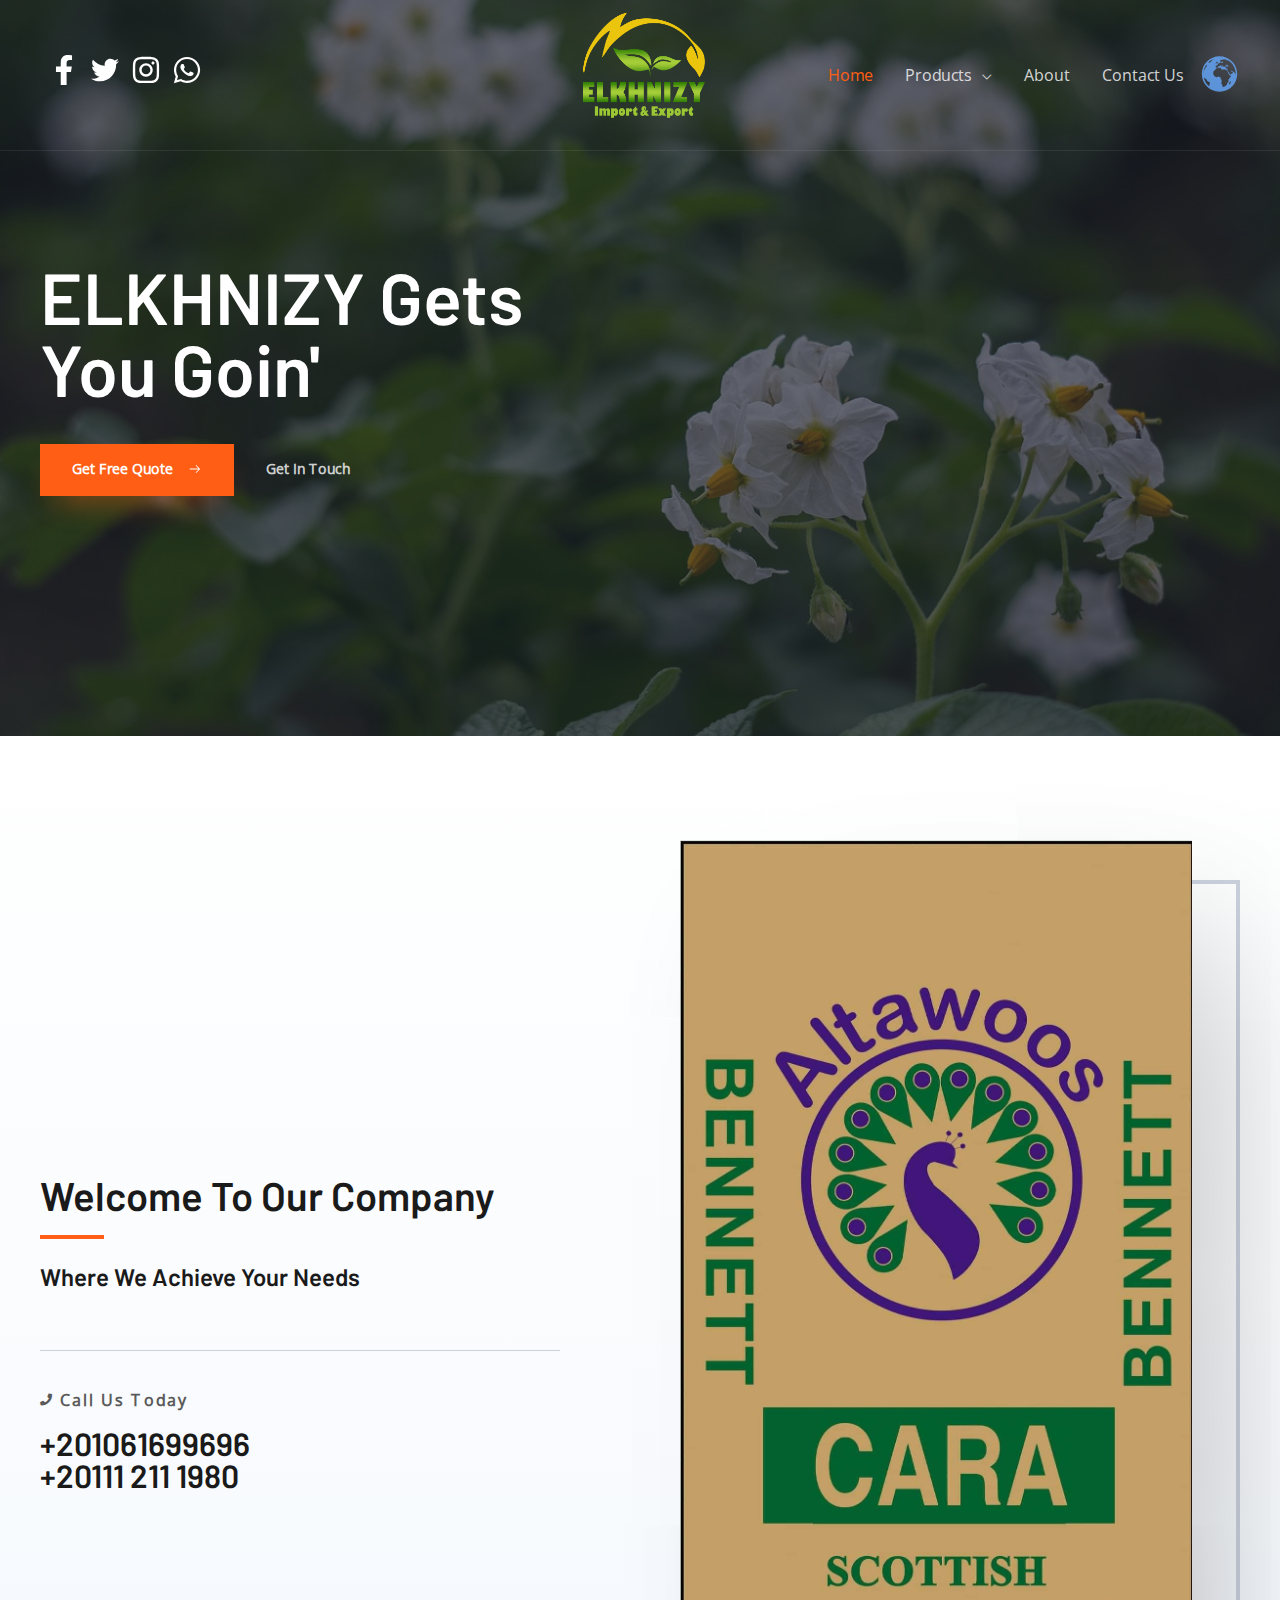
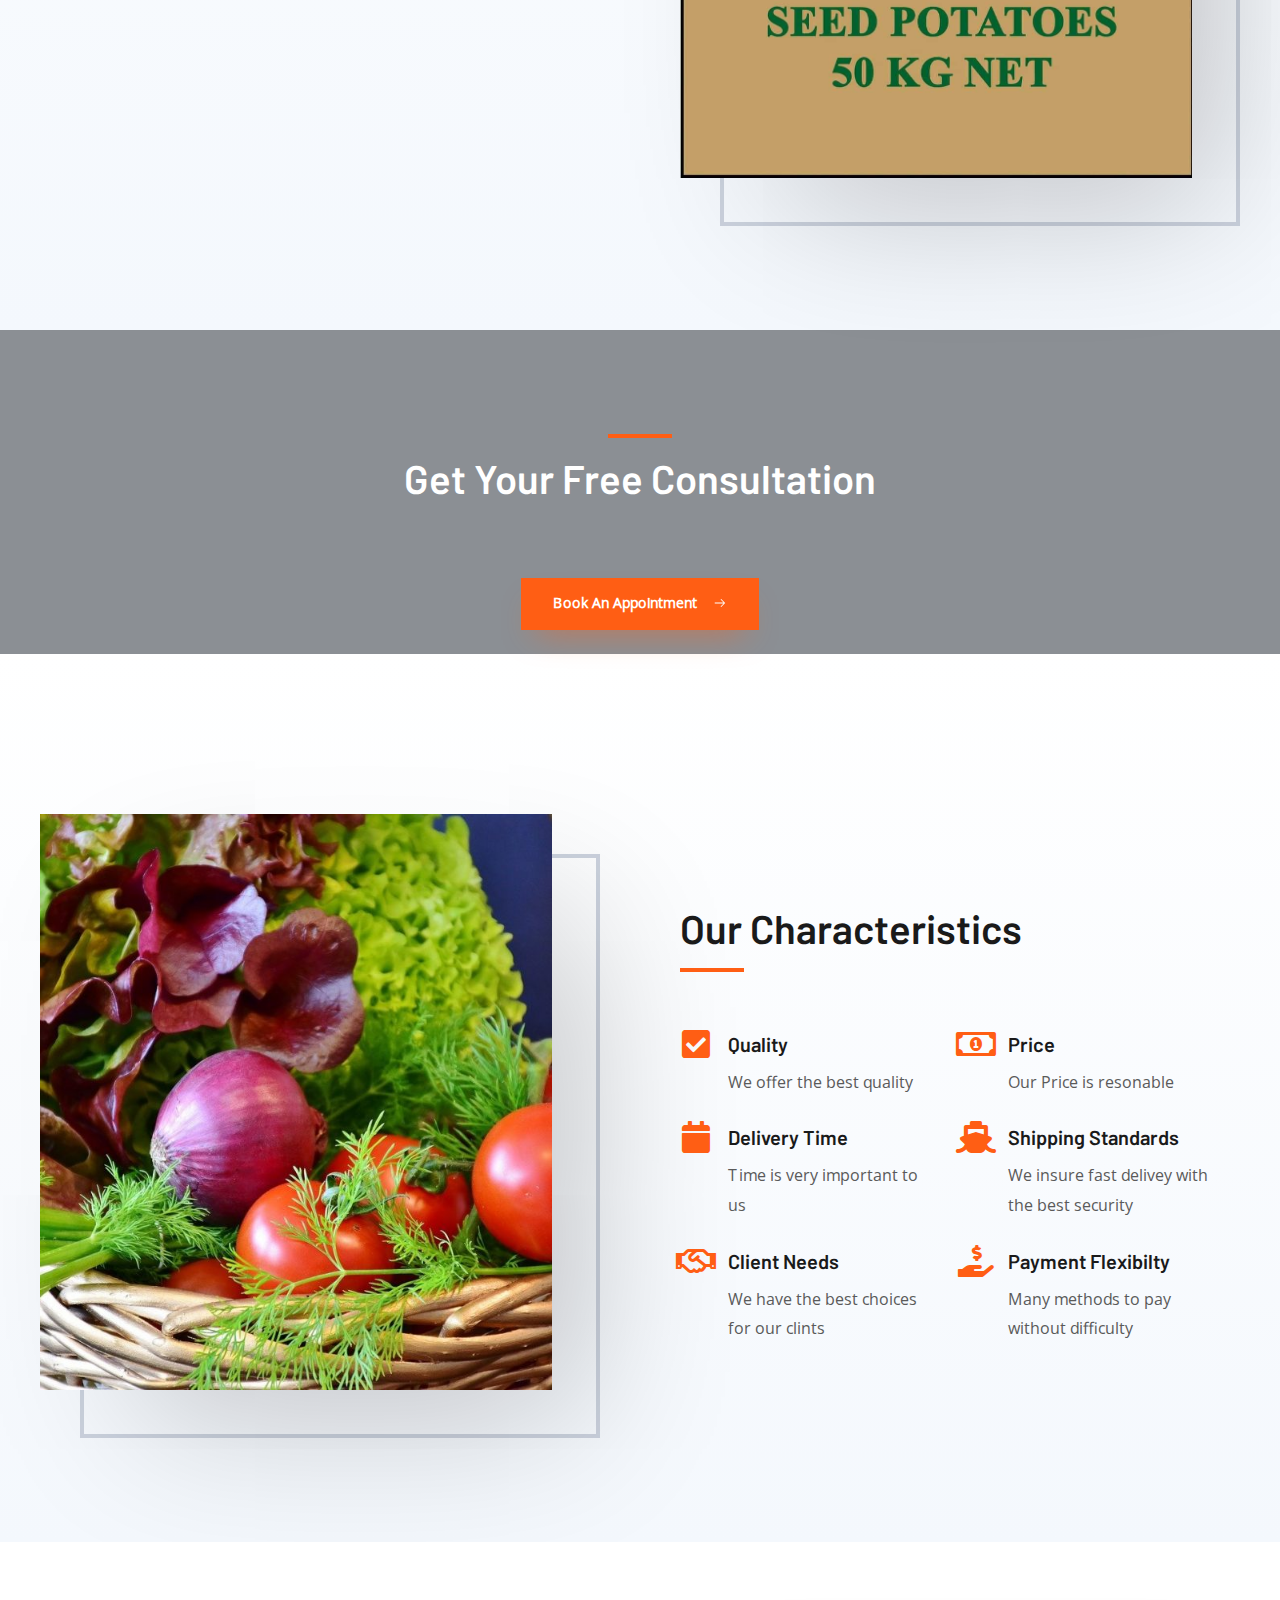
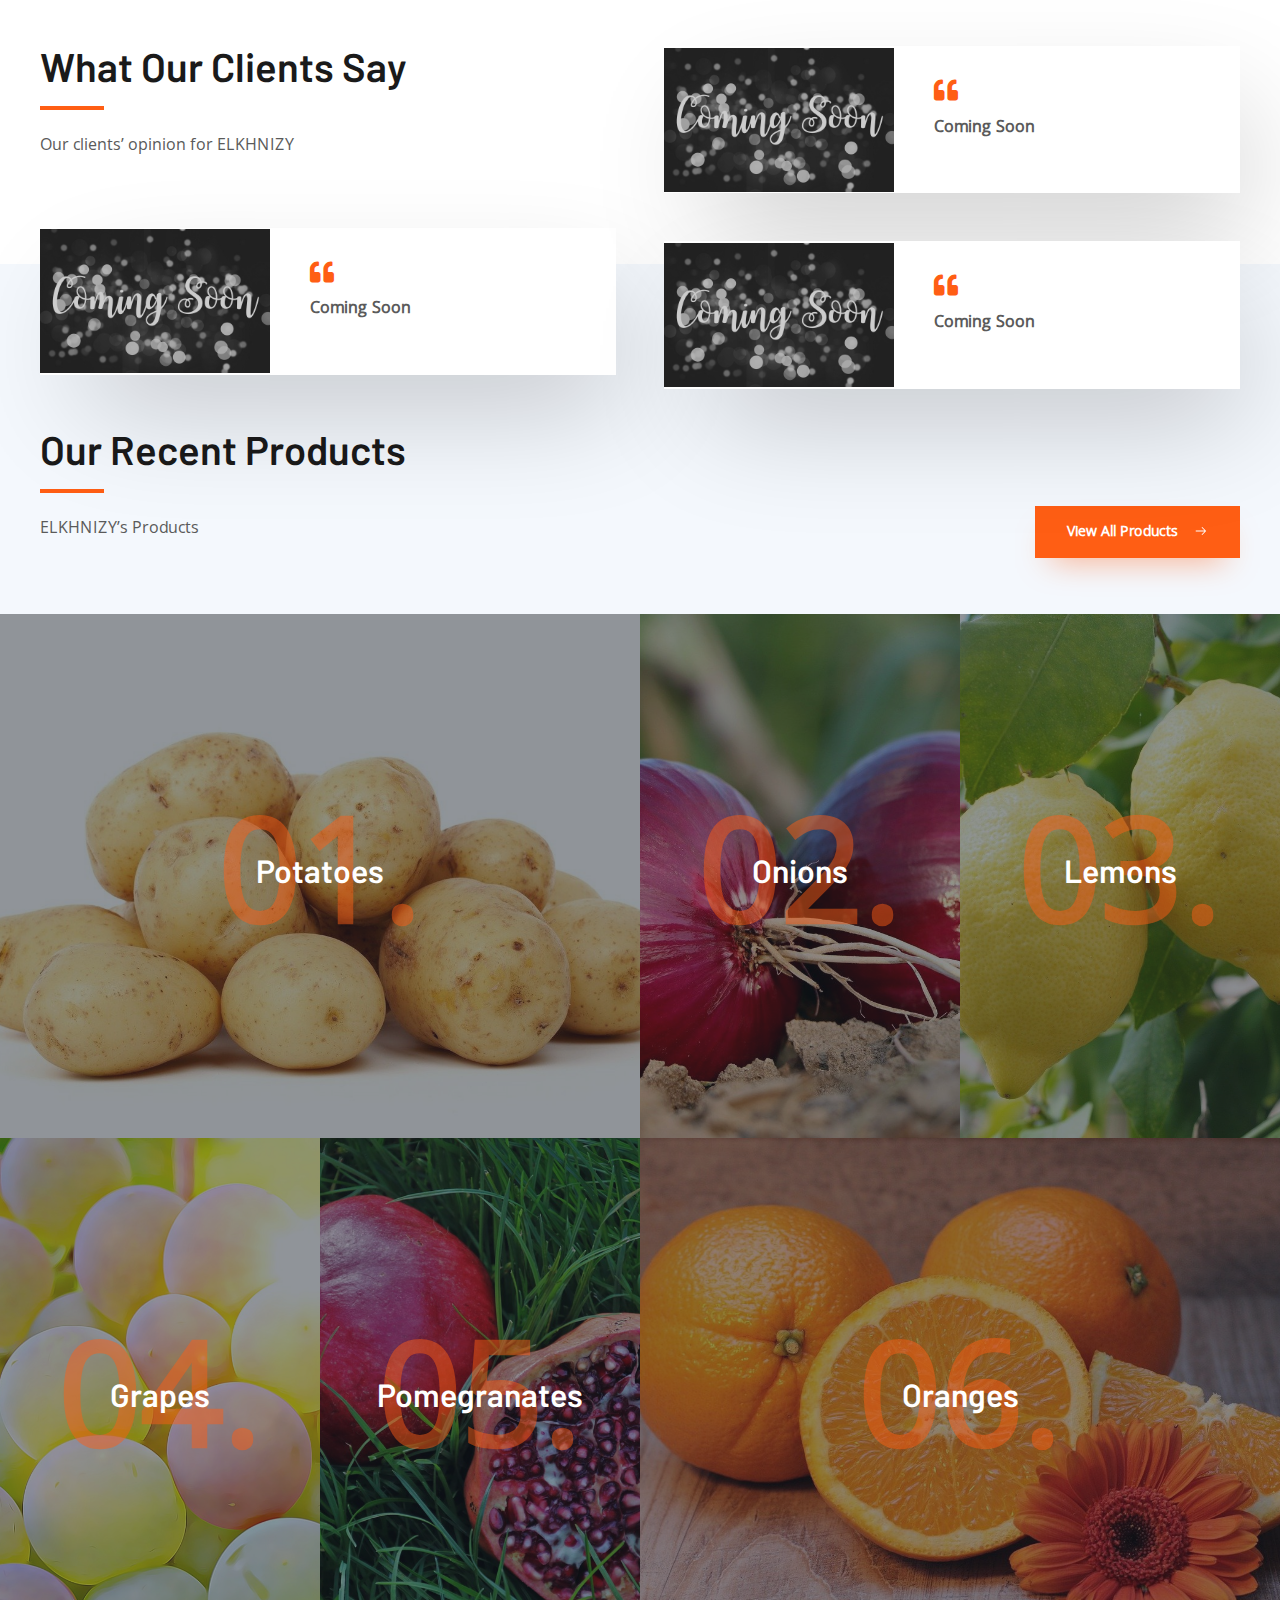
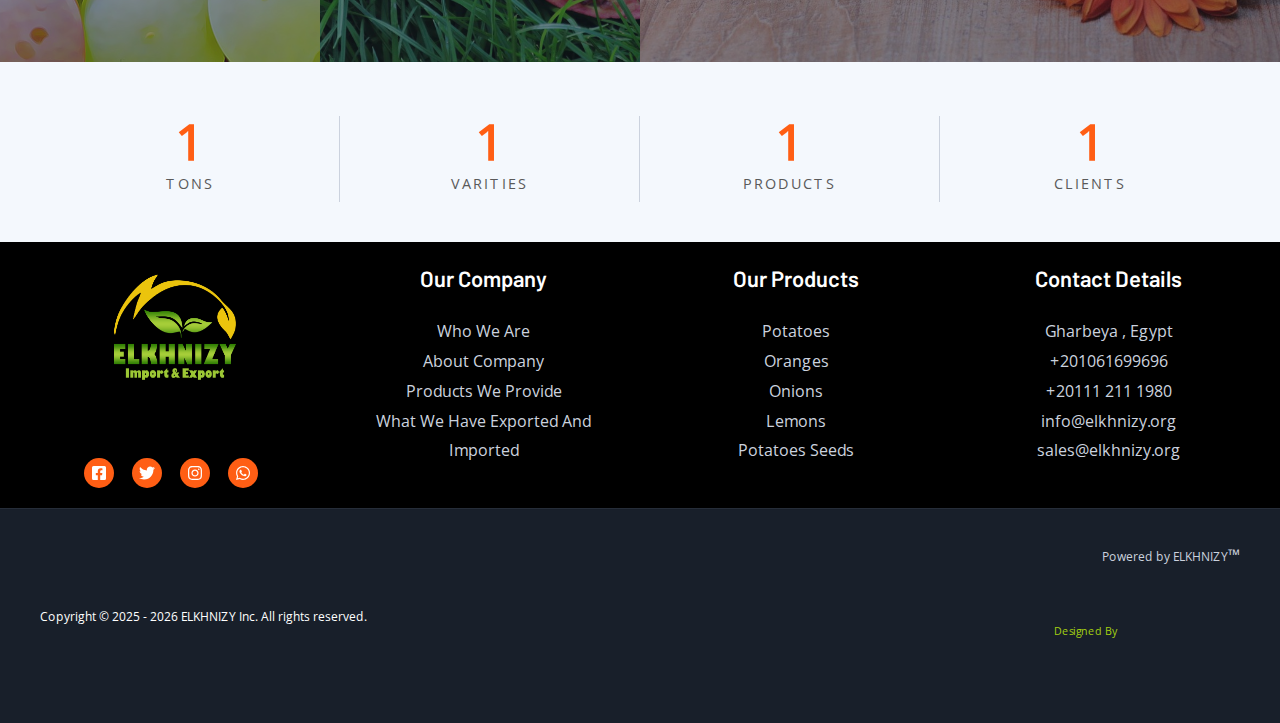
<file: index.htm>
﻿<!DOCTYPE html>
<html dir="ltr" lang="en" prefix="og: https://ogp.me/ns#">
  <head>
    <meta charset="UTF-8" />
    <meta name="viewport" content="width=device-width, initial-scale=1" />
    <link rel="profile" href="https://gmpg.org/xfn/11" />

    <title>ELKHNIZY | Potatoes, Oranges, Onions, Seeds, etc. |</title>

    <!-- All in One SEO 4.2.5.1 - aioseo.com -->
    <meta
      name="description"
      content="ELKHNIZY - Export Egyptian Fresh Fruits And Vegetables | Potatoes, Oranges, Onion, etc. | - Import Potatoes Seeds | Spunta, Cara, etc. |"
    />
    <meta name="robots" content="max-image-preview:large" />
    <meta name="google-site-verification" content="elkhnizy.org" />
    <link rel="canonical" href="index.htm" />
    <meta name="generator" content="All in One SEO (AIOSEO) 4.2.5.1 " />
    <meta property="og:locale" content="en_US" />
    <meta
      property="og:site_name"
      content="ELKHNIZY - For Import And Export | Egyptian Fresh Fruits And Vegetables - Potatoes Seeds |"
    />
    <meta property="og:type" content="article" />
    <meta
      property="og:title"
      content="ELKHNIZY | Potatoes, Oranges, Onions, Seeds, etc. |"
    />
    <meta
      property="og:description"
      content="ELKHNIZY - Export Egyptian Fresh Fruits And Vegetables | Potatoes, Oranges, Onion, etc. | - Import Potatoes Seeds | Spunta, Cara, etc. |"
    />
    <meta property="og:url" content="https://www.elkhnizy.org/" />
    <meta
      property="og:image"
      content="https://www.elkhnizy.org/wp-content/uploads/2021/07/elkhnizy-Logo_No-background_1.png"
    />
    <meta
      property="og:image:secure_url"
      content="https://www.elkhnizy.org/wp-content/uploads/2021/07/elkhnizy-Logo_No-background_1.png"
    />
    <meta
      property="article:published_time"
      content="2017-07-11T08:54:31+00:00"
    />
    <meta
      property="article:modified_time"
      content="2021-09-17T14:20:42+00:00"
    />
    <meta
      property="article:publisher"
      content="https://www.facebook.com/Elkhnizy-For-Import-And-Export-102176812685101/"
    />
    <meta name="twitter:card" content="summary" />
    <meta name="twitter:site" content="@elkhnizyy" />
    <meta
      name="twitter:title"
      content="ELKHNIZY | Potatoes, Oranges, Onions, Seeds, etc. |"
    />
    <meta
      name="twitter:description"
      content="ELKHNIZY - Export Egyptian Fresh Fruits And Vegetables | Potatoes, Oranges, Onion, etc. | - Import Potatoes Seeds | Spunta, Cara, etc. |"
    />
    <meta name="twitter:creator" content="@elkhnizyy" />
    <meta
      name="twitter:image"
      content="https://www.elkhnizy.org/wp-content/uploads/2021/07/elkhnizy-Logo_No-background_1.png"
    />
    <meta name="google" content="nositelinkssearchbox" />
    <script type="application/ld+json" class="aioseo-schema">
      {
        "@context": "https:\/\/schema.org",
        "@graph": [
          {
            "@type": "BreadcrumbList",
            "@id": "https:\/\/www.elkhnizy.org\/#breadcrumblist",
            "itemListElement": [
              {
                "@type": "ListItem",
                "@id": "https:\/\/www.elkhnizy.org\/#listItem",
                "position": 1,
                "item": {
                  "@type": "WebPage",
                  "@id": "https:\/\/www.elkhnizy.org\/",
                  "name": "Home",
                  "description": "ELKHNIZY - Export Egyptian Fresh Fruits And Vegetables | Potatoes, Oranges, Onion, etc. | - Import Potatoes Seeds | Spunta, Cara, etc. |",
                  "url": "https:\/\/www.elkhnizy.org\/"
                },
                "nextItem": "https:\/\/www.elkhnizy.org\/#listItem"
              },
              {
                "@type": "ListItem",
                "@id": "https:\/\/www.elkhnizy.org\/#listItem",
                "position": 2,
                "item": {
                  "@type": "WebPage",
                  "@id": "https:\/\/www.elkhnizy.org\/",
                  "name": "Home",
                  "description": "ELKHNIZY - Export Egyptian Fresh Fruits And Vegetables | Potatoes, Oranges, Onion, etc. | - Import Potatoes Seeds | Spunta, Cara, etc. |",
                  "url": "https:\/\/www.elkhnizy.org\/"
                },
                "previousItem": "https:\/\/www.elkhnizy.org\/#listItem"
              }
            ]
          },
          {
            "@type": "Organization",
            "@id": "https:\/\/www.elkhnizy.org\/#organization",
            "name": "ELKHNIZY",
            "url": "https:\/\/www.elkhnizy.org\/",
            "logo": {
              "@type": "ImageObject",
              "url": "https:\/\/www.elkhnizy.org\/wp-content\/uploads\/2021\/07\/elkhnizy-Logo_No-background_1.png",
              "@id": "https:\/\/www.elkhnizy.org\/#organizationLogo",
              "caption": "ELKHNIZY Logo White Slogan"
            },
            "image": {
              "@id": "https:\/\/www.elkhnizy.org\/#organizationLogo"
            },
            "sameAs": [
              "https:\/\/facebook.com\/elkhnizyy",
              "https:\/\/twitter.com\/elkhnizyy",
              "https:\/\/instagram.com\/elkhnizyy"
            ],
            "contactPoint": {
              "@type": "ContactPoint",
              "telephone": "+201061699696",
              "contactType": "Sales"
            }
          },
          {
            "@type": "WebSite",
            "@id": "https:\/\/www.elkhnizy.org\/#website",
            "url": "https:\/\/www.elkhnizy.org\/",
            "name": "ELKHNIZY",
            "description": "For Import And Export | Egyptian Fresh Fruits And Vegetables - Potatoes Seeds |",
            "inLanguage": "en",
            "publisher": {
              "@id": "https:\/\/www.elkhnizy.org\/#organization"
            }
          },
          {
            "@type": "WebPage",
            "@id": "https:\/\/www.elkhnizy.org\/#webpage",
            "url": "https:\/\/www.elkhnizy.org\/",
            "name": "ELKHNIZY | Potatoes, Oranges, Onions, Seeds, etc. |",
            "description": "ELKHNIZY - Export Egyptian Fresh Fruits And Vegetables | Potatoes, Oranges, Onion, etc. | - Import Potatoes Seeds | Spunta, Cara, etc. |",
            "inLanguage": "en",
            "isPartOf": { "@id": "https:\/\/www.elkhnizy.org\/#website" },
            "breadcrumb": {
              "@id": "https:\/\/www.elkhnizy.org\/#breadcrumblist"
            },
            "datePublished": "2017-07-11T08:54:31+00:00",
            "dateModified": "2021-09-17T14:20:42+00:00"
          }
        ]
      }
    </script>
    <!-- All in One SEO -->

    <link rel="dns-prefetch" href="//fonts.googleapis.com" />
    <link rel="dns-prefetch" href="//s.w.org" />
    <link
      rel="alternate"
      type="application/rss+xml"
      title="ELKHNIZY &raquo; Feed"
      href="feed/index.htm"
    />
    <link
      rel="alternate"
      type="application/rss+xml"
      title="ELKHNIZY &raquo; Comments Feed"
      href="comments/feed/index.htm"
    />
    <link
      rel="alternate"
      type="application/rss+xml"
      title="ELKHNIZY &raquo; Home Comments Feed"
      href="home/feed/index.htm"
    />
    <!-- This site uses the Google Analytics by MonsterInsights plugin v8.9.0 - Using Analytics tracking - https://www.monsterinsights.com/ -->
    <script
      src="gtag/js?id=UA-204704110-1"
      data-cfasync="false"
      data-wpfc-render="false"
      async=""
    ></script>
    <script data-cfasync="false" data-wpfc-render="false">
      var mi_version = "8.9.0";
      var mi_track_user = true;
      var mi_no_track_reason = "";

      var disableStrs = ["ga-disable-UA-204704110-1"];

      /* Function to detect opted out users */
      function __gtagTrackerIsOptedOut() {
        for (var index = 0; index < disableStrs.length; index++) {
          if (document.cookie.indexOf(disableStrs[index] + "=true") > -1) {
            return true;
          }
        }

        return false;
      }

      /* Disable tracking if the opt-out cookie exists. */
      if (__gtagTrackerIsOptedOut()) {
        for (var index = 0; index < disableStrs.length; index++) {
          window[disableStrs[index]] = true;
        }
      }

      /* Opt-out function */
      function __gtagTrackerOptout() {
        for (var index = 0; index < disableStrs.length; index++) {
          document.cookie =
            disableStrs[index] +
            "=true; expires=Thu, 31 Dec 2099 23:59:59 UTC; path=/";
          window[disableStrs[index]] = true;
        }
      }

      if ("undefined" === typeof gaOptout) {
        function gaOptout() {
          __gtagTrackerOptout();
        }
      }
      window.dataLayer = window.dataLayer || [];

      window.MonsterInsightsDualTracker = {
        helpers: {},
        trackers: {},
      };
      if (mi_track_user) {
        function __gtagDataLayer() {
          dataLayer.push(arguments);
        }

        function __gtagTracker(type, name, parameters) {
          if (!parameters) {
            parameters = {};
          }

          if (parameters.send_to) {
            __gtagDataLayer.apply(null, arguments);
            return;
          }

          if (type === "event") {
            parameters.send_to = monsterinsights_frontend.ua;
            __gtagDataLayer(type, name, parameters);
          } else {
            __gtagDataLayer.apply(null, arguments);
          }
        }

        __gtagTracker("js", new Date());
        __gtagTracker("set", {
          "developer_id.dZGIzZG": true,
        });
        __gtagTracker("config", "UA-204704110-1", {
          forceSSL: "true",
          link_attribution: "true",
        });
        window.gtag = __gtagTracker;
        (function () {
          /* https://developers.google.com/analytics/devguides/collection/analyticsjs/ */
          /* ga and __gaTracker compatibility shim. */
          var noopfn = function () {
            return null;
          };
          var newtracker = function () {
            return new Tracker();
          };
          var Tracker = function () {
            return null;
          };
          var p = Tracker.prototype;
          p.get = noopfn;
          p.set = noopfn;
          p.send = function () {
            var args = Array.prototype.slice.call(arguments);
            args.unshift("send");
            __gaTracker.apply(null, args);
          };
          var __gaTracker = function () {
            var len = arguments.length;
            if (len === 0) {
              return;
            }
            var f = arguments[len - 1];
            if (
              typeof f !== "object" ||
              f === null ||
              typeof f.hitCallback !== "function"
            ) {
              if ("send" === arguments[0]) {
                var hitConverted,
                  hitObject = false,
                  action;
                if ("event" === arguments[1]) {
                  if ("undefined" !== typeof arguments[3]) {
                    hitObject = {
                      eventAction: arguments[3],
                      eventCategory: arguments[2],
                      eventLabel: arguments[4],
                      value: arguments[5] ? arguments[5] : 1,
                    };
                  }
                }
                if ("pageview" === arguments[1]) {
                  if ("undefined" !== typeof arguments[2]) {
                    hitObject = {
                      eventAction: "page_view",
                      page_path: arguments[2],
                    };
                  }
                }
                if (typeof arguments[2] === "object") {
                  hitObject = arguments[2];
                }
                if (typeof arguments[5] === "object") {
                  Object.assign(hitObject, arguments[5]);
                }
                if ("undefined" !== typeof arguments[1].hitType) {
                  hitObject = arguments[1];
                  if ("pageview" === hitObject.hitType) {
                    hitObject.eventAction = "page_view";
                  }
                }
                if (hitObject) {
                  action =
                    "timing" === arguments[1].hitType
                      ? "timing_complete"
                      : hitObject.eventAction;
                  hitConverted = mapArgs(hitObject);
                  __gtagTracker("event", action, hitConverted);
                }
              }
              return;
            }

            function mapArgs(args) {
              var arg,
                hit = {};
              var gaMap = {
                eventCategory: "event_category",
                eventAction: "event_action",
                eventLabel: "event_label",
                eventValue: "event_value",
                nonInteraction: "non_interaction",
                timingCategory: "event_category",
                timingVar: "name",
                timingValue: "value",
                timingLabel: "event_label",
                page: "page_path",
                location: "page_location",
                title: "page_title",
              };
              for (arg in args) {
                if (
                  !(!args.hasOwnProperty(arg) || !gaMap.hasOwnProperty(arg))
                ) {
                  hit[gaMap[arg]] = args[arg];
                } else {
                  hit[arg] = args[arg];
                }
              }
              return hit;
            }

            try {
              f.hitCallback();
            } catch (ex) {}
          };
          __gaTracker.create = newtracker;
          __gaTracker.getByName = newtracker;
          __gaTracker.getAll = function () {
            return [];
          };
          __gaTracker.remove = noopfn;
          __gaTracker.loaded = true;
          window["__gaTracker"] = __gaTracker;
        })();
      } else {
        console.log("");
        (function () {
          function __gtagTracker() {
            return null;
          }

          window["__gtagTracker"] = __gtagTracker;
          window["gtag"] = __gtagTracker;
        })();
      }
    </script>
    <!-- / Google Analytics by MonsterInsights -->
    <style type="text/css" media="all">
      @font-face {
        font-family: "Barlow";
        font-display: block;
        font-style: normal;
        font-weight: 600;
        font-display: swap;
        src: url(s/barlow/v12/7cHqv4kjgoGqM7E30-8s6Fostz0rdom9.woff2)
          format("woff2");
        unicode-range: U+0102-0103, U+0110-0111, U+0128-0129, U+0168-0169,
          U+01A0-01A1, U+01AF-01B0, U+1EA0-1EF9, U+20AB;
      }
      @font-face {
        font-family: "Barlow";
        font-display: block;
        font-style: normal;
        font-weight: 600;
        font-display: swap;
        src: url(s/barlow/v12/7cHqv4kjgoGqM7E30-8s6Vostz0rdom9.woff2)
          format("woff2");
        unicode-range: U+0100-024F, U+0259, U+1E00-1EFF, U+2020, U+20A0-20AB,
          U+20AD-20CF, U+2113, U+2C60-2C7F, U+A720-A7FF;
      }
      @font-face {
        font-family: "Barlow";
        font-display: block;
        font-style: normal;
        font-weight: 600;
        font-display: swap;
        src: url(s/barlow/v12/7cHqv4kjgoGqM7E30-8s51ostz0rdg.woff2)
          format("woff2");
        unicode-range: U+0000-00FF, U+0131, U+0152-0153, U+02BB-02BC, U+02C6,
          U+02DA, U+02DC, U+2000-206F, U+2074, U+20AC, U+2122, U+2191, U+2193,
          U+2212, U+2215, U+FEFF, U+FFFD;
      }
      @font-face {
        font-family: "Open Sans";
        font-display: block;
        font-style: normal;
        font-weight: 400;
        font-stretch: 100%;
        font-display: swap;
        src: url(s/opensans/v34/memSYaGs126MiZpBA-UvWbX2vVnXBbObj2OVZyOOSr4dVJWUgsjZ0B4taVQUwaEQbjB_mQ.woff)
          format("woff");
        unicode-range: U+0460-052F, U+1C80-1C88, U+20B4, U+2DE0-2DFF,
          U+A640-A69F, U+FE2E-FE2F;
      }
      @font-face {
        font-family: "Open Sans";
        font-display: block;
        font-style: normal;
        font-weight: 400;
        font-stretch: 100%;
        font-display: swap;
        src: url(s/opensans/v34/memSYaGs126MiZpBA-UvWbX2vVnXBbObj2OVZyOOSr4dVJWUgsjZ0B4kaVQUwaEQbjB_mQ.woff)
          format("woff");
        unicode-range: U+0301, U+0400-045F, U+0490-0491, U+04B0-04B1, U+2116;
      }
      @font-face {
        font-family: "Open Sans";
        font-display: block;
        font-style: normal;
        font-weight: 400;
        font-stretch: 100%;
        font-display: swap;
        src: url(s/opensans/v34/memSYaGs126MiZpBA-UvWbX2vVnXBbObj2OVZyOOSr4dVJWUgsjZ0B4saVQUwaEQbjB_mQ.woff)
          format("woff");
        unicode-range: U+1F00-1FFF;
      }
      @font-face {
        font-family: "Open Sans";
        font-display: block;
        font-style: normal;
        font-weight: 400;
        font-stretch: 100%;
        font-display: swap;
        src: url(s/opensans/v34/memSYaGs126MiZpBA-UvWbX2vVnXBbObj2OVZyOOSr4dVJWUgsjZ0B4jaVQUwaEQbjB_mQ.woff)
          format("woff");
        unicode-range: U+0370-03FF;
      }
      @font-face {
        font-family: "Open Sans";
        font-display: block;
        font-style: normal;
        font-weight: 400;
        font-stretch: 100%;
        font-display: swap;
        src: url(s/opensans/v34/memSYaGs126MiZpBA-UvWbX2vVnXBbObj2OVZyOOSr4dVJWUgsjZ0B4iaVQUwaEQbjB_mQ.woff)
          format("woff");
        unicode-range: U+0590-05FF, U+200C-2010, U+20AA, U+25CC, U+FB1D-FB4F;
      }
      @font-face {
        font-family: "Open Sans";
        font-display: block;
        font-style: normal;
        font-weight: 400;
        font-stretch: 100%;
        font-display: swap;
        src: url(s/opensans/v34/memSYaGs126MiZpBA-UvWbX2vVnXBbObj2OVZyOOSr4dVJWUgsjZ0B4vaVQUwaEQbjB_mQ.woff)
          format("woff");
        unicode-range: U+0102-0103, U+0110-0111, U+0128-0129, U+0168-0169,
          U+01A0-01A1, U+01AF-01B0, U+1EA0-1EF9, U+20AB;
      }
      @font-face {
        font-family: "Open Sans";
        font-display: block;
        font-style: normal;
        font-weight: 400;
        font-stretch: 100%;
        font-display: swap;
        src: url(s/opensans/v34/memSYaGs126MiZpBA-UvWbX2vVnXBbObj2OVZyOOSr4dVJWUgsjZ0B4uaVQUwaEQbjB_mQ.woff)
          format("woff");
        unicode-range: U+0100-024F, U+0259, U+1E00-1EFF, U+2020, U+20A0-20AB,
          U+20AD-20CF, U+2113, U+2C60-2C7F, U+A720-A7FF;
      }
      @font-face {
        font-family: "Open Sans";
        font-display: block;
        font-style: normal;
        font-weight: 400;
        font-stretch: 100%;
        font-display: swap;
        src: url(s/opensans/v34/memSYaGs126MiZpBA-UvWbX2vVnXBbObj2OVZyOOSr4dVJWUgsjZ0B4gaVQUwaEQbjA.woff)
          format("woff");
        unicode-range: U+0000-00FF, U+0131, U+0152-0153, U+02BB-02BC, U+02C6,
          U+02DA, U+02DC, U+2000-206F, U+2074, U+20AC, U+2122, U+2191, U+2193,
          U+2212, U+2215, U+FEFF, U+FFFD;
      }
      @font-face {
        font-family: "Roboto";
        font-style: italic;
        font-weight: 100;
        font-display: swap;
        src: url(s/roboto/v30/KFOiCnqEu92Fr1Mu51QrEz0dL-vwnYh2eg.woff2)
          format("woff2");
        unicode-range: U+0460-052F, U+1C80-1C88, U+20B4, U+2DE0-2DFF,
          U+A640-A69F, U+FE2E-FE2F;
      }
      @font-face {
        font-family: "Roboto";
        font-style: italic;
        font-weight: 100;
        font-display: swap;
        src: url(s/roboto/v30/KFOiCnqEu92Fr1Mu51QrEzQdL-vwnYh2eg.woff2)
          format("woff2");
        unicode-range: U+0301, U+0400-045F, U+0490-0491, U+04B0-04B1, U+2116;
      }
      @font-face {
        font-family: "Roboto";
        font-style: italic;
        font-weight: 100;
        font-display: swap;
        src: url(s/roboto/v30/KFOiCnqEu92Fr1Mu51QrEzwdL-vwnYh2eg.woff2)
          format("woff2");
        unicode-range: U+1F00-1FFF;
      }
      @font-face {
        font-family: "Roboto";
        font-style: italic;
        font-weight: 100;
        font-display: swap;
        src: url(s/roboto/v30/KFOiCnqEu92Fr1Mu51QrEzMdL-vwnYh2eg.woff2)
          format("woff2");
        unicode-range: U+0370-03FF;
      }
      @font-face {
        font-family: "Roboto";
        font-style: italic;
        font-weight: 100;
        font-display: swap;
        src: url(s/roboto/v30/KFOiCnqEu92Fr1Mu51QrEz8dL-vwnYh2eg.woff2)
          format("woff2");
        unicode-range: U+0102-0103, U+0110-0111, U+0128-0129, U+0168-0169,
          U+01A0-01A1, U+01AF-01B0, U+1EA0-1EF9, U+20AB;
      }
      @font-face {
        font-family: "Roboto";
        font-style: italic;
        font-weight: 100;
        font-display: swap;
        src: url(s/roboto/v30/KFOiCnqEu92Fr1Mu51QrEz4dL-vwnYh2eg.woff2)
          format("woff2");
        unicode-range: U+0100-024F, U+0259, U+1E00-1EFF, U+2020, U+20A0-20AB,
          U+20AD-20CF, U+2113, U+2C60-2C7F, U+A720-A7FF;
      }
      @font-face {
        font-family: "Roboto";
        font-style: italic;
        font-weight: 100;
        font-display: swap;
        src: url(s/roboto/v30/KFOiCnqEu92Fr1Mu51QrEzAdL-vwnYg.woff2)
          format("woff2");
        unicode-range: U+0000-00FF, U+0131, U+0152-0153, U+02BB-02BC, U+02C6,
          U+02DA, U+02DC, U+2000-206F, U+2074, U+20AC, U+2122, U+2191, U+2193,
          U+2212, U+2215, U+FEFF, U+FFFD;
      }
      @font-face {
        font-family: "Roboto";
        font-style: italic;
        font-weight: 300;
        font-display: swap;
        src: url(s/roboto/v30/KFOjCnqEu92Fr1Mu51TjASc3CsTYl4BOQ3o.woff2)
          format("woff2");
        unicode-range: U+0460-052F, U+1C80-1C88, U+20B4, U+2DE0-2DFF,
          U+A640-A69F, U+FE2E-FE2F;
      }
      @font-face {
        font-family: "Roboto";
        font-style: italic;
        font-weight: 300;
        font-display: swap;
        src: url(s/roboto/v30/KFOjCnqEu92Fr1Mu51TjASc-CsTYl4BOQ3o.woff2)
          format("woff2");
        unicode-range: U+0301, U+0400-045F, U+0490-0491, U+04B0-04B1, U+2116;
      }
      @font-face {
        font-family: "Roboto";
        font-style: italic;
        font-weight: 300;
        font-display: swap;
        src: url(s/roboto/v30/KFOjCnqEu92Fr1Mu51TjASc2CsTYl4BOQ3o.woff2)
          format("woff2");
        unicode-range: U+1F00-1FFF;
      }
      @font-face {
        font-family: "Roboto";
        font-style: italic;
        font-weight: 300;
        font-display: swap;
        src: url(s/roboto/v30/KFOjCnqEu92Fr1Mu51TjASc5CsTYl4BOQ3o.woff2)
          format("woff2");
        unicode-range: U+0370-03FF;
      }
      @font-face {
        font-family: "Roboto";
        font-style: italic;
        font-weight: 300;
        font-display: swap;
        src: url(s/roboto/v30/KFOjCnqEu92Fr1Mu51TjASc1CsTYl4BOQ3o.woff2)
          format("woff2");
        unicode-range: U+0102-0103, U+0110-0111, U+0128-0129, U+0168-0169,
          U+01A0-01A1, U+01AF-01B0, U+1EA0-1EF9, U+20AB;
      }
      @font-face {
        font-family: "Roboto";
        font-style: italic;
        font-weight: 300;
        font-display: swap;
        src: url(s/roboto/v30/KFOjCnqEu92Fr1Mu51TjASc0CsTYl4BOQ3o.woff2)
          format("woff2");
        unicode-range: U+0100-024F, U+0259, U+1E00-1EFF, U+2020, U+20A0-20AB,
          U+20AD-20CF, U+2113, U+2C60-2C7F, U+A720-A7FF;
      }
      @font-face {
        font-family: "Roboto";
        font-style: italic;
        font-weight: 300;
        font-display: swap;
        src: url(s/roboto/v30/KFOjCnqEu92Fr1Mu51TjASc6CsTYl4BO.woff2)
          format("woff2");
        unicode-range: U+0000-00FF, U+0131, U+0152-0153, U+02BB-02BC, U+02C6,
          U+02DA, U+02DC, U+2000-206F, U+2074, U+20AC, U+2122, U+2191, U+2193,
          U+2212, U+2215, U+FEFF, U+FFFD;
      }
      @font-face {
        font-family: "Roboto";
        font-style: italic;
        font-weight: 400;
        font-display: swap;
        src: url(s/roboto/v30/KFOkCnqEu92Fr1Mu51xFIzIXKMnyrYk.woff2)
          format("woff2");
        unicode-range: U+0460-052F, U+1C80-1C88, U+20B4, U+2DE0-2DFF,
          U+A640-A69F, U+FE2E-FE2F;
      }
      @font-face {
        font-family: "Roboto";
        font-style: italic;
        font-weight: 400;
        font-display: swap;
        src: url(s/roboto/v30/KFOkCnqEu92Fr1Mu51xMIzIXKMnyrYk.woff2)
          format("woff2");
        unicode-range: U+0301, U+0400-045F, U+0490-0491, U+04B0-04B1, U+2116;
      }
      @font-face {
        font-family: "Roboto";
        font-style: italic;
        font-weight: 400;
        font-display: swap;
        src: url(s/roboto/v30/KFOkCnqEu92Fr1Mu51xEIzIXKMnyrYk.woff2)
          format("woff2");
        unicode-range: U+1F00-1FFF;
      }
      @font-face {
        font-family: "Roboto";
        font-style: italic;
        font-weight: 400;
        font-display: swap;
        src: url(s/roboto/v30/KFOkCnqEu92Fr1Mu51xLIzIXKMnyrYk.woff2)
          format("woff2");
        unicode-range: U+0370-03FF;
      }
      @font-face {
        font-family: "Roboto";
        font-style: italic;
        font-weight: 400;
        font-display: swap;
        src: url(s/roboto/v30/KFOkCnqEu92Fr1Mu51xHIzIXKMnyrYk.woff2)
          format("woff2");
        unicode-range: U+0102-0103, U+0110-0111, U+0128-0129, U+0168-0169,
          U+01A0-01A1, U+01AF-01B0, U+1EA0-1EF9, U+20AB;
      }
      @font-face {
        font-family: "Roboto";
        font-style: italic;
        font-weight: 400;
        font-display: swap;
        src: url(s/roboto/v30/KFOkCnqEu92Fr1Mu51xGIzIXKMnyrYk.woff2)
          format("woff2");
        unicode-range: U+0100-024F, U+0259, U+1E00-1EFF, U+2020, U+20A0-20AB,
          U+20AD-20CF, U+2113, U+2C60-2C7F, U+A720-A7FF;
      }
      @font-face {
        font-family: "Roboto";
        font-style: italic;
        font-weight: 400;
        font-display: swap;
        src: url(s/roboto/v30/KFOkCnqEu92Fr1Mu51xIIzIXKMny.woff2)
          format("woff2");
        unicode-range: U+0000-00FF, U+0131, U+0152-0153, U+02BB-02BC, U+02C6,
          U+02DA, U+02DC, U+2000-206F, U+2074, U+20AC, U+2122, U+2191, U+2193,
          U+2212, U+2215, U+FEFF, U+FFFD;
      }
      @font-face {
        font-family: "Roboto";
        font-style: italic;
        font-weight: 500;
        font-display: swap;
        src: url(s/roboto/v30/KFOjCnqEu92Fr1Mu51S7ACc3CsTYl4BOQ3o.woff2)
          format("woff2");
        unicode-range: U+0460-052F, U+1C80-1C88, U+20B4, U+2DE0-2DFF,
          U+A640-A69F, U+FE2E-FE2F;
      }
      @font-face {
        font-family: "Roboto";
        font-style: italic;
        font-weight: 500;
        font-display: swap;
        src: url(s/roboto/v30/KFOjCnqEu92Fr1Mu51S7ACc-CsTYl4BOQ3o.woff2)
          format("woff2");
        unicode-range: U+0301, U+0400-045F, U+0490-0491, U+04B0-04B1, U+2116;
      }
      @font-face {
        font-family: "Roboto";
        font-style: italic;
        font-weight: 500;
        font-display: swap;
        src: url(s/roboto/v30/KFOjCnqEu92Fr1Mu51S7ACc2CsTYl4BOQ3o.woff2)
          format("woff2");
        unicode-range: U+1F00-1FFF;
      }
      @font-face {
        font-family: "Roboto";
        font-style: italic;
        font-weight: 500;
        font-display: swap;
        src: url(s/roboto/v30/KFOjCnqEu92Fr1Mu51S7ACc5CsTYl4BOQ3o.woff2)
          format("woff2");
        unicode-range: U+0370-03FF;
      }
      @font-face {
        font-family: "Roboto";
        font-style: italic;
        font-weight: 500;
        font-display: swap;
        src: url(s/roboto/v30/KFOjCnqEu92Fr1Mu51S7ACc1CsTYl4BOQ3o.woff2)
          format("woff2");
        unicode-range: U+0102-0103, U+0110-0111, U+0128-0129, U+0168-0169,
          U+01A0-01A1, U+01AF-01B0, U+1EA0-1EF9, U+20AB;
      }
      @font-face {
        font-family: "Roboto";
        font-style: italic;
        font-weight: 500;
        font-display: swap;
        src: url(s/roboto/v30/KFOjCnqEu92Fr1Mu51S7ACc0CsTYl4BOQ3o.woff2)
          format("woff2");
        unicode-range: U+0100-024F, U+0259, U+1E00-1EFF, U+2020, U+20A0-20AB,
          U+20AD-20CF, U+2113, U+2C60-2C7F, U+A720-A7FF;
      }
      @font-face {
        font-family: "Roboto";
        font-style: italic;
        font-weight: 500;
        font-display: swap;
        src: url(s/roboto/v30/KFOjCnqEu92Fr1Mu51S7ACc6CsTYl4BO.woff2)
          format("woff2");
        unicode-range: U+0000-00FF, U+0131, U+0152-0153, U+02BB-02BC, U+02C6,
          U+02DA, U+02DC, U+2000-206F, U+2074, U+20AC, U+2122, U+2191, U+2193,
          U+2212, U+2215, U+FEFF, U+FFFD;
      }
      @font-face {
        font-family: "Roboto";
        font-style: italic;
        font-weight: 700;
        font-display: swap;
        src: url(s/roboto/v30/KFOjCnqEu92Fr1Mu51TzBic3CsTYl4BOQ3o.woff2)
          format("woff2");
        unicode-range: U+0460-052F, U+1C80-1C88, U+20B4, U+2DE0-2DFF,
          U+A640-A69F, U+FE2E-FE2F;
      }
      @font-face {
        font-family: "Roboto";
        font-style: italic;
        font-weight: 700;
        font-display: swap;
        src: url(s/roboto/v30/KFOjCnqEu92Fr1Mu51TzBic-CsTYl4BOQ3o.woff2)
          format("woff2");
        unicode-range: U+0301, U+0400-045F, U+0490-0491, U+04B0-04B1, U+2116;
      }
      @font-face {
        font-family: "Roboto";
        font-style: italic;
        font-weight: 700;
        font-display: swap;
        src: url(s/roboto/v30/KFOjCnqEu92Fr1Mu51TzBic2CsTYl4BOQ3o.woff2)
          format("woff2");
        unicode-range: U+1F00-1FFF;
      }
      @font-face {
        font-family: "Roboto";
        font-style: italic;
        font-weight: 700;
        font-display: swap;
        src: url(s/roboto/v30/KFOjCnqEu92Fr1Mu51TzBic5CsTYl4BOQ3o.woff2)
          format("woff2");
        unicode-range: U+0370-03FF;
      }
      @font-face {
        font-family: "Roboto";
        font-style: italic;
        font-weight: 700;
        font-display: swap;
        src: url(s/roboto/v30/KFOjCnqEu92Fr1Mu51TzBic1CsTYl4BOQ3o.woff2)
          format("woff2");
        unicode-range: U+0102-0103, U+0110-0111, U+0128-0129, U+0168-0169,
          U+01A0-01A1, U+01AF-01B0, U+1EA0-1EF9, U+20AB;
      }
      @font-face {
        font-family: "Roboto";
        font-style: italic;
        font-weight: 700;
        font-display: swap;
        src: url(s/roboto/v30/KFOjCnqEu92Fr1Mu51TzBic0CsTYl4BOQ3o.woff2)
          format("woff2");
        unicode-range: U+0100-024F, U+0259, U+1E00-1EFF, U+2020, U+20A0-20AB,
          U+20AD-20CF, U+2113, U+2C60-2C7F, U+A720-A7FF;
      }
      @font-face {
        font-family: "Roboto";
        font-style: italic;
        font-weight: 700;
        font-display: swap;
        src: url(s/roboto/v30/KFOjCnqEu92Fr1Mu51TzBic6CsTYl4BO.woff2)
          format("woff2");
        unicode-range: U+0000-00FF, U+0131, U+0152-0153, U+02BB-02BC, U+02C6,
          U+02DA, U+02DC, U+2000-206F, U+2074, U+20AC, U+2122, U+2191, U+2193,
          U+2212, U+2215, U+FEFF, U+FFFD;
      }
      @font-face {
        font-family: "Roboto";
        font-style: italic;
        font-weight: 900;
        font-display: swap;
        src: url(s/roboto/v30/KFOjCnqEu92Fr1Mu51TLBCc3CsTYl4BOQ3o.woff2)
          format("woff2");
        unicode-range: U+0460-052F, U+1C80-1C88, U+20B4, U+2DE0-2DFF,
          U+A640-A69F, U+FE2E-FE2F;
      }
      @font-face {
        font-family: "Roboto";
        font-style: italic;
        font-weight: 900;
        font-display: swap;
        src: url(s/roboto/v30/KFOjCnqEu92Fr1Mu51TLBCc-CsTYl4BOQ3o.woff2)
          format("woff2");
        unicode-range: U+0301, U+0400-045F, U+0490-0491, U+04B0-04B1, U+2116;
      }
      @font-face {
        font-family: "Roboto";
        font-style: italic;
        font-weight: 900;
        font-display: swap;
        src: url(s/roboto/v30/KFOjCnqEu92Fr1Mu51TLBCc2CsTYl4BOQ3o.woff2)
          format("woff2");
        unicode-range: U+1F00-1FFF;
      }
      @font-face {
        font-family: "Roboto";
        font-style: italic;
        font-weight: 900;
        font-display: swap;
        src: url(s/roboto/v30/KFOjCnqEu92Fr1Mu51TLBCc5CsTYl4BOQ3o.woff2)
          format("woff2");
        unicode-range: U+0370-03FF;
      }
      @font-face {
        font-family: "Roboto";
        font-style: italic;
        font-weight: 900;
        font-display: swap;
        src: url(s/roboto/v30/KFOjCnqEu92Fr1Mu51TLBCc1CsTYl4BOQ3o.woff2)
          format("woff2");
        unicode-range: U+0102-0103, U+0110-0111, U+0128-0129, U+0168-0169,
          U+01A0-01A1, U+01AF-01B0, U+1EA0-1EF9, U+20AB;
      }
      @font-face {
        font-family: "Roboto";
        font-style: italic;
        font-weight: 900;
        font-display: swap;
        src: url(s/roboto/v30/KFOjCnqEu92Fr1Mu51TLBCc0CsTYl4BOQ3o.woff2)
          format("woff2");
        unicode-range: U+0100-024F, U+0259, U+1E00-1EFF, U+2020, U+20A0-20AB,
          U+20AD-20CF, U+2113, U+2C60-2C7F, U+A720-A7FF;
      }
      @font-face {
        font-family: "Roboto";
        font-style: italic;
        font-weight: 900;
        font-display: swap;
        src: url(s/roboto/v30/KFOjCnqEu92Fr1Mu51TLBCc6CsTYl4BO.woff2)
          format("woff2");
        unicode-range: U+0000-00FF, U+0131, U+0152-0153, U+02BB-02BC, U+02C6,
          U+02DA, U+02DC, U+2000-206F, U+2074, U+20AC, U+2122, U+2191, U+2193,
          U+2212, U+2215, U+FEFF, U+FFFD;
      }
      @font-face {
        font-family: "Roboto";
        font-display: block;
        font-style: normal;
        font-weight: 100;
        font-display: swap;
        src: url(s/roboto/v30/KFOkCnqEu92Fr1MmgVxFIzIXKMnyrYk.woff2)
          format("woff2");
        unicode-range: U+0460-052F, U+1C80-1C88, U+20B4, U+2DE0-2DFF,
          U+A640-A69F, U+FE2E-FE2F;
      }
      @font-face {
        font-family: "Roboto";
        font-display: block;
        font-style: normal;
        font-weight: 100;
        font-display: swap;
        src: url(s/roboto/v30/KFOkCnqEu92Fr1MmgVxMIzIXKMnyrYk.woff2)
          format("woff2");
        unicode-range: U+0301, U+0400-045F, U+0490-0491, U+04B0-04B1, U+2116;
      }
      @font-face {
        font-family: "Roboto";
        font-display: block;
        font-style: normal;
        font-weight: 100;
        font-display: swap;
        src: url(s/roboto/v30/KFOkCnqEu92Fr1MmgVxEIzIXKMnyrYk.woff2)
          format("woff2");
        unicode-range: U+1F00-1FFF;
      }
      @font-face {
        font-family: "Roboto";
        font-display: block;
        font-style: normal;
        font-weight: 100;
        font-display: swap;
        src: url(s/roboto/v30/KFOkCnqEu92Fr1MmgVxLIzIXKMnyrYk.woff2)
          format("woff2");
        unicode-range: U+0370-03FF;
      }
      @font-face {
        font-family: "Roboto";
        font-display: block;
        font-style: normal;
        font-weight: 100;
        font-display: swap;
        src: url(s/roboto/v30/KFOkCnqEu92Fr1MmgVxHIzIXKMnyrYk.woff2)
          format("woff2");
        unicode-range: U+0102-0103, U+0110-0111, U+0128-0129, U+0168-0169,
          U+01A0-01A1, U+01AF-01B0, U+1EA0-1EF9, U+20AB;
      }
      @font-face {
        font-family: "Roboto";
        font-display: block;
        font-style: normal;
        font-weight: 100;
        font-display: swap;
        src: url(s/roboto/v30/KFOkCnqEu92Fr1MmgVxGIzIXKMnyrYk.woff2)
          format("woff2");
        unicode-range: U+0100-024F, U+0259, U+1E00-1EFF, U+2020, U+20A0-20AB,
          U+20AD-20CF, U+2113, U+2C60-2C7F, U+A720-A7FF;
      }
      @font-face {
        font-family: "Roboto";
        font-display: block;
        font-style: normal;
        font-weight: 100;
        font-display: swap;
        src: url(s/roboto/v30/KFOkCnqEu92Fr1MmgVxIIzIXKMny.woff2)
          format("woff2");
        unicode-range: U+0000-00FF, U+0131, U+0152-0153, U+02BB-02BC, U+02C6,
          U+02DA, U+02DC, U+2000-206F, U+2074, U+20AC, U+2122, U+2191, U+2193,
          U+2212, U+2215, U+FEFF, U+FFFD;
      }
      @font-face {
        font-family: "Roboto";
        font-display: block;
        font-style: normal;
        font-weight: 300;
        font-display: swap;
        src: url(s/roboto/v30/KFOlCnqEu92Fr1MmSU5fCRc4AMP6lbBP.woff2)
          format("woff2");
        unicode-range: U+0460-052F, U+1C80-1C88, U+20B4, U+2DE0-2DFF,
          U+A640-A69F, U+FE2E-FE2F;
      }
      @font-face {
        font-family: "Roboto";
        font-display: block;
        font-style: normal;
        font-weight: 300;
        font-display: swap;
        src: url(s/roboto/v30/KFOlCnqEu92Fr1MmSU5fABc4AMP6lbBP.woff2)
          format("woff2");
        unicode-range: U+0301, U+0400-045F, U+0490-0491, U+04B0-04B1, U+2116;
      }
      @font-face {
        font-family: "Roboto";
        font-display: block;
        font-style: normal;
        font-weight: 300;
        font-display: swap;
        src: url(s/roboto/v30/KFOlCnqEu92Fr1MmSU5fCBc4AMP6lbBP.woff2)
          format("woff2");
        unicode-range: U+1F00-1FFF;
      }
      @font-face {
        font-family: "Roboto";
        font-display: block;
        font-style: normal;
        font-weight: 300;
        font-display: swap;
        src: url(s/roboto/v30/KFOlCnqEu92Fr1MmSU5fBxc4AMP6lbBP.woff2)
          format("woff2");
        unicode-range: U+0370-03FF;
      }
      @font-face {
        font-family: "Roboto";
        font-display: block;
        font-style: normal;
        font-weight: 300;
        font-display: swap;
        src: url(s/roboto/v30/KFOlCnqEu92Fr1MmSU5fCxc4AMP6lbBP.woff2)
          format("woff2");
        unicode-range: U+0102-0103, U+0110-0111, U+0128-0129, U+0168-0169,
          U+01A0-01A1, U+01AF-01B0, U+1EA0-1EF9, U+20AB;
      }
      @font-face {
        font-family: "Roboto";
        font-display: block;
        font-style: normal;
        font-weight: 300;
        font-display: swap;
        src: url(s/roboto/v30/KFOlCnqEu92Fr1MmSU5fChc4AMP6lbBP.woff2)
          format("woff2");
        unicode-range: U+0100-024F, U+0259, U+1E00-1EFF, U+2020, U+20A0-20AB,
          U+20AD-20CF, U+2113, U+2C60-2C7F, U+A720-A7FF;
      }
      @font-face {
        font-family: "Roboto";
        font-display: block;
        font-style: normal;
        font-weight: 300;
        font-display: swap;
        src: url(s/roboto/v30/KFOlCnqEu92Fr1MmSU5fBBc4AMP6lQ.woff2)
          format("woff2");
        unicode-range: U+0000-00FF, U+0131, U+0152-0153, U+02BB-02BC, U+02C6,
          U+02DA, U+02DC, U+2000-206F, U+2074, U+20AC, U+2122, U+2191, U+2193,
          U+2212, U+2215, U+FEFF, U+FFFD;
      }
      @font-face {
        font-family: "Roboto";
        font-display: block;
        font-style: normal;
        font-weight: 400;
        font-display: swap;
        src: url(s/roboto/v30/KFOmCnqEu92Fr1Mu72xKKTU1Kvnz.woff2)
          format("woff2");
        unicode-range: U+0460-052F, U+1C80-1C88, U+20B4, U+2DE0-2DFF,
          U+A640-A69F, U+FE2E-FE2F;
      }
      @font-face {
        font-family: "Roboto";
        font-display: block;
        font-style: normal;
        font-weight: 400;
        font-display: swap;
        src: url(s/roboto/v30/KFOmCnqEu92Fr1Mu5mxKKTU1Kvnz.woff2)
          format("woff2");
        unicode-range: U+0301, U+0400-045F, U+0490-0491, U+04B0-04B1, U+2116;
      }
      @font-face {
        font-family: "Roboto";
        font-display: block;
        font-style: normal;
        font-weight: 400;
        font-display: swap;
        src: url(s/roboto/v30/KFOmCnqEu92Fr1Mu7mxKKTU1Kvnz.woff2)
          format("woff2");
        unicode-range: U+1F00-1FFF;
      }
      @font-face {
        font-family: "Roboto";
        font-display: block;
        font-style: normal;
        font-weight: 400;
        font-display: swap;
        src: url(s/roboto/v30/KFOmCnqEu92Fr1Mu4WxKKTU1Kvnz.woff2)
          format("woff2");
        unicode-range: U+0370-03FF;
      }
      @font-face {
        font-family: "Roboto";
        font-display: block;
        font-style: normal;
        font-weight: 400;
        font-display: swap;
        src: url(s/roboto/v30/KFOmCnqEu92Fr1Mu7WxKKTU1Kvnz.woff2)
          format("woff2");
        unicode-range: U+0102-0103, U+0110-0111, U+0128-0129, U+0168-0169,
          U+01A0-01A1, U+01AF-01B0, U+1EA0-1EF9, U+20AB;
      }
      @font-face {
        font-family: "Roboto";
        font-display: block;
        font-style: normal;
        font-weight: 400;
        font-display: swap;
        src: url(s/roboto/v30/KFOmCnqEu92Fr1Mu7GxKKTU1Kvnz.woff2)
          format("woff2");
        unicode-range: U+0100-024F, U+0259, U+1E00-1EFF, U+2020, U+20A0-20AB,
          U+20AD-20CF, U+2113, U+2C60-2C7F, U+A720-A7FF;
      }
      @font-face {
        font-family: "Roboto";
        font-display: block;
        font-style: normal;
        font-weight: 400;
        font-display: swap;
        src: url(s/roboto/v30/KFOmCnqEu92Fr1Mu4mxKKTU1Kg.woff2) format("woff2");
        unicode-range: U+0000-00FF, U+0131, U+0152-0153, U+02BB-02BC, U+02C6,
          U+02DA, U+02DC, U+2000-206F, U+2074, U+20AC, U+2122, U+2191, U+2193,
          U+2212, U+2215, U+FEFF, U+FFFD;
      }
      @font-face {
        font-family: "Roboto";
        font-display: block;
        font-style: normal;
        font-weight: 500;
        font-display: swap;
        src: url(s/roboto/v30/KFOlCnqEu92Fr1MmEU9fCRc4AMP6lbBP.woff2)
          format("woff2");
        unicode-range: U+0460-052F, U+1C80-1C88, U+20B4, U+2DE0-2DFF,
          U+A640-A69F, U+FE2E-FE2F;
      }
      @font-face {
        font-family: "Roboto";
        font-display: block;
        font-style: normal;
        font-weight: 500;
        font-display: swap;
        src: url(s/roboto/v30/KFOlCnqEu92Fr1MmEU9fABc4AMP6lbBP.woff2)
          format("woff2");
        unicode-range: U+0301, U+0400-045F, U+0490-0491, U+04B0-04B1, U+2116;
      }
      @font-face {
        font-family: "Roboto";
        font-display: block;
        font-style: normal;
        font-weight: 500;
        font-display: swap;
        src: url(s/roboto/v30/KFOlCnqEu92Fr1MmEU9fCBc4AMP6lbBP.woff2)
          format("woff2");
        unicode-range: U+1F00-1FFF;
      }
      @font-face {
        font-family: "Roboto";
        font-display: block;
        font-style: normal;
        font-weight: 500;
        font-display: swap;
        src: url(s/roboto/v30/KFOlCnqEu92Fr1MmEU9fBxc4AMP6lbBP.woff2)
          format("woff2");
        unicode-range: U+0370-03FF;
      }
      @font-face {
        font-family: "Roboto";
        font-display: block;
        font-style: normal;
        font-weight: 500;
        font-display: swap;
        src: url(s/roboto/v30/KFOlCnqEu92Fr1MmEU9fCxc4AMP6lbBP.woff2)
          format("woff2");
        unicode-range: U+0102-0103, U+0110-0111, U+0128-0129, U+0168-0169,
          U+01A0-01A1, U+01AF-01B0, U+1EA0-1EF9, U+20AB;
      }
      @font-face {
        font-family: "Roboto";
        font-display: block;
        font-style: normal;
        font-weight: 500;
        font-display: swap;
        src: url(s/roboto/v30/KFOlCnqEu92Fr1MmEU9fChc4AMP6lbBP.woff2)
          format("woff2");
        unicode-range: U+0100-024F, U+0259, U+1E00-1EFF, U+2020, U+20A0-20AB,
          U+20AD-20CF, U+2113, U+2C60-2C7F, U+A720-A7FF;
      }
      @font-face {
        font-family: "Roboto";
        font-display: block;
        font-style: normal;
        font-weight: 500;
        font-display: swap;
        src: url(s/roboto/v30/KFOlCnqEu92Fr1MmEU9fBBc4AMP6lQ.woff2)
          format("woff2");
        unicode-range: U+0000-00FF, U+0131, U+0152-0153, U+02BB-02BC, U+02C6,
          U+02DA, U+02DC, U+2000-206F, U+2074, U+20AC, U+2122, U+2191, U+2193,
          U+2212, U+2215, U+FEFF, U+FFFD;
      }
      @font-face {
        font-family: "Roboto";
        font-display: block;
        font-style: normal;
        font-weight: 700;
        font-display: swap;
        src: url(s/roboto/v30/KFOlCnqEu92Fr1MmWUlfCRc4AMP6lbBP.woff2)
          format("woff2");
        unicode-range: U+0460-052F, U+1C80-1C88, U+20B4, U+2DE0-2DFF,
          U+A640-A69F, U+FE2E-FE2F;
      }
      @font-face {
        font-family: "Roboto";
        font-display: block;
        font-style: normal;
        font-weight: 700;
        font-display: swap;
        src: url(s/roboto/v30/KFOlCnqEu92Fr1MmWUlfABc4AMP6lbBP.woff2)
          format("woff2");
        unicode-range: U+0301, U+0400-045F, U+0490-0491, U+04B0-04B1, U+2116;
      }
      @font-face {
        font-family: "Roboto";
        font-display: block;
        font-style: normal;
        font-weight: 700;
        font-display: swap;
        src: url(s/roboto/v30/KFOlCnqEu92Fr1MmWUlfCBc4AMP6lbBP.woff2)
          format("woff2");
        unicode-range: U+1F00-1FFF;
      }
      @font-face {
        font-family: "Roboto";
        font-display: block;
        font-style: normal;
        font-weight: 700;
        font-display: swap;
        src: url(s/roboto/v30/KFOlCnqEu92Fr1MmWUlfBxc4AMP6lbBP.woff2)
          format("woff2");
        unicode-range: U+0370-03FF;
      }
      @font-face {
        font-family: "Roboto";
        font-display: block;
        font-style: normal;
        font-weight: 700;
        font-display: swap;
        src: url(s/roboto/v30/KFOlCnqEu92Fr1MmWUlfCxc4AMP6lbBP.woff2)
          format("woff2");
        unicode-range: U+0102-0103, U+0110-0111, U+0128-0129, U+0168-0169,
          U+01A0-01A1, U+01AF-01B0, U+1EA0-1EF9, U+20AB;
      }
      @font-face {
        font-family: "Roboto";
        font-display: block;
        font-style: normal;
        font-weight: 700;
        font-display: swap;
        src: url(s/roboto/v30/KFOlCnqEu92Fr1MmWUlfChc4AMP6lbBP.woff2)
          format("woff2");
        unicode-range: U+0100-024F, U+0259, U+1E00-1EFF, U+2020, U+20A0-20AB,
          U+20AD-20CF, U+2113, U+2C60-2C7F, U+A720-A7FF;
      }
      @font-face {
        font-family: "Roboto";
        font-display: block;
        font-style: normal;
        font-weight: 700;
        font-display: swap;
        src: url(s/roboto/v30/KFOlCnqEu92Fr1MmWUlfBBc4AMP6lQ.woff2)
          format("woff2");
        unicode-range: U+0000-00FF, U+0131, U+0152-0153, U+02BB-02BC, U+02C6,
          U+02DA, U+02DC, U+2000-206F, U+2074, U+20AC, U+2122, U+2191, U+2193,
          U+2212, U+2215, U+FEFF, U+FFFD;
      }
      @font-face {
        font-family: "Roboto";
        font-display: block;
        font-style: normal;
        font-weight: 900;
        font-display: swap;
        src: url(s/roboto/v30/KFOlCnqEu92Fr1MmYUtfCRc4AMP6lbBP.woff2)
          format("woff2");
        unicode-range: U+0460-052F, U+1C80-1C88, U+20B4, U+2DE0-2DFF,
          U+A640-A69F, U+FE2E-FE2F;
      }
      @font-face {
        font-family: "Roboto";
        font-display: block;
        font-style: normal;
        font-weight: 900;
        font-display: swap;
        src: url(s/roboto/v30/KFOlCnqEu92Fr1MmYUtfABc4AMP6lbBP.woff2)
          format("woff2");
        unicode-range: U+0301, U+0400-045F, U+0490-0491, U+04B0-04B1, U+2116;
      }
      @font-face {
        font-family: "Roboto";
        font-display: block;
        font-style: normal;
        font-weight: 900;
        font-display: swap;
        src: url(s/roboto/v30/KFOlCnqEu92Fr1MmYUtfCBc4AMP6lbBP.woff2)
          format("woff2");
        unicode-range: U+1F00-1FFF;
      }
      @font-face {
        font-family: "Roboto";
        font-display: block;
        font-style: normal;
        font-weight: 900;
        font-display: swap;
        src: url(s/roboto/v30/KFOlCnqEu92Fr1MmYUtfBxc4AMP6lbBP.woff2)
          format("woff2");
        unicode-range: U+0370-03FF;
      }
      @font-face {
        font-family: "Roboto";
        font-display: block;
        font-style: normal;
        font-weight: 900;
        font-display: swap;
        src: url(s/roboto/v30/KFOlCnqEu92Fr1MmYUtfCxc4AMP6lbBP.woff2)
          format("woff2");
        unicode-range: U+0102-0103, U+0110-0111, U+0128-0129, U+0168-0169,
          U+01A0-01A1, U+01AF-01B0, U+1EA0-1EF9, U+20AB;
      }
      @font-face {
        font-family: "Roboto";
        font-display: block;
        font-style: normal;
        font-weight: 900;
        font-display: swap;
        src: url(s/roboto/v30/KFOlCnqEu92Fr1MmYUtfChc4AMP6lbBP.woff2)
          format("woff2");
        unicode-range: U+0100-024F, U+0259, U+1E00-1EFF, U+2020, U+20A0-20AB,
          U+20AD-20CF, U+2113, U+2C60-2C7F, U+A720-A7FF;
      }
      @font-face {
        font-family: "Roboto";
        font-display: block;
        font-style: normal;
        font-weight: 900;
        font-display: swap;
        src: url(s/roboto/v30/KFOlCnqEu92Fr1MmYUtfBBc4AMP6lQ.woff2)
          format("woff2");
        unicode-range: U+0000-00FF, U+0131, U+0152-0153, U+02BB-02BC, U+02C6,
          U+02DA, U+02DC, U+2000-206F, U+2074, U+20AC, U+2122, U+2191, U+2193,
          U+2212, U+2215, U+FEFF, U+FFFD;
      }
      @font-face {
        font-family: "Roboto Slab";
        font-display: block;
        font-style: normal;
        font-weight: 100;
        font-display: swap;
        src: url(s/robotoslab/v24/BngMUXZYTXPIvIBgJJSb6ufA5qWr4xCCQ_k.woff2)
          format("woff2");
        unicode-range: U+0460-052F, U+1C80-1C88, U+20B4, U+2DE0-2DFF,
          U+A640-A69F, U+FE2E-FE2F;
      }
      @font-face {
        font-family: "Roboto Slab";
        font-display: block;
        font-style: normal;
        font-weight: 100;
        font-display: swap;
        src: url(s/robotoslab/v24/BngMUXZYTXPIvIBgJJSb6ufJ5qWr4xCCQ_k.woff2)
          format("woff2");
        unicode-range: U+0301, U+0400-045F, U+0490-0491, U+04B0-04B1, U+2116;
      }
      @font-face {
        font-family: "Roboto Slab";
        font-display: block;
        font-style: normal;
        font-weight: 100;
        font-display: swap;
        src: url(s/robotoslab/v24/BngMUXZYTXPIvIBgJJSb6ufB5qWr4xCCQ_k.woff2)
          format("woff2");
        unicode-range: U+1F00-1FFF;
      }
      @font-face {
        font-family: "Roboto Slab";
        font-display: block;
        font-style: normal;
        font-weight: 100;
        font-display: swap;
        src: url(s/robotoslab/v24/BngMUXZYTXPIvIBgJJSb6ufO5qWr4xCCQ_k.woff2)
          format("woff2");
        unicode-range: U+0370-03FF;
      }
      @font-face {
        font-family: "Roboto Slab";
        font-display: block;
        font-style: normal;
        font-weight: 100;
        font-display: swap;
        src: url(s/robotoslab/v24/BngMUXZYTXPIvIBgJJSb6ufC5qWr4xCCQ_k.woff2)
          format("woff2");
        unicode-range: U+0102-0103, U+0110-0111, U+0128-0129, U+0168-0169,
          U+01A0-01A1, U+01AF-01B0, U+1EA0-1EF9, U+20AB;
      }
      @font-face {
        font-family: "Roboto Slab";
        font-display: block;
        font-style: normal;
        font-weight: 100;
        font-display: swap;
        src: url(s/robotoslab/v24/BngMUXZYTXPIvIBgJJSb6ufD5qWr4xCCQ_k.woff2)
          format("woff2");
        unicode-range: U+0100-024F, U+0259, U+1E00-1EFF, U+2020, U+20A0-20AB,
          U+20AD-20CF, U+2113, U+2C60-2C7F, U+A720-A7FF;
      }
      @font-face {
        font-family: "Roboto Slab";
        font-display: block;
        font-style: normal;
        font-weight: 100;
        font-display: swap;
        src: url(s/robotoslab/v24/BngMUXZYTXPIvIBgJJSb6ufN5qWr4xCC.woff2)
          format("woff2");
        unicode-range: U+0000-00FF, U+0131, U+0152-0153, U+02BB-02BC, U+02C6,
          U+02DA, U+02DC, U+2000-206F, U+2074, U+20AC, U+2122, U+2191, U+2193,
          U+2212, U+2215, U+FEFF, U+FFFD;
      }
      @font-face {
        font-family: "Roboto Slab";
        font-display: block;
        font-style: normal;
        font-weight: 200;
        font-display: swap;
        src: url(s/robotoslab/v24/BngMUXZYTXPIvIBgJJSb6ufA5qWr4xCCQ_k.woff2)
          format("woff2");
        unicode-range: U+0460-052F, U+1C80-1C88, U+20B4, U+2DE0-2DFF,
          U+A640-A69F, U+FE2E-FE2F;
      }
      @font-face {
        font-family: "Roboto Slab";
        font-display: block;
        font-style: normal;
        font-weight: 200;
        font-display: swap;
        src: url(s/robotoslab/v24/BngMUXZYTXPIvIBgJJSb6ufJ5qWr4xCCQ_k.woff2)
          format("woff2");
        unicode-range: U+0301, U+0400-045F, U+0490-0491, U+04B0-04B1, U+2116;
      }
      @font-face {
        font-family: "Roboto Slab";
        font-display: block;
        font-style: normal;
        font-weight: 200;
        font-display: swap;
        src: url(s/robotoslab/v24/BngMUXZYTXPIvIBgJJSb6ufB5qWr4xCCQ_k.woff2)
          format("woff2");
        unicode-range: U+1F00-1FFF;
      }
      @font-face {
        font-family: "Roboto Slab";
        font-display: block;
        font-style: normal;
        font-weight: 200;
        font-display: swap;
        src: url(s/robotoslab/v24/BngMUXZYTXPIvIBgJJSb6ufO5qWr4xCCQ_k.woff2)
          format("woff2");
        unicode-range: U+0370-03FF;
      }
      @font-face {
        font-family: "Roboto Slab";
        font-display: block;
        font-style: normal;
        font-weight: 200;
        font-display: swap;
        src: url(s/robotoslab/v24/BngMUXZYTXPIvIBgJJSb6ufC5qWr4xCCQ_k.woff2)
          format("woff2");
        unicode-range: U+0102-0103, U+0110-0111, U+0128-0129, U+0168-0169,
          U+01A0-01A1, U+01AF-01B0, U+1EA0-1EF9, U+20AB;
      }
      @font-face {
        font-family: "Roboto Slab";
        font-display: block;
        font-style: normal;
        font-weight: 200;
        font-display: swap;
        src: url(s/robotoslab/v24/BngMUXZYTXPIvIBgJJSb6ufD5qWr4xCCQ_k.woff2)
          format("woff2");
        unicode-range: U+0100-024F, U+0259, U+1E00-1EFF, U+2020, U+20A0-20AB,
          U+20AD-20CF, U+2113, U+2C60-2C7F, U+A720-A7FF;
      }
      @font-face {
        font-family: "Roboto Slab";
        font-display: block;
        font-style: normal;
        font-weight: 200;
        font-display: swap;
        src: url(s/robotoslab/v24/BngMUXZYTXPIvIBgJJSb6ufN5qWr4xCC.woff2)
          format("woff2");
        unicode-range: U+0000-00FF, U+0131, U+0152-0153, U+02BB-02BC, U+02C6,
          U+02DA, U+02DC, U+2000-206F, U+2074, U+20AC, U+2122, U+2191, U+2193,
          U+2212, U+2215, U+FEFF, U+FFFD;
      }
      @font-face {
        font-family: "Roboto Slab";
        font-display: block;
        font-style: normal;
        font-weight: 300;
        font-display: swap;
        src: url(s/robotoslab/v24/BngMUXZYTXPIvIBgJJSb6ufA5qWr4xCCQ_k.woff2)
          format("woff2");
        unicode-range: U+0460-052F, U+1C80-1C88, U+20B4, U+2DE0-2DFF,
          U+A640-A69F, U+FE2E-FE2F;
      }
      @font-face {
        font-family: "Roboto Slab";
        font-display: block;
        font-style: normal;
        font-weight: 300;
        font-display: swap;
        src: url(s/robotoslab/v24/BngMUXZYTXPIvIBgJJSb6ufJ5qWr4xCCQ_k.woff2)
          format("woff2");
        unicode-range: U+0301, U+0400-045F, U+0490-0491, U+04B0-04B1, U+2116;
      }
      @font-face {
        font-family: "Roboto Slab";
        font-display: block;
        font-style: normal;
        font-weight: 300;
        font-display: swap;
        src: url(s/robotoslab/v24/BngMUXZYTXPIvIBgJJSb6ufB5qWr4xCCQ_k.woff2)
          format("woff2");
        unicode-range: U+1F00-1FFF;
      }
      @font-face {
        font-family: "Roboto Slab";
        font-display: block;
        font-style: normal;
        font-weight: 300;
        font-display: swap;
        src: url(s/robotoslab/v24/BngMUXZYTXPIvIBgJJSb6ufO5qWr4xCCQ_k.woff2)
          format("woff2");
        unicode-range: U+0370-03FF;
      }
      @font-face {
        font-family: "Roboto Slab";
        font-display: block;
        font-style: normal;
        font-weight: 300;
        font-display: swap;
        src: url(s/robotoslab/v24/BngMUXZYTXPIvIBgJJSb6ufC5qWr4xCCQ_k.woff2)
          format("woff2");
        unicode-range: U+0102-0103, U+0110-0111, U+0128-0129, U+0168-0169,
          U+01A0-01A1, U+01AF-01B0, U+1EA0-1EF9, U+20AB;
      }
      @font-face {
        font-family: "Roboto Slab";
        font-display: block;
        font-style: normal;
        font-weight: 300;
        font-display: swap;
        src: url(s/robotoslab/v24/BngMUXZYTXPIvIBgJJSb6ufD5qWr4xCCQ_k.woff2)
          format("woff2");
        unicode-range: U+0100-024F, U+0259, U+1E00-1EFF, U+2020, U+20A0-20AB,
          U+20AD-20CF, U+2113, U+2C60-2C7F, U+A720-A7FF;
      }
      @font-face {
        font-family: "Roboto Slab";
        font-display: block;
        font-style: normal;
        font-weight: 300;
        font-display: swap;
        src: url(s/robotoslab/v24/BngMUXZYTXPIvIBgJJSb6ufN5qWr4xCC.woff2)
          format("woff2");
        unicode-range: U+0000-00FF, U+0131, U+0152-0153, U+02BB-02BC, U+02C6,
          U+02DA, U+02DC, U+2000-206F, U+2074, U+20AC, U+2122, U+2191, U+2193,
          U+2212, U+2215, U+FEFF, U+FFFD;
      }
      @font-face {
        font-family: "Roboto Slab";
        font-display: block;
        font-style: normal;
        font-weight: 400;
        font-display: swap;
        src: url(s/robotoslab/v24/BngMUXZYTXPIvIBgJJSb6ufA5qWr4xCCQ_k.woff2)
          format("woff2");
        unicode-range: U+0460-052F, U+1C80-1C88, U+20B4, U+2DE0-2DFF,
          U+A640-A69F, U+FE2E-FE2F;
      }
      @font-face {
        font-family: "Roboto Slab";
        font-display: block;
        font-style: normal;
        font-weight: 400;
        font-display: swap;
        src: url(s/robotoslab/v24/BngMUXZYTXPIvIBgJJSb6ufJ5qWr4xCCQ_k.woff2)
          format("woff2");
        unicode-range: U+0301, U+0400-045F, U+0490-0491, U+04B0-04B1, U+2116;
      }
      @font-face {
        font-family: "Roboto Slab";
        font-display: block;
        font-style: normal;
        font-weight: 400;
        font-display: swap;
        src: url(s/robotoslab/v24/BngMUXZYTXPIvIBgJJSb6ufB5qWr4xCCQ_k.woff2)
          format("woff2");
        unicode-range: U+1F00-1FFF;
      }
      @font-face {
        font-family: "Roboto Slab";
        font-display: block;
        font-style: normal;
        font-weight: 400;
        font-display: swap;
        src: url(s/robotoslab/v24/BngMUXZYTXPIvIBgJJSb6ufO5qWr4xCCQ_k.woff2)
          format("woff2");
        unicode-range: U+0370-03FF;
      }
      @font-face {
        font-family: "Roboto Slab";
        font-display: block;
        font-style: normal;
        font-weight: 400;
        font-display: swap;
        src: url(s/robotoslab/v24/BngMUXZYTXPIvIBgJJSb6ufC5qWr4xCCQ_k.woff2)
          format("woff2");
        unicode-range: U+0102-0103, U+0110-0111, U+0128-0129, U+0168-0169,
          U+01A0-01A1, U+01AF-01B0, U+1EA0-1EF9, U+20AB;
      }
      @font-face {
        font-family: "Roboto Slab";
        font-display: block;
        font-style: normal;
        font-weight: 400;
        font-display: swap;
        src: url(s/robotoslab/v24/BngMUXZYTXPIvIBgJJSb6ufD5qWr4xCCQ_k.woff2)
          format("woff2");
        unicode-range: U+0100-024F, U+0259, U+1E00-1EFF, U+2020, U+20A0-20AB,
          U+20AD-20CF, U+2113, U+2C60-2C7F, U+A720-A7FF;
      }
      @font-face {
        font-family: "Roboto Slab";
        font-display: block;
        font-style: normal;
        font-weight: 400;
        font-display: swap;
        src: url(s/robotoslab/v24/BngMUXZYTXPIvIBgJJSb6ufN5qWr4xCC.woff2)
          format("woff2");
        unicode-range: U+0000-00FF, U+0131, U+0152-0153, U+02BB-02BC, U+02C6,
          U+02DA, U+02DC, U+2000-206F, U+2074, U+20AC, U+2122, U+2191, U+2193,
          U+2212, U+2215, U+FEFF, U+FFFD;
      }
      @font-face {
        font-family: "Roboto Slab";
        font-display: block;
        font-style: normal;
        font-weight: 500;
        font-display: swap;
        src: url(s/robotoslab/v24/BngMUXZYTXPIvIBgJJSb6ufA5qWr4xCCQ_k.woff2)
          format("woff2");
        unicode-range: U+0460-052F, U+1C80-1C88, U+20B4, U+2DE0-2DFF,
          U+A640-A69F, U+FE2E-FE2F;
      }
      @font-face {
        font-family: "Roboto Slab";
        font-display: block;
        font-style: normal;
        font-weight: 500;
        font-display: swap;
        src: url(s/robotoslab/v24/BngMUXZYTXPIvIBgJJSb6ufJ5qWr4xCCQ_k.woff2)
          format("woff2");
        unicode-range: U+0301, U+0400-045F, U+0490-0491, U+04B0-04B1, U+2116;
      }
      @font-face {
        font-family: "Roboto Slab";
        font-display: block;
        font-style: normal;
        font-weight: 500;
        font-display: swap;
        src: url(s/robotoslab/v24/BngMUXZYTXPIvIBgJJSb6ufB5qWr4xCCQ_k.woff2)
          format("woff2");
        unicode-range: U+1F00-1FFF;
      }
      @font-face {
        font-family: "Roboto Slab";
        font-display: block;
        font-style: normal;
        font-weight: 500;
        font-display: swap;
        src: url(s/robotoslab/v24/BngMUXZYTXPIvIBgJJSb6ufO5qWr4xCCQ_k.woff2)
          format("woff2");
        unicode-range: U+0370-03FF;
      }
      @font-face {
        font-family: "Roboto Slab";
        font-display: block;
        font-style: normal;
        font-weight: 500;
        font-display: swap;
        src: url(s/robotoslab/v24/BngMUXZYTXPIvIBgJJSb6ufC5qWr4xCCQ_k.woff2)
          format("woff2");
        unicode-range: U+0102-0103, U+0110-0111, U+0128-0129, U+0168-0169,
          U+01A0-01A1, U+01AF-01B0, U+1EA0-1EF9, U+20AB;
      }
      @font-face {
        font-family: "Roboto Slab";
        font-display: block;
        font-style: normal;
        font-weight: 500;
        font-display: swap;
        src: url(s/robotoslab/v24/BngMUXZYTXPIvIBgJJSb6ufD5qWr4xCCQ_k.woff2)
          format("woff2");
        unicode-range: U+0100-024F, U+0259, U+1E00-1EFF, U+2020, U+20A0-20AB,
          U+20AD-20CF, U+2113, U+2C60-2C7F, U+A720-A7FF;
      }
      @font-face {
        font-family: "Roboto Slab";
        font-display: block;
        font-style: normal;
        font-weight: 500;
        font-display: swap;
        src: url(s/robotoslab/v24/BngMUXZYTXPIvIBgJJSb6ufN5qWr4xCC.woff2)
          format("woff2");
        unicode-range: U+0000-00FF, U+0131, U+0152-0153, U+02BB-02BC, U+02C6,
          U+02DA, U+02DC, U+2000-206F, U+2074, U+20AC, U+2122, U+2191, U+2193,
          U+2212, U+2215, U+FEFF, U+FFFD;
      }
      @font-face {
        font-family: "Roboto Slab";
        font-display: block;
        font-style: normal;
        font-weight: 600;
        font-display: swap;
        src: url(s/robotoslab/v24/BngMUXZYTXPIvIBgJJSb6ufA5qWr4xCCQ_k.woff2)
          format("woff2");
        unicode-range: U+0460-052F, U+1C80-1C88, U+20B4, U+2DE0-2DFF,
          U+A640-A69F, U+FE2E-FE2F;
      }
      @font-face {
        font-family: "Roboto Slab";
        font-display: block;
        font-style: normal;
        font-weight: 600;
        font-display: swap;
        src: url(s/robotoslab/v24/BngMUXZYTXPIvIBgJJSb6ufJ5qWr4xCCQ_k.woff2)
          format("woff2");
        unicode-range: U+0301, U+0400-045F, U+0490-0491, U+04B0-04B1, U+2116;
      }
      @font-face {
        font-family: "Roboto Slab";
        font-display: block;
        font-style: normal;
        font-weight: 600;
        font-display: swap;
        src: url(s/robotoslab/v24/BngMUXZYTXPIvIBgJJSb6ufB5qWr4xCCQ_k.woff2)
          format("woff2");
        unicode-range: U+1F00-1FFF;
      }
      @font-face {
        font-family: "Roboto Slab";
        font-display: block;
        font-style: normal;
        font-weight: 600;
        font-display: swap;
        src: url(s/robotoslab/v24/BngMUXZYTXPIvIBgJJSb6ufO5qWr4xCCQ_k.woff2)
          format("woff2");
        unicode-range: U+0370-03FF;
      }
      @font-face {
        font-family: "Roboto Slab";
        font-display: block;
        font-style: normal;
        font-weight: 600;
        font-display: swap;
        src: url(s/robotoslab/v24/BngMUXZYTXPIvIBgJJSb6ufC5qWr4xCCQ_k.woff2)
          format("woff2");
        unicode-range: U+0102-0103, U+0110-0111, U+0128-0129, U+0168-0169,
          U+01A0-01A1, U+01AF-01B0, U+1EA0-1EF9, U+20AB;
      }
      @font-face {
        font-family: "Roboto Slab";
        font-display: block;
        font-style: normal;
        font-weight: 600;
        font-display: swap;
        src: url(s/robotoslab/v24/BngMUXZYTXPIvIBgJJSb6ufD5qWr4xCCQ_k.woff2)
          format("woff2");
        unicode-range: U+0100-024F, U+0259, U+1E00-1EFF, U+2020, U+20A0-20AB,
          U+20AD-20CF, U+2113, U+2C60-2C7F, U+A720-A7FF;
      }
      @font-face {
        font-family: "Roboto Slab";
        font-display: block;
        font-style: normal;
        font-weight: 600;
        font-display: swap;
        src: url(s/robotoslab/v24/BngMUXZYTXPIvIBgJJSb6ufN5qWr4xCC.woff2)
          format("woff2");
        unicode-range: U+0000-00FF, U+0131, U+0152-0153, U+02BB-02BC, U+02C6,
          U+02DA, U+02DC, U+2000-206F, U+2074, U+20AC, U+2122, U+2191, U+2193,
          U+2212, U+2215, U+FEFF, U+FFFD;
      }
      @font-face {
        font-family: "Roboto Slab";
        font-display: block;
        font-style: normal;
        font-weight: 700;
        font-display: swap;
        src: url(s/robotoslab/v24/BngMUXZYTXPIvIBgJJSb6ufA5qWr4xCCQ_k.woff2)
          format("woff2");
        unicode-range: U+0460-052F, U+1C80-1C88, U+20B4, U+2DE0-2DFF,
          U+A640-A69F, U+FE2E-FE2F;
      }
      @font-face {
        font-family: "Roboto Slab";
        font-display: block;
        font-style: normal;
        font-weight: 700;
        font-display: swap;
        src: url(s/robotoslab/v24/BngMUXZYTXPIvIBgJJSb6ufJ5qWr4xCCQ_k.woff2)
          format("woff2");
        unicode-range: U+0301, U+0400-045F, U+0490-0491, U+04B0-04B1, U+2116;
      }
      @font-face {
        font-family: "Roboto Slab";
        font-display: block;
        font-style: normal;
        font-weight: 700;
        font-display: swap;
        src: url(s/robotoslab/v24/BngMUXZYTXPIvIBgJJSb6ufB5qWr4xCCQ_k.woff2)
          format("woff2");
        unicode-range: U+1F00-1FFF;
      }
      @font-face {
        font-family: "Roboto Slab";
        font-display: block;
        font-style: normal;
        font-weight: 700;
        font-display: swap;
        src: url(s/robotoslab/v24/BngMUXZYTXPIvIBgJJSb6ufO5qWr4xCCQ_k.woff2)
          format("woff2");
        unicode-range: U+0370-03FF;
      }
      @font-face {
        font-family: "Roboto Slab";
        font-display: block;
        font-style: normal;
        font-weight: 700;
        font-display: swap;
        src: url(s/robotoslab/v24/BngMUXZYTXPIvIBgJJSb6ufC5qWr4xCCQ_k.woff2)
          format("woff2");
        unicode-range: U+0102-0103, U+0110-0111, U+0128-0129, U+0168-0169,
          U+01A0-01A1, U+01AF-01B0, U+1EA0-1EF9, U+20AB;
      }
      @font-face {
        font-family: "Roboto Slab";
        font-display: block;
        font-style: normal;
        font-weight: 700;
        font-display: swap;
        src: url(s/robotoslab/v24/BngMUXZYTXPIvIBgJJSb6ufD5qWr4xCCQ_k.woff2)
          format("woff2");
        unicode-range: U+0100-024F, U+0259, U+1E00-1EFF, U+2020, U+20A0-20AB,
          U+20AD-20CF, U+2113, U+2C60-2C7F, U+A720-A7FF;
      }
      @font-face {
        font-family: "Roboto Slab";
        font-display: block;
        font-style: normal;
        font-weight: 700;
        font-display: swap;
        src: url(s/robotoslab/v24/BngMUXZYTXPIvIBgJJSb6ufN5qWr4xCC.woff2)
          format("woff2");
        unicode-range: U+0000-00FF, U+0131, U+0152-0153, U+02BB-02BC, U+02C6,
          U+02DA, U+02DC, U+2000-206F, U+2074, U+20AC, U+2122, U+2191, U+2193,
          U+2212, U+2215, U+FEFF, U+FFFD;
      }
      @font-face {
        font-family: "Roboto Slab";
        font-display: block;
        font-style: normal;
        font-weight: 800;
        font-display: swap;
        src: url(s/robotoslab/v24/BngMUXZYTXPIvIBgJJSb6ufA5qWr4xCCQ_k.woff2)
          format("woff2");
        unicode-range: U+0460-052F, U+1C80-1C88, U+20B4, U+2DE0-2DFF,
          U+A640-A69F, U+FE2E-FE2F;
      }
      @font-face {
        font-family: "Roboto Slab";
        font-display: block;
        font-style: normal;
        font-weight: 800;
        font-display: swap;
        src: url(s/robotoslab/v24/BngMUXZYTXPIvIBgJJSb6ufJ5qWr4xCCQ_k.woff2)
          format("woff2");
        unicode-range: U+0301, U+0400-045F, U+0490-0491, U+04B0-04B1, U+2116;
      }
      @font-face {
        font-family: "Roboto Slab";
        font-display: block;
        font-style: normal;
        font-weight: 800;
        font-display: swap;
        src: url(s/robotoslab/v24/BngMUXZYTXPIvIBgJJSb6ufB5qWr4xCCQ_k.woff2)
          format("woff2");
        unicode-range: U+1F00-1FFF;
      }
      @font-face {
        font-family: "Roboto Slab";
        font-display: block;
        font-style: normal;
        font-weight: 800;
        font-display: swap;
        src: url(s/robotoslab/v24/BngMUXZYTXPIvIBgJJSb6ufO5qWr4xCCQ_k.woff2)
          format("woff2");
        unicode-range: U+0370-03FF;
      }
      @font-face {
        font-family: "Roboto Slab";
        font-display: block;
        font-style: normal;
        font-weight: 800;
        font-display: swap;
        src: url(s/robotoslab/v24/BngMUXZYTXPIvIBgJJSb6ufC5qWr4xCCQ_k.woff2)
          format("woff2");
        unicode-range: U+0102-0103, U+0110-0111, U+0128-0129, U+0168-0169,
          U+01A0-01A1, U+01AF-01B0, U+1EA0-1EF9, U+20AB;
      }
      @font-face {
        font-family: "Roboto Slab";
        font-display: block;
        font-style: normal;
        font-weight: 800;
        font-display: swap;
        src: url(s/robotoslab/v24/BngMUXZYTXPIvIBgJJSb6ufD5qWr4xCCQ_k.woff2)
          format("woff2");
        unicode-range: U+0100-024F, U+0259, U+1E00-1EFF, U+2020, U+20A0-20AB,
          U+20AD-20CF, U+2113, U+2C60-2C7F, U+A720-A7FF;
      }
      @font-face {
        font-family: "Roboto Slab";
        font-display: block;
        font-style: normal;
        font-weight: 800;
        font-display: swap;
        src: url(s/robotoslab/v24/BngMUXZYTXPIvIBgJJSb6ufN5qWr4xCC.woff2)
          format("woff2");
        unicode-range: U+0000-00FF, U+0131, U+0152-0153, U+02BB-02BC, U+02C6,
          U+02DA, U+02DC, U+2000-206F, U+2074, U+20AC, U+2122, U+2191, U+2193,
          U+2212, U+2215, U+FEFF, U+FFFD;
      }
      @font-face {
        font-family: "Roboto Slab";
        font-display: block;
        font-style: normal;
        font-weight: 900;
        font-display: swap;
        src: url(s/robotoslab/v24/BngMUXZYTXPIvIBgJJSb6ufA5qWr4xCCQ_k.woff2)
          format("woff2");
        unicode-range: U+0460-052F, U+1C80-1C88, U+20B4, U+2DE0-2DFF,
          U+A640-A69F, U+FE2E-FE2F;
      }
      @font-face {
        font-family: "Roboto Slab";
        font-display: block;
        font-style: normal;
        font-weight: 900;
        font-display: swap;
        src: url(s/robotoslab/v24/BngMUXZYTXPIvIBgJJSb6ufJ5qWr4xCCQ_k.woff2)
          format("woff2");
        unicode-range: U+0301, U+0400-045F, U+0490-0491, U+04B0-04B1, U+2116;
      }
      @font-face {
        font-family: "Roboto Slab";
        font-display: block;
        font-style: normal;
        font-weight: 900;
        font-display: swap;
        src: url(s/robotoslab/v24/BngMUXZYTXPIvIBgJJSb6ufB5qWr4xCCQ_k.woff2)
          format("woff2");
        unicode-range: U+1F00-1FFF;
      }
      @font-face {
        font-family: "Roboto Slab";
        font-display: block;
        font-style: normal;
        font-weight: 900;
        font-display: swap;
        src: url(s/robotoslab/v24/BngMUXZYTXPIvIBgJJSb6ufO5qWr4xCCQ_k.woff2)
          format("woff2");
        unicode-range: U+0370-03FF;
      }
      @font-face {
        font-family: "Roboto Slab";
        font-display: block;
        font-style: normal;
        font-weight: 900;
        font-display: swap;
        src: url(s/robotoslab/v24/BngMUXZYTXPIvIBgJJSb6ufC5qWr4xCCQ_k.woff2)
          format("woff2");
        unicode-range: U+0102-0103, U+0110-0111, U+0128-0129, U+0168-0169,
          U+01A0-01A1, U+01AF-01B0, U+1EA0-1EF9, U+20AB;
      }
      @font-face {
        font-family: "Roboto Slab";
        font-display: block;
        font-style: normal;
        font-weight: 900;
        font-display: swap;
        src: url(s/robotoslab/v24/BngMUXZYTXPIvIBgJJSb6ufD5qWr4xCCQ_k.woff2)
          format("woff2");
        unicode-range: U+0100-024F, U+0259, U+1E00-1EFF, U+2020, U+20A0-20AB,
          U+20AD-20CF, U+2113, U+2C60-2C7F, U+A720-A7FF;
      }
      @font-face {
        font-family: "Roboto Slab";
        font-display: block;
        font-style: normal;
        font-weight: 900;
        font-display: swap;
        src: url(s/robotoslab/v24/BngMUXZYTXPIvIBgJJSb6ufN5qWr4xCC.woff2)
          format("woff2");
        unicode-range: U+0000-00FF, U+0131, U+0152-0153, U+02BB-02BC, U+02C6,
          U+02DA, U+02DC, U+2000-206F, U+2074, U+20AC, U+2122, U+2191, U+2193,
          U+2212, U+2215, U+FEFF, U+FFFD;
      }
    </style>
    <style id="global-styles-inline-css">
      body {
        --wp--preset--color--black: #000000;
        --wp--preset--color--cyan-bluish-gray: #abb8c3;
        --wp--preset--color--white: #ffffff;
        --wp--preset--color--pale-pink: #f78da7;
        --wp--preset--color--vivid-red: #cf2e2e;
        --wp--preset--color--luminous-vivid-orange: #ff6900;
        --wp--preset--color--luminous-vivid-amber: #fcb900;
        --wp--preset--color--light-green-cyan: #7bdcb5;
        --wp--preset--color--vivid-green-cyan: #00d084;
        --wp--preset--color--pale-cyan-blue: #8ed1fc;
        --wp--preset--color--vivid-cyan-blue: #0693e3;
        --wp--preset--color--vivid-purple: #9b51e0;
        --wp--preset--color--ast-global-color-0: var(--ast-global-color-0);
        --wp--preset--color--ast-global-color-1: var(--ast-global-color-1);
        --wp--preset--color--ast-global-color-2: var(--ast-global-color-2);
        --wp--preset--color--ast-global-color-3: var(--ast-global-color-3);
        --wp--preset--color--ast-global-color-4: var(--ast-global-color-4);
        --wp--preset--color--ast-global-color-5: var(--ast-global-color-5);
        --wp--preset--color--ast-global-color-6: var(--ast-global-color-6);
        --wp--preset--color--ast-global-color-7: var(--ast-global-color-7);
        --wp--preset--color--ast-global-color-8: var(--ast-global-color-8);
        --wp--preset--gradient--vivid-cyan-blue-to-vivid-purple: linear-gradient(
          135deg,
          rgba(6, 147, 227, 1) 0%,
          rgb(155, 81, 224) 100%
        );
        --wp--preset--gradient--light-green-cyan-to-vivid-green-cyan: linear-gradient(
          135deg,
          rgb(122, 220, 180) 0%,
          rgb(0, 208, 130) 100%
        );
        --wp--preset--gradient--luminous-vivid-amber-to-luminous-vivid-orange: linear-gradient(
          135deg,
          rgba(252, 185, 0, 1) 0%,
          rgba(255, 105, 0, 1) 100%
        );
        --wp--preset--gradient--luminous-vivid-orange-to-vivid-red: linear-gradient(
          135deg,
          rgba(255, 105, 0, 1) 0%,
          rgb(207, 46, 46) 100%
        );
        --wp--preset--gradient--very-light-gray-to-cyan-bluish-gray: linear-gradient(
          135deg,
          rgb(238, 238, 238) 0%,
          rgb(169, 184, 195) 100%
        );
        --wp--preset--gradient--cool-to-warm-spectrum: linear-gradient(
          135deg,
          rgb(74, 234, 220) 0%,
          rgb(151, 120, 209) 20%,
          rgb(207, 42, 186) 40%,
          rgb(238, 44, 130) 60%,
          rgb(251, 105, 98) 80%,
          rgb(254, 248, 76) 100%
        );
        --wp--preset--gradient--blush-light-purple: linear-gradient(
          135deg,
          rgb(255, 206, 236) 0%,
          rgb(152, 150, 240) 100%
        );
        --wp--preset--gradient--blush-bordeaux: linear-gradient(
          135deg,
          rgb(254, 205, 165) 0%,
          rgb(254, 45, 45) 50%,
          rgb(107, 0, 62) 100%
        );
        --wp--preset--gradient--luminous-dusk: linear-gradient(
          135deg,
          rgb(255, 203, 112) 0%,
          rgb(199, 81, 192) 50%,
          rgb(65, 88, 208) 100%
        );
        --wp--preset--gradient--pale-ocean: linear-gradient(
          135deg,
          rgb(255, 245, 203) 0%,
          rgb(182, 227, 212) 50%,
          rgb(51, 167, 181) 100%
        );
        --wp--preset--gradient--electric-grass: linear-gradient(
          135deg,
          rgb(202, 248, 128) 0%,
          rgb(113, 206, 126) 100%
        );
        --wp--preset--gradient--midnight: linear-gradient(
          135deg,
          rgb(2, 3, 129) 0%,
          rgb(40, 116, 252) 100%
        );
        --wp--preset--duotone--dark-grayscale: url("#wp-duotone-dark-grayscale");
        --wp--preset--duotone--grayscale: url("#wp-duotone-grayscale");
        --wp--preset--duotone--purple-yellow: url("#wp-duotone-purple-yellow");
        --wp--preset--duotone--blue-red: url("#wp-duotone-blue-red");
        --wp--preset--duotone--midnight: url("#wp-duotone-midnight");
        --wp--preset--duotone--magenta-yellow: url("#wp-duotone-magenta-yellow");
        --wp--preset--duotone--purple-green: url("#wp-duotone-purple-green");
        --wp--preset--duotone--blue-orange: url("#wp-duotone-blue-orange");
        --wp--preset--font-size--small: 13px;
        --wp--preset--font-size--medium: 20px;
        --wp--preset--font-size--large: 36px;
        --wp--preset--font-size--x-large: 42px;
      }
      body {
        margin: 0;
      }
      body {
        --wp--style--block-gap: 24px;
      }
      .wp-site-blocks > .alignleft {
        float: left;
        margin-right: 2em;
      }
      .wp-site-blocks > .alignright {
        float: right;
        margin-left: 2em;
      }
      .wp-site-blocks > .aligncenter {
        justify-content: center;
        margin-left: auto;
        margin-right: auto;
      }
      .wp-site-blocks > * {
        margin-block-start: 0;
        margin-block-end: 0;
      }
      .wp-site-blocks > * + * {
        margin-block-start: var(--wp--style--block-gap);
      }
      .has-black-color {
        color: var(--wp--preset--color--black) !important;
      }
      .has-cyan-bluish-gray-color {
        color: var(--wp--preset--color--cyan-bluish-gray) !important;
      }
      .has-white-color {
        color: var(--wp--preset--color--white) !important;
      }
      .has-pale-pink-color {
        color: var(--wp--preset--color--pale-pink) !important;
      }
      .has-vivid-red-color {
        color: var(--wp--preset--color--vivid-red) !important;
      }
      .has-luminous-vivid-orange-color {
        color: var(--wp--preset--color--luminous-vivid-orange) !important;
      }
      .has-luminous-vivid-amber-color {
        color: var(--wp--preset--color--luminous-vivid-amber) !important;
      }
      .has-light-green-cyan-color {
        color: var(--wp--preset--color--light-green-cyan) !important;
      }
      .has-vivid-green-cyan-color {
        color: var(--wp--preset--color--vivid-green-cyan) !important;
      }
      .has-pale-cyan-blue-color {
        color: var(--wp--preset--color--pale-cyan-blue) !important;
      }
      .has-vivid-cyan-blue-color {
        color: var(--wp--preset--color--vivid-cyan-blue) !important;
      }
      .has-vivid-purple-color {
        color: var(--wp--preset--color--vivid-purple) !important;
      }
      .has-ast-global-color-0-color {
        color: var(--wp--preset--color--ast-global-color-0) !important;
      }
      .has-ast-global-color-1-color {
        color: var(--wp--preset--color--ast-global-color-1) !important;
      }
      .has-ast-global-color-2-color {
        color: var(--wp--preset--color--ast-global-color-2) !important;
      }
      .has-ast-global-color-3-color {
        color: var(--wp--preset--color--ast-global-color-3) !important;
      }
      .has-ast-global-color-4-color {
        color: var(--wp--preset--color--ast-global-color-4) !important;
      }
      .has-ast-global-color-5-color {
        color: var(--wp--preset--color--ast-global-color-5) !important;
      }
      .has-ast-global-color-6-color {
        color: var(--wp--preset--color--ast-global-color-6) !important;
      }
      .has-ast-global-color-7-color {
        color: var(--wp--preset--color--ast-global-color-7) !important;
      }
      .has-ast-global-color-8-color {
        color: var(--wp--preset--color--ast-global-color-8) !important;
      }
      .has-black-background-color {
        background-color: var(--wp--preset--color--black) !important;
      }
      .has-cyan-bluish-gray-background-color {
        background-color: var(--wp--preset--color--cyan-bluish-gray) !important;
      }
      .has-white-background-color {
        background-color: var(--wp--preset--color--white) !important;
      }
      .has-pale-pink-background-color {
        background-color: var(--wp--preset--color--pale-pink) !important;
      }
      .has-vivid-red-background-color {
        background-color: var(--wp--preset--color--vivid-red) !important;
      }
      .has-luminous-vivid-orange-background-color {
        background-color: var(
          --wp--preset--color--luminous-vivid-orange
        ) !important;
      }
      .has-luminous-vivid-amber-background-color {
        background-color: var(
          --wp--preset--color--luminous-vivid-amber
        ) !important;
      }
      .has-light-green-cyan-background-color {
        background-color: var(--wp--preset--color--light-green-cyan) !important;
      }
      .has-vivid-green-cyan-background-color {
        background-color: var(--wp--preset--color--vivid-green-cyan) !important;
      }
      .has-pale-cyan-blue-background-color {
        background-color: var(--wp--preset--color--pale-cyan-blue) !important;
      }
      .has-vivid-cyan-blue-background-color {
        background-color: var(--wp--preset--color--vivid-cyan-blue) !important;
      }
      .has-vivid-purple-background-color {
        background-color: var(--wp--preset--color--vivid-purple) !important;
      }
      .has-ast-global-color-0-background-color {
        background-color: var(
          --wp--preset--color--ast-global-color-0
        ) !important;
      }
      .has-ast-global-color-1-background-color {
        background-color: var(
          --wp--preset--color--ast-global-color-1
        ) !important;
      }
      .has-ast-global-color-2-background-color {
        background-color: var(
          --wp--preset--color--ast-global-color-2
        ) !important;
      }
      .has-ast-global-color-3-background-color {
        background-color: var(
          --wp--preset--color--ast-global-color-3
        ) !important;
      }
      .has-ast-global-color-4-background-color {
        background-color: var(
          --wp--preset--color--ast-global-color-4
        ) !important;
      }
      .has-ast-global-color-5-background-color {
        background-color: var(
          --wp--preset--color--ast-global-color-5
        ) !important;
      }
      .has-ast-global-color-6-background-color {
        background-color: var(
          --wp--preset--color--ast-global-color-6
        ) !important;
      }
      .has-ast-global-color-7-background-color {
        background-color: var(
          --wp--preset--color--ast-global-color-7
        ) !important;
      }
      .has-ast-global-color-8-background-color {
        background-color: var(
          --wp--preset--color--ast-global-color-8
        ) !important;
      }
      .has-black-border-color {
        border-color: var(--wp--preset--color--black) !important;
      }
      .has-cyan-bluish-gray-border-color {
        border-color: var(--wp--preset--color--cyan-bluish-gray) !important;
      }
      .has-white-border-color {
        border-color: var(--wp--preset--color--white) !important;
      }
      .has-pale-pink-border-color {
        border-color: var(--wp--preset--color--pale-pink) !important;
      }
      .has-vivid-red-border-color {
        border-color: var(--wp--preset--color--vivid-red) !important;
      }
      .has-luminous-vivid-orange-border-color {
        border-color: var(
          --wp--preset--color--luminous-vivid-orange
        ) !important;
      }
      .has-luminous-vivid-amber-border-color {
        border-color: var(--wp--preset--color--luminous-vivid-amber) !important;
      }
      .has-light-green-cyan-border-color {
        border-color: var(--wp--preset--color--light-green-cyan) !important;
      }
      .has-vivid-green-cyan-border-color {
        border-color: var(--wp--preset--color--vivid-green-cyan) !important;
      }
      .has-pale-cyan-blue-border-color {
        border-color: var(--wp--preset--color--pale-cyan-blue) !important;
      }
      .has-vivid-cyan-blue-border-color {
        border-color: var(--wp--preset--color--vivid-cyan-blue) !important;
      }
      .has-vivid-purple-border-color {
        border-color: var(--wp--preset--color--vivid-purple) !important;
      }
      .has-ast-global-color-0-border-color {
        border-color: var(--wp--preset--color--ast-global-color-0) !important;
      }
      .has-ast-global-color-1-border-color {
        border-color: var(--wp--preset--color--ast-global-color-1) !important;
      }
      .has-ast-global-color-2-border-color {
        border-color: var(--wp--preset--color--ast-global-color-2) !important;
      }
      .has-ast-global-color-3-border-color {
        border-color: var(--wp--preset--color--ast-global-color-3) !important;
      }
      .has-ast-global-color-4-border-color {
        border-color: var(--wp--preset--color--ast-global-color-4) !important;
      }
      .has-ast-global-color-5-border-color {
        border-color: var(--wp--preset--color--ast-global-color-5) !important;
      }
      .has-ast-global-color-6-border-color {
        border-color: var(--wp--preset--color--ast-global-color-6) !important;
      }
      .has-ast-global-color-7-border-color {
        border-color: var(--wp--preset--color--ast-global-color-7) !important;
      }
      .has-ast-global-color-8-border-color {
        border-color: var(--wp--preset--color--ast-global-color-8) !important;
      }
      .has-vivid-cyan-blue-to-vivid-purple-gradient-background {
        background: var(
          --wp--preset--gradient--vivid-cyan-blue-to-vivid-purple
        ) !important;
      }
      .has-light-green-cyan-to-vivid-green-cyan-gradient-background {
        background: var(
          --wp--preset--gradient--light-green-cyan-to-vivid-green-cyan
        ) !important;
      }
      .has-luminous-vivid-amber-to-luminous-vivid-orange-gradient-background {
        background: var(
          --wp--preset--gradient--luminous-vivid-amber-to-luminous-vivid-orange
        ) !important;
      }
      .has-luminous-vivid-orange-to-vivid-red-gradient-background {
        background: var(
          --wp--preset--gradient--luminous-vivid-orange-to-vivid-red
        ) !important;
      }
      .has-very-light-gray-to-cyan-bluish-gray-gradient-background {
        background: var(
          --wp--preset--gradient--very-light-gray-to-cyan-bluish-gray
        ) !important;
      }
      .has-cool-to-warm-spectrum-gradient-background {
        background: var(
          --wp--preset--gradient--cool-to-warm-spectrum
        ) !important;
      }
      .has-blush-light-purple-gradient-background {
        background: var(--wp--preset--gradient--blush-light-purple) !important;
      }
      .has-blush-bordeaux-gradient-background {
        background: var(--wp--preset--gradient--blush-bordeaux) !important;
      }
      .has-luminous-dusk-gradient-background {
        background: var(--wp--preset--gradient--luminous-dusk) !important;
      }
      .has-pale-ocean-gradient-background {
        background: var(--wp--preset--gradient--pale-ocean) !important;
      }
      .has-electric-grass-gradient-background {
        background: var(--wp--preset--gradient--electric-grass) !important;
      }
      .has-midnight-gradient-background {
        background: var(--wp--preset--gradient--midnight) !important;
      }
      .has-small-font-size {
        font-size: var(--wp--preset--font-size--small) !important;
      }
      .has-medium-font-size {
        font-size: var(--wp--preset--font-size--medium) !important;
      }
      .has-large-font-size {
        font-size: var(--wp--preset--font-size--large) !important;
      }
      .has-x-large-font-size {
        font-size: var(--wp--preset--font-size--x-large) !important;
      }
    </style>
    <link
      rel="stylesheet"
      id="wpo_min-header-0-css"
      href="wp-content/cache/wpo-minify/1664791103/assets/wpo-minify-header-57a175e4.min.css"
      media="all"
    />
    <script
      src="wp-content/cache/wpo-minify/1664791103/assets/wpo-minify-header-f5340c16.min.js"
      id="wpo_min-header-0-js"
    ></script>
    <!--[if IE]>
      <script
        src="https://www.elkhnizy.org/wp-content/themes/astra/assets/js/minified/flexibility.min.js"
        id="astra-flexibility-js"
      ></script>
      <script id="astra-flexibility-js-after">
        flexibility(document.documentElement);
      </script>
    <![endif]-->
    <script
      src="wp-content/cache/wpo-minify/1664791103/assets/wpo-minify-header-dae215d0.min.js"
      id="wpo_min-header-2-js"
    ></script>
    <link rel="https://api.w.org/" href="wp-json/index.htm" />
    <link
      rel="alternate"
      type="application/json"
      href="wp-json/wp/v2/pages/1895"
    />
    <link
      rel="EditURI"
      type="application/rsd+xml"
      title="RSD"
      href="xmlrpc.php?rsd"
    />
    <link
      rel="wlwmanifest"
      type="application/wlwmanifest+xml"
      href="wp-includes/wlwmanifest.xml"
    />
    <meta name="generator" content="WordPress 6.0.2" />
    <link rel="shortlink" href="index.htm" />
    <link
      rel="alternate"
      type="application/json+oembed"
      href="wp-json/oembed/1.0/embed?url=https%3A%2F%2Fwww.elkhnizy.org%2F"
    />
    <link
      rel="alternate"
      type="text/xml+oembed"
      href="wp-json/oembed/1.0/embed-1?url=https%3A%2F%2Fwww.elkhnizy.org%2F&#038;format=xml"
    />
    <link rel="pingback" href="https://www.elkhnizy.org/xmlrpc.php" />
    <style>
      .recentcomments a {
        display: inline !important;
        padding: 0 !important;
        margin: 0 !important;
      }
    </style>
    <link
      rel="icon"
      href="wp-content/uploads/2021/07/cropped-elkhnizy-Logo_No-background-32x32.png"
      sizes="32x32"
    />
    <link
      rel="icon"
      href="wp-content/uploads/2021/07/cropped-elkhnizy-Logo_No-background-192x192.png"
      sizes="192x192"
    />
    <link
      rel="apple-touch-icon"
      href="wp-content/uploads/2021/07/cropped-elkhnizy-Logo_No-background-180x180.png"
    />
    <meta
      name="msapplication-TileImage"
      content="https://www.elkhnizy.org/wp-content/uploads/2021/07/cropped-elkhnizy-Logo_No-background-270x270.png"
    />
    <style id="wp-custom-css">
      /*
You can add your own CSS here.

Click the help icon above to learn more.
*/
      .main-navigation .sub-menu {
        background-color: rgb(255, 255, 255, 0.1);
      }
      .main-navigation .sub-menu {
        text-align: center;
      }
      .main-navigation .sub-menu {
        width: 118px;
      }
    </style>

    <div align="center">
      <noscript>
        <div
          style="
            position: fixed;
            top: 0px;
            left: 0px;
            z-index: 3000;
            height: 100%;
            width: 100%;
            background-color: #ffffff;
          "
        >
          <br /><br />
          <div
            style="
              font-family: Tahoma;
              font-size: 14px;
              background-color: #ffffcc;
              border: 1pt solid Black;
              padding: 10pt;
            "
          >
            Sorry, you have Javascript Disabled! To see this page as it is meant
            to appear, please enable your Javascript!
          </div>
        </div>
      </noscript>
    </div>
  </head>

  <body
    data-rsssl="1"
    itemtype="https://schema.org/WebPage"
    itemscope="itemscope"
    class="home page-template-default page page-id-1895 wp-custom-logo ast-single-post ast-replace-site-logo-transparent ast-inherit-site-logo-transparent ast-theme-transparent-header ast-hfb-header ast-desktop ast-page-builder-template ast-no-sidebar astra-3.9.2 elementor-default elementor-kit-1182 elementor-page elementor-page-1895"
  >
    <svg
      xmlns="http://www.w3.org/2000/svg"
      viewbox="0 0 0 0"
      width="0"
      height="0"
      focusable="false"
      role="none"
      style="
        visibility: hidden;
        position: absolute;
        left: -9999px;
        overflow: hidden;
      "
    >
      <defs>
        <filter id="wp-duotone-dark-grayscale">
          <fecolormatrix
            color-interpolation-filters="sRGB"
            type="matrix"
            values=" .299 .587 .114 0 0 .299 .587 .114 0 0 .299 .587 .114 0 0 .299 .587 .114 0 0 "
          ></fecolormatrix>
          <fecomponenttransfer color-interpolation-filters="sRGB">
            <fefuncr type="table" tablevalues="0 0.49803921568627"></fefuncr>
            <fefuncg type="table" tablevalues="0 0.49803921568627"></fefuncg>
            <fefuncb type="table" tablevalues="0 0.49803921568627"></fefuncb>
            <fefunca type="table" tablevalues="1 1"></fefunca>
          </fecomponenttransfer>
          <fecomposite in2="SourceGraphic" operator="in"></fecomposite>
        </filter>
      </defs></svg
    ><svg
      xmlns="http://www.w3.org/2000/svg"
      viewbox="0 0 0 0"
      width="0"
      height="0"
      focusable="false"
      role="none"
      style="
        visibility: hidden;
        position: absolute;
        left: -9999px;
        overflow: hidden;
      "
    >
      <defs>
        <filter id="wp-duotone-grayscale">
          <fecolormatrix
            color-interpolation-filters="sRGB"
            type="matrix"
            values=" .299 .587 .114 0 0 .299 .587 .114 0 0 .299 .587 .114 0 0 .299 .587 .114 0 0 "
          ></fecolormatrix>
          <fecomponenttransfer color-interpolation-filters="sRGB">
            <fefuncr type="table" tablevalues="0 1"></fefuncr>
            <fefuncg type="table" tablevalues="0 1"></fefuncg>
            <fefuncb type="table" tablevalues="0 1"></fefuncb>
            <fefunca type="table" tablevalues="1 1"></fefunca>
          </fecomponenttransfer>
          <fecomposite in2="SourceGraphic" operator="in"></fecomposite>
        </filter>
      </defs></svg
    ><svg
      xmlns="http://www.w3.org/2000/svg"
      viewbox="0 0 0 0"
      width="0"
      height="0"
      focusable="false"
      role="none"
      style="
        visibility: hidden;
        position: absolute;
        left: -9999px;
        overflow: hidden;
      "
    >
      <defs>
        <filter id="wp-duotone-purple-yellow">
          <fecolormatrix
            color-interpolation-filters="sRGB"
            type="matrix"
            values=" .299 .587 .114 0 0 .299 .587 .114 0 0 .299 .587 .114 0 0 .299 .587 .114 0 0 "
          ></fecolormatrix>
          <fecomponenttransfer color-interpolation-filters="sRGB">
            <fefuncr
              type="table"
              tablevalues="0.54901960784314 0.98823529411765"
            ></fefuncr>
            <fefuncg type="table" tablevalues="0 1"></fefuncg>
            <fefuncb
              type="table"
              tablevalues="0.71764705882353 0.25490196078431"
            ></fefuncb>
            <fefunca type="table" tablevalues="1 1"></fefunca>
          </fecomponenttransfer>
          <fecomposite in2="SourceGraphic" operator="in"></fecomposite>
        </filter>
      </defs></svg
    ><svg
      xmlns="http://www.w3.org/2000/svg"
      viewbox="0 0 0 0"
      width="0"
      height="0"
      focusable="false"
      role="none"
      style="
        visibility: hidden;
        position: absolute;
        left: -9999px;
        overflow: hidden;
      "
    >
      <defs>
        <filter id="wp-duotone-blue-red">
          <fecolormatrix
            color-interpolation-filters="sRGB"
            type="matrix"
            values=" .299 .587 .114 0 0 .299 .587 .114 0 0 .299 .587 .114 0 0 .299 .587 .114 0 0 "
          ></fecolormatrix>
          <fecomponenttransfer color-interpolation-filters="sRGB">
            <fefuncr type="table" tablevalues="0 1"></fefuncr>
            <fefuncg type="table" tablevalues="0 0.27843137254902"></fefuncg>
            <fefuncb
              type="table"
              tablevalues="0.5921568627451 0.27843137254902"
            ></fefuncb>
            <fefunca type="table" tablevalues="1 1"></fefunca>
          </fecomponenttransfer>
          <fecomposite in2="SourceGraphic" operator="in"></fecomposite>
        </filter>
      </defs></svg
    ><svg
      xmlns="http://www.w3.org/2000/svg"
      viewbox="0 0 0 0"
      width="0"
      height="0"
      focusable="false"
      role="none"
      style="
        visibility: hidden;
        position: absolute;
        left: -9999px;
        overflow: hidden;
      "
    >
      <defs>
        <filter id="wp-duotone-midnight">
          <fecolormatrix
            color-interpolation-filters="sRGB"
            type="matrix"
            values=" .299 .587 .114 0 0 .299 .587 .114 0 0 .299 .587 .114 0 0 .299 .587 .114 0 0 "
          ></fecolormatrix>
          <fecomponenttransfer color-interpolation-filters="sRGB">
            <fefuncr type="table" tablevalues="0 0"></fefuncr>
            <fefuncg type="table" tablevalues="0 0.64705882352941"></fefuncg>
            <fefuncb type="table" tablevalues="0 1"></fefuncb>
            <fefunca type="table" tablevalues="1 1"></fefunca>
          </fecomponenttransfer>
          <fecomposite in2="SourceGraphic" operator="in"></fecomposite>
        </filter>
      </defs></svg
    ><svg
      xmlns="http://www.w3.org/2000/svg"
      viewbox="0 0 0 0"
      width="0"
      height="0"
      focusable="false"
      role="none"
      style="
        visibility: hidden;
        position: absolute;
        left: -9999px;
        overflow: hidden;
      "
    >
      <defs>
        <filter id="wp-duotone-magenta-yellow">
          <fecolormatrix
            color-interpolation-filters="sRGB"
            type="matrix"
            values=" .299 .587 .114 0 0 .299 .587 .114 0 0 .299 .587 .114 0 0 .299 .587 .114 0 0 "
          ></fecolormatrix>
          <fecomponenttransfer color-interpolation-filters="sRGB">
            <fefuncr type="table" tablevalues="0.78039215686275 1"></fefuncr>
            <fefuncg type="table" tablevalues="0 0.94901960784314"></fefuncg>
            <fefuncb
              type="table"
              tablevalues="0.35294117647059 0.47058823529412"
            ></fefuncb>
            <fefunca type="table" tablevalues="1 1"></fefunca>
          </fecomponenttransfer>
          <fecomposite in2="SourceGraphic" operator="in"></fecomposite>
        </filter>
      </defs></svg
    ><svg
      xmlns="http://www.w3.org/2000/svg"
      viewbox="0 0 0 0"
      width="0"
      height="0"
      focusable="false"
      role="none"
      style="
        visibility: hidden;
        position: absolute;
        left: -9999px;
        overflow: hidden;
      "
    >
      <defs>
        <filter id="wp-duotone-purple-green">
          <fecolormatrix
            color-interpolation-filters="sRGB"
            type="matrix"
            values=" .299 .587 .114 0 0 .299 .587 .114 0 0 .299 .587 .114 0 0 .299 .587 .114 0 0 "
          ></fecolormatrix>
          <fecomponenttransfer color-interpolation-filters="sRGB">
            <fefuncr
              type="table"
              tablevalues="0.65098039215686 0.40392156862745"
            ></fefuncr>
            <fefuncg type="table" tablevalues="0 1"></fefuncg>
            <fefuncb type="table" tablevalues="0.44705882352941 0.4"></fefuncb>
            <fefunca type="table" tablevalues="1 1"></fefunca>
          </fecomponenttransfer>
          <fecomposite in2="SourceGraphic" operator="in"></fecomposite>
        </filter>
      </defs></svg
    ><svg
      xmlns="http://www.w3.org/2000/svg"
      viewbox="0 0 0 0"
      width="0"
      height="0"
      focusable="false"
      role="none"
      style="
        visibility: hidden;
        position: absolute;
        left: -9999px;
        overflow: hidden;
      "
    >
      <defs>
        <filter id="wp-duotone-blue-orange">
          <fecolormatrix
            color-interpolation-filters="sRGB"
            type="matrix"
            values=" .299 .587 .114 0 0 .299 .587 .114 0 0 .299 .587 .114 0 0 .299 .587 .114 0 0 "
          ></fecolormatrix>
          <fecomponenttransfer color-interpolation-filters="sRGB">
            <fefuncr type="table" tablevalues="0.098039215686275 1"></fefuncr>
            <fefuncg type="table" tablevalues="0 0.66274509803922"></fefuncg>
            <fefuncb
              type="table"
              tablevalues="0.84705882352941 0.41960784313725"
            ></fefuncb>
            <fefunca type="table" tablevalues="1 1"></fefunca>
          </fecomponenttransfer>
          <fecomposite in2="SourceGraphic" operator="in"></fecomposite>
        </filter>
      </defs>
    </svg>
    <a
      class="skip-link screen-reader-text"
      href="#content"
      role="link"
      title="Skip to content"
    >
      Skip to content</a
    >

    <div class="hfeed site" id="page">
      <header
        class="site-header header-main-layout-1 ast-primary-menu-enabled ast-hide-custom-menu-mobile ast-builder-menu-toggle-icon ast-mobile-header-inline"
        id="masthead"
        itemtype="https://schema.org/WPHeader"
        itemscope="itemscope"
        itemid="#masthead"
      >
        <div id="ast-desktop-header" data-toggle-type="dropdown">
          <div class="ast-above-header-wrap">
            <div
              class="ast-above-header-bar ast-above-header site-header-focus-item"
              data-section="section-above-header-builder"
            >
              <div
                class="site-above-header-wrap ast-builder-grid-row-container site-header-focus-item ast-container"
                data-section="section-above-header-builder"
              >
                <div
                  class="ast-builder-grid-row ast-builder-grid-row-has-sides ast-grid-center-col-layout"
                >
                  <div
                    class="site-header-above-section-left site-header-section ast-flex site-header-section-left"
                  >
                    <aside
                      class="header-widget-area widget-area site-header-focus-item"
                      data-section="sidebar-widgets-header-widget-1"
                      aria-label="Header Widget 1"
                    >
                      <div class="header-widget-area-inner site-info-inner">
                        <section
                          id="astra-widget-social-profiles-2"
                          class="widget astra-widget-social-profiles"
                        >
                          <div
                            class="astra-widget-social-profiles-inner clearfix inline circle icon-custom-color"
                          >
                            <ul>
                              <li>
                                <a
                                  href="https://www.facebook.com/Elkhnizy-For-Import-And-Export-102176812685101/"
                                  target="_blank"
                                  rel="noopener nofollow"
                                  aria-label="facebook-f"
                                >
                                  <span class="ast-widget-icon facebook-f">
                                    <svg
                                      xmlns="http://www.w3.org/2000/svg"
                                      viewbox="0 0 320 512"
                                      width="30"
                                      height="30"
                                    >
                                      <path
                                        d="M279.14 288l14.22-92.66h-88.91v-60.13c0-25.35 12.42-50.06 52.24-50.06h40.42V6.26S260.43 0 225.36 0c-73.22 0-121.08 44.38-121.08 124.72v70.62H22.89V288h81.39v224h100.17V288z"
                                      ></path>
                                    </svg>
                                  </span>
                                </a>
                              </li>
                              <li>
                                <a
                                  href="https://twitter.com/elkhnizyy"
                                  target="_blank"
                                  rel="noopener nofollow"
                                  aria-label="twitter"
                                >
                                  <span class="ast-widget-icon twitter">
                                    <svg
                                      xmlns="http://www.w3.org/2000/svg"
                                      viewbox="0 0 512 512"
                                      width="30"
                                      height="30"
                                    >
                                      <path
                                        d="M459.37 151.716c.325 4.548.325 9.097.325 13.645 0 138.72-105.583 298.558-298.558 298.558-59.452 0-114.68-17.219-161.137-47.106 8.447.974 16.568 1.299 25.34 1.299 49.055 0 94.213-16.568 130.274-44.832-46.132-.975-84.792-31.188-98.112-72.772 6.498.974 12.995 1.624 19.818 1.624 9.421 0 18.843-1.3 27.614-3.573-48.081-9.747-84.143-51.98-84.143-102.985v-1.299c13.969 7.797 30.214 12.67 47.431 13.319-28.264-18.843-46.781-51.005-46.781-87.391 0-19.492 5.197-37.36 14.294-52.954 51.655 63.675 129.3 105.258 216.365 109.807-1.624-7.797-2.599-15.918-2.599-24.04 0-57.828 46.782-104.934 104.934-104.934 30.213 0 57.502 12.67 76.67 33.137 23.715-4.548 46.456-13.32 66.599-25.34-7.798 24.366-24.366 44.833-46.132 57.827 21.117-2.273 41.584-8.122 60.426-16.243-14.292 20.791-32.161 39.308-52.628 54.253z"
                                      ></path>
                                    </svg>
                                  </span>
                                </a>
                              </li>
                              <li>
                                <a
                                  href="https://www.instagram.com/elkhnizyy"
                                  target="_blank"
                                  rel="noopener nofollow"
                                  aria-label="instagram"
                                >
                                  <span class="ast-widget-icon instagram">
                                    <svg
                                      xmlns="http://www.w3.org/2000/svg"
                                      viewbox="0 0 448 512"
                                      width="30"
                                      height="30"
                                    >
                                      <path
                                        d="M224.1 141c-63.6 0-114.9 51.3-114.9 114.9s51.3 114.9 114.9 114.9S339 319.5 339 255.9 287.7 141 224.1 141zm0 189.6c-41.1 0-74.7-33.5-74.7-74.7s33.5-74.7 74.7-74.7 74.7 33.5 74.7 74.7-33.6 74.7-74.7 74.7zm146.4-194.3c0 14.9-12 26.8-26.8 26.8-14.9 0-26.8-12-26.8-26.8s12-26.8 26.8-26.8 26.8 12 26.8 26.8zm76.1 27.2c-1.7-35.9-9.9-67.7-36.2-93.9-26.2-26.2-58-34.4-93.9-36.2-37-2.1-147.9-2.1-184.9 0-35.8 1.7-67.6 9.9-93.9 36.1s-34.4 58-36.2 93.9c-2.1 37-2.1 147.9 0 184.9 1.7 35.9 9.9 67.7 36.2 93.9s58 34.4 93.9 36.2c37 2.1 147.9 2.1 184.9 0 35.9-1.7 67.7-9.9 93.9-36.2 26.2-26.2 34.4-58 36.2-93.9 2.1-37 2.1-147.8 0-184.8zM398.8 388c-7.8 19.6-22.9 34.7-42.6 42.6-29.5 11.7-99.5 9-132.1 9s-102.7 2.6-132.1-9c-19.6-7.8-34.7-22.9-42.6-42.6-11.7-29.5-9-99.5-9-132.1s-2.6-102.7 9-132.1c7.8-19.6 22.9-34.7 42.6-42.6 29.5-11.7 99.5-9 132.1-9s102.7-2.6 132.1 9c19.6 7.8 34.7 22.9 42.6 42.6 11.7 29.5 9 99.5 9 132.1s2.7 102.7-9 132.1z"
                                      ></path>
                                    </svg>
                                  </span>
                                </a>
                              </li>
                              <li>
                                <a
                                  href="https://api.whatsapp.com/send?phone=201112111980&text=Welcome%20ELKHNIZY%20at%20your%20service%20Can%20I%20help%20you%20%3F"
                                  target="_blank"
                                  rel="noopener nofollow"
                                  aria-label="whatsapp"
                                >
                                  <span class="ast-widget-icon whatsapp">
                                    <svg
                                      xmlns="http://www.w3.org/2000/svg"
                                      viewbox="0 0 448 512"
                                      width="30"
                                      height="30"
                                    >
                                      <path
                                        d="M380.9 97.1C339 55.1 283.2 32 223.9 32c-122.4 0-222 99.6-222 222 0 39.1 10.2 77.3 29.6 111L0 480l117.7-30.9c32.4 17.7 68.9 27 106.1 27h.1c122.3 0 224.1-99.6 224.1-222 0-59.3-25.2-115-67.1-157zm-157 341.6c-33.2 0-65.7-8.9-94-25.7l-6.7-4-69.8 18.3L72 359.2l-4.4-7c-18.5-29.4-28.2-63.3-28.2-98.2 0-101.7 82.8-184.5 184.6-184.5 49.3 0 95.6 19.2 130.4 54.1 34.8 34.9 56.2 81.2 56.1 130.5 0 101.8-84.9 184.6-186.6 184.6zm101.2-138.2c-5.5-2.8-32.8-16.2-37.9-18-5.1-1.9-8.8-2.8-12.5 2.8-3.7 5.6-14.3 18-17.6 21.8-3.2 3.7-6.5 4.2-12 1.4-32.6-16.3-54-29.1-75.5-66-5.7-9.8 5.7-9.1 16.3-30.3 1.8-3.7.9-6.9-.5-9.7-1.4-2.8-12.5-30.1-17.1-41.2-4.5-10.8-9.1-9.3-12.5-9.5-3.2-.2-6.9-.2-10.6-.2-3.7 0-9.7 1.4-14.8 6.9-5.1 5.6-19.4 19-19.4 46.3 0 27.3 19.9 53.7 22.6 57.4 2.8 3.7 39.1 59.7 94.8 83.8 35.2 15.2 49 16.5 66.6 13.9 10.7-1.6 32.8-13.4 37.4-26.4 4.6-13 4.6-24.1 3.2-26.4-1.3-2.5-5-3.9-10.5-6.6z"
                                      ></path>
                                    </svg>
                                  </span>
                                </a>
                              </li>
                            </ul>
                          </div>
                        </section>
                      </div>
                    </aside>
                    <div
                      class="site-header-above-section-left-center site-header-section ast-flex ast-grid-left-center-section"
                    ></div>
                  </div>
                  <div
                    class="site-header-above-section-center site-header-section ast-flex ast-grid-section-center"
                  >
                    <div
                      class="ast-builder-layout-element ast-flex site-header-focus-item"
                      data-section="title_tagline"
                    >
                      <div
                        class="site-branding ast-site-identity"
                        itemtype="https://schema.org/Organization"
                        itemscope="itemscope"
                      >
                        <span class="site-logo-img"
                          ><a
                            href="index.htm"
                            class=""
                            style="height: 150px; width: 150px"
                            rel="home"
                            itemprop="url"
                            aria-label="ELKHNIZY"
                            ><img
                              src="wp-content/uploads/2021/07/elkhnizy-Logo_No-background_1.png"
                              class=""
                              style="height: 150px; width: 150px"
                              alt="ELKHNIZY Logo White Slogan"
                              loading="lazy" /></a
                        ></span>
                      </div>
                      <!-- .site-branding -->
                    </div>
                  </div>
                  <div
                    class="site-header-above-section-right site-header-section ast-flex ast-grid-right-section"
                  >
                    <div
                      class="site-header-above-section-right-center site-header-section ast-flex ast-grid-right-center-section"
                    ></div>
                    <div
                      class="ast-builder-menu-1 ast-builder-menu ast-flex ast-builder-menu-1-focus-item ast-builder-layout-element site-header-focus-item"
                      data-section="section-hb-menu-1"
                    >
                      <div class="ast-main-header-bar-alignment">
                        <div class="main-header-bar-navigation">
                          <nav
                            class="site-navigation ast-flex-grow-1 navigation-accessibility site-header-focus-item"
                            id="primary-site-navigation"
                            aria-label="Site Navigation"
                            itemtype="https://schema.org/SiteNavigationElement"
                            itemscope="itemscope"
                          >
                            <div class="main-navigation ast-inline-flex">
                              <ul
                                id="ast-hf-menu-1"
                                class="main-header-menu ast-menu-shadow ast-nav-menu ast-flex submenu-with-border astra-menu-animation-slide-down ast-menu-hover-style-underline stack-on-mobile"
                              >
                                <li
                                  id="menu-item-75"
                                  class="menu-item menu-item-type-post_type menu-item-object-page menu-item-home current-menu-item page_item page-item-1895 current_page_item menu-item-75"
                                >
                                  <a
                                    href="index.htm"
                                    aria-current="page"
                                    class="menu-link"
                                    >Home</a
                                  >
                                </li>
                                <li
                                  id="menu-item-83"
                                  class="menu-item menu-item-type-post_type menu-item-object-page menu-item-has-children menu-item-83"
                                >
                                  <a href="products/index.htm" class="menu-link"
                                    >Products</a
                                  ><button
                                    class="ast-menu-toggle"
                                    aria-expanded="false"
                                  >
                                    <span class="screen-reader-text"
                                      >Menu Toggle</span
                                    ><span class="ast-icon icon-arrow"></span>
                                  </button>
                                  <ul class="sub-menu">
                                    <li
                                      id="menu-item-2020"
                                      class="menu-item menu-item-type-post_type menu-item-object-page menu-item-2020"
                                    >
                                      <a
                                        href="products/potatoes/index.htm"
                                        class="menu-link"
                                        >Potatoes</a
                                      >
                                    </li>
                                    <li
                                      id="menu-item-2031"
                                      class="menu-item menu-item-type-post_type menu-item-object-page menu-item-2031"
                                    >
                                      <a
                                        href="products/oranges/index.htm"
                                        class="menu-link"
                                        >Oranges</a
                                      >
                                    </li>
                                    <li
                                      id="menu-item-2032"
                                      class="menu-item menu-item-type-post_type menu-item-object-page menu-item-2032"
                                    >
                                      <a
                                        href="products/onions/index.htm"
                                        class="menu-link"
                                        >Onions</a
                                      >
                                    </li>
                                  </ul>
                                </li>
                                <li
                                  id="menu-item-80"
                                  class="menu-item menu-item-type-post_type menu-item-object-page menu-item-80"
                                >
                                  <a href="about/index.htm" class="menu-link"
                                    >About</a
                                  >
                                </li>
                                <li
                                  id="menu-item-82"
                                  class="menu-item menu-item-type-post_type menu-item-object-page menu-item-82"
                                >
                                  <a
                                    href="contact-us/index.htm"
                                    class="menu-link"
                                    >Contact Us</a
                                  >
                                </li>
                                <li
                                  style="position: relative"
                                  class="menu-item menu-item-gtranslate"
                                >
                                  <!-- GTranslate: https://gtranslate.io/ -->
                                  <span class="gsatelites"></span
                                  ><span class="gglobe"></span
                                  ><style>
                                    .gglobe {
                                      background-image: url(wp-content/plugins/gtranslate/gtglobe.svg);
                                      opacity: 0.8;
                                      border-radius: 50%;
                                      height: 40px;
                                      width: 40px;
                                      cursor: pointer;
                                      display: block;
                                      -moz-transition: all 0.3s;
                                      -webkit-transition: all 0.3s;
                                      transition: all 0.3s;
                                    }
                                    .gglobe:hover {
                                      opacity: 1;
                                      -moz-transform: scale(1.2);
                                      -webkit-transform: scale(1.2);
                                      transform: scale(1.2);
                                    }
                                    .gsatelite {
                                      background-color: #777777;
                                      opacity: 0.95;
                                      border-radius: 50%;
                                      height: 24px;
                                      width: 24px;
                                      cursor: pointer;
                                      position: absolute;
                                      z-index: 100000;
                                      display: none;
                                      -moz-transition: all 0.3s;
                                      -webkit-transition: all 0.3s;
                                      transition: all 0.3s;
                                    }
                                    .gsatelite:hover {
                                      opacity: 1;
                                      -moz-transform: scale(1.3);
                                      -webkit-transform: scale(1.3);
                                      transform: scale(1.3);
                                    }
                                  </style>

                                  <script>
                                    function renderGSatelites($, e) {
                                      $(".gsatelite").remove();
                                      var centerPosition =
                                        $(".gglobe").position();
                                      centerPosition.left +=
                                        Math.floor($(".gglobe").width() / 2) -
                                        10;
                                      centerPosition.top +=
                                        Math.floor($(".gglobe").height() / 2) -
                                        10;
                                      var language_codes2 = [
                                        "ar",
                                        "en",
                                        "ru",
                                        "uk",
                                      ];
                                      var languages = [
                                        "Arabic",
                                        "English",
                                        "Russian",
                                        "Ukrainian",
                                      ];
                                      var us_flag = false;
                                      var ca_flag = false;
                                      var br_flag = false;
                                      var mx_flag = false;
                                      var qc_flag = false;
                                      var count = language_codes2.length,
                                        r0 = 55,
                                        r = r0,
                                        d = 34,
                                        cntpc = 12,
                                        nc = 0,
                                        m = 1.75;
                                      cntpc = (2 * Math.PI * r0) / 34;
                                      for (
                                        var i = 0, j = 0;
                                        i < count;
                                        i++, j++
                                      ) {
                                        var x, y, angle;
                                        do {
                                          if (
                                            j + 1 >
                                            (Math.round(
                                              (2 * r0 * Math.PI) / d
                                            ) *
                                              (nc + 1) *
                                              (nc + 2)) /
                                              2
                                          ) {
                                            nc++;
                                            r = r + r0;
                                            cntpc = Math.floor(
                                              (2 * Math.PI * r) / d
                                            );
                                          }
                                          angle =
                                            (j * 2 * Math.PI) / cntpc +
                                            Math.PI / 4;
                                          x =
                                            centerPosition.left +
                                            Math.cos(angle) * r;
                                          y =
                                            centerPosition.top +
                                            Math.sin(angle) * r;
                                          var positionGSatelites =
                                              $(".gsatelites")
                                                .parent()
                                                .css("position") == "fixed"
                                                ? $(".gsatelites")
                                                    .parent()
                                                    .position()
                                                : $(".gsatelites").offset(),
                                            vpHeight = $(window).height(),
                                            vpWidth = $(window).width(),
                                            tpViz =
                                              positionGSatelites.top + y >= 0 &&
                                              positionGSatelites.top + y <
                                                vpHeight,
                                            btViz =
                                              positionGSatelites.top + y + 24 >
                                                0 &&
                                              positionGSatelites.top + y + 24 <=
                                                vpHeight,
                                            ltViz =
                                              positionGSatelites.left + x >=
                                                0 &&
                                              positionGSatelites.left + x <
                                                vpWidth,
                                            rtViz =
                                              positionGSatelites.left + x + 24 >
                                                0 &&
                                              positionGSatelites.left +
                                                x +
                                                24 <=
                                                vpWidth,
                                            vVisible = tpViz && btViz,
                                            hVisible = ltViz && rtViz;
                                          if (vVisible && hVisible) {
                                            break;
                                          } else {
                                            j++;
                                          }
                                        } while (j - i < 10 * count);
                                        $(".gsatelites").append(
                                          '<span class="gsatelite gs' +
                                            (i + 1) +
                                            " glang_" +
                                            language_codes2[i] +
                                            '" onclick="doGTranslate(\'en|' +
                                            language_codes2[i] +
                                            '\')" title="' +
                                            languages[i] +
                                            '" style="background-image:url(//www.elkhnizy.org/wp-content/plugins/gtranslate/24/' +
                                            (function (l) {
                                              if (l == "en" && us_flag)
                                                return "en-us";
                                              if (l == "pt" && br_flag)
                                                return "pt-br";
                                              if (l == "es" && mx_flag)
                                                return "es-mx";
                                              return l;
                                            })(language_codes2[i]) +
                                            ".png);left:" +
                                            x +
                                            "px;top:" +
                                            y +
                                            'px;"></span>'
                                        );
                                        $(".gs" + (i + 1))
                                          .delay((i + 1) * 10)
                                          .fadeIn("fast");
                                      }
                                    }
                                    function hideGSatelites($) {
                                      $(".gsatelite").each(function (i) {
                                        $(this)
                                          .delay(
                                            ($(".gsatelite").length - i - 1) *
                                              10
                                          )
                                          .fadeOut("fast");
                                      });
                                    }
                                    (function ($) {
                                      $("body").click(function () {
                                        hideGSatelites($);
                                      });
                                      $(".gglobe").click(function (e) {
                                        e.stopPropagation();
                                        renderGSatelites($, e);
                                      });
                                    })(jQuery);
                                  </script>
                                  <style>
                                    #goog-gt-tt {
                                      display: none !important;
                                    }
                                    .goog-te-banner-frame {
                                      display: none !important;
                                    }
                                    .goog-te-menu-value:hover {
                                      text-decoration: none !important;
                                    }
                                    .goog-text-highlight {
                                      background-color: transparent !important;
                                      box-shadow: none !important;
                                    }
                                    body {
                                      top: 0 !important;
                                    }
                                    #google_translate_element2 {
                                      display: none !important;
                                    }
                                  </style>
                                  <div id="google_translate_element2"></div>
                                  <script>
                                    function googleTranslateElementInit2() {
                                      new google.translate.TranslateElement(
                                        {
                                          pageLanguage: "en",
                                          autoDisplay: false,
                                        },
                                        "google_translate_element2"
                                      );
                                    }
                                    if (!window.gt_translate_script) {
                                      window.gt_translate_script =
                                        document.createElement("script");
                                      gt_translate_script.src =
                                        "https://translate.google.com/translate_a/element.js?cb=googleTranslateElementInit2";
                                      document.body.appendChild(
                                        gt_translate_script
                                      );
                                    }
                                  </script>

                                  <script>
                                    function GTranslateGetCurrentLang() {
                                      var keyValue = document["cookie"].match(
                                        "(^|;) ?googtrans=([^;]*)(;|$)"
                                      );
                                      return keyValue
                                        ? keyValue[2].split("/")[2]
                                        : null;
                                    }
                                    function GTranslateFireEvent(
                                      element,
                                      event
                                    ) {
                                      try {
                                        if (document.createEventObject) {
                                          var evt =
                                            document.createEventObject();
                                          element.fireEvent("on" + event, evt);
                                        } else {
                                          var evt =
                                            document.createEvent("HTMLEvents");
                                          evt.initEvent(event, true, true);
                                          element.dispatchEvent(evt);
                                        }
                                      } catch (e) {}
                                    }
                                    function doGTranslate(lang_pair) {
                                      if (lang_pair.value)
                                        lang_pair = lang_pair.value;
                                      if (lang_pair == "") return;
                                      var lang = lang_pair.split("|")[1];
                                      if (
                                        GTranslateGetCurrentLang() == null &&
                                        lang == lang_pair.split("|")[0]
                                      )
                                        return;
                                      if (typeof ga == "function") {
                                        ga(
                                          "send",
                                          "event",
                                          "GTranslate",
                                          lang,
                                          location.hostname +
                                            location.pathname +
                                            location.search
                                        );
                                      }
                                      var teCombo;
                                      var sel =
                                        document.getElementsByTagName("select");
                                      for (var i = 0; i < sel.length; i++)
                                        if (
                                          sel[i].className.indexOf(
                                            "goog-te-combo"
                                          ) != -1
                                        ) {
                                          teCombo = sel[i];
                                          break;
                                        }
                                      if (
                                        document.getElementById(
                                          "google_translate_element2"
                                        ) == null ||
                                        document.getElementById(
                                          "google_translate_element2"
                                        ).innerHTML.length == 0 ||
                                        teCombo.length == 0 ||
                                        teCombo.innerHTML.length == 0
                                      ) {
                                        setTimeout(function () {
                                          doGTranslate(lang_pair);
                                        }, 500);
                                      } else {
                                        teCombo.value = lang;
                                        GTranslateFireEvent(teCombo, "change");
                                        GTranslateFireEvent(teCombo, "change");
                                      }
                                    }
                                  </script>
                                  <script>
                                    (function gt_jquery_ready() {
                                      if (!window.jQuery || !jQuery.fn.click)
                                        return setTimeout(gt_jquery_ready, 20);
                                      jQuery(document).ready(function () {
                                        var allowed_languages = [
                                          "ar",
                                          "en",
                                          "ru",
                                          "uk",
                                        ];
                                        var accept_language =
                                          navigator.language.toLowerCase() ||
                                          navigator.userLanguage.toLowerCase();
                                        switch (accept_language) {
                                          case "zh-cn":
                                            var preferred_language = "zh-CN";
                                            break;
                                          case "zh":
                                            var preferred_language = "zh-CN";
                                            break;
                                          case "zh-tw":
                                            var preferred_language = "zh-TW";
                                            break;
                                          case "zh-hk":
                                            var preferred_language = "zh-TW";
                                            break;
                                          case "he":
                                            var preferred_language = "iw";
                                            break;
                                          default:
                                            var preferred_language =
                                              accept_language.substr(0, 2);
                                            break;
                                        }
                                        if (
                                          preferred_language != "en" &&
                                          GTranslateGetCurrentLang() == null &&
                                          document.cookie.match(
                                            "gt_auto_switch"
                                          ) == null &&
                                          allowed_languages.indexOf(
                                            preferred_language
                                          ) >= 0
                                        ) {
                                          doGTranslate(
                                            "en|" + preferred_language
                                          );
                                          document.cookie =
                                            "gt_auto_switch=1; expires=Thu, 05 Dec 2030 08:08:08 UTC; path=/;";
                                        }
                                      });
                                    })();
                                  </script>
                                </li>
                              </ul>
                            </div>
                          </nav>
                        </div>
                      </div>
                    </div>
                  </div>
                </div>
              </div>
            </div>
          </div>
          <div
            class="ast-desktop-header-content content-align-flex-start"
          ></div>
        </div>
        <!-- Main Header Bar Wrap -->
        <div
          id="ast-mobile-header"
          class="ast-mobile-header-wrap"
          data-type="dropdown"
        >
          <div class="ast-above-header-wrap">
            <div
              class="ast-above-header-bar ast-above-header site-above-header-wrap site-header-focus-item ast-builder-grid-row-layout-default ast-builder-grid-row-tablet-layout-default ast-builder-grid-row-mobile-layout-default"
              data-section="section-above-header-builder"
            >
              <div
                class="ast-builder-grid-row ast-builder-grid-row-has-sides ast-builder-grid-row-no-center"
              >
                <div
                  class="site-header-above-section-left site-header-section ast-flex site-header-section-left"
                >
                  <div
                    class="ast-builder-layout-element ast-flex site-header-focus-item"
                    data-section="title_tagline"
                  >
                    <div
                      class="site-branding ast-site-identity"
                      itemtype="https://schema.org/Organization"
                      itemscope="itemscope"
                    >
                      <span class="site-logo-img"
                        ><a
                          href="index.htm"
                          style="height: 150px; width: 150px"
                          class=""
                          rel="home"
                          itemprop="url"
                          aria-label="ELKHNIZY"
                          ><img
                            src="wp-content/uploads/2021/07/elkhnizy-Logo_No-background_1.png"
                            class=""
                            style="height: 150px; width: 150px"
                            alt="ELKHNIZY Logo White Slogan"
                            loading="lazy" /></a
                      ></span>
                    </div>
                    <!-- .site-branding -->
                  </div>
                </div>
                <div
                  class="site-header-above-section-right site-header-section ast-flex ast-grid-right-section"
                >
                  <div
                    class="ast-builder-layout-element ast-flex site-header-focus-item"
                    data-section="section-header-mobile-trigger"
                  >
                    <div class="ast-button-wrap">
                      <button
                        type="button"
                        class="menu-toggle main-header-menu-toggle ast-mobile-menu-trigger-minimal"
                        aria-expanded="false"
                      >
                        <span class="screen-reader-text">Main Menu</span>
                        <span class="mobile-menu-toggle-icon">
                          <span
                            class="ahfb-svg-iconset ast-inline-flex svg-baseline"
                            ><svg
                              class="ast-mobile-svg ast-menu3-svg"
                              fill="currentColor"
                              version="1.1"
                              xmlns="http://www.w3.org/2000/svg"
                              width="16"
                              height="16"
                              viewbox="0 0 16 16"
                            >
                              <path
                                d="M6 3c0-1.105 0.895-2 2-2s2 0.895 2 2c0 1.105-0.895 2-2 2s-2-0.895-2-2zM6 8c0-1.105 0.895-2 2-2s2 0.895 2 2c0 1.105-0.895 2-2 2s-2-0.895-2-2zM6 13c0-1.105 0.895-2 2-2s2 0.895 2 2c0 1.105-0.895 2-2 2s-2-0.895-2-2z"
                              ></path></svg></span
                          ><span
                            class="ahfb-svg-iconset ast-inline-flex svg-baseline"
                            ><svg
                              class="ast-mobile-svg ast-close-svg"
                              fill="currentColor"
                              version="1.1"
                              xmlns="http://www.w3.org/2000/svg"
                              width="24"
                              height="24"
                              viewbox="0 0 24 24"
                            >
                              <path
                                d="M5.293 6.707l5.293 5.293-5.293 5.293c-0.391 0.391-0.391 1.024 0 1.414s1.024 0.391 1.414 0l5.293-5.293 5.293 5.293c0.391 0.391 1.024 0.391 1.414 0s0.391-1.024 0-1.414l-5.293-5.293 5.293-5.293c0.391-0.391 0.391-1.024 0-1.414s-1.024-0.391-1.414 0l-5.293 5.293-5.293-5.293c-0.391-0.391-1.024-0.391-1.414 0s-0.391 1.024 0 1.414z"
                              ></path></svg
                          ></span>
                        </span>
                      </button>
                    </div>
                  </div>
                </div>
              </div>
            </div>
          </div>
          <div class="ast-mobile-header-content content-align-flex-start">
            <div
              class="ast-builder-menu-1 ast-builder-menu ast-flex ast-builder-menu-1-focus-item ast-builder-layout-element site-header-focus-item"
              data-section="section-hb-menu-1"
            >
              <div class="ast-main-header-bar-alignment">
                <div class="main-header-bar-navigation">
                  <nav
                    class="site-navigation ast-flex-grow-1 navigation-accessibility site-header-focus-item"
                    id="primary-site-navigation"
                    aria-label="Site Navigation"
                    itemtype="https://schema.org/SiteNavigationElement"
                    itemscope="itemscope"
                  >
                    <div class="main-navigation ast-inline-flex">
                      <ul
                        id="ast-hf-menu-1"
                        class="main-header-menu ast-menu-shadow ast-nav-menu ast-flex submenu-with-border astra-menu-animation-slide-down ast-menu-hover-style-underline stack-on-mobile"
                      >
                        <li
                          class="menu-item menu-item-type-post_type menu-item-object-page menu-item-home current-menu-item page_item page-item-1895 current_page_item menu-item-75"
                        >
                          <a
                            href="index.htm"
                            aria-current="page"
                            class="menu-link"
                            >Home</a
                          >
                        </li>
                        <li
                          class="menu-item menu-item-type-post_type menu-item-object-page menu-item-has-children menu-item-83"
                        >
                          <a href="products/index.htm" class="menu-link"
                            >Products</a
                          ><button
                            class="ast-menu-toggle"
                            aria-expanded="false"
                          >
                            <span class="screen-reader-text">Menu Toggle</span
                            ><span class="ast-icon icon-arrow"></span>
                          </button>
                          <ul class="sub-menu">
                            <li
                              class="menu-item menu-item-type-post_type menu-item-object-page menu-item-2020"
                            >
                              <a
                                href="products/potatoes/index.htm"
                                class="menu-link"
                                >Potatoes</a
                              >
                            </li>
                            <li
                              class="menu-item menu-item-type-post_type menu-item-object-page menu-item-2031"
                            >
                              <a
                                href="products/oranges/index.htm"
                                class="menu-link"
                                >Oranges</a
                              >
                            </li>
                            <li
                              class="menu-item menu-item-type-post_type menu-item-object-page menu-item-2032"
                            >
                              <a
                                href="products/onions/index.htm"
                                class="menu-link"
                                >Onions</a
                              >
                            </li>
                          </ul>
                        </li>
                        <li
                          class="menu-item menu-item-type-post_type menu-item-object-page menu-item-80"
                        >
                          <a href="about/index.htm" class="menu-link">About</a>
                        </li>
                        <li
                          class="menu-item menu-item-type-post_type menu-item-object-page menu-item-82"
                        >
                          <a href="contact-us/index.htm" class="menu-link"
                            >Contact Us</a
                          >
                        </li>
                        <li
                          style="position: relative"
                          class="menu-item menu-item-gtranslate"
                        >
                          <!-- GTranslate: https://gtranslate.io/ -->
                          <span class="gsatelites"></span
                          ><span class="gglobe"></span
                          ><style>
                            .gglobe {
                              background-image: url(wp-content/plugins/gtranslate/gtglobe.svg);
                              opacity: 0.8;
                              border-radius: 50%;
                              height: 40px;
                              width: 40px;
                              cursor: pointer;
                              display: block;
                              -moz-transition: all 0.3s;
                              -webkit-transition: all 0.3s;
                              transition: all 0.3s;
                            }
                            .gglobe:hover {
                              opacity: 1;
                              -moz-transform: scale(1.2);
                              -webkit-transform: scale(1.2);
                              transform: scale(1.2);
                            }
                            .gsatelite {
                              background-color: #777777;
                              opacity: 0.95;
                              border-radius: 50%;
                              height: 24px;
                              width: 24px;
                              cursor: pointer;
                              position: absolute;
                              z-index: 100000;
                              display: none;
                              -moz-transition: all 0.3s;
                              -webkit-transition: all 0.3s;
                              transition: all 0.3s;
                            }
                            .gsatelite:hover {
                              opacity: 1;
                              -moz-transform: scale(1.3);
                              -webkit-transform: scale(1.3);
                              transform: scale(1.3);
                            }
                          </style>

                          <script>
                            function renderGSatelites($, e) {
                              $(".gsatelite").remove();
                              var centerPosition = $(".gglobe").position();
                              centerPosition.left +=
                                Math.floor($(".gglobe").width() / 2) - 10;
                              centerPosition.top +=
                                Math.floor($(".gglobe").height() / 2) - 10;
                              var language_codes2 = ["ar", "en", "ru", "uk"];
                              var languages = [
                                "Arabic",
                                "English",
                                "Russian",
                                "Ukrainian",
                              ];
                              var us_flag = false;
                              var ca_flag = false;
                              var br_flag = false;
                              var mx_flag = false;
                              var qc_flag = false;
                              var count = language_codes2.length,
                                r0 = 55,
                                r = r0,
                                d = 34,
                                cntpc = 12,
                                nc = 0,
                                m = 1.75;
                              cntpc = (2 * Math.PI * r0) / 34;
                              for (var i = 0, j = 0; i < count; i++, j++) {
                                var x, y, angle;
                                do {
                                  if (
                                    j + 1 >
                                    (Math.round((2 * r0 * Math.PI) / d) *
                                      (nc + 1) *
                                      (nc + 2)) /
                                      2
                                  ) {
                                    nc++;
                                    r = r + r0;
                                    cntpc = Math.floor((2 * Math.PI * r) / d);
                                  }
                                  angle =
                                    (j * 2 * Math.PI) / cntpc + Math.PI / 4;
                                  x = centerPosition.left + Math.cos(angle) * r;
                                  y = centerPosition.top + Math.sin(angle) * r;
                                  var positionGSatelites =
                                      $(".gsatelites")
                                        .parent()
                                        .css("position") == "fixed"
                                        ? $(".gsatelites").parent().position()
                                        : $(".gsatelites").offset(),
                                    vpHeight = $(window).height(),
                                    vpWidth = $(window).width(),
                                    tpViz =
                                      positionGSatelites.top + y >= 0 &&
                                      positionGSatelites.top + y < vpHeight,
                                    btViz =
                                      positionGSatelites.top + y + 24 > 0 &&
                                      positionGSatelites.top + y + 24 <=
                                        vpHeight,
                                    ltViz =
                                      positionGSatelites.left + x >= 0 &&
                                      positionGSatelites.left + x < vpWidth,
                                    rtViz =
                                      positionGSatelites.left + x + 24 > 0 &&
                                      positionGSatelites.left + x + 24 <=
                                        vpWidth,
                                    vVisible = tpViz && btViz,
                                    hVisible = ltViz && rtViz;
                                  if (vVisible && hVisible) {
                                    break;
                                  } else {
                                    j++;
                                  }
                                } while (j - i < 10 * count);
                                $(".gsatelites").append(
                                  '<span class="gsatelite gs' +
                                    (i + 1) +
                                    " glang_" +
                                    language_codes2[i] +
                                    '" onclick="doGTranslate(\'en|' +
                                    language_codes2[i] +
                                    '\')" title="' +
                                    languages[i] +
                                    '" style="background-image:url(//www.elkhnizy.org/wp-content/plugins/gtranslate/24/' +
                                    (function (l) {
                                      if (l == "en" && us_flag) return "en-us";
                                      if (l == "pt" && br_flag) return "pt-br";
                                      if (l == "es" && mx_flag) return "es-mx";
                                      return l;
                                    })(language_codes2[i]) +
                                    ".png);left:" +
                                    x +
                                    "px;top:" +
                                    y +
                                    'px;"></span>'
                                );
                                $(".gs" + (i + 1))
                                  .delay((i + 1) * 10)
                                  .fadeIn("fast");
                              }
                            }
                            function hideGSatelites($) {
                              $(".gsatelite").each(function (i) {
                                $(this)
                                  .delay(($(".gsatelite").length - i - 1) * 10)
                                  .fadeOut("fast");
                              });
                            }
                            (function ($) {
                              $("body").click(function () {
                                hideGSatelites($);
                              });
                              $(".gglobe").click(function (e) {
                                e.stopPropagation();
                                renderGSatelites($, e);
                              });
                            })(jQuery);
                          </script>
                          <style>
                            #goog-gt-tt {
                              display: none !important;
                            }
                            .goog-te-banner-frame {
                              display: none !important;
                            }
                            .goog-te-menu-value:hover {
                              text-decoration: none !important;
                            }
                            .goog-text-highlight {
                              background-color: transparent !important;
                              box-shadow: none !important;
                            }
                            body {
                              top: 0 !important;
                            }
                            #google_translate_element2 {
                              display: none !important;
                            }
                          </style>
                          <div id="google_translate_element2"></div>
                          <script>
                            function googleTranslateElementInit2() {
                              new google.translate.TranslateElement(
                                { pageLanguage: "en", autoDisplay: false },
                                "google_translate_element2"
                              );
                            }
                            if (!window.gt_translate_script) {
                              window.gt_translate_script =
                                document.createElement("script");
                              gt_translate_script.src =
                                "https://translate.google.com/translate_a/element.js?cb=googleTranslateElementInit2";
                              document.body.appendChild(gt_translate_script);
                            }
                          </script>

                          <script>
                            function GTranslateGetCurrentLang() {
                              var keyValue = document["cookie"].match(
                                "(^|;) ?googtrans=([^;]*)(;|$)"
                              );
                              return keyValue
                                ? keyValue[2].split("/")[2]
                                : null;
                            }
                            function GTranslateFireEvent(element, event) {
                              try {
                                if (document.createEventObject) {
                                  var evt = document.createEventObject();
                                  element.fireEvent("on" + event, evt);
                                } else {
                                  var evt = document.createEvent("HTMLEvents");
                                  evt.initEvent(event, true, true);
                                  element.dispatchEvent(evt);
                                }
                              } catch (e) {}
                            }
                            function doGTranslate(lang_pair) {
                              if (lang_pair.value) lang_pair = lang_pair.value;
                              if (lang_pair == "") return;
                              var lang = lang_pair.split("|")[1];
                              if (
                                GTranslateGetCurrentLang() == null &&
                                lang == lang_pair.split("|")[0]
                              )
                                return;
                              if (typeof ga == "function") {
                                ga(
                                  "send",
                                  "event",
                                  "GTranslate",
                                  lang,
                                  location.hostname +
                                    location.pathname +
                                    location.search
                                );
                              }
                              var teCombo;
                              var sel = document.getElementsByTagName("select");
                              for (var i = 0; i < sel.length; i++)
                                if (
                                  sel[i].className.indexOf("goog-te-combo") !=
                                  -1
                                ) {
                                  teCombo = sel[i];
                                  break;
                                }
                              if (
                                document.getElementById(
                                  "google_translate_element2"
                                ) == null ||
                                document.getElementById(
                                  "google_translate_element2"
                                ).innerHTML.length == 0 ||
                                teCombo.length == 0 ||
                                teCombo.innerHTML.length == 0
                              ) {
                                setTimeout(function () {
                                  doGTranslate(lang_pair);
                                }, 500);
                              } else {
                                teCombo.value = lang;
                                GTranslateFireEvent(teCombo, "change");
                                GTranslateFireEvent(teCombo, "change");
                              }
                            }
                          </script>
                          <script>
                            (function gt_jquery_ready() {
                              if (!window.jQuery || !jQuery.fn.click)
                                return setTimeout(gt_jquery_ready, 20);
                              jQuery(document).ready(function () {
                                var allowed_languages = [
                                  "ar",
                                  "en",
                                  "ru",
                                  "uk",
                                ];
                                var accept_language =
                                  navigator.language.toLowerCase() ||
                                  navigator.userLanguage.toLowerCase();
                                switch (accept_language) {
                                  case "zh-cn":
                                    var preferred_language = "zh-CN";
                                    break;
                                  case "zh":
                                    var preferred_language = "zh-CN";
                                    break;
                                  case "zh-tw":
                                    var preferred_language = "zh-TW";
                                    break;
                                  case "zh-hk":
                                    var preferred_language = "zh-TW";
                                    break;
                                  case "he":
                                    var preferred_language = "iw";
                                    break;
                                  default:
                                    var preferred_language =
                                      accept_language.substr(0, 2);
                                    break;
                                }
                                if (
                                  preferred_language != "en" &&
                                  GTranslateGetCurrentLang() == null &&
                                  document.cookie.match("gt_auto_switch") ==
                                    null &&
                                  allowed_languages.indexOf(
                                    preferred_language
                                  ) >= 0
                                ) {
                                  doGTranslate("en|" + preferred_language);
                                  document.cookie =
                                    "gt_auto_switch=1; expires=Thu, 05 Dec 2030 08:08:08 UTC; path=/;";
                                }
                              });
                            })();
                          </script>
                        </li>
                      </ul>
                    </div>
                  </nav>
                </div>
              </div>
            </div>
          </div>
        </div>
      </header>
      <!-- #masthead -->
      <div id="content" class="site-content">
        <div class="ast-container">
          <div id="primary" class="content-area primary">
            <main id="main" class="site-main">
              <article
                class="post-1895 page type-page status-publish ast-article-single"
                id="post-1895"
                itemtype="https://schema.org/CreativeWork"
                itemscope="itemscope"
              >
                <header class="entry-header ast-header-without-markup"></header>
                <!-- .entry-header -->

                <div class="entry-content clear" itemprop="text">
                  <div
                    data-elementor-type="wp-post"
                    data-elementor-id="1895"
                    class="elementor elementor-1895"
                  >
                    <section
                      class="elementor-section elementor-top-section elementor-element elementor-element-7c257d3e elementor-section-boxed elementor-section-height-default elementor-section-height-default"
                      data-id="7c257d3e"
                      data-element_type="section"
                      data-settings='{"background_background":"classic"}'
                    >
                      <div class="elementor-background-overlay"></div>
                      <div class="elementor-container elementor-column-gap-no">
                        <div
                          class="elementor-column elementor-col-100 elementor-top-column elementor-element elementor-element-2480a569"
                          data-id="2480a569"
                          data-element_type="column"
                        >
                          <div
                            class="elementor-widget-wrap elementor-element-populated"
                          >
                            <div
                              class="elementor-element elementor-element-2eac14d3 elementor-widget elementor-widget-heading"
                              data-id="2eac14d3"
                              data-element_type="widget"
                              data-widget_type="heading.default"
                            >
                              <div class="elementor-widget-container">
                                <style>
                                  /*! elementor - v3.7.8 - 02-10-2022 */
                                  .elementor-heading-title {
                                    padding: 0;
                                    margin: 0;
                                    line-height: 1;
                                  }
                                  .elementor-widget-heading
                                    .elementor-heading-title[class*="elementor-size-"]
                                    > a {
                                    color: inherit;
                                    font-size: inherit;
                                    line-height: inherit;
                                  }
                                  .elementor-widget-heading
                                    .elementor-heading-title.elementor-size-small {
                                    font-size: 15px;
                                  }
                                  .elementor-widget-heading
                                    .elementor-heading-title.elementor-size-medium {
                                    font-size: 19px;
                                  }
                                  .elementor-widget-heading
                                    .elementor-heading-title.elementor-size-large {
                                    font-size: 29px;
                                  }
                                  .elementor-widget-heading
                                    .elementor-heading-title.elementor-size-xl {
                                    font-size: 39px;
                                  }
                                  .elementor-widget-heading
                                    .elementor-heading-title.elementor-size-xxl {
                                    font-size: 59px;
                                  }
                                </style>
                                <h1
                                  class="elementor-heading-title elementor-size-default"
                                >
                                  ELKHNIZY Gets You Goin'
                                </h1>
                              </div>
                            </div>
                            <div
                              class="elementor-element elementor-element-89031bb elementor-widget elementor-widget-text-editor"
                              data-id="89031bb"
                              data-element_type="widget"
                              data-widget_type="text-editor.default"
                            >
                              <div class="elementor-widget-container">
                                <style>
                                  /*! elementor - v3.7.8 - 02-10-2022 */
                                  .elementor-widget-text-editor.elementor-drop-cap-view-stacked
                                    .elementor-drop-cap {
                                    background-color: #818a91;
                                    color: #fff;
                                  }
                                  .elementor-widget-text-editor.elementor-drop-cap-view-framed
                                    .elementor-drop-cap {
                                    color: #818a91;
                                    border: 3px solid;
                                    background-color: transparent;
                                  }
                                  .elementor-widget-text-editor:not(.elementor-drop-cap-view-default)
                                    .elementor-drop-cap {
                                    margin-top: 8px;
                                  }
                                  .elementor-widget-text-editor:not(.elementor-drop-cap-view-default)
                                    .elementor-drop-cap-letter {
                                    width: 1em;
                                    height: 1em;
                                  }
                                  .elementor-widget-text-editor
                                    .elementor-drop-cap {
                                    float: left;
                                    text-align: center;
                                    line-height: 1;
                                    font-size: 50px;
                                  }
                                  .elementor-widget-text-editor
                                    .elementor-drop-cap-letter {
                                    display: inline-block;
                                  }
                                </style>
                              </div>
                            </div>
                            <div
                              class="elementor-element elementor-element-364b0db0 elementor-mobile-align-center elementor-widget__width-auto elementor-align-left elementor-widget elementor-widget-button"
                              data-id="364b0db0"
                              data-element_type="widget"
                              data-widget_type="button.default"
                            >
                              <div class="elementor-widget-container">
                                <div class="elementor-button-wrapper">
                                  <a
                                    href="mailto:sales@elkhnizy.org"
                                    class="elementor-button-link elementor-button elementor-size-md"
                                    role="button"
                                  >
                                    <span
                                      class="elementor-button-content-wrapper"
                                    >
                                      <span
                                        class="elementor-button-icon elementor-align-icon-right"
                                      >
                                        <svg
                                          xmlns="http://www.w3.org/2000/svg"
                                          viewbox="0 0 32 32"
                                        >
                                          <path
                                            d="M 18.71875 6.78125 L 17.28125 8.21875 L 24.0625 15 L 4 15 L 4 17 L 24.0625 17 L 17.28125 23.78125 L 18.71875 25.21875 L 27.21875 16.71875 L 27.90625 16 L 27.21875 15.28125 Z"
                                          ></path>
                                        </svg>
                                      </span>
                                      <span class="elementor-button-text"
                                        >Get Free Quote</span
                                      >
                                    </span>
                                  </a>
                                </div>
                              </div>
                            </div>
                            <div
                              class="elementor-element elementor-element-4d829cf1 elementor-mobile-align-center elementor-widget__width-auto elementor-widget elementor-widget-button"
                              data-id="4d829cf1"
                              data-element_type="widget"
                              data-widget_type="button.default"
                            >
                              <div class="elementor-widget-container">
                                <div class="elementor-button-wrapper">
                                  <a
                                    href="mailto:info@elkhnizy.org"
                                    class="elementor-button-link elementor-button elementor-size-md"
                                    role="button"
                                  >
                                    <span
                                      class="elementor-button-content-wrapper"
                                    >
                                      <span class="elementor-button-text"
                                        >Get In Touch</span
                                      >
                                    </span>
                                  </a>
                                </div>
                              </div>
                            </div>
                          </div>
                        </div>
                      </div>
                    </section>
                    <section
                      class="elementor-section elementor-top-section elementor-element elementor-element-6fb8f397 elementor-section-content-middle elementor-section-boxed elementor-section-height-default elementor-section-height-default"
                      data-id="6fb8f397"
                      data-element_type="section"
                      data-settings='{"background_background":"gradient"}'
                    >
                      <div class="elementor-container elementor-column-gap-no">
                        <div
                          class="elementor-column elementor-col-50 elementor-top-column elementor-element elementor-element-159c63fb"
                          data-id="159c63fb"
                          data-element_type="column"
                        >
                          <div
                            class="elementor-widget-wrap elementor-element-populated"
                          >
                            <div
                              class="elementor-element elementor-element-1432ce0 elementor-widget elementor-widget-heading"
                              data-id="1432ce0"
                              data-element_type="widget"
                              data-widget_type="heading.default"
                            >
                              <div class="elementor-widget-container">
                                <h2
                                  class="elementor-heading-title elementor-size-default"
                                >
                                  Welcome to Our Company
                                </h2>
                              </div>
                            </div>
                            <div
                              class="elementor-element elementor-element-180587c elementor-widget-divider--view-line elementor-widget elementor-widget-divider"
                              data-id="180587c"
                              data-element_type="widget"
                              data-widget_type="divider.default"
                            >
                              <div class="elementor-widget-container">
                                <style>
                                  /*! elementor - v3.7.8 - 02-10-2022 */
                                  .elementor-widget-divider {
                                    --divider-border-style: none;
                                    --divider-border-width: 1px;
                                    --divider-color: #2c2c2c;
                                    --divider-icon-size: 20px;
                                    --divider-element-spacing: 10px;
                                    --divider-pattern-height: 24px;
                                    --divider-pattern-size: 20px;
                                    --divider-pattern-url: none;
                                    --divider-pattern-repeat: repeat-x;
                                  }
                                  .elementor-widget-divider .elementor-divider {
                                    display: -webkit-box;
                                    display: -ms-flexbox;
                                    display: flex;
                                  }
                                  .elementor-widget-divider
                                    .elementor-divider__text {
                                    font-size: 15px;
                                    line-height: 1;
                                    max-width: 95%;
                                  }
                                  .elementor-widget-divider
                                    .elementor-divider__element {
                                    margin: 0 var(--divider-element-spacing);
                                    -ms-flex-negative: 0;
                                    flex-shrink: 0;
                                  }
                                  .elementor-widget-divider .elementor-icon {
                                    font-size: var(--divider-icon-size);
                                  }
                                  .elementor-widget-divider
                                    .elementor-divider-separator {
                                    display: -webkit-box;
                                    display: -ms-flexbox;
                                    display: flex;
                                    margin: 0;
                                    direction: ltr;
                                  }
                                  .elementor-widget-divider--view-line_icon
                                    .elementor-divider-separator,
                                  .elementor-widget-divider--view-line_text
                                    .elementor-divider-separator {
                                    -webkit-box-align: center;
                                    -ms-flex-align: center;
                                    align-items: center;
                                  }
                                  .elementor-widget-divider--view-line_icon
                                    .elementor-divider-separator:after,
                                  .elementor-widget-divider--view-line_icon
                                    .elementor-divider-separator:before,
                                  .elementor-widget-divider--view-line_text
                                    .elementor-divider-separator:after,
                                  .elementor-widget-divider--view-line_text
                                    .elementor-divider-separator:before {
                                    display: block;
                                    content: "";
                                    border-bottom: 0;
                                    -webkit-box-flex: 1;
                                    -ms-flex-positive: 1;
                                    flex-grow: 1;
                                    border-top: var(--divider-border-width)
                                      var(--divider-border-style)
                                      var(--divider-color);
                                  }
                                  .elementor-widget-divider--element-align-left
                                    .elementor-divider
                                    .elementor-divider-separator
                                    > .elementor-divider__svg:first-of-type {
                                    -webkit-box-flex: 0;
                                    -ms-flex-positive: 0;
                                    flex-grow: 0;
                                    -ms-flex-negative: 100;
                                    flex-shrink: 100;
                                  }
                                  .elementor-widget-divider--element-align-left
                                    .elementor-divider-separator:before {
                                    content: none;
                                  }
                                  .elementor-widget-divider--element-align-left
                                    .elementor-divider__element {
                                    margin-left: 0;
                                  }
                                  .elementor-widget-divider--element-align-right
                                    .elementor-divider
                                    .elementor-divider-separator
                                    > .elementor-divider__svg:last-of-type {
                                    -webkit-box-flex: 0;
                                    -ms-flex-positive: 0;
                                    flex-grow: 0;
                                    -ms-flex-negative: 100;
                                    flex-shrink: 100;
                                  }
                                  .elementor-widget-divider--element-align-right
                                    .elementor-divider-separator:after {
                                    content: none;
                                  }
                                  .elementor-widget-divider--element-align-right
                                    .elementor-divider__element {
                                    margin-right: 0;
                                  }
                                  .elementor-widget-divider:not(.elementor-widget-divider--view-line_text):not(.elementor-widget-divider--view-line_icon)
                                    .elementor-divider-separator {
                                    border-top: var(--divider-border-width)
                                      var(--divider-border-style)
                                      var(--divider-color);
                                  }
                                  .elementor-widget-divider--separator-type-pattern {
                                    --divider-border-style: none;
                                  }
                                  .elementor-widget-divider--separator-type-pattern.elementor-widget-divider--view-line
                                    .elementor-divider-separator,
                                  .elementor-widget-divider--separator-type-pattern:not(.elementor-widget-divider--view-line)
                                    .elementor-divider-separator:after,
                                  .elementor-widget-divider--separator-type-pattern:not(.elementor-widget-divider--view-line)
                                    .elementor-divider-separator:before,
                                  .elementor-widget-divider--separator-type-pattern:not([class*="elementor-widget-divider--view"])
                                    .elementor-divider-separator {
                                    width: 100%;
                                    min-height: var(--divider-pattern-height);
                                    -webkit-mask-size: var(
                                        --divider-pattern-size
                                      )
                                      100%;
                                    mask-size: var(--divider-pattern-size) 100%;
                                    -webkit-mask-repeat: var(
                                      --divider-pattern-repeat
                                    );
                                    mask-repeat: var(--divider-pattern-repeat);
                                    background-color: var(--divider-color);
                                    -webkit-mask-image: var(
                                      --divider-pattern-url
                                    );
                                    mask-image: var(--divider-pattern-url);
                                  }
                                  .elementor-widget-divider--no-spacing {
                                    --divider-pattern-size: auto;
                                  }
                                  .elementor-widget-divider--bg-round {
                                    --divider-pattern-repeat: round;
                                  }
                                  .rtl
                                    .elementor-widget-divider
                                    .elementor-divider__text {
                                    direction: rtl;
                                  }
                                  .e-container > .elementor-widget-divider {
                                    width: var(--container-widget-width, 100%);
                                    --flex-grow: var(
                                      --container-widget-flex-grow,
                                      0
                                    );
                                  }
                                </style>
                                <div class="elementor-divider">
                                  <span class="elementor-divider-separator">
                                  </span>
                                </div>
                              </div>
                            </div>
                            <div
                              class="elementor-element elementor-element-67b63bf elementor-widget elementor-widget-heading"
                              data-id="67b63bf"
                              data-element_type="widget"
                              data-widget_type="heading.default"
                            >
                              <div class="elementor-widget-container">
                                <h4
                                  class="elementor-heading-title elementor-size-default"
                                >
                                  Where We Achieve Your Needs
                                </h4>
                              </div>
                            </div>
                            <div
                              class="elementor-element elementor-element-552d4bba elementor-widget elementor-widget-text-editor"
                              data-id="552d4bba"
                              data-element_type="widget"
                              data-widget_type="text-editor.default"
                            >
                              <div class="elementor-widget-container"></div>
                            </div>
                            <div
                              class="elementor-element elementor-element-4028df50 elementor-widget-divider--view-line elementor-widget elementor-widget-divider"
                              data-id="4028df50"
                              data-element_type="widget"
                              data-widget_type="divider.default"
                            >
                              <div class="elementor-widget-container">
                                <div class="elementor-divider">
                                  <span class="elementor-divider-separator">
                                  </span>
                                </div>
                              </div>
                            </div>
                            <div
                              class="elementor-element elementor-element-130a11ce elementor-icon-list--layout-traditional elementor-list-item-link-full_width elementor-widget elementor-widget-icon-list"
                              data-id="130a11ce"
                              data-element_type="widget"
                              data-widget_type="icon-list.default"
                            >
                              <div class="elementor-widget-container">
                                <link
                                  rel="stylesheet"
                                  href="wp-content/plugins/elementor/assets/css/widget-icon-list.min.css"
                                />
                                <ul class="elementor-icon-list-items">
                                  <li class="elementor-icon-list-item">
                                    <span class="elementor-icon-list-icon">
                                      <i
                                        aria-hidden="true"
                                        class="fas fa-phone"
                                      ></i>
                                    </span>
                                    <span class="elementor-icon-list-text"
                                      >Call Us Today</span
                                    >
                                  </li>
                                </ul>
                              </div>
                            </div>
                            <div
                              class="elementor-element elementor-element-26c4b675 elementor-widget elementor-widget-heading"
                              data-id="26c4b675"
                              data-element_type="widget"
                              data-widget_type="heading.default"
                            >
                              <div class="elementor-widget-container">
                                <h3
                                  class="elementor-heading-title elementor-size-default"
                                >
                                  +201061699696
                                </h3>
                                <h3
                                  class="elementor-heading-title elementor-size-default"
                                >
                                  +20111 211 1980
                                </h3>
                              </div>
                            </div>
                          </div>
                        </div>
                        <div
                          class="elementor-column elementor-col-50 elementor-top-column elementor-element elementor-element-3c9eeef9"
                          data-id="3c9eeef9"
                          data-element_type="column"
                        >
                          <div
                            class="elementor-widget-wrap elementor-element-populated"
                          >
                            <div
                              class="elementor-element elementor-element-16d310e elementor-widget elementor-widget-image"
                              data-id="16d310e"
                              data-element_type="widget"
                              data-widget_type="image.default"
                            >
                              <div class="elementor-widget-container">
                                <style>
                                  /*! elementor - v3.7.8 - 02-10-2022 */
                                  .elementor-widget-image {
                                    text-align: center;
                                  }
                                  .elementor-widget-image a {
                                    display: inline-block;
                                  }
                                  .elementor-widget-image a img[src$=".svg"] {
                                    width: 48px;
                                  }
                                  .elementor-widget-image img {
                                    vertical-align: middle;
                                    display: inline-block;
                                  }
                                </style>
                                <img
                                  src="wp-content/uploads/2021/09/cara-1.jpeg"
                                  title="tangerines-tree-satsuma-1208301"
                                  alt="tangerines, tree, satsuma-1208301.jpg"
                                />
                              </div>
                            </div>
                          </div>
                        </div>
                      </div>
                    </section>
                    <section
                      class="elementor-section elementor-top-section elementor-element elementor-element-1d9c4382 elementor-section-boxed elementor-section-height-default elementor-section-height-default"
                      data-id="1d9c4382"
                      data-element_type="section"
                      data-settings='{"background_background":"classic"}'
                    >
                      <div class="elementor-background-overlay"></div>
                      <div class="elementor-container elementor-column-gap-no">
                        <div
                          class="elementor-column elementor-col-100 elementor-top-column elementor-element elementor-element-1b7778b5"
                          data-id="1b7778b5"
                          data-element_type="column"
                        >
                          <div
                            class="elementor-widget-wrap elementor-element-populated"
                          >
                            <div
                              class="elementor-element elementor-element-5ff09916 elementor-widget-divider--view-line elementor-widget elementor-widget-divider"
                              data-id="5ff09916"
                              data-element_type="widget"
                              data-widget_type="divider.default"
                            >
                              <div class="elementor-widget-container">
                                <div class="elementor-divider">
                                  <span class="elementor-divider-separator">
                                  </span>
                                </div>
                              </div>
                            </div>
                            <div
                              class="elementor-element elementor-element-2c2c426b elementor-widget elementor-widget-heading"
                              data-id="2c2c426b"
                              data-element_type="widget"
                              data-widget_type="heading.default"
                            >
                              <div class="elementor-widget-container">
                                <h2
                                  class="elementor-heading-title elementor-size-default"
                                >
                                  Get Your Free Consultation
                                </h2>
                              </div>
                            </div>
                            <div
                              class="elementor-element elementor-element-3d367f40 elementor-widget elementor-widget-text-editor"
                              data-id="3d367f40"
                              data-element_type="widget"
                              data-widget_type="text-editor.default"
                            >
                              <div class="elementor-widget-container"></div>
                            </div>
                            <div
                              class="elementor-element elementor-element-18212e86 elementor-align-center elementor-widget elementor-widget-button"
                              data-id="18212e86"
                              data-element_type="widget"
                              data-widget_type="button.default"
                            >
                              <div class="elementor-widget-container">
                                <div class="elementor-button-wrapper">
                                  <a
                                    href="mailto:info@elkhnizy.org"
                                    class="elementor-button-link elementor-button elementor-size-sm"
                                    role="button"
                                  >
                                    <span
                                      class="elementor-button-content-wrapper"
                                    >
                                      <span
                                        class="elementor-button-icon elementor-align-icon-right"
                                      >
                                        <svg
                                          xmlns="http://www.w3.org/2000/svg"
                                          viewbox="0 0 32 32"
                                        >
                                          <path
                                            d="M 18.71875 6.78125 L 17.28125 8.21875 L 24.0625 15 L 4 15 L 4 17 L 24.0625 17 L 17.28125 23.78125 L 18.71875 25.21875 L 27.21875 16.71875 L 27.90625 16 L 27.21875 15.28125 Z"
                                          ></path>
                                        </svg>
                                      </span>
                                      <span class="elementor-button-text"
                                        >Book an Appointment</span
                                      >
                                    </span>
                                  </a>
                                </div>
                              </div>
                            </div>
                          </div>
                        </div>
                      </div>
                    </section>
                    <section
                      class="elementor-section elementor-top-section elementor-element elementor-element-6ec45657 elementor-section-content-middle elementor-section-boxed elementor-section-height-default elementor-section-height-default"
                      data-id="6ec45657"
                      data-element_type="section"
                      data-settings='{"background_background":"gradient"}'
                    >
                      <div class="elementor-container elementor-column-gap-no">
                        <div
                          class="elementor-column elementor-col-50 elementor-top-column elementor-element elementor-element-3cf86d3"
                          data-id="3cf86d3"
                          data-element_type="column"
                        >
                          <div
                            class="elementor-widget-wrap elementor-element-populated"
                          >
                            <div
                              class="elementor-element elementor-element-564b7b16 elementor-widget elementor-widget-image"
                              data-id="564b7b16"
                              data-element_type="widget"
                              data-widget_type="image.default"
                            >
                              <div class="elementor-widget-container">
                                <img
                                  src="wp-content/uploads/elementor/thumbs/salad-tomatoes-onion-2834091-paqpo98u02aje5idqbg2o84n9oxm94pk5qovpco7j4.jpg"
                                  title="salad-tomatoes-onion-2834091"
                                  alt="salad, tomatoes, onion-2834091.jpg"
                                />
                              </div>
                            </div>
                          </div>
                        </div>
                        <div
                          class="elementor-column elementor-col-50 elementor-top-column elementor-element elementor-element-67166e8f"
                          data-id="67166e8f"
                          data-element_type="column"
                        >
                          <div
                            class="elementor-widget-wrap elementor-element-populated"
                          >
                            <div
                              class="elementor-element elementor-element-3e203069 elementor-widget elementor-widget-heading"
                              data-id="3e203069"
                              data-element_type="widget"
                              data-widget_type="heading.default"
                            >
                              <div class="elementor-widget-container">
                                <h2
                                  class="elementor-heading-title elementor-size-default"
                                >
                                  Our Characteristics
                                </h2>
                              </div>
                            </div>
                            <div
                              class="elementor-element elementor-element-7f70fa3f elementor-widget-divider--view-line elementor-widget elementor-widget-divider"
                              data-id="7f70fa3f"
                              data-element_type="widget"
                              data-widget_type="divider.default"
                            >
                              <div class="elementor-widget-container">
                                <div class="elementor-divider">
                                  <span class="elementor-divider-separator">
                                  </span>
                                </div>
                              </div>
                            </div>
                            <div
                              class="elementor-element elementor-element-6fe8110d elementor-widget elementor-widget-text-editor"
                              data-id="6fe8110d"
                              data-element_type="widget"
                              data-widget_type="text-editor.default"
                            >
                              <div class="elementor-widget-container"></div>
                            </div>
                            <section
                              class="elementor-section elementor-inner-section elementor-element elementor-element-443ee9f2 elementor-section-boxed elementor-section-height-default elementor-section-height-default"
                              data-id="443ee9f2"
                              data-element_type="section"
                            >
                              <div
                                class="elementor-container elementor-column-gap-no"
                              >
                                <div
                                  class="elementor-column elementor-col-50 elementor-inner-column elementor-element elementor-element-ae4de90"
                                  data-id="ae4de90"
                                  data-element_type="column"
                                >
                                  <div
                                    class="elementor-widget-wrap elementor-element-populated"
                                  >
                                    <div
                                      class="elementor-element elementor-element-105937bf elementor-view-stacked elementor-position-left elementor-shape-circle elementor-mobile-position-top elementor-vertical-align-top elementor-widget elementor-widget-icon-box"
                                      data-id="105937bf"
                                      data-element_type="widget"
                                      data-widget_type="icon-box.default"
                                    >
                                      <div class="elementor-widget-container">
                                        <link
                                          rel="stylesheet"
                                          href="wp-content/plugins/elementor/assets/css/widget-icon-box.min.css"
                                        />
                                        <div class="elementor-icon-box-wrapper">
                                          <div class="elementor-icon-box-icon">
                                            <span
                                              class="elementor-icon elementor-animation-"
                                            >
                                              <i
                                                aria-hidden="true"
                                                class="fas fa-check-square"
                                              ></i>
                                            </span>
                                          </div>
                                          <div
                                            class="elementor-icon-box-content"
                                          >
                                            <h5
                                              class="elementor-icon-box-title"
                                            >
                                              <span> Quality </span>
                                            </h5>
                                            <p
                                              class="elementor-icon-box-description"
                                            >
                                              We offer the best quality
                                            </p>
                                          </div>
                                        </div>
                                      </div>
                                    </div>
                                    <div
                                      class="elementor-element elementor-element-2ad608bf elementor-view-stacked elementor-position-left elementor-shape-circle elementor-mobile-position-top elementor-vertical-align-top elementor-widget elementor-widget-icon-box"
                                      data-id="2ad608bf"
                                      data-element_type="widget"
                                      data-widget_type="icon-box.default"
                                    >
                                      <div class="elementor-widget-container">
                                        <div class="elementor-icon-box-wrapper">
                                          <div class="elementor-icon-box-icon">
                                            <span
                                              class="elementor-icon elementor-animation-"
                                            >
                                              <i
                                                aria-hidden="true"
                                                class="fas fa-calendar"
                                              ></i>
                                            </span>
                                          </div>
                                          <div
                                            class="elementor-icon-box-content"
                                          >
                                            <h5
                                              class="elementor-icon-box-title"
                                            >
                                              <span> Delivery Time </span>
                                            </h5>
                                            <p
                                              class="elementor-icon-box-description"
                                            >
                                              Time is very important to us
                                            </p>
                                          </div>
                                        </div>
                                      </div>
                                    </div>
                                    <div
                                      class="elementor-element elementor-element-66c3a97d elementor-view-stacked elementor-position-left elementor-shape-circle elementor-mobile-position-top elementor-vertical-align-top elementor-widget elementor-widget-icon-box"
                                      data-id="66c3a97d"
                                      data-element_type="widget"
                                      data-widget_type="icon-box.default"
                                    >
                                      <div class="elementor-widget-container">
                                        <div class="elementor-icon-box-wrapper">
                                          <div class="elementor-icon-box-icon">
                                            <span
                                              class="elementor-icon elementor-animation-"
                                            >
                                              <i
                                                aria-hidden="true"
                                                class="far fa-handshake"
                                              ></i>
                                            </span>
                                          </div>
                                          <div
                                            class="elementor-icon-box-content"
                                          >
                                            <h5
                                              class="elementor-icon-box-title"
                                            >
                                              <span> Client Needs </span>
                                            </h5>
                                            <p
                                              class="elementor-icon-box-description"
                                            >
                                              We have the best choices for our
                                              clints
                                            </p>
                                          </div>
                                        </div>
                                      </div>
                                    </div>
                                  </div>
                                </div>
                                <div
                                  class="elementor-column elementor-col-50 elementor-inner-column elementor-element elementor-element-537d3092"
                                  data-id="537d3092"
                                  data-element_type="column"
                                >
                                  <div
                                    class="elementor-widget-wrap elementor-element-populated"
                                  >
                                    <div
                                      class="elementor-element elementor-element-352f611d elementor-view-stacked elementor-position-left elementor-shape-circle elementor-mobile-position-top elementor-vertical-align-top elementor-widget elementor-widget-icon-box"
                                      data-id="352f611d"
                                      data-element_type="widget"
                                      data-widget_type="icon-box.default"
                                    >
                                      <div class="elementor-widget-container">
                                        <div class="elementor-icon-box-wrapper">
                                          <div class="elementor-icon-box-icon">
                                            <span
                                              class="elementor-icon elementor-animation-"
                                            >
                                              <i
                                                aria-hidden="true"
                                                class="far fa-money-bill-alt"
                                              ></i>
                                            </span>
                                          </div>
                                          <div
                                            class="elementor-icon-box-content"
                                          >
                                            <h5
                                              class="elementor-icon-box-title"
                                            >
                                              <span> Price </span>
                                            </h5>
                                            <p
                                              class="elementor-icon-box-description"
                                            >
                                              Our Price is resonable
                                            </p>
                                          </div>
                                        </div>
                                      </div>
                                    </div>
                                    <div
                                      class="elementor-element elementor-element-7310f5d7 elementor-view-stacked elementor-position-left elementor-shape-circle elementor-mobile-position-top elementor-vertical-align-top elementor-widget elementor-widget-icon-box"
                                      data-id="7310f5d7"
                                      data-element_type="widget"
                                      data-widget_type="icon-box.default"
                                    >
                                      <div class="elementor-widget-container">
                                        <div class="elementor-icon-box-wrapper">
                                          <div class="elementor-icon-box-icon">
                                            <span
                                              class="elementor-icon elementor-animation-"
                                            >
                                              <i
                                                aria-hidden="true"
                                                class="fas fa-ship"
                                              ></i>
                                            </span>
                                          </div>
                                          <div
                                            class="elementor-icon-box-content"
                                          >
                                            <h5
                                              class="elementor-icon-box-title"
                                            >
                                              <span> Shipping Standards </span>
                                            </h5>
                                            <p
                                              class="elementor-icon-box-description"
                                            >
                                              We insure fast delivey with the
                                              best security
                                            </p>
                                          </div>
                                        </div>
                                      </div>
                                    </div>
                                    <div
                                      class="elementor-element elementor-element-d4f01af elementor-view-stacked elementor-position-left elementor-shape-circle elementor-mobile-position-top elementor-vertical-align-top elementor-widget elementor-widget-icon-box"
                                      data-id="d4f01af"
                                      data-element_type="widget"
                                      data-widget_type="icon-box.default"
                                    >
                                      <div class="elementor-widget-container">
                                        <div class="elementor-icon-box-wrapper">
                                          <div class="elementor-icon-box-icon">
                                            <span
                                              class="elementor-icon elementor-animation-"
                                            >
                                              <i
                                                aria-hidden="true"
                                                class="fas fa-hand-holding-usd"
                                              ></i>
                                            </span>
                                          </div>
                                          <div
                                            class="elementor-icon-box-content"
                                          >
                                            <h5
                                              class="elementor-icon-box-title"
                                            >
                                              <span> Payment Flexibilty </span>
                                            </h5>
                                            <p
                                              class="elementor-icon-box-description"
                                            >
                                              Many methods to pay without
                                              difficulty
                                            </p>
                                          </div>
                                        </div>
                                      </div>
                                    </div>
                                  </div>
                                </div>
                              </div>
                            </section>
                          </div>
                        </div>
                      </div>
                    </section>
                    <section
                      class="elementor-section elementor-top-section elementor-element elementor-element-255e2417 elementor-section-boxed elementor-section-height-default elementor-section-height-default"
                      data-id="255e2417"
                      data-element_type="section"
                      data-settings='{"background_background":"gradient"}'
                    >
                      <div class="elementor-container elementor-column-gap-no">
                        <div
                          class="elementor-column elementor-col-50 elementor-top-column elementor-element elementor-element-b3f444"
                          data-id="b3f444"
                          data-element_type="column"
                        >
                          <div
                            class="elementor-widget-wrap elementor-element-populated"
                          >
                            <div
                              class="elementor-element elementor-element-5c99db3d elementor-widget elementor-widget-heading"
                              data-id="5c99db3d"
                              data-element_type="widget"
                              data-widget_type="heading.default"
                            >
                              <div class="elementor-widget-container">
                                <h2
                                  class="elementor-heading-title elementor-size-default"
                                >
                                  What Our Clients Say
                                </h2>
                              </div>
                            </div>
                            <div
                              class="elementor-element elementor-element-784c8ea4 elementor-widget-divider--view-line elementor-widget elementor-widget-divider"
                              data-id="784c8ea4"
                              data-element_type="widget"
                              data-widget_type="divider.default"
                            >
                              <div class="elementor-widget-container">
                                <div class="elementor-divider">
                                  <span class="elementor-divider-separator">
                                  </span>
                                </div>
                              </div>
                            </div>
                            <div
                              class="elementor-element elementor-element-37bbceae elementor-widget elementor-widget-text-editor"
                              data-id="37bbceae"
                              data-element_type="widget"
                              data-widget_type="text-editor.default"
                            >
                              <div class="elementor-widget-container">
                                <p>Our clients&#8217; opinion for ELKHNIZY</p>
                              </div>
                            </div>
                            <section
                              class="elementor-section elementor-inner-section elementor-element elementor-element-15afaf83 elementor-section-content-middle elementor-section-boxed elementor-section-height-default elementor-section-height-default"
                              data-id="15afaf83"
                              data-element_type="section"
                              data-settings='{"background_background":"classic"}'
                            >
                              <div
                                class="elementor-container elementor-column-gap-no"
                              >
                                <div
                                  class="elementor-column elementor-col-33 elementor-inner-column elementor-element elementor-element-1abee60"
                                  data-id="1abee60"
                                  data-element_type="column"
                                >
                                  <div
                                    class="elementor-widget-wrap elementor-element-populated"
                                  >
                                    <div
                                      class="elementor-element elementor-element-18bab995 elementor-widget elementor-widget-image"
                                      data-id="18bab995"
                                      data-element_type="widget"
                                      data-widget_type="image.default"
                                    >
                                      <div class="elementor-widget-container">
                                        <img
                                          width="1280"
                                          height="800"
                                          src="wp-content/uploads/2021/08/coming-soon-coming-soon-1898936.jpg"
                                          class="attachment-full size-full"
                                          alt="coming soon, coming, soon-1898936.jpg"
                                          loading="lazy"
                                          srcset="
                                            wp-content/uploads/2021/08/coming-soon-coming-soon-1898936.jpg         1280w,
                                            wp-content/uploads/2021/08/coming-soon-coming-soon-1898936-768x480.jpg  768w
                                          "
                                          sizes="(max-width: 1280px) 100vw, 1280px"
                                        />
                                      </div>
                                    </div>
                                  </div>
                                </div>
                                <div
                                  class="elementor-column elementor-col-66 elementor-inner-column elementor-element elementor-element-137b3c0f"
                                  data-id="137b3c0f"
                                  data-element_type="column"
                                >
                                  <div
                                    class="elementor-widget-wrap elementor-element-populated"
                                  >
                                    <div
                                      class="elementor-element elementor-element-7cb3cdcf elementor-view-default elementor-widget elementor-widget-icon"
                                      data-id="7cb3cdcf"
                                      data-element_type="widget"
                                      data-widget_type="icon.default"
                                    >
                                      <div class="elementor-widget-container">
                                        <div class="elementor-icon-wrapper">
                                          <div class="elementor-icon">
                                            <i
                                              aria-hidden="true"
                                              class="fas fa-quote-left"
                                            ></i>
                                          </div>
                                        </div>
                                      </div>
                                    </div>
                                    <div
                                      class="elementor-element elementor-element-2dab1956 elementor-widget elementor-widget-testimonial"
                                      data-id="2dab1956"
                                      data-element_type="widget"
                                      data-widget_type="testimonial.default"
                                    >
                                      <div class="elementor-widget-container">
                                        <style>
                                          /*! elementor - v3.7.8 - 02-10-2022 */
                                          .elementor-testimonial-wrapper {
                                            overflow: hidden;
                                            text-align: center;
                                          }
                                          .elementor-testimonial-wrapper
                                            .elementor-testimonial-content {
                                            font-size: 1.3em;
                                            margin-bottom: 20px;
                                          }
                                          .elementor-testimonial-wrapper
                                            .elementor-testimonial-name {
                                            line-height: 1.5;
                                            display: block;
                                          }
                                          .elementor-testimonial-wrapper
                                            .elementor-testimonial-job {
                                            font-size: 0.85em;
                                            display: block;
                                          }
                                          .elementor-testimonial-wrapper
                                            .elementor-testimonial-meta {
                                            width: 100%;
                                            line-height: 1;
                                          }
                                          .elementor-testimonial-wrapper
                                            .elementor-testimonial-meta-inner {
                                            display: inline-block;
                                          }
                                          .elementor-testimonial-wrapper
                                            .elementor-testimonial-meta
                                            .elementor-testimonial-details,
                                          .elementor-testimonial-wrapper
                                            .elementor-testimonial-meta
                                            .elementor-testimonial-image {
                                            display: table-cell;
                                            vertical-align: middle;
                                          }
                                          .elementor-testimonial-wrapper
                                            .elementor-testimonial-meta
                                            .elementor-testimonial-image
                                            img {
                                            width: 60px;
                                            height: 60px;
                                            border-radius: 50%;
                                            -o-object-fit: cover;
                                            object-fit: cover;
                                            max-width: none;
                                          }
                                          .elementor-testimonial-wrapper
                                            .elementor-testimonial-meta.elementor-testimonial-image-position-aside
                                            .elementor-testimonial-image {
                                            padding-right: 15px;
                                          }
                                          .elementor-testimonial-wrapper
                                            .elementor-testimonial-meta.elementor-testimonial-image-position-aside
                                            .elementor-testimonial-details {
                                            text-align: left;
                                          }
                                          .elementor-testimonial-wrapper
                                            .elementor-testimonial-meta.elementor-testimonial-image-position-top
                                            .elementor-testimonial-details,
                                          .elementor-testimonial-wrapper
                                            .elementor-testimonial-meta.elementor-testimonial-image-position-top
                                            .elementor-testimonial-image {
                                            display: block;
                                          }
                                          .elementor-testimonial-wrapper
                                            .elementor-testimonial-meta.elementor-testimonial-image-position-top
                                            .elementor-testimonial-image {
                                            margin-bottom: 20px;
                                          }
                                        </style>
                                        <div
                                          class="elementor-testimonial-wrapper"
                                        >
                                          <div
                                            class="elementor-testimonial-content"
                                          >
                                            Coming Soon
                                          </div>
                                        </div>
                                      </div>
                                    </div>
                                  </div>
                                </div>
                              </div>
                            </section>
                          </div>
                        </div>
                        <div
                          class="elementor-column elementor-col-50 elementor-top-column elementor-element elementor-element-660d9acf"
                          data-id="660d9acf"
                          data-element_type="column"
                        >
                          <div
                            class="elementor-widget-wrap elementor-element-populated"
                          >
                            <section
                              class="elementor-section elementor-inner-section elementor-element elementor-element-185bec49 elementor-section-content-middle elementor-section-boxed elementor-section-height-default elementor-section-height-default"
                              data-id="185bec49"
                              data-element_type="section"
                              data-settings='{"background_background":"classic"}'
                            >
                              <div
                                class="elementor-container elementor-column-gap-no"
                              >
                                <div
                                  class="elementor-column elementor-col-33 elementor-inner-column elementor-element elementor-element-373bfcbb"
                                  data-id="373bfcbb"
                                  data-element_type="column"
                                >
                                  <div
                                    class="elementor-widget-wrap elementor-element-populated"
                                  >
                                    <div
                                      class="elementor-element elementor-element-49114720 elementor-widget elementor-widget-image"
                                      data-id="49114720"
                                      data-element_type="widget"
                                      data-widget_type="image.default"
                                    >
                                      <div class="elementor-widget-container">
                                        <img
                                          width="1280"
                                          height="800"
                                          src="wp-content/uploads/2021/08/coming-soon-coming-soon-1898936.jpg"
                                          class="attachment-full size-full"
                                          alt="coming soon, coming, soon-1898936.jpg"
                                          loading="lazy"
                                          srcset="
                                            wp-content/uploads/2021/08/coming-soon-coming-soon-1898936.jpg         1280w,
                                            wp-content/uploads/2021/08/coming-soon-coming-soon-1898936-768x480.jpg  768w
                                          "
                                          sizes="(max-width: 1280px) 100vw, 1280px"
                                        />
                                      </div>
                                    </div>
                                  </div>
                                </div>
                                <div
                                  class="elementor-column elementor-col-66 elementor-inner-column elementor-element elementor-element-2a0a6454"
                                  data-id="2a0a6454"
                                  data-element_type="column"
                                >
                                  <div
                                    class="elementor-widget-wrap elementor-element-populated"
                                  >
                                    <div
                                      class="elementor-element elementor-element-637c7130 elementor-view-default elementor-widget elementor-widget-icon"
                                      data-id="637c7130"
                                      data-element_type="widget"
                                      data-widget_type="icon.default"
                                    >
                                      <div class="elementor-widget-container">
                                        <div class="elementor-icon-wrapper">
                                          <div class="elementor-icon">
                                            <i
                                              aria-hidden="true"
                                              class="fas fa-quote-left"
                                            ></i>
                                          </div>
                                        </div>
                                      </div>
                                    </div>
                                    <div
                                      class="elementor-element elementor-element-30e8e7db elementor-widget elementor-widget-testimonial"
                                      data-id="30e8e7db"
                                      data-element_type="widget"
                                      data-widget_type="testimonial.default"
                                    >
                                      <div class="elementor-widget-container">
                                        <div
                                          class="elementor-testimonial-wrapper"
                                        >
                                          <div
                                            class="elementor-testimonial-content"
                                          >
                                            Coming Soon
                                          </div>
                                        </div>
                                      </div>
                                    </div>
                                  </div>
                                </div>
                              </div>
                            </section>
                            <section
                              class="elementor-section elementor-inner-section elementor-element elementor-element-3695d775 elementor-section-content-middle elementor-section-boxed elementor-section-height-default elementor-section-height-default"
                              data-id="3695d775"
                              data-element_type="section"
                              data-settings='{"background_background":"classic"}'
                            >
                              <div
                                class="elementor-container elementor-column-gap-no"
                              >
                                <div
                                  class="elementor-column elementor-col-33 elementor-inner-column elementor-element elementor-element-15bff80e"
                                  data-id="15bff80e"
                                  data-element_type="column"
                                >
                                  <div
                                    class="elementor-widget-wrap elementor-element-populated"
                                  >
                                    <div
                                      class="elementor-element elementor-element-3f952914 elementor-widget elementor-widget-image"
                                      data-id="3f952914"
                                      data-element_type="widget"
                                      data-widget_type="image.default"
                                    >
                                      <div class="elementor-widget-container">
                                        <img
                                          width="1280"
                                          height="800"
                                          src="wp-content/uploads/2021/08/coming-soon-coming-soon-1898936.jpg"
                                          class="attachment-full size-full"
                                          alt="coming soon, coming, soon-1898936.jpg"
                                          loading="lazy"
                                          srcset="
                                            wp-content/uploads/2021/08/coming-soon-coming-soon-1898936.jpg         1280w,
                                            wp-content/uploads/2021/08/coming-soon-coming-soon-1898936-768x480.jpg  768w
                                          "
                                          sizes="(max-width: 1280px) 100vw, 1280px"
                                        />
                                      </div>
                                    </div>
                                  </div>
                                </div>
                                <div
                                  class="elementor-column elementor-col-66 elementor-inner-column elementor-element elementor-element-28cd5f56"
                                  data-id="28cd5f56"
                                  data-element_type="column"
                                >
                                  <div
                                    class="elementor-widget-wrap elementor-element-populated"
                                  >
                                    <div
                                      class="elementor-element elementor-element-7c4ea109 elementor-view-default elementor-widget elementor-widget-icon"
                                      data-id="7c4ea109"
                                      data-element_type="widget"
                                      data-widget_type="icon.default"
                                    >
                                      <div class="elementor-widget-container">
                                        <div class="elementor-icon-wrapper">
                                          <div class="elementor-icon">
                                            <i
                                              aria-hidden="true"
                                              class="fas fa-quote-left"
                                            ></i>
                                          </div>
                                        </div>
                                      </div>
                                    </div>
                                    <div
                                      class="elementor-element elementor-element-63f5003c elementor-widget elementor-widget-testimonial"
                                      data-id="63f5003c"
                                      data-element_type="widget"
                                      data-widget_type="testimonial.default"
                                    >
                                      <div class="elementor-widget-container">
                                        <div
                                          class="elementor-testimonial-wrapper"
                                        >
                                          <div
                                            class="elementor-testimonial-content"
                                          >
                                            Coming Soon
                                          </div>
                                        </div>
                                      </div>
                                    </div>
                                  </div>
                                </div>
                              </div>
                            </section>
                          </div>
                        </div>
                      </div>
                    </section>
                    <section
                      class="elementor-section elementor-top-section elementor-element elementor-element-25cd48d7 elementor-section-boxed elementor-section-height-default elementor-section-height-default"
                      data-id="25cd48d7"
                      data-element_type="section"
                      data-settings='{"background_background":"classic"}'
                    >
                      <div class="elementor-container elementor-column-gap-no">
                        <div
                          class="elementor-column elementor-col-50 elementor-top-column elementor-element elementor-element-586c75e"
                          data-id="586c75e"
                          data-element_type="column"
                        >
                          <div
                            class="elementor-widget-wrap elementor-element-populated"
                          >
                            <div
                              class="elementor-element elementor-element-411e1efc elementor-widget elementor-widget-heading"
                              data-id="411e1efc"
                              data-element_type="widget"
                              data-widget_type="heading.default"
                            >
                              <div class="elementor-widget-container">
                                <h2
                                  class="elementor-heading-title elementor-size-default"
                                >
                                  Our Recent Products
                                </h2>
                              </div>
                            </div>
                            <div
                              class="elementor-element elementor-element-6e457f69 elementor-widget-divider--view-line elementor-widget elementor-widget-divider"
                              data-id="6e457f69"
                              data-element_type="widget"
                              data-widget_type="divider.default"
                            >
                              <div class="elementor-widget-container">
                                <div class="elementor-divider">
                                  <span class="elementor-divider-separator">
                                  </span>
                                </div>
                              </div>
                            </div>
                            <div
                              class="elementor-element elementor-element-28209b81 elementor-widget elementor-widget-text-editor"
                              data-id="28209b81"
                              data-element_type="widget"
                              data-widget_type="text-editor.default"
                            >
                              <div class="elementor-widget-container">
                                <p>ELKHNIZY&#8217;s Products<br /></p>
                              </div>
                            </div>
                          </div>
                        </div>
                        <div
                          class="elementor-column elementor-col-50 elementor-top-column elementor-element elementor-element-5ac4e242"
                          data-id="5ac4e242"
                          data-element_type="column"
                        >
                          <div
                            class="elementor-widget-wrap elementor-element-populated"
                          >
                            <div
                              class="elementor-element elementor-element-451355a4 elementor-align-right elementor-mobile-align-left elementor-widget elementor-widget-button"
                              data-id="451355a4"
                              data-element_type="widget"
                              data-widget_type="button.default"
                            >
                              <div class="elementor-widget-container">
                                <div class="elementor-button-wrapper">
                                  <a
                                    href="products/index.htm"
                                    class="elementor-button-link elementor-button elementor-size-sm"
                                    role="button"
                                  >
                                    <span
                                      class="elementor-button-content-wrapper"
                                    >
                                      <span
                                        class="elementor-button-icon elementor-align-icon-right"
                                      >
                                        <svg
                                          xmlns="http://www.w3.org/2000/svg"
                                          viewbox="0 0 32 32"
                                        >
                                          <path
                                            d="M 18.71875 6.78125 L 17.28125 8.21875 L 24.0625 15 L 4 15 L 4 17 L 24.0625 17 L 17.28125 23.78125 L 18.71875 25.21875 L 27.21875 16.71875 L 27.90625 16 L 27.21875 15.28125 Z"
                                          ></path>
                                        </svg>
                                      </span>
                                      <span class="elementor-button-text"
                                        >View All Products</span
                                      >
                                    </span>
                                  </a>
                                </div>
                              </div>
                            </div>
                          </div>
                        </div>
                      </div>
                    </section>
                    <section
                      class="elementor-section elementor-top-section elementor-element elementor-element-612bd9b8 elementor-section-full_width elementor-section-height-default elementor-section-height-default"
                      data-id="612bd9b8"
                      data-element_type="section"
                    >
                      <div class="elementor-container elementor-column-gap-no">
                        <div
                          class="elementor-column elementor-col-50 elementor-top-column elementor-element elementor-element-3d4d0492"
                          data-id="3d4d0492"
                          data-element_type="column"
                          data-settings='{"background_background":"classic"}'
                        >
                          <div
                            class="elementor-widget-wrap elementor-element-populated"
                          >
                            <div class="elementor-background-overlay"></div>
                            <div
                              class="elementor-element elementor-element-3ef3a8df elementor-widget elementor-widget-heading"
                              data-id="3ef3a8df"
                              data-element_type="widget"
                              data-widget_type="heading.default"
                            >
                              <div class="elementor-widget-container">
                                <h3
                                  class="elementor-heading-title elementor-size-default"
                                >
                                  Potatoes
                                </h3>
                              </div>
                            </div>
                            <div
                              class="elementor-element elementor-element-7ef52304 elementor-widget elementor-widget-heading"
                              data-id="7ef52304"
                              data-element_type="widget"
                              data-widget_type="heading.default"
                            >
                              <div class="elementor-widget-container">
                                <span
                                  class="elementor-heading-title elementor-size-default"
                                  >01.</span
                                >
                              </div>
                            </div>
                          </div>
                        </div>
                        <div
                          class="elementor-column elementor-col-25 elementor-top-column elementor-element elementor-element-1813ff73"
                          data-id="1813ff73"
                          data-element_type="column"
                          data-settings='{"background_background":"classic"}'
                        >
                          <div
                            class="elementor-widget-wrap elementor-element-populated"
                          >
                            <div class="elementor-background-overlay"></div>
                            <div
                              class="elementor-element elementor-element-664322fb elementor-widget elementor-widget-heading"
                              data-id="664322fb"
                              data-element_type="widget"
                              data-widget_type="heading.default"
                            >
                              <div class="elementor-widget-container">
                                <h3
                                  class="elementor-heading-title elementor-size-default"
                                >
                                  Onions
                                </h3>
                              </div>
                            </div>
                            <div
                              class="elementor-element elementor-element-2b3ae069 elementor-widget elementor-widget-heading"
                              data-id="2b3ae069"
                              data-element_type="widget"
                              data-widget_type="heading.default"
                            >
                              <div class="elementor-widget-container">
                                <span
                                  class="elementor-heading-title elementor-size-default"
                                  >02.</span
                                >
                              </div>
                            </div>
                          </div>
                        </div>
                        <div
                          class="elementor-column elementor-col-25 elementor-top-column elementor-element elementor-element-3be84628"
                          data-id="3be84628"
                          data-element_type="column"
                          data-settings='{"background_background":"classic"}'
                        >
                          <div
                            class="elementor-widget-wrap elementor-element-populated"
                          >
                            <div class="elementor-background-overlay"></div>
                            <div
                              class="elementor-element elementor-element-12c86b78 elementor-widget elementor-widget-heading"
                              data-id="12c86b78"
                              data-element_type="widget"
                              data-widget_type="heading.default"
                            >
                              <div class="elementor-widget-container">
                                <h3
                                  class="elementor-heading-title elementor-size-default"
                                >
                                  Lemons
                                </h3>
                              </div>
                            </div>
                            <div
                              class="elementor-element elementor-element-4af16a53 elementor-widget elementor-widget-heading"
                              data-id="4af16a53"
                              data-element_type="widget"
                              data-widget_type="heading.default"
                            >
                              <div class="elementor-widget-container">
                                <span
                                  class="elementor-heading-title elementor-size-default"
                                  >03.</span
                                >
                              </div>
                            </div>
                          </div>
                        </div>
                      </div>
                    </section>
                    <section
                      class="elementor-section elementor-top-section elementor-element elementor-element-1e4e53fc elementor-section-full_width elementor-section-height-default elementor-section-height-default"
                      data-id="1e4e53fc"
                      data-element_type="section"
                    >
                      <div class="elementor-container elementor-column-gap-no">
                        <div
                          class="elementor-column elementor-col-25 elementor-top-column elementor-element elementor-element-bece985"
                          data-id="bece985"
                          data-element_type="column"
                          data-settings='{"background_background":"classic"}'
                        >
                          <div
                            class="elementor-widget-wrap elementor-element-populated"
                          >
                            <div class="elementor-background-overlay"></div>
                            <div
                              class="elementor-element elementor-element-4293af18 elementor-widget elementor-widget-heading"
                              data-id="4293af18"
                              data-element_type="widget"
                              data-widget_type="heading.default"
                            >
                              <div class="elementor-widget-container">
                                <h3
                                  class="elementor-heading-title elementor-size-default"
                                >
                                  Grapes
                                </h3>
                              </div>
                            </div>
                            <div
                              class="elementor-element elementor-element-149d5b7 elementor-widget elementor-widget-heading"
                              data-id="149d5b7"
                              data-element_type="widget"
                              data-widget_type="heading.default"
                            >
                              <div class="elementor-widget-container">
                                <span
                                  class="elementor-heading-title elementor-size-default"
                                  >04.</span
                                >
                              </div>
                            </div>
                          </div>
                        </div>
                        <div
                          class="elementor-column elementor-col-25 elementor-top-column elementor-element elementor-element-15324e71"
                          data-id="15324e71"
                          data-element_type="column"
                          data-settings='{"background_background":"classic"}'
                        >
                          <div
                            class="elementor-widget-wrap elementor-element-populated"
                          >
                            <div class="elementor-background-overlay"></div>
                            <div
                              class="elementor-element elementor-element-53111e46 elementor-widget elementor-widget-heading"
                              data-id="53111e46"
                              data-element_type="widget"
                              data-widget_type="heading.default"
                            >
                              <div class="elementor-widget-container">
                                <h3
                                  class="elementor-heading-title elementor-size-default"
                                >
                                  <b>Pomegranates</b>
                                </h3>
                              </div>
                            </div>
                            <div
                              class="elementor-element elementor-element-2cc48d5d elementor-widget elementor-widget-heading"
                              data-id="2cc48d5d"
                              data-element_type="widget"
                              data-widget_type="heading.default"
                            >
                              <div class="elementor-widget-container">
                                <span
                                  class="elementor-heading-title elementor-size-default"
                                  >05.</span
                                >
                              </div>
                            </div>
                          </div>
                        </div>
                        <div
                          class="elementor-column elementor-col-50 elementor-top-column elementor-element elementor-element-266e0d5d"
                          data-id="266e0d5d"
                          data-element_type="column"
                          data-settings='{"background_background":"classic"}'
                        >
                          <div
                            class="elementor-widget-wrap elementor-element-populated"
                          >
                            <div class="elementor-background-overlay"></div>
                            <div
                              class="elementor-element elementor-element-6fbf5201 elementor-widget elementor-widget-heading"
                              data-id="6fbf5201"
                              data-element_type="widget"
                              data-widget_type="heading.default"
                            >
                              <div class="elementor-widget-container">
                                <h3
                                  class="elementor-heading-title elementor-size-default"
                                >
                                  Oranges
                                </h3>
                              </div>
                            </div>
                            <div
                              class="elementor-element elementor-element-7b88bcaf elementor-widget elementor-widget-heading"
                              data-id="7b88bcaf"
                              data-element_type="widget"
                              data-widget_type="heading.default"
                            >
                              <div class="elementor-widget-container">
                                <span
                                  class="elementor-heading-title elementor-size-default"
                                  >06.</span
                                >
                              </div>
                            </div>
                          </div>
                        </div>
                      </div>
                    </section>
                    <section
                      class="elementor-section elementor-top-section elementor-element elementor-element-56bf19c9 elementor-section-boxed elementor-section-height-default elementor-section-height-default"
                      data-id="56bf19c9"
                      data-element_type="section"
                      data-settings='{"background_background":"classic"}'
                    >
                      <div class="elementor-background-overlay"></div>
                      <div class="elementor-container elementor-column-gap-no">
                        <div
                          class="elementor-column elementor-col-25 elementor-top-column elementor-element elementor-element-4c331e14"
                          data-id="4c331e14"
                          data-element_type="column"
                        >
                          <div
                            class="elementor-widget-wrap elementor-element-populated"
                          >
                            <div
                              class="elementor-element elementor-element-176675e1 elementor-widget elementor-widget-counter"
                              data-id="176675e1"
                              data-element_type="widget"
                              data-widget_type="counter.default"
                            >
                              <div class="elementor-widget-container">
                                <style>
                                  /*! elementor - v3.7.8 - 02-10-2022 */
                                  .elementor-counter
                                    .elementor-counter-number-wrapper {
                                    display: -webkit-box;
                                    display: -ms-flexbox;
                                    display: flex;
                                    font-size: 69px;
                                    font-weight: 600;
                                    line-height: 1;
                                  }
                                  .elementor-counter
                                    .elementor-counter-number-prefix,
                                  .elementor-counter
                                    .elementor-counter-number-suffix {
                                    -webkit-box-flex: 1;
                                    -ms-flex-positive: 1;
                                    flex-grow: 1;
                                    white-space: pre-wrap;
                                  }
                                  .elementor-counter
                                    .elementor-counter-number-prefix {
                                    text-align: right;
                                  }
                                  .elementor-counter
                                    .elementor-counter-number-suffix {
                                    text-align: left;
                                  }
                                  .elementor-counter .elementor-counter-title {
                                    text-align: center;
                                    font-size: 19px;
                                    font-weight: 400;
                                    line-height: 2.5;
                                  }
                                </style>
                                <div class="elementor-counter">
                                  <div class="elementor-counter-number-wrapper">
                                    <span
                                      class="elementor-counter-number-prefix"
                                    ></span>
                                    <span
                                      class="elementor-counter-number"
                                      data-duration="4000"
                                      data-to-value="1000"
                                      data-from-value="1"
                                      data-delimiter=","
                                      >1</span
                                    >
                                    <span
                                      class="elementor-counter-number-suffix"
                                    ></span>
                                  </div>
                                  <div class="elementor-counter-title">
                                    Tons
                                  </div>
                                </div>
                              </div>
                            </div>
                          </div>
                        </div>
                        <div
                          class="elementor-column elementor-col-25 elementor-top-column elementor-element elementor-element-414d50b7"
                          data-id="414d50b7"
                          data-element_type="column"
                        >
                          <div
                            class="elementor-widget-wrap elementor-element-populated"
                          >
                            <div
                              class="elementor-element elementor-element-1dd82feb elementor-widget elementor-widget-counter"
                              data-id="1dd82feb"
                              data-element_type="widget"
                              data-widget_type="counter.default"
                            >
                              <div class="elementor-widget-container">
                                <div class="elementor-counter">
                                  <div class="elementor-counter-number-wrapper">
                                    <span
                                      class="elementor-counter-number-prefix"
                                    ></span>
                                    <span
                                      class="elementor-counter-number"
                                      data-duration="4000"
                                      data-to-value="100"
                                      data-from-value="1"
                                      data-delimiter=","
                                      >1</span
                                    >
                                    <span
                                      class="elementor-counter-number-suffix"
                                    ></span>
                                  </div>
                                  <div class="elementor-counter-title">
                                    Varities
                                  </div>
                                </div>
                              </div>
                            </div>
                          </div>
                        </div>
                        <div
                          class="elementor-column elementor-col-25 elementor-top-column elementor-element elementor-element-10e095d2"
                          data-id="10e095d2"
                          data-element_type="column"
                        >
                          <div
                            class="elementor-widget-wrap elementor-element-populated"
                          >
                            <div
                              class="elementor-element elementor-element-6918a483 elementor-widget elementor-widget-counter"
                              data-id="6918a483"
                              data-element_type="widget"
                              data-widget_type="counter.default"
                            >
                              <div class="elementor-widget-container">
                                <div class="elementor-counter">
                                  <div class="elementor-counter-number-wrapper">
                                    <span
                                      class="elementor-counter-number-prefix"
                                    ></span>
                                    <span
                                      class="elementor-counter-number"
                                      data-duration="4000"
                                      data-to-value="20"
                                      data-from-value="1"
                                      data-delimiter=","
                                      >1</span
                                    >
                                    <span
                                      class="elementor-counter-number-suffix"
                                    ></span>
                                  </div>
                                  <div class="elementor-counter-title">
                                    Products
                                  </div>
                                </div>
                              </div>
                            </div>
                          </div>
                        </div>
                        <div
                          class="elementor-column elementor-col-25 elementor-top-column elementor-element elementor-element-2a7a8b9b"
                          data-id="2a7a8b9b"
                          data-element_type="column"
                        >
                          <div
                            class="elementor-widget-wrap elementor-element-populated"
                          >
                            <div
                              class="elementor-element elementor-element-77cffaea elementor-widget elementor-widget-counter"
                              data-id="77cffaea"
                              data-element_type="widget"
                              data-widget_type="counter.default"
                            >
                              <div class="elementor-widget-container">
                                <div class="elementor-counter">
                                  <div class="elementor-counter-number-wrapper">
                                    <span
                                      class="elementor-counter-number-prefix"
                                    ></span>
                                    <span
                                      class="elementor-counter-number"
                                      data-duration="4000"
                                      data-to-value="50"
                                      data-from-value="1"
                                      data-delimiter=","
                                      >1</span
                                    >
                                    <span
                                      class="elementor-counter-number-suffix"
                                    ></span>
                                  </div>
                                  <div class="elementor-counter-title">
                                    Clients
                                  </div>
                                </div>
                              </div>
                            </div>
                          </div>
                        </div>
                      </div>
                    </section>
                  </div>
                </div>
                <!-- .entry-content .clear -->
              </article>
              <!-- #post-## -->
            </main>
            <!-- #main -->
          </div>
          <!-- #primary -->
        </div>
        <!-- ast-container -->
      </div>
      <!-- #content -->
      <footer
        class="site-footer"
        id="colophon"
        itemtype="https://schema.org/WPFooter"
        itemscope="itemscope"
        itemid="#colophon"
      >
        <div
          class="site-above-footer-wrap ast-builder-grid-row-container site-footer-focus-item ast-builder-grid-row-4-equal ast-builder-grid-row-tablet-4-equal ast-builder-grid-row-mobile-full ast-footer-row-stack ast-footer-row-tablet-stack ast-footer-row-mobile-stack"
          data-section="section-above-footer-builder"
        >
          <div class="ast-builder-grid-row-container-inner">
            <div
              class="ast-builder-footer-grid-columns site-above-footer-inner-wrap ast-builder-grid-row"
            >
              <div
                class="site-footer-above-section-1 site-footer-section site-footer-section-1"
              >
                <aside
                  class="footer-widget-area widget-area site-footer-focus-item"
                  data-section="sidebar-widgets-footer-widget-1"
                  aria-label="Footer Widget 1"
                >
                  <div class="footer-widget-area-inner site-info-inner">
                    <section id="block-8" class="widget widget_block">
                      <div class="wp-container-2 wp-block-columns">
                        <div
                          class="wp-container-1 wp-block-column"
                          style="flex-basis: 100%"
                        >
                          <div class="widget widget_media_image">
                            <img
                              src="wp-content/uploads/2021/07/elkhnizy-Logo_No-background_1.png"
                              style="height: 150px; width: 150px"
                              alt="ELKHNIZY Logo White Slogan"
                              loading="lazy"
                              style="max-width: 100%; height: auto"
                            />
                          </div>
                        </div>
                      </div>
                    </section>
                    <section id="text-1" class="widget widget_text">
                      <div class="textwidget"></div>
                    </section>
                  </div>
                </aside>
                <div
                  class="ast-builder-layout-element ast-flex site-footer-focus-item"
                  data-section="section-fb-social-icons-1"
                >
                  <div class="ast-footer-social-1-wrap ast-footer-social-wrap">
                    <div
                      class="footer-social-inner-wrap element-social-inner-wrap social-show-label-false ast-social-color-type-custom ast-social-stack-none ast-social-element-style-filled"
                    >
                      <a
                        href="https://www.facebook.com/Elkhnizy-For-Import-And-Export-102176812685101/"
                        aria-label="Facebook"
                        target="_blank"
                        rel="noopener noreferrer"
                        style="
                          --color: #557dbc;
                          --background-color: transparent;
                        "
                        class="ast-builder-social-element ast-inline-flex ast-facebook footer-social-item"
                        ><span
                          class="ahfb-svg-iconset ast-inline-flex svg-baseline"
                          ><svg
                            xmlns="http://www.w3.org/2000/svg"
                            viewbox="0 0 448 512"
                          >
                            <path
                              d="M400 32H48A48 48 0 0 0 0 80v352a48 48 0 0 0 48 48h137.25V327.69h-63V256h63v-54.64c0-62.15 37-96.48 93.67-96.48 27.14 0 55.52 4.84 55.52 4.84v61h-31.27c-30.81 0-40.42 19.12-40.42 38.73V256h68.78l-11 71.69h-57.78V480H400a48 48 0 0 0 48-48V80a48 48 0 0 0-48-48z"
                            ></path></svg></span></a
                      ><a
                        href="https://twitter.com/elkhnizyy"
                        aria-label="Twitter"
                        target="_blank"
                        rel="noopener noreferrer"
                        style="
                          --color: #7acdee;
                          --background-color: transparent;
                        "
                        class="ast-builder-social-element ast-inline-flex ast-twitter footer-social-item"
                        ><span
                          class="ahfb-svg-iconset ast-inline-flex svg-baseline"
                          ><svg
                            xmlns="http://www.w3.org/2000/svg"
                            viewbox="0 0 512 512"
                          >
                            <path
                              d="M459.37 151.716c.325 4.548.325 9.097.325 13.645 0 138.72-105.583 298.558-298.558 298.558-59.452 0-114.68-17.219-161.137-47.106 8.447.974 16.568 1.299 25.34 1.299 49.055 0 94.213-16.568 130.274-44.832-46.132-.975-84.792-31.188-98.112-72.772 6.498.974 12.995 1.624 19.818 1.624 9.421 0 18.843-1.3 27.614-3.573-48.081-9.747-84.143-51.98-84.143-102.985v-1.299c13.969 7.797 30.214 12.67 47.431 13.319-28.264-18.843-46.781-51.005-46.781-87.391 0-19.492 5.197-37.36 14.294-52.954 51.655 63.675 129.3 105.258 216.365 109.807-1.624-7.797-2.599-15.918-2.599-24.04 0-57.828 46.782-104.934 104.934-104.934 30.213 0 57.502 12.67 76.67 33.137 23.715-4.548 46.456-13.32 66.599-25.34-7.798 24.366-24.366 44.833-46.132 57.827 21.117-2.273 41.584-8.122 60.426-16.243-14.292 20.791-32.161 39.308-52.628 54.253z"
                            ></path></svg></span></a
                      ><a
                        href="https://www.instagram.com/elkhnizyy"
                        aria-label="Instgram"
                        target="_blank"
                        rel="noopener noreferrer"
                        style="
                          --color: #dc4e41;
                          --background-color: transparent;
                        "
                        class="ast-builder-social-element ast-inline-flex ast-google_reviews footer-social-item"
                        ><span
                          class="ahfb-svg-iconset ast-inline-flex svg-baseline"
                          ><svg
                            xmlns="http://www.w3.org/2000/svg"
                            viewbox="0 0 448 512"
                          >
                            <path
                              d="M224.1 141c-63.6 0-114.9 51.3-114.9 114.9s51.3 114.9 114.9 114.9S339 319.5 339 255.9 287.7 141 224.1 141zm0 189.6c-41.1 0-74.7-33.5-74.7-74.7s33.5-74.7 74.7-74.7 74.7 33.5 74.7 74.7-33.6 74.7-74.7 74.7zm146.4-194.3c0 14.9-12 26.8-26.8 26.8-14.9 0-26.8-12-26.8-26.8s12-26.8 26.8-26.8 26.8 12 26.8 26.8zm76.1 27.2c-1.7-35.9-9.9-67.7-36.2-93.9-26.2-26.2-58-34.4-93.9-36.2-37-2.1-147.9-2.1-184.9 0-35.8 1.7-67.6 9.9-93.9 36.1s-34.4 58-36.2 93.9c-2.1 37-2.1 147.9 0 184.9 1.7 35.9 9.9 67.7 36.2 93.9s58 34.4 93.9 36.2c37 2.1 147.9 2.1 184.9 0 35.9-1.7 67.7-9.9 93.9-36.2 26.2-26.2 34.4-58 36.2-93.9 2.1-37 2.1-147.8 0-184.8zM398.8 388c-7.8 19.6-22.9 34.7-42.6 42.6-29.5 11.7-99.5 9-132.1 9s-102.7 2.6-132.1-9c-19.6-7.8-34.7-22.9-42.6-42.6-11.7-29.5-9-99.5-9-132.1s-2.6-102.7 9-132.1c7.8-19.6 22.9-34.7 42.6-42.6 29.5-11.7 99.5-9 132.1-9s102.7-2.6 132.1 9c19.6 7.8 34.7 22.9 42.6 42.6 11.7 29.5 9 99.5 9 132.1s2.7 102.7-9 132.1z"
                            ></path></svg></span></a
                      ><a
                        href="https://wa.me/send?phone=20111 211 1980&text=Welcome%20%20ELKHNIZY%20at%20your%20service%20Can%20I%20help%20you%20?"
                        aria-label="whatsapp"
                        target="_blank"
                        rel="noopener noreferrer"
                        style="
                          --color: #1b64f6;
                          --background-color: transparent;
                        "
                        class="ast-builder-social-element ast-inline-flex ast-behance footer-social-item"
                        ><span
                          class="ahfb-svg-iconset ast-inline-flex svg-baseline"
                          ><svg
                            xmlns="http://www.w3.org/2000/svg"
                            viewbox="0 0 448 512"
                          >
                            <path
                              d="M380.9 97.1C339 55.1 283.2 32 223.9 32c-122.4 0-222 99.6-222 222 0 39.1 10.2 77.3 29.6 111L0 480l117.7-30.9c32.4 17.7 68.9 27 106.1 27h.1c122.3 0 224.1-99.6 224.1-222 0-59.3-25.2-115-67.1-157zm-157 341.6c-33.2 0-65.7-8.9-94-25.7l-6.7-4-69.8 18.3L72 359.2l-4.4-7c-18.5-29.4-28.2-63.3-28.2-98.2 0-101.7 82.8-184.5 184.6-184.5 49.3 0 95.6 19.2 130.4 54.1 34.8 34.9 56.2 81.2 56.1 130.5 0 101.8-84.9 184.6-186.6 184.6zm101.2-138.2c-5.5-2.8-32.8-16.2-37.9-18-5.1-1.9-8.8-2.8-12.5 2.8-3.7 5.6-14.3 18-17.6 21.8-3.2 3.7-6.5 4.2-12 1.4-32.6-16.3-54-29.1-75.5-66-5.7-9.8 5.7-9.1 16.3-30.3 1.8-3.7.9-6.9-.5-9.7-1.4-2.8-12.5-30.1-17.1-41.2-4.5-10.8-9.1-9.3-12.5-9.5-3.2-.2-6.9-.2-10.6-.2-3.7 0-9.7 1.4-14.8 6.9-5.1 5.6-19.4 19-19.4 46.3 0 27.3 19.9 53.7 22.6 57.4 2.8 3.7 39.1 59.7 94.8 83.8 35.2 15.2 49 16.5 66.6 13.9 10.7-1.6 32.8-13.4 37.4-26.4 4.6-13 4.6-24.1 3.2-26.4-1.3-2.5-5-3.9-10.5-6.6z"
                            ></path></svg></span
                      ></a>
                    </div>
                  </div>
                </div>
              </div>
              <div
                class="site-footer-above-section-2 site-footer-section site-footer-section-2"
              >
                <aside
                  class="footer-widget-area widget-area site-footer-focus-item"
                  data-section="sidebar-widgets-footer-widget-2"
                  aria-label="Footer Widget 2"
                >
                  <div class="footer-widget-area-inner site-info-inner">
                    <section id="nav_menu-1" class="widget widget_nav_menu">
                      <h2 class="widget-title">Our Company</h2>
                      <nav
                        class="menu-our-company-container"
                        aria-label="Our Company"
                      >
                        <ul id="menu-our-company" class="menu">
                          <li
                            id="menu-item-1845"
                            class="menu-item menu-item-type-custom menu-item-object-custom menu-item-1845"
                          >
                            <a href="#" class="menu-link">Who We Are</a>
                          </li>
                          <li
                            id="menu-item-1846"
                            class="menu-item menu-item-type-custom menu-item-object-custom menu-item-1846"
                          >
                            <a href="#" class="menu-link">About Company</a>
                          </li>
                          <li
                            id="menu-item-1847"
                            class="menu-item menu-item-type-custom menu-item-object-custom menu-item-1847"
                          >
                            <a href="products/index.htm" class="menu-link"
                              >Products We Provide</a
                            >
                          </li>
                          <li
                            id="menu-item-1848"
                            class="menu-item menu-item-type-custom menu-item-object-custom menu-item-1848"
                          >
                            <a href="about/index.htm" class="menu-link"
                              >What We Have Exported And Imported</a
                            >
                          </li>
                        </ul>
                      </nav>
                    </section>
                  </div>
                </aside>
              </div>
              <div
                class="site-footer-above-section-3 site-footer-section site-footer-section-3"
              >
                <aside
                  class="footer-widget-area widget-area site-footer-focus-item"
                  data-section="sidebar-widgets-footer-widget-3"
                  aria-label="Footer Widget 3"
                >
                  <div class="footer-widget-area-inner site-info-inner">
                    <section id="nav_menu-2" class="widget widget_nav_menu">
                      <h2 class="widget-title">Our Products</h2>
                      <nav
                        class="menu-our-products-container"
                        aria-label="Our Products"
                      >
                        <ul id="menu-our-products" class="menu">
                          <li
                            id="menu-item-1849"
                            class="menu-item menu-item-type-custom menu-item-object-custom menu-item-1849"
                          >
                            <a
                              href="products/potatoes/index.htm"
                              class="menu-link"
                              >Potatoes</a
                            >
                          </li>
                          <li
                            id="menu-item-1850"
                            class="menu-item menu-item-type-custom menu-item-object-custom menu-item-1850"
                          >
                            <a
                              href="products/oranges/index.htm"
                              class="menu-link"
                              >Oranges</a
                            >
                          </li>
                          <li
                            id="menu-item-1851"
                            class="menu-item menu-item-type-custom menu-item-object-custom menu-item-1851"
                          >
                            <a
                              href="products/onions/index.htm"
                              class="menu-link"
                              >Onions</a
                            >
                          </li>
                          <li
                            id="menu-item-1852"
                            class="menu-item menu-item-type-custom menu-item-object-custom menu-item-1852"
                          >
                            <a href="#" class="menu-link">Lemons</a>
                          </li>
                          <li
                            id="menu-item-1852"
                            class="menu-item menu-item-type-custom menu-item-object-custom menu-item-1852"
                          >
                            <a href="#" class="menu-link">Potatoes Seeds</a>
                          </li>
                        </ul>
                      </nav>
                    </section>
                  </div>
                </aside>
              </div>
              <div
                class="site-footer-above-section-4 site-footer-section site-footer-section-4"
              >
                <aside
                  class="footer-widget-area widget-area site-footer-focus-item"
                  data-section="sidebar-widgets-footer-widget-4"
                  aria-label="Footer Widget 4"
                >
                  <div class="footer-widget-area-inner site-info-inner">
                    <section id="nav_menu-3" class="widget widget_nav_menu">
                      <h2 class="widget-title">Contact Details</h2>
                      <nav
                        class="menu-contact-details-container"
                        aria-label="Contact Details"
                      >
                        <ul id="menu-contact-details" class="menu">
                          <li
                            id="menu-item-1853"
                            class="menu-item menu-item-type-custom menu-item-object-custom menu-item-1853"
                          >
                            <a href="#" class="menu-link">Gharbeya , Egypt</a>
                          </li>
                          <li
                            id="menu-item-1854"
                            class="menu-item menu-item-type-custom menu-item-object-custom menu-item-1854"
                          >
                            <a href="#" class="menu-link">+201061699696</a>
                          </li>
                          <li
                            id="menu-item-1855"
                            class="menu-item menu-item-type-custom menu-item-object-custom menu-item-1855"
                          >
                            <a href="#" class="menu-link">+20111 211 1980</a>
                          </li>
                          <li
                            id="menu-item-1856"
                            class="menu-item menu-item-type-custom menu-item-object-custom menu-item-1856"
                          >
                            <a href="mailto:info@elkhnizy.org" class="menu-link"
                              >info@elkhnizy.org</a
                            >
                          </li>
                          <li
                            id="menu-item-1856"
                            class="menu-item menu-item-type-custom menu-item-object-custom menu-item-1856"
                          >
                            <a
                              href="mailto:sales@elkhnizy.org"
                              class="menu-link"
                              >sales@elkhnizy.org</a
                            >
                          </li>
                        </ul>
                      </nav>
                    </section>
                  </div>
                </aside>
              </div>
            </div>
          </div>
        </div>
        <div
          class="site-below-footer-wrap ast-builder-grid-row-container site-footer-focus-item ast-builder-grid-row-3-equal ast-builder-grid-row-tablet-3-equal ast-builder-grid-row-mobile-full ast-footer-row-stack ast-footer-row-tablet-stack ast-footer-row-mobile-stack"
          data-section="section-below-footer-builder"
        >
          <div class="ast-builder-grid-row-container-inner">
            <div
              class="ast-builder-footer-grid-columns site-below-footer-inner-wrap ast-builder-grid-row"
            >
              <div
                class="site-footer-below-section-1 site-footer-section site-footer-section-1"
              >
                <div
                  class="ast-builder-layout-element ast-flex site-footer-focus-item ast-footer-copyright"
                  data-section="section-footer-builder"
                >
                  <div class="ast-footer-copyright">
                    <p>
                      <span style="color: #ffffff; font-size: 9pt"
                        >Copyright © 2025 - 2026 ELKHNIZY Inc. All rights
                        reserved.</span
                      >
                    </p>
                  </div>
                </div>
              </div>
              <div
                class="site-footer-below-section-2 site-footer-section site-footer-section-2"
              >
                <div
                  class="footer-widget-area widget-area site-footer-focus-item ast-footer-html-2"
                  data-section="section-fb-html-2"
                >
                  <div class="ast-header-html inner-link-style-">
                    <div class="ast-builder-html-element">
                      <p>
                        <span id="siteseal" style="font-size: 8pt"
                          ><script
                            async=""
                            type="text/javascript"
                            src="https://seal.godaddy.com/getSeal?sealID=h6dMIbtllEsi85j1kfujC1UMkxL2Zv8HazXeH1WnE0uhBnE3cDkwSuxRggEA"
                          ></script
                        ></span>
                      </p>
                    </div>
                  </div>
                </div>
              </div>
              <div>
                <div
                  class="site-footer-below-section-3 site-footer-section site-footer-section-3"
                >
                  <div
                    class="footer-widget-area widget-area site-footer-focus-item ast-footer-html-1"
                    data-section="section-fb-html-1"
                  >
                    <div class="ast-header-html inner-link-style-">
                      <div class="ast-builder-html-element">
                        <p>
                          <span style="font-size: 9pt">Powered by ELKHNIZY</span
                          >™
                        </p>
                      </div>
                    </div>
                  </div>
                </div>

                <div
                  class="site-footer-below-section-3 site-footer-section site-footer-section-3"
                >
                  <div
                    class="footer-widget-area widget-area site-footer-focus-item ast-footer-html-1"
                    data-section="section-fb-html-1"
                  >
                    <div class="ast-header-html inner-link-style-">
                      <div class="ast-builder-html-element">
                        <p>
                          <a
                            href="https://www.linkedin.com/in/mostafa-belal-261523185/"
                            target="_blank"
                            rel="noopener nofollow"
                            aria-label="facebook-f"
                          >
                            <span
                              style="font-size: 8pt; color: rgb(164, 208, 17)"
                              >Designed By
                            </span>
                          </a>
                          <a
                            href="https://www.linkedin.com/in/mostafa-belal-261523185/"
                            target="_blank"
                            rel="noopener nofollow"
                            aria-label="facebook-f"
                          >
                            <img
                              src="wp-content/uploads/2021/07/mostafa-belal.png"
                              style="height: 120px; width: 120px"
                              alt="Designed by Eng Mostafa Belal"
                              loading="lazy"
                            />
                          </a>
                        </p>
                      </div>
                    </div>
                  </div>
                </div>
              </div>
            </div>
          </div>
        </div>
      </footer>
      <!-- #colophon -->
    </div>
    <!-- #page -->
    <style>
      .wp-container-1 > .alignleft {
        float: left;
        margin-inline-start: 0;
        margin-inline-end: 2em;
      }
      .wp-container-1 > .alignright {
        float: right;
        margin-inline-start: 2em;
        margin-inline-end: 0;
      }
      .wp-container-1 > .aligncenter {
        margin-left: auto !important;
        margin-right: auto !important;
      }
      .wp-container-1 > * {
        margin-block-start: 0;
        margin-block-end: 0;
      }
      .wp-container-1 > * + * {
        margin-block-start: var(--wp--style--block-gap);
        margin-block-end: 0;
      }
    </style>
    <style>
      .wp-container-2 {
        display: flex;
        gap: var(--wp--style--block-gap, 2em);
        flex-wrap: nowrap;
        align-items: center;
      }
      .wp-container-2 > * {
        margin: 0;
      }
    </style>
    <link
      rel="stylesheet"
      id="wpo_min-footer-0-css"
      href="wp-content/cache/wpo-minify/1664791103/assets/wpo-minify-footer-929b1acd.min.css"
      media="all"
    />
    <script id="wpo_min-footer-0-js-extra">
      var astra = { break_point: "768", isRtl: "" };
    </script>
    <script
      src="wp-content/cache/wpo-minify/1664791103/assets/wpo-minify-footer-472f0660.min.js"
      id="wpo_min-footer-0-js"
    ></script>
    <script
      src="wp-content/cache/wpo-minify/1664791103/assets/wpo-minify-footer-67d131b8.min.js"
      id="wpo_min-footer-1-js"
    ></script>
    <script id="wpo_min-footer-2-js-extra">
      var _wpUtilSettings = { ajax: { url: "\/wp-admin\/admin-ajax.php" } };
      var wpformsElementorVars = {
        captcha_provider: "recaptcha",
        recaptcha_type: "v2",
      };
    </script>

    <script
      src="wp-content/cache/wpo-minify/1664791103/assets/wpo-minify-footer-a7e51888.min.js"
      id="wpo_min-footer-2-js"
    ></script>
    <script>
      /(trident|msie)/i.test(navigator.userAgent) &&
        document.getElementById &&
        window.addEventListener &&
        window.addEventListener(
          "hashchange",
          function () {
            var t,
              e = location.hash.substring(1);
            /^[A-z0-9_-]+$/.test(e) &&
              (t = document.getElementById(e)) &&
              (/^(?:a|select|input|button|textarea)$/i.test(t.tagName) ||
                (t.tabIndex = -1),
              t.focus());
          },
          !1
        );
    </script>
  </body>
</html>

<!-- Cached by WP-Optimize - https://getwpo.com - Last modified: Wed, 05 Oct 2022 10:13:27 GMT -->
</file>
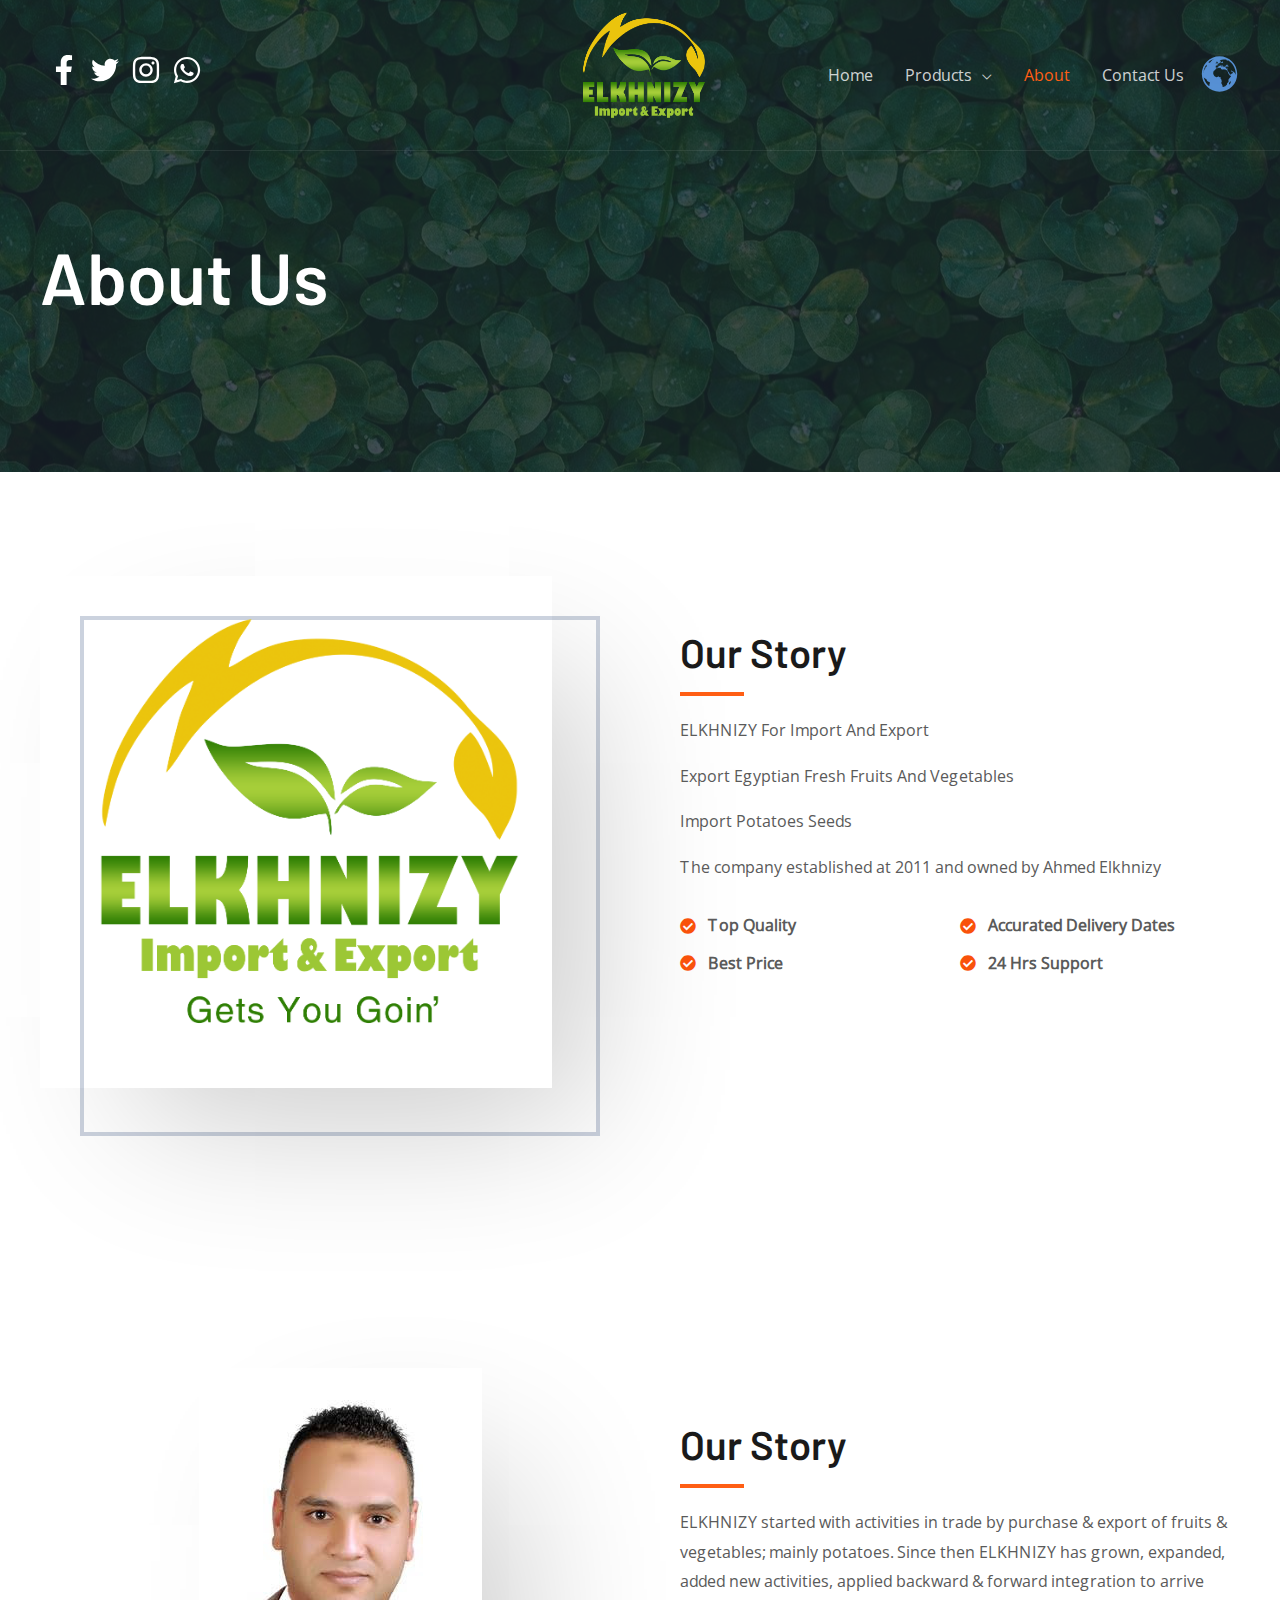
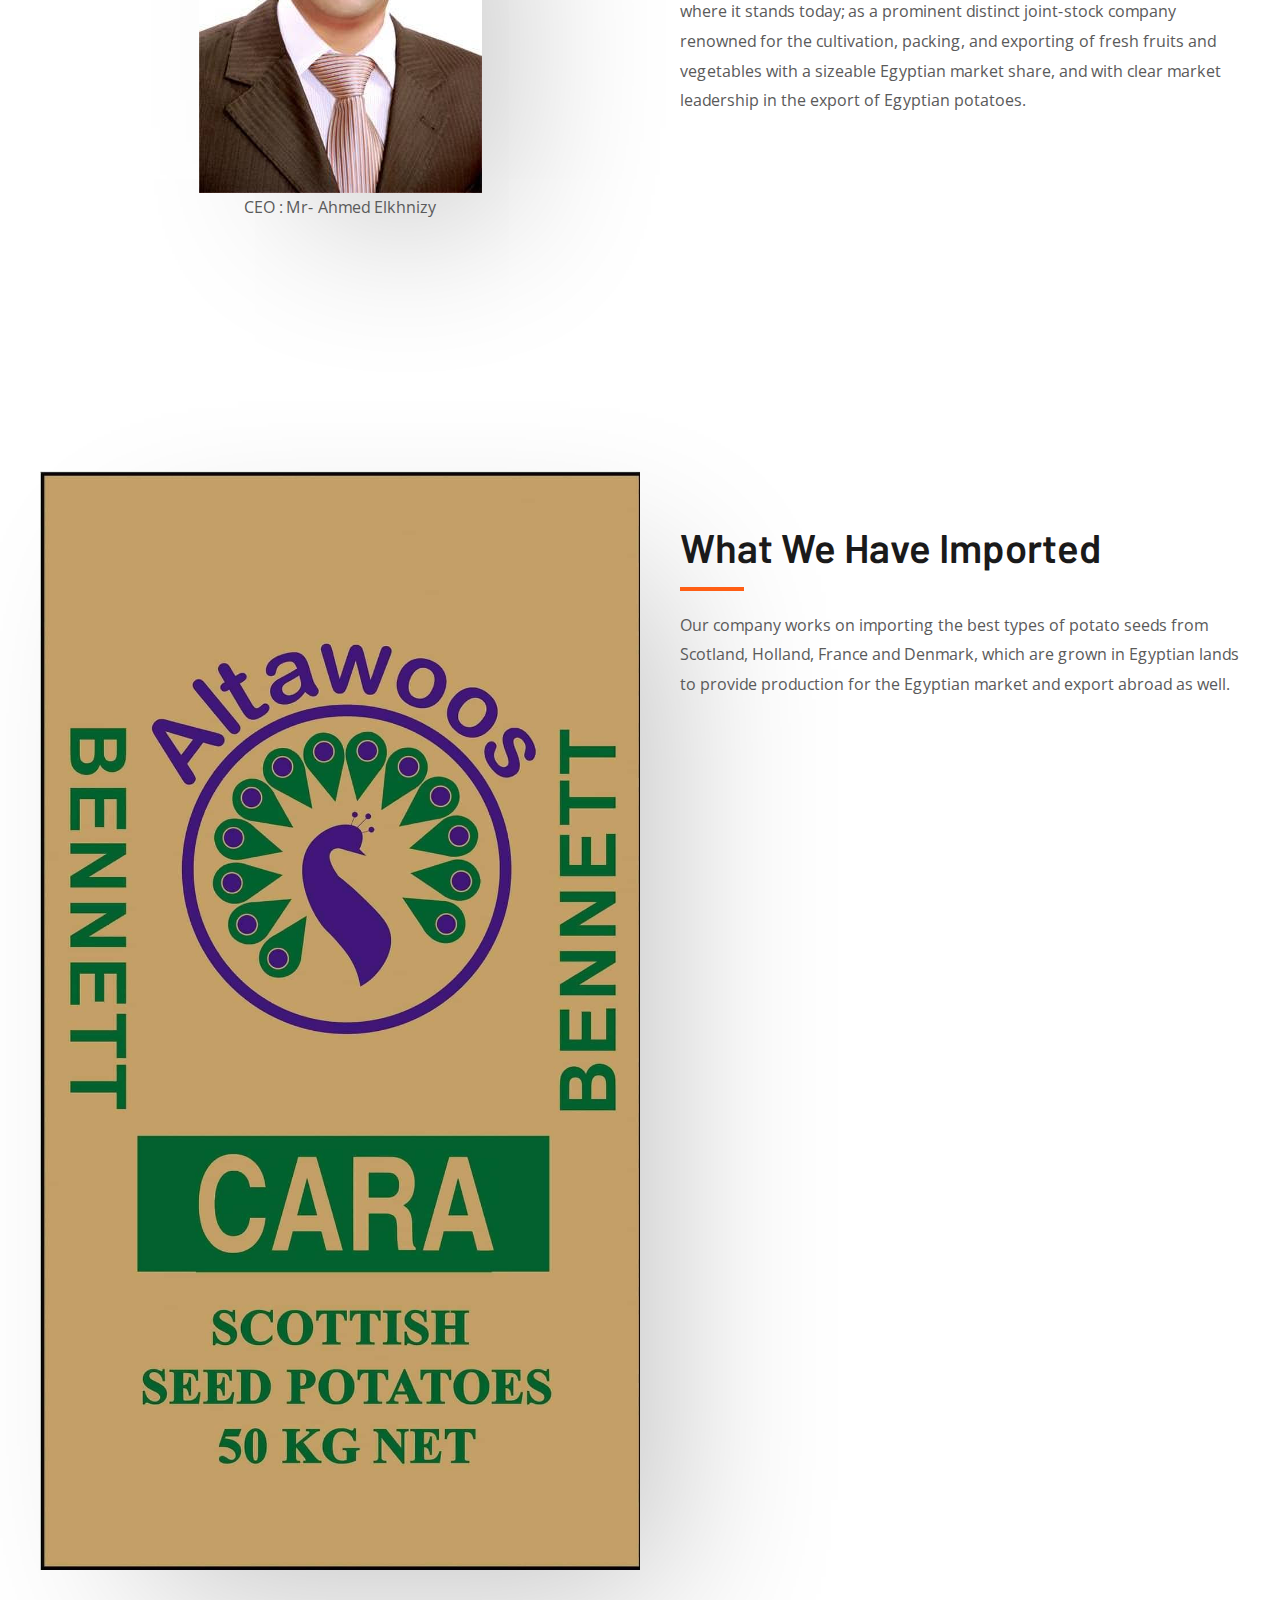
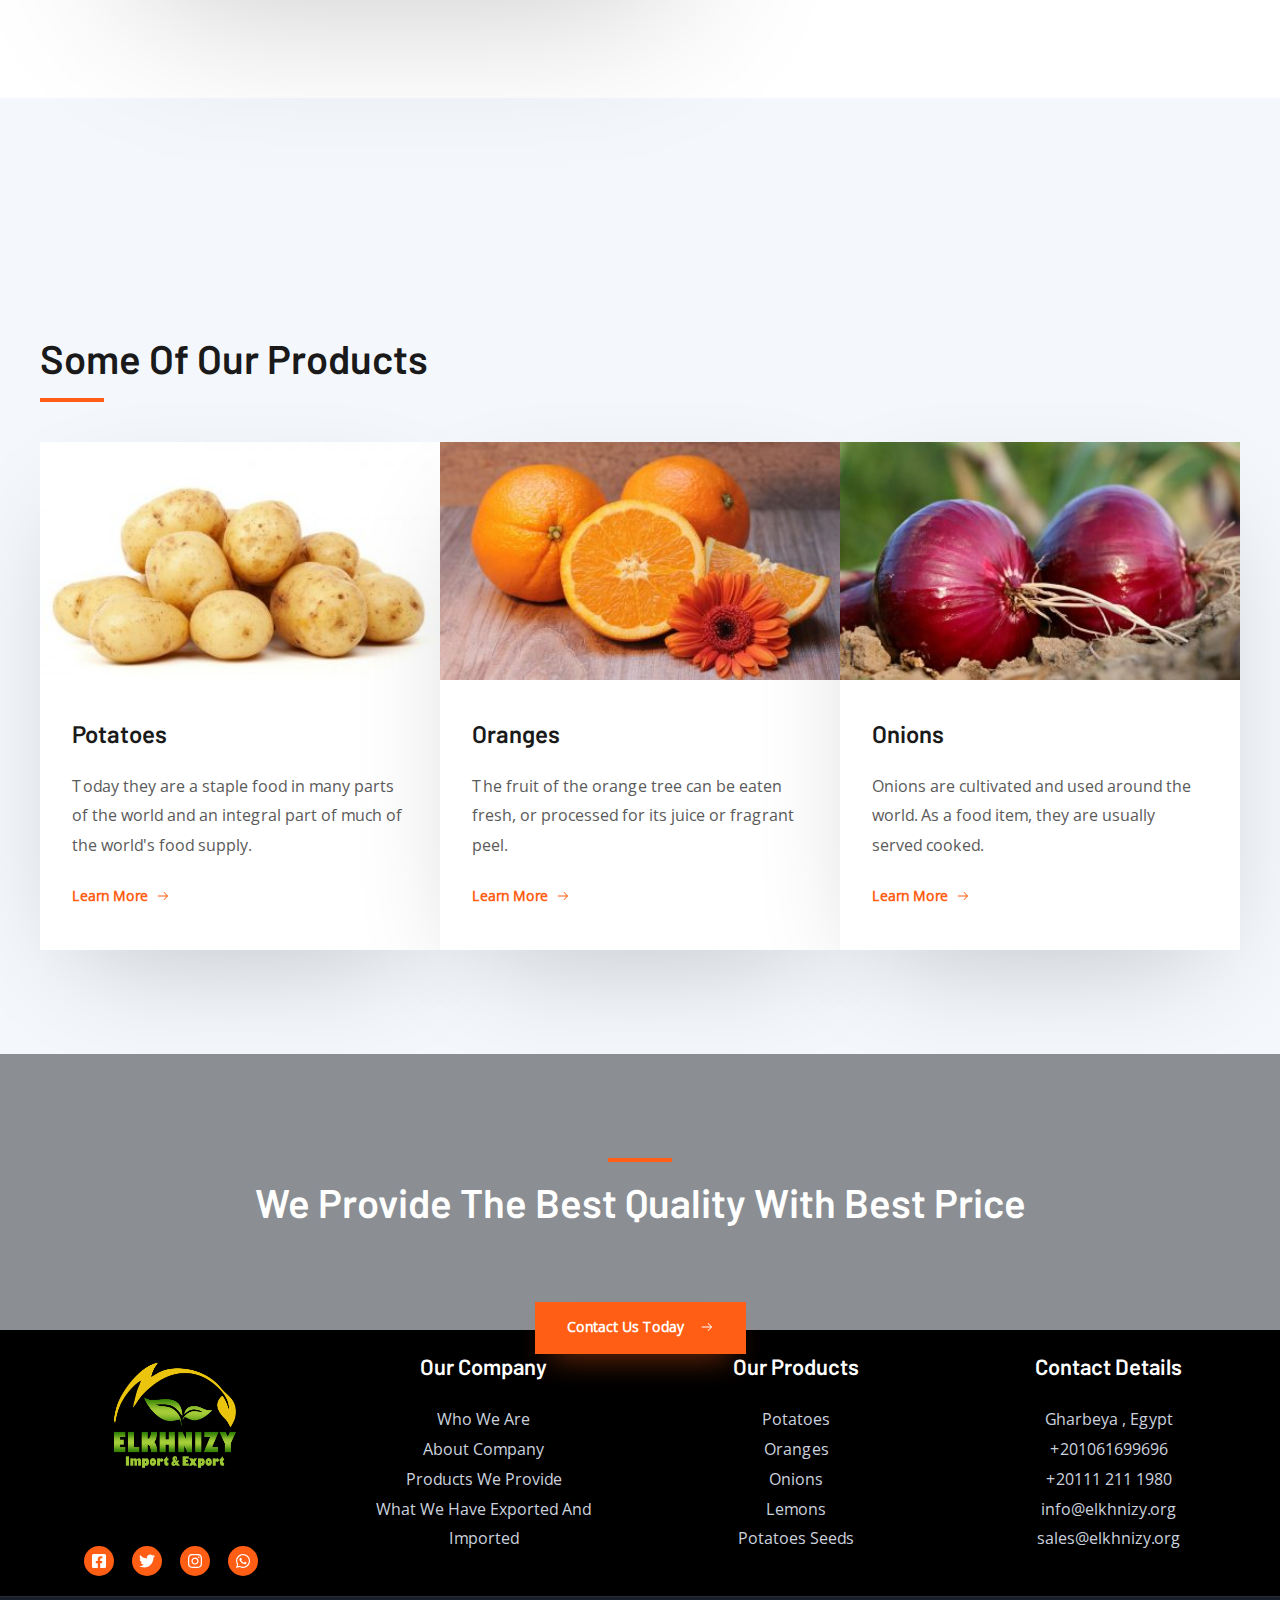
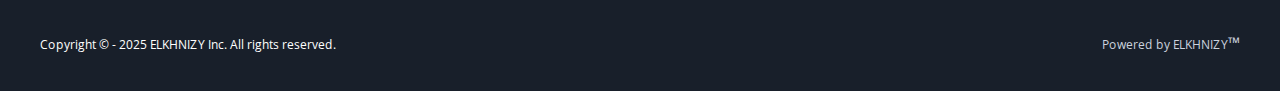
<file: about/index.htm>
﻿<!DOCTYPE html>
<html dir="ltr" lang="en" prefix="og: https://ogp.me/ns#">
  <head>
    <meta charset="UTF-8" />
    <meta name="viewport" content="width=device-width, initial-scale=1" />
    <link rel="profile" href="https://gmpg.org/xfn/11" />

    <title>About - ELKHNIZY</title>

    <!-- All in One SEO 4.2.5.1 - aioseo.com -->
     
    <meta
      name="description"
      content="About Us Our Story ELKHNIZY For Import And Export Export Egyptian Fresh Fruits And Vegetables Import Potatoes Seeds The company established at 2011 and owned by Ahmed Elkhnizy Top Quality Best Price Accurated Delivery Dates 24 Hrs Support Some Of Our Products Potatoes Today they are a staple food in many parts of the world"
    />
    <meta name="robots" content="max-image-preview:large" />
    <meta name="google-site-verification" content="elkhnizy.org" />
    <link rel="canonical" href="index.htm" />
    <meta name="generator" content="All in One SEO (AIOSEO) 4.2.5.1 " />
    <meta property="og:locale" content="en_US" />
    <meta
      property="og:site_name"
      content="ELKHNIZY - For Import And Export | Egyptian Fresh Fruits And Vegetables - Potatoes Seeds |"
    />
    <meta property="og:type" content="article" />
    <meta property="og:title" content="About - ELKHNIZY" />
    <meta
      property="og:description"
      content="About Us Our Story ELKHNIZY For Import And Export Export Egyptian Fresh Fruits And Vegetables Import Potatoes Seeds The company established at 2011 and owned by Ahmed Elkhnizy Top Quality Best Price Accurated Delivery Dates 24 Hrs Support Some Of Our Products Potatoes Today they are a staple food in many parts of the world"
    />
    <meta property="og:url" content="https://www.elkhnizy.org/about/" />
    <meta
      property="og:image"
      content="https://www.elkhnizy.org/wp-content/uploads/2021/07/elkhnizy-Logo_No-background_1.png"
    />
    <meta
      property="og:image:secure_url"
      content="https://www.elkhnizy.org/wp-content/uploads/2021/07/elkhnizy-Logo_No-background_1.png"
    />
    <meta
      property="article:published_time"
      content="2017-07-12T05:53:59+00:00"
    />
    <meta
      property="article:modified_time"
      content="2021-08-25T14:55:49+00:00"
    />
    <meta
      property="article:publisher"
      content="https://www.facebook.com/Elkhnizy-For-Import-And-Export-102176812685101/"
    />
    <meta name="twitter:card" content="summary" />
    <meta name="twitter:site" content="@elkhnizyy" />
    <meta name="twitter:title" content="About - ELKHNIZY" />
    <meta
      name="twitter:description"
      content="About Us Our Story ELKHNIZY For Import And Export Export Egyptian Fresh Fruits And Vegetables Import Potatoes Seeds The company established at 2011 and owned by Ahmed Elkhnizy Top Quality Best Price Accurated Delivery Dates 24 Hrs Support Some Of Our Products Potatoes Today they are a staple food in many parts of the world"
    />
    <meta name="twitter:creator" content="@elkhnizyy" />
    <meta
      name="twitter:image"
      content="https://www.elkhnizy.org/wp-content/uploads/2021/07/elkhnizy-Logo_No-background_1.png"
    />
    <meta name="google" content="nositelinkssearchbox" />
    <script type="application/ld+json" class="aioseo-schema">
      {
        "@context": "https:\/\/schema.org",
        "@graph": [
          {
            "@type": "BreadcrumbList",
            "@id": "https:\/\/www.elkhnizy.org\/about\/#breadcrumblist",
            "itemListElement": [
              {
                "@type": "ListItem",
                "@id": "https:\/\/www.elkhnizy.org\/#listItem",
                "position": 1,
                "item": {
                  "@type": "WebPage",
                  "@id": "https:\/\/www.elkhnizy.org\/",
                  "name": "Home",
                  "description": "ELKHNIZY - Export Egyptian Fresh Fruits And Vegetables | Potatoes, Oranges, Onion, etc. | - Import Potatoes Seeds | Spunta, Cara, etc. |",
                  "url": "https:\/\/www.elkhnizy.org\/"
                },
                "nextItem": "https:\/\/www.elkhnizy.org\/about\/#listItem"
              },
              {
                "@type": "ListItem",
                "@id": "https:\/\/www.elkhnizy.org\/about\/#listItem",
                "position": 2,
                "item": {
                  "@type": "WebPage",
                  "@id": "https:\/\/www.elkhnizy.org\/about\/",
                  "name": "About",
                  "description": "About Us Our Story ELKHNIZY For Import And Export Export Egyptian Fresh Fruits And Vegetables Import Potatoes Seeds The company established at 2011 and owned by Ahmed Elkhnizy Top Quality Best Price Accurated Delivery Dates 24 Hrs Support Some Of Our Products Potatoes Today they are a staple food in many parts of the world",
                  "url": "https:\/\/www.elkhnizy.org\/about\/"
                },
                "previousItem": "https:\/\/www.elkhnizy.org\/#listItem"
              }
            ]
          },
          {
            "@type": "Organization",
            "@id": "https:\/\/www.elkhnizy.org\/#organization",
            "name": "ELKHNIZY",
            "url": "https:\/\/www.elkhnizy.org\/",
            "logo": {
              "@type": "ImageObject",
              "url": "https:\/\/www.elkhnizy.org\/wp-content\/uploads\/2021\/07\/elkhnizy-Logo_No-background_1.png",
              "@id": "https:\/\/www.elkhnizy.org\/#organizationLogo",
              "caption": "ELKHNIZY Logo White Slogan"
            },
            "image": {
              "@id": "https:\/\/www.elkhnizy.org\/#organizationLogo"
            },
            "sameAs": [
              "https:\/\/facebook.com\/elkhnizyy",
              "https:\/\/twitter.com\/elkhnizyy",
              "https:\/\/instagram.com\/elkhnizyy"
            ],
            "contactPoint": {
              "@type": "ContactPoint",
              "telephone": "+201061699696",
              "contactType": "Sales"
            }
          },
          {
            "@type": "WebSite",
            "@id": "https:\/\/www.elkhnizy.org\/#website",
            "url": "https:\/\/www.elkhnizy.org\/",
            "name": "ELKHNIZY",
            "description": "For Import And Export | Egyptian Fresh Fruits And Vegetables - Potatoes Seeds |",
            "inLanguage": "en",
            "publisher": {
              "@id": "https:\/\/www.elkhnizy.org\/#organization"
            }
          },
          {
            "@type": "WebPage",
            "@id": "https:\/\/www.elkhnizy.org\/about\/#webpage",
            "url": "https:\/\/www.elkhnizy.org\/about\/",
            "name": "About - ELKHNIZY",
            "description": "About Us Our Story ELKHNIZY For Import And Export Export Egyptian Fresh Fruits And Vegetables Import Potatoes Seeds The company established at 2011 and owned by Ahmed Elkhnizy Top Quality Best Price Accurated Delivery Dates 24 Hrs Support Some Of Our Products Potatoes Today they are a staple food in many parts of the world",
            "inLanguage": "en",
            "isPartOf": { "@id": "https:\/\/www.elkhnizy.org\/#website" },
            "breadcrumb": {
              "@id": "https:\/\/www.elkhnizy.org\/about\/#breadcrumblist"
            },
            "datePublished": "2017-07-12T05:53:59+00:00",
            "dateModified": "2021-08-25T14:55:49+00:00"
          }
        ]
      }
    </script>
    <!-- All in One SEO -->

    <link rel="dns-prefetch" href="//fonts.googleapis.com" />
    <link rel="dns-prefetch" href="//s.w.org" />
    <link
      rel="alternate"
      type="application/rss+xml"
      title="ELKHNIZY &raquo; Feed"
      href="../feed/index.htm"
    />
    <link
      rel="alternate"
      type="application/rss+xml"
      title="ELKHNIZY &raquo; Comments Feed"
      href="../comments/feed/index.htm"
    />
    <!-- This site uses the Google Analytics by MonsterInsights plugin v8.9.0 - Using Analytics tracking - https://www.monsterinsights.com/ -->
    <script
      src="../gtag/js?id=UA-204704110-1"
      data-cfasync="false"
      data-wpfc-render="false"
      async=""
    ></script>
    <script data-cfasync="false" data-wpfc-render="false">
      var mi_version = "8.9.0";
      var mi_track_user = true;
      var mi_no_track_reason = "";

      var disableStrs = ["ga-disable-UA-204704110-1"];

      /* Function to detect opted out users */
      function __gtagTrackerIsOptedOut() {
        for (var index = 0; index < disableStrs.length; index++) {
          if (document.cookie.indexOf(disableStrs[index] + "=true") > -1) {
            return true;
          }
        }

        return false;
      }

      /* Disable tracking if the opt-out cookie exists. */
      if (__gtagTrackerIsOptedOut()) {
        for (var index = 0; index < disableStrs.length; index++) {
          window[disableStrs[index]] = true;
        }
      }

      /* Opt-out function */
      function __gtagTrackerOptout() {
        for (var index = 0; index < disableStrs.length; index++) {
          document.cookie =
            disableStrs[index] +
            "=true; expires=Thu, 31 Dec 2099 23:59:59 UTC; path=/";
          window[disableStrs[index]] = true;
        }
      }

      if ("undefined" === typeof gaOptout) {
        function gaOptout() {
          __gtagTrackerOptout();
        }
      }
      window.dataLayer = window.dataLayer || [];

      window.MonsterInsightsDualTracker = {
        helpers: {},
        trackers: {},
      };
      if (mi_track_user) {
        function __gtagDataLayer() {
          dataLayer.push(arguments);
        }

        function __gtagTracker(type, name, parameters) {
          if (!parameters) {
            parameters = {};
          }

          if (parameters.send_to) {
            __gtagDataLayer.apply(null, arguments);
            return;
          }

          if (type === "event") {
            parameters.send_to = monsterinsights_frontend.ua;
            __gtagDataLayer(type, name, parameters);
          } else {
            __gtagDataLayer.apply(null, arguments);
          }
        }

        __gtagTracker("js", new Date());
        __gtagTracker("set", {
          "developer_id.dZGIzZG": true,
        });
        __gtagTracker("config", "UA-204704110-1", {
          forceSSL: "true",
          link_attribution: "true",
        });
        window.gtag = __gtagTracker;
        (function () {
          /* https://developers.google.com/analytics/devguides/collection/analyticsjs/ */
          /* ga and __gaTracker compatibility shim. */
          var noopfn = function () {
            return null;
          };
          var newtracker = function () {
            return new Tracker();
          };
          var Tracker = function () {
            return null;
          };
          var p = Tracker.prototype;
          p.get = noopfn;
          p.set = noopfn;
          p.send = function () {
            var args = Array.prototype.slice.call(arguments);
            args.unshift("send");
            __gaTracker.apply(null, args);
          };
          var __gaTracker = function () {
            var len = arguments.length;
            if (len === 0) {
              return;
            }
            var f = arguments[len - 1];
            if (
              typeof f !== "object" ||
              f === null ||
              typeof f.hitCallback !== "function"
            ) {
              if ("send" === arguments[0]) {
                var hitConverted,
                  hitObject = false,
                  action;
                if ("event" === arguments[1]) {
                  if ("undefined" !== typeof arguments[3]) {
                    hitObject = {
                      eventAction: arguments[3],
                      eventCategory: arguments[2],
                      eventLabel: arguments[4],
                      value: arguments[5] ? arguments[5] : 1,
                    };
                  }
                }
                if ("pageview" === arguments[1]) {
                  if ("undefined" !== typeof arguments[2]) {
                    hitObject = {
                      eventAction: "page_view",
                      page_path: arguments[2],
                    };
                  }
                }
                if (typeof arguments[2] === "object") {
                  hitObject = arguments[2];
                }
                if (typeof arguments[5] === "object") {
                  Object.assign(hitObject, arguments[5]);
                }
                if ("undefined" !== typeof arguments[1].hitType) {
                  hitObject = arguments[1];
                  if ("pageview" === hitObject.hitType) {
                    hitObject.eventAction = "page_view";
                  }
                }
                if (hitObject) {
                  action =
                    "timing" === arguments[1].hitType
                      ? "timing_complete"
                      : hitObject.eventAction;
                  hitConverted = mapArgs(hitObject);
                  __gtagTracker("event", action, hitConverted);
                }
              }
              return;
            }

            function mapArgs(args) {
              var arg,
                hit = {};
              var gaMap = {
                eventCategory: "event_category",
                eventAction: "event_action",
                eventLabel: "event_label",
                eventValue: "event_value",
                nonInteraction: "non_interaction",
                timingCategory: "event_category",
                timingVar: "name",
                timingValue: "value",
                timingLabel: "event_label",
                page: "page_path",
                location: "page_location",
                title: "page_title",
              };
              for (arg in args) {
                if (
                  !(!args.hasOwnProperty(arg) || !gaMap.hasOwnProperty(arg))
                ) {
                  hit[gaMap[arg]] = args[arg];
                } else {
                  hit[arg] = args[arg];
                }
              }
              return hit;
            }

            try {
              f.hitCallback();
            } catch (ex) {}
          };
          __gaTracker.create = newtracker;
          __gaTracker.getByName = newtracker;
          __gaTracker.getAll = function () {
            return [];
          };
          __gaTracker.remove = noopfn;
          __gaTracker.loaded = true;
          window["__gaTracker"] = __gaTracker;
        })();
      } else {
        console.log("");
        (function () {
          function __gtagTracker() {
            return null;
          }

          window["__gtagTracker"] = __gtagTracker;
          window["gtag"] = __gtagTracker;
        })();
      }
    </script>
    <!-- / Google Analytics by MonsterInsights -->
    <style type="text/css" media="all">
      @font-face {
        font-family: "Barlow";
        font-display: block;
        font-style: normal;
        font-weight: 600;
        font-display: swap;
        src: url(../s/barlow/v12/7cHqv4kjgoGqM7E30-8s6Fostz0rdom9.woff2)
          format("woff2");
        unicode-range: U+0102-0103, U+0110-0111, U+0128-0129, U+0168-0169,
          U+01A0-01A1, U+01AF-01B0, U+1EA0-1EF9, U+20AB;
      }
      @font-face {
        font-family: "Barlow";
        font-display: block;
        font-style: normal;
        font-weight: 600;
        font-display: swap;
        src: url(../s/barlow/v12/7cHqv4kjgoGqM7E30-8s6Vostz0rdom9.woff2)
          format("woff2");
        unicode-range: U+0100-024F, U+0259, U+1E00-1EFF, U+2020, U+20A0-20AB,
          U+20AD-20CF, U+2113, U+2C60-2C7F, U+A720-A7FF;
      }
      @font-face {
        font-family: "Barlow";
        font-display: block;
        font-style: normal;
        font-weight: 600;
        font-display: swap;
        src: url(../s/barlow/v12/7cHqv4kjgoGqM7E30-8s51ostz0rdg.woff2)
          format("woff2");
        unicode-range: U+0000-00FF, U+0131, U+0152-0153, U+02BB-02BC, U+02C6,
          U+02DA, U+02DC, U+2000-206F, U+2074, U+20AC, U+2122, U+2191, U+2193,
          U+2212, U+2215, U+FEFF, U+FFFD;
      }
      @font-face {
        font-family: "Open Sans";
        font-display: block;
        font-style: normal;
        font-weight: 400;
        font-stretch: 100%;
        font-display: swap;
        src: url(../s/opensans/v34/memSYaGs126MiZpBA-UvWbX2vVnXBbObj2OVZyOOSr4dVJWUgsjZ0B4taVQUwaEQbjB_mQ.woff)
          format("woff");
        unicode-range: U+0460-052F, U+1C80-1C88, U+20B4, U+2DE0-2DFF,
          U+A640-A69F, U+FE2E-FE2F;
      }
      @font-face {
        font-family: "Open Sans";
        font-display: block;
        font-style: normal;
        font-weight: 400;
        font-stretch: 100%;
        font-display: swap;
        src: url(../s/opensans/v34/memSYaGs126MiZpBA-UvWbX2vVnXBbObj2OVZyOOSr4dVJWUgsjZ0B4kaVQUwaEQbjB_mQ.woff)
          format("woff");
        unicode-range: U+0301, U+0400-045F, U+0490-0491, U+04B0-04B1, U+2116;
      }
      @font-face {
        font-family: "Open Sans";
        font-display: block;
        font-style: normal;
        font-weight: 400;
        font-stretch: 100%;
        font-display: swap;
        src: url(../s/opensans/v34/memSYaGs126MiZpBA-UvWbX2vVnXBbObj2OVZyOOSr4dVJWUgsjZ0B4saVQUwaEQbjB_mQ.woff)
          format("woff");
        unicode-range: U+1F00-1FFF;
      }
      @font-face {
        font-family: "Open Sans";
        font-display: block;
        font-style: normal;
        font-weight: 400;
        font-stretch: 100%;
        font-display: swap;
        src: url(../s/opensans/v34/memSYaGs126MiZpBA-UvWbX2vVnXBbObj2OVZyOOSr4dVJWUgsjZ0B4jaVQUwaEQbjB_mQ.woff)
          format("woff");
        unicode-range: U+0370-03FF;
      }
      @font-face {
        font-family: "Open Sans";
        font-display: block;
        font-style: normal;
        font-weight: 400;
        font-stretch: 100%;
        font-display: swap;
        src: url(../s/opensans/v34/memSYaGs126MiZpBA-UvWbX2vVnXBbObj2OVZyOOSr4dVJWUgsjZ0B4iaVQUwaEQbjB_mQ.woff)
          format("woff");
        unicode-range: U+0590-05FF, U+200C-2010, U+20AA, U+25CC, U+FB1D-FB4F;
      }
      @font-face {
        font-family: "Open Sans";
        font-display: block;
        font-style: normal;
        font-weight: 400;
        font-stretch: 100%;
        font-display: swap;
        src: url(../s/opensans/v34/memSYaGs126MiZpBA-UvWbX2vVnXBbObj2OVZyOOSr4dVJWUgsjZ0B4vaVQUwaEQbjB_mQ.woff)
          format("woff");
        unicode-range: U+0102-0103, U+0110-0111, U+0128-0129, U+0168-0169,
          U+01A0-01A1, U+01AF-01B0, U+1EA0-1EF9, U+20AB;
      }
      @font-face {
        font-family: "Open Sans";
        font-display: block;
        font-style: normal;
        font-weight: 400;
        font-stretch: 100%;
        font-display: swap;
        src: url(../s/opensans/v34/memSYaGs126MiZpBA-UvWbX2vVnXBbObj2OVZyOOSr4dVJWUgsjZ0B4uaVQUwaEQbjB_mQ.woff)
          format("woff");
        unicode-range: U+0100-024F, U+0259, U+1E00-1EFF, U+2020, U+20A0-20AB,
          U+20AD-20CF, U+2113, U+2C60-2C7F, U+A720-A7FF;
      }
      @font-face {
        font-family: "Open Sans";
        font-display: block;
        font-style: normal;
        font-weight: 400;
        font-stretch: 100%;
        font-display: swap;
        src: url(../s/opensans/v34/memSYaGs126MiZpBA-UvWbX2vVnXBbObj2OVZyOOSr4dVJWUgsjZ0B4gaVQUwaEQbjA.woff)
          format("woff");
        unicode-range: U+0000-00FF, U+0131, U+0152-0153, U+02BB-02BC, U+02C6,
          U+02DA, U+02DC, U+2000-206F, U+2074, U+20AC, U+2122, U+2191, U+2193,
          U+2212, U+2215, U+FEFF, U+FFFD;
      }
      @font-face {
        font-family: "Roboto";
        font-style: italic;
        font-weight: 100;
        font-display: swap;
        src: url(../s/roboto/v30/KFOiCnqEu92Fr1Mu51QrEz0dL-vwnYh2eg.woff2)
          format("woff2");
        unicode-range: U+0460-052F, U+1C80-1C88, U+20B4, U+2DE0-2DFF,
          U+A640-A69F, U+FE2E-FE2F;
      }
      @font-face {
        font-family: "Roboto";
        font-style: italic;
        font-weight: 100;
        font-display: swap;
        src: url(../s/roboto/v30/KFOiCnqEu92Fr1Mu51QrEzQdL-vwnYh2eg.woff2)
          format("woff2");
        unicode-range: U+0301, U+0400-045F, U+0490-0491, U+04B0-04B1, U+2116;
      }
      @font-face {
        font-family: "Roboto";
        font-style: italic;
        font-weight: 100;
        font-display: swap;
        src: url(../s/roboto/v30/KFOiCnqEu92Fr1Mu51QrEzwdL-vwnYh2eg.woff2)
          format("woff2");
        unicode-range: U+1F00-1FFF;
      }
      @font-face {
        font-family: "Roboto";
        font-style: italic;
        font-weight: 100;
        font-display: swap;
        src: url(../s/roboto/v30/KFOiCnqEu92Fr1Mu51QrEzMdL-vwnYh2eg.woff2)
          format("woff2");
        unicode-range: U+0370-03FF;
      }
      @font-face {
        font-family: "Roboto";
        font-style: italic;
        font-weight: 100;
        font-display: swap;
        src: url(../s/roboto/v30/KFOiCnqEu92Fr1Mu51QrEz8dL-vwnYh2eg.woff2)
          format("woff2");
        unicode-range: U+0102-0103, U+0110-0111, U+0128-0129, U+0168-0169,
          U+01A0-01A1, U+01AF-01B0, U+1EA0-1EF9, U+20AB;
      }
      @font-face {
        font-family: "Roboto";
        font-style: italic;
        font-weight: 100;
        font-display: swap;
        src: url(../s/roboto/v30/KFOiCnqEu92Fr1Mu51QrEz4dL-vwnYh2eg.woff2)
          format("woff2");
        unicode-range: U+0100-024F, U+0259, U+1E00-1EFF, U+2020, U+20A0-20AB,
          U+20AD-20CF, U+2113, U+2C60-2C7F, U+A720-A7FF;
      }
      @font-face {
        font-family: "Roboto";
        font-style: italic;
        font-weight: 100;
        font-display: swap;
        src: url(../s/roboto/v30/KFOiCnqEu92Fr1Mu51QrEzAdL-vwnYg.woff2)
          format("woff2");
        unicode-range: U+0000-00FF, U+0131, U+0152-0153, U+02BB-02BC, U+02C6,
          U+02DA, U+02DC, U+2000-206F, U+2074, U+20AC, U+2122, U+2191, U+2193,
          U+2212, U+2215, U+FEFF, U+FFFD;
      }
      @font-face {
        font-family: "Roboto";
        font-style: italic;
        font-weight: 300;
        font-display: swap;
        src: url(../s/roboto/v30/KFOjCnqEu92Fr1Mu51TjASc3CsTYl4BOQ3o.woff2)
          format("woff2");
        unicode-range: U+0460-052F, U+1C80-1C88, U+20B4, U+2DE0-2DFF,
          U+A640-A69F, U+FE2E-FE2F;
      }
      @font-face {
        font-family: "Roboto";
        font-style: italic;
        font-weight: 300;
        font-display: swap;
        src: url(../s/roboto/v30/KFOjCnqEu92Fr1Mu51TjASc-CsTYl4BOQ3o.woff2)
          format("woff2");
        unicode-range: U+0301, U+0400-045F, U+0490-0491, U+04B0-04B1, U+2116;
      }
      @font-face {
        font-family: "Roboto";
        font-style: italic;
        font-weight: 300;
        font-display: swap;
        src: url(../s/roboto/v30/KFOjCnqEu92Fr1Mu51TjASc2CsTYl4BOQ3o.woff2)
          format("woff2");
        unicode-range: U+1F00-1FFF;
      }
      @font-face {
        font-family: "Roboto";
        font-style: italic;
        font-weight: 300;
        font-display: swap;
        src: url(../s/roboto/v30/KFOjCnqEu92Fr1Mu51TjASc5CsTYl4BOQ3o.woff2)
          format("woff2");
        unicode-range: U+0370-03FF;
      }
      @font-face {
        font-family: "Roboto";
        font-style: italic;
        font-weight: 300;
        font-display: swap;
        src: url(../s/roboto/v30/KFOjCnqEu92Fr1Mu51TjASc1CsTYl4BOQ3o.woff2)
          format("woff2");
        unicode-range: U+0102-0103, U+0110-0111, U+0128-0129, U+0168-0169,
          U+01A0-01A1, U+01AF-01B0, U+1EA0-1EF9, U+20AB;
      }
      @font-face {
        font-family: "Roboto";
        font-style: italic;
        font-weight: 300;
        font-display: swap;
        src: url(../s/roboto/v30/KFOjCnqEu92Fr1Mu51TjASc0CsTYl4BOQ3o.woff2)
          format("woff2");
        unicode-range: U+0100-024F, U+0259, U+1E00-1EFF, U+2020, U+20A0-20AB,
          U+20AD-20CF, U+2113, U+2C60-2C7F, U+A720-A7FF;
      }
      @font-face {
        font-family: "Roboto";
        font-style: italic;
        font-weight: 300;
        font-display: swap;
        src: url(../s/roboto/v30/KFOjCnqEu92Fr1Mu51TjASc6CsTYl4BO.woff2)
          format("woff2");
        unicode-range: U+0000-00FF, U+0131, U+0152-0153, U+02BB-02BC, U+02C6,
          U+02DA, U+02DC, U+2000-206F, U+2074, U+20AC, U+2122, U+2191, U+2193,
          U+2212, U+2215, U+FEFF, U+FFFD;
      }
      @font-face {
        font-family: "Roboto";
        font-style: italic;
        font-weight: 400;
        font-display: swap;
        src: url(../s/roboto/v30/KFOkCnqEu92Fr1Mu51xFIzIXKMnyrYk.woff2)
          format("woff2");
        unicode-range: U+0460-052F, U+1C80-1C88, U+20B4, U+2DE0-2DFF,
          U+A640-A69F, U+FE2E-FE2F;
      }
      @font-face {
        font-family: "Roboto";
        font-style: italic;
        font-weight: 400;
        font-display: swap;
        src: url(../s/roboto/v30/KFOkCnqEu92Fr1Mu51xMIzIXKMnyrYk.woff2)
          format("woff2");
        unicode-range: U+0301, U+0400-045F, U+0490-0491, U+04B0-04B1, U+2116;
      }
      @font-face {
        font-family: "Roboto";
        font-style: italic;
        font-weight: 400;
        font-display: swap;
        src: url(../s/roboto/v30/KFOkCnqEu92Fr1Mu51xEIzIXKMnyrYk.woff2)
          format("woff2");
        unicode-range: U+1F00-1FFF;
      }
      @font-face {
        font-family: "Roboto";
        font-style: italic;
        font-weight: 400;
        font-display: swap;
        src: url(../s/roboto/v30/KFOkCnqEu92Fr1Mu51xLIzIXKMnyrYk.woff2)
          format("woff2");
        unicode-range: U+0370-03FF;
      }
      @font-face {
        font-family: "Roboto";
        font-style: italic;
        font-weight: 400;
        font-display: swap;
        src: url(../s/roboto/v30/KFOkCnqEu92Fr1Mu51xHIzIXKMnyrYk.woff2)
          format("woff2");
        unicode-range: U+0102-0103, U+0110-0111, U+0128-0129, U+0168-0169,
          U+01A0-01A1, U+01AF-01B0, U+1EA0-1EF9, U+20AB;
      }
      @font-face {
        font-family: "Roboto";
        font-style: italic;
        font-weight: 400;
        font-display: swap;
        src: url(../s/roboto/v30/KFOkCnqEu92Fr1Mu51xGIzIXKMnyrYk.woff2)
          format("woff2");
        unicode-range: U+0100-024F, U+0259, U+1E00-1EFF, U+2020, U+20A0-20AB,
          U+20AD-20CF, U+2113, U+2C60-2C7F, U+A720-A7FF;
      }
      @font-face {
        font-family: "Roboto";
        font-style: italic;
        font-weight: 400;
        font-display: swap;
        src: url(../s/roboto/v30/KFOkCnqEu92Fr1Mu51xIIzIXKMny.woff2)
          format("woff2");
        unicode-range: U+0000-00FF, U+0131, U+0152-0153, U+02BB-02BC, U+02C6,
          U+02DA, U+02DC, U+2000-206F, U+2074, U+20AC, U+2122, U+2191, U+2193,
          U+2212, U+2215, U+FEFF, U+FFFD;
      }
      @font-face {
        font-family: "Roboto";
        font-style: italic;
        font-weight: 500;
        font-display: swap;
        src: url(../s/roboto/v30/KFOjCnqEu92Fr1Mu51S7ACc3CsTYl4BOQ3o.woff2)
          format("woff2");
        unicode-range: U+0460-052F, U+1C80-1C88, U+20B4, U+2DE0-2DFF,
          U+A640-A69F, U+FE2E-FE2F;
      }
      @font-face {
        font-family: "Roboto";
        font-style: italic;
        font-weight: 500;
        font-display: swap;
        src: url(../s/roboto/v30/KFOjCnqEu92Fr1Mu51S7ACc-CsTYl4BOQ3o.woff2)
          format("woff2");
        unicode-range: U+0301, U+0400-045F, U+0490-0491, U+04B0-04B1, U+2116;
      }
      @font-face {
        font-family: "Roboto";
        font-style: italic;
        font-weight: 500;
        font-display: swap;
        src: url(../s/roboto/v30/KFOjCnqEu92Fr1Mu51S7ACc2CsTYl4BOQ3o.woff2)
          format("woff2");
        unicode-range: U+1F00-1FFF;
      }
      @font-face {
        font-family: "Roboto";
        font-style: italic;
        font-weight: 500;
        font-display: swap;
        src: url(../s/roboto/v30/KFOjCnqEu92Fr1Mu51S7ACc5CsTYl4BOQ3o.woff2)
          format("woff2");
        unicode-range: U+0370-03FF;
      }
      @font-face {
        font-family: "Roboto";
        font-style: italic;
        font-weight: 500;
        font-display: swap;
        src: url(../s/roboto/v30/KFOjCnqEu92Fr1Mu51S7ACc1CsTYl4BOQ3o.woff2)
          format("woff2");
        unicode-range: U+0102-0103, U+0110-0111, U+0128-0129, U+0168-0169,
          U+01A0-01A1, U+01AF-01B0, U+1EA0-1EF9, U+20AB;
      }
      @font-face {
        font-family: "Roboto";
        font-style: italic;
        font-weight: 500;
        font-display: swap;
        src: url(../s/roboto/v30/KFOjCnqEu92Fr1Mu51S7ACc0CsTYl4BOQ3o.woff2)
          format("woff2");
        unicode-range: U+0100-024F, U+0259, U+1E00-1EFF, U+2020, U+20A0-20AB,
          U+20AD-20CF, U+2113, U+2C60-2C7F, U+A720-A7FF;
      }
      @font-face {
        font-family: "Roboto";
        font-style: italic;
        font-weight: 500;
        font-display: swap;
        src: url(../s/roboto/v30/KFOjCnqEu92Fr1Mu51S7ACc6CsTYl4BO.woff2)
          format("woff2");
        unicode-range: U+0000-00FF, U+0131, U+0152-0153, U+02BB-02BC, U+02C6,
          U+02DA, U+02DC, U+2000-206F, U+2074, U+20AC, U+2122, U+2191, U+2193,
          U+2212, U+2215, U+FEFF, U+FFFD;
      }
      @font-face {
        font-family: "Roboto";
        font-style: italic;
        font-weight: 700;
        font-display: swap;
        src: url(../s/roboto/v30/KFOjCnqEu92Fr1Mu51TzBic3CsTYl4BOQ3o.woff2)
          format("woff2");
        unicode-range: U+0460-052F, U+1C80-1C88, U+20B4, U+2DE0-2DFF,
          U+A640-A69F, U+FE2E-FE2F;
      }
      @font-face {
        font-family: "Roboto";
        font-style: italic;
        font-weight: 700;
        font-display: swap;
        src: url(../s/roboto/v30/KFOjCnqEu92Fr1Mu51TzBic-CsTYl4BOQ3o.woff2)
          format("woff2");
        unicode-range: U+0301, U+0400-045F, U+0490-0491, U+04B0-04B1, U+2116;
      }
      @font-face {
        font-family: "Roboto";
        font-style: italic;
        font-weight: 700;
        font-display: swap;
        src: url(../s/roboto/v30/KFOjCnqEu92Fr1Mu51TzBic2CsTYl4BOQ3o.woff2)
          format("woff2");
        unicode-range: U+1F00-1FFF;
      }
      @font-face {
        font-family: "Roboto";
        font-style: italic;
        font-weight: 700;
        font-display: swap;
        src: url(../s/roboto/v30/KFOjCnqEu92Fr1Mu51TzBic5CsTYl4BOQ3o.woff2)
          format("woff2");
        unicode-range: U+0370-03FF;
      }
      @font-face {
        font-family: "Roboto";
        font-style: italic;
        font-weight: 700;
        font-display: swap;
        src: url(../s/roboto/v30/KFOjCnqEu92Fr1Mu51TzBic1CsTYl4BOQ3o.woff2)
          format("woff2");
        unicode-range: U+0102-0103, U+0110-0111, U+0128-0129, U+0168-0169,
          U+01A0-01A1, U+01AF-01B0, U+1EA0-1EF9, U+20AB;
      }
      @font-face {
        font-family: "Roboto";
        font-style: italic;
        font-weight: 700;
        font-display: swap;
        src: url(../s/roboto/v30/KFOjCnqEu92Fr1Mu51TzBic0CsTYl4BOQ3o.woff2)
          format("woff2");
        unicode-range: U+0100-024F, U+0259, U+1E00-1EFF, U+2020, U+20A0-20AB,
          U+20AD-20CF, U+2113, U+2C60-2C7F, U+A720-A7FF;
      }
      @font-face {
        font-family: "Roboto";
        font-style: italic;
        font-weight: 700;
        font-display: swap;
        src: url(../s/roboto/v30/KFOjCnqEu92Fr1Mu51TzBic6CsTYl4BO.woff2)
          format("woff2");
        unicode-range: U+0000-00FF, U+0131, U+0152-0153, U+02BB-02BC, U+02C6,
          U+02DA, U+02DC, U+2000-206F, U+2074, U+20AC, U+2122, U+2191, U+2193,
          U+2212, U+2215, U+FEFF, U+FFFD;
      }
      @font-face {
        font-family: "Roboto";
        font-style: italic;
        font-weight: 900;
        font-display: swap;
        src: url(../s/roboto/v30/KFOjCnqEu92Fr1Mu51TLBCc3CsTYl4BOQ3o.woff2)
          format("woff2");
        unicode-range: U+0460-052F, U+1C80-1C88, U+20B4, U+2DE0-2DFF,
          U+A640-A69F, U+FE2E-FE2F;
      }
      @font-face {
        font-family: "Roboto";
        font-style: italic;
        font-weight: 900;
        font-display: swap;
        src: url(../s/roboto/v30/KFOjCnqEu92Fr1Mu51TLBCc-CsTYl4BOQ3o.woff2)
          format("woff2");
        unicode-range: U+0301, U+0400-045F, U+0490-0491, U+04B0-04B1, U+2116;
      }
      @font-face {
        font-family: "Roboto";
        font-style: italic;
        font-weight: 900;
        font-display: swap;
        src: url(../s/roboto/v30/KFOjCnqEu92Fr1Mu51TLBCc2CsTYl4BOQ3o.woff2)
          format("woff2");
        unicode-range: U+1F00-1FFF;
      }
      @font-face {
        font-family: "Roboto";
        font-style: italic;
        font-weight: 900;
        font-display: swap;
        src: url(../s/roboto/v30/KFOjCnqEu92Fr1Mu51TLBCc5CsTYl4BOQ3o.woff2)
          format("woff2");
        unicode-range: U+0370-03FF;
      }
      @font-face {
        font-family: "Roboto";
        font-style: italic;
        font-weight: 900;
        font-display: swap;
        src: url(../s/roboto/v30/KFOjCnqEu92Fr1Mu51TLBCc1CsTYl4BOQ3o.woff2)
          format("woff2");
        unicode-range: U+0102-0103, U+0110-0111, U+0128-0129, U+0168-0169,
          U+01A0-01A1, U+01AF-01B0, U+1EA0-1EF9, U+20AB;
      }
      @font-face {
        font-family: "Roboto";
        font-style: italic;
        font-weight: 900;
        font-display: swap;
        src: url(../s/roboto/v30/KFOjCnqEu92Fr1Mu51TLBCc0CsTYl4BOQ3o.woff2)
          format("woff2");
        unicode-range: U+0100-024F, U+0259, U+1E00-1EFF, U+2020, U+20A0-20AB,
          U+20AD-20CF, U+2113, U+2C60-2C7F, U+A720-A7FF;
      }
      @font-face {
        font-family: "Roboto";
        font-style: italic;
        font-weight: 900;
        font-display: swap;
        src: url(../s/roboto/v30/KFOjCnqEu92Fr1Mu51TLBCc6CsTYl4BO.woff2)
          format("woff2");
        unicode-range: U+0000-00FF, U+0131, U+0152-0153, U+02BB-02BC, U+02C6,
          U+02DA, U+02DC, U+2000-206F, U+2074, U+20AC, U+2122, U+2191, U+2193,
          U+2212, U+2215, U+FEFF, U+FFFD;
      }
      @font-face {
        font-family: "Roboto";
        font-display: block;
        font-style: normal;
        font-weight: 100;
        font-display: swap;
        src: url(../s/roboto/v30/KFOkCnqEu92Fr1MmgVxFIzIXKMnyrYk.woff2)
          format("woff2");
        unicode-range: U+0460-052F, U+1C80-1C88, U+20B4, U+2DE0-2DFF,
          U+A640-A69F, U+FE2E-FE2F;
      }
      @font-face {
        font-family: "Roboto";
        font-display: block;
        font-style: normal;
        font-weight: 100;
        font-display: swap;
        src: url(../s/roboto/v30/KFOkCnqEu92Fr1MmgVxMIzIXKMnyrYk.woff2)
          format("woff2");
        unicode-range: U+0301, U+0400-045F, U+0490-0491, U+04B0-04B1, U+2116;
      }
      @font-face {
        font-family: "Roboto";
        font-display: block;
        font-style: normal;
        font-weight: 100;
        font-display: swap;
        src: url(../s/roboto/v30/KFOkCnqEu92Fr1MmgVxEIzIXKMnyrYk.woff2)
          format("woff2");
        unicode-range: U+1F00-1FFF;
      }
      @font-face {
        font-family: "Roboto";
        font-display: block;
        font-style: normal;
        font-weight: 100;
        font-display: swap;
        src: url(../s/roboto/v30/KFOkCnqEu92Fr1MmgVxLIzIXKMnyrYk.woff2)
          format("woff2");
        unicode-range: U+0370-03FF;
      }
      @font-face {
        font-family: "Roboto";
        font-display: block;
        font-style: normal;
        font-weight: 100;
        font-display: swap;
        src: url(../s/roboto/v30/KFOkCnqEu92Fr1MmgVxHIzIXKMnyrYk.woff2)
          format("woff2");
        unicode-range: U+0102-0103, U+0110-0111, U+0128-0129, U+0168-0169,
          U+01A0-01A1, U+01AF-01B0, U+1EA0-1EF9, U+20AB;
      }
      @font-face {
        font-family: "Roboto";
        font-display: block;
        font-style: normal;
        font-weight: 100;
        font-display: swap;
        src: url(../s/roboto/v30/KFOkCnqEu92Fr1MmgVxGIzIXKMnyrYk.woff2)
          format("woff2");
        unicode-range: U+0100-024F, U+0259, U+1E00-1EFF, U+2020, U+20A0-20AB,
          U+20AD-20CF, U+2113, U+2C60-2C7F, U+A720-A7FF;
      }
      @font-face {
        font-family: "Roboto";
        font-display: block;
        font-style: normal;
        font-weight: 100;
        font-display: swap;
        src: url(../s/roboto/v30/KFOkCnqEu92Fr1MmgVxIIzIXKMny.woff2)
          format("woff2");
        unicode-range: U+0000-00FF, U+0131, U+0152-0153, U+02BB-02BC, U+02C6,
          U+02DA, U+02DC, U+2000-206F, U+2074, U+20AC, U+2122, U+2191, U+2193,
          U+2212, U+2215, U+FEFF, U+FFFD;
      }
      @font-face {
        font-family: "Roboto";
        font-display: block;
        font-style: normal;
        font-weight: 300;
        font-display: swap;
        src: url(../s/roboto/v30/KFOlCnqEu92Fr1MmSU5fCRc4AMP6lbBP.woff2)
          format("woff2");
        unicode-range: U+0460-052F, U+1C80-1C88, U+20B4, U+2DE0-2DFF,
          U+A640-A69F, U+FE2E-FE2F;
      }
      @font-face {
        font-family: "Roboto";
        font-display: block;
        font-style: normal;
        font-weight: 300;
        font-display: swap;
        src: url(../s/roboto/v30/KFOlCnqEu92Fr1MmSU5fABc4AMP6lbBP.woff2)
          format("woff2");
        unicode-range: U+0301, U+0400-045F, U+0490-0491, U+04B0-04B1, U+2116;
      }
      @font-face {
        font-family: "Roboto";
        font-display: block;
        font-style: normal;
        font-weight: 300;
        font-display: swap;
        src: url(../s/roboto/v30/KFOlCnqEu92Fr1MmSU5fCBc4AMP6lbBP.woff2)
          format("woff2");
        unicode-range: U+1F00-1FFF;
      }
      @font-face {
        font-family: "Roboto";
        font-display: block;
        font-style: normal;
        font-weight: 300;
        font-display: swap;
        src: url(../s/roboto/v30/KFOlCnqEu92Fr1MmSU5fBxc4AMP6lbBP.woff2)
          format("woff2");
        unicode-range: U+0370-03FF;
      }
      @font-face {
        font-family: "Roboto";
        font-display: block;
        font-style: normal;
        font-weight: 300;
        font-display: swap;
        src: url(../s/roboto/v30/KFOlCnqEu92Fr1MmSU5fCxc4AMP6lbBP.woff2)
          format("woff2");
        unicode-range: U+0102-0103, U+0110-0111, U+0128-0129, U+0168-0169,
          U+01A0-01A1, U+01AF-01B0, U+1EA0-1EF9, U+20AB;
      }
      @font-face {
        font-family: "Roboto";
        font-display: block;
        font-style: normal;
        font-weight: 300;
        font-display: swap;
        src: url(../s/roboto/v30/KFOlCnqEu92Fr1MmSU5fChc4AMP6lbBP.woff2)
          format("woff2");
        unicode-range: U+0100-024F, U+0259, U+1E00-1EFF, U+2020, U+20A0-20AB,
          U+20AD-20CF, U+2113, U+2C60-2C7F, U+A720-A7FF;
      }
      @font-face {
        font-family: "Roboto";
        font-display: block;
        font-style: normal;
        font-weight: 300;
        font-display: swap;
        src: url(../s/roboto/v30/KFOlCnqEu92Fr1MmSU5fBBc4AMP6lQ.woff2)
          format("woff2");
        unicode-range: U+0000-00FF, U+0131, U+0152-0153, U+02BB-02BC, U+02C6,
          U+02DA, U+02DC, U+2000-206F, U+2074, U+20AC, U+2122, U+2191, U+2193,
          U+2212, U+2215, U+FEFF, U+FFFD;
      }
      @font-face {
        font-family: "Roboto";
        font-display: block;
        font-style: normal;
        font-weight: 400;
        font-display: swap;
        src: url(../s/roboto/v30/KFOmCnqEu92Fr1Mu72xKKTU1Kvnz.woff2)
          format("woff2");
        unicode-range: U+0460-052F, U+1C80-1C88, U+20B4, U+2DE0-2DFF,
          U+A640-A69F, U+FE2E-FE2F;
      }
      @font-face {
        font-family: "Roboto";
        font-display: block;
        font-style: normal;
        font-weight: 400;
        font-display: swap;
        src: url(../s/roboto/v30/KFOmCnqEu92Fr1Mu5mxKKTU1Kvnz.woff2)
          format("woff2");
        unicode-range: U+0301, U+0400-045F, U+0490-0491, U+04B0-04B1, U+2116;
      }
      @font-face {
        font-family: "Roboto";
        font-display: block;
        font-style: normal;
        font-weight: 400;
        font-display: swap;
        src: url(../s/roboto/v30/KFOmCnqEu92Fr1Mu7mxKKTU1Kvnz.woff2)
          format("woff2");
        unicode-range: U+1F00-1FFF;
      }
      @font-face {
        font-family: "Roboto";
        font-display: block;
        font-style: normal;
        font-weight: 400;
        font-display: swap;
        src: url(../s/roboto/v30/KFOmCnqEu92Fr1Mu4WxKKTU1Kvnz.woff2)
          format("woff2");
        unicode-range: U+0370-03FF;
      }
      @font-face {
        font-family: "Roboto";
        font-display: block;
        font-style: normal;
        font-weight: 400;
        font-display: swap;
        src: url(../s/roboto/v30/KFOmCnqEu92Fr1Mu7WxKKTU1Kvnz.woff2)
          format("woff2");
        unicode-range: U+0102-0103, U+0110-0111, U+0128-0129, U+0168-0169,
          U+01A0-01A1, U+01AF-01B0, U+1EA0-1EF9, U+20AB;
      }
      @font-face {
        font-family: "Roboto";
        font-display: block;
        font-style: normal;
        font-weight: 400;
        font-display: swap;
        src: url(../s/roboto/v30/KFOmCnqEu92Fr1Mu7GxKKTU1Kvnz.woff2)
          format("woff2");
        unicode-range: U+0100-024F, U+0259, U+1E00-1EFF, U+2020, U+20A0-20AB,
          U+20AD-20CF, U+2113, U+2C60-2C7F, U+A720-A7FF;
      }
      @font-face {
        font-family: "Roboto";
        font-display: block;
        font-style: normal;
        font-weight: 400;
        font-display: swap;
        src: url(../s/roboto/v30/KFOmCnqEu92Fr1Mu4mxKKTU1Kg.woff2)
          format("woff2");
        unicode-range: U+0000-00FF, U+0131, U+0152-0153, U+02BB-02BC, U+02C6,
          U+02DA, U+02DC, U+2000-206F, U+2074, U+20AC, U+2122, U+2191, U+2193,
          U+2212, U+2215, U+FEFF, U+FFFD;
      }
      @font-face {
        font-family: "Roboto";
        font-display: block;
        font-style: normal;
        font-weight: 500;
        font-display: swap;
        src: url(../s/roboto/v30/KFOlCnqEu92Fr1MmEU9fCRc4AMP6lbBP.woff2)
          format("woff2");
        unicode-range: U+0460-052F, U+1C80-1C88, U+20B4, U+2DE0-2DFF,
          U+A640-A69F, U+FE2E-FE2F;
      }
      @font-face {
        font-family: "Roboto";
        font-display: block;
        font-style: normal;
        font-weight: 500;
        font-display: swap;
        src: url(../s/roboto/v30/KFOlCnqEu92Fr1MmEU9fABc4AMP6lbBP.woff2)
          format("woff2");
        unicode-range: U+0301, U+0400-045F, U+0490-0491, U+04B0-04B1, U+2116;
      }
      @font-face {
        font-family: "Roboto";
        font-display: block;
        font-style: normal;
        font-weight: 500;
        font-display: swap;
        src: url(../s/roboto/v30/KFOlCnqEu92Fr1MmEU9fCBc4AMP6lbBP.woff2)
          format("woff2");
        unicode-range: U+1F00-1FFF;
      }
      @font-face {
        font-family: "Roboto";
        font-display: block;
        font-style: normal;
        font-weight: 500;
        font-display: swap;
        src: url(../s/roboto/v30/KFOlCnqEu92Fr1MmEU9fBxc4AMP6lbBP.woff2)
          format("woff2");
        unicode-range: U+0370-03FF;
      }
      @font-face {
        font-family: "Roboto";
        font-display: block;
        font-style: normal;
        font-weight: 500;
        font-display: swap;
        src: url(../s/roboto/v30/KFOlCnqEu92Fr1MmEU9fCxc4AMP6lbBP.woff2)
          format("woff2");
        unicode-range: U+0102-0103, U+0110-0111, U+0128-0129, U+0168-0169,
          U+01A0-01A1, U+01AF-01B0, U+1EA0-1EF9, U+20AB;
      }
      @font-face {
        font-family: "Roboto";
        font-display: block;
        font-style: normal;
        font-weight: 500;
        font-display: swap;
        src: url(../s/roboto/v30/KFOlCnqEu92Fr1MmEU9fChc4AMP6lbBP.woff2)
          format("woff2");
        unicode-range: U+0100-024F, U+0259, U+1E00-1EFF, U+2020, U+20A0-20AB,
          U+20AD-20CF, U+2113, U+2C60-2C7F, U+A720-A7FF;
      }
      @font-face {
        font-family: "Roboto";
        font-display: block;
        font-style: normal;
        font-weight: 500;
        font-display: swap;
        src: url(../s/roboto/v30/KFOlCnqEu92Fr1MmEU9fBBc4AMP6lQ.woff2)
          format("woff2");
        unicode-range: U+0000-00FF, U+0131, U+0152-0153, U+02BB-02BC, U+02C6,
          U+02DA, U+02DC, U+2000-206F, U+2074, U+20AC, U+2122, U+2191, U+2193,
          U+2212, U+2215, U+FEFF, U+FFFD;
      }
      @font-face {
        font-family: "Roboto";
        font-display: block;
        font-style: normal;
        font-weight: 700;
        font-display: swap;
        src: url(../s/roboto/v30/KFOlCnqEu92Fr1MmWUlfCRc4AMP6lbBP.woff2)
          format("woff2");
        unicode-range: U+0460-052F, U+1C80-1C88, U+20B4, U+2DE0-2DFF,
          U+A640-A69F, U+FE2E-FE2F;
      }
      @font-face {
        font-family: "Roboto";
        font-display: block;
        font-style: normal;
        font-weight: 700;
        font-display: swap;
        src: url(../s/roboto/v30/KFOlCnqEu92Fr1MmWUlfABc4AMP6lbBP.woff2)
          format("woff2");
        unicode-range: U+0301, U+0400-045F, U+0490-0491, U+04B0-04B1, U+2116;
      }
      @font-face {
        font-family: "Roboto";
        font-display: block;
        font-style: normal;
        font-weight: 700;
        font-display: swap;
        src: url(../s/roboto/v30/KFOlCnqEu92Fr1MmWUlfCBc4AMP6lbBP.woff2)
          format("woff2");
        unicode-range: U+1F00-1FFF;
      }
      @font-face {
        font-family: "Roboto";
        font-display: block;
        font-style: normal;
        font-weight: 700;
        font-display: swap;
        src: url(../s/roboto/v30/KFOlCnqEu92Fr1MmWUlfBxc4AMP6lbBP.woff2)
          format("woff2");
        unicode-range: U+0370-03FF;
      }
      @font-face {
        font-family: "Roboto";
        font-display: block;
        font-style: normal;
        font-weight: 700;
        font-display: swap;
        src: url(../s/roboto/v30/KFOlCnqEu92Fr1MmWUlfCxc4AMP6lbBP.woff2)
          format("woff2");
        unicode-range: U+0102-0103, U+0110-0111, U+0128-0129, U+0168-0169,
          U+01A0-01A1, U+01AF-01B0, U+1EA0-1EF9, U+20AB;
      }
      @font-face {
        font-family: "Roboto";
        font-display: block;
        font-style: normal;
        font-weight: 700;
        font-display: swap;
        src: url(../s/roboto/v30/KFOlCnqEu92Fr1MmWUlfChc4AMP6lbBP.woff2)
          format("woff2");
        unicode-range: U+0100-024F, U+0259, U+1E00-1EFF, U+2020, U+20A0-20AB,
          U+20AD-20CF, U+2113, U+2C60-2C7F, U+A720-A7FF;
      }
      @font-face {
        font-family: "Roboto";
        font-display: block;
        font-style: normal;
        font-weight: 700;
        font-display: swap;
        src: url(../s/roboto/v30/KFOlCnqEu92Fr1MmWUlfBBc4AMP6lQ.woff2)
          format("woff2");
        unicode-range: U+0000-00FF, U+0131, U+0152-0153, U+02BB-02BC, U+02C6,
          U+02DA, U+02DC, U+2000-206F, U+2074, U+20AC, U+2122, U+2191, U+2193,
          U+2212, U+2215, U+FEFF, U+FFFD;
      }
      @font-face {
        font-family: "Roboto";
        font-display: block;
        font-style: normal;
        font-weight: 900;
        font-display: swap;
        src: url(../s/roboto/v30/KFOlCnqEu92Fr1MmYUtfCRc4AMP6lbBP.woff2)
          format("woff2");
        unicode-range: U+0460-052F, U+1C80-1C88, U+20B4, U+2DE0-2DFF,
          U+A640-A69F, U+FE2E-FE2F;
      }
      @font-face {
        font-family: "Roboto";
        font-display: block;
        font-style: normal;
        font-weight: 900;
        font-display: swap;
        src: url(../s/roboto/v30/KFOlCnqEu92Fr1MmYUtfABc4AMP6lbBP.woff2)
          format("woff2");
        unicode-range: U+0301, U+0400-045F, U+0490-0491, U+04B0-04B1, U+2116;
      }
      @font-face {
        font-family: "Roboto";
        font-display: block;
        font-style: normal;
        font-weight: 900;
        font-display: swap;
        src: url(../s/roboto/v30/KFOlCnqEu92Fr1MmYUtfCBc4AMP6lbBP.woff2)
          format("woff2");
        unicode-range: U+1F00-1FFF;
      }
      @font-face {
        font-family: "Roboto";
        font-display: block;
        font-style: normal;
        font-weight: 900;
        font-display: swap;
        src: url(../s/roboto/v30/KFOlCnqEu92Fr1MmYUtfBxc4AMP6lbBP.woff2)
          format("woff2");
        unicode-range: U+0370-03FF;
      }
      @font-face {
        font-family: "Roboto";
        font-display: block;
        font-style: normal;
        font-weight: 900;
        font-display: swap;
        src: url(../s/roboto/v30/KFOlCnqEu92Fr1MmYUtfCxc4AMP6lbBP.woff2)
          format("woff2");
        unicode-range: U+0102-0103, U+0110-0111, U+0128-0129, U+0168-0169,
          U+01A0-01A1, U+01AF-01B0, U+1EA0-1EF9, U+20AB;
      }
      @font-face {
        font-family: "Roboto";
        font-display: block;
        font-style: normal;
        font-weight: 900;
        font-display: swap;
        src: url(../s/roboto/v30/KFOlCnqEu92Fr1MmYUtfChc4AMP6lbBP.woff2)
          format("woff2");
        unicode-range: U+0100-024F, U+0259, U+1E00-1EFF, U+2020, U+20A0-20AB,
          U+20AD-20CF, U+2113, U+2C60-2C7F, U+A720-A7FF;
      }
      @font-face {
        font-family: "Roboto";
        font-display: block;
        font-style: normal;
        font-weight: 900;
        font-display: swap;
        src: url(../s/roboto/v30/KFOlCnqEu92Fr1MmYUtfBBc4AMP6lQ.woff2)
          format("woff2");
        unicode-range: U+0000-00FF, U+0131, U+0152-0153, U+02BB-02BC, U+02C6,
          U+02DA, U+02DC, U+2000-206F, U+2074, U+20AC, U+2122, U+2191, U+2193,
          U+2212, U+2215, U+FEFF, U+FFFD;
      }
      @font-face {
        font-family: "Roboto Slab";
        font-display: block;
        font-style: normal;
        font-weight: 100;
        font-display: swap;
        src: url(../s/robotoslab/v24/BngMUXZYTXPIvIBgJJSb6ufA5qWr4xCCQ_k.woff2)
          format("woff2");
        unicode-range: U+0460-052F, U+1C80-1C88, U+20B4, U+2DE0-2DFF,
          U+A640-A69F, U+FE2E-FE2F;
      }
      @font-face {
        font-family: "Roboto Slab";
        font-display: block;
        font-style: normal;
        font-weight: 100;
        font-display: swap;
        src: url(../s/robotoslab/v24/BngMUXZYTXPIvIBgJJSb6ufJ5qWr4xCCQ_k.woff2)
          format("woff2");
        unicode-range: U+0301, U+0400-045F, U+0490-0491, U+04B0-04B1, U+2116;
      }
      @font-face {
        font-family: "Roboto Slab";
        font-display: block;
        font-style: normal;
        font-weight: 100;
        font-display: swap;
        src: url(../s/robotoslab/v24/BngMUXZYTXPIvIBgJJSb6ufB5qWr4xCCQ_k.woff2)
          format("woff2");
        unicode-range: U+1F00-1FFF;
      }
      @font-face {
        font-family: "Roboto Slab";
        font-display: block;
        font-style: normal;
        font-weight: 100;
        font-display: swap;
        src: url(../s/robotoslab/v24/BngMUXZYTXPIvIBgJJSb6ufO5qWr4xCCQ_k.woff2)
          format("woff2");
        unicode-range: U+0370-03FF;
      }
      @font-face {
        font-family: "Roboto Slab";
        font-display: block;
        font-style: normal;
        font-weight: 100;
        font-display: swap;
        src: url(../s/robotoslab/v24/BngMUXZYTXPIvIBgJJSb6ufC5qWr4xCCQ_k.woff2)
          format("woff2");
        unicode-range: U+0102-0103, U+0110-0111, U+0128-0129, U+0168-0169,
          U+01A0-01A1, U+01AF-01B0, U+1EA0-1EF9, U+20AB;
      }
      @font-face {
        font-family: "Roboto Slab";
        font-display: block;
        font-style: normal;
        font-weight: 100;
        font-display: swap;
        src: url(../s/robotoslab/v24/BngMUXZYTXPIvIBgJJSb6ufD5qWr4xCCQ_k.woff2)
          format("woff2");
        unicode-range: U+0100-024F, U+0259, U+1E00-1EFF, U+2020, U+20A0-20AB,
          U+20AD-20CF, U+2113, U+2C60-2C7F, U+A720-A7FF;
      }
      @font-face {
        font-family: "Roboto Slab";
        font-display: block;
        font-style: normal;
        font-weight: 100;
        font-display: swap;
        src: url(../s/robotoslab/v24/BngMUXZYTXPIvIBgJJSb6ufN5qWr4xCC.woff2)
          format("woff2");
        unicode-range: U+0000-00FF, U+0131, U+0152-0153, U+02BB-02BC, U+02C6,
          U+02DA, U+02DC, U+2000-206F, U+2074, U+20AC, U+2122, U+2191, U+2193,
          U+2212, U+2215, U+FEFF, U+FFFD;
      }
      @font-face {
        font-family: "Roboto Slab";
        font-display: block;
        font-style: normal;
        font-weight: 200;
        font-display: swap;
        src: url(../s/robotoslab/v24/BngMUXZYTXPIvIBgJJSb6ufA5qWr4xCCQ_k.woff2)
          format("woff2");
        unicode-range: U+0460-052F, U+1C80-1C88, U+20B4, U+2DE0-2DFF,
          U+A640-A69F, U+FE2E-FE2F;
      }
      @font-face {
        font-family: "Roboto Slab";
        font-display: block;
        font-style: normal;
        font-weight: 200;
        font-display: swap;
        src: url(../s/robotoslab/v24/BngMUXZYTXPIvIBgJJSb6ufJ5qWr4xCCQ_k.woff2)
          format("woff2");
        unicode-range: U+0301, U+0400-045F, U+0490-0491, U+04B0-04B1, U+2116;
      }
      @font-face {
        font-family: "Roboto Slab";
        font-display: block;
        font-style: normal;
        font-weight: 200;
        font-display: swap;
        src: url(../s/robotoslab/v24/BngMUXZYTXPIvIBgJJSb6ufB5qWr4xCCQ_k.woff2)
          format("woff2");
        unicode-range: U+1F00-1FFF;
      }
      @font-face {
        font-family: "Roboto Slab";
        font-display: block;
        font-style: normal;
        font-weight: 200;
        font-display: swap;
        src: url(../s/robotoslab/v24/BngMUXZYTXPIvIBgJJSb6ufO5qWr4xCCQ_k.woff2)
          format("woff2");
        unicode-range: U+0370-03FF;
      }
      @font-face {
        font-family: "Roboto Slab";
        font-display: block;
        font-style: normal;
        font-weight: 200;
        font-display: swap;
        src: url(../s/robotoslab/v24/BngMUXZYTXPIvIBgJJSb6ufC5qWr4xCCQ_k.woff2)
          format("woff2");
        unicode-range: U+0102-0103, U+0110-0111, U+0128-0129, U+0168-0169,
          U+01A0-01A1, U+01AF-01B0, U+1EA0-1EF9, U+20AB;
      }
      @font-face {
        font-family: "Roboto Slab";
        font-display: block;
        font-style: normal;
        font-weight: 200;
        font-display: swap;
        src: url(../s/robotoslab/v24/BngMUXZYTXPIvIBgJJSb6ufD5qWr4xCCQ_k.woff2)
          format("woff2");
        unicode-range: U+0100-024F, U+0259, U+1E00-1EFF, U+2020, U+20A0-20AB,
          U+20AD-20CF, U+2113, U+2C60-2C7F, U+A720-A7FF;
      }
      @font-face {
        font-family: "Roboto Slab";
        font-display: block;
        font-style: normal;
        font-weight: 200;
        font-display: swap;
        src: url(../s/robotoslab/v24/BngMUXZYTXPIvIBgJJSb6ufN5qWr4xCC.woff2)
          format("woff2");
        unicode-range: U+0000-00FF, U+0131, U+0152-0153, U+02BB-02BC, U+02C6,
          U+02DA, U+02DC, U+2000-206F, U+2074, U+20AC, U+2122, U+2191, U+2193,
          U+2212, U+2215, U+FEFF, U+FFFD;
      }
      @font-face {
        font-family: "Roboto Slab";
        font-display: block;
        font-style: normal;
        font-weight: 300;
        font-display: swap;
        src: url(../s/robotoslab/v24/BngMUXZYTXPIvIBgJJSb6ufA5qWr4xCCQ_k.woff2)
          format("woff2");
        unicode-range: U+0460-052F, U+1C80-1C88, U+20B4, U+2DE0-2DFF,
          U+A640-A69F, U+FE2E-FE2F;
      }
      @font-face {
        font-family: "Roboto Slab";
        font-display: block;
        font-style: normal;
        font-weight: 300;
        font-display: swap;
        src: url(../s/robotoslab/v24/BngMUXZYTXPIvIBgJJSb6ufJ5qWr4xCCQ_k.woff2)
          format("woff2");
        unicode-range: U+0301, U+0400-045F, U+0490-0491, U+04B0-04B1, U+2116;
      }
      @font-face {
        font-family: "Roboto Slab";
        font-display: block;
        font-style: normal;
        font-weight: 300;
        font-display: swap;
        src: url(../s/robotoslab/v24/BngMUXZYTXPIvIBgJJSb6ufB5qWr4xCCQ_k.woff2)
          format("woff2");
        unicode-range: U+1F00-1FFF;
      }
      @font-face {
        font-family: "Roboto Slab";
        font-display: block;
        font-style: normal;
        font-weight: 300;
        font-display: swap;
        src: url(../s/robotoslab/v24/BngMUXZYTXPIvIBgJJSb6ufO5qWr4xCCQ_k.woff2)
          format("woff2");
        unicode-range: U+0370-03FF;
      }
      @font-face {
        font-family: "Roboto Slab";
        font-display: block;
        font-style: normal;
        font-weight: 300;
        font-display: swap;
        src: url(../s/robotoslab/v24/BngMUXZYTXPIvIBgJJSb6ufC5qWr4xCCQ_k.woff2)
          format("woff2");
        unicode-range: U+0102-0103, U+0110-0111, U+0128-0129, U+0168-0169,
          U+01A0-01A1, U+01AF-01B0, U+1EA0-1EF9, U+20AB;
      }
      @font-face {
        font-family: "Roboto Slab";
        font-display: block;
        font-style: normal;
        font-weight: 300;
        font-display: swap;
        src: url(../s/robotoslab/v24/BngMUXZYTXPIvIBgJJSb6ufD5qWr4xCCQ_k.woff2)
          format("woff2");
        unicode-range: U+0100-024F, U+0259, U+1E00-1EFF, U+2020, U+20A0-20AB,
          U+20AD-20CF, U+2113, U+2C60-2C7F, U+A720-A7FF;
      }
      @font-face {
        font-family: "Roboto Slab";
        font-display: block;
        font-style: normal;
        font-weight: 300;
        font-display: swap;
        src: url(../s/robotoslab/v24/BngMUXZYTXPIvIBgJJSb6ufN5qWr4xCC.woff2)
          format("woff2");
        unicode-range: U+0000-00FF, U+0131, U+0152-0153, U+02BB-02BC, U+02C6,
          U+02DA, U+02DC, U+2000-206F, U+2074, U+20AC, U+2122, U+2191, U+2193,
          U+2212, U+2215, U+FEFF, U+FFFD;
      }
      @font-face {
        font-family: "Roboto Slab";
        font-display: block;
        font-style: normal;
        font-weight: 400;
        font-display: swap;
        src: url(../s/robotoslab/v24/BngMUXZYTXPIvIBgJJSb6ufA5qWr4xCCQ_k.woff2)
          format("woff2");
        unicode-range: U+0460-052F, U+1C80-1C88, U+20B4, U+2DE0-2DFF,
          U+A640-A69F, U+FE2E-FE2F;
      }
      @font-face {
        font-family: "Roboto Slab";
        font-display: block;
        font-style: normal;
        font-weight: 400;
        font-display: swap;
        src: url(../s/robotoslab/v24/BngMUXZYTXPIvIBgJJSb6ufJ5qWr4xCCQ_k.woff2)
          format("woff2");
        unicode-range: U+0301, U+0400-045F, U+0490-0491, U+04B0-04B1, U+2116;
      }
      @font-face {
        font-family: "Roboto Slab";
        font-display: block;
        font-style: normal;
        font-weight: 400;
        font-display: swap;
        src: url(../s/robotoslab/v24/BngMUXZYTXPIvIBgJJSb6ufB5qWr4xCCQ_k.woff2)
          format("woff2");
        unicode-range: U+1F00-1FFF;
      }
      @font-face {
        font-family: "Roboto Slab";
        font-display: block;
        font-style: normal;
        font-weight: 400;
        font-display: swap;
        src: url(../s/robotoslab/v24/BngMUXZYTXPIvIBgJJSb6ufO5qWr4xCCQ_k.woff2)
          format("woff2");
        unicode-range: U+0370-03FF;
      }
      @font-face {
        font-family: "Roboto Slab";
        font-display: block;
        font-style: normal;
        font-weight: 400;
        font-display: swap;
        src: url(../s/robotoslab/v24/BngMUXZYTXPIvIBgJJSb6ufC5qWr4xCCQ_k.woff2)
          format("woff2");
        unicode-range: U+0102-0103, U+0110-0111, U+0128-0129, U+0168-0169,
          U+01A0-01A1, U+01AF-01B0, U+1EA0-1EF9, U+20AB;
      }
      @font-face {
        font-family: "Roboto Slab";
        font-display: block;
        font-style: normal;
        font-weight: 400;
        font-display: swap;
        src: url(../s/robotoslab/v24/BngMUXZYTXPIvIBgJJSb6ufD5qWr4xCCQ_k.woff2)
          format("woff2");
        unicode-range: U+0100-024F, U+0259, U+1E00-1EFF, U+2020, U+20A0-20AB,
          U+20AD-20CF, U+2113, U+2C60-2C7F, U+A720-A7FF;
      }
      @font-face {
        font-family: "Roboto Slab";
        font-display: block;
        font-style: normal;
        font-weight: 400;
        font-display: swap;
        src: url(../s/robotoslab/v24/BngMUXZYTXPIvIBgJJSb6ufN5qWr4xCC.woff2)
          format("woff2");
        unicode-range: U+0000-00FF, U+0131, U+0152-0153, U+02BB-02BC, U+02C6,
          U+02DA, U+02DC, U+2000-206F, U+2074, U+20AC, U+2122, U+2191, U+2193,
          U+2212, U+2215, U+FEFF, U+FFFD;
      }
      @font-face {
        font-family: "Roboto Slab";
        font-display: block;
        font-style: normal;
        font-weight: 500;
        font-display: swap;
        src: url(../s/robotoslab/v24/BngMUXZYTXPIvIBgJJSb6ufA5qWr4xCCQ_k.woff2)
          format("woff2");
        unicode-range: U+0460-052F, U+1C80-1C88, U+20B4, U+2DE0-2DFF,
          U+A640-A69F, U+FE2E-FE2F;
      }
      @font-face {
        font-family: "Roboto Slab";
        font-display: block;
        font-style: normal;
        font-weight: 500;
        font-display: swap;
        src: url(../s/robotoslab/v24/BngMUXZYTXPIvIBgJJSb6ufJ5qWr4xCCQ_k.woff2)
          format("woff2");
        unicode-range: U+0301, U+0400-045F, U+0490-0491, U+04B0-04B1, U+2116;
      }
      @font-face {
        font-family: "Roboto Slab";
        font-display: block;
        font-style: normal;
        font-weight: 500;
        font-display: swap;
        src: url(../s/robotoslab/v24/BngMUXZYTXPIvIBgJJSb6ufB5qWr4xCCQ_k.woff2)
          format("woff2");
        unicode-range: U+1F00-1FFF;
      }
      @font-face {
        font-family: "Roboto Slab";
        font-display: block;
        font-style: normal;
        font-weight: 500;
        font-display: swap;
        src: url(../s/robotoslab/v24/BngMUXZYTXPIvIBgJJSb6ufO5qWr4xCCQ_k.woff2)
          format("woff2");
        unicode-range: U+0370-03FF;
      }
      @font-face {
        font-family: "Roboto Slab";
        font-display: block;
        font-style: normal;
        font-weight: 500;
        font-display: swap;
        src: url(../s/robotoslab/v24/BngMUXZYTXPIvIBgJJSb6ufC5qWr4xCCQ_k.woff2)
          format("woff2");
        unicode-range: U+0102-0103, U+0110-0111, U+0128-0129, U+0168-0169,
          U+01A0-01A1, U+01AF-01B0, U+1EA0-1EF9, U+20AB;
      }
      @font-face {
        font-family: "Roboto Slab";
        font-display: block;
        font-style: normal;
        font-weight: 500;
        font-display: swap;
        src: url(../s/robotoslab/v24/BngMUXZYTXPIvIBgJJSb6ufD5qWr4xCCQ_k.woff2)
          format("woff2");
        unicode-range: U+0100-024F, U+0259, U+1E00-1EFF, U+2020, U+20A0-20AB,
          U+20AD-20CF, U+2113, U+2C60-2C7F, U+A720-A7FF;
      }
      @font-face {
        font-family: "Roboto Slab";
        font-display: block;
        font-style: normal;
        font-weight: 500;
        font-display: swap;
        src: url(../s/robotoslab/v24/BngMUXZYTXPIvIBgJJSb6ufN5qWr4xCC.woff2)
          format("woff2");
        unicode-range: U+0000-00FF, U+0131, U+0152-0153, U+02BB-02BC, U+02C6,
          U+02DA, U+02DC, U+2000-206F, U+2074, U+20AC, U+2122, U+2191, U+2193,
          U+2212, U+2215, U+FEFF, U+FFFD;
      }
      @font-face {
        font-family: "Roboto Slab";
        font-display: block;
        font-style: normal;
        font-weight: 600;
        font-display: swap;
        src: url(../s/robotoslab/v24/BngMUXZYTXPIvIBgJJSb6ufA5qWr4xCCQ_k.woff2)
          format("woff2");
        unicode-range: U+0460-052F, U+1C80-1C88, U+20B4, U+2DE0-2DFF,
          U+A640-A69F, U+FE2E-FE2F;
      }
      @font-face {
        font-family: "Roboto Slab";
        font-display: block;
        font-style: normal;
        font-weight: 600;
        font-display: swap;
        src: url(../s/robotoslab/v24/BngMUXZYTXPIvIBgJJSb6ufJ5qWr4xCCQ_k.woff2)
          format("woff2");
        unicode-range: U+0301, U+0400-045F, U+0490-0491, U+04B0-04B1, U+2116;
      }
      @font-face {
        font-family: "Roboto Slab";
        font-display: block;
        font-style: normal;
        font-weight: 600;
        font-display: swap;
        src: url(../s/robotoslab/v24/BngMUXZYTXPIvIBgJJSb6ufB5qWr4xCCQ_k.woff2)
          format("woff2");
        unicode-range: U+1F00-1FFF;
      }
      @font-face {
        font-family: "Roboto Slab";
        font-display: block;
        font-style: normal;
        font-weight: 600;
        font-display: swap;
        src: url(../s/robotoslab/v24/BngMUXZYTXPIvIBgJJSb6ufO5qWr4xCCQ_k.woff2)
          format("woff2");
        unicode-range: U+0370-03FF;
      }
      @font-face {
        font-family: "Roboto Slab";
        font-display: block;
        font-style: normal;
        font-weight: 600;
        font-display: swap;
        src: url(../s/robotoslab/v24/BngMUXZYTXPIvIBgJJSb6ufC5qWr4xCCQ_k.woff2)
          format("woff2");
        unicode-range: U+0102-0103, U+0110-0111, U+0128-0129, U+0168-0169,
          U+01A0-01A1, U+01AF-01B0, U+1EA0-1EF9, U+20AB;
      }
      @font-face {
        font-family: "Roboto Slab";
        font-display: block;
        font-style: normal;
        font-weight: 600;
        font-display: swap;
        src: url(../s/robotoslab/v24/BngMUXZYTXPIvIBgJJSb6ufD5qWr4xCCQ_k.woff2)
          format("woff2");
        unicode-range: U+0100-024F, U+0259, U+1E00-1EFF, U+2020, U+20A0-20AB,
          U+20AD-20CF, U+2113, U+2C60-2C7F, U+A720-A7FF;
      }
      @font-face {
        font-family: "Roboto Slab";
        font-display: block;
        font-style: normal;
        font-weight: 600;
        font-display: swap;
        src: url(../s/robotoslab/v24/BngMUXZYTXPIvIBgJJSb6ufN5qWr4xCC.woff2)
          format("woff2");
        unicode-range: U+0000-00FF, U+0131, U+0152-0153, U+02BB-02BC, U+02C6,
          U+02DA, U+02DC, U+2000-206F, U+2074, U+20AC, U+2122, U+2191, U+2193,
          U+2212, U+2215, U+FEFF, U+FFFD;
      }
      @font-face {
        font-family: "Roboto Slab";
        font-display: block;
        font-style: normal;
        font-weight: 700;
        font-display: swap;
        src: url(../s/robotoslab/v24/BngMUXZYTXPIvIBgJJSb6ufA5qWr4xCCQ_k.woff2)
          format("woff2");
        unicode-range: U+0460-052F, U+1C80-1C88, U+20B4, U+2DE0-2DFF,
          U+A640-A69F, U+FE2E-FE2F;
      }
      @font-face {
        font-family: "Roboto Slab";
        font-display: block;
        font-style: normal;
        font-weight: 700;
        font-display: swap;
        src: url(../s/robotoslab/v24/BngMUXZYTXPIvIBgJJSb6ufJ5qWr4xCCQ_k.woff2)
          format("woff2");
        unicode-range: U+0301, U+0400-045F, U+0490-0491, U+04B0-04B1, U+2116;
      }
      @font-face {
        font-family: "Roboto Slab";
        font-display: block;
        font-style: normal;
        font-weight: 700;
        font-display: swap;
        src: url(../s/robotoslab/v24/BngMUXZYTXPIvIBgJJSb6ufB5qWr4xCCQ_k.woff2)
          format("woff2");
        unicode-range: U+1F00-1FFF;
      }
      @font-face {
        font-family: "Roboto Slab";
        font-display: block;
        font-style: normal;
        font-weight: 700;
        font-display: swap;
        src: url(../s/robotoslab/v24/BngMUXZYTXPIvIBgJJSb6ufO5qWr4xCCQ_k.woff2)
          format("woff2");
        unicode-range: U+0370-03FF;
      }
      @font-face {
        font-family: "Roboto Slab";
        font-display: block;
        font-style: normal;
        font-weight: 700;
        font-display: swap;
        src: url(../s/robotoslab/v24/BngMUXZYTXPIvIBgJJSb6ufC5qWr4xCCQ_k.woff2)
          format("woff2");
        unicode-range: U+0102-0103, U+0110-0111, U+0128-0129, U+0168-0169,
          U+01A0-01A1, U+01AF-01B0, U+1EA0-1EF9, U+20AB;
      }
      @font-face {
        font-family: "Roboto Slab";
        font-display: block;
        font-style: normal;
        font-weight: 700;
        font-display: swap;
        src: url(../s/robotoslab/v24/BngMUXZYTXPIvIBgJJSb6ufD5qWr4xCCQ_k.woff2)
          format("woff2");
        unicode-range: U+0100-024F, U+0259, U+1E00-1EFF, U+2020, U+20A0-20AB,
          U+20AD-20CF, U+2113, U+2C60-2C7F, U+A720-A7FF;
      }
      @font-face {
        font-family: "Roboto Slab";
        font-display: block;
        font-style: normal;
        font-weight: 700;
        font-display: swap;
        src: url(../s/robotoslab/v24/BngMUXZYTXPIvIBgJJSb6ufN5qWr4xCC.woff2)
          format("woff2");
        unicode-range: U+0000-00FF, U+0131, U+0152-0153, U+02BB-02BC, U+02C6,
          U+02DA, U+02DC, U+2000-206F, U+2074, U+20AC, U+2122, U+2191, U+2193,
          U+2212, U+2215, U+FEFF, U+FFFD;
      }
      @font-face {
        font-family: "Roboto Slab";
        font-display: block;
        font-style: normal;
        font-weight: 800;
        font-display: swap;
        src: url(../s/robotoslab/v24/BngMUXZYTXPIvIBgJJSb6ufA5qWr4xCCQ_k.woff2)
          format("woff2");
        unicode-range: U+0460-052F, U+1C80-1C88, U+20B4, U+2DE0-2DFF,
          U+A640-A69F, U+FE2E-FE2F;
      }
      @font-face {
        font-family: "Roboto Slab";
        font-display: block;
        font-style: normal;
        font-weight: 800;
        font-display: swap;
        src: url(../s/robotoslab/v24/BngMUXZYTXPIvIBgJJSb6ufJ5qWr4xCCQ_k.woff2)
          format("woff2");
        unicode-range: U+0301, U+0400-045F, U+0490-0491, U+04B0-04B1, U+2116;
      }
      @font-face {
        font-family: "Roboto Slab";
        font-display: block;
        font-style: normal;
        font-weight: 800;
        font-display: swap;
        src: url(../s/robotoslab/v24/BngMUXZYTXPIvIBgJJSb6ufB5qWr4xCCQ_k.woff2)
          format("woff2");
        unicode-range: U+1F00-1FFF;
      }
      @font-face {
        font-family: "Roboto Slab";
        font-display: block;
        font-style: normal;
        font-weight: 800;
        font-display: swap;
        src: url(../s/robotoslab/v24/BngMUXZYTXPIvIBgJJSb6ufO5qWr4xCCQ_k.woff2)
          format("woff2");
        unicode-range: U+0370-03FF;
      }
      @font-face {
        font-family: "Roboto Slab";
        font-display: block;
        font-style: normal;
        font-weight: 800;
        font-display: swap;
        src: url(../s/robotoslab/v24/BngMUXZYTXPIvIBgJJSb6ufC5qWr4xCCQ_k.woff2)
          format("woff2");
        unicode-range: U+0102-0103, U+0110-0111, U+0128-0129, U+0168-0169,
          U+01A0-01A1, U+01AF-01B0, U+1EA0-1EF9, U+20AB;
      }
      @font-face {
        font-family: "Roboto Slab";
        font-display: block;
        font-style: normal;
        font-weight: 800;
        font-display: swap;
        src: url(../s/robotoslab/v24/BngMUXZYTXPIvIBgJJSb6ufD5qWr4xCCQ_k.woff2)
          format("woff2");
        unicode-range: U+0100-024F, U+0259, U+1E00-1EFF, U+2020, U+20A0-20AB,
          U+20AD-20CF, U+2113, U+2C60-2C7F, U+A720-A7FF;
      }
      @font-face {
        font-family: "Roboto Slab";
        font-display: block;
        font-style: normal;
        font-weight: 800;
        font-display: swap;
        src: url(../s/robotoslab/v24/BngMUXZYTXPIvIBgJJSb6ufN5qWr4xCC.woff2)
          format("woff2");
        unicode-range: U+0000-00FF, U+0131, U+0152-0153, U+02BB-02BC, U+02C6,
          U+02DA, U+02DC, U+2000-206F, U+2074, U+20AC, U+2122, U+2191, U+2193,
          U+2212, U+2215, U+FEFF, U+FFFD;
      }
      @font-face {
        font-family: "Roboto Slab";
        font-display: block;
        font-style: normal;
        font-weight: 900;
        font-display: swap;
        src: url(../s/robotoslab/v24/BngMUXZYTXPIvIBgJJSb6ufA5qWr4xCCQ_k.woff2)
          format("woff2");
        unicode-range: U+0460-052F, U+1C80-1C88, U+20B4, U+2DE0-2DFF,
          U+A640-A69F, U+FE2E-FE2F;
      }
      @font-face {
        font-family: "Roboto Slab";
        font-display: block;
        font-style: normal;
        font-weight: 900;
        font-display: swap;
        src: url(../s/robotoslab/v24/BngMUXZYTXPIvIBgJJSb6ufJ5qWr4xCCQ_k.woff2)
          format("woff2");
        unicode-range: U+0301, U+0400-045F, U+0490-0491, U+04B0-04B1, U+2116;
      }
      @font-face {
        font-family: "Roboto Slab";
        font-display: block;
        font-style: normal;
        font-weight: 900;
        font-display: swap;
        src: url(../s/robotoslab/v24/BngMUXZYTXPIvIBgJJSb6ufB5qWr4xCCQ_k.woff2)
          format("woff2");
        unicode-range: U+1F00-1FFF;
      }
      @font-face {
        font-family: "Roboto Slab";
        font-display: block;
        font-style: normal;
        font-weight: 900;
        font-display: swap;
        src: url(../s/robotoslab/v24/BngMUXZYTXPIvIBgJJSb6ufO5qWr4xCCQ_k.woff2)
          format("woff2");
        unicode-range: U+0370-03FF;
      }
      @font-face {
        font-family: "Roboto Slab";
        font-display: block;
        font-style: normal;
        font-weight: 900;
        font-display: swap;
        src: url(../s/robotoslab/v24/BngMUXZYTXPIvIBgJJSb6ufC5qWr4xCCQ_k.woff2)
          format("woff2");
        unicode-range: U+0102-0103, U+0110-0111, U+0128-0129, U+0168-0169,
          U+01A0-01A1, U+01AF-01B0, U+1EA0-1EF9, U+20AB;
      }
      @font-face {
        font-family: "Roboto Slab";
        font-display: block;
        font-style: normal;
        font-weight: 900;
        font-display: swap;
        src: url(../s/robotoslab/v24/BngMUXZYTXPIvIBgJJSb6ufD5qWr4xCCQ_k.woff2)
          format("woff2");
        unicode-range: U+0100-024F, U+0259, U+1E00-1EFF, U+2020, U+20A0-20AB,
          U+20AD-20CF, U+2113, U+2C60-2C7F, U+A720-A7FF;
      }
      @font-face {
        font-family: "Roboto Slab";
        font-display: block;
        font-style: normal;
        font-weight: 900;
        font-display: swap;
        src: url(../s/robotoslab/v24/BngMUXZYTXPIvIBgJJSb6ufN5qWr4xCC.woff2)
          format("woff2");
        unicode-range: U+0000-00FF, U+0131, U+0152-0153, U+02BB-02BC, U+02C6,
          U+02DA, U+02DC, U+2000-206F, U+2074, U+20AC, U+2122, U+2191, U+2193,
          U+2212, U+2215, U+FEFF, U+FFFD;
      }
    </style>
    <style id="global-styles-inline-css">
      body {
        --wp--preset--color--black: #000000;
        --wp--preset--color--cyan-bluish-gray: #abb8c3;
        --wp--preset--color--white: #ffffff;
        --wp--preset--color--pale-pink: #f78da7;
        --wp--preset--color--vivid-red: #cf2e2e;
        --wp--preset--color--luminous-vivid-orange: #ff6900;
        --wp--preset--color--luminous-vivid-amber: #fcb900;
        --wp--preset--color--light-green-cyan: #7bdcb5;
        --wp--preset--color--vivid-green-cyan: #00d084;
        --wp--preset--color--pale-cyan-blue: #8ed1fc;
        --wp--preset--color--vivid-cyan-blue: #0693e3;
        --wp--preset--color--vivid-purple: #9b51e0;
        --wp--preset--color--ast-global-color-0: var(--ast-global-color-0);
        --wp--preset--color--ast-global-color-1: var(--ast-global-color-1);
        --wp--preset--color--ast-global-color-2: var(--ast-global-color-2);
        --wp--preset--color--ast-global-color-3: var(--ast-global-color-3);
        --wp--preset--color--ast-global-color-4: var(--ast-global-color-4);
        --wp--preset--color--ast-global-color-5: var(--ast-global-color-5);
        --wp--preset--color--ast-global-color-6: var(--ast-global-color-6);
        --wp--preset--color--ast-global-color-7: var(--ast-global-color-7);
        --wp--preset--color--ast-global-color-8: var(--ast-global-color-8);
        --wp--preset--gradient--vivid-cyan-blue-to-vivid-purple: linear-gradient(
          135deg,
          rgba(6, 147, 227, 1) 0%,
          rgb(155, 81, 224) 100%
        );
        --wp--preset--gradient--light-green-cyan-to-vivid-green-cyan: linear-gradient(
          135deg,
          rgb(122, 220, 180) 0%,
          rgb(0, 208, 130) 100%
        );
        --wp--preset--gradient--luminous-vivid-amber-to-luminous-vivid-orange: linear-gradient(
          135deg,
          rgba(252, 185, 0, 1) 0%,
          rgba(255, 105, 0, 1) 100%
        );
        --wp--preset--gradient--luminous-vivid-orange-to-vivid-red: linear-gradient(
          135deg,
          rgba(255, 105, 0, 1) 0%,
          rgb(207, 46, 46) 100%
        );
        --wp--preset--gradient--very-light-gray-to-cyan-bluish-gray: linear-gradient(
          135deg,
          rgb(238, 238, 238) 0%,
          rgb(169, 184, 195) 100%
        );
        --wp--preset--gradient--cool-to-warm-spectrum: linear-gradient(
          135deg,
          rgb(74, 234, 220) 0%,
          rgb(151, 120, 209) 20%,
          rgb(207, 42, 186) 40%,
          rgb(238, 44, 130) 60%,
          rgb(251, 105, 98) 80%,
          rgb(254, 248, 76) 100%
        );
        --wp--preset--gradient--blush-light-purple: linear-gradient(
          135deg,
          rgb(255, 206, 236) 0%,
          rgb(152, 150, 240) 100%
        );
        --wp--preset--gradient--blush-bordeaux: linear-gradient(
          135deg,
          rgb(254, 205, 165) 0%,
          rgb(254, 45, 45) 50%,
          rgb(107, 0, 62) 100%
        );
        --wp--preset--gradient--luminous-dusk: linear-gradient(
          135deg,
          rgb(255, 203, 112) 0%,
          rgb(199, 81, 192) 50%,
          rgb(65, 88, 208) 100%
        );
        --wp--preset--gradient--pale-ocean: linear-gradient(
          135deg,
          rgb(255, 245, 203) 0%,
          rgb(182, 227, 212) 50%,
          rgb(51, 167, 181) 100%
        );
        --wp--preset--gradient--electric-grass: linear-gradient(
          135deg,
          rgb(202, 248, 128) 0%,
          rgb(113, 206, 126) 100%
        );
        --wp--preset--gradient--midnight: linear-gradient(
          135deg,
          rgb(2, 3, 129) 0%,
          rgb(40, 116, 252) 100%
        );
        --wp--preset--duotone--dark-grayscale: url("#wp-duotone-dark-grayscale");
        --wp--preset--duotone--grayscale: url("#wp-duotone-grayscale");
        --wp--preset--duotone--purple-yellow: url("#wp-duotone-purple-yellow");
        --wp--preset--duotone--blue-red: url("#wp-duotone-blue-red");
        --wp--preset--duotone--midnight: url("#wp-duotone-midnight");
        --wp--preset--duotone--magenta-yellow: url("#wp-duotone-magenta-yellow");
        --wp--preset--duotone--purple-green: url("#wp-duotone-purple-green");
        --wp--preset--duotone--blue-orange: url("#wp-duotone-blue-orange");
        --wp--preset--font-size--small: 13px;
        --wp--preset--font-size--medium: 20px;
        --wp--preset--font-size--large: 36px;
        --wp--preset--font-size--x-large: 42px;
      }
      body {
        margin: 0;
      }
      body {
        --wp--style--block-gap: 24px;
      }
      .wp-site-blocks > .alignleft {
        float: left;
        margin-right: 2em;
      }
      .wp-site-blocks > .alignright {
        float: right;
        margin-left: 2em;
      }
      .wp-site-blocks > .aligncenter {
        justify-content: center;
        margin-left: auto;
        margin-right: auto;
      }
      .wp-site-blocks > * {
        margin-block-start: 0;
        margin-block-end: 0;
      }
      .wp-site-blocks > * + * {
        margin-block-start: var(--wp--style--block-gap);
      }
      .has-black-color {
        color: var(--wp--preset--color--black) !important;
      }
      .has-cyan-bluish-gray-color {
        color: var(--wp--preset--color--cyan-bluish-gray) !important;
      }
      .has-white-color {
        color: var(--wp--preset--color--white) !important;
      }
      .has-pale-pink-color {
        color: var(--wp--preset--color--pale-pink) !important;
      }
      .has-vivid-red-color {
        color: var(--wp--preset--color--vivid-red) !important;
      }
      .has-luminous-vivid-orange-color {
        color: var(--wp--preset--color--luminous-vivid-orange) !important;
      }
      .has-luminous-vivid-amber-color {
        color: var(--wp--preset--color--luminous-vivid-amber) !important;
      }
      .has-light-green-cyan-color {
        color: var(--wp--preset--color--light-green-cyan) !important;
      }
      .has-vivid-green-cyan-color {
        color: var(--wp--preset--color--vivid-green-cyan) !important;
      }
      .has-pale-cyan-blue-color {
        color: var(--wp--preset--color--pale-cyan-blue) !important;
      }
      .has-vivid-cyan-blue-color {
        color: var(--wp--preset--color--vivid-cyan-blue) !important;
      }
      .has-vivid-purple-color {
        color: var(--wp--preset--color--vivid-purple) !important;
      }
      .has-ast-global-color-0-color {
        color: var(--wp--preset--color--ast-global-color-0) !important;
      }
      .has-ast-global-color-1-color {
        color: var(--wp--preset--color--ast-global-color-1) !important;
      }
      .has-ast-global-color-2-color {
        color: var(--wp--preset--color--ast-global-color-2) !important;
      }
      .has-ast-global-color-3-color {
        color: var(--wp--preset--color--ast-global-color-3) !important;
      }
      .has-ast-global-color-4-color {
        color: var(--wp--preset--color--ast-global-color-4) !important;
      }
      .has-ast-global-color-5-color {
        color: var(--wp--preset--color--ast-global-color-5) !important;
      }
      .has-ast-global-color-6-color {
        color: var(--wp--preset--color--ast-global-color-6) !important;
      }
      .has-ast-global-color-7-color {
        color: var(--wp--preset--color--ast-global-color-7) !important;
      }
      .has-ast-global-color-8-color {
        color: var(--wp--preset--color--ast-global-color-8) !important;
      }
      .has-black-background-color {
        background-color: var(--wp--preset--color--black) !important;
      }
      .has-cyan-bluish-gray-background-color {
        background-color: var(--wp--preset--color--cyan-bluish-gray) !important;
      }
      .has-white-background-color {
        background-color: var(--wp--preset--color--white) !important;
      }
      .has-pale-pink-background-color {
        background-color: var(--wp--preset--color--pale-pink) !important;
      }
      .has-vivid-red-background-color {
        background-color: var(--wp--preset--color--vivid-red) !important;
      }
      .has-luminous-vivid-orange-background-color {
        background-color: var(
          --wp--preset--color--luminous-vivid-orange
        ) !important;
      }
      .has-luminous-vivid-amber-background-color {
        background-color: var(
          --wp--preset--color--luminous-vivid-amber
        ) !important;
      }
      .has-light-green-cyan-background-color {
        background-color: var(--wp--preset--color--light-green-cyan) !important;
      }
      .has-vivid-green-cyan-background-color {
        background-color: var(--wp--preset--color--vivid-green-cyan) !important;
      }
      .has-pale-cyan-blue-background-color {
        background-color: var(--wp--preset--color--pale-cyan-blue) !important;
      }
      .has-vivid-cyan-blue-background-color {
        background-color: var(--wp--preset--color--vivid-cyan-blue) !important;
      }
      .has-vivid-purple-background-color {
        background-color: var(--wp--preset--color--vivid-purple) !important;
      }
      .has-ast-global-color-0-background-color {
        background-color: var(
          --wp--preset--color--ast-global-color-0
        ) !important;
      }
      .has-ast-global-color-1-background-color {
        background-color: var(
          --wp--preset--color--ast-global-color-1
        ) !important;
      }
      .has-ast-global-color-2-background-color {
        background-color: var(
          --wp--preset--color--ast-global-color-2
        ) !important;
      }
      .has-ast-global-color-3-background-color {
        background-color: var(
          --wp--preset--color--ast-global-color-3
        ) !important;
      }
      .has-ast-global-color-4-background-color {
        background-color: var(
          --wp--preset--color--ast-global-color-4
        ) !important;
      }
      .has-ast-global-color-5-background-color {
        background-color: var(
          --wp--preset--color--ast-global-color-5
        ) !important;
      }
      .has-ast-global-color-6-background-color {
        background-color: var(
          --wp--preset--color--ast-global-color-6
        ) !important;
      }
      .has-ast-global-color-7-background-color {
        background-color: var(
          --wp--preset--color--ast-global-color-7
        ) !important;
      }
      .has-ast-global-color-8-background-color {
        background-color: var(
          --wp--preset--color--ast-global-color-8
        ) !important;
      }
      .has-black-border-color {
        border-color: var(--wp--preset--color--black) !important;
      }
      .has-cyan-bluish-gray-border-color {
        border-color: var(--wp--preset--color--cyan-bluish-gray) !important;
      }
      .has-white-border-color {
        border-color: var(--wp--preset--color--white) !important;
      }
      .has-pale-pink-border-color {
        border-color: var(--wp--preset--color--pale-pink) !important;
      }
      .has-vivid-red-border-color {
        border-color: var(--wp--preset--color--vivid-red) !important;
      }
      .has-luminous-vivid-orange-border-color {
        border-color: var(
          --wp--preset--color--luminous-vivid-orange
        ) !important;
      }
      .has-luminous-vivid-amber-border-color {
        border-color: var(--wp--preset--color--luminous-vivid-amber) !important;
      }
      .has-light-green-cyan-border-color {
        border-color: var(--wp--preset--color--light-green-cyan) !important;
      }
      .has-vivid-green-cyan-border-color {
        border-color: var(--wp--preset--color--vivid-green-cyan) !important;
      }
      .has-pale-cyan-blue-border-color {
        border-color: var(--wp--preset--color--pale-cyan-blue) !important;
      }
      .has-vivid-cyan-blue-border-color {
        border-color: var(--wp--preset--color--vivid-cyan-blue) !important;
      }
      .has-vivid-purple-border-color {
        border-color: var(--wp--preset--color--vivid-purple) !important;
      }
      .has-ast-global-color-0-border-color {
        border-color: var(--wp--preset--color--ast-global-color-0) !important;
      }
      .has-ast-global-color-1-border-color {
        border-color: var(--wp--preset--color--ast-global-color-1) !important;
      }
      .has-ast-global-color-2-border-color {
        border-color: var(--wp--preset--color--ast-global-color-2) !important;
      }
      .has-ast-global-color-3-border-color {
        border-color: var(--wp--preset--color--ast-global-color-3) !important;
      }
      .has-ast-global-color-4-border-color {
        border-color: var(--wp--preset--color--ast-global-color-4) !important;
      }
      .has-ast-global-color-5-border-color {
        border-color: var(--wp--preset--color--ast-global-color-5) !important;
      }
      .has-ast-global-color-6-border-color {
        border-color: var(--wp--preset--color--ast-global-color-6) !important;
      }
      .has-ast-global-color-7-border-color {
        border-color: var(--wp--preset--color--ast-global-color-7) !important;
      }
      .has-ast-global-color-8-border-color {
        border-color: var(--wp--preset--color--ast-global-color-8) !important;
      }
      .has-vivid-cyan-blue-to-vivid-purple-gradient-background {
        background: var(
          --wp--preset--gradient--vivid-cyan-blue-to-vivid-purple
        ) !important;
      }
      .has-light-green-cyan-to-vivid-green-cyan-gradient-background {
        background: var(
          --wp--preset--gradient--light-green-cyan-to-vivid-green-cyan
        ) !important;
      }
      .has-luminous-vivid-amber-to-luminous-vivid-orange-gradient-background {
        background: var(
          --wp--preset--gradient--luminous-vivid-amber-to-luminous-vivid-orange
        ) !important;
      }
      .has-luminous-vivid-orange-to-vivid-red-gradient-background {
        background: var(
          --wp--preset--gradient--luminous-vivid-orange-to-vivid-red
        ) !important;
      }
      .has-very-light-gray-to-cyan-bluish-gray-gradient-background {
        background: var(
          --wp--preset--gradient--very-light-gray-to-cyan-bluish-gray
        ) !important;
      }
      .has-cool-to-warm-spectrum-gradient-background {
        background: var(
          --wp--preset--gradient--cool-to-warm-spectrum
        ) !important;
      }
      .has-blush-light-purple-gradient-background {
        background: var(--wp--preset--gradient--blush-light-purple) !important;
      }
      .has-blush-bordeaux-gradient-background {
        background: var(--wp--preset--gradient--blush-bordeaux) !important;
      }
      .has-luminous-dusk-gradient-background {
        background: var(--wp--preset--gradient--luminous-dusk) !important;
      }
      .has-pale-ocean-gradient-background {
        background: var(--wp--preset--gradient--pale-ocean) !important;
      }
      .has-electric-grass-gradient-background {
        background: var(--wp--preset--gradient--electric-grass) !important;
      }
      .has-midnight-gradient-background {
        background: var(--wp--preset--gradient--midnight) !important;
      }
      .has-small-font-size {
        font-size: var(--wp--preset--font-size--small) !important;
      }
      .has-medium-font-size {
        font-size: var(--wp--preset--font-size--medium) !important;
      }
      .has-large-font-size {
        font-size: var(--wp--preset--font-size--large) !important;
      }
      .has-x-large-font-size {
        font-size: var(--wp--preset--font-size--x-large) !important;
      }
    </style>
    <link
      rel="stylesheet"
      id="wpo_min-header-0-css"
      href="../wp-content/cache/wpo-minify/1664791103/assets/wpo-minify-header-1c356a24.min.css"
      media="all"
    />
    <script
      src="../wp-content/cache/wpo-minify/1664791103/assets/wpo-minify-header-f5340c16.min.js"
      id="wpo_min-header-0-js"
    ></script>
    <!--[if IE]>
      <script
        src="https://www.elkhnizy.org/wp-content/themes/astra/assets/js/minified/flexibility.min.js"
        id="astra-flexibility-js"
      ></script>
      <script id="astra-flexibility-js-after">
        flexibility(document.documentElement);
      </script>
    <![endif]-->
    <script
      src="../wp-content/cache/wpo-minify/1664791103/assets/wpo-minify-header-dae215d0.min.js"
      id="wpo_min-header-2-js"
    ></script>
    <link rel="https://api.w.org/" href="../wp-json/index.htm" />
    <link
      rel="alternate"
      type="application/json"
      href="../wp-json/wp/v2/pages/71"
    />
    <link
      rel="EditURI"
      type="application/rsd+xml"
      title="RSD"
      href="../xmlrpc.php?rsd"
    />
    <link
      rel="wlwmanifest"
      type="application/wlwmanifest+xml"
      href="../wp-includes/wlwmanifest.xml"
    />
    <meta name="generator" content="WordPress 6.0.2" />
    <link rel="shortlink" href="index.htm?p=71" />
    <link
      rel="alternate"
      type="application/json+oembed"
      href="../wp-json/oembed/1.0/embed-10?url=https%3A%2F%2Fwww.elkhnizy.org%2Fabout%2F"
    />
    <link
      rel="alternate"
      type="text/xml+oembed"
      href="../wp-json/oembed/1.0/embed-11?url=https%3A%2F%2Fwww.elkhnizy.org%2Fabout%2F&#038;format=xml"
    />
    <style>
      .recentcomments a {
        display: inline !important;
        padding: 0 !important;
        margin: 0 !important;
      }
    </style>
    <link
      rel="icon"
      href="../wp-content/uploads/2021/07/cropped-elkhnizy-Logo_No-background-32x32.png"
      sizes="32x32"
    />
    <link
      rel="icon"
      href="../wp-content/uploads/2021/07/cropped-elkhnizy-Logo_No-background-192x192.png"
      sizes="192x192"
    />
    <link
      rel="apple-touch-icon"
      href="../wp-content/uploads/2021/07/cropped-elkhnizy-Logo_No-background-180x180.png"
    />
    <meta
      name="msapplication-TileImage"
      content="https://www.elkhnizy.org/wp-content/uploads/2021/07/cropped-elkhnizy-Logo_No-background-270x270.png"
    />
    <style id="wp-custom-css">
      /*
You can add your own CSS here.

Click the help icon above to learn more.
*/
      .main-navigation .sub-menu {
        background-color: rgb(255, 255, 255, 0.1);
      }
      .main-navigation .sub-menu {
        text-align: center;
      }
      .main-navigation .sub-menu {
        width: 118px;
      }
    </style>

    <div align="center">
      <noscript>
        <div
          style="
            position: fixed;
            top: 0px;
            left: 0px;
            z-index: 3000;
            height: 100%;
            width: 100%;
            background-color: #ffffff;
          "
        >
          <br /><br />
          <div
            style="
              font-family: Tahoma;
              font-size: 14px;
              background-color: #ffffcc;
              border: 1pt solid Black;
              padding: 10pt;
            "
          >
            Sorry, you have Javascript Disabled! To see this page as it is meant
            to appear, please enable your Javascript!
          </div>
        </div>
      </noscript>
    </div>
  </head>

  <body
    data-rsssl="1"
    itemtype="https://schema.org/WebPage"
    itemscope="itemscope"
    class="page-template-default page page-id-71 wp-custom-logo ast-single-post ast-replace-site-logo-transparent ast-inherit-site-logo-transparent ast-theme-transparent-header ast-hfb-header ast-desktop ast-page-builder-template ast-no-sidebar astra-3.9.2 elementor-default elementor-kit-1182 elementor-page elementor-page-71"
  >
    <svg
      xmlns="http://www.w3.org/2000/svg"
      viewbox="0 0 0 0"
      width="0"
      height="0"
      focusable="false"
      role="none"
      style="
        visibility: hidden;
        position: absolute;
        left: -9999px;
        overflow: hidden;
      "
    >
      <defs>
        <filter id="wp-duotone-dark-grayscale">
          <fecolormatrix
            color-interpolation-filters="sRGB"
            type="matrix"
            values=" .299 .587 .114 0 0 .299 .587 .114 0 0 .299 .587 .114 0 0 .299 .587 .114 0 0 "
          ></fecolormatrix>
          <fecomponenttransfer color-interpolation-filters="sRGB">
            <fefuncr type="table" tablevalues="0 0.49803921568627"></fefuncr>
            <fefuncg type="table" tablevalues="0 0.49803921568627"></fefuncg>
            <fefuncb type="table" tablevalues="0 0.49803921568627"></fefuncb>
            <fefunca type="table" tablevalues="1 1"></fefunca>
          </fecomponenttransfer>
          <fecomposite in2="SourceGraphic" operator="in"></fecomposite>
        </filter>
      </defs></svg
    ><svg
      xmlns="http://www.w3.org/2000/svg"
      viewbox="0 0 0 0"
      width="0"
      height="0"
      focusable="false"
      role="none"
      style="
        visibility: hidden;
        position: absolute;
        left: -9999px;
        overflow: hidden;
      "
    >
      <defs>
        <filter id="wp-duotone-grayscale">
          <fecolormatrix
            color-interpolation-filters="sRGB"
            type="matrix"
            values=" .299 .587 .114 0 0 .299 .587 .114 0 0 .299 .587 .114 0 0 .299 .587 .114 0 0 "
          ></fecolormatrix>
          <fecomponenttransfer color-interpolation-filters="sRGB">
            <fefuncr type="table" tablevalues="0 1"></fefuncr>
            <fefuncg type="table" tablevalues="0 1"></fefuncg>
            <fefuncb type="table" tablevalues="0 1"></fefuncb>
            <fefunca type="table" tablevalues="1 1"></fefunca>
          </fecomponenttransfer>
          <fecomposite in2="SourceGraphic" operator="in"></fecomposite>
        </filter>
      </defs></svg
    ><svg
      xmlns="http://www.w3.org/2000/svg"
      viewbox="0 0 0 0"
      width="0"
      height="0"
      focusable="false"
      role="none"
      style="
        visibility: hidden;
        position: absolute;
        left: -9999px;
        overflow: hidden;
      "
    >
      <defs>
        <filter id="wp-duotone-purple-yellow">
          <fecolormatrix
            color-interpolation-filters="sRGB"
            type="matrix"
            values=" .299 .587 .114 0 0 .299 .587 .114 0 0 .299 .587 .114 0 0 .299 .587 .114 0 0 "
          ></fecolormatrix>
          <fecomponenttransfer color-interpolation-filters="sRGB">
            <fefuncr
              type="table"
              tablevalues="0.54901960784314 0.98823529411765"
            ></fefuncr>
            <fefuncg type="table" tablevalues="0 1"></fefuncg>
            <fefuncb
              type="table"
              tablevalues="0.71764705882353 0.25490196078431"
            ></fefuncb>
            <fefunca type="table" tablevalues="1 1"></fefunca>
          </fecomponenttransfer>
          <fecomposite in2="SourceGraphic" operator="in"></fecomposite>
        </filter>
      </defs></svg
    ><svg
      xmlns="http://www.w3.org/2000/svg"
      viewbox="0 0 0 0"
      width="0"
      height="0"
      focusable="false"
      role="none"
      style="
        visibility: hidden;
        position: absolute;
        left: -9999px;
        overflow: hidden;
      "
    >
      <defs>
        <filter id="wp-duotone-blue-red">
          <fecolormatrix
            color-interpolation-filters="sRGB"
            type="matrix"
            values=" .299 .587 .114 0 0 .299 .587 .114 0 0 .299 .587 .114 0 0 .299 .587 .114 0 0 "
          ></fecolormatrix>
          <fecomponenttransfer color-interpolation-filters="sRGB">
            <fefuncr type="table" tablevalues="0 1"></fefuncr>
            <fefuncg type="table" tablevalues="0 0.27843137254902"></fefuncg>
            <fefuncb
              type="table"
              tablevalues="0.5921568627451 0.27843137254902"
            ></fefuncb>
            <fefunca type="table" tablevalues="1 1"></fefunca>
          </fecomponenttransfer>
          <fecomposite in2="SourceGraphic" operator="in"></fecomposite>
        </filter>
      </defs></svg
    ><svg
      xmlns="http://www.w3.org/2000/svg"
      viewbox="0 0 0 0"
      width="0"
      height="0"
      focusable="false"
      role="none"
      style="
        visibility: hidden;
        position: absolute;
        left: -9999px;
        overflow: hidden;
      "
    >
      <defs>
        <filter id="wp-duotone-midnight">
          <fecolormatrix
            color-interpolation-filters="sRGB"
            type="matrix"
            values=" .299 .587 .114 0 0 .299 .587 .114 0 0 .299 .587 .114 0 0 .299 .587 .114 0 0 "
          ></fecolormatrix>
          <fecomponenttransfer color-interpolation-filters="sRGB">
            <fefuncr type="table" tablevalues="0 0"></fefuncr>
            <fefuncg type="table" tablevalues="0 0.64705882352941"></fefuncg>
            <fefuncb type="table" tablevalues="0 1"></fefuncb>
            <fefunca type="table" tablevalues="1 1"></fefunca>
          </fecomponenttransfer>
          <fecomposite in2="SourceGraphic" operator="in"></fecomposite>
        </filter>
      </defs></svg
    ><svg
      xmlns="http://www.w3.org/2000/svg"
      viewbox="0 0 0 0"
      width="0"
      height="0"
      focusable="false"
      role="none"
      style="
        visibility: hidden;
        position: absolute;
        left: -9999px;
        overflow: hidden;
      "
    >
      <defs>
        <filter id="wp-duotone-magenta-yellow">
          <fecolormatrix
            color-interpolation-filters="sRGB"
            type="matrix"
            values=" .299 .587 .114 0 0 .299 .587 .114 0 0 .299 .587 .114 0 0 .299 .587 .114 0 0 "
          ></fecolormatrix>
          <fecomponenttransfer color-interpolation-filters="sRGB">
            <fefuncr type="table" tablevalues="0.78039215686275 1"></fefuncr>
            <fefuncg type="table" tablevalues="0 0.94901960784314"></fefuncg>
            <fefuncb
              type="table"
              tablevalues="0.35294117647059 0.47058823529412"
            ></fefuncb>
            <fefunca type="table" tablevalues="1 1"></fefunca>
          </fecomponenttransfer>
          <fecomposite in2="SourceGraphic" operator="in"></fecomposite>
        </filter>
      </defs></svg
    ><svg
      xmlns="http://www.w3.org/2000/svg"
      viewbox="0 0 0 0"
      width="0"
      height="0"
      focusable="false"
      role="none"
      style="
        visibility: hidden;
        position: absolute;
        left: -9999px;
        overflow: hidden;
      "
    >
      <defs>
        <filter id="wp-duotone-purple-green">
          <fecolormatrix
            color-interpolation-filters="sRGB"
            type="matrix"
            values=" .299 .587 .114 0 0 .299 .587 .114 0 0 .299 .587 .114 0 0 .299 .587 .114 0 0 "
          ></fecolormatrix>
          <fecomponenttransfer color-interpolation-filters="sRGB">
            <fefuncr
              type="table"
              tablevalues="0.65098039215686 0.40392156862745"
            ></fefuncr>
            <fefuncg type="table" tablevalues="0 1"></fefuncg>
            <fefuncb type="table" tablevalues="0.44705882352941 0.4"></fefuncb>
            <fefunca type="table" tablevalues="1 1"></fefunca>
          </fecomponenttransfer>
          <fecomposite in2="SourceGraphic" operator="in"></fecomposite>
        </filter>
      </defs></svg
    ><svg
      xmlns="http://www.w3.org/2000/svg"
      viewbox="0 0 0 0"
      width="0"
      height="0"
      focusable="false"
      role="none"
      style="
        visibility: hidden;
        position: absolute;
        left: -9999px;
        overflow: hidden;
      "
    >
      <defs>
        <filter id="wp-duotone-blue-orange">
          <fecolormatrix
            color-interpolation-filters="sRGB"
            type="matrix"
            values=" .299 .587 .114 0 0 .299 .587 .114 0 0 .299 .587 .114 0 0 .299 .587 .114 0 0 "
          ></fecolormatrix>
          <fecomponenttransfer color-interpolation-filters="sRGB">
            <fefuncr type="table" tablevalues="0.098039215686275 1"></fefuncr>
            <fefuncg type="table" tablevalues="0 0.66274509803922"></fefuncg>
            <fefuncb
              type="table"
              tablevalues="0.84705882352941 0.41960784313725"
            ></fefuncb>
            <fefunca type="table" tablevalues="1 1"></fefunca>
          </fecomponenttransfer>
          <fecomposite in2="SourceGraphic" operator="in"></fecomposite>
        </filter>
      </defs>
    </svg>
    <a
      class="skip-link screen-reader-text"
      href="#content"
      role="link"
      title="Skip to content"
    >
      Skip to content</a
    >

    <div class="hfeed site" id="page">
      <header
        class="site-header header-main-layout-1 ast-primary-menu-enabled ast-hide-custom-menu-mobile ast-builder-menu-toggle-icon ast-mobile-header-inline"
        id="masthead"
        itemtype="https://schema.org/WPHeader"
        itemscope="itemscope"
        itemid="#masthead"
      >
        <div id="ast-desktop-header" data-toggle-type="dropdown">
          <div class="ast-above-header-wrap">
            <div
              class="ast-above-header-bar ast-above-header site-header-focus-item"
              data-section="section-above-header-builder"
            >
              <div
                class="site-above-header-wrap ast-builder-grid-row-container site-header-focus-item ast-container"
                data-section="section-above-header-builder"
              >
                <div
                  class="ast-builder-grid-row ast-builder-grid-row-has-sides ast-grid-center-col-layout"
                >
                  <div
                    class="site-header-above-section-left site-header-section ast-flex site-header-section-left"
                  >
                    <aside
                      class="header-widget-area widget-area site-header-focus-item"
                      data-section="sidebar-widgets-header-widget-1"
                      aria-label="Header Widget 1"
                    >
                      <div class="header-widget-area-inner site-info-inner">
                        <section
                          id="astra-widget-social-profiles-2"
                          class="widget astra-widget-social-profiles"
                        >
                          <div
                            class="astra-widget-social-profiles-inner clearfix inline circle icon-custom-color"
                          >
                            <ul>
                              <li>
                                <a
                                  href="https://www.facebook.com/Elkhnizy-For-Import-And-Export-102176812685101/"
                                  target="_blank"
                                  rel="noopener nofollow"
                                  aria-label="facebook-f"
                                >
                                  <span class="ast-widget-icon facebook-f">
                                    <svg
                                      xmlns="http://www.w3.org/2000/svg"
                                      viewbox="0 0 320 512"
                                      width="30"
                                      height="30"
                                    >
                                      <path
                                        d="M279.14 288l14.22-92.66h-88.91v-60.13c0-25.35 12.42-50.06 52.24-50.06h40.42V6.26S260.43 0 225.36 0c-73.22 0-121.08 44.38-121.08 124.72v70.62H22.89V288h81.39v224h100.17V288z"
                                      ></path>
                                    </svg>
                                  </span>
                                </a>
                              </li>
                              <li>
                                <a
                                  href="https://twitter.com/elkhnizyy"
                                  target="_blank"
                                  rel="noopener nofollow"
                                  aria-label="twitter"
                                >
                                  <span class="ast-widget-icon twitter">
                                    <svg
                                      xmlns="http://www.w3.org/2000/svg"
                                      viewbox="0 0 512 512"
                                      width="30"
                                      height="30"
                                    >
                                      <path
                                        d="M459.37 151.716c.325 4.548.325 9.097.325 13.645 0 138.72-105.583 298.558-298.558 298.558-59.452 0-114.68-17.219-161.137-47.106 8.447.974 16.568 1.299 25.34 1.299 49.055 0 94.213-16.568 130.274-44.832-46.132-.975-84.792-31.188-98.112-72.772 6.498.974 12.995 1.624 19.818 1.624 9.421 0 18.843-1.3 27.614-3.573-48.081-9.747-84.143-51.98-84.143-102.985v-1.299c13.969 7.797 30.214 12.67 47.431 13.319-28.264-18.843-46.781-51.005-46.781-87.391 0-19.492 5.197-37.36 14.294-52.954 51.655 63.675 129.3 105.258 216.365 109.807-1.624-7.797-2.599-15.918-2.599-24.04 0-57.828 46.782-104.934 104.934-104.934 30.213 0 57.502 12.67 76.67 33.137 23.715-4.548 46.456-13.32 66.599-25.34-7.798 24.366-24.366 44.833-46.132 57.827 21.117-2.273 41.584-8.122 60.426-16.243-14.292 20.791-32.161 39.308-52.628 54.253z"
                                      ></path>
                                    </svg>
                                  </span>
                                </a>
                              </li>
                              <li>
                                <a
                                  href="https://www.instagram.com/elkhnizyy"
                                  target="_blank"
                                  rel="noopener nofollow"
                                  aria-label="instagram"
                                >
                                  <span class="ast-widget-icon instagram">
                                    <svg
                                      xmlns="http://www.w3.org/2000/svg"
                                      viewbox="0 0 448 512"
                                      width="30"
                                      height="30"
                                    >
                                      <path
                                        d="M224.1 141c-63.6 0-114.9 51.3-114.9 114.9s51.3 114.9 114.9 114.9S339 319.5 339 255.9 287.7 141 224.1 141zm0 189.6c-41.1 0-74.7-33.5-74.7-74.7s33.5-74.7 74.7-74.7 74.7 33.5 74.7 74.7-33.6 74.7-74.7 74.7zm146.4-194.3c0 14.9-12 26.8-26.8 26.8-14.9 0-26.8-12-26.8-26.8s12-26.8 26.8-26.8 26.8 12 26.8 26.8zm76.1 27.2c-1.7-35.9-9.9-67.7-36.2-93.9-26.2-26.2-58-34.4-93.9-36.2-37-2.1-147.9-2.1-184.9 0-35.8 1.7-67.6 9.9-93.9 36.1s-34.4 58-36.2 93.9c-2.1 37-2.1 147.9 0 184.9 1.7 35.9 9.9 67.7 36.2 93.9s58 34.4 93.9 36.2c37 2.1 147.9 2.1 184.9 0 35.9-1.7 67.7-9.9 93.9-36.2 26.2-26.2 34.4-58 36.2-93.9 2.1-37 2.1-147.8 0-184.8zM398.8 388c-7.8 19.6-22.9 34.7-42.6 42.6-29.5 11.7-99.5 9-132.1 9s-102.7 2.6-132.1-9c-19.6-7.8-34.7-22.9-42.6-42.6-11.7-29.5-9-99.5-9-132.1s-2.6-102.7 9-132.1c7.8-19.6 22.9-34.7 42.6-42.6 29.5-11.7 99.5-9 132.1-9s102.7-2.6 132.1 9c19.6 7.8 34.7 22.9 42.6 42.6 11.7 29.5 9 99.5 9 132.1s2.7 102.7-9 132.1z"
                                      ></path>
                                    </svg>
                                  </span>
                                </a>
                              </li>
                              <li>
                                <a
                                  href="https://api.whatsapp.com/send?phone=201112111980&text=Welcome%20ELKHNIZY%20at%20your%20service%20Can%20I%20help%20you%20%3F"
                                  target="_blank"
                                  rel="noopener nofollow"
                                  aria-label="whatsapp"
                                >
                                  <span class="ast-widget-icon whatsapp">
                                    <svg
                                      xmlns="http://www.w3.org/2000/svg"
                                      viewbox="0 0 448 512"
                                      width="30"
                                      height="30"
                                    >
                                      <path
                                        d="M380.9 97.1C339 55.1 283.2 32 223.9 32c-122.4 0-222 99.6-222 222 0 39.1 10.2 77.3 29.6 111L0 480l117.7-30.9c32.4 17.7 68.9 27 106.1 27h.1c122.3 0 224.1-99.6 224.1-222 0-59.3-25.2-115-67.1-157zm-157 341.6c-33.2 0-65.7-8.9-94-25.7l-6.7-4-69.8 18.3L72 359.2l-4.4-7c-18.5-29.4-28.2-63.3-28.2-98.2 0-101.7 82.8-184.5 184.6-184.5 49.3 0 95.6 19.2 130.4 54.1 34.8 34.9 56.2 81.2 56.1 130.5 0 101.8-84.9 184.6-186.6 184.6zm101.2-138.2c-5.5-2.8-32.8-16.2-37.9-18-5.1-1.9-8.8-2.8-12.5 2.8-3.7 5.6-14.3 18-17.6 21.8-3.2 3.7-6.5 4.2-12 1.4-32.6-16.3-54-29.1-75.5-66-5.7-9.8 5.7-9.1 16.3-30.3 1.8-3.7.9-6.9-.5-9.7-1.4-2.8-12.5-30.1-17.1-41.2-4.5-10.8-9.1-9.3-12.5-9.5-3.2-.2-6.9-.2-10.6-.2-3.7 0-9.7 1.4-14.8 6.9-5.1 5.6-19.4 19-19.4 46.3 0 27.3 19.9 53.7 22.6 57.4 2.8 3.7 39.1 59.7 94.8 83.8 35.2 15.2 49 16.5 66.6 13.9 10.7-1.6 32.8-13.4 37.4-26.4 4.6-13 4.6-24.1 3.2-26.4-1.3-2.5-5-3.9-10.5-6.6z"
                                      ></path>
                                    </svg>
                                  </span>
                                </a>
                              </li>
                            </ul>
                          </div>
                        </section>
                      </div>
                    </aside>
                    <div
                      class="site-header-above-section-left-center site-header-section ast-flex ast-grid-left-center-section"
                    ></div>
                  </div>
                  <div
                    class="site-header-above-section-center site-header-section ast-flex ast-grid-section-center"
                  >
                    <div
                      class="ast-builder-layout-element ast-flex site-header-focus-item"
                      data-section="title_tagline"
                    >
                      <div
                        class="site-branding ast-site-identity"
                        itemtype="https://schema.org/Organization"
                        itemscope="itemscope"
                      >
                        <span class="site-logo-img"
                          ><a
                            href="../index.htm"
                            style="height: 150px; width: 150px"
                            rel="home"
                            itemprop="url"
                            aria-label="ELKHNIZY"
                            ><img
                              src="../wp-content/uploads/2021/07/elkhnizy-Logo_No-background_1.png"
                              style="height: 150px; width: 150px"
                              alt="ELKHNIZY Logo White Slogan"
                              loading="lazy" /></a
                        ></span>
                      </div>
                      <!-- .site-branding -->
                    </div>
                  </div>
                  <div
                    class="site-header-above-section-right site-header-section ast-flex ast-grid-right-section"
                  >
                    <div
                      class="site-header-above-section-right-center site-header-section ast-flex ast-grid-right-center-section"
                    ></div>
                    <div
                      class="ast-builder-menu-1 ast-builder-menu ast-flex ast-builder-menu-1-focus-item ast-builder-layout-element site-header-focus-item"
                      data-section="section-hb-menu-1"
                    >
                      <div class="ast-main-header-bar-alignment">
                        <div class="main-header-bar-navigation">
                          <nav
                            class="site-navigation ast-flex-grow-1 navigation-accessibility site-header-focus-item"
                            id="primary-site-navigation"
                            aria-label="Site Navigation"
                            itemtype="https://schema.org/SiteNavigationElement"
                            itemscope="itemscope"
                          >
                            <div class="main-navigation ast-inline-flex">
                              <ul
                                id="ast-hf-menu-1"
                                class="main-header-menu ast-menu-shadow ast-nav-menu ast-flex submenu-with-border astra-menu-animation-slide-down ast-menu-hover-style-underline stack-on-mobile"
                              >
                                <li
                                  id="menu-item-75"
                                  class="menu-item menu-item-type-post_type menu-item-object-page menu-item-home menu-item-75"
                                >
                                  <a href="../index.htm" class="menu-link"
                                    >Home</a
                                  >
                                </li>
                                <li
                                  id="menu-item-83"
                                  class="menu-item menu-item-type-post_type menu-item-object-page menu-item-has-children menu-item-83"
                                >
                                  <a
                                    href="../products/index.htm"
                                    class="menu-link"
                                    >Products</a
                                  ><button
                                    class="ast-menu-toggle"
                                    aria-expanded="false"
                                  >
                                    <span class="screen-reader-text"
                                      >Menu Toggle</span
                                    ><span class="ast-icon icon-arrow"></span>
                                  </button>
                                  <ul class="sub-menu">
                                    <li
                                      id="menu-item-2020"
                                      class="menu-item menu-item-type-post_type menu-item-object-page menu-item-2020"
                                    >
                                      <a
                                        href="../products/potatoes/index.htm"
                                        class="menu-link"
                                        >Potatoes</a
                                      >
                                    </li>
                                    <li
                                      id="menu-item-2031"
                                      class="menu-item menu-item-type-post_type menu-item-object-page menu-item-2031"
                                    >
                                      <a
                                        href="../products/oranges/index.htm"
                                        class="menu-link"
                                        >Oranges</a
                                      >
                                    </li>
                                    <li
                                      id="menu-item-2032"
                                      class="menu-item menu-item-type-post_type menu-item-object-page menu-item-2032"
                                    >
                                      <a
                                        href="../products/onions/index.htm"
                                        class="menu-link"
                                        >Onions</a
                                      >
                                    </li>
                                  </ul>
                                </li>
                                <li
                                  id="menu-item-80"
                                  class="menu-item menu-item-type-post_type menu-item-object-page current-menu-item page_item page-item-71 current_page_item menu-item-80"
                                >
                                  <a
                                    href="index.htm"
                                    aria-current="page"
                                    class="menu-link"
                                    >About</a
                                  >
                                </li>
                                <li
                                  id="menu-item-82"
                                  class="menu-item menu-item-type-post_type menu-item-object-page menu-item-82"
                                >
                                  <a
                                    href="../contact-us/index.htm"
                                    class="menu-link"
                                    >Contact Us</a
                                  >
                                </li>
                                <li
                                  style="position: relative"
                                  class="menu-item menu-item-gtranslate"
                                >
                                  <!-- GTranslate: https://gtranslate.io/ -->
                                  <span class="gsatelites"></span
                                  ><span class="gglobe"></span
                                  ><style>
                                    .gglobe {
                                      background-image: url(../wp-content/plugins/gtranslate/gtglobe.svg);
                                      opacity: 0.8;
                                      border-radius: 50%;
                                      height: 40px;
                                      width: 40px;
                                      cursor: pointer;
                                      display: block;
                                      -moz-transition: all 0.3s;
                                      -webkit-transition: all 0.3s;
                                      transition: all 0.3s;
                                    }
                                    .gglobe:hover {
                                      opacity: 1;
                                      -moz-transform: scale(1.2);
                                      -webkit-transform: scale(1.2);
                                      transform: scale(1.2);
                                    }
                                    .gsatelite {
                                      background-color: #777777;
                                      opacity: 0.95;
                                      border-radius: 50%;
                                      height: 24px;
                                      width: 24px;
                                      cursor: pointer;
                                      position: absolute;
                                      z-index: 100000;
                                      display: none;
                                      -moz-transition: all 0.3s;
                                      -webkit-transition: all 0.3s;
                                      transition: all 0.3s;
                                    }
                                    .gsatelite:hover {
                                      opacity: 1;
                                      -moz-transform: scale(1.3);
                                      -webkit-transform: scale(1.3);
                                      transform: scale(1.3);
                                    }
                                  </style>

                                  <script>
                                    function renderGSatelites($, e) {
                                      $(".gsatelite").remove();
                                      var centerPosition =
                                        $(".gglobe").position();
                                      centerPosition.left +=
                                        Math.floor($(".gglobe").width() / 2) -
                                        10;
                                      centerPosition.top +=
                                        Math.floor($(".gglobe").height() / 2) -
                                        10;
                                      var language_codes2 = [
                                        "ar",
                                        "en",
                                        "ru",
                                        "uk",
                                      ];
                                      var languages = [
                                        "Arabic",
                                        "English",
                                        "Russian",
                                        "Ukrainian",
                                      ];
                                      var us_flag = false;
                                      var ca_flag = false;
                                      var br_flag = false;
                                      var mx_flag = false;
                                      var qc_flag = false;
                                      var count = language_codes2.length,
                                        r0 = 55,
                                        r = r0,
                                        d = 34,
                                        cntpc = 12,
                                        nc = 0,
                                        m = 1.75;
                                      cntpc = (2 * Math.PI * r0) / 34;
                                      for (
                                        var i = 0, j = 0;
                                        i < count;
                                        i++, j++
                                      ) {
                                        var x, y, angle;
                                        do {
                                          if (
                                            j + 1 >
                                            (Math.round(
                                              (2 * r0 * Math.PI) / d
                                            ) *
                                              (nc + 1) *
                                              (nc + 2)) /
                                              2
                                          ) {
                                            nc++;
                                            r = r + r0;
                                            cntpc = Math.floor(
                                              (2 * Math.PI * r) / d
                                            );
                                          }
                                          angle =
                                            (j * 2 * Math.PI) / cntpc +
                                            Math.PI / 4;
                                          x =
                                            centerPosition.left +
                                            Math.cos(angle) * r;
                                          y =
                                            centerPosition.top +
                                            Math.sin(angle) * r;
                                          var positionGSatelites =
                                              $(".gsatelites")
                                                .parent()
                                                .css("position") == "fixed"
                                                ? $(".gsatelites")
                                                    .parent()
                                                    .position()
                                                : $(".gsatelites").offset(),
                                            vpHeight = $(window).height(),
                                            vpWidth = $(window).width(),
                                            tpViz =
                                              positionGSatelites.top + y >= 0 &&
                                              positionGSatelites.top + y <
                                                vpHeight,
                                            btViz =
                                              positionGSatelites.top + y + 24 >
                                                0 &&
                                              positionGSatelites.top + y + 24 <=
                                                vpHeight,
                                            ltViz =
                                              positionGSatelites.left + x >=
                                                0 &&
                                              positionGSatelites.left + x <
                                                vpWidth,
                                            rtViz =
                                              positionGSatelites.left + x + 24 >
                                                0 &&
                                              positionGSatelites.left +
                                                x +
                                                24 <=
                                                vpWidth,
                                            vVisible = tpViz && btViz,
                                            hVisible = ltViz && rtViz;
                                          if (vVisible && hVisible) {
                                            break;
                                          } else {
                                            j++;
                                          }
                                        } while (j - i < 10 * count);
                                        $(".gsatelites").append(
                                          '<span class="gsatelite gs' +
                                            (i + 1) +
                                            " glang_" +
                                            language_codes2[i] +
                                            '" onclick="doGTranslate(\'en|' +
                                            language_codes2[i] +
                                            '\')" title="' +
                                            languages[i] +
                                            '" style="background-image:url(//www.elkhnizy.org/wp-content/plugins/gtranslate/24/' +
                                            (function (l) {
                                              if (l == "en" && us_flag)
                                                return "en-us";
                                              if (l == "pt" && br_flag)
                                                return "pt-br";
                                              if (l == "es" && mx_flag)
                                                return "es-mx";
                                              return l;
                                            })(language_codes2[i]) +
                                            ".png);left:" +
                                            x +
                                            "px;top:" +
                                            y +
                                            'px;"></span>'
                                        );
                                        $(".gs" + (i + 1))
                                          .delay((i + 1) * 10)
                                          .fadeIn("fast");
                                      }
                                    }
                                    function hideGSatelites($) {
                                      $(".gsatelite").each(function (i) {
                                        $(this)
                                          .delay(
                                            ($(".gsatelite").length - i - 1) *
                                              10
                                          )
                                          .fadeOut("fast");
                                      });
                                    }
                                    (function ($) {
                                      $("body").click(function () {
                                        hideGSatelites($);
                                      });
                                      $(".gglobe").click(function (e) {
                                        e.stopPropagation();
                                        renderGSatelites($, e);
                                      });
                                    })(jQuery);
                                  </script>
                                  <style>
                                    #goog-gt-tt {
                                      display: none !important;
                                    }
                                    .goog-te-banner-frame {
                                      display: none !important;
                                    }
                                    .goog-te-menu-value:hover {
                                      text-decoration: none !important;
                                    }
                                    .goog-text-highlight {
                                      background-color: transparent !important;
                                      box-shadow: none !important;
                                    }
                                    body {
                                      top: 0 !important;
                                    }
                                    #google_translate_element2 {
                                      display: none !important;
                                    }
                                  </style>
                                  <div id="google_translate_element2"></div>
                                  <script>
                                    function googleTranslateElementInit2() {
                                      new google.translate.TranslateElement(
                                        {
                                          pageLanguage: "en",
                                          autoDisplay: false,
                                        },
                                        "google_translate_element2"
                                      );
                                    }
                                    if (!window.gt_translate_script) {
                                      window.gt_translate_script =
                                        document.createElement("script");
                                      gt_translate_script.src =
                                        "https://translate.google.com/translate_a/element.js?cb=googleTranslateElementInit2";
                                      document.body.appendChild(
                                        gt_translate_script
                                      );
                                    }
                                  </script>

                                  <script>
                                    function GTranslateGetCurrentLang() {
                                      var keyValue = document["cookie"].match(
                                        "(^|;) ?googtrans=([^;]*)(;|$)"
                                      );
                                      return keyValue
                                        ? keyValue[2].split("/")[2]
                                        : null;
                                    }
                                    function GTranslateFireEvent(
                                      element,
                                      event
                                    ) {
                                      try {
                                        if (document.createEventObject) {
                                          var evt =
                                            document.createEventObject();
                                          element.fireEvent("on" + event, evt);
                                        } else {
                                          var evt =
                                            document.createEvent("HTMLEvents");
                                          evt.initEvent(event, true, true);
                                          element.dispatchEvent(evt);
                                        }
                                      } catch (e) {}
                                    }
                                    function doGTranslate(lang_pair) {
                                      if (lang_pair.value)
                                        lang_pair = lang_pair.value;
                                      if (lang_pair == "") return;
                                      var lang = lang_pair.split("|")[1];
                                      if (
                                        GTranslateGetCurrentLang() == null &&
                                        lang == lang_pair.split("|")[0]
                                      )
                                        return;
                                      if (typeof ga == "function") {
                                        ga(
                                          "send",
                                          "event",
                                          "GTranslate",
                                          lang,
                                          location.hostname +
                                            location.pathname +
                                            location.search
                                        );
                                      }
                                      var teCombo;
                                      var sel =
                                        document.getElementsByTagName("select");
                                      for (var i = 0; i < sel.length; i++)
                                        if (
                                          sel[i].className.indexOf(
                                            "goog-te-combo"
                                          ) != -1
                                        ) {
                                          teCombo = sel[i];
                                          break;
                                        }
                                      if (
                                        document.getElementById(
                                          "google_translate_element2"
                                        ) == null ||
                                        document.getElementById(
                                          "google_translate_element2"
                                        ).innerHTML.length == 0 ||
                                        teCombo.length == 0 ||
                                        teCombo.innerHTML.length == 0
                                      ) {
                                        setTimeout(function () {
                                          doGTranslate(lang_pair);
                                        }, 500);
                                      } else {
                                        teCombo.value = lang;
                                        GTranslateFireEvent(teCombo, "change");
                                        GTranslateFireEvent(teCombo, "change");
                                      }
                                    }
                                  </script>
                                  <script>
                                    (function gt_jquery_ready() {
                                      if (!window.jQuery || !jQuery.fn.click)
                                        return setTimeout(gt_jquery_ready, 20);
                                      jQuery(document).ready(function () {
                                        var allowed_languages = [
                                          "ar",
                                          "en",
                                          "ru",
                                          "uk",
                                        ];
                                        var accept_language =
                                          navigator.language.toLowerCase() ||
                                          navigator.userLanguage.toLowerCase();
                                        switch (accept_language) {
                                          case "zh-cn":
                                            var preferred_language = "zh-CN";
                                            break;
                                          case "zh":
                                            var preferred_language = "zh-CN";
                                            break;
                                          case "zh-tw":
                                            var preferred_language = "zh-TW";
                                            break;
                                          case "zh-hk":
                                            var preferred_language = "zh-TW";
                                            break;
                                          case "he":
                                            var preferred_language = "iw";
                                            break;
                                          default:
                                            var preferred_language =
                                              accept_language.substr(0, 2);
                                            break;
                                        }
                                        if (
                                          preferred_language != "en" &&
                                          GTranslateGetCurrentLang() == null &&
                                          document.cookie.match(
                                            "gt_auto_switch"
                                          ) == null &&
                                          allowed_languages.indexOf(
                                            preferred_language
                                          ) >= 0
                                        ) {
                                          doGTranslate(
                                            "en|" + preferred_language
                                          );
                                          document.cookie =
                                            "gt_auto_switch=1; expires=Thu, 05 Dec 2030 08:08:08 UTC; path=/;";
                                        }
                                      });
                                    })();
                                  </script>
                                </li>
                              </ul>
                            </div>
                          </nav>
                        </div>
                      </div>
                    </div>
                  </div>
                </div>
              </div>
            </div>
          </div>
          <div
            class="ast-desktop-header-content content-align-flex-start"
          ></div>
        </div>
        <!-- Main Header Bar Wrap -->
        <div
          id="ast-mobile-header"
          class="ast-mobile-header-wrap"
          data-type="dropdown"
        >
          <div class="ast-above-header-wrap">
            <div
              class="ast-above-header-bar ast-above-header site-above-header-wrap site-header-focus-item ast-builder-grid-row-layout-default ast-builder-grid-row-tablet-layout-default ast-builder-grid-row-mobile-layout-default"
              data-section="section-above-header-builder"
            >
              <div
                class="ast-builder-grid-row ast-builder-grid-row-has-sides ast-builder-grid-row-no-center"
              >
                <div
                  class="site-header-above-section-left site-header-section ast-flex site-header-section-left"
                >
                  <div
                    class="ast-builder-layout-element ast-flex site-header-focus-item"
                    data-section="title_tagline"
                  >
                    <div
                      class="site-branding ast-site-identity"
                      itemtype="https://schema.org/Organization"
                      itemscope="itemscope"
                    >
                      <span class="site-logo-img"
                        ><a
                          href="../index.htm"
                          style="height: 150px; width: 150px"
                          rel="home"
                          itemprop="url"
                          aria-label="ELKHNIZY"
                          ><img
                            src="../wp-content/uploads/2021/07/elkhnizy-Logo_No-background_1.png"
                            style="height: 150px; width: 150px"
                            alt="ELKHNIZY Logo White Slogan"
                            loading="lazy" /></a
                      ></span>
                    </div>
                    <!-- .site-branding -->
                  </div>
                </div>
                <div
                  class="site-header-above-section-right site-header-section ast-flex ast-grid-right-section"
                >
                  <div
                    class="ast-builder-layout-element ast-flex site-header-focus-item"
                    data-section="section-header-mobile-trigger"
                  >
                    <div class="ast-button-wrap">
                      <button
                        type="button"
                        class="menu-toggle main-header-menu-toggle ast-mobile-menu-trigger-minimal"
                        aria-expanded="false"
                      >
                        <span class="screen-reader-text">Main Menu</span>
                        <span class="mobile-menu-toggle-icon">
                          <span
                            class="ahfb-svg-iconset ast-inline-flex svg-baseline"
                            ><svg
                              class="ast-mobile-svg ast-menu3-svg"
                              fill="currentColor"
                              version="1.1"
                              xmlns="http://www.w3.org/2000/svg"
                              width="16"
                              height="16"
                              viewbox="0 0 16 16"
                            >
                              <path
                                d="M6 3c0-1.105 0.895-2 2-2s2 0.895 2 2c0 1.105-0.895 2-2 2s-2-0.895-2-2zM6 8c0-1.105 0.895-2 2-2s2 0.895 2 2c0 1.105-0.895 2-2 2s-2-0.895-2-2zM6 13c0-1.105 0.895-2 2-2s2 0.895 2 2c0 1.105-0.895 2-2 2s-2-0.895-2-2z"
                              ></path></svg></span
                          ><span
                            class="ahfb-svg-iconset ast-inline-flex svg-baseline"
                            ><svg
                              class="ast-mobile-svg ast-close-svg"
                              fill="currentColor"
                              version="1.1"
                              xmlns="http://www.w3.org/2000/svg"
                              width="24"
                              height="24"
                              viewbox="0 0 24 24"
                            >
                              <path
                                d="M5.293 6.707l5.293 5.293-5.293 5.293c-0.391 0.391-0.391 1.024 0 1.414s1.024 0.391 1.414 0l5.293-5.293 5.293 5.293c0.391 0.391 1.024 0.391 1.414 0s0.391-1.024 0-1.414l-5.293-5.293 5.293-5.293c0.391-0.391 0.391-1.024 0-1.414s-1.024-0.391-1.414 0l-5.293 5.293-5.293-5.293c-0.391-0.391-1.024-0.391-1.414 0s-0.391 1.024 0 1.414z"
                              ></path></svg
                          ></span>
                        </span>
                      </button>
                    </div>
                  </div>
                </div>
              </div>
            </div>
          </div>
          <div class="ast-mobile-header-content content-align-flex-start">
            <div
              class="ast-builder-menu-1 ast-builder-menu ast-flex ast-builder-menu-1-focus-item ast-builder-layout-element site-header-focus-item"
              data-section="section-hb-menu-1"
            >
              <div class="ast-main-header-bar-alignment">
                <div class="main-header-bar-navigation">
                  <nav
                    class="site-navigation ast-flex-grow-1 navigation-accessibility site-header-focus-item"
                    id="primary-site-navigation"
                    aria-label="Site Navigation"
                    itemtype="https://schema.org/SiteNavigationElement"
                    itemscope="itemscope"
                  >
                    <div class="main-navigation ast-inline-flex">
                      <ul
                        id="ast-hf-menu-1"
                        class="main-header-menu ast-menu-shadow ast-nav-menu ast-flex submenu-with-border astra-menu-animation-slide-down ast-menu-hover-style-underline stack-on-mobile"
                      >
                        <li
                          class="menu-item menu-item-type-post_type menu-item-object-page menu-item-home menu-item-75"
                        >
                          <a href="../index.htm" class="menu-link">Home</a>
                        </li>
                        <li
                          class="menu-item menu-item-type-post_type menu-item-object-page menu-item-has-children menu-item-83"
                        >
                          <a href="../products/index.htm" class="menu-link"
                            >Products</a
                          ><button
                            class="ast-menu-toggle"
                            aria-expanded="false"
                          >
                            <span class="screen-reader-text">Menu Toggle</span
                            ><span class="ast-icon icon-arrow"></span>
                          </button>
                          <ul class="sub-menu">
                            <li
                              class="menu-item menu-item-type-post_type menu-item-object-page menu-item-2020"
                            >
                              <a
                                href="../products/potatoes/index.htm"
                                class="menu-link"
                                >Potatoes</a
                              >
                            </li>
                            <li
                              class="menu-item menu-item-type-post_type menu-item-object-page menu-item-2031"
                            >
                              <a
                                href="../products/oranges/index.htm"
                                class="menu-link"
                                >Oranges</a
                              >
                            </li>
                            <li
                              class="menu-item menu-item-type-post_type menu-item-object-page menu-item-2032"
                            >
                              <a
                                href="../products/onions/index.htm"
                                class="menu-link"
                                >Onions</a
                              >
                            </li>
                          </ul>
                        </li>
                        <li
                          class="menu-item menu-item-type-post_type menu-item-object-page current-menu-item page_item page-item-71 current_page_item menu-item-80"
                        >
                          <a
                            href="index.htm"
                            aria-current="page"
                            class="menu-link"
                            >About</a
                          >
                        </li>
                        <li
                          class="menu-item menu-item-type-post_type menu-item-object-page menu-item-82"
                        >
                          <a href="../contact-us/index.htm" class="menu-link"
                            >Contact Us</a
                          >
                        </li>
                        <li
                          style="position: relative"
                          class="menu-item menu-item-gtranslate"
                        >
                          <!-- GTranslate: https://gtranslate.io/ -->
                          <span class="gsatelites"></span
                          ><span class="gglobe"></span
                          ><style>
                            .gglobe {
                              background-image: url(../wp-content/plugins/gtranslate/gtglobe.svg);
                              opacity: 0.8;
                              border-radius: 50%;
                              height: 40px;
                              width: 40px;
                              cursor: pointer;
                              display: block;
                              -moz-transition: all 0.3s;
                              -webkit-transition: all 0.3s;
                              transition: all 0.3s;
                            }
                            .gglobe:hover {
                              opacity: 1;
                              -moz-transform: scale(1.2);
                              -webkit-transform: scale(1.2);
                              transform: scale(1.2);
                            }
                            .gsatelite {
                              background-color: #777777;
                              opacity: 0.95;
                              border-radius: 50%;
                              height: 24px;
                              width: 24px;
                              cursor: pointer;
                              position: absolute;
                              z-index: 100000;
                              display: none;
                              -moz-transition: all 0.3s;
                              -webkit-transition: all 0.3s;
                              transition: all 0.3s;
                            }
                            .gsatelite:hover {
                              opacity: 1;
                              -moz-transform: scale(1.3);
                              -webkit-transform: scale(1.3);
                              transform: scale(1.3);
                            }
                          </style>

                          <script>
                            function renderGSatelites($, e) {
                              $(".gsatelite").remove();
                              var centerPosition = $(".gglobe").position();
                              centerPosition.left +=
                                Math.floor($(".gglobe").width() / 2) - 10;
                              centerPosition.top +=
                                Math.floor($(".gglobe").height() / 2) - 10;
                              var language_codes2 = ["ar", "en", "ru", "uk"];
                              var languages = [
                                "Arabic",
                                "English",
                                "Russian",
                                "Ukrainian",
                              ];
                              var us_flag = false;
                              var ca_flag = false;
                              var br_flag = false;
                              var mx_flag = false;
                              var qc_flag = false;
                              var count = language_codes2.length,
                                r0 = 55,
                                r = r0,
                                d = 34,
                                cntpc = 12,
                                nc = 0,
                                m = 1.75;
                              cntpc = (2 * Math.PI * r0) / 34;
                              for (var i = 0, j = 0; i < count; i++, j++) {
                                var x, y, angle;
                                do {
                                  if (
                                    j + 1 >
                                    (Math.round((2 * r0 * Math.PI) / d) *
                                      (nc + 1) *
                                      (nc + 2)) /
                                      2
                                  ) {
                                    nc++;
                                    r = r + r0;
                                    cntpc = Math.floor((2 * Math.PI * r) / d);
                                  }
                                  angle =
                                    (j * 2 * Math.PI) / cntpc + Math.PI / 4;
                                  x = centerPosition.left + Math.cos(angle) * r;
                                  y = centerPosition.top + Math.sin(angle) * r;
                                  var positionGSatelites =
                                      $(".gsatelites")
                                        .parent()
                                        .css("position") == "fixed"
                                        ? $(".gsatelites").parent().position()
                                        : $(".gsatelites").offset(),
                                    vpHeight = $(window).height(),
                                    vpWidth = $(window).width(),
                                    tpViz =
                                      positionGSatelites.top + y >= 0 &&
                                      positionGSatelites.top + y < vpHeight,
                                    btViz =
                                      positionGSatelites.top + y + 24 > 0 &&
                                      positionGSatelites.top + y + 24 <=
                                        vpHeight,
                                    ltViz =
                                      positionGSatelites.left + x >= 0 &&
                                      positionGSatelites.left + x < vpWidth,
                                    rtViz =
                                      positionGSatelites.left + x + 24 > 0 &&
                                      positionGSatelites.left + x + 24 <=
                                        vpWidth,
                                    vVisible = tpViz && btViz,
                                    hVisible = ltViz && rtViz;
                                  if (vVisible && hVisible) {
                                    break;
                                  } else {
                                    j++;
                                  }
                                } while (j - i < 10 * count);
                                $(".gsatelites").append(
                                  '<span class="gsatelite gs' +
                                    (i + 1) +
                                    " glang_" +
                                    language_codes2[i] +
                                    '" onclick="doGTranslate(\'en|' +
                                    language_codes2[i] +
                                    '\')" title="' +
                                    languages[i] +
                                    '" style="background-image:url(//www.elkhnizy.org/wp-content/plugins/gtranslate/24/' +
                                    (function (l) {
                                      if (l == "en" && us_flag) return "en-us";
                                      if (l == "pt" && br_flag) return "pt-br";
                                      if (l == "es" && mx_flag) return "es-mx";
                                      return l;
                                    })(language_codes2[i]) +
                                    ".png);left:" +
                                    x +
                                    "px;top:" +
                                    y +
                                    'px;"></span>'
                                );
                                $(".gs" + (i + 1))
                                  .delay((i + 1) * 10)
                                  .fadeIn("fast");
                              }
                            }
                            function hideGSatelites($) {
                              $(".gsatelite").each(function (i) {
                                $(this)
                                  .delay(($(".gsatelite").length - i - 1) * 10)
                                  .fadeOut("fast");
                              });
                            }
                            (function ($) {
                              $("body").click(function () {
                                hideGSatelites($);
                              });
                              $(".gglobe").click(function (e) {
                                e.stopPropagation();
                                renderGSatelites($, e);
                              });
                            })(jQuery);
                          </script>
                          <style>
                            #goog-gt-tt {
                              display: none !important;
                            }
                            .goog-te-banner-frame {
                              display: none !important;
                            }
                            .goog-te-menu-value:hover {
                              text-decoration: none !important;
                            }
                            .goog-text-highlight {
                              background-color: transparent !important;
                              box-shadow: none !important;
                            }
                            body {
                              top: 0 !important;
                            }
                            #google_translate_element2 {
                              display: none !important;
                            }
                          </style>
                          <div id="google_translate_element2"></div>
                          <script>
                            function googleTranslateElementInit2() {
                              new google.translate.TranslateElement(
                                { pageLanguage: "en", autoDisplay: false },
                                "google_translate_element2"
                              );
                            }
                            if (!window.gt_translate_script) {
                              window.gt_translate_script =
                                document.createElement("script");
                              gt_translate_script.src =
                                "https://translate.google.com/translate_a/element.js?cb=googleTranslateElementInit2";
                              document.body.appendChild(gt_translate_script);
                            }
                          </script>

                          <script>
                            function GTranslateGetCurrentLang() {
                              var keyValue = document["cookie"].match(
                                "(^|;) ?googtrans=([^;]*)(;|$)"
                              );
                              return keyValue
                                ? keyValue[2].split("/")[2]
                                : null;
                            }
                            function GTranslateFireEvent(element, event) {
                              try {
                                if (document.createEventObject) {
                                  var evt = document.createEventObject();
                                  element.fireEvent("on" + event, evt);
                                } else {
                                  var evt = document.createEvent("HTMLEvents");
                                  evt.initEvent(event, true, true);
                                  element.dispatchEvent(evt);
                                }
                              } catch (e) {}
                            }
                            function doGTranslate(lang_pair) {
                              if (lang_pair.value) lang_pair = lang_pair.value;
                              if (lang_pair == "") return;
                              var lang = lang_pair.split("|")[1];
                              if (
                                GTranslateGetCurrentLang() == null &&
                                lang == lang_pair.split("|")[0]
                              )
                                return;
                              if (typeof ga == "function") {
                                ga(
                                  "send",
                                  "event",
                                  "GTranslate",
                                  lang,
                                  location.hostname +
                                    location.pathname +
                                    location.search
                                );
                              }
                              var teCombo;
                              var sel = document.getElementsByTagName("select");
                              for (var i = 0; i < sel.length; i++)
                                if (
                                  sel[i].className.indexOf("goog-te-combo") !=
                                  -1
                                ) {
                                  teCombo = sel[i];
                                  break;
                                }
                              if (
                                document.getElementById(
                                  "google_translate_element2"
                                ) == null ||
                                document.getElementById(
                                  "google_translate_element2"
                                ).innerHTML.length == 0 ||
                                teCombo.length == 0 ||
                                teCombo.innerHTML.length == 0
                              ) {
                                setTimeout(function () {
                                  doGTranslate(lang_pair);
                                }, 500);
                              } else {
                                teCombo.value = lang;
                                GTranslateFireEvent(teCombo, "change");
                                GTranslateFireEvent(teCombo, "change");
                              }
                            }
                          </script>
                          <script>
                            (function gt_jquery_ready() {
                              if (!window.jQuery || !jQuery.fn.click)
                                return setTimeout(gt_jquery_ready, 20);
                              jQuery(document).ready(function () {
                                var allowed_languages = [
                                  "ar",
                                  "en",
                                  "ru",
                                  "uk",
                                ];
                                var accept_language =
                                  navigator.language.toLowerCase() ||
                                  navigator.userLanguage.toLowerCase();
                                switch (accept_language) {
                                  case "zh-cn":
                                    var preferred_language = "zh-CN";
                                    break;
                                  case "zh":
                                    var preferred_language = "zh-CN";
                                    break;
                                  case "zh-tw":
                                    var preferred_language = "zh-TW";
                                    break;
                                  case "zh-hk":
                                    var preferred_language = "zh-TW";
                                    break;
                                  case "he":
                                    var preferred_language = "iw";
                                    break;
                                  default:
                                    var preferred_language =
                                      accept_language.substr(0, 2);
                                    break;
                                }
                                if (
                                  preferred_language != "en" &&
                                  GTranslateGetCurrentLang() == null &&
                                  document.cookie.match("gt_auto_switch") ==
                                    null &&
                                  allowed_languages.indexOf(
                                    preferred_language
                                  ) >= 0
                                ) {
                                  doGTranslate("en|" + preferred_language);
                                  document.cookie =
                                    "gt_auto_switch=1; expires=Thu, 05 Dec 2030 08:08:08 UTC; path=/;";
                                }
                              });
                            })();
                          </script>
                        </li>
                      </ul>
                    </div>
                  </nav>
                </div>
              </div>
            </div>
          </div>
        </div>
      </header>
      <!-- #masthead -->
      <div id="content" class="site-content">
        <div class="ast-container">
          <div id="primary" class="content-area primary">
            <main id="main" class="site-main">
              <article
                class="post-71 page type-page status-publish ast-article-single"
                id="post-71"
                itemtype="https://schema.org/CreativeWork"
                itemscope="itemscope"
              >
                <header class="entry-header ast-header-without-markup"></header>
                <!-- .entry-header -->

                <div class="entry-content clear" itemprop="text">
                  <div
                    data-elementor-type="wp-post"
                    data-elementor-id="71"
                    class="elementor elementor-71"
                  >
                    <section
                      class="elementor-section elementor-top-section elementor-element elementor-element-7116a5b2 elementor-section-boxed elementor-section-height-default elementor-section-height-default"
                      data-id="7116a5b2"
                      data-element_type="section"
                      data-settings='{"background_background":"classic"}'
                    >
                      <div class="elementor-background-overlay"></div>
                      <div class="elementor-container elementor-column-gap-no">
                        <div
                          class="elementor-column elementor-col-100 elementor-top-column elementor-element elementor-element-6439be06"
                          data-id="6439be06"
                          data-element_type="column"
                          data-settings='{"background_background":"classic"}'
                        >
                          <div
                            class="elementor-widget-wrap elementor-element-populated"
                          >
                            <div
                              class="elementor-element elementor-element-198df6ee elementor-widget elementor-widget-heading"
                              data-id="198df6ee"
                              data-element_type="widget"
                              data-widget_type="heading.default"
                            >
                              <div class="elementor-widget-container">
                                <style>
                                  /*! elementor - v3.7.8 - 02-10-2022 */
                                  .elementor-heading-title {
                                    padding: 0;
                                    margin: 0;
                                    line-height: 1;
                                  }
                                  .elementor-widget-heading
                                    .elementor-heading-title[class*="elementor-size-"]
                                    > a {
                                    color: inherit;
                                    font-size: inherit;
                                    line-height: inherit;
                                  }
                                  .elementor-widget-heading
                                    .elementor-heading-title.elementor-size-small {
                                    font-size: 15px;
                                  }
                                  .elementor-widget-heading
                                    .elementor-heading-title.elementor-size-medium {
                                    font-size: 19px;
                                  }
                                  .elementor-widget-heading
                                    .elementor-heading-title.elementor-size-large {
                                    font-size: 29px;
                                  }
                                  .elementor-widget-heading
                                    .elementor-heading-title.elementor-size-xl {
                                    font-size: 39px;
                                  }
                                  .elementor-widget-heading
                                    .elementor-heading-title.elementor-size-xxl {
                                    font-size: 59px;
                                  }
                                </style>
                                <h1
                                  class="elementor-heading-title elementor-size-default"
                                >
                                  About Us
                                </h1>
                              </div>
                            </div>
                          </div>
                        </div>
                      </div>
                    </section>
                    <section
                      class="elementor-section elementor-top-section elementor-element elementor-element-871babd elementor-section-boxed elementor-section-height-default elementor-section-height-default"
                      data-id="871babd"
                      data-element_type="section"
                    >
                      <div class="elementor-container elementor-column-gap-no">
                        <div
                          class="elementor-column elementor-col-50 elementor-top-column elementor-element elementor-element-77e3bb83"
                          data-id="77e3bb83"
                          data-element_type="column"
                        >
                          <div
                            class="elementor-widget-wrap elementor-element-populated"
                          >
                            <div
                              class="elementor-element elementor-element-2d9347f6 elementor-widget elementor-widget-image"
                              data-id="2d9347f6"
                              data-element_type="widget"
                              data-widget_type="image.default"
                            >
                              <div class="elementor-widget-container">
                                <style>
                                  /*! elementor - v3.7.8 - 02-10-2022 */
                                  .elementor-widget-image {
                                    text-align: center;
                                  }
                                  .elementor-widget-image a {
                                    display: inline-block;
                                  }
                                  .elementor-widget-image a img[src$=".svg"] {
                                    width: 48px;
                                  }
                                  .elementor-widget-image img {
                                    vertical-align: middle;
                                    display: inline-block;
                                  }
                                </style>
                                <img
                                  src="../wp-content/uploads/elementor/thumbs/elkhnizy-Logo_No-background-paoyn9o2ia7vojcc119raap0wihkjzzf7aiu6mx9gg.png"
                                  title="ELKHNIZY Logo_No background"
                                  alt="ELKHNIZY Logo"
                                />
                              </div>
                            </div>
                          </div>
                        </div>
                        <div
                          class="elementor-column elementor-col-50 elementor-top-column elementor-element elementor-element-7e966216"
                          data-id="7e966216"
                          data-element_type="column"
                        >
                          <div
                            class="elementor-widget-wrap elementor-element-populated"
                          >
                            <div
                              class="elementor-element elementor-element-59a74dcd elementor-widget elementor-widget-heading"
                              data-id="59a74dcd"
                              data-element_type="widget"
                              data-widget_type="heading.default"
                            >
                              <div class="elementor-widget-container">
                                <h2
                                  class="elementor-heading-title elementor-size-default"
                                >
                                  Our Story
                                </h2>
                              </div>
                            </div>
                            <div
                              class="elementor-element elementor-element-46d8a17c elementor-widget-divider--view-line elementor-widget elementor-widget-divider"
                              data-id="46d8a17c"
                              data-element_type="widget"
                              data-widget_type="divider.default"
                            >
                              <div class="elementor-widget-container">
                                <style>
                                  /*! elementor - v3.7.8 - 02-10-2022 */
                                  .elementor-widget-divider {
                                    --divider-border-style: none;
                                    --divider-border-width: 1px;
                                    --divider-color: #2c2c2c;
                                    --divider-icon-size: 20px;
                                    --divider-element-spacing: 10px;
                                    --divider-pattern-height: 24px;
                                    --divider-pattern-size: 20px;
                                    --divider-pattern-url: none;
                                    --divider-pattern-repeat: repeat-x;
                                  }
                                  .elementor-widget-divider .elementor-divider {
                                    display: -webkit-box;
                                    display: -ms-flexbox;
                                    display: flex;
                                  }
                                  .elementor-widget-divider
                                    .elementor-divider__text {
                                    font-size: 15px;
                                    line-height: 1;
                                    max-width: 95%;
                                  }
                                  .elementor-widget-divider
                                    .elementor-divider__element {
                                    margin: 0 var(--divider-element-spacing);
                                    -ms-flex-negative: 0;
                                    flex-shrink: 0;
                                  }
                                  .elementor-widget-divider .elementor-icon {
                                    font-size: var(--divider-icon-size);
                                  }
                                  .elementor-widget-divider
                                    .elementor-divider-separator {
                                    display: -webkit-box;
                                    display: -ms-flexbox;
                                    display: flex;
                                    margin: 0;
                                    direction: ltr;
                                  }
                                  .elementor-widget-divider--view-line_icon
                                    .elementor-divider-separator,
                                  .elementor-widget-divider--view-line_text
                                    .elementor-divider-separator {
                                    -webkit-box-align: center;
                                    -ms-flex-align: center;
                                    align-items: center;
                                  }
                                  .elementor-widget-divider--view-line_icon
                                    .elementor-divider-separator:after,
                                  .elementor-widget-divider--view-line_icon
                                    .elementor-divider-separator:before,
                                  .elementor-widget-divider--view-line_text
                                    .elementor-divider-separator:after,
                                  .elementor-widget-divider--view-line_text
                                    .elementor-divider-separator:before {
                                    display: block;
                                    content: "";
                                    border-bottom: 0;
                                    -webkit-box-flex: 1;
                                    -ms-flex-positive: 1;
                                    flex-grow: 1;
                                    border-top: var(--divider-border-width)
                                      var(--divider-border-style)
                                      var(--divider-color);
                                  }
                                  .elementor-widget-divider--element-align-left
                                    .elementor-divider
                                    .elementor-divider-separator
                                    > .elementor-divider__svg:first-of-type {
                                    -webkit-box-flex: 0;
                                    -ms-flex-positive: 0;
                                    flex-grow: 0;
                                    -ms-flex-negative: 100;
                                    flex-shrink: 100;
                                  }
                                  .elementor-widget-divider--element-align-left
                                    .elementor-divider-separator:before {
                                    content: none;
                                  }
                                  .elementor-widget-divider--element-align-left
                                    .elementor-divider__element {
                                    margin-left: 0;
                                  }
                                  .elementor-widget-divider--element-align-right
                                    .elementor-divider
                                    .elementor-divider-separator
                                    > .elementor-divider__svg:last-of-type {
                                    -webkit-box-flex: 0;
                                    -ms-flex-positive: 0;
                                    flex-grow: 0;
                                    -ms-flex-negative: 100;
                                    flex-shrink: 100;
                                  }
                                  .elementor-widget-divider--element-align-right
                                    .elementor-divider-separator:after {
                                    content: none;
                                  }
                                  .elementor-widget-divider--element-align-right
                                    .elementor-divider__element {
                                    margin-right: 0;
                                  }
                                  .elementor-widget-divider:not(.elementor-widget-divider--view-line_text):not(.elementor-widget-divider--view-line_icon)
                                    .elementor-divider-separator {
                                    border-top: var(--divider-border-width)
                                      var(--divider-border-style)
                                      var(--divider-color);
                                  }
                                  .elementor-widget-divider--separator-type-pattern {
                                    --divider-border-style: none;
                                  }
                                  .elementor-widget-divider--separator-type-pattern.elementor-widget-divider--view-line
                                    .elementor-divider-separator,
                                  .elementor-widget-divider--separator-type-pattern:not(.elementor-widget-divider--view-line)
                                    .elementor-divider-separator:after,
                                  .elementor-widget-divider--separator-type-pattern:not(.elementor-widget-divider--view-line)
                                    .elementor-divider-separator:before,
                                  .elementor-widget-divider--separator-type-pattern:not([class*="elementor-widget-divider--view"])
                                    .elementor-divider-separator {
                                    width: 100%;
                                    min-height: var(--divider-pattern-height);
                                    -webkit-mask-size: var(
                                        --divider-pattern-size
                                      )
                                      100%;
                                    mask-size: var(--divider-pattern-size) 100%;
                                    -webkit-mask-repeat: var(
                                      --divider-pattern-repeat
                                    );
                                    mask-repeat: var(--divider-pattern-repeat);
                                    background-color: var(--divider-color);
                                    -webkit-mask-image: var(
                                      --divider-pattern-url
                                    );
                                    mask-image: var(--divider-pattern-url);
                                  }
                                  .elementor-widget-divider--no-spacing {
                                    --divider-pattern-size: auto;
                                  }
                                  .elementor-widget-divider--bg-round {
                                    --divider-pattern-repeat: round;
                                  }
                                  .rtl
                                    .elementor-widget-divider
                                    .elementor-divider__text {
                                    direction: rtl;
                                  }
                                  .e-container > .elementor-widget-divider {
                                    width: var(--container-widget-width, 100%);
                                    --flex-grow: var(
                                      --container-widget-flex-grow,
                                      0
                                    );
                                  }
                                </style>
                                <div class="elementor-divider">
                                  <span class="elementor-divider-separator">
                                  </span>
                                </div>
                              </div>
                            </div>
                            <div
                              class="elementor-element elementor-element-4bef784e elementor-widget elementor-widget-text-editor"
                              data-id="4bef784e"
                              data-element_type="widget"
                              data-widget_type="text-editor.default"
                            >
                              <div class="elementor-widget-container">
                                <style>
                                  /*! elementor - v3.7.8 - 02-10-2022 */
                                  .elementor-widget-text-editor.elementor-drop-cap-view-stacked
                                    .elementor-drop-cap {
                                    background-color: #818a91;
                                    color: #fff;
                                  }
                                  .elementor-widget-text-editor.elementor-drop-cap-view-framed
                                    .elementor-drop-cap {
                                    color: #818a91;
                                    border: 3px solid;
                                    background-color: transparent;
                                  }
                                  .elementor-widget-text-editor:not(.elementor-drop-cap-view-default)
                                    .elementor-drop-cap {
                                    margin-top: 8px;
                                  }
                                  .elementor-widget-text-editor:not(.elementor-drop-cap-view-default)
                                    .elementor-drop-cap-letter {
                                    width: 1em;
                                    height: 1em;
                                  }
                                  .elementor-widget-text-editor
                                    .elementor-drop-cap {
                                    float: left;
                                    text-align: center;
                                    line-height: 1;
                                    font-size: 50px;
                                  }
                                  .elementor-widget-text-editor
                                    .elementor-drop-cap-letter {
                                    display: inline-block;
                                  }
                                </style>
                                <p>ELKHNIZY For Import And Export</p>
                                <p>
                                  Export Egyptian Fresh Fruits And Vegetables 
                                </p>
                                <p>Import Potatoes Seeds</p>
                                <p>
                                  The company established at 2011 and owned by
                                  Ahmed Elkhnizy
                                </p>
                              </div>
                            </div>
                            <section
                              class="elementor-section elementor-inner-section elementor-element elementor-element-5df04c0b elementor-section-boxed elementor-section-height-default elementor-section-height-default"
                              data-id="5df04c0b"
                              data-element_type="section"
                            >
                              <div
                                class="elementor-container elementor-column-gap-no"
                              >
                                <div
                                  class="elementor-column elementor-col-50 elementor-inner-column elementor-element elementor-element-48c6233f"
                                  data-id="48c6233f"
                                  data-element_type="column"
                                >
                                  <div
                                    class="elementor-widget-wrap elementor-element-populated"
                                  >
                                    <div
                                      class="elementor-element elementor-element-4032ca80 elementor-align-left elementor-mobile-align-left elementor-icon-list--layout-traditional elementor-list-item-link-full_width elementor-widget elementor-widget-icon-list"
                                      data-id="4032ca80"
                                      data-element_type="widget"
                                      data-widget_type="icon-list.default"
                                    >
                                      <div class="elementor-widget-container">
                                        <link
                                          rel="stylesheet"
                                          href="../wp-content/plugins/elementor/assets/css/widget-icon-list.min.css"
                                        />
                                        <ul class="elementor-icon-list-items">
                                          <li class="elementor-icon-list-item">
                                            <span
                                              class="elementor-icon-list-icon"
                                            >
                                              <i
                                                aria-hidden="true"
                                                class="fas fa-check-circle"
                                              ></i>
                                            </span>
                                            <span
                                              class="elementor-icon-list-text"
                                              >Top Quality</span
                                            >
                                          </li>
                                          <li class="elementor-icon-list-item">
                                            <span
                                              class="elementor-icon-list-icon"
                                            >
                                              <i
                                                aria-hidden="true"
                                                class="fas fa-check-circle"
                                              ></i>
                                            </span>
                                            <span
                                              class="elementor-icon-list-text"
                                              >Best Price</span
                                            >
                                          </li>
                                        </ul>
                                      </div>
                                    </div>
                                  </div>
                                </div>
                                <div
                                  class="elementor-column elementor-col-50 elementor-inner-column elementor-element elementor-element-34d049de"
                                  data-id="34d049de"
                                  data-element_type="column"
                                >
                                  <div
                                    class="elementor-widget-wrap elementor-element-populated"
                                  >
                                    <div
                                      class="elementor-element elementor-element-24db0468 elementor-align-left elementor-mobile-align-left elementor-icon-list--layout-traditional elementor-list-item-link-full_width elementor-widget elementor-widget-icon-list"
                                      data-id="24db0468"
                                      data-element_type="widget"
                                      data-widget_type="icon-list.default"
                                    >
                                      <div class="elementor-widget-container">
                                        <ul class="elementor-icon-list-items">
                                          <li class="elementor-icon-list-item">
                                            <span
                                              class="elementor-icon-list-icon"
                                            >
                                              <i
                                                aria-hidden="true"
                                                class="fas fa-check-circle"
                                              ></i>
                                            </span>
                                            <span
                                              class="elementor-icon-list-text"
                                              >Accurated Delivery Dates</span
                                            >
                                          </li>
                                          <li class="elementor-icon-list-item">
                                            <span
                                              class="elementor-icon-list-icon"
                                            >
                                              <i
                                                aria-hidden="true"
                                                class="fas fa-check-circle"
                                              ></i>
                                            </span>
                                            <span
                                              class="elementor-icon-list-text"
                                              >24 Hrs Support</span
                                            >
                                          </li>
                                        </ul>
                                      </div>
                                    </div>
                                  </div>
                                </div>
                              </div>
                            </section>
                          </div>
                        </div>
                      </div>
                    </section>

                    <section
                      class="elementor-section elementor-top-section elementor-element elementor-element-871babd elementor-section-boxed elementor-section-height-default elementor-section-height-default"
                      data-id="871babd"
                      data-element_type="section"
                    >
                      <div class="elementor-container elementor-column-gap-no">
                        <div
                          class="elementor-column elementor-col-50 elementor-top-column elementor-element elementor-element-77e3bb83"
                          data-id="77e3bb83"
                          data-element_type="column"
                        >
                          <div class="elementor-widget-wrap">
                            <div
                              class="elementor-element elementor-element-2d9347f6 elementor-widget elementor-widget-image"
                              data-id="2d9347f6"
                              data-element_type="widget"
                              data-widget_type="image.default"
                            >
                              <div class="">
                                <style>
                                  /*! elementor - v3.7.8 - 02-10-2022 */
                                  .elementor-widget-image {
                                    text-align: center;
                                  }
                                  .elementor-widget-image a {
                                    display: inline-block;
                                  }
                                  .elementor-widget-image a img[src$=".svg"] {
                                    width: 48px;
                                  }
                                  .elementor-widget-image img {
                                    vertical-align: middle;
                                    display: inline-block;
                                  }
                                </style>
                                <img
                                  src="../wp-content/uploads/elementor/thumbs/ahme-elkhnizy.jpeg"
                                  title="ELKHNIZY Logo_No background"
                                  alt="ELKHNIZY Logo"
                                />
                                <p>CEO :  Mr- Ahmed Elkhnizy</p>
                              </div>
                            </div>
                          </div>
                        </div>
                        <div
                          class="elementor-column elementor-col-50 elementor-top-column elementor-element elementor-element-7e966216"
                          data-id="7e966216"
                          data-element_type="column"
                        >
                          <div
                            class="elementor-widget-wrap elementor-element-populated"
                          >
                            <div
                              class="elementor-element elementor-element-59a74dcd elementor-widget elementor-widget-heading"
                              data-id="59a74dcd"
                              data-element_type="widget"
                              data-widget_type="heading.default"
                            >
                              <div class="elementor-widget-container">
                                <h2
                                  class="elementor-heading-title elementor-size-default"
                                >
                                  Our Story
                                </h2>
                              </div>
                            </div>
                            <div
                              class="elementor-element elementor-element-46d8a17c elementor-widget-divider--view-line elementor-widget elementor-widget-divider"
                              data-id="46d8a17c"
                              data-element_type="widget"
                              data-widget_type="divider.default"
                            >
                              <div class="elementor-widget-container">
                                <style>
                                  /*! elementor - v3.7.8 - 02-10-2022 */
                                  .elementor-widget-divider {
                                    --divider-border-style: none;
                                    --divider-border-width: 1px;
                                    --divider-color: #2c2c2c;
                                    --divider-icon-size: 20px;
                                    --divider-element-spacing: 10px;
                                    --divider-pattern-height: 24px;
                                    --divider-pattern-size: 20px;
                                    --divider-pattern-url: none;
                                    --divider-pattern-repeat: repeat-x;
                                  }
                                  .elementor-widget-divider .elementor-divider {
                                    display: -webkit-box;
                                    display: -ms-flexbox;
                                    display: flex;
                                  }
                                  .elementor-widget-divider
                                    .elementor-divider__text {
                                    font-size: 15px;
                                    line-height: 1;
                                    max-width: 95%;
                                  }
                                  .elementor-widget-divider
                                    .elementor-divider__element {
                                    margin: 0 var(--divider-element-spacing);
                                    -ms-flex-negative: 0;
                                    flex-shrink: 0;
                                  }
                                  .elementor-widget-divider .elementor-icon {
                                    font-size: var(--divider-icon-size);
                                  }
                                  .elementor-widget-divider
                                    .elementor-divider-separator {
                                    display: -webkit-box;
                                    display: -ms-flexbox;
                                    display: flex;
                                    margin: 0;
                                    direction: ltr;
                                  }
                                  .elementor-widget-divider--view-line_icon
                                    .elementor-divider-separator,
                                  .elementor-widget-divider--view-line_text
                                    .elementor-divider-separator {
                                    -webkit-box-align: center;
                                    -ms-flex-align: center;
                                    align-items: center;
                                  }
                                  .elementor-widget-divider--view-line_icon
                                    .elementor-divider-separator:after,
                                  .elementor-widget-divider--view-line_icon
                                    .elementor-divider-separator:before,
                                  .elementor-widget-divider--view-line_text
                                    .elementor-divider-separator:after,
                                  .elementor-widget-divider--view-line_text
                                    .elementor-divider-separator:before {
                                    display: block;
                                    content: "";
                                    border-bottom: 0;
                                    -webkit-box-flex: 1;
                                    -ms-flex-positive: 1;
                                    flex-grow: 1;
                                    border-top: var(--divider-border-width)
                                      var(--divider-border-style)
                                      var(--divider-color);
                                  }
                                  .elementor-widget-divider--element-align-left
                                    .elementor-divider
                                    .elementor-divider-separator
                                    > .elementor-divider__svg:first-of-type {
                                    -webkit-box-flex: 0;
                                    -ms-flex-positive: 0;
                                    flex-grow: 0;
                                    -ms-flex-negative: 100;
                                    flex-shrink: 100;
                                  }
                                  .elementor-widget-divider--element-align-left
                                    .elementor-divider-separator:before {
                                    content: none;
                                  }
                                  .elementor-widget-divider--element-align-left
                                    .elementor-divider__element {
                                    margin-left: 0;
                                  }
                                  .elementor-widget-divider--element-align-right
                                    .elementor-divider
                                    .elementor-divider-separator
                                    > .elementor-divider__svg:last-of-type {
                                    -webkit-box-flex: 0;
                                    -ms-flex-positive: 0;
                                    flex-grow: 0;
                                    -ms-flex-negative: 100;
                                    flex-shrink: 100;
                                  }
                                  .elementor-widget-divider--element-align-right
                                    .elementor-divider-separator:after {
                                    content: none;
                                  }
                                  .elementor-widget-divider--element-align-right
                                    .elementor-divider__element {
                                    margin-right: 0;
                                  }
                                  .elementor-widget-divider:not(.elementor-widget-divider--view-line_text):not(.elementor-widget-divider--view-line_icon)
                                    .elementor-divider-separator {
                                    border-top: var(--divider-border-width)
                                      var(--divider-border-style)
                                      var(--divider-color);
                                  }
                                  .elementor-widget-divider--separator-type-pattern {
                                    --divider-border-style: none;
                                  }
                                  .elementor-widget-divider--separator-type-pattern.elementor-widget-divider--view-line
                                    .elementor-divider-separator,
                                  .elementor-widget-divider--separator-type-pattern:not(.elementor-widget-divider--view-line)
                                    .elementor-divider-separator:after,
                                  .elementor-widget-divider--separator-type-pattern:not(.elementor-widget-divider--view-line)
                                    .elementor-divider-separator:before,
                                  .elementor-widget-divider--separator-type-pattern:not([class*="elementor-widget-divider--view"])
                                    .elementor-divider-separator {
                                    width: 100%;
                                    min-height: var(--divider-pattern-height);
                                    -webkit-mask-size: var(
                                        --divider-pattern-size
                                      )
                                      100%;
                                    mask-size: var(--divider-pattern-size) 100%;
                                    -webkit-mask-repeat: var(
                                      --divider-pattern-repeat
                                    );
                                    mask-repeat: var(--divider-pattern-repeat);
                                    background-color: var(--divider-color);
                                    -webkit-mask-image: var(
                                      --divider-pattern-url
                                    );
                                    mask-image: var(--divider-pattern-url);
                                  }
                                  .elementor-widget-divider--no-spacing {
                                    --divider-pattern-size: auto;
                                  }
                                  .elementor-widget-divider--bg-round {
                                    --divider-pattern-repeat: round;
                                  }
                                  .rtl
                                    .elementor-widget-divider
                                    .elementor-divider__text {
                                    direction: rtl;
                                  }
                                  .e-container > .elementor-widget-divider {
                                    width: var(--container-widget-width, 100%);
                                    --flex-grow: var(
                                      --container-widget-flex-grow,
                                      0
                                    );
                                  }
                                </style>
                                <div class="elementor-divider">
                                  <span class="elementor-divider-separator">
                                  </span>
                                </div>
                              </div>
                            </div>
                            <div
                              class="elementor-element elementor-element-4bef784e elementor-widget elementor-widget-text-editor"
                              data-id="4bef784e"
                              data-element_type="widget"
                              data-widget_type="text-editor.default"
                            >
                              <div class="elementor-widget-container">
                                <style>
                                  /*! elementor - v3.7.8 - 02-10-2022 */
                                  .elementor-widget-text-editor.elementor-drop-cap-view-stacked
                                    .elementor-drop-cap {
                                    background-color: #818a91;
                                    color: #fff;
                                  }
                                  .elementor-widget-text-editor.elementor-drop-cap-view-framed
                                    .elementor-drop-cap {
                                    color: #818a91;
                                    border: 3px solid;
                                    background-color: transparent;
                                  }
                                  .elementor-widget-text-editor:not(.elementor-drop-cap-view-default)
                                    .elementor-drop-cap {
                                    margin-top: 8px;
                                  }
                                  .elementor-widget-text-editor:not(.elementor-drop-cap-view-default)
                                    .elementor-drop-cap-letter {
                                    width: 1em;
                                    height: 1em;
                                  }
                                  .elementor-widget-text-editor
                                    .elementor-drop-cap {
                                    float: left;
                                    text-align: center;
                                    line-height: 1;
                                    font-size: 50px;
                                  }
                                  .elementor-widget-text-editor
                                    .elementor-drop-cap-letter {
                                    display: inline-block;
                                  }
                                </style>
                                <p>
                                  ELKHNIZY started with activities in trade by
                                  purchase & export of fruits & vegetables;
                                  mainly potatoes. Since then ELKHNIZY has
                                  grown, expanded, added new activities, applied
                                  backward & forward integration to arrive where
                                  it stands today; as a prominent distinct
                                  joint-stock company renowned for the
                                  cultivation, packing, and exporting of fresh
                                  fruits and vegetables with a sizeable Egyptian
                                  market share, and with clear market leadership
                                  in the export of Egyptian potatoes.
                                </p>
                              </div>
                            </div>
                          </div>
                        </div>
                      </div>
                    </section>

                    <section
                      class="elementor-section elementor-top-section elementor-element elementor-element-871babd elementor-section-boxed elementor-section-height-default elementor-section-height-default"
                      data-id="871babd"
                      data-element_type="section"
                    >
                      <div class="elementor-container elementor-column-gap-no">
                        <div
                          class="elementor-column elementor-col-50 elementor-top-column elementor-element elementor-element-77e3bb83"
                          data-id="77e3bb83"
                          data-element_type="column"
                        >
                          <div class="elementor-widget-wrap">
                            <div
                              class="elementor-element elementor-element-2d9347f6 elementor-widget elementor-widget-image"
                              data-id="2d9347f6"
                              data-element_type="widget"
                              data-widget_type="image.default"
                            >
                              <div class="">
                                <style>
                                  /*! elementor - v3.7.8 - 02-10-2022 */
                                  .elementor-widget-image {
                                    text-align: center;
                                  }
                                  .elementor-widget-image a {
                                    display: inline-block;
                                  }
                                  .elementor-widget-image a img[src$=".svg"] {
                                    width: 48px;
                                  }
                                  .elementor-widget-image img {
                                    vertical-align: middle;
                                    display: inline-block;
                                  }
                                </style>
                                <img
                                  src="../wp-content/uploads/2021/09/cara-1.jpeg"
                                  title="ELKHNIZY Logo_No background"
                                  alt="ELKHNIZY Logo"
                                />
                              </div>
                            </div>
                          </div>
                        </div>
                        <div
                          class="elementor-column elementor-col-50 elementor-top-column elementor-element elementor-element-7e966216"
                          data-id="7e966216"
                          data-element_type="column"
                        >
                          <div
                            class="elementor-widget-wrap elementor-element-populated"
                          >
                            <div
                              class="elementor-element elementor-element-59a74dcd elementor-widget elementor-widget-heading"
                              data-id="59a74dcd"
                              data-element_type="widget"
                              data-widget_type="heading.default"
                            >
                              <div class="elementor-widget-container">
                                <h2
                                  class="elementor-heading-title elementor-size-default"
                                >
                                  What We Have Imported
                                </h2>
                              </div>
                            </div>
                            <div
                              class="elementor-element elementor-element-46d8a17c elementor-widget-divider--view-line elementor-widget elementor-widget-divider"
                              data-id="46d8a17c"
                              data-element_type="widget"
                              data-widget_type="divider.default"
                            >
                              <div class="elementor-widget-container">
                                <style>
                                  /*! elementor - v3.7.8 - 02-10-2022 */
                                  .elementor-widget-divider {
                                    --divider-border-style: none;
                                    --divider-border-width: 1px;
                                    --divider-color: #2c2c2c;
                                    --divider-icon-size: 20px;
                                    --divider-element-spacing: 10px;
                                    --divider-pattern-height: 24px;
                                    --divider-pattern-size: 20px;
                                    --divider-pattern-url: none;
                                    --divider-pattern-repeat: repeat-x;
                                  }
                                  .elementor-widget-divider .elementor-divider {
                                    display: -webkit-box;
                                    display: -ms-flexbox;
                                    display: flex;
                                  }
                                  .elementor-widget-divider
                                    .elementor-divider__text {
                                    font-size: 15px;
                                    line-height: 1;
                                    max-width: 95%;
                                  }
                                  .elementor-widget-divider
                                    .elementor-divider__element {
                                    margin: 0 var(--divider-element-spacing);
                                    -ms-flex-negative: 0;
                                    flex-shrink: 0;
                                  }
                                  .elementor-widget-divider .elementor-icon {
                                    font-size: var(--divider-icon-size);
                                  }
                                  .elementor-widget-divider
                                    .elementor-divider-separator {
                                    display: -webkit-box;
                                    display: -ms-flexbox;
                                    display: flex;
                                    margin: 0;
                                    direction: ltr;
                                  }
                                  .elementor-widget-divider--view-line_icon
                                    .elementor-divider-separator,
                                  .elementor-widget-divider--view-line_text
                                    .elementor-divider-separator {
                                    -webkit-box-align: center;
                                    -ms-flex-align: center;
                                    align-items: center;
                                  }
                                  .elementor-widget-divider--view-line_icon
                                    .elementor-divider-separator:after,
                                  .elementor-widget-divider--view-line_icon
                                    .elementor-divider-separator:before,
                                  .elementor-widget-divider--view-line_text
                                    .elementor-divider-separator:after,
                                  .elementor-widget-divider--view-line_text
                                    .elementor-divider-separator:before {
                                    display: block;
                                    content: "";
                                    border-bottom: 0;
                                    -webkit-box-flex: 1;
                                    -ms-flex-positive: 1;
                                    flex-grow: 1;
                                    border-top: var(--divider-border-width)
                                      var(--divider-border-style)
                                      var(--divider-color);
                                  }
                                  .elementor-widget-divider--element-align-left
                                    .elementor-divider
                                    .elementor-divider-separator
                                    > .elementor-divider__svg:first-of-type {
                                    -webkit-box-flex: 0;
                                    -ms-flex-positive: 0;
                                    flex-grow: 0;
                                    -ms-flex-negative: 100;
                                    flex-shrink: 100;
                                  }
                                  .elementor-widget-divider--element-align-left
                                    .elementor-divider-separator:before {
                                    content: none;
                                  }
                                  .elementor-widget-divider--element-align-left
                                    .elementor-divider__element {
                                    margin-left: 0;
                                  }
                                  .elementor-widget-divider--element-align-right
                                    .elementor-divider
                                    .elementor-divider-separator
                                    > .elementor-divider__svg:last-of-type {
                                    -webkit-box-flex: 0;
                                    -ms-flex-positive: 0;
                                    flex-grow: 0;
                                    -ms-flex-negative: 100;
                                    flex-shrink: 100;
                                  }
                                  .elementor-widget-divider--element-align-right
                                    .elementor-divider-separator:after {
                                    content: none;
                                  }
                                  .elementor-widget-divider--element-align-right
                                    .elementor-divider__element {
                                    margin-right: 0;
                                  }
                                  .elementor-widget-divider:not(.elementor-widget-divider--view-line_text):not(.elementor-widget-divider--view-line_icon)
                                    .elementor-divider-separator {
                                    border-top: var(--divider-border-width)
                                      var(--divider-border-style)
                                      var(--divider-color);
                                  }
                                  .elementor-widget-divider--separator-type-pattern {
                                    --divider-border-style: none;
                                  }
                                  .elementor-widget-divider--separator-type-pattern.elementor-widget-divider--view-line
                                    .elementor-divider-separator,
                                  .elementor-widget-divider--separator-type-pattern:not(.elementor-widget-divider--view-line)
                                    .elementor-divider-separator:after,
                                  .elementor-widget-divider--separator-type-pattern:not(.elementor-widget-divider--view-line)
                                    .elementor-divider-separator:before,
                                  .elementor-widget-divider--separator-type-pattern:not([class*="elementor-widget-divider--view"])
                                    .elementor-divider-separator {
                                    width: 100%;
                                    min-height: var(--divider-pattern-height);
                                    -webkit-mask-size: var(
                                        --divider-pattern-size
                                      )
                                      100%;
                                    mask-size: var(--divider-pattern-size) 100%;
                                    -webkit-mask-repeat: var(
                                      --divider-pattern-repeat
                                    );
                                    mask-repeat: var(--divider-pattern-repeat);
                                    background-color: var(--divider-color);
                                    -webkit-mask-image: var(
                                      --divider-pattern-url
                                    );
                                    mask-image: var(--divider-pattern-url);
                                  }
                                  .elementor-widget-divider--no-spacing {
                                    --divider-pattern-size: auto;
                                  }
                                  .elementor-widget-divider--bg-round {
                                    --divider-pattern-repeat: round;
                                  }
                                  .rtl
                                    .elementor-widget-divider
                                    .elementor-divider__text {
                                    direction: rtl;
                                  }
                                  .e-container > .elementor-widget-divider {
                                    width: var(--container-widget-width, 100%);
                                    --flex-grow: var(
                                      --container-widget-flex-grow,
                                      0
                                    );
                                  }
                                </style>
                                <div class="elementor-divider">
                                  <span class="elementor-divider-separator">
                                  </span>
                                </div>
                              </div>
                            </div>
                            <div
                              class="elementor-element elementor-element-4bef784e elementor-widget elementor-widget-text-editor"
                              data-id="4bef784e"
                              data-element_type="widget"
                              data-widget_type="text-editor.default"
                            >
                              <div class="elementor-widget-container">
                                <style>
                                  /*! elementor - v3.7.8 - 02-10-2022 */
                                  .elementor-widget-text-editor.elementor-drop-cap-view-stacked
                                    .elementor-drop-cap {
                                    background-color: #818a91;
                                    color: #fff;
                                  }
                                  .elementor-widget-text-editor.elementor-drop-cap-view-framed
                                    .elementor-drop-cap {
                                    color: #818a91;
                                    border: 3px solid;
                                    background-color: transparent;
                                  }
                                  .elementor-widget-text-editor:not(.elementor-drop-cap-view-default)
                                    .elementor-drop-cap {
                                    margin-top: 8px;
                                  }
                                  .elementor-widget-text-editor:not(.elementor-drop-cap-view-default)
                                    .elementor-drop-cap-letter {
                                    width: 1em;
                                    height: 1em;
                                  }
                                  .elementor-widget-text-editor
                                    .elementor-drop-cap {
                                    float: left;
                                    text-align: center;
                                    line-height: 1;
                                    font-size: 50px;
                                  }
                                  .elementor-widget-text-editor
                                    .elementor-drop-cap-letter {
                                    display: inline-block;
                                  }
                                </style>
                                <p>
                                  Our company works on importing the best types
                                  of potato seeds from Scotland, Holland, France
                                  and Denmark, which are grown in Egyptian lands
                                  to provide production for the Egyptian market
                                  and export abroad as well.
                                </p>
                              </div>
                            </div>
                          </div>
                        </div>
                      </div>
                    </section>

                    <section
                      class="elementor-section elementor-top-section elementor-element elementor-element-5dd8a8e6 elementor-section-boxed elementor-section-height-default elementor-section-height-default"
                      data-id="5dd8a8e6"
                      data-element_type="section"
                      data-settings='{"background_background":"classic"}'
                    >
                      <div class="elementor-container elementor-column-gap-no">
                        <div
                          class="elementor-column elementor-col-100 elementor-top-column elementor-element elementor-element-4701e399"
                          data-id="4701e399"
                          data-element_type="column"
                          data-settings='{"background_background":"classic"}'
                        >
                          <div
                            class="elementor-widget-wrap elementor-element-populated"
                          >
                            <div
                              class="elementor-element elementor-element-6ed2fe38 elementor-widget elementor-widget-heading"
                              data-id="6ed2fe38"
                              data-element_type="widget"
                              data-widget_type="heading.default"
                            >
                              <div class="elementor-widget-container">
                                <h2
                                  class="elementor-heading-title elementor-size-default"
                                >
                                  Some Of Our Products
                                </h2>
                              </div>
                            </div>
                            <div
                              class="elementor-element elementor-element-539f45ae elementor-widget-divider--view-line elementor-widget elementor-widget-divider"
                              data-id="539f45ae"
                              data-element_type="widget"
                              data-widget_type="divider.default"
                            >
                              <div class="elementor-widget-container">
                                <div class="elementor-divider">
                                  <span class="elementor-divider-separator">
                                  </span>
                                </div>
                              </div>
                            </div>
                            <div
                              class="elementor-element elementor-element-fdc860e elementor-widget elementor-widget-text-editor"
                              data-id="fdc860e"
                              data-element_type="widget"
                              data-widget_type="text-editor.default"
                            >
                              <div class="elementor-widget-container"></div>
                            </div>
                            <section
                              class="elementor-section elementor-inner-section elementor-element elementor-element-4eb44e22 elementor-section-boxed elementor-section-height-default elementor-section-height-default"
                              data-id="4eb44e22"
                              data-element_type="section"
                            >
                              <div
                                class="elementor-container elementor-column-gap-no"
                              >
                                <div
                                  class="elementor-column elementor-col-33 elementor-inner-column elementor-element elementor-element-66e076c0"
                                  data-id="66e076c0"
                                  data-element_type="column"
                                  data-settings='{"background_background":"classic"}'
                                >
                                  <div
                                    class="elementor-widget-wrap elementor-element-populated"
                                  >
                                    <div
                                      class="elementor-element elementor-element-513b8835 elementor-widget elementor-widget-image"
                                      data-id="513b8835"
                                      data-element_type="widget"
                                      data-widget_type="image.default"
                                    >
                                      <div class="elementor-widget-container">
                                        <img
                                          src="../wp-content/uploads/elementor/thumbs/agriculture-food-fresh-72254-paqpq23lt7zn8gz8bk6imigukm8voymvjsoejup3q0.jpg"
                                          title="agriculture-food-fresh-72254"
                                          alt="agriculture, food, fresh-72254.jpg"
                                        />
                                      </div>
                                    </div>
                                    <div
                                      class="elementor-element elementor-element-6dafe352 elementor-position-top elementor-vertical-align-top elementor-widget elementor-widget-image-box"
                                      data-id="6dafe352"
                                      data-element_type="widget"
                                      data-widget_type="image-box.default"
                                    >
                                      <div class="elementor-widget-container">
                                        <style>
                                          /*! elementor - v3.7.8 - 02-10-2022 */
                                          .elementor-widget-image-box
                                            .elementor-image-box-content {
                                            width: 100%;
                                          }
                                          @media (min-width: 768px) {
                                            .elementor-widget-image-box.elementor-position-left
                                              .elementor-image-box-wrapper,
                                            .elementor-widget-image-box.elementor-position-right
                                              .elementor-image-box-wrapper {
                                              display: -webkit-box;
                                              display: -ms-flexbox;
                                              display: flex;
                                            }
                                            .elementor-widget-image-box.elementor-position-right
                                              .elementor-image-box-wrapper {
                                              text-align: right;
                                              -webkit-box-orient: horizontal;
                                              -webkit-box-direction: reverse;
                                              -ms-flex-direction: row-reverse;
                                              flex-direction: row-reverse;
                                            }
                                            .elementor-widget-image-box.elementor-position-left
                                              .elementor-image-box-wrapper {
                                              text-align: left;
                                              -webkit-box-orient: horizontal;
                                              -webkit-box-direction: normal;
                                              -ms-flex-direction: row;
                                              flex-direction: row;
                                            }
                                            .elementor-widget-image-box.elementor-position-top
                                              .elementor-image-box-img {
                                              margin: auto;
                                            }
                                            .elementor-widget-image-box.elementor-vertical-align-top
                                              .elementor-image-box-wrapper {
                                              -webkit-box-align: start;
                                              -ms-flex-align: start;
                                              align-items: flex-start;
                                            }
                                            .elementor-widget-image-box.elementor-vertical-align-middle
                                              .elementor-image-box-wrapper {
                                              -webkit-box-align: center;
                                              -ms-flex-align: center;
                                              align-items: center;
                                            }
                                            .elementor-widget-image-box.elementor-vertical-align-bottom
                                              .elementor-image-box-wrapper {
                                              -webkit-box-align: end;
                                              -ms-flex-align: end;
                                              align-items: flex-end;
                                            }
                                          }
                                          @media (max-width: 767px) {
                                            .elementor-widget-image-box
                                              .elementor-image-box-img {
                                              margin-left: auto !important;
                                              margin-right: auto !important;
                                              margin-bottom: 15px;
                                            }
                                          }
                                          .elementor-widget-image-box
                                            .elementor-image-box-img {
                                            display: inline-block;
                                          }
                                          .elementor-widget-image-box
                                            .elementor-image-box-title
                                            a {
                                            color: inherit;
                                          }
                                          .elementor-widget-image-box
                                            .elementor-image-box-wrapper {
                                            text-align: center;
                                          }
                                          .elementor-widget-image-box
                                            .elementor-image-box-description {
                                            margin: 0;
                                          }
                                        </style>
                                        <div
                                          class="elementor-image-box-wrapper"
                                        >
                                          <div
                                            class="elementor-image-box-content"
                                          >
                                            <h4
                                              class="elementor-image-box-title"
                                            >
                                              Potatoes
                                            </h4>
                                            <p
                                              class="elementor-image-box-description"
                                            >
                                              Today they are a staple food in
                                              many parts of the world and an
                                              integral part of much of the
                                              world's food supply.
                                            </p>
                                          </div>
                                        </div>
                                      </div>
                                    </div>
                                    <div
                                      class="elementor-element elementor-element-569be02f elementor-widget elementor-widget-button"
                                      data-id="569be02f"
                                      data-element_type="widget"
                                      data-widget_type="button.default"
                                    >
                                      <div class="elementor-widget-container">
                                        <div class="elementor-button-wrapper">
                                          <a
                                            href="../products/potatoes/index.htm"
                                            class="elementor-button-link elementor-button elementor-size-sm"
                                            role="button"
                                          >
                                            <span
                                              class="elementor-button-content-wrapper"
                                            >
                                              <span
                                                class="elementor-button-icon elementor-align-icon-right"
                                              >
                                                <svg
                                                  xmlns="http://www.w3.org/2000/svg"
                                                  viewbox="0 0 32 32"
                                                >
                                                  <path
                                                    d="M 18.71875 6.78125 L 17.28125 8.21875 L 24.0625 15 L 4 15 L 4 17 L 24.0625 17 L 17.28125 23.78125 L 18.71875 25.21875 L 27.21875 16.71875 L 27.90625 16 L 27.21875 15.28125 Z"
                                                  ></path>
                                                </svg>
                                              </span>
                                              <span
                                                class="elementor-button-text"
                                                >Learn More</span
                                              >
                                            </span>
                                          </a>
                                        </div>
                                      </div>
                                    </div>
                                  </div>
                                </div>
                                <div
                                  class="elementor-column elementor-col-33 elementor-inner-column elementor-element elementor-element-45c1a5f7"
                                  data-id="45c1a5f7"
                                  data-element_type="column"
                                  data-settings='{"background_background":"classic"}'
                                >
                                  <div
                                    class="elementor-widget-wrap elementor-element-populated"
                                  >
                                    <div
                                      class="elementor-element elementor-element-18316b6d elementor-widget elementor-widget-image"
                                      data-id="18316b6d"
                                      data-element_type="widget"
                                      data-widget_type="image.default"
                                    >
                                      <div class="elementor-widget-container">
                                        <img
                                          src="../wp-content/uploads/elementor/thumbs/oranges-citrus-fruits-fruits-1995056-paqprjoems0zm8tempc92my4fkwsvpjkr5v2wmhnvc.jpg"
                                          title="oranges-citrus-fruits-fruits-1995056"
                                          alt="oranges, citrus fruits, fruits-1995056.jpg"
                                        />
                                      </div>
                                    </div>
                                    <div
                                      class="elementor-element elementor-element-286ba914 elementor-position-top elementor-vertical-align-top elementor-widget elementor-widget-image-box"
                                      data-id="286ba914"
                                      data-element_type="widget"
                                      data-widget_type="image-box.default"
                                    >
                                      <div class="elementor-widget-container">
                                        <div
                                          class="elementor-image-box-wrapper"
                                        >
                                          <div
                                            class="elementor-image-box-content"
                                          >
                                            <h4
                                              class="elementor-image-box-title"
                                            >
                                              Oranges
                                            </h4>
                                            <p
                                              class="elementor-image-box-description"
                                            >
                                              The fruit of the orange tree can
                                              be eaten fresh, or processed for
                                              its juice or fragrant peel.
                                            </p>
                                          </div>
                                        </div>
                                      </div>
                                    </div>
                                    <div
                                      class="elementor-element elementor-element-5730157 elementor-widget elementor-widget-button"
                                      data-id="5730157"
                                      data-element_type="widget"
                                      data-widget_type="button.default"
                                    >
                                      <div class="elementor-widget-container">
                                        <div class="elementor-button-wrapper">
                                          <a
                                            href="../products/oranges/index.htm"
                                            class="elementor-button-link elementor-button elementor-size-sm"
                                            role="button"
                                          >
                                            <span
                                              class="elementor-button-content-wrapper"
                                            >
                                              <span
                                                class="elementor-button-icon elementor-align-icon-right"
                                              >
                                                <svg
                                                  xmlns="http://www.w3.org/2000/svg"
                                                  viewbox="0 0 32 32"
                                                >
                                                  <path
                                                    d="M 18.71875 6.78125 L 17.28125 8.21875 L 24.0625 15 L 4 15 L 4 17 L 24.0625 17 L 17.28125 23.78125 L 18.71875 25.21875 L 27.21875 16.71875 L 27.90625 16 L 27.21875 15.28125 Z"
                                                  ></path>
                                                </svg>
                                              </span>
                                              <span
                                                class="elementor-button-text"
                                                >Learn More</span
                                              >
                                            </span>
                                          </a>
                                        </div>
                                      </div>
                                    </div>
                                  </div>
                                </div>
                                <div
                                  class="elementor-column elementor-col-33 elementor-inner-column elementor-element elementor-element-5a3647e2"
                                  data-id="5a3647e2"
                                  data-element_type="column"
                                  data-settings='{"background_background":"classic"}'
                                >
                                  <div
                                    class="elementor-widget-wrap elementor-element-populated"
                                  >
                                    <div
                                      class="elementor-element elementor-element-1d9acffa elementor-widget elementor-widget-image"
                                      data-id="1d9acffa"
                                      data-element_type="widget"
                                      data-widget_type="image.default"
                                    >
                                      <div class="elementor-widget-container">
                                        <img
                                          src="../wp-content/uploads/elementor/thumbs/onion-why-roots-1565604-paqpt271n63mbmm7scwm396uvxg3a5k0anp8qo8tug.jpg"
                                          title="onion-why-roots-1565604"
                                          alt="onion, why, roots-1565604.jpg"
                                        />
                                      </div>
                                    </div>
                                    <div
                                      class="elementor-element elementor-element-348f306 elementor-position-top elementor-vertical-align-top elementor-widget elementor-widget-image-box"
                                      data-id="348f306"
                                      data-element_type="widget"
                                      data-widget_type="image-box.default"
                                    >
                                      <div class="elementor-widget-container">
                                        <div
                                          class="elementor-image-box-wrapper"
                                        >
                                          <div
                                            class="elementor-image-box-content"
                                          >
                                            <h4
                                              class="elementor-image-box-title"
                                            >
                                              Onions
                                            </h4>
                                            <p
                                              class="elementor-image-box-description"
                                            >
                                              Onions are cultivated and used
                                              around the world. As a food item,
                                              they are usually served cooked.
                                            </p>
                                          </div>
                                        </div>
                                      </div>
                                    </div>
                                    <div
                                      class="elementor-element elementor-element-256aa022 elementor-widget elementor-widget-button"
                                      data-id="256aa022"
                                      data-element_type="widget"
                                      data-widget_type="button.default"
                                    >
                                      <div class="elementor-widget-container">
                                        <div class="elementor-button-wrapper">
                                          <a
                                            href="../products/onions/index.htm"
                                            class="elementor-button-link elementor-button elementor-size-sm"
                                            role="button"
                                          >
                                            <span
                                              class="elementor-button-content-wrapper"
                                            >
                                              <span
                                                class="elementor-button-icon elementor-align-icon-right"
                                              >
                                                <svg
                                                  xmlns="http://www.w3.org/2000/svg"
                                                  viewbox="0 0 32 32"
                                                >
                                                  <path
                                                    d="M 18.71875 6.78125 L 17.28125 8.21875 L 24.0625 15 L 4 15 L 4 17 L 24.0625 17 L 17.28125 23.78125 L 18.71875 25.21875 L 27.21875 16.71875 L 27.90625 16 L 27.21875 15.28125 Z"
                                                  ></path>
                                                </svg>
                                              </span>
                                              <span
                                                class="elementor-button-text"
                                                >Learn More</span
                                              >
                                            </span>
                                          </a>
                                        </div>
                                      </div>
                                    </div>
                                  </div>
                                </div>
                              </div>
                            </section>
                          </div>
                        </div>
                      </div>
                    </section>

                    <section
                      class="elementor-section elementor-top-section elementor-element elementor-element-58f0bb5c elementor-section-boxed elementor-section-height-default elementor-section-height-default"
                      data-id="58f0bb5c"
                      data-element_type="section"
                      data-settings='{"background_background":"classic"}'
                    >
                      <div class="elementor-background-overlay"></div>
                      <div class="elementor-container elementor-column-gap-no">
                        <div
                          class="elementor-column elementor-col-100 elementor-top-column elementor-element elementor-element-2d5b82ff"
                          data-id="2d5b82ff"
                          data-element_type="column"
                        >
                          <div
                            class="elementor-widget-wrap elementor-element-populated"
                          >
                            <div
                              class="elementor-element elementor-element-683430c3 elementor-widget-divider--view-line elementor-widget elementor-widget-divider"
                              data-id="683430c3"
                              data-element_type="widget"
                              data-widget_type="divider.default"
                            >
                              <div class="elementor-widget-container">
                                <div class="elementor-divider">
                                  <span class="elementor-divider-separator">
                                  </span>
                                </div>
                              </div>
                            </div>
                            <div
                              class="elementor-element elementor-element-2c9a982a elementor-widget elementor-widget-heading"
                              data-id="2c9a982a"
                              data-element_type="widget"
                              data-widget_type="heading.default"
                            >
                              <div class="elementor-widget-container">
                                <h2
                                  class="elementor-heading-title elementor-size-default"
                                >
                                  We Provide the Best Quality With Best Price
                                </h2>
                              </div>
                            </div>
                            <div
                              class="elementor-element elementor-element-2ec96de7 elementor-widget elementor-widget-text-editor"
                              data-id="2ec96de7"
                              data-element_type="widget"
                              data-widget_type="text-editor.default"
                            >
                              <div class="elementor-widget-container"></div>
                            </div>
                            <div
                              class="elementor-element elementor-element-4d64a70b elementor-align-center elementor-widget elementor-widget-button"
                              data-id="4d64a70b"
                              data-element_type="widget"
                              data-widget_type="button.default"
                            >
                              <div class="elementor-widget-container">
                                <div class="elementor-button-wrapper">
                                  <a
                                    href="mailto:sales@elkhnizy.org"
                                    class="elementor-button-link elementor-button elementor-size-sm"
                                    role="button"
                                  >
                                    <span
                                      class="elementor-button-content-wrapper"
                                    >
                                      <span
                                        class="elementor-button-icon elementor-align-icon-right"
                                      >
                                        <svg
                                          xmlns="http://www.w3.org/2000/svg"
                                          viewbox="0 0 32 32"
                                        >
                                          <path
                                            d="M 18.71875 6.78125 L 17.28125 8.21875 L 24.0625 15 L 4 15 L 4 17 L 24.0625 17 L 17.28125 23.78125 L 18.71875 25.21875 L 27.21875 16.71875 L 27.90625 16 L 27.21875 15.28125 Z"
                                          ></path>
                                        </svg>
                                      </span>
                                      <span class="elementor-button-text"
                                        >Contact Us Today</span
                                      >
                                    </span>
                                  </a>
                                </div>
                              </div>
                            </div>
                          </div>
                        </div>
                      </div>
                    </section>
                  </div>
                </div>
                <!-- .entry-content .clear -->
              </article>
              <!-- #post-## -->
            </main>
            <!-- #main -->
          </div>
          <!-- #primary -->
        </div>
        <!-- ast-container -->
      </div>
      <!-- #content -->
      <footer
        class="site-footer"
        id="colophon"
        itemtype="https://schema.org/WPFooter"
        itemscope="itemscope"
        itemid="#colophon"
      >
        <div
          class="site-above-footer-wrap ast-builder-grid-row-container site-footer-focus-item ast-builder-grid-row-4-equal ast-builder-grid-row-tablet-4-equal ast-builder-grid-row-mobile-full ast-footer-row-stack ast-footer-row-tablet-stack ast-footer-row-mobile-stack"
          data-section="section-above-footer-builder"
        >
          <div class="ast-builder-grid-row-container-inner">
            <div
              class="ast-builder-footer-grid-columns site-above-footer-inner-wrap ast-builder-grid-row"
            >
              <div
                class="site-footer-above-section-1 site-footer-section site-footer-section-1"
              >
                <aside
                  class="footer-widget-area widget-area site-footer-focus-item"
                  data-section="sidebar-widgets-footer-widget-1"
                  aria-label="Footer Widget 1"
                >
                  <div class="footer-widget-area-inner site-info-inner">
                    <section id="block-8" class="widget widget_block">
                      <div class="wp-container-2 wp-block-columns">
                        <div
                          class="wp-container-1 wp-block-column"
                          style="flex-basis: 100%"
                        >
                          <div class="widget widget_media_image">
                            <img
                              src="../wp-content/uploads/2021/07/elkhnizy-Logo_No-background_1.png"
                              style="height: 150px; width: 150px"
                              alt="ELKHNIZY Logo White Slogan"
                              loading="lazy"
                              style="height: 150px; width: 150px"
                              style="max-width: 100%; height: auto"
                            />
                          </div>
                        </div>
                      </div>
                    </section>
                    <section id="text-1" class="widget widget_text">
                      <div class="textwidget"></div>
                    </section>
                  </div>
                </aside>
                <div
                  class="ast-builder-layout-element ast-flex site-footer-focus-item"
                  data-section="section-fb-social-icons-1"
                >
                  <div class="ast-footer-social-1-wrap ast-footer-social-wrap">
                    <div
                      class="footer-social-inner-wrap element-social-inner-wrap social-show-label-false ast-social-color-type-custom ast-social-stack-none ast-social-element-style-filled"
                    >
                      <a
                        href="https://www.facebook.com/Elkhnizy-For-Import-And-Export-102176812685101/"
                        aria-label="Facebook"
                        target="_blank"
                        rel="noopener noreferrer"
                        style="
                          --color: #557dbc;
                          --background-color: transparent;
                        "
                        class="ast-builder-social-element ast-inline-flex ast-facebook footer-social-item"
                        ><span
                          class="ahfb-svg-iconset ast-inline-flex svg-baseline"
                          ><svg
                            xmlns="http://www.w3.org/2000/svg"
                            viewbox="0 0 448 512"
                          >
                            <path
                              d="M400 32H48A48 48 0 0 0 0 80v352a48 48 0 0 0 48 48h137.25V327.69h-63V256h63v-54.64c0-62.15 37-96.48 93.67-96.48 27.14 0 55.52 4.84 55.52 4.84v61h-31.27c-30.81 0-40.42 19.12-40.42 38.73V256h68.78l-11 71.69h-57.78V480H400a48 48 0 0 0 48-48V80a48 48 0 0 0-48-48z"
                            ></path></svg></span></a
                      ><a
                        href="https://twitter.com/elkhnizyy"
                        aria-label="Twitter"
                        target="_blank"
                        rel="noopener noreferrer"
                        style="
                          --color: #7acdee;
                          --background-color: transparent;
                        "
                        class="ast-builder-social-element ast-inline-flex ast-twitter footer-social-item"
                        ><span
                          class="ahfb-svg-iconset ast-inline-flex svg-baseline"
                          ><svg
                            xmlns="http://www.w3.org/2000/svg"
                            viewbox="0 0 512 512"
                          >
                            <path
                              d="M459.37 151.716c.325 4.548.325 9.097.325 13.645 0 138.72-105.583 298.558-298.558 298.558-59.452 0-114.68-17.219-161.137-47.106 8.447.974 16.568 1.299 25.34 1.299 49.055 0 94.213-16.568 130.274-44.832-46.132-.975-84.792-31.188-98.112-72.772 6.498.974 12.995 1.624 19.818 1.624 9.421 0 18.843-1.3 27.614-3.573-48.081-9.747-84.143-51.98-84.143-102.985v-1.299c13.969 7.797 30.214 12.67 47.431 13.319-28.264-18.843-46.781-51.005-46.781-87.391 0-19.492 5.197-37.36 14.294-52.954 51.655 63.675 129.3 105.258 216.365 109.807-1.624-7.797-2.599-15.918-2.599-24.04 0-57.828 46.782-104.934 104.934-104.934 30.213 0 57.502 12.67 76.67 33.137 23.715-4.548 46.456-13.32 66.599-25.34-7.798 24.366-24.366 44.833-46.132 57.827 21.117-2.273 41.584-8.122 60.426-16.243-14.292 20.791-32.161 39.308-52.628 54.253z"
                            ></path></svg></span></a
                      ><a
                        href="https://www.instagram.com/elkhnizyy"
                        aria-label="Instgram"
                        target="_blank"
                        rel="noopener noreferrer"
                        style="
                          --color: #dc4e41;
                          --background-color: transparent;
                        "
                        class="ast-builder-social-element ast-inline-flex ast-google_reviews footer-social-item"
                        ><span
                          class="ahfb-svg-iconset ast-inline-flex svg-baseline"
                          ><svg
                            xmlns="http://www.w3.org/2000/svg"
                            viewbox="0 0 448 512"
                          >
                            <path
                              d="M224.1 141c-63.6 0-114.9 51.3-114.9 114.9s51.3 114.9 114.9 114.9S339 319.5 339 255.9 287.7 141 224.1 141zm0 189.6c-41.1 0-74.7-33.5-74.7-74.7s33.5-74.7 74.7-74.7 74.7 33.5 74.7 74.7-33.6 74.7-74.7 74.7zm146.4-194.3c0 14.9-12 26.8-26.8 26.8-14.9 0-26.8-12-26.8-26.8s12-26.8 26.8-26.8 26.8 12 26.8 26.8zm76.1 27.2c-1.7-35.9-9.9-67.7-36.2-93.9-26.2-26.2-58-34.4-93.9-36.2-37-2.1-147.9-2.1-184.9 0-35.8 1.7-67.6 9.9-93.9 36.1s-34.4 58-36.2 93.9c-2.1 37-2.1 147.9 0 184.9 1.7 35.9 9.9 67.7 36.2 93.9s58 34.4 93.9 36.2c37 2.1 147.9 2.1 184.9 0 35.9-1.7 67.7-9.9 93.9-36.2 26.2-26.2 34.4-58 36.2-93.9 2.1-37 2.1-147.8 0-184.8zM398.8 388c-7.8 19.6-22.9 34.7-42.6 42.6-29.5 11.7-99.5 9-132.1 9s-102.7 2.6-132.1-9c-19.6-7.8-34.7-22.9-42.6-42.6-11.7-29.5-9-99.5-9-132.1s-2.6-102.7 9-132.1c7.8-19.6 22.9-34.7 42.6-42.6 29.5-11.7 99.5-9 132.1-9s102.7-2.6 132.1 9c19.6 7.8 34.7 22.9 42.6 42.6 11.7 29.5 9 99.5 9 132.1s2.7 102.7-9 132.1z"
                            ></path></svg></span></a
                      ><a
                        href="https://wa.me/send?phone=20111 211 1980&text=Welcome%20%20ELKHNIZY%20at%20your%20service%20Can%20I%20help%20you%20?"
                        aria-label="whatsapp"
                        target="_blank"
                        rel="noopener noreferrer"
                        style="
                          --color: #1b64f6;
                          --background-color: transparent;
                        "
                        class="ast-builder-social-element ast-inline-flex ast-behance footer-social-item"
                        ><span
                          class="ahfb-svg-iconset ast-inline-flex svg-baseline"
                          ><svg
                            xmlns="http://www.w3.org/2000/svg"
                            viewbox="0 0 448 512"
                          >
                            <path
                              d="M380.9 97.1C339 55.1 283.2 32 223.9 32c-122.4 0-222 99.6-222 222 0 39.1 10.2 77.3 29.6 111L0 480l117.7-30.9c32.4 17.7 68.9 27 106.1 27h.1c122.3 0 224.1-99.6 224.1-222 0-59.3-25.2-115-67.1-157zm-157 341.6c-33.2 0-65.7-8.9-94-25.7l-6.7-4-69.8 18.3L72 359.2l-4.4-7c-18.5-29.4-28.2-63.3-28.2-98.2 0-101.7 82.8-184.5 184.6-184.5 49.3 0 95.6 19.2 130.4 54.1 34.8 34.9 56.2 81.2 56.1 130.5 0 101.8-84.9 184.6-186.6 184.6zm101.2-138.2c-5.5-2.8-32.8-16.2-37.9-18-5.1-1.9-8.8-2.8-12.5 2.8-3.7 5.6-14.3 18-17.6 21.8-3.2 3.7-6.5 4.2-12 1.4-32.6-16.3-54-29.1-75.5-66-5.7-9.8 5.7-9.1 16.3-30.3 1.8-3.7.9-6.9-.5-9.7-1.4-2.8-12.5-30.1-17.1-41.2-4.5-10.8-9.1-9.3-12.5-9.5-3.2-.2-6.9-.2-10.6-.2-3.7 0-9.7 1.4-14.8 6.9-5.1 5.6-19.4 19-19.4 46.3 0 27.3 19.9 53.7 22.6 57.4 2.8 3.7 39.1 59.7 94.8 83.8 35.2 15.2 49 16.5 66.6 13.9 10.7-1.6 32.8-13.4 37.4-26.4 4.6-13 4.6-24.1 3.2-26.4-1.3-2.5-5-3.9-10.5-6.6z"
                            ></path></svg></span
                      ></a>
                    </div>
                  </div>
                </div>
              </div>
              <div
                class="site-footer-above-section-2 site-footer-section site-footer-section-2"
              >
                <aside
                  class="footer-widget-area widget-area site-footer-focus-item"
                  data-section="sidebar-widgets-footer-widget-2"
                  aria-label="Footer Widget 2"
                >
                  <div class="footer-widget-area-inner site-info-inner">
                    <section id="nav_menu-1" class="widget widget_nav_menu">
                      <h2 class="widget-title">Our Company</h2>
                      <nav
                        class="menu-our-company-container"
                        aria-label="Our Company"
                      >
                        <ul id="menu-our-company" class="menu">
                          <li
                            id="menu-item-1845"
                            class="menu-item menu-item-type-custom menu-item-object-custom menu-item-1845"
                          >
                            <a href="#" class="menu-link">Who We Are</a>
                          </li>
                          <li
                            id="menu-item-1846"
                            class="menu-item menu-item-type-custom menu-item-object-custom menu-item-1846"
                          >
                            <a href="#" class="menu-link">About Company</a>
                          </li>
                          <li
                            id="menu-item-1847"
                            class="menu-item menu-item-type-custom menu-item-object-custom menu-item-1847"
                          >
                            <a href="../products/index.htm" class="menu-link"
                              >Products We Provide</a
                            >
                          </li>
                          <li
                            id="menu-item-1848"
                            class="menu-item menu-item-type-custom menu-item-object-custom menu-item-1848"
                          >
                            <a href="../about/index.htm" class="menu-link"
                              >What We Have Exported And Imported</a
                            >
                          </li>
                        </ul>
                      </nav>
                    </section>
                  </div>
                </aside>
              </div>
              <div
                class="site-footer-above-section-3 site-footer-section site-footer-section-3"
              >
                <aside
                  class="footer-widget-area widget-area site-footer-focus-item"
                  data-section="sidebar-widgets-footer-widget-3"
                  aria-label="Footer Widget 3"
                >
                  <div class="footer-widget-area-inner site-info-inner">
                    <section id="nav_menu-2" class="widget widget_nav_menu">
                      <h2 class="widget-title">Our Products</h2>
                      <nav
                        class="menu-our-products-container"
                        aria-label="Our Products"
                      >
                        <ul id="menu-our-products" class="menu">
                          <li
                            id="menu-item-1849"
                            class="menu-item menu-item-type-custom menu-item-object-custom menu-item-1849"
                          >
                            <a
                              href="../products/potatoes/index.htm"
                              class="menu-link"
                              >Potatoes</a
                            >
                          </li>
                          <li
                            id="menu-item-1850"
                            class="menu-item menu-item-type-custom menu-item-object-custom menu-item-1850"
                          >
                            <a
                              href="../products/oranges/index.htm"
                              class="menu-link"
                              >Oranges</a
                            >
                          </li>
                          <li
                            id="menu-item-1851"
                            class="menu-item menu-item-type-custom menu-item-object-custom menu-item-1851"
                          >
                            <a
                              href="../products/onions/index.htm"
                              class="menu-link"
                              >Onions</a
                            >
                          </li>
                          <li
                            id="menu-item-1852"
                            class="menu-item menu-item-type-custom menu-item-object-custom menu-item-1852"
                          >
                            <a href="#" class="menu-link">Lemons</a>
                          </li>
                          <li
                            id="menu-item-1852"
                            class="menu-item menu-item-type-custom menu-item-object-custom menu-item-1852"
                          >
                            <a href="#" class="menu-link">Potatoes Seeds</a>
                          </li>
                        </ul>
                      </nav>
                    </section>
                  </div>
                </aside>
              </div>
              <div
                class="site-footer-above-section-4 site-footer-section site-footer-section-4"
              >
                <aside
                  class="footer-widget-area widget-area site-footer-focus-item"
                  data-section="sidebar-widgets-footer-widget-4"
                  aria-label="Footer Widget 4"
                >
                  <div class="footer-widget-area-inner site-info-inner">
                    <section id="nav_menu-3" class="widget widget_nav_menu">
                      <h2 class="widget-title">Contact Details</h2>
                      <nav
                        class="menu-contact-details-container"
                        aria-label="Contact Details"
                      >
                        <ul id="menu-contact-details" class="menu">
                          <li
                            id="menu-item-1853"
                            class="menu-item menu-item-type-custom menu-item-object-custom menu-item-1853"
                          >
                            <a href="#" class="menu-link">Gharbeya , Egypt</a>
                          </li>
                          <li
                            id="menu-item-1854"
                            class="menu-item menu-item-type-custom menu-item-object-custom menu-item-1854"
                          >
                            <a href="#" class="menu-link">+201061699696</a>
                          </li>
                          <li
                            id="menu-item-1855"
                            class="menu-item menu-item-type-custom menu-item-object-custom menu-item-1855"
                          >
                            <a href="#" class="menu-link">+20111 211 1980</a>
                          </li>
                          <li
                            id="menu-item-1856"
                            class="menu-item menu-item-type-custom menu-item-object-custom menu-item-1856"
                          >
                            <a href="mailto:info@elkhnizy.org" class="menu-link"
                              >info@elkhnizy.org</a
                            >
                          </li>
                          <li
                            id="menu-item-1856"
                            class="menu-item menu-item-type-custom menu-item-object-custom menu-item-1856"
                          >
                            <a
                              href="mailto:sales@elkhnizy.org"
                              class="menu-link"
                              >sales@elkhnizy.org</a
                            >
                          </li>
                        </ul>
                      </nav>
                    </section>
                  </div>
                </aside>
              </div>
            </div>
          </div>
        </div>
        <div
          class="site-below-footer-wrap ast-builder-grid-row-container site-footer-focus-item ast-builder-grid-row-3-equal ast-builder-grid-row-tablet-3-equal ast-builder-grid-row-mobile-full ast-footer-row-stack ast-footer-row-tablet-stack ast-footer-row-mobile-stack"
          data-section="section-below-footer-builder"
        >
          <div class="ast-builder-grid-row-container-inner">
            <div
              class="ast-builder-footer-grid-columns site-below-footer-inner-wrap ast-builder-grid-row"
            >
              <div
                class="site-footer-below-section-1 site-footer-section site-footer-section-1"
              >
                <div
                  class="ast-builder-layout-element ast-flex site-footer-focus-item ast-footer-copyright"
                  data-section="section-footer-builder"
                >
                  <div class="ast-footer-copyright">
                    <p>
                      <span style="color: #ffffff; font-size: 9pt"
                        >Copyright © - 2025 ELKHNIZY Inc. All rights
                        reserved.</span
                      >
                    </p>
                  </div>
                </div>
              </div>
              <div
                class="site-footer-below-section-2 site-footer-section site-footer-section-2"
              >
                <div
                  class="footer-widget-area widget-area site-footer-focus-item ast-footer-html-2"
                  data-section="section-fb-html-2"
                >
                  <div class="ast-header-html inner-link-style-">
                    <div class="ast-builder-html-element">
                      <p>
                        <span id="siteseal" style="font-size: 8pt"
                          ><script
                            async=""
                            type="text/javascript"
                            src="https://seal.godaddy.com/getSeal?sealID=h6dMIbtllEsi85j1kfujC1UMkxL2Zv8HazXeH1WnE0uhBnE3cDkwSuxRggEA"
                          ></script
                        ></span>
                      </p>
                    </div>
                  </div>
                </div>
              </div>
              <div
                class="site-footer-below-section-3 site-footer-section site-footer-section-3"
              >
                <div
                  class="footer-widget-area widget-area site-footer-focus-item ast-footer-html-1"
                  data-section="section-fb-html-1"
                >
                  <div class="ast-header-html inner-link-style-">
                    <div class="ast-builder-html-element">
                      <p>
                        <span style="font-size: 9pt">Powered by ELKHNIZY</span>™
                      </p>
                    </div>
                  </div>
                </div>
              </div>
              <!-- <div>
                <a
                  href="https://www.linkedin.com/in/mostafa-belal-261523185/"
                  target="_blank"
                  rel="noopener nofollow"
                  aria-label="facebook-f"
                >
                  <span style="font-size: 8pt; color: rgb(164, 208, 17)"
                    >Designed By Eng Mostafa Belal +201211923735
                  </span>
                </a>
                <a
                  href="https://www.linkedin.com/in/mostafa-belal-261523185/"
                  target="_blank"
                  rel="noopener nofollow"
                  aria-label="facebook-f"
                >
                  <img
                    src="../wp-content/uploads/2021/07/mostafa-belal.png"
                    style="height: 120px; width: 120px"
                    alt="Designed by Eng Mostafa Belal"
                    loading="lazy"
                  />
                </a>
              </div> -->
            </div>
          </div>
        </div>
      </footer>
      <!-- #colophon -->
    </div>
    <!-- #page -->
    <style>
      .wp-container-1 > .alignleft {
        float: left;
        margin-inline-start: 0;
        margin-inline-end: 2em;
      }
      .wp-container-1 > .alignright {
        float: right;
        margin-inline-start: 2em;
        margin-inline-end: 0;
      }
      .wp-container-1 > .aligncenter {
        margin-left: auto !important;
        margin-right: auto !important;
      }
      .wp-container-1 > * {
        margin-block-start: 0;
        margin-block-end: 0;
      }
      .wp-container-1 > * + * {
        margin-block-start: var(--wp--style--block-gap);
        margin-block-end: 0;
      }
    </style>
    <style>
      .wp-container-2 {
        display: flex;
        gap: var(--wp--style--block-gap, 2em);
        flex-wrap: nowrap;
        align-items: center;
      }
      .wp-container-2 > * {
        margin: 0;
      }
    </style>
    <link
      rel="stylesheet"
      id="wpo_min-footer-0-css"
      href="../wp-content/cache/wpo-minify/1664791103/assets/wpo-minify-footer-929b1acd.min.css"
      media="all"
    />
    <script id="wpo_min-footer-0-js-extra">
      var astra = { break_point: "768", isRtl: "" };
    </script>
    <script
      src="../wp-content/cache/wpo-minify/1664791103/assets/wpo-minify-footer-472f0660.min.js"
      id="wpo_min-footer-0-js"
    ></script>
    <script
      src="../wp-content/cache/wpo-minify/1664791103/assets/wpo-minify-footer-18f82a1f.min.js"
      id="wpo_min-footer-1-js"
    ></script>
    <script id="wpo_min-footer-2-js-extra">
      var _wpUtilSettings = { ajax: { url: "\/wp-admin\/admin-ajax.php" } };
      var wpformsElementorVars = {
        captcha_provider: "recaptcha",
        recaptcha_type: "v2",
      };
    </script>
    <script
      src="../wp-content/cache/wpo-minify/1664791103/assets/wpo-minify-footer-a7e51888.min.js"
      id="wpo_min-footer-2-js"
    ></script>
    <script>
      /(trident|msie)/i.test(navigator.userAgent) &&
        document.getElementById &&
        window.addEventListener &&
        window.addEventListener(
          "hashchange",
          function () {
            var t,
              e = location.hash.substring(1);
            /^[A-z0-9_-]+$/.test(e) &&
              (t = document.getElementById(e)) &&
              (/^(?:a|select|input|button|textarea)$/i.test(t.tagName) ||
                (t.tabIndex = -1),
              t.focus());
          },
          !1
        );
    </script>
  </body>
</html>

<!-- Cached by WP-Optimize - https://getwpo.com - Last modified: Wed, 05 Oct 2022 19:35:28 GMT -->
</file>
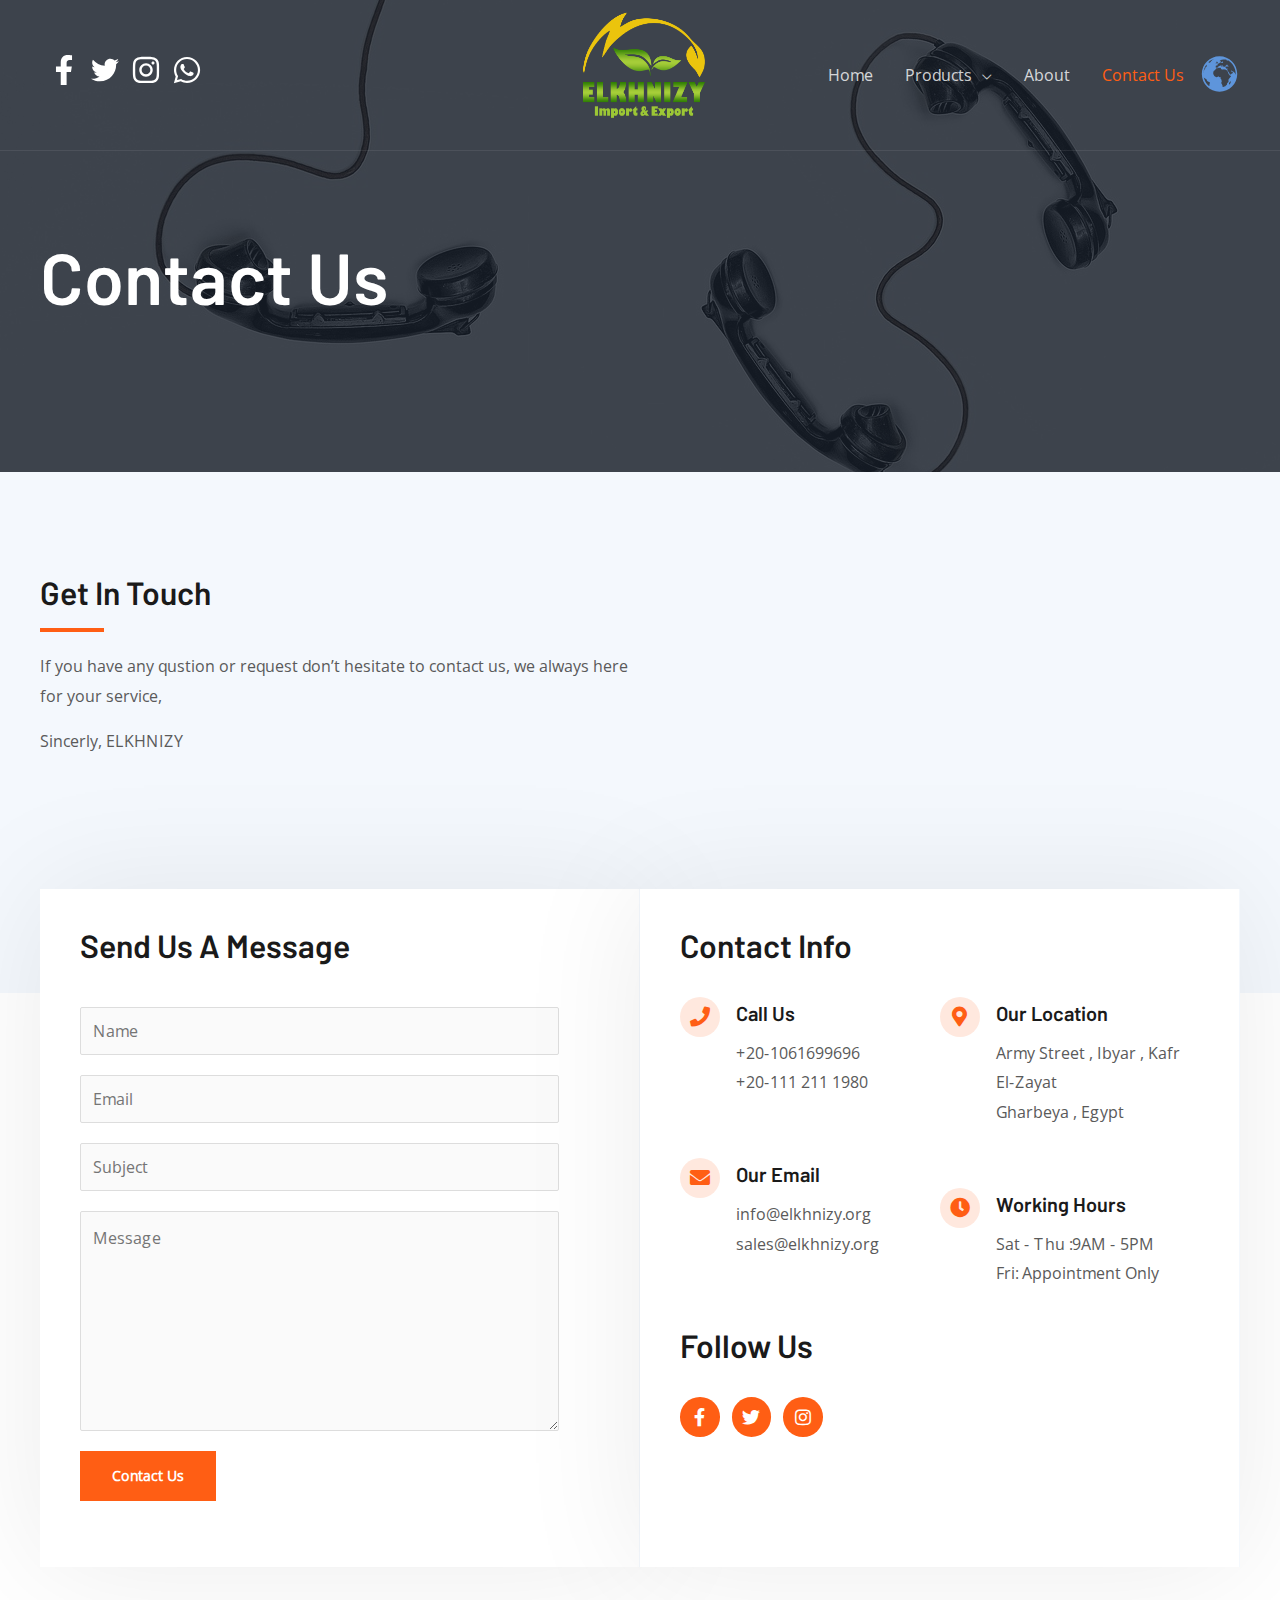
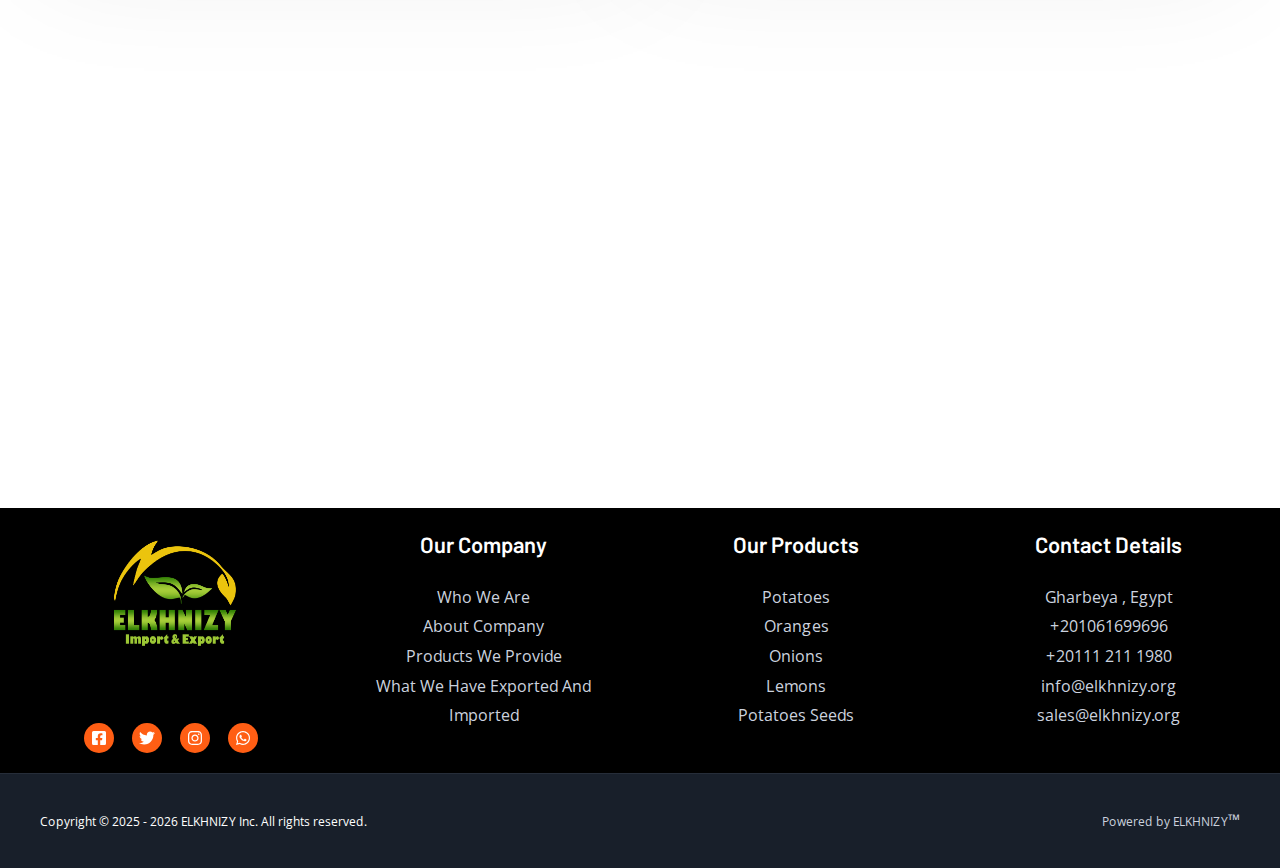
<file: contact-us/index.htm>
﻿<!DOCTYPE html>
<html dir="ltr" lang="en" prefix="og: https://ogp.me/ns#">
  <head>
    <meta charset="UTF-8" />
    <meta name="viewport" content="width=device-width, initial-scale=1" />
    <link rel="profile" href="https://gmpg.org/xfn/11" />

    <title>Contact Us - ELKHNIZY</title>

    <!-- All in One SEO 4.2.5.1 - aioseo.com -->
    <meta
      name="description"
      content="Contact Us Get in Touch If you have any qustion or request don&#039;t hesitate to contact us, we always here for your service, Sincerly, ELKHNIZY Send Us A Message Please enable JavaScript in your browser to complete this form.NameEmail *SubjectComment or Message *PhoneContact Us Contact Info Call Us +20-1061699696+20-111 211 1980 Our Email info@elkhnizy.orgsales@elkhnizy.org Our Location"
    />
    <meta name="robots" content="max-image-preview:large" />
    <meta name="google-site-verification" content="elkhnizy.org" />
    <link rel="canonical" href="index.htm" />
    <meta name="generator" content="All in One SEO (AIOSEO) 4.2.5.1 " />
    <meta property="og:locale" content="en_US" />
    <meta
      property="og:site_name"
      content="ELKHNIZY - For Import And Export | Egyptian Fresh Fruits And Vegetables - Potatoes Seeds |"
    />
    <meta property="og:type" content="article" />
    <meta property="og:title" content="Contact Us - ELKHNIZY" />
    <meta
      property="og:description"
      content="Contact Us Get in Touch If you have any qustion or request don&#039;t hesitate to contact us, we always here for your service, Sincerly, ELKHNIZY Send Us A Message Please enable JavaScript in your browser to complete this form.NameEmail *SubjectComment or Message *PhoneContact Us Contact Info Call Us +20-1061699696+20-111 211 1980 Our Email info@elkhnizy.orgsales@elkhnizy.org Our Location"
    />
    <meta property="og:url" content="https://www.elkhnizy.org/contact-us/" />
    <meta
      property="og:image"
      content="https://www.elkhnizy.org/wp-content/uploads/2021/07/elkhnizy-Logo_No-background_1.png"
    />
    <meta
      property="og:image:secure_url"
      content="https://www.elkhnizy.org/wp-content/uploads/2021/07/elkhnizy-Logo_No-background_1.png"
    />
    <meta
      property="article:published_time"
      content="2017-07-12T05:54:01+00:00"
    />
    <meta
      property="article:modified_time"
      content="2021-09-02T08:36:24+00:00"
    />
    <meta
      property="article:publisher"
      content="https://www.facebook.com/Elkhnizy-For-Import-And-Export-102176812685101/"
    />
    <meta name="twitter:card" content="summary" />
    <meta name="twitter:site" content="@elkhnizyy" />
    <meta name="twitter:title" content="Contact Us - ELKHNIZY" />
    <meta
      name="twitter:description"
      content="Contact Us Get in Touch If you have any qustion or request don&#039;t hesitate to contact us, we always here for your service, Sincerly, ELKHNIZY Send Us A Message Please enable JavaScript in your browser to complete this form.NameEmail *SubjectComment or Message *PhoneContact Us Contact Info Call Us +20-1061699696+20-111 211 1980 Our Email info@elkhnizy.orgsales@elkhnizy.org Our Location"
    />
    <meta name="twitter:creator" content="@elkhnizyy" />
    <meta
      name="twitter:image"
      content="https://www.elkhnizy.org/wp-content/uploads/2021/07/elkhnizy-Logo_No-background_1.png"
    />
    <meta name="google" content="nositelinkssearchbox" />
    <script type="application/ld+json" class="aioseo-schema">
      {
        "@context": "https:\/\/schema.org",
        "@graph": [
          {
            "@type": "BreadcrumbList",
            "@id": "https:\/\/www.elkhnizy.org\/contact-us\/#breadcrumblist",
            "itemListElement": [
              {
                "@type": "ListItem",
                "@id": "https:\/\/www.elkhnizy.org\/#listItem",
                "position": 1,
                "item": {
                  "@type": "WebPage",
                  "@id": "https:\/\/www.elkhnizy.org\/",
                  "name": "Home",
                  "description": "ELKHNIZY - Export Egyptian Fresh Fruits And Vegetables | Potatoes, Oranges, Onion, etc. | - Import Potatoes Seeds | Spunta, Cara, etc. |",
                  "url": "https:\/\/www.elkhnizy.org\/"
                },
                "nextItem": "https:\/\/www.elkhnizy.org\/contact-us\/#listItem"
              },
              {
                "@type": "ListItem",
                "@id": "https:\/\/www.elkhnizy.org\/contact-us\/#listItem",
                "position": 2,
                "item": {
                  "@type": "WebPage",
                  "@id": "https:\/\/www.elkhnizy.org\/contact-us\/",
                  "name": "Contact Us",
                  "description": "Contact Us Get in Touch If you have any qustion or request don't hesitate to contact us, we always here for your service, Sincerly, ELKHNIZY Send Us A Message Please enable JavaScript in your browser to complete this form.NameEmail *SubjectComment or Message *PhoneContact Us Contact Info Call Us +20-1061699696+20-111 211 1980 Our Email info@elkhnizy.orgsales@elkhnizy.org Our Location",
                  "url": "https:\/\/www.elkhnizy.org\/contact-us\/"
                },
                "previousItem": "https:\/\/www.elkhnizy.org\/#listItem"
              }
            ]
          },
          {
            "@type": "Organization",
            "@id": "https:\/\/www.elkhnizy.org\/#organization",
            "name": "ELKHNIZY",
            "url": "https:\/\/www.elkhnizy.org\/",
            "logo": {
              "@type": "ImageObject",
              "url": "https:\/\/www.elkhnizy.org\/wp-content\/uploads\/2021\/07\/elkhnizy-Logo_No-background_1.png",
              "@id": "https:\/\/www.elkhnizy.org\/#organizationLogo",
              "caption": "ELKHNIZY Logo White Slogan"
            },
            "image": {
              "@id": "https:\/\/www.elkhnizy.org\/#organizationLogo"
            },
            "sameAs": [
              "https:\/\/facebook.com\/elkhnizyy",
              "https:\/\/twitter.com\/elkhnizyy",
              "https:\/\/instagram.com\/elkhnizyy"
            ],
            "contactPoint": {
              "@type": "ContactPoint",
              "telephone": "+201061699696",
              "contactType": "Sales"
            }
          },
          {
            "@type": "WebSite",
            "@id": "https:\/\/www.elkhnizy.org\/#website",
            "url": "https:\/\/www.elkhnizy.org\/",
            "name": "ELKHNIZY",
            "description": "For Import And Export | Egyptian Fresh Fruits And Vegetables - Potatoes Seeds |",
            "inLanguage": "en",
            "publisher": {
              "@id": "https:\/\/www.elkhnizy.org\/#organization"
            }
          },
          {
            "@type": "WebPage",
            "@id": "https:\/\/www.elkhnizy.org\/contact-us\/#webpage",
            "url": "https:\/\/www.elkhnizy.org\/contact-us\/",
            "name": "Contact Us - ELKHNIZY",
            "description": "Contact Us Get in Touch If you have any qustion or request don't hesitate to contact us, we always here for your service, Sincerly, ELKHNIZY Send Us A Message Please enable JavaScript in your browser to complete this form.NameEmail *SubjectComment or Message *PhoneContact Us Contact Info Call Us +20-1061699696+20-111 211 1980 Our Email info@elkhnizy.orgsales@elkhnizy.org Our Location",
            "inLanguage": "en",
            "isPartOf": { "@id": "https:\/\/www.elkhnizy.org\/#website" },
            "breadcrumb": {
              "@id": "https:\/\/www.elkhnizy.org\/contact-us\/#breadcrumblist"
            },
            "datePublished": "2017-07-12T05:54:01+00:00",
            "dateModified": "2021-09-02T08:36:24+00:00"
          }
        ]
      }
    </script>
    <!-- All in One SEO -->

    <link rel="dns-prefetch" href="//fonts.googleapis.com" />
    <link rel="dns-prefetch" href="//s.w.org" />
    <link
      rel="alternate"
      type="application/rss+xml"
      title="ELKHNIZY &raquo; Feed"
      href="../feed/index.htm"
    />
    <link
      rel="alternate"
      type="application/rss+xml"
      title="ELKHNIZY &raquo; Comments Feed"
      href="../comments/feed/index.htm"
    />
    <!-- This site uses the Google Analytics by MonsterInsights plugin v8.9.0 - Using Analytics tracking - https://www.monsterinsights.com/ -->
    <script
      src="../gtag/js?id=UA-204704110-1"
      data-cfasync="false"
      data-wpfc-render="false"
      async=""
    ></script>
    <script data-cfasync="false" data-wpfc-render="false">
      var mi_version = "8.9.0";
      var mi_track_user = true;
      var mi_no_track_reason = "";

      var disableStrs = ["ga-disable-UA-204704110-1"];

      /* Function to detect opted out users */
      function __gtagTrackerIsOptedOut() {
        for (var index = 0; index < disableStrs.length; index++) {
          if (document.cookie.indexOf(disableStrs[index] + "=true") > -1) {
            return true;
          }
        }

        return false;
      }

      /* Disable tracking if the opt-out cookie exists. */
      if (__gtagTrackerIsOptedOut()) {
        for (var index = 0; index < disableStrs.length; index++) {
          window[disableStrs[index]] = true;
        }
      }

      /* Opt-out function */
      function __gtagTrackerOptout() {
        for (var index = 0; index < disableStrs.length; index++) {
          document.cookie =
            disableStrs[index] +
            "=true; expires=Thu, 31 Dec 2099 23:59:59 UTC; path=/";
          window[disableStrs[index]] = true;
        }
      }

      if ("undefined" === typeof gaOptout) {
        function gaOptout() {
          __gtagTrackerOptout();
        }
      }
      window.dataLayer = window.dataLayer || [];

      window.MonsterInsightsDualTracker = {
        helpers: {},
        trackers: {},
      };
      if (mi_track_user) {
        function __gtagDataLayer() {
          dataLayer.push(arguments);
        }

        function __gtagTracker(type, name, parameters) {
          if (!parameters) {
            parameters = {};
          }

          if (parameters.send_to) {
            __gtagDataLayer.apply(null, arguments);
            return;
          }

          if (type === "event") {
            parameters.send_to = monsterinsights_frontend.ua;
            __gtagDataLayer(type, name, parameters);
          } else {
            __gtagDataLayer.apply(null, arguments);
          }
        }

        __gtagTracker("js", new Date());
        __gtagTracker("set", {
          "developer_id.dZGIzZG": true,
        });
        __gtagTracker("config", "UA-204704110-1", {
          forceSSL: "true",
          link_attribution: "true",
        });
        window.gtag = __gtagTracker;
        (function () {
          /* https://developers.google.com/analytics/devguides/collection/analyticsjs/ */
          /* ga and __gaTracker compatibility shim. */
          var noopfn = function () {
            return null;
          };
          var newtracker = function () {
            return new Tracker();
          };
          var Tracker = function () {
            return null;
          };
          var p = Tracker.prototype;
          p.get = noopfn;
          p.set = noopfn;
          p.send = function () {
            var args = Array.prototype.slice.call(arguments);
            args.unshift("send");
            __gaTracker.apply(null, args);
          };
          var __gaTracker = function () {
            var len = arguments.length;
            if (len === 0) {
              return;
            }
            var f = arguments[len - 1];
            if (
              typeof f !== "object" ||
              f === null ||
              typeof f.hitCallback !== "function"
            ) {
              if ("send" === arguments[0]) {
                var hitConverted,
                  hitObject = false,
                  action;
                if ("event" === arguments[1]) {
                  if ("undefined" !== typeof arguments[3]) {
                    hitObject = {
                      eventAction: arguments[3],
                      eventCategory: arguments[2],
                      eventLabel: arguments[4],
                      value: arguments[5] ? arguments[5] : 1,
                    };
                  }
                }
                if ("pageview" === arguments[1]) {
                  if ("undefined" !== typeof arguments[2]) {
                    hitObject = {
                      eventAction: "page_view",
                      page_path: arguments[2],
                    };
                  }
                }
                if (typeof arguments[2] === "object") {
                  hitObject = arguments[2];
                }
                if (typeof arguments[5] === "object") {
                  Object.assign(hitObject, arguments[5]);
                }
                if ("undefined" !== typeof arguments[1].hitType) {
                  hitObject = arguments[1];
                  if ("pageview" === hitObject.hitType) {
                    hitObject.eventAction = "page_view";
                  }
                }
                if (hitObject) {
                  action =
                    "timing" === arguments[1].hitType
                      ? "timing_complete"
                      : hitObject.eventAction;
                  hitConverted = mapArgs(hitObject);
                  __gtagTracker("event", action, hitConverted);
                }
              }
              return;
            }

            function mapArgs(args) {
              var arg,
                hit = {};
              var gaMap = {
                eventCategory: "event_category",
                eventAction: "event_action",
                eventLabel: "event_label",
                eventValue: "event_value",
                nonInteraction: "non_interaction",
                timingCategory: "event_category",
                timingVar: "name",
                timingValue: "value",
                timingLabel: "event_label",
                page: "page_path",
                location: "page_location",
                title: "page_title",
              };
              for (arg in args) {
                if (
                  !(!args.hasOwnProperty(arg) || !gaMap.hasOwnProperty(arg))
                ) {
                  hit[gaMap[arg]] = args[arg];
                } else {
                  hit[arg] = args[arg];
                }
              }
              return hit;
            }

            try {
              f.hitCallback();
            } catch (ex) {}
          };
          __gaTracker.create = newtracker;
          __gaTracker.getByName = newtracker;
          __gaTracker.getAll = function () {
            return [];
          };
          __gaTracker.remove = noopfn;
          __gaTracker.loaded = true;
          window["__gaTracker"] = __gaTracker;
        })();
      } else {
        console.log("");
        (function () {
          function __gtagTracker() {
            return null;
          }

          window["__gtagTracker"] = __gtagTracker;
          window["gtag"] = __gtagTracker;
        })();
      }
    </script>
    <!-- / Google Analytics by MonsterInsights -->
    <style type="text/css" media="all">
      @font-face {
        font-family: "Barlow";
        font-display: block;
        font-style: normal;
        font-weight: 600;
        font-display: swap;
        src: url(../s/barlow/v12/7cHqv4kjgoGqM7E30-8s6Fostz0rdom9.woff2)
          format("woff2");
        unicode-range: U+0102-0103, U+0110-0111, U+0128-0129, U+0168-0169,
          U+01A0-01A1, U+01AF-01B0, U+1EA0-1EF9, U+20AB;
      }
      @font-face {
        font-family: "Barlow";
        font-display: block;
        font-style: normal;
        font-weight: 600;
        font-display: swap;
        src: url(../s/barlow/v12/7cHqv4kjgoGqM7E30-8s6Vostz0rdom9.woff2)
          format("woff2");
        unicode-range: U+0100-024F, U+0259, U+1E00-1EFF, U+2020, U+20A0-20AB,
          U+20AD-20CF, U+2113, U+2C60-2C7F, U+A720-A7FF;
      }
      @font-face {
        font-family: "Barlow";
        font-display: block;
        font-style: normal;
        font-weight: 600;
        font-display: swap;
        src: url(../s/barlow/v12/7cHqv4kjgoGqM7E30-8s51ostz0rdg.woff2)
          format("woff2");
        unicode-range: U+0000-00FF, U+0131, U+0152-0153, U+02BB-02BC, U+02C6,
          U+02DA, U+02DC, U+2000-206F, U+2074, U+20AC, U+2122, U+2191, U+2193,
          U+2212, U+2215, U+FEFF, U+FFFD;
      }
      @font-face {
        font-family: "Open Sans";
        font-display: block;
        font-style: normal;
        font-weight: 400;
        font-stretch: 100%;
        font-display: swap;
        src: url(../s/opensans/v34/memSYaGs126MiZpBA-UvWbX2vVnXBbObj2OVZyOOSr4dVJWUgsjZ0B4taVQUwaEQbjB_mQ.woff)
          format("woff");
        unicode-range: U+0460-052F, U+1C80-1C88, U+20B4, U+2DE0-2DFF,
          U+A640-A69F, U+FE2E-FE2F;
      }
      @font-face {
        font-family: "Open Sans";
        font-display: block;
        font-style: normal;
        font-weight: 400;
        font-stretch: 100%;
        font-display: swap;
        src: url(../s/opensans/v34/memSYaGs126MiZpBA-UvWbX2vVnXBbObj2OVZyOOSr4dVJWUgsjZ0B4kaVQUwaEQbjB_mQ.woff)
          format("woff");
        unicode-range: U+0301, U+0400-045F, U+0490-0491, U+04B0-04B1, U+2116;
      }
      @font-face {
        font-family: "Open Sans";
        font-display: block;
        font-style: normal;
        font-weight: 400;
        font-stretch: 100%;
        font-display: swap;
        src: url(../s/opensans/v34/memSYaGs126MiZpBA-UvWbX2vVnXBbObj2OVZyOOSr4dVJWUgsjZ0B4saVQUwaEQbjB_mQ.woff)
          format("woff");
        unicode-range: U+1F00-1FFF;
      }
      @font-face {
        font-family: "Open Sans";
        font-display: block;
        font-style: normal;
        font-weight: 400;
        font-stretch: 100%;
        font-display: swap;
        src: url(../s/opensans/v34/memSYaGs126MiZpBA-UvWbX2vVnXBbObj2OVZyOOSr4dVJWUgsjZ0B4jaVQUwaEQbjB_mQ.woff)
          format("woff");
        unicode-range: U+0370-03FF;
      }
      @font-face {
        font-family: "Open Sans";
        font-display: block;
        font-style: normal;
        font-weight: 400;
        font-stretch: 100%;
        font-display: swap;
        src: url(../s/opensans/v34/memSYaGs126MiZpBA-UvWbX2vVnXBbObj2OVZyOOSr4dVJWUgsjZ0B4iaVQUwaEQbjB_mQ.woff)
          format("woff");
        unicode-range: U+0590-05FF, U+200C-2010, U+20AA, U+25CC, U+FB1D-FB4F;
      }
      @font-face {
        font-family: "Open Sans";
        font-display: block;
        font-style: normal;
        font-weight: 400;
        font-stretch: 100%;
        font-display: swap;
        src: url(../s/opensans/v34/memSYaGs126MiZpBA-UvWbX2vVnXBbObj2OVZyOOSr4dVJWUgsjZ0B4vaVQUwaEQbjB_mQ.woff)
          format("woff");
        unicode-range: U+0102-0103, U+0110-0111, U+0128-0129, U+0168-0169,
          U+01A0-01A1, U+01AF-01B0, U+1EA0-1EF9, U+20AB;
      }
      @font-face {
        font-family: "Open Sans";
        font-display: block;
        font-style: normal;
        font-weight: 400;
        font-stretch: 100%;
        font-display: swap;
        src: url(../s/opensans/v34/memSYaGs126MiZpBA-UvWbX2vVnXBbObj2OVZyOOSr4dVJWUgsjZ0B4uaVQUwaEQbjB_mQ.woff)
          format("woff");
        unicode-range: U+0100-024F, U+0259, U+1E00-1EFF, U+2020, U+20A0-20AB,
          U+20AD-20CF, U+2113, U+2C60-2C7F, U+A720-A7FF;
      }
      @font-face {
        font-family: "Open Sans";
        font-display: block;
        font-style: normal;
        font-weight: 400;
        font-stretch: 100%;
        font-display: swap;
        src: url(../s/opensans/v34/memSYaGs126MiZpBA-UvWbX2vVnXBbObj2OVZyOOSr4dVJWUgsjZ0B4gaVQUwaEQbjA.woff)
          format("woff");
        unicode-range: U+0000-00FF, U+0131, U+0152-0153, U+02BB-02BC, U+02C6,
          U+02DA, U+02DC, U+2000-206F, U+2074, U+20AC, U+2122, U+2191, U+2193,
          U+2212, U+2215, U+FEFF, U+FFFD;
      }
      @font-face {
        font-family: "Roboto";
        font-style: italic;
        font-weight: 100;
        font-display: swap;
        src: url(../s/roboto/v30/KFOiCnqEu92Fr1Mu51QrEz0dL-vwnYh2eg.woff2)
          format("woff2");
        unicode-range: U+0460-052F, U+1C80-1C88, U+20B4, U+2DE0-2DFF,
          U+A640-A69F, U+FE2E-FE2F;
      }
      @font-face {
        font-family: "Roboto";
        font-style: italic;
        font-weight: 100;
        font-display: swap;
        src: url(../s/roboto/v30/KFOiCnqEu92Fr1Mu51QrEzQdL-vwnYh2eg.woff2)
          format("woff2");
        unicode-range: U+0301, U+0400-045F, U+0490-0491, U+04B0-04B1, U+2116;
      }
      @font-face {
        font-family: "Roboto";
        font-style: italic;
        font-weight: 100;
        font-display: swap;
        src: url(../s/roboto/v30/KFOiCnqEu92Fr1Mu51QrEzwdL-vwnYh2eg.woff2)
          format("woff2");
        unicode-range: U+1F00-1FFF;
      }
      @font-face {
        font-family: "Roboto";
        font-style: italic;
        font-weight: 100;
        font-display: swap;
        src: url(../s/roboto/v30/KFOiCnqEu92Fr1Mu51QrEzMdL-vwnYh2eg.woff2)
          format("woff2");
        unicode-range: U+0370-03FF;
      }
      @font-face {
        font-family: "Roboto";
        font-style: italic;
        font-weight: 100;
        font-display: swap;
        src: url(../s/roboto/v30/KFOiCnqEu92Fr1Mu51QrEz8dL-vwnYh2eg.woff2)
          format("woff2");
        unicode-range: U+0102-0103, U+0110-0111, U+0128-0129, U+0168-0169,
          U+01A0-01A1, U+01AF-01B0, U+1EA0-1EF9, U+20AB;
      }
      @font-face {
        font-family: "Roboto";
        font-style: italic;
        font-weight: 100;
        font-display: swap;
        src: url(../s/roboto/v30/KFOiCnqEu92Fr1Mu51QrEz4dL-vwnYh2eg.woff2)
          format("woff2");
        unicode-range: U+0100-024F, U+0259, U+1E00-1EFF, U+2020, U+20A0-20AB,
          U+20AD-20CF, U+2113, U+2C60-2C7F, U+A720-A7FF;
      }
      @font-face {
        font-family: "Roboto";
        font-style: italic;
        font-weight: 100;
        font-display: swap;
        src: url(../s/roboto/v30/KFOiCnqEu92Fr1Mu51QrEzAdL-vwnYg.woff2)
          format("woff2");
        unicode-range: U+0000-00FF, U+0131, U+0152-0153, U+02BB-02BC, U+02C6,
          U+02DA, U+02DC, U+2000-206F, U+2074, U+20AC, U+2122, U+2191, U+2193,
          U+2212, U+2215, U+FEFF, U+FFFD;
      }
      @font-face {
        font-family: "Roboto";
        font-style: italic;
        font-weight: 300;
        font-display: swap;
        src: url(../s/roboto/v30/KFOjCnqEu92Fr1Mu51TjASc3CsTYl4BOQ3o.woff2)
          format("woff2");
        unicode-range: U+0460-052F, U+1C80-1C88, U+20B4, U+2DE0-2DFF,
          U+A640-A69F, U+FE2E-FE2F;
      }
      @font-face {
        font-family: "Roboto";
        font-style: italic;
        font-weight: 300;
        font-display: swap;
        src: url(../s/roboto/v30/KFOjCnqEu92Fr1Mu51TjASc-CsTYl4BOQ3o.woff2)
          format("woff2");
        unicode-range: U+0301, U+0400-045F, U+0490-0491, U+04B0-04B1, U+2116;
      }
      @font-face {
        font-family: "Roboto";
        font-style: italic;
        font-weight: 300;
        font-display: swap;
        src: url(../s/roboto/v30/KFOjCnqEu92Fr1Mu51TjASc2CsTYl4BOQ3o.woff2)
          format("woff2");
        unicode-range: U+1F00-1FFF;
      }
      @font-face {
        font-family: "Roboto";
        font-style: italic;
        font-weight: 300;
        font-display: swap;
        src: url(../s/roboto/v30/KFOjCnqEu92Fr1Mu51TjASc5CsTYl4BOQ3o.woff2)
          format("woff2");
        unicode-range: U+0370-03FF;
      }
      @font-face {
        font-family: "Roboto";
        font-style: italic;
        font-weight: 300;
        font-display: swap;
        src: url(../s/roboto/v30/KFOjCnqEu92Fr1Mu51TjASc1CsTYl4BOQ3o.woff2)
          format("woff2");
        unicode-range: U+0102-0103, U+0110-0111, U+0128-0129, U+0168-0169,
          U+01A0-01A1, U+01AF-01B0, U+1EA0-1EF9, U+20AB;
      }
      @font-face {
        font-family: "Roboto";
        font-style: italic;
        font-weight: 300;
        font-display: swap;
        src: url(../s/roboto/v30/KFOjCnqEu92Fr1Mu51TjASc0CsTYl4BOQ3o.woff2)
          format("woff2");
        unicode-range: U+0100-024F, U+0259, U+1E00-1EFF, U+2020, U+20A0-20AB,
          U+20AD-20CF, U+2113, U+2C60-2C7F, U+A720-A7FF;
      }
      @font-face {
        font-family: "Roboto";
        font-style: italic;
        font-weight: 300;
        font-display: swap;
        src: url(../s/roboto/v30/KFOjCnqEu92Fr1Mu51TjASc6CsTYl4BO.woff2)
          format("woff2");
        unicode-range: U+0000-00FF, U+0131, U+0152-0153, U+02BB-02BC, U+02C6,
          U+02DA, U+02DC, U+2000-206F, U+2074, U+20AC, U+2122, U+2191, U+2193,
          U+2212, U+2215, U+FEFF, U+FFFD;
      }
      @font-face {
        font-family: "Roboto";
        font-style: italic;
        font-weight: 400;
        font-display: swap;
        src: url(../s/roboto/v30/KFOkCnqEu92Fr1Mu51xFIzIXKMnyrYk.woff2)
          format("woff2");
        unicode-range: U+0460-052F, U+1C80-1C88, U+20B4, U+2DE0-2DFF,
          U+A640-A69F, U+FE2E-FE2F;
      }
      @font-face {
        font-family: "Roboto";
        font-style: italic;
        font-weight: 400;
        font-display: swap;
        src: url(../s/roboto/v30/KFOkCnqEu92Fr1Mu51xMIzIXKMnyrYk.woff2)
          format("woff2");
        unicode-range: U+0301, U+0400-045F, U+0490-0491, U+04B0-04B1, U+2116;
      }
      @font-face {
        font-family: "Roboto";
        font-style: italic;
        font-weight: 400;
        font-display: swap;
        src: url(../s/roboto/v30/KFOkCnqEu92Fr1Mu51xEIzIXKMnyrYk.woff2)
          format("woff2");
        unicode-range: U+1F00-1FFF;
      }
      @font-face {
        font-family: "Roboto";
        font-style: italic;
        font-weight: 400;
        font-display: swap;
        src: url(../s/roboto/v30/KFOkCnqEu92Fr1Mu51xLIzIXKMnyrYk.woff2)
          format("woff2");
        unicode-range: U+0370-03FF;
      }
      @font-face {
        font-family: "Roboto";
        font-style: italic;
        font-weight: 400;
        font-display: swap;
        src: url(../s/roboto/v30/KFOkCnqEu92Fr1Mu51xHIzIXKMnyrYk.woff2)
          format("woff2");
        unicode-range: U+0102-0103, U+0110-0111, U+0128-0129, U+0168-0169,
          U+01A0-01A1, U+01AF-01B0, U+1EA0-1EF9, U+20AB;
      }
      @font-face {
        font-family: "Roboto";
        font-style: italic;
        font-weight: 400;
        font-display: swap;
        src: url(../s/roboto/v30/KFOkCnqEu92Fr1Mu51xGIzIXKMnyrYk.woff2)
          format("woff2");
        unicode-range: U+0100-024F, U+0259, U+1E00-1EFF, U+2020, U+20A0-20AB,
          U+20AD-20CF, U+2113, U+2C60-2C7F, U+A720-A7FF;
      }
      @font-face {
        font-family: "Roboto";
        font-style: italic;
        font-weight: 400;
        font-display: swap;
        src: url(../s/roboto/v30/KFOkCnqEu92Fr1Mu51xIIzIXKMny.woff2)
          format("woff2");
        unicode-range: U+0000-00FF, U+0131, U+0152-0153, U+02BB-02BC, U+02C6,
          U+02DA, U+02DC, U+2000-206F, U+2074, U+20AC, U+2122, U+2191, U+2193,
          U+2212, U+2215, U+FEFF, U+FFFD;
      }
      @font-face {
        font-family: "Roboto";
        font-style: italic;
        font-weight: 500;
        font-display: swap;
        src: url(../s/roboto/v30/KFOjCnqEu92Fr1Mu51S7ACc3CsTYl4BOQ3o.woff2)
          format("woff2");
        unicode-range: U+0460-052F, U+1C80-1C88, U+20B4, U+2DE0-2DFF,
          U+A640-A69F, U+FE2E-FE2F;
      }
      @font-face {
        font-family: "Roboto";
        font-style: italic;
        font-weight: 500;
        font-display: swap;
        src: url(../s/roboto/v30/KFOjCnqEu92Fr1Mu51S7ACc-CsTYl4BOQ3o.woff2)
          format("woff2");
        unicode-range: U+0301, U+0400-045F, U+0490-0491, U+04B0-04B1, U+2116;
      }
      @font-face {
        font-family: "Roboto";
        font-style: italic;
        font-weight: 500;
        font-display: swap;
        src: url(../s/roboto/v30/KFOjCnqEu92Fr1Mu51S7ACc2CsTYl4BOQ3o.woff2)
          format("woff2");
        unicode-range: U+1F00-1FFF;
      }
      @font-face {
        font-family: "Roboto";
        font-style: italic;
        font-weight: 500;
        font-display: swap;
        src: url(../s/roboto/v30/KFOjCnqEu92Fr1Mu51S7ACc5CsTYl4BOQ3o.woff2)
          format("woff2");
        unicode-range: U+0370-03FF;
      }
      @font-face {
        font-family: "Roboto";
        font-style: italic;
        font-weight: 500;
        font-display: swap;
        src: url(../s/roboto/v30/KFOjCnqEu92Fr1Mu51S7ACc1CsTYl4BOQ3o.woff2)
          format("woff2");
        unicode-range: U+0102-0103, U+0110-0111, U+0128-0129, U+0168-0169,
          U+01A0-01A1, U+01AF-01B0, U+1EA0-1EF9, U+20AB;
      }
      @font-face {
        font-family: "Roboto";
        font-style: italic;
        font-weight: 500;
        font-display: swap;
        src: url(../s/roboto/v30/KFOjCnqEu92Fr1Mu51S7ACc0CsTYl4BOQ3o.woff2)
          format("woff2");
        unicode-range: U+0100-024F, U+0259, U+1E00-1EFF, U+2020, U+20A0-20AB,
          U+20AD-20CF, U+2113, U+2C60-2C7F, U+A720-A7FF;
      }
      @font-face {
        font-family: "Roboto";
        font-style: italic;
        font-weight: 500;
        font-display: swap;
        src: url(../s/roboto/v30/KFOjCnqEu92Fr1Mu51S7ACc6CsTYl4BO.woff2)
          format("woff2");
        unicode-range: U+0000-00FF, U+0131, U+0152-0153, U+02BB-02BC, U+02C6,
          U+02DA, U+02DC, U+2000-206F, U+2074, U+20AC, U+2122, U+2191, U+2193,
          U+2212, U+2215, U+FEFF, U+FFFD;
      }
      @font-face {
        font-family: "Roboto";
        font-style: italic;
        font-weight: 700;
        font-display: swap;
        src: url(../s/roboto/v30/KFOjCnqEu92Fr1Mu51TzBic3CsTYl4BOQ3o.woff2)
          format("woff2");
        unicode-range: U+0460-052F, U+1C80-1C88, U+20B4, U+2DE0-2DFF,
          U+A640-A69F, U+FE2E-FE2F;
      }
      @font-face {
        font-family: "Roboto";
        font-style: italic;
        font-weight: 700;
        font-display: swap;
        src: url(../s/roboto/v30/KFOjCnqEu92Fr1Mu51TzBic-CsTYl4BOQ3o.woff2)
          format("woff2");
        unicode-range: U+0301, U+0400-045F, U+0490-0491, U+04B0-04B1, U+2116;
      }
      @font-face {
        font-family: "Roboto";
        font-style: italic;
        font-weight: 700;
        font-display: swap;
        src: url(../s/roboto/v30/KFOjCnqEu92Fr1Mu51TzBic2CsTYl4BOQ3o.woff2)
          format("woff2");
        unicode-range: U+1F00-1FFF;
      }
      @font-face {
        font-family: "Roboto";
        font-style: italic;
        font-weight: 700;
        font-display: swap;
        src: url(../s/roboto/v30/KFOjCnqEu92Fr1Mu51TzBic5CsTYl4BOQ3o.woff2)
          format("woff2");
        unicode-range: U+0370-03FF;
      }
      @font-face {
        font-family: "Roboto";
        font-style: italic;
        font-weight: 700;
        font-display: swap;
        src: url(../s/roboto/v30/KFOjCnqEu92Fr1Mu51TzBic1CsTYl4BOQ3o.woff2)
          format("woff2");
        unicode-range: U+0102-0103, U+0110-0111, U+0128-0129, U+0168-0169,
          U+01A0-01A1, U+01AF-01B0, U+1EA0-1EF9, U+20AB;
      }
      @font-face {
        font-family: "Roboto";
        font-style: italic;
        font-weight: 700;
        font-display: swap;
        src: url(../s/roboto/v30/KFOjCnqEu92Fr1Mu51TzBic0CsTYl4BOQ3o.woff2)
          format("woff2");
        unicode-range: U+0100-024F, U+0259, U+1E00-1EFF, U+2020, U+20A0-20AB,
          U+20AD-20CF, U+2113, U+2C60-2C7F, U+A720-A7FF;
      }
      @font-face {
        font-family: "Roboto";
        font-style: italic;
        font-weight: 700;
        font-display: swap;
        src: url(../s/roboto/v30/KFOjCnqEu92Fr1Mu51TzBic6CsTYl4BO.woff2)
          format("woff2");
        unicode-range: U+0000-00FF, U+0131, U+0152-0153, U+02BB-02BC, U+02C6,
          U+02DA, U+02DC, U+2000-206F, U+2074, U+20AC, U+2122, U+2191, U+2193,
          U+2212, U+2215, U+FEFF, U+FFFD;
      }
      @font-face {
        font-family: "Roboto";
        font-style: italic;
        font-weight: 900;
        font-display: swap;
        src: url(../s/roboto/v30/KFOjCnqEu92Fr1Mu51TLBCc3CsTYl4BOQ3o.woff2)
          format("woff2");
        unicode-range: U+0460-052F, U+1C80-1C88, U+20B4, U+2DE0-2DFF,
          U+A640-A69F, U+FE2E-FE2F;
      }
      @font-face {
        font-family: "Roboto";
        font-style: italic;
        font-weight: 900;
        font-display: swap;
        src: url(../s/roboto/v30/KFOjCnqEu92Fr1Mu51TLBCc-CsTYl4BOQ3o.woff2)
          format("woff2");
        unicode-range: U+0301, U+0400-045F, U+0490-0491, U+04B0-04B1, U+2116;
      }
      @font-face {
        font-family: "Roboto";
        font-style: italic;
        font-weight: 900;
        font-display: swap;
        src: url(../s/roboto/v30/KFOjCnqEu92Fr1Mu51TLBCc2CsTYl4BOQ3o.woff2)
          format("woff2");
        unicode-range: U+1F00-1FFF;
      }
      @font-face {
        font-family: "Roboto";
        font-style: italic;
        font-weight: 900;
        font-display: swap;
        src: url(../s/roboto/v30/KFOjCnqEu92Fr1Mu51TLBCc5CsTYl4BOQ3o.woff2)
          format("woff2");
        unicode-range: U+0370-03FF;
      }
      @font-face {
        font-family: "Roboto";
        font-style: italic;
        font-weight: 900;
        font-display: swap;
        src: url(../s/roboto/v30/KFOjCnqEu92Fr1Mu51TLBCc1CsTYl4BOQ3o.woff2)
          format("woff2");
        unicode-range: U+0102-0103, U+0110-0111, U+0128-0129, U+0168-0169,
          U+01A0-01A1, U+01AF-01B0, U+1EA0-1EF9, U+20AB;
      }
      @font-face {
        font-family: "Roboto";
        font-style: italic;
        font-weight: 900;
        font-display: swap;
        src: url(../s/roboto/v30/KFOjCnqEu92Fr1Mu51TLBCc0CsTYl4BOQ3o.woff2)
          format("woff2");
        unicode-range: U+0100-024F, U+0259, U+1E00-1EFF, U+2020, U+20A0-20AB,
          U+20AD-20CF, U+2113, U+2C60-2C7F, U+A720-A7FF;
      }
      @font-face {
        font-family: "Roboto";
        font-style: italic;
        font-weight: 900;
        font-display: swap;
        src: url(../s/roboto/v30/KFOjCnqEu92Fr1Mu51TLBCc6CsTYl4BO.woff2)
          format("woff2");
        unicode-range: U+0000-00FF, U+0131, U+0152-0153, U+02BB-02BC, U+02C6,
          U+02DA, U+02DC, U+2000-206F, U+2074, U+20AC, U+2122, U+2191, U+2193,
          U+2212, U+2215, U+FEFF, U+FFFD;
      }
      @font-face {
        font-family: "Roboto";
        font-display: block;
        font-style: normal;
        font-weight: 100;
        font-display: swap;
        src: url(../s/roboto/v30/KFOkCnqEu92Fr1MmgVxFIzIXKMnyrYk.woff2)
          format("woff2");
        unicode-range: U+0460-052F, U+1C80-1C88, U+20B4, U+2DE0-2DFF,
          U+A640-A69F, U+FE2E-FE2F;
      }
      @font-face {
        font-family: "Roboto";
        font-display: block;
        font-style: normal;
        font-weight: 100;
        font-display: swap;
        src: url(../s/roboto/v30/KFOkCnqEu92Fr1MmgVxMIzIXKMnyrYk.woff2)
          format("woff2");
        unicode-range: U+0301, U+0400-045F, U+0490-0491, U+04B0-04B1, U+2116;
      }
      @font-face {
        font-family: "Roboto";
        font-display: block;
        font-style: normal;
        font-weight: 100;
        font-display: swap;
        src: url(../s/roboto/v30/KFOkCnqEu92Fr1MmgVxEIzIXKMnyrYk.woff2)
          format("woff2");
        unicode-range: U+1F00-1FFF;
      }
      @font-face {
        font-family: "Roboto";
        font-display: block;
        font-style: normal;
        font-weight: 100;
        font-display: swap;
        src: url(../s/roboto/v30/KFOkCnqEu92Fr1MmgVxLIzIXKMnyrYk.woff2)
          format("woff2");
        unicode-range: U+0370-03FF;
      }
      @font-face {
        font-family: "Roboto";
        font-display: block;
        font-style: normal;
        font-weight: 100;
        font-display: swap;
        src: url(../s/roboto/v30/KFOkCnqEu92Fr1MmgVxHIzIXKMnyrYk.woff2)
          format("woff2");
        unicode-range: U+0102-0103, U+0110-0111, U+0128-0129, U+0168-0169,
          U+01A0-01A1, U+01AF-01B0, U+1EA0-1EF9, U+20AB;
      }
      @font-face {
        font-family: "Roboto";
        font-display: block;
        font-style: normal;
        font-weight: 100;
        font-display: swap;
        src: url(../s/roboto/v30/KFOkCnqEu92Fr1MmgVxGIzIXKMnyrYk.woff2)
          format("woff2");
        unicode-range: U+0100-024F, U+0259, U+1E00-1EFF, U+2020, U+20A0-20AB,
          U+20AD-20CF, U+2113, U+2C60-2C7F, U+A720-A7FF;
      }
      @font-face {
        font-family: "Roboto";
        font-display: block;
        font-style: normal;
        font-weight: 100;
        font-display: swap;
        src: url(../s/roboto/v30/KFOkCnqEu92Fr1MmgVxIIzIXKMny.woff2)
          format("woff2");
        unicode-range: U+0000-00FF, U+0131, U+0152-0153, U+02BB-02BC, U+02C6,
          U+02DA, U+02DC, U+2000-206F, U+2074, U+20AC, U+2122, U+2191, U+2193,
          U+2212, U+2215, U+FEFF, U+FFFD;
      }
      @font-face {
        font-family: "Roboto";
        font-display: block;
        font-style: normal;
        font-weight: 300;
        font-display: swap;
        src: url(../s/roboto/v30/KFOlCnqEu92Fr1MmSU5fCRc4AMP6lbBP.woff2)
          format("woff2");
        unicode-range: U+0460-052F, U+1C80-1C88, U+20B4, U+2DE0-2DFF,
          U+A640-A69F, U+FE2E-FE2F;
      }
      @font-face {
        font-family: "Roboto";
        font-display: block;
        font-style: normal;
        font-weight: 300;
        font-display: swap;
        src: url(../s/roboto/v30/KFOlCnqEu92Fr1MmSU5fABc4AMP6lbBP.woff2)
          format("woff2");
        unicode-range: U+0301, U+0400-045F, U+0490-0491, U+04B0-04B1, U+2116;
      }
      @font-face {
        font-family: "Roboto";
        font-display: block;
        font-style: normal;
        font-weight: 300;
        font-display: swap;
        src: url(../s/roboto/v30/KFOlCnqEu92Fr1MmSU5fCBc4AMP6lbBP.woff2)
          format("woff2");
        unicode-range: U+1F00-1FFF;
      }
      @font-face {
        font-family: "Roboto";
        font-display: block;
        font-style: normal;
        font-weight: 300;
        font-display: swap;
        src: url(../s/roboto/v30/KFOlCnqEu92Fr1MmSU5fBxc4AMP6lbBP.woff2)
          format("woff2");
        unicode-range: U+0370-03FF;
      }
      @font-face {
        font-family: "Roboto";
        font-display: block;
        font-style: normal;
        font-weight: 300;
        font-display: swap;
        src: url(../s/roboto/v30/KFOlCnqEu92Fr1MmSU5fCxc4AMP6lbBP.woff2)
          format("woff2");
        unicode-range: U+0102-0103, U+0110-0111, U+0128-0129, U+0168-0169,
          U+01A0-01A1, U+01AF-01B0, U+1EA0-1EF9, U+20AB;
      }
      @font-face {
        font-family: "Roboto";
        font-display: block;
        font-style: normal;
        font-weight: 300;
        font-display: swap;
        src: url(../s/roboto/v30/KFOlCnqEu92Fr1MmSU5fChc4AMP6lbBP.woff2)
          format("woff2");
        unicode-range: U+0100-024F, U+0259, U+1E00-1EFF, U+2020, U+20A0-20AB,
          U+20AD-20CF, U+2113, U+2C60-2C7F, U+A720-A7FF;
      }
      @font-face {
        font-family: "Roboto";
        font-display: block;
        font-style: normal;
        font-weight: 300;
        font-display: swap;
        src: url(../s/roboto/v30/KFOlCnqEu92Fr1MmSU5fBBc4AMP6lQ.woff2)
          format("woff2");
        unicode-range: U+0000-00FF, U+0131, U+0152-0153, U+02BB-02BC, U+02C6,
          U+02DA, U+02DC, U+2000-206F, U+2074, U+20AC, U+2122, U+2191, U+2193,
          U+2212, U+2215, U+FEFF, U+FFFD;
      }
      @font-face {
        font-family: "Roboto";
        font-display: block;
        font-style: normal;
        font-weight: 400;
        font-display: swap;
        src: url(../s/roboto/v30/KFOmCnqEu92Fr1Mu72xKKTU1Kvnz.woff2)
          format("woff2");
        unicode-range: U+0460-052F, U+1C80-1C88, U+20B4, U+2DE0-2DFF,
          U+A640-A69F, U+FE2E-FE2F;
      }
      @font-face {
        font-family: "Roboto";
        font-display: block;
        font-style: normal;
        font-weight: 400;
        font-display: swap;
        src: url(../s/roboto/v30/KFOmCnqEu92Fr1Mu5mxKKTU1Kvnz.woff2)
          format("woff2");
        unicode-range: U+0301, U+0400-045F, U+0490-0491, U+04B0-04B1, U+2116;
      }
      @font-face {
        font-family: "Roboto";
        font-display: block;
        font-style: normal;
        font-weight: 400;
        font-display: swap;
        src: url(../s/roboto/v30/KFOmCnqEu92Fr1Mu7mxKKTU1Kvnz.woff2)
          format("woff2");
        unicode-range: U+1F00-1FFF;
      }
      @font-face {
        font-family: "Roboto";
        font-display: block;
        font-style: normal;
        font-weight: 400;
        font-display: swap;
        src: url(../s/roboto/v30/KFOmCnqEu92Fr1Mu4WxKKTU1Kvnz.woff2)
          format("woff2");
        unicode-range: U+0370-03FF;
      }
      @font-face {
        font-family: "Roboto";
        font-display: block;
        font-style: normal;
        font-weight: 400;
        font-display: swap;
        src: url(../s/roboto/v30/KFOmCnqEu92Fr1Mu7WxKKTU1Kvnz.woff2)
          format("woff2");
        unicode-range: U+0102-0103, U+0110-0111, U+0128-0129, U+0168-0169,
          U+01A0-01A1, U+01AF-01B0, U+1EA0-1EF9, U+20AB;
      }
      @font-face {
        font-family: "Roboto";
        font-display: block;
        font-style: normal;
        font-weight: 400;
        font-display: swap;
        src: url(../s/roboto/v30/KFOmCnqEu92Fr1Mu7GxKKTU1Kvnz.woff2)
          format("woff2");
        unicode-range: U+0100-024F, U+0259, U+1E00-1EFF, U+2020, U+20A0-20AB,
          U+20AD-20CF, U+2113, U+2C60-2C7F, U+A720-A7FF;
      }
      @font-face {
        font-family: "Roboto";
        font-display: block;
        font-style: normal;
        font-weight: 400;
        font-display: swap;
        src: url(../s/roboto/v30/KFOmCnqEu92Fr1Mu4mxKKTU1Kg.woff2)
          format("woff2");
        unicode-range: U+0000-00FF, U+0131, U+0152-0153, U+02BB-02BC, U+02C6,
          U+02DA, U+02DC, U+2000-206F, U+2074, U+20AC, U+2122, U+2191, U+2193,
          U+2212, U+2215, U+FEFF, U+FFFD;
      }
      @font-face {
        font-family: "Roboto";
        font-display: block;
        font-style: normal;
        font-weight: 500;
        font-display: swap;
        src: url(../s/roboto/v30/KFOlCnqEu92Fr1MmEU9fCRc4AMP6lbBP.woff2)
          format("woff2");
        unicode-range: U+0460-052F, U+1C80-1C88, U+20B4, U+2DE0-2DFF,
          U+A640-A69F, U+FE2E-FE2F;
      }
      @font-face {
        font-family: "Roboto";
        font-display: block;
        font-style: normal;
        font-weight: 500;
        font-display: swap;
        src: url(../s/roboto/v30/KFOlCnqEu92Fr1MmEU9fABc4AMP6lbBP.woff2)
          format("woff2");
        unicode-range: U+0301, U+0400-045F, U+0490-0491, U+04B0-04B1, U+2116;
      }
      @font-face {
        font-family: "Roboto";
        font-display: block;
        font-style: normal;
        font-weight: 500;
        font-display: swap;
        src: url(../s/roboto/v30/KFOlCnqEu92Fr1MmEU9fCBc4AMP6lbBP.woff2)
          format("woff2");
        unicode-range: U+1F00-1FFF;
      }
      @font-face {
        font-family: "Roboto";
        font-display: block;
        font-style: normal;
        font-weight: 500;
        font-display: swap;
        src: url(../s/roboto/v30/KFOlCnqEu92Fr1MmEU9fBxc4AMP6lbBP.woff2)
          format("woff2");
        unicode-range: U+0370-03FF;
      }
      @font-face {
        font-family: "Roboto";
        font-display: block;
        font-style: normal;
        font-weight: 500;
        font-display: swap;
        src: url(../s/roboto/v30/KFOlCnqEu92Fr1MmEU9fCxc4AMP6lbBP.woff2)
          format("woff2");
        unicode-range: U+0102-0103, U+0110-0111, U+0128-0129, U+0168-0169,
          U+01A0-01A1, U+01AF-01B0, U+1EA0-1EF9, U+20AB;
      }
      @font-face {
        font-family: "Roboto";
        font-display: block;
        font-style: normal;
        font-weight: 500;
        font-display: swap;
        src: url(../s/roboto/v30/KFOlCnqEu92Fr1MmEU9fChc4AMP6lbBP.woff2)
          format("woff2");
        unicode-range: U+0100-024F, U+0259, U+1E00-1EFF, U+2020, U+20A0-20AB,
          U+20AD-20CF, U+2113, U+2C60-2C7F, U+A720-A7FF;
      }
      @font-face {
        font-family: "Roboto";
        font-display: block;
        font-style: normal;
        font-weight: 500;
        font-display: swap;
        src: url(../s/roboto/v30/KFOlCnqEu92Fr1MmEU9fBBc4AMP6lQ.woff2)
          format("woff2");
        unicode-range: U+0000-00FF, U+0131, U+0152-0153, U+02BB-02BC, U+02C6,
          U+02DA, U+02DC, U+2000-206F, U+2074, U+20AC, U+2122, U+2191, U+2193,
          U+2212, U+2215, U+FEFF, U+FFFD;
      }
      @font-face {
        font-family: "Roboto";
        font-display: block;
        font-style: normal;
        font-weight: 700;
        font-display: swap;
        src: url(../s/roboto/v30/KFOlCnqEu92Fr1MmWUlfCRc4AMP6lbBP.woff2)
          format("woff2");
        unicode-range: U+0460-052F, U+1C80-1C88, U+20B4, U+2DE0-2DFF,
          U+A640-A69F, U+FE2E-FE2F;
      }
      @font-face {
        font-family: "Roboto";
        font-display: block;
        font-style: normal;
        font-weight: 700;
        font-display: swap;
        src: url(../s/roboto/v30/KFOlCnqEu92Fr1MmWUlfABc4AMP6lbBP.woff2)
          format("woff2");
        unicode-range: U+0301, U+0400-045F, U+0490-0491, U+04B0-04B1, U+2116;
      }
      @font-face {
        font-family: "Roboto";
        font-display: block;
        font-style: normal;
        font-weight: 700;
        font-display: swap;
        src: url(../s/roboto/v30/KFOlCnqEu92Fr1MmWUlfCBc4AMP6lbBP.woff2)
          format("woff2");
        unicode-range: U+1F00-1FFF;
      }
      @font-face {
        font-family: "Roboto";
        font-display: block;
        font-style: normal;
        font-weight: 700;
        font-display: swap;
        src: url(../s/roboto/v30/KFOlCnqEu92Fr1MmWUlfBxc4AMP6lbBP.woff2)
          format("woff2");
        unicode-range: U+0370-03FF;
      }
      @font-face {
        font-family: "Roboto";
        font-display: block;
        font-style: normal;
        font-weight: 700;
        font-display: swap;
        src: url(../s/roboto/v30/KFOlCnqEu92Fr1MmWUlfCxc4AMP6lbBP.woff2)
          format("woff2");
        unicode-range: U+0102-0103, U+0110-0111, U+0128-0129, U+0168-0169,
          U+01A0-01A1, U+01AF-01B0, U+1EA0-1EF9, U+20AB;
      }
      @font-face {
        font-family: "Roboto";
        font-display: block;
        font-style: normal;
        font-weight: 700;
        font-display: swap;
        src: url(../s/roboto/v30/KFOlCnqEu92Fr1MmWUlfChc4AMP6lbBP.woff2)
          format("woff2");
        unicode-range: U+0100-024F, U+0259, U+1E00-1EFF, U+2020, U+20A0-20AB,
          U+20AD-20CF, U+2113, U+2C60-2C7F, U+A720-A7FF;
      }
      @font-face {
        font-family: "Roboto";
        font-display: block;
        font-style: normal;
        font-weight: 700;
        font-display: swap;
        src: url(../s/roboto/v30/KFOlCnqEu92Fr1MmWUlfBBc4AMP6lQ.woff2)
          format("woff2");
        unicode-range: U+0000-00FF, U+0131, U+0152-0153, U+02BB-02BC, U+02C6,
          U+02DA, U+02DC, U+2000-206F, U+2074, U+20AC, U+2122, U+2191, U+2193,
          U+2212, U+2215, U+FEFF, U+FFFD;
      }
      @font-face {
        font-family: "Roboto";
        font-display: block;
        font-style: normal;
        font-weight: 900;
        font-display: swap;
        src: url(../s/roboto/v30/KFOlCnqEu92Fr1MmYUtfCRc4AMP6lbBP.woff2)
          format("woff2");
        unicode-range: U+0460-052F, U+1C80-1C88, U+20B4, U+2DE0-2DFF,
          U+A640-A69F, U+FE2E-FE2F;
      }
      @font-face {
        font-family: "Roboto";
        font-display: block;
        font-style: normal;
        font-weight: 900;
        font-display: swap;
        src: url(../s/roboto/v30/KFOlCnqEu92Fr1MmYUtfABc4AMP6lbBP.woff2)
          format("woff2");
        unicode-range: U+0301, U+0400-045F, U+0490-0491, U+04B0-04B1, U+2116;
      }
      @font-face {
        font-family: "Roboto";
        font-display: block;
        font-style: normal;
        font-weight: 900;
        font-display: swap;
        src: url(../s/roboto/v30/KFOlCnqEu92Fr1MmYUtfCBc4AMP6lbBP.woff2)
          format("woff2");
        unicode-range: U+1F00-1FFF;
      }
      @font-face {
        font-family: "Roboto";
        font-display: block;
        font-style: normal;
        font-weight: 900;
        font-display: swap;
        src: url(../s/roboto/v30/KFOlCnqEu92Fr1MmYUtfBxc4AMP6lbBP.woff2)
          format("woff2");
        unicode-range: U+0370-03FF;
      }
      @font-face {
        font-family: "Roboto";
        font-display: block;
        font-style: normal;
        font-weight: 900;
        font-display: swap;
        src: url(../s/roboto/v30/KFOlCnqEu92Fr1MmYUtfCxc4AMP6lbBP.woff2)
          format("woff2");
        unicode-range: U+0102-0103, U+0110-0111, U+0128-0129, U+0168-0169,
          U+01A0-01A1, U+01AF-01B0, U+1EA0-1EF9, U+20AB;
      }
      @font-face {
        font-family: "Roboto";
        font-display: block;
        font-style: normal;
        font-weight: 900;
        font-display: swap;
        src: url(../s/roboto/v30/KFOlCnqEu92Fr1MmYUtfChc4AMP6lbBP.woff2)
          format("woff2");
        unicode-range: U+0100-024F, U+0259, U+1E00-1EFF, U+2020, U+20A0-20AB,
          U+20AD-20CF, U+2113, U+2C60-2C7F, U+A720-A7FF;
      }
      @font-face {
        font-family: "Roboto";
        font-display: block;
        font-style: normal;
        font-weight: 900;
        font-display: swap;
        src: url(../s/roboto/v30/KFOlCnqEu92Fr1MmYUtfBBc4AMP6lQ.woff2)
          format("woff2");
        unicode-range: U+0000-00FF, U+0131, U+0152-0153, U+02BB-02BC, U+02C6,
          U+02DA, U+02DC, U+2000-206F, U+2074, U+20AC, U+2122, U+2191, U+2193,
          U+2212, U+2215, U+FEFF, U+FFFD;
      }
      @font-face {
        font-family: "Roboto Slab";
        font-display: block;
        font-style: normal;
        font-weight: 100;
        font-display: swap;
        src: url(../s/robotoslab/v24/BngMUXZYTXPIvIBgJJSb6ufA5qWr4xCCQ_k.woff2)
          format("woff2");
        unicode-range: U+0460-052F, U+1C80-1C88, U+20B4, U+2DE0-2DFF,
          U+A640-A69F, U+FE2E-FE2F;
      }
      @font-face {
        font-family: "Roboto Slab";
        font-display: block;
        font-style: normal;
        font-weight: 100;
        font-display: swap;
        src: url(../s/robotoslab/v24/BngMUXZYTXPIvIBgJJSb6ufJ5qWr4xCCQ_k.woff2)
          format("woff2");
        unicode-range: U+0301, U+0400-045F, U+0490-0491, U+04B0-04B1, U+2116;
      }
      @font-face {
        font-family: "Roboto Slab";
        font-display: block;
        font-style: normal;
        font-weight: 100;
        font-display: swap;
        src: url(../s/robotoslab/v24/BngMUXZYTXPIvIBgJJSb6ufB5qWr4xCCQ_k.woff2)
          format("woff2");
        unicode-range: U+1F00-1FFF;
      }
      @font-face {
        font-family: "Roboto Slab";
        font-display: block;
        font-style: normal;
        font-weight: 100;
        font-display: swap;
        src: url(../s/robotoslab/v24/BngMUXZYTXPIvIBgJJSb6ufO5qWr4xCCQ_k.woff2)
          format("woff2");
        unicode-range: U+0370-03FF;
      }
      @font-face {
        font-family: "Roboto Slab";
        font-display: block;
        font-style: normal;
        font-weight: 100;
        font-display: swap;
        src: url(../s/robotoslab/v24/BngMUXZYTXPIvIBgJJSb6ufC5qWr4xCCQ_k.woff2)
          format("woff2");
        unicode-range: U+0102-0103, U+0110-0111, U+0128-0129, U+0168-0169,
          U+01A0-01A1, U+01AF-01B0, U+1EA0-1EF9, U+20AB;
      }
      @font-face {
        font-family: "Roboto Slab";
        font-display: block;
        font-style: normal;
        font-weight: 100;
        font-display: swap;
        src: url(../s/robotoslab/v24/BngMUXZYTXPIvIBgJJSb6ufD5qWr4xCCQ_k.woff2)
          format("woff2");
        unicode-range: U+0100-024F, U+0259, U+1E00-1EFF, U+2020, U+20A0-20AB,
          U+20AD-20CF, U+2113, U+2C60-2C7F, U+A720-A7FF;
      }
      @font-face {
        font-family: "Roboto Slab";
        font-display: block;
        font-style: normal;
        font-weight: 100;
        font-display: swap;
        src: url(../s/robotoslab/v24/BngMUXZYTXPIvIBgJJSb6ufN5qWr4xCC.woff2)
          format("woff2");
        unicode-range: U+0000-00FF, U+0131, U+0152-0153, U+02BB-02BC, U+02C6,
          U+02DA, U+02DC, U+2000-206F, U+2074, U+20AC, U+2122, U+2191, U+2193,
          U+2212, U+2215, U+FEFF, U+FFFD;
      }
      @font-face {
        font-family: "Roboto Slab";
        font-display: block;
        font-style: normal;
        font-weight: 200;
        font-display: swap;
        src: url(../s/robotoslab/v24/BngMUXZYTXPIvIBgJJSb6ufA5qWr4xCCQ_k.woff2)
          format("woff2");
        unicode-range: U+0460-052F, U+1C80-1C88, U+20B4, U+2DE0-2DFF,
          U+A640-A69F, U+FE2E-FE2F;
      }
      @font-face {
        font-family: "Roboto Slab";
        font-display: block;
        font-style: normal;
        font-weight: 200;
        font-display: swap;
        src: url(../s/robotoslab/v24/BngMUXZYTXPIvIBgJJSb6ufJ5qWr4xCCQ_k.woff2)
          format("woff2");
        unicode-range: U+0301, U+0400-045F, U+0490-0491, U+04B0-04B1, U+2116;
      }
      @font-face {
        font-family: "Roboto Slab";
        font-display: block;
        font-style: normal;
        font-weight: 200;
        font-display: swap;
        src: url(../s/robotoslab/v24/BngMUXZYTXPIvIBgJJSb6ufB5qWr4xCCQ_k.woff2)
          format("woff2");
        unicode-range: U+1F00-1FFF;
      }
      @font-face {
        font-family: "Roboto Slab";
        font-display: block;
        font-style: normal;
        font-weight: 200;
        font-display: swap;
        src: url(../s/robotoslab/v24/BngMUXZYTXPIvIBgJJSb6ufO5qWr4xCCQ_k.woff2)
          format("woff2");
        unicode-range: U+0370-03FF;
      }
      @font-face {
        font-family: "Roboto Slab";
        font-display: block;
        font-style: normal;
        font-weight: 200;
        font-display: swap;
        src: url(../s/robotoslab/v24/BngMUXZYTXPIvIBgJJSb6ufC5qWr4xCCQ_k.woff2)
          format("woff2");
        unicode-range: U+0102-0103, U+0110-0111, U+0128-0129, U+0168-0169,
          U+01A0-01A1, U+01AF-01B0, U+1EA0-1EF9, U+20AB;
      }
      @font-face {
        font-family: "Roboto Slab";
        font-display: block;
        font-style: normal;
        font-weight: 200;
        font-display: swap;
        src: url(../s/robotoslab/v24/BngMUXZYTXPIvIBgJJSb6ufD5qWr4xCCQ_k.woff2)
          format("woff2");
        unicode-range: U+0100-024F, U+0259, U+1E00-1EFF, U+2020, U+20A0-20AB,
          U+20AD-20CF, U+2113, U+2C60-2C7F, U+A720-A7FF;
      }
      @font-face {
        font-family: "Roboto Slab";
        font-display: block;
        font-style: normal;
        font-weight: 200;
        font-display: swap;
        src: url(../s/robotoslab/v24/BngMUXZYTXPIvIBgJJSb6ufN5qWr4xCC.woff2)
          format("woff2");
        unicode-range: U+0000-00FF, U+0131, U+0152-0153, U+02BB-02BC, U+02C6,
          U+02DA, U+02DC, U+2000-206F, U+2074, U+20AC, U+2122, U+2191, U+2193,
          U+2212, U+2215, U+FEFF, U+FFFD;
      }
      @font-face {
        font-family: "Roboto Slab";
        font-display: block;
        font-style: normal;
        font-weight: 300;
        font-display: swap;
        src: url(../s/robotoslab/v24/BngMUXZYTXPIvIBgJJSb6ufA5qWr4xCCQ_k.woff2)
          format("woff2");
        unicode-range: U+0460-052F, U+1C80-1C88, U+20B4, U+2DE0-2DFF,
          U+A640-A69F, U+FE2E-FE2F;
      }
      @font-face {
        font-family: "Roboto Slab";
        font-display: block;
        font-style: normal;
        font-weight: 300;
        font-display: swap;
        src: url(../s/robotoslab/v24/BngMUXZYTXPIvIBgJJSb6ufJ5qWr4xCCQ_k.woff2)
          format("woff2");
        unicode-range: U+0301, U+0400-045F, U+0490-0491, U+04B0-04B1, U+2116;
      }
      @font-face {
        font-family: "Roboto Slab";
        font-display: block;
        font-style: normal;
        font-weight: 300;
        font-display: swap;
        src: url(../s/robotoslab/v24/BngMUXZYTXPIvIBgJJSb6ufB5qWr4xCCQ_k.woff2)
          format("woff2");
        unicode-range: U+1F00-1FFF;
      }
      @font-face {
        font-family: "Roboto Slab";
        font-display: block;
        font-style: normal;
        font-weight: 300;
        font-display: swap;
        src: url(../s/robotoslab/v24/BngMUXZYTXPIvIBgJJSb6ufO5qWr4xCCQ_k.woff2)
          format("woff2");
        unicode-range: U+0370-03FF;
      }
      @font-face {
        font-family: "Roboto Slab";
        font-display: block;
        font-style: normal;
        font-weight: 300;
        font-display: swap;
        src: url(../s/robotoslab/v24/BngMUXZYTXPIvIBgJJSb6ufC5qWr4xCCQ_k.woff2)
          format("woff2");
        unicode-range: U+0102-0103, U+0110-0111, U+0128-0129, U+0168-0169,
          U+01A0-01A1, U+01AF-01B0, U+1EA0-1EF9, U+20AB;
      }
      @font-face {
        font-family: "Roboto Slab";
        font-display: block;
        font-style: normal;
        font-weight: 300;
        font-display: swap;
        src: url(../s/robotoslab/v24/BngMUXZYTXPIvIBgJJSb6ufD5qWr4xCCQ_k.woff2)
          format("woff2");
        unicode-range: U+0100-024F, U+0259, U+1E00-1EFF, U+2020, U+20A0-20AB,
          U+20AD-20CF, U+2113, U+2C60-2C7F, U+A720-A7FF;
      }
      @font-face {
        font-family: "Roboto Slab";
        font-display: block;
        font-style: normal;
        font-weight: 300;
        font-display: swap;
        src: url(../s/robotoslab/v24/BngMUXZYTXPIvIBgJJSb6ufN5qWr4xCC.woff2)
          format("woff2");
        unicode-range: U+0000-00FF, U+0131, U+0152-0153, U+02BB-02BC, U+02C6,
          U+02DA, U+02DC, U+2000-206F, U+2074, U+20AC, U+2122, U+2191, U+2193,
          U+2212, U+2215, U+FEFF, U+FFFD;
      }
      @font-face {
        font-family: "Roboto Slab";
        font-display: block;
        font-style: normal;
        font-weight: 400;
        font-display: swap;
        src: url(../s/robotoslab/v24/BngMUXZYTXPIvIBgJJSb6ufA5qWr4xCCQ_k.woff2)
          format("woff2");
        unicode-range: U+0460-052F, U+1C80-1C88, U+20B4, U+2DE0-2DFF,
          U+A640-A69F, U+FE2E-FE2F;
      }
      @font-face {
        font-family: "Roboto Slab";
        font-display: block;
        font-style: normal;
        font-weight: 400;
        font-display: swap;
        src: url(../s/robotoslab/v24/BngMUXZYTXPIvIBgJJSb6ufJ5qWr4xCCQ_k.woff2)
          format("woff2");
        unicode-range: U+0301, U+0400-045F, U+0490-0491, U+04B0-04B1, U+2116;
      }
      @font-face {
        font-family: "Roboto Slab";
        font-display: block;
        font-style: normal;
        font-weight: 400;
        font-display: swap;
        src: url(../s/robotoslab/v24/BngMUXZYTXPIvIBgJJSb6ufB5qWr4xCCQ_k.woff2)
          format("woff2");
        unicode-range: U+1F00-1FFF;
      }
      @font-face {
        font-family: "Roboto Slab";
        font-display: block;
        font-style: normal;
        font-weight: 400;
        font-display: swap;
        src: url(../s/robotoslab/v24/BngMUXZYTXPIvIBgJJSb6ufO5qWr4xCCQ_k.woff2)
          format("woff2");
        unicode-range: U+0370-03FF;
      }
      @font-face {
        font-family: "Roboto Slab";
        font-display: block;
        font-style: normal;
        font-weight: 400;
        font-display: swap;
        src: url(../s/robotoslab/v24/BngMUXZYTXPIvIBgJJSb6ufC5qWr4xCCQ_k.woff2)
          format("woff2");
        unicode-range: U+0102-0103, U+0110-0111, U+0128-0129, U+0168-0169,
          U+01A0-01A1, U+01AF-01B0, U+1EA0-1EF9, U+20AB;
      }
      @font-face {
        font-family: "Roboto Slab";
        font-display: block;
        font-style: normal;
        font-weight: 400;
        font-display: swap;
        src: url(../s/robotoslab/v24/BngMUXZYTXPIvIBgJJSb6ufD5qWr4xCCQ_k.woff2)
          format("woff2");
        unicode-range: U+0100-024F, U+0259, U+1E00-1EFF, U+2020, U+20A0-20AB,
          U+20AD-20CF, U+2113, U+2C60-2C7F, U+A720-A7FF;
      }
      @font-face {
        font-family: "Roboto Slab";
        font-display: block;
        font-style: normal;
        font-weight: 400;
        font-display: swap;
        src: url(../s/robotoslab/v24/BngMUXZYTXPIvIBgJJSb6ufN5qWr4xCC.woff2)
          format("woff2");
        unicode-range: U+0000-00FF, U+0131, U+0152-0153, U+02BB-02BC, U+02C6,
          U+02DA, U+02DC, U+2000-206F, U+2074, U+20AC, U+2122, U+2191, U+2193,
          U+2212, U+2215, U+FEFF, U+FFFD;
      }
      @font-face {
        font-family: "Roboto Slab";
        font-display: block;
        font-style: normal;
        font-weight: 500;
        font-display: swap;
        src: url(../s/robotoslab/v24/BngMUXZYTXPIvIBgJJSb6ufA5qWr4xCCQ_k.woff2)
          format("woff2");
        unicode-range: U+0460-052F, U+1C80-1C88, U+20B4, U+2DE0-2DFF,
          U+A640-A69F, U+FE2E-FE2F;
      }
      @font-face {
        font-family: "Roboto Slab";
        font-display: block;
        font-style: normal;
        font-weight: 500;
        font-display: swap;
        src: url(../s/robotoslab/v24/BngMUXZYTXPIvIBgJJSb6ufJ5qWr4xCCQ_k.woff2)
          format("woff2");
        unicode-range: U+0301, U+0400-045F, U+0490-0491, U+04B0-04B1, U+2116;
      }
      @font-face {
        font-family: "Roboto Slab";
        font-display: block;
        font-style: normal;
        font-weight: 500;
        font-display: swap;
        src: url(../s/robotoslab/v24/BngMUXZYTXPIvIBgJJSb6ufB5qWr4xCCQ_k.woff2)
          format("woff2");
        unicode-range: U+1F00-1FFF;
      }
      @font-face {
        font-family: "Roboto Slab";
        font-display: block;
        font-style: normal;
        font-weight: 500;
        font-display: swap;
        src: url(../s/robotoslab/v24/BngMUXZYTXPIvIBgJJSb6ufO5qWr4xCCQ_k.woff2)
          format("woff2");
        unicode-range: U+0370-03FF;
      }
      @font-face {
        font-family: "Roboto Slab";
        font-display: block;
        font-style: normal;
        font-weight: 500;
        font-display: swap;
        src: url(../s/robotoslab/v24/BngMUXZYTXPIvIBgJJSb6ufC5qWr4xCCQ_k.woff2)
          format("woff2");
        unicode-range: U+0102-0103, U+0110-0111, U+0128-0129, U+0168-0169,
          U+01A0-01A1, U+01AF-01B0, U+1EA0-1EF9, U+20AB;
      }
      @font-face {
        font-family: "Roboto Slab";
        font-display: block;
        font-style: normal;
        font-weight: 500;
        font-display: swap;
        src: url(../s/robotoslab/v24/BngMUXZYTXPIvIBgJJSb6ufD5qWr4xCCQ_k.woff2)
          format("woff2");
        unicode-range: U+0100-024F, U+0259, U+1E00-1EFF, U+2020, U+20A0-20AB,
          U+20AD-20CF, U+2113, U+2C60-2C7F, U+A720-A7FF;
      }
      @font-face {
        font-family: "Roboto Slab";
        font-display: block;
        font-style: normal;
        font-weight: 500;
        font-display: swap;
        src: url(../s/robotoslab/v24/BngMUXZYTXPIvIBgJJSb6ufN5qWr4xCC.woff2)
          format("woff2");
        unicode-range: U+0000-00FF, U+0131, U+0152-0153, U+02BB-02BC, U+02C6,
          U+02DA, U+02DC, U+2000-206F, U+2074, U+20AC, U+2122, U+2191, U+2193,
          U+2212, U+2215, U+FEFF, U+FFFD;
      }
      @font-face {
        font-family: "Roboto Slab";
        font-display: block;
        font-style: normal;
        font-weight: 600;
        font-display: swap;
        src: url(../s/robotoslab/v24/BngMUXZYTXPIvIBgJJSb6ufA5qWr4xCCQ_k.woff2)
          format("woff2");
        unicode-range: U+0460-052F, U+1C80-1C88, U+20B4, U+2DE0-2DFF,
          U+A640-A69F, U+FE2E-FE2F;
      }
      @font-face {
        font-family: "Roboto Slab";
        font-display: block;
        font-style: normal;
        font-weight: 600;
        font-display: swap;
        src: url(../s/robotoslab/v24/BngMUXZYTXPIvIBgJJSb6ufJ5qWr4xCCQ_k.woff2)
          format("woff2");
        unicode-range: U+0301, U+0400-045F, U+0490-0491, U+04B0-04B1, U+2116;
      }
      @font-face {
        font-family: "Roboto Slab";
        font-display: block;
        font-style: normal;
        font-weight: 600;
        font-display: swap;
        src: url(../s/robotoslab/v24/BngMUXZYTXPIvIBgJJSb6ufB5qWr4xCCQ_k.woff2)
          format("woff2");
        unicode-range: U+1F00-1FFF;
      }
      @font-face {
        font-family: "Roboto Slab";
        font-display: block;
        font-style: normal;
        font-weight: 600;
        font-display: swap;
        src: url(../s/robotoslab/v24/BngMUXZYTXPIvIBgJJSb6ufO5qWr4xCCQ_k.woff2)
          format("woff2");
        unicode-range: U+0370-03FF;
      }
      @font-face {
        font-family: "Roboto Slab";
        font-display: block;
        font-style: normal;
        font-weight: 600;
        font-display: swap;
        src: url(../s/robotoslab/v24/BngMUXZYTXPIvIBgJJSb6ufC5qWr4xCCQ_k.woff2)
          format("woff2");
        unicode-range: U+0102-0103, U+0110-0111, U+0128-0129, U+0168-0169,
          U+01A0-01A1, U+01AF-01B0, U+1EA0-1EF9, U+20AB;
      }
      @font-face {
        font-family: "Roboto Slab";
        font-display: block;
        font-style: normal;
        font-weight: 600;
        font-display: swap;
        src: url(../s/robotoslab/v24/BngMUXZYTXPIvIBgJJSb6ufD5qWr4xCCQ_k.woff2)
          format("woff2");
        unicode-range: U+0100-024F, U+0259, U+1E00-1EFF, U+2020, U+20A0-20AB,
          U+20AD-20CF, U+2113, U+2C60-2C7F, U+A720-A7FF;
      }
      @font-face {
        font-family: "Roboto Slab";
        font-display: block;
        font-style: normal;
        font-weight: 600;
        font-display: swap;
        src: url(../s/robotoslab/v24/BngMUXZYTXPIvIBgJJSb6ufN5qWr4xCC.woff2)
          format("woff2");
        unicode-range: U+0000-00FF, U+0131, U+0152-0153, U+02BB-02BC, U+02C6,
          U+02DA, U+02DC, U+2000-206F, U+2074, U+20AC, U+2122, U+2191, U+2193,
          U+2212, U+2215, U+FEFF, U+FFFD;
      }
      @font-face {
        font-family: "Roboto Slab";
        font-display: block;
        font-style: normal;
        font-weight: 700;
        font-display: swap;
        src: url(../s/robotoslab/v24/BngMUXZYTXPIvIBgJJSb6ufA5qWr4xCCQ_k.woff2)
          format("woff2");
        unicode-range: U+0460-052F, U+1C80-1C88, U+20B4, U+2DE0-2DFF,
          U+A640-A69F, U+FE2E-FE2F;
      }
      @font-face {
        font-family: "Roboto Slab";
        font-display: block;
        font-style: normal;
        font-weight: 700;
        font-display: swap;
        src: url(../s/robotoslab/v24/BngMUXZYTXPIvIBgJJSb6ufJ5qWr4xCCQ_k.woff2)
          format("woff2");
        unicode-range: U+0301, U+0400-045F, U+0490-0491, U+04B0-04B1, U+2116;
      }
      @font-face {
        font-family: "Roboto Slab";
        font-display: block;
        font-style: normal;
        font-weight: 700;
        font-display: swap;
        src: url(../s/robotoslab/v24/BngMUXZYTXPIvIBgJJSb6ufB5qWr4xCCQ_k.woff2)
          format("woff2");
        unicode-range: U+1F00-1FFF;
      }
      @font-face {
        font-family: "Roboto Slab";
        font-display: block;
        font-style: normal;
        font-weight: 700;
        font-display: swap;
        src: url(../s/robotoslab/v24/BngMUXZYTXPIvIBgJJSb6ufO5qWr4xCCQ_k.woff2)
          format("woff2");
        unicode-range: U+0370-03FF;
      }
      @font-face {
        font-family: "Roboto Slab";
        font-display: block;
        font-style: normal;
        font-weight: 700;
        font-display: swap;
        src: url(../s/robotoslab/v24/BngMUXZYTXPIvIBgJJSb6ufC5qWr4xCCQ_k.woff2)
          format("woff2");
        unicode-range: U+0102-0103, U+0110-0111, U+0128-0129, U+0168-0169,
          U+01A0-01A1, U+01AF-01B0, U+1EA0-1EF9, U+20AB;
      }
      @font-face {
        font-family: "Roboto Slab";
        font-display: block;
        font-style: normal;
        font-weight: 700;
        font-display: swap;
        src: url(../s/robotoslab/v24/BngMUXZYTXPIvIBgJJSb6ufD5qWr4xCCQ_k.woff2)
          format("woff2");
        unicode-range: U+0100-024F, U+0259, U+1E00-1EFF, U+2020, U+20A0-20AB,
          U+20AD-20CF, U+2113, U+2C60-2C7F, U+A720-A7FF;
      }
      @font-face {
        font-family: "Roboto Slab";
        font-display: block;
        font-style: normal;
        font-weight: 700;
        font-display: swap;
        src: url(../s/robotoslab/v24/BngMUXZYTXPIvIBgJJSb6ufN5qWr4xCC.woff2)
          format("woff2");
        unicode-range: U+0000-00FF, U+0131, U+0152-0153, U+02BB-02BC, U+02C6,
          U+02DA, U+02DC, U+2000-206F, U+2074, U+20AC, U+2122, U+2191, U+2193,
          U+2212, U+2215, U+FEFF, U+FFFD;
      }
      @font-face {
        font-family: "Roboto Slab";
        font-display: block;
        font-style: normal;
        font-weight: 800;
        font-display: swap;
        src: url(../s/robotoslab/v24/BngMUXZYTXPIvIBgJJSb6ufA5qWr4xCCQ_k.woff2)
          format("woff2");
        unicode-range: U+0460-052F, U+1C80-1C88, U+20B4, U+2DE0-2DFF,
          U+A640-A69F, U+FE2E-FE2F;
      }
      @font-face {
        font-family: "Roboto Slab";
        font-display: block;
        font-style: normal;
        font-weight: 800;
        font-display: swap;
        src: url(../s/robotoslab/v24/BngMUXZYTXPIvIBgJJSb6ufJ5qWr4xCCQ_k.woff2)
          format("woff2");
        unicode-range: U+0301, U+0400-045F, U+0490-0491, U+04B0-04B1, U+2116;
      }
      @font-face {
        font-family: "Roboto Slab";
        font-display: block;
        font-style: normal;
        font-weight: 800;
        font-display: swap;
        src: url(../s/robotoslab/v24/BngMUXZYTXPIvIBgJJSb6ufB5qWr4xCCQ_k.woff2)
          format("woff2");
        unicode-range: U+1F00-1FFF;
      }
      @font-face {
        font-family: "Roboto Slab";
        font-display: block;
        font-style: normal;
        font-weight: 800;
        font-display: swap;
        src: url(../s/robotoslab/v24/BngMUXZYTXPIvIBgJJSb6ufO5qWr4xCCQ_k.woff2)
          format("woff2");
        unicode-range: U+0370-03FF;
      }
      @font-face {
        font-family: "Roboto Slab";
        font-display: block;
        font-style: normal;
        font-weight: 800;
        font-display: swap;
        src: url(../s/robotoslab/v24/BngMUXZYTXPIvIBgJJSb6ufC5qWr4xCCQ_k.woff2)
          format("woff2");
        unicode-range: U+0102-0103, U+0110-0111, U+0128-0129, U+0168-0169,
          U+01A0-01A1, U+01AF-01B0, U+1EA0-1EF9, U+20AB;
      }
      @font-face {
        font-family: "Roboto Slab";
        font-display: block;
        font-style: normal;
        font-weight: 800;
        font-display: swap;
        src: url(../s/robotoslab/v24/BngMUXZYTXPIvIBgJJSb6ufD5qWr4xCCQ_k.woff2)
          format("woff2");
        unicode-range: U+0100-024F, U+0259, U+1E00-1EFF, U+2020, U+20A0-20AB,
          U+20AD-20CF, U+2113, U+2C60-2C7F, U+A720-A7FF;
      }
      @font-face {
        font-family: "Roboto Slab";
        font-display: block;
        font-style: normal;
        font-weight: 800;
        font-display: swap;
        src: url(../s/robotoslab/v24/BngMUXZYTXPIvIBgJJSb6ufN5qWr4xCC.woff2)
          format("woff2");
        unicode-range: U+0000-00FF, U+0131, U+0152-0153, U+02BB-02BC, U+02C6,
          U+02DA, U+02DC, U+2000-206F, U+2074, U+20AC, U+2122, U+2191, U+2193,
          U+2212, U+2215, U+FEFF, U+FFFD;
      }
      @font-face {
        font-family: "Roboto Slab";
        font-display: block;
        font-style: normal;
        font-weight: 900;
        font-display: swap;
        src: url(../s/robotoslab/v24/BngMUXZYTXPIvIBgJJSb6ufA5qWr4xCCQ_k.woff2)
          format("woff2");
        unicode-range: U+0460-052F, U+1C80-1C88, U+20B4, U+2DE0-2DFF,
          U+A640-A69F, U+FE2E-FE2F;
      }
      @font-face {
        font-family: "Roboto Slab";
        font-display: block;
        font-style: normal;
        font-weight: 900;
        font-display: swap;
        src: url(../s/robotoslab/v24/BngMUXZYTXPIvIBgJJSb6ufJ5qWr4xCCQ_k.woff2)
          format("woff2");
        unicode-range: U+0301, U+0400-045F, U+0490-0491, U+04B0-04B1, U+2116;
      }
      @font-face {
        font-family: "Roboto Slab";
        font-display: block;
        font-style: normal;
        font-weight: 900;
        font-display: swap;
        src: url(../s/robotoslab/v24/BngMUXZYTXPIvIBgJJSb6ufB5qWr4xCCQ_k.woff2)
          format("woff2");
        unicode-range: U+1F00-1FFF;
      }
      @font-face {
        font-family: "Roboto Slab";
        font-display: block;
        font-style: normal;
        font-weight: 900;
        font-display: swap;
        src: url(../s/robotoslab/v24/BngMUXZYTXPIvIBgJJSb6ufO5qWr4xCCQ_k.woff2)
          format("woff2");
        unicode-range: U+0370-03FF;
      }
      @font-face {
        font-family: "Roboto Slab";
        font-display: block;
        font-style: normal;
        font-weight: 900;
        font-display: swap;
        src: url(../s/robotoslab/v24/BngMUXZYTXPIvIBgJJSb6ufC5qWr4xCCQ_k.woff2)
          format("woff2");
        unicode-range: U+0102-0103, U+0110-0111, U+0128-0129, U+0168-0169,
          U+01A0-01A1, U+01AF-01B0, U+1EA0-1EF9, U+20AB;
      }
      @font-face {
        font-family: "Roboto Slab";
        font-display: block;
        font-style: normal;
        font-weight: 900;
        font-display: swap;
        src: url(../s/robotoslab/v24/BngMUXZYTXPIvIBgJJSb6ufD5qWr4xCCQ_k.woff2)
          format("woff2");
        unicode-range: U+0100-024F, U+0259, U+1E00-1EFF, U+2020, U+20A0-20AB,
          U+20AD-20CF, U+2113, U+2C60-2C7F, U+A720-A7FF;
      }
      @font-face {
        font-family: "Roboto Slab";
        font-display: block;
        font-style: normal;
        font-weight: 900;
        font-display: swap;
        src: url(../s/robotoslab/v24/BngMUXZYTXPIvIBgJJSb6ufN5qWr4xCC.woff2)
          format("woff2");
        unicode-range: U+0000-00FF, U+0131, U+0152-0153, U+02BB-02BC, U+02C6,
          U+02DA, U+02DC, U+2000-206F, U+2074, U+20AC, U+2122, U+2191, U+2193,
          U+2212, U+2215, U+FEFF, U+FFFD;
      }
    </style>
    <style id="global-styles-inline-css">
      body {
        --wp--preset--color--black: #000000;
        --wp--preset--color--cyan-bluish-gray: #abb8c3;
        --wp--preset--color--white: #ffffff;
        --wp--preset--color--pale-pink: #f78da7;
        --wp--preset--color--vivid-red: #cf2e2e;
        --wp--preset--color--luminous-vivid-orange: #ff6900;
        --wp--preset--color--luminous-vivid-amber: #fcb900;
        --wp--preset--color--light-green-cyan: #7bdcb5;
        --wp--preset--color--vivid-green-cyan: #00d084;
        --wp--preset--color--pale-cyan-blue: #8ed1fc;
        --wp--preset--color--vivid-cyan-blue: #0693e3;
        --wp--preset--color--vivid-purple: #9b51e0;
        --wp--preset--color--ast-global-color-0: var(--ast-global-color-0);
        --wp--preset--color--ast-global-color-1: var(--ast-global-color-1);
        --wp--preset--color--ast-global-color-2: var(--ast-global-color-2);
        --wp--preset--color--ast-global-color-3: var(--ast-global-color-3);
        --wp--preset--color--ast-global-color-4: var(--ast-global-color-4);
        --wp--preset--color--ast-global-color-5: var(--ast-global-color-5);
        --wp--preset--color--ast-global-color-6: var(--ast-global-color-6);
        --wp--preset--color--ast-global-color-7: var(--ast-global-color-7);
        --wp--preset--color--ast-global-color-8: var(--ast-global-color-8);
        --wp--preset--gradient--vivid-cyan-blue-to-vivid-purple: linear-gradient(
          135deg,
          rgba(6, 147, 227, 1) 0%,
          rgb(155, 81, 224) 100%
        );
        --wp--preset--gradient--light-green-cyan-to-vivid-green-cyan: linear-gradient(
          135deg,
          rgb(122, 220, 180) 0%,
          rgb(0, 208, 130) 100%
        );
        --wp--preset--gradient--luminous-vivid-amber-to-luminous-vivid-orange: linear-gradient(
          135deg,
          rgba(252, 185, 0, 1) 0%,
          rgba(255, 105, 0, 1) 100%
        );
        --wp--preset--gradient--luminous-vivid-orange-to-vivid-red: linear-gradient(
          135deg,
          rgba(255, 105, 0, 1) 0%,
          rgb(207, 46, 46) 100%
        );
        --wp--preset--gradient--very-light-gray-to-cyan-bluish-gray: linear-gradient(
          135deg,
          rgb(238, 238, 238) 0%,
          rgb(169, 184, 195) 100%
        );
        --wp--preset--gradient--cool-to-warm-spectrum: linear-gradient(
          135deg,
          rgb(74, 234, 220) 0%,
          rgb(151, 120, 209) 20%,
          rgb(207, 42, 186) 40%,
          rgb(238, 44, 130) 60%,
          rgb(251, 105, 98) 80%,
          rgb(254, 248, 76) 100%
        );
        --wp--preset--gradient--blush-light-purple: linear-gradient(
          135deg,
          rgb(255, 206, 236) 0%,
          rgb(152, 150, 240) 100%
        );
        --wp--preset--gradient--blush-bordeaux: linear-gradient(
          135deg,
          rgb(254, 205, 165) 0%,
          rgb(254, 45, 45) 50%,
          rgb(107, 0, 62) 100%
        );
        --wp--preset--gradient--luminous-dusk: linear-gradient(
          135deg,
          rgb(255, 203, 112) 0%,
          rgb(199, 81, 192) 50%,
          rgb(65, 88, 208) 100%
        );
        --wp--preset--gradient--pale-ocean: linear-gradient(
          135deg,
          rgb(255, 245, 203) 0%,
          rgb(182, 227, 212) 50%,
          rgb(51, 167, 181) 100%
        );
        --wp--preset--gradient--electric-grass: linear-gradient(
          135deg,
          rgb(202, 248, 128) 0%,
          rgb(113, 206, 126) 100%
        );
        --wp--preset--gradient--midnight: linear-gradient(
          135deg,
          rgb(2, 3, 129) 0%,
          rgb(40, 116, 252) 100%
        );
        --wp--preset--duotone--dark-grayscale: url("#wp-duotone-dark-grayscale");
        --wp--preset--duotone--grayscale: url("#wp-duotone-grayscale");
        --wp--preset--duotone--purple-yellow: url("#wp-duotone-purple-yellow");
        --wp--preset--duotone--blue-red: url("#wp-duotone-blue-red");
        --wp--preset--duotone--midnight: url("#wp-duotone-midnight");
        --wp--preset--duotone--magenta-yellow: url("#wp-duotone-magenta-yellow");
        --wp--preset--duotone--purple-green: url("#wp-duotone-purple-green");
        --wp--preset--duotone--blue-orange: url("#wp-duotone-blue-orange");
        --wp--preset--font-size--small: 13px;
        --wp--preset--font-size--medium: 20px;
        --wp--preset--font-size--large: 36px;
        --wp--preset--font-size--x-large: 42px;
      }
      body {
        margin: 0;
      }
      body {
        --wp--style--block-gap: 24px;
      }
      .wp-site-blocks > .alignleft {
        float: left;
        margin-right: 2em;
      }
      .wp-site-blocks > .alignright {
        float: right;
        margin-left: 2em;
      }
      .wp-site-blocks > .aligncenter {
        justify-content: center;
        margin-left: auto;
        margin-right: auto;
      }
      .wp-site-blocks > * {
        margin-block-start: 0;
        margin-block-end: 0;
      }
      .wp-site-blocks > * + * {
        margin-block-start: var(--wp--style--block-gap);
      }
      .has-black-color {
        color: var(--wp--preset--color--black) !important;
      }
      .has-cyan-bluish-gray-color {
        color: var(--wp--preset--color--cyan-bluish-gray) !important;
      }
      .has-white-color {
        color: var(--wp--preset--color--white) !important;
      }
      .has-pale-pink-color {
        color: var(--wp--preset--color--pale-pink) !important;
      }
      .has-vivid-red-color {
        color: var(--wp--preset--color--vivid-red) !important;
      }
      .has-luminous-vivid-orange-color {
        color: var(--wp--preset--color--luminous-vivid-orange) !important;
      }
      .has-luminous-vivid-amber-color {
        color: var(--wp--preset--color--luminous-vivid-amber) !important;
      }
      .has-light-green-cyan-color {
        color: var(--wp--preset--color--light-green-cyan) !important;
      }
      .has-vivid-green-cyan-color {
        color: var(--wp--preset--color--vivid-green-cyan) !important;
      }
      .has-pale-cyan-blue-color {
        color: var(--wp--preset--color--pale-cyan-blue) !important;
      }
      .has-vivid-cyan-blue-color {
        color: var(--wp--preset--color--vivid-cyan-blue) !important;
      }
      .has-vivid-purple-color {
        color: var(--wp--preset--color--vivid-purple) !important;
      }
      .has-ast-global-color-0-color {
        color: var(--wp--preset--color--ast-global-color-0) !important;
      }
      .has-ast-global-color-1-color {
        color: var(--wp--preset--color--ast-global-color-1) !important;
      }
      .has-ast-global-color-2-color {
        color: var(--wp--preset--color--ast-global-color-2) !important;
      }
      .has-ast-global-color-3-color {
        color: var(--wp--preset--color--ast-global-color-3) !important;
      }
      .has-ast-global-color-4-color {
        color: var(--wp--preset--color--ast-global-color-4) !important;
      }
      .has-ast-global-color-5-color {
        color: var(--wp--preset--color--ast-global-color-5) !important;
      }
      .has-ast-global-color-6-color {
        color: var(--wp--preset--color--ast-global-color-6) !important;
      }
      .has-ast-global-color-7-color {
        color: var(--wp--preset--color--ast-global-color-7) !important;
      }
      .has-ast-global-color-8-color {
        color: var(--wp--preset--color--ast-global-color-8) !important;
      }
      .has-black-background-color {
        background-color: var(--wp--preset--color--black) !important;
      }
      .has-cyan-bluish-gray-background-color {
        background-color: var(--wp--preset--color--cyan-bluish-gray) !important;
      }
      .has-white-background-color {
        background-color: var(--wp--preset--color--white) !important;
      }
      .has-pale-pink-background-color {
        background-color: var(--wp--preset--color--pale-pink) !important;
      }
      .has-vivid-red-background-color {
        background-color: var(--wp--preset--color--vivid-red) !important;
      }
      .has-luminous-vivid-orange-background-color {
        background-color: var(
          --wp--preset--color--luminous-vivid-orange
        ) !important;
      }
      .has-luminous-vivid-amber-background-color {
        background-color: var(
          --wp--preset--color--luminous-vivid-amber
        ) !important;
      }
      .has-light-green-cyan-background-color {
        background-color: var(--wp--preset--color--light-green-cyan) !important;
      }
      .has-vivid-green-cyan-background-color {
        background-color: var(--wp--preset--color--vivid-green-cyan) !important;
      }
      .has-pale-cyan-blue-background-color {
        background-color: var(--wp--preset--color--pale-cyan-blue) !important;
      }
      .has-vivid-cyan-blue-background-color {
        background-color: var(--wp--preset--color--vivid-cyan-blue) !important;
      }
      .has-vivid-purple-background-color {
        background-color: var(--wp--preset--color--vivid-purple) !important;
      }
      .has-ast-global-color-0-background-color {
        background-color: var(
          --wp--preset--color--ast-global-color-0
        ) !important;
      }
      .has-ast-global-color-1-background-color {
        background-color: var(
          --wp--preset--color--ast-global-color-1
        ) !important;
      }
      .has-ast-global-color-2-background-color {
        background-color: var(
          --wp--preset--color--ast-global-color-2
        ) !important;
      }
      .has-ast-global-color-3-background-color {
        background-color: var(
          --wp--preset--color--ast-global-color-3
        ) !important;
      }
      .has-ast-global-color-4-background-color {
        background-color: var(
          --wp--preset--color--ast-global-color-4
        ) !important;
      }
      .has-ast-global-color-5-background-color {
        background-color: var(
          --wp--preset--color--ast-global-color-5
        ) !important;
      }
      .has-ast-global-color-6-background-color {
        background-color: var(
          --wp--preset--color--ast-global-color-6
        ) !important;
      }
      .has-ast-global-color-7-background-color {
        background-color: var(
          --wp--preset--color--ast-global-color-7
        ) !important;
      }
      .has-ast-global-color-8-background-color {
        background-color: var(
          --wp--preset--color--ast-global-color-8
        ) !important;
      }
      .has-black-border-color {
        border-color: var(--wp--preset--color--black) !important;
      }
      .has-cyan-bluish-gray-border-color {
        border-color: var(--wp--preset--color--cyan-bluish-gray) !important;
      }
      .has-white-border-color {
        border-color: var(--wp--preset--color--white) !important;
      }
      .has-pale-pink-border-color {
        border-color: var(--wp--preset--color--pale-pink) !important;
      }
      .has-vivid-red-border-color {
        border-color: var(--wp--preset--color--vivid-red) !important;
      }
      .has-luminous-vivid-orange-border-color {
        border-color: var(
          --wp--preset--color--luminous-vivid-orange
        ) !important;
      }
      .has-luminous-vivid-amber-border-color {
        border-color: var(--wp--preset--color--luminous-vivid-amber) !important;
      }
      .has-light-green-cyan-border-color {
        border-color: var(--wp--preset--color--light-green-cyan) !important;
      }
      .has-vivid-green-cyan-border-color {
        border-color: var(--wp--preset--color--vivid-green-cyan) !important;
      }
      .has-pale-cyan-blue-border-color {
        border-color: var(--wp--preset--color--pale-cyan-blue) !important;
      }
      .has-vivid-cyan-blue-border-color {
        border-color: var(--wp--preset--color--vivid-cyan-blue) !important;
      }
      .has-vivid-purple-border-color {
        border-color: var(--wp--preset--color--vivid-purple) !important;
      }
      .has-ast-global-color-0-border-color {
        border-color: var(--wp--preset--color--ast-global-color-0) !important;
      }
      .has-ast-global-color-1-border-color {
        border-color: var(--wp--preset--color--ast-global-color-1) !important;
      }
      .has-ast-global-color-2-border-color {
        border-color: var(--wp--preset--color--ast-global-color-2) !important;
      }
      .has-ast-global-color-3-border-color {
        border-color: var(--wp--preset--color--ast-global-color-3) !important;
      }
      .has-ast-global-color-4-border-color {
        border-color: var(--wp--preset--color--ast-global-color-4) !important;
      }
      .has-ast-global-color-5-border-color {
        border-color: var(--wp--preset--color--ast-global-color-5) !important;
      }
      .has-ast-global-color-6-border-color {
        border-color: var(--wp--preset--color--ast-global-color-6) !important;
      }
      .has-ast-global-color-7-border-color {
        border-color: var(--wp--preset--color--ast-global-color-7) !important;
      }
      .has-ast-global-color-8-border-color {
        border-color: var(--wp--preset--color--ast-global-color-8) !important;
      }
      .has-vivid-cyan-blue-to-vivid-purple-gradient-background {
        background: var(
          --wp--preset--gradient--vivid-cyan-blue-to-vivid-purple
        ) !important;
      }
      .has-light-green-cyan-to-vivid-green-cyan-gradient-background {
        background: var(
          --wp--preset--gradient--light-green-cyan-to-vivid-green-cyan
        ) !important;
      }
      .has-luminous-vivid-amber-to-luminous-vivid-orange-gradient-background {
        background: var(
          --wp--preset--gradient--luminous-vivid-amber-to-luminous-vivid-orange
        ) !important;
      }
      .has-luminous-vivid-orange-to-vivid-red-gradient-background {
        background: var(
          --wp--preset--gradient--luminous-vivid-orange-to-vivid-red
        ) !important;
      }
      .has-very-light-gray-to-cyan-bluish-gray-gradient-background {
        background: var(
          --wp--preset--gradient--very-light-gray-to-cyan-bluish-gray
        ) !important;
      }
      .has-cool-to-warm-spectrum-gradient-background {
        background: var(
          --wp--preset--gradient--cool-to-warm-spectrum
        ) !important;
      }
      .has-blush-light-purple-gradient-background {
        background: var(--wp--preset--gradient--blush-light-purple) !important;
      }
      .has-blush-bordeaux-gradient-background {
        background: var(--wp--preset--gradient--blush-bordeaux) !important;
      }
      .has-luminous-dusk-gradient-background {
        background: var(--wp--preset--gradient--luminous-dusk) !important;
      }
      .has-pale-ocean-gradient-background {
        background: var(--wp--preset--gradient--pale-ocean) !important;
      }
      .has-electric-grass-gradient-background {
        background: var(--wp--preset--gradient--electric-grass) !important;
      }
      .has-midnight-gradient-background {
        background: var(--wp--preset--gradient--midnight) !important;
      }
      .has-small-font-size {
        font-size: var(--wp--preset--font-size--small) !important;
      }
      .has-medium-font-size {
        font-size: var(--wp--preset--font-size--medium) !important;
      }
      .has-large-font-size {
        font-size: var(--wp--preset--font-size--large) !important;
      }
      .has-x-large-font-size {
        font-size: var(--wp--preset--font-size--x-large) !important;
      }
    </style>
    <link
      rel="stylesheet"
      id="wpo_min-header-0-css"
      href="../wp-content/cache/wpo-minify/1664791103/assets/wpo-minify-header-1f6f7ad0.min.css"
      media="all"
    />
    <script
      src="../wp-content/cache/wpo-minify/1664791103/assets/wpo-minify-header-f5340c16.min.js"
      id="wpo_min-header-0-js"
    ></script>
    <!--[if IE]>
      <script
        src="https://www.elkhnizy.org/wp-content/themes/astra/assets/js/minified/flexibility.min.js"
        id="astra-flexibility-js"
      ></script>
      <script id="astra-flexibility-js-after">
        flexibility(document.documentElement);
      </script>
    <![endif]-->
    <script
      src="../wp-content/cache/wpo-minify/1664791103/assets/wpo-minify-header-dae215d0.min.js"
      id="wpo_min-header-2-js"
    ></script>
    <link rel="https://api.w.org/" href="../wp-json/index.htm" />
    <link
      rel="alternate"
      type="application/json"
      href="../wp-json/wp/v2/pages/73"
    />
    <link
      rel="EditURI"
      type="application/rsd+xml"
      title="RSD"
      href="../xmlrpc.php?rsd"
    />
    <link
      rel="wlwmanifest"
      type="application/wlwmanifest+xml"
      href="../wp-includes/wlwmanifest.xml"
    />
    <meta name="generator" content="WordPress 6.0.2" />
    <link rel="shortlink" href="index.htm?p=73" />
    <link
      rel="alternate"
      type="application/json+oembed"
      href="../wp-json/oembed/1.0/embed-12?url=https%3A%2F%2Fwww.elkhnizy.org%2Fcontact-us%2F"
    />
    <link
      rel="alternate"
      type="text/xml+oembed"
      href="../wp-json/oembed/1.0/embed-13?url=https%3A%2F%2Fwww.elkhnizy.org%2Fcontact-us%2F&#038;format=xml"
    />
    <style>
      .recentcomments a {
        display: inline !important;
        padding: 0 !important;
        margin: 0 !important;
      }
    </style>
    <link
      rel="icon"
      href="../wp-content/uploads/2021/07/cropped-elkhnizy-Logo_No-background-32x32.png"
      sizes="32x32"
    />
    <link
      rel="icon"
      href="../wp-content/uploads/2021/07/cropped-elkhnizy-Logo_No-background-192x192.png"
      sizes="192x192"
    />
    <link
      rel="apple-touch-icon"
      href="../wp-content/uploads/2021/07/cropped-elkhnizy-Logo_No-background-180x180.png"
    />
    <meta
      name="msapplication-TileImage"
      content="https://www.elkhnizy.org/wp-content/uploads/2021/07/cropped-elkhnizy-Logo_No-background-270x270.png"
    />
    <style id="wp-custom-css">
      /*
You can add your own CSS here.

Click the help icon above to learn more.
*/
      .main-navigation .sub-menu {
        background-color: rgb(255, 255, 255, 0.1);
      }
      .main-navigation .sub-menu {
        text-align: center;
      }
      .main-navigation .sub-menu {
        width: 118px;
      }
    </style>

    <div align="center">
      <noscript>
        <div
          style="
            position: fixed;
            top: 0px;
            left: 0px;
            z-index: 3000;
            height: 100%;
            width: 100%;
            background-color: #ffffff;
          "
        >
          <br /><br />
          <div
            style="
              font-family: Tahoma;
              font-size: 14px;
              background-color: #ffffcc;
              border: 1pt solid Black;
              padding: 10pt;
            "
          >
            Sorry, you have Javascript Disabled! To see this page as it is meant
            to appear, please enable your Javascript!
          </div>
        </div>
      </noscript>
    </div>
  </head>

  <body
    data-rsssl="1"
    itemtype="https://schema.org/WebPage"
    itemscope="itemscope"
    class="page-template-default page page-id-73 wp-custom-logo ast-single-post ast-replace-site-logo-transparent ast-inherit-site-logo-transparent ast-theme-transparent-header ast-hfb-header ast-desktop ast-page-builder-template ast-no-sidebar astra-3.9.2 elementor-default elementor-kit-1182 elementor-page elementor-page-73"
  >
    <svg
      xmlns="http://www.w3.org/2000/svg"
      viewbox="0 0 0 0"
      width="0"
      height="0"
      focusable="false"
      role="none"
      style="
        visibility: hidden;
        position: absolute;
        left: -9999px;
        overflow: hidden;
      "
    >
      <defs>
        <filter id="wp-duotone-dark-grayscale">
          <fecolormatrix
            color-interpolation-filters="sRGB"
            type="matrix"
            values=" .299 .587 .114 0 0 .299 .587 .114 0 0 .299 .587 .114 0 0 .299 .587 .114 0 0 "
          ></fecolormatrix>
          <fecomponenttransfer color-interpolation-filters="sRGB">
            <fefuncr type="table" tablevalues="0 0.49803921568627"></fefuncr>
            <fefuncg type="table" tablevalues="0 0.49803921568627"></fefuncg>
            <fefuncb type="table" tablevalues="0 0.49803921568627"></fefuncb>
            <fefunca type="table" tablevalues="1 1"></fefunca>
          </fecomponenttransfer>
          <fecomposite in2="SourceGraphic" operator="in"></fecomposite>
        </filter>
      </defs></svg
    ><svg
      xmlns="http://www.w3.org/2000/svg"
      viewbox="0 0 0 0"
      width="0"
      height="0"
      focusable="false"
      role="none"
      style="
        visibility: hidden;
        position: absolute;
        left: -9999px;
        overflow: hidden;
      "
    >
      <defs>
        <filter id="wp-duotone-grayscale">
          <fecolormatrix
            color-interpolation-filters="sRGB"
            type="matrix"
            values=" .299 .587 .114 0 0 .299 .587 .114 0 0 .299 .587 .114 0 0 .299 .587 .114 0 0 "
          ></fecolormatrix>
          <fecomponenttransfer color-interpolation-filters="sRGB">
            <fefuncr type="table" tablevalues="0 1"></fefuncr>
            <fefuncg type="table" tablevalues="0 1"></fefuncg>
            <fefuncb type="table" tablevalues="0 1"></fefuncb>
            <fefunca type="table" tablevalues="1 1"></fefunca>
          </fecomponenttransfer>
          <fecomposite in2="SourceGraphic" operator="in"></fecomposite>
        </filter>
      </defs></svg
    ><svg
      xmlns="http://www.w3.org/2000/svg"
      viewbox="0 0 0 0"
      width="0"
      height="0"
      focusable="false"
      role="none"
      style="
        visibility: hidden;
        position: absolute;
        left: -9999px;
        overflow: hidden;
      "
    >
      <defs>
        <filter id="wp-duotone-purple-yellow">
          <fecolormatrix
            color-interpolation-filters="sRGB"
            type="matrix"
            values=" .299 .587 .114 0 0 .299 .587 .114 0 0 .299 .587 .114 0 0 .299 .587 .114 0 0 "
          ></fecolormatrix>
          <fecomponenttransfer color-interpolation-filters="sRGB">
            <fefuncr
              type="table"
              tablevalues="0.54901960784314 0.98823529411765"
            ></fefuncr>
            <fefuncg type="table" tablevalues="0 1"></fefuncg>
            <fefuncb
              type="table"
              tablevalues="0.71764705882353 0.25490196078431"
            ></fefuncb>
            <fefunca type="table" tablevalues="1 1"></fefunca>
          </fecomponenttransfer>
          <fecomposite in2="SourceGraphic" operator="in"></fecomposite>
        </filter>
      </defs></svg
    ><svg
      xmlns="http://www.w3.org/2000/svg"
      viewbox="0 0 0 0"
      width="0"
      height="0"
      focusable="false"
      role="none"
      style="
        visibility: hidden;
        position: absolute;
        left: -9999px;
        overflow: hidden;
      "
    >
      <defs>
        <filter id="wp-duotone-blue-red">
          <fecolormatrix
            color-interpolation-filters="sRGB"
            type="matrix"
            values=" .299 .587 .114 0 0 .299 .587 .114 0 0 .299 .587 .114 0 0 .299 .587 .114 0 0 "
          ></fecolormatrix>
          <fecomponenttransfer color-interpolation-filters="sRGB">
            <fefuncr type="table" tablevalues="0 1"></fefuncr>
            <fefuncg type="table" tablevalues="0 0.27843137254902"></fefuncg>
            <fefuncb
              type="table"
              tablevalues="0.5921568627451 0.27843137254902"
            ></fefuncb>
            <fefunca type="table" tablevalues="1 1"></fefunca>
          </fecomponenttransfer>
          <fecomposite in2="SourceGraphic" operator="in"></fecomposite>
        </filter>
      </defs></svg
    ><svg
      xmlns="http://www.w3.org/2000/svg"
      viewbox="0 0 0 0"
      width="0"
      height="0"
      focusable="false"
      role="none"
      style="
        visibility: hidden;
        position: absolute;
        left: -9999px;
        overflow: hidden;
      "
    >
      <defs>
        <filter id="wp-duotone-midnight">
          <fecolormatrix
            color-interpolation-filters="sRGB"
            type="matrix"
            values=" .299 .587 .114 0 0 .299 .587 .114 0 0 .299 .587 .114 0 0 .299 .587 .114 0 0 "
          ></fecolormatrix>
          <fecomponenttransfer color-interpolation-filters="sRGB">
            <fefuncr type="table" tablevalues="0 0"></fefuncr>
            <fefuncg type="table" tablevalues="0 0.64705882352941"></fefuncg>
            <fefuncb type="table" tablevalues="0 1"></fefuncb>
            <fefunca type="table" tablevalues="1 1"></fefunca>
          </fecomponenttransfer>
          <fecomposite in2="SourceGraphic" operator="in"></fecomposite>
        </filter>
      </defs></svg
    ><svg
      xmlns="http://www.w3.org/2000/svg"
      viewbox="0 0 0 0"
      width="0"
      height="0"
      focusable="false"
      role="none"
      style="
        visibility: hidden;
        position: absolute;
        left: -9999px;
        overflow: hidden;
      "
    >
      <defs>
        <filter id="wp-duotone-magenta-yellow">
          <fecolormatrix
            color-interpolation-filters="sRGB"
            type="matrix"
            values=" .299 .587 .114 0 0 .299 .587 .114 0 0 .299 .587 .114 0 0 .299 .587 .114 0 0 "
          ></fecolormatrix>
          <fecomponenttransfer color-interpolation-filters="sRGB">
            <fefuncr type="table" tablevalues="0.78039215686275 1"></fefuncr>
            <fefuncg type="table" tablevalues="0 0.94901960784314"></fefuncg>
            <fefuncb
              type="table"
              tablevalues="0.35294117647059 0.47058823529412"
            ></fefuncb>
            <fefunca type="table" tablevalues="1 1"></fefunca>
          </fecomponenttransfer>
          <fecomposite in2="SourceGraphic" operator="in"></fecomposite>
        </filter>
      </defs></svg
    ><svg
      xmlns="http://www.w3.org/2000/svg"
      viewbox="0 0 0 0"
      width="0"
      height="0"
      focusable="false"
      role="none"
      style="
        visibility: hidden;
        position: absolute;
        left: -9999px;
        overflow: hidden;
      "
    >
      <defs>
        <filter id="wp-duotone-purple-green">
          <fecolormatrix
            color-interpolation-filters="sRGB"
            type="matrix"
            values=" .299 .587 .114 0 0 .299 .587 .114 0 0 .299 .587 .114 0 0 .299 .587 .114 0 0 "
          ></fecolormatrix>
          <fecomponenttransfer color-interpolation-filters="sRGB">
            <fefuncr
              type="table"
              tablevalues="0.65098039215686 0.40392156862745"
            ></fefuncr>
            <fefuncg type="table" tablevalues="0 1"></fefuncg>
            <fefuncb type="table" tablevalues="0.44705882352941 0.4"></fefuncb>
            <fefunca type="table" tablevalues="1 1"></fefunca>
          </fecomponenttransfer>
          <fecomposite in2="SourceGraphic" operator="in"></fecomposite>
        </filter>
      </defs></svg
    ><svg
      xmlns="http://www.w3.org/2000/svg"
      viewbox="0 0 0 0"
      width="0"
      height="0"
      focusable="false"
      role="none"
      style="
        visibility: hidden;
        position: absolute;
        left: -9999px;
        overflow: hidden;
      "
    >
      <defs>
        <filter id="wp-duotone-blue-orange">
          <fecolormatrix
            color-interpolation-filters="sRGB"
            type="matrix"
            values=" .299 .587 .114 0 0 .299 .587 .114 0 0 .299 .587 .114 0 0 .299 .587 .114 0 0 "
          ></fecolormatrix>
          <fecomponenttransfer color-interpolation-filters="sRGB">
            <fefuncr type="table" tablevalues="0.098039215686275 1"></fefuncr>
            <fefuncg type="table" tablevalues="0 0.66274509803922"></fefuncg>
            <fefuncb
              type="table"
              tablevalues="0.84705882352941 0.41960784313725"
            ></fefuncb>
            <fefunca type="table" tablevalues="1 1"></fefunca>
          </fecomponenttransfer>
          <fecomposite in2="SourceGraphic" operator="in"></fecomposite>
        </filter>
      </defs>
    </svg>
    <a
      class="skip-link screen-reader-text"
      href="#content"
      role="link"
      title="Skip to content"
    >
      Skip to content</a
    >

    <div class="hfeed site" id="page">
      <header
        class="site-header header-main-layout-1 ast-primary-menu-enabled ast-hide-custom-menu-mobile ast-builder-menu-toggle-icon ast-mobile-header-inline"
        id="masthead"
        itemtype="https://schema.org/WPHeader"
        itemscope="itemscope"
        itemid="#masthead"
      >
        <div id="ast-desktop-header" data-toggle-type="dropdown">
          <div class="ast-above-header-wrap">
            <div
              class="ast-above-header-bar ast-above-header site-header-focus-item"
              data-section="section-above-header-builder"
            >
              <div
                class="site-above-header-wrap ast-builder-grid-row-container site-header-focus-item ast-container"
                data-section="section-above-header-builder"
              >
                <div
                  class="ast-builder-grid-row ast-builder-grid-row-has-sides ast-grid-center-col-layout"
                >
                  <div
                    class="site-header-above-section-left site-header-section ast-flex site-header-section-left"
                  >
                    <aside
                      class="header-widget-area widget-area site-header-focus-item"
                      data-section="sidebar-widgets-header-widget-1"
                      aria-label="Header Widget 1"
                    >
                      <div class="header-widget-area-inner site-info-inner">
                        <section
                          id="astra-widget-social-profiles-2"
                          class="widget astra-widget-social-profiles"
                        >
                          <div
                            class="astra-widget-social-profiles-inner clearfix inline circle icon-custom-color"
                          >
                            <ul>
                              <li>
                                <a
                                  href="https://www.facebook.com/Elkhnizy-For-Import-And-Export-102176812685101/"
                                  target="_blank"
                                  rel="noopener nofollow"
                                  aria-label="facebook-f"
                                >
                                  <span class="ast-widget-icon facebook-f">
                                    <svg
                                      xmlns="http://www.w3.org/2000/svg"
                                      viewbox="0 0 320 512"
                                      width="30"
                                      height="30"
                                    >
                                      <path
                                        d="M279.14 288l14.22-92.66h-88.91v-60.13c0-25.35 12.42-50.06 52.24-50.06h40.42V6.26S260.43 0 225.36 0c-73.22 0-121.08 44.38-121.08 124.72v70.62H22.89V288h81.39v224h100.17V288z"
                                      ></path>
                                    </svg>
                                  </span>
                                </a>
                              </li>
                              <li>
                                <a
                                  href="https://twitter.com/elkhnizyy"
                                  target="_blank"
                                  rel="noopener nofollow"
                                  aria-label="twitter"
                                >
                                  <span class="ast-widget-icon twitter">
                                    <svg
                                      xmlns="http://www.w3.org/2000/svg"
                                      viewbox="0 0 512 512"
                                      width="30"
                                      height="30"
                                    >
                                      <path
                                        d="M459.37 151.716c.325 4.548.325 9.097.325 13.645 0 138.72-105.583 298.558-298.558 298.558-59.452 0-114.68-17.219-161.137-47.106 8.447.974 16.568 1.299 25.34 1.299 49.055 0 94.213-16.568 130.274-44.832-46.132-.975-84.792-31.188-98.112-72.772 6.498.974 12.995 1.624 19.818 1.624 9.421 0 18.843-1.3 27.614-3.573-48.081-9.747-84.143-51.98-84.143-102.985v-1.299c13.969 7.797 30.214 12.67 47.431 13.319-28.264-18.843-46.781-51.005-46.781-87.391 0-19.492 5.197-37.36 14.294-52.954 51.655 63.675 129.3 105.258 216.365 109.807-1.624-7.797-2.599-15.918-2.599-24.04 0-57.828 46.782-104.934 104.934-104.934 30.213 0 57.502 12.67 76.67 33.137 23.715-4.548 46.456-13.32 66.599-25.34-7.798 24.366-24.366 44.833-46.132 57.827 21.117-2.273 41.584-8.122 60.426-16.243-14.292 20.791-32.161 39.308-52.628 54.253z"
                                      ></path>
                                    </svg>
                                  </span>
                                </a>
                              </li>
                              <li>
                                <a
                                  href="https://www.instagram.com/elkhnizyy"
                                  target="_blank"
                                  rel="noopener nofollow"
                                  aria-label="instagram"
                                >
                                  <span class="ast-widget-icon instagram">
                                    <svg
                                      xmlns="http://www.w3.org/2000/svg"
                                      viewbox="0 0 448 512"
                                      width="30"
                                      height="30"
                                    >
                                      <path
                                        d="M224.1 141c-63.6 0-114.9 51.3-114.9 114.9s51.3 114.9 114.9 114.9S339 319.5 339 255.9 287.7 141 224.1 141zm0 189.6c-41.1 0-74.7-33.5-74.7-74.7s33.5-74.7 74.7-74.7 74.7 33.5 74.7 74.7-33.6 74.7-74.7 74.7zm146.4-194.3c0 14.9-12 26.8-26.8 26.8-14.9 0-26.8-12-26.8-26.8s12-26.8 26.8-26.8 26.8 12 26.8 26.8zm76.1 27.2c-1.7-35.9-9.9-67.7-36.2-93.9-26.2-26.2-58-34.4-93.9-36.2-37-2.1-147.9-2.1-184.9 0-35.8 1.7-67.6 9.9-93.9 36.1s-34.4 58-36.2 93.9c-2.1 37-2.1 147.9 0 184.9 1.7 35.9 9.9 67.7 36.2 93.9s58 34.4 93.9 36.2c37 2.1 147.9 2.1 184.9 0 35.9-1.7 67.7-9.9 93.9-36.2 26.2-26.2 34.4-58 36.2-93.9 2.1-37 2.1-147.8 0-184.8zM398.8 388c-7.8 19.6-22.9 34.7-42.6 42.6-29.5 11.7-99.5 9-132.1 9s-102.7 2.6-132.1-9c-19.6-7.8-34.7-22.9-42.6-42.6-11.7-29.5-9-99.5-9-132.1s-2.6-102.7 9-132.1c7.8-19.6 22.9-34.7 42.6-42.6 29.5-11.7 99.5-9 132.1-9s102.7-2.6 132.1 9c19.6 7.8 34.7 22.9 42.6 42.6 11.7 29.5 9 99.5 9 132.1s2.7 102.7-9 132.1z"
                                      ></path>
                                    </svg>
                                  </span>
                                </a>
                              </li>
                              <li>
                                <a
                                  href="https://api.whatsapp.com/send?phone=201112111980&text=Welcome%20ELKHNIZY%20at%20your%20service%20Can%20I%20help%20you%20%3F"
                                  target="_blank"
                                  rel="noopener nofollow"
                                  aria-label="whatsapp"
                                >
                                  <span class="ast-widget-icon whatsapp">
                                    <svg
                                      xmlns="http://www.w3.org/2000/svg"
                                      viewbox="0 0 448 512"
                                      width="30"
                                      height="30"
                                    >
                                      <path
                                        d="M380.9 97.1C339 55.1 283.2 32 223.9 32c-122.4 0-222 99.6-222 222 0 39.1 10.2 77.3 29.6 111L0 480l117.7-30.9c32.4 17.7 68.9 27 106.1 27h.1c122.3 0 224.1-99.6 224.1-222 0-59.3-25.2-115-67.1-157zm-157 341.6c-33.2 0-65.7-8.9-94-25.7l-6.7-4-69.8 18.3L72 359.2l-4.4-7c-18.5-29.4-28.2-63.3-28.2-98.2 0-101.7 82.8-184.5 184.6-184.5 49.3 0 95.6 19.2 130.4 54.1 34.8 34.9 56.2 81.2 56.1 130.5 0 101.8-84.9 184.6-186.6 184.6zm101.2-138.2c-5.5-2.8-32.8-16.2-37.9-18-5.1-1.9-8.8-2.8-12.5 2.8-3.7 5.6-14.3 18-17.6 21.8-3.2 3.7-6.5 4.2-12 1.4-32.6-16.3-54-29.1-75.5-66-5.7-9.8 5.7-9.1 16.3-30.3 1.8-3.7.9-6.9-.5-9.7-1.4-2.8-12.5-30.1-17.1-41.2-4.5-10.8-9.1-9.3-12.5-9.5-3.2-.2-6.9-.2-10.6-.2-3.7 0-9.7 1.4-14.8 6.9-5.1 5.6-19.4 19-19.4 46.3 0 27.3 19.9 53.7 22.6 57.4 2.8 3.7 39.1 59.7 94.8 83.8 35.2 15.2 49 16.5 66.6 13.9 10.7-1.6 32.8-13.4 37.4-26.4 4.6-13 4.6-24.1 3.2-26.4-1.3-2.5-5-3.9-10.5-6.6z"
                                      ></path>
                                    </svg>
                                  </span>
                                </a>
                              </li>
                            </ul>
                          </div>
                        </section>
                      </div>
                    </aside>
                    <div
                      class="site-header-above-section-left-center site-header-section ast-flex ast-grid-left-center-section"
                    ></div>
                  </div>
                  <div
                    class="site-header-above-section-center site-header-section ast-flex ast-grid-section-center"
                  >
                    <div
                      class="ast-builder-layout-element ast-flex site-header-focus-item"
                      data-section="title_tagline"
                    >
                      <div
                        class="site-branding ast-site-identity"
                        itemtype="https://schema.org/Organization"
                        itemscope="itemscope"
                      >
                        <span class="site-logo-img"
                          ><a
                            href="../index.htm"
                            style="height: 150px; width: 150px"
                            rel="home"
                            itemprop="url"
                            aria-label="ELKHNIZY"
                            ><img
                              src="../wp-content/uploads/2021/07/elkhnizy-Logo_No-background_1.png"
                              style="height: 150px; width: 150px"
                              alt="ELKHNIZY Logo White Slogan"
                              loading="lazy" /></a
                        ></span>
                      </div>
                      <!-- .site-branding -->
                    </div>
                  </div>
                  <div
                    class="site-header-above-section-right site-header-section ast-flex ast-grid-right-section"
                  >
                    <div
                      class="site-header-above-section-right-center site-header-section ast-flex ast-grid-right-center-section"
                    ></div>
                    <div
                      class="ast-builder-menu-1 ast-builder-menu ast-flex ast-builder-menu-1-focus-item ast-builder-layout-element site-header-focus-item"
                      data-section="section-hb-menu-1"
                    >
                      <div class="ast-main-header-bar-alignment">
                        <div class="main-header-bar-navigation">
                          <nav
                            class="site-navigation ast-flex-grow-1 navigation-accessibility site-header-focus-item"
                            id="primary-site-navigation"
                            aria-label="Site Navigation"
                            itemtype="https://schema.org/SiteNavigationElement"
                            itemscope="itemscope"
                          >
                            <div class="main-navigation ast-inline-flex">
                              <ul
                                id="ast-hf-menu-1"
                                class="main-header-menu ast-menu-shadow ast-nav-menu ast-flex submenu-with-border astra-menu-animation-slide-down ast-menu-hover-style-underline stack-on-mobile"
                              >
                                <li
                                  id="menu-item-75"
                                  class="menu-item menu-item-type-post_type menu-item-object-page menu-item-home menu-item-75"
                                >
                                  <a href="../index.htm" class="menu-link"
                                    >Home</a
                                  >
                                </li>
                                <li
                                  id="menu-item-83"
                                  class="menu-item menu-item-type-post_type menu-item-object-page menu-item-has-children menu-item-83"
                                >
                                  <a
                                    href="../products/index.htm"
                                    class="menu-link"
                                    >Products</a
                                  ><button
                                    class="ast-menu-toggle"
                                    aria-expanded="false"
                                  >
                                    <span class="screen-reader-text"
                                      >Menu Toggle</span
                                    ><span class="ast-icon icon-arrow"></span>
                                  </button>
                                  <ul class="sub-menu">
                                    <li
                                      id="menu-item-2020"
                                      class="menu-item menu-item-type-post_type menu-item-object-page menu-item-2020"
                                    >
                                      <a
                                        href="../products/potatoes/index.htm"
                                        class="menu-link"
                                        >Potatoes</a
                                      >
                                    </li>
                                    <li
                                      id="menu-item-2031"
                                      class="menu-item menu-item-type-post_type menu-item-object-page menu-item-2031"
                                    >
                                      <a
                                        href="../products/oranges/index.htm"
                                        class="menu-link"
                                        >Oranges</a
                                      >
                                    </li>
                                    <li
                                      id="menu-item-2032"
                                      class="menu-item menu-item-type-post_type menu-item-object-page menu-item-2032"
                                    >
                                      <a
                                        href="../products/onions/index.htm"
                                        class="menu-link"
                                        >Onions</a
                                      >
                                    </li>
                                  </ul>
                                </li>
                                <li
                                  id="menu-item-80"
                                  class="menu-item menu-item-type-post_type menu-item-object-page menu-item-80"
                                >
                                  <a href="../about/index.htm" class="menu-link"
                                    >About</a
                                  >
                                </li>
                                <li
                                  id="menu-item-82"
                                  class="menu-item menu-item-type-post_type menu-item-object-page current-menu-item page_item page-item-73 current_page_item menu-item-82"
                                >
                                  <a
                                    href="index.htm"
                                    aria-current="page"
                                    class="menu-link"
                                    >Contact Us</a
                                  >
                                </li>
                                <li
                                  style="position: relative"
                                  class="menu-item menu-item-gtranslate"
                                >
                                  <!-- GTranslate: https://gtranslate.io/ -->
                                  <span class="gsatelites"></span
                                  ><span class="gglobe"></span
                                  ><style>
                                    .gglobe {
                                      background-image: url(../wp-content/plugins/gtranslate/gtglobe.svg);
                                      opacity: 0.8;
                                      border-radius: 50%;
                                      height: 40px;
                                      width: 40px;
                                      cursor: pointer;
                                      display: block;
                                      -moz-transition: all 0.3s;
                                      -webkit-transition: all 0.3s;
                                      transition: all 0.3s;
                                    }
                                    .gglobe:hover {
                                      opacity: 1;
                                      -moz-transform: scale(1.2);
                                      -webkit-transform: scale(1.2);
                                      transform: scale(1.2);
                                    }
                                    .gsatelite {
                                      background-color: #777777;
                                      opacity: 0.95;
                                      border-radius: 50%;
                                      height: 24px;
                                      width: 24px;
                                      cursor: pointer;
                                      position: absolute;
                                      z-index: 100000;
                                      display: none;
                                      -moz-transition: all 0.3s;
                                      -webkit-transition: all 0.3s;
                                      transition: all 0.3s;
                                    }
                                    .gsatelite:hover {
                                      opacity: 1;
                                      -moz-transform: scale(1.3);
                                      -webkit-transform: scale(1.3);
                                      transform: scale(1.3);
                                    }
                                  </style>

                                  <script>
                                    function renderGSatelites($, e) {
                                      $(".gsatelite").remove();
                                      var centerPosition =
                                        $(".gglobe").position();
                                      centerPosition.left +=
                                        Math.floor($(".gglobe").width() / 2) -
                                        10;
                                      centerPosition.top +=
                                        Math.floor($(".gglobe").height() / 2) -
                                        10;
                                      var language_codes2 = [
                                        "ar",
                                        "en",
                                        "ru",
                                        "uk",
                                      ];
                                      var languages = [
                                        "Arabic",
                                        "English",
                                        "Russian",
                                        "Ukrainian",
                                      ];
                                      var us_flag = false;
                                      var ca_flag = false;
                                      var br_flag = false;
                                      var mx_flag = false;
                                      var qc_flag = false;
                                      var count = language_codes2.length,
                                        r0 = 55,
                                        r = r0,
                                        d = 34,
                                        cntpc = 12,
                                        nc = 0,
                                        m = 1.75;
                                      cntpc = (2 * Math.PI * r0) / 34;
                                      for (
                                        var i = 0, j = 0;
                                        i < count;
                                        i++, j++
                                      ) {
                                        var x, y, angle;
                                        do {
                                          if (
                                            j + 1 >
                                            (Math.round(
                                              (2 * r0 * Math.PI) / d
                                            ) *
                                              (nc + 1) *
                                              (nc + 2)) /
                                              2
                                          ) {
                                            nc++;
                                            r = r + r0;
                                            cntpc = Math.floor(
                                              (2 * Math.PI * r) / d
                                            );
                                          }
                                          angle =
                                            (j * 2 * Math.PI) / cntpc +
                                            Math.PI / 4;
                                          x =
                                            centerPosition.left +
                                            Math.cos(angle) * r;
                                          y =
                                            centerPosition.top +
                                            Math.sin(angle) * r;
                                          var positionGSatelites =
                                              $(".gsatelites")
                                                .parent()
                                                .css("position") == "fixed"
                                                ? $(".gsatelites")
                                                    .parent()
                                                    .position()
                                                : $(".gsatelites").offset(),
                                            vpHeight = $(window).height(),
                                            vpWidth = $(window).width(),
                                            tpViz =
                                              positionGSatelites.top + y >= 0 &&
                                              positionGSatelites.top + y <
                                                vpHeight,
                                            btViz =
                                              positionGSatelites.top + y + 24 >
                                                0 &&
                                              positionGSatelites.top + y + 24 <=
                                                vpHeight,
                                            ltViz =
                                              positionGSatelites.left + x >=
                                                0 &&
                                              positionGSatelites.left + x <
                                                vpWidth,
                                            rtViz =
                                              positionGSatelites.left + x + 24 >
                                                0 &&
                                              positionGSatelites.left +
                                                x +
                                                24 <=
                                                vpWidth,
                                            vVisible = tpViz && btViz,
                                            hVisible = ltViz && rtViz;
                                          if (vVisible && hVisible) {
                                            break;
                                          } else {
                                            j++;
                                          }
                                        } while (j - i < 10 * count);
                                        $(".gsatelites").append(
                                          '<span class="gsatelite gs' +
                                            (i + 1) +
                                            " glang_" +
                                            language_codes2[i] +
                                            '" onclick="doGTranslate(\'en|' +
                                            language_codes2[i] +
                                            '\')" title="' +
                                            languages[i] +
                                            '" style="background-image:url(//www.elkhnizy.org/wp-content/plugins/gtranslate/24/' +
                                            (function (l) {
                                              if (l == "en" && us_flag)
                                                return "en-us";
                                              if (l == "pt" && br_flag)
                                                return "pt-br";
                                              if (l == "es" && mx_flag)
                                                return "es-mx";
                                              return l;
                                            })(language_codes2[i]) +
                                            ".png);left:" +
                                            x +
                                            "px;top:" +
                                            y +
                                            'px;"></span>'
                                        );
                                        $(".gs" + (i + 1))
                                          .delay((i + 1) * 10)
                                          .fadeIn("fast");
                                      }
                                    }
                                    function hideGSatelites($) {
                                      $(".gsatelite").each(function (i) {
                                        $(this)
                                          .delay(
                                            ($(".gsatelite").length - i - 1) *
                                              10
                                          )
                                          .fadeOut("fast");
                                      });
                                    }
                                    (function ($) {
                                      $("body").click(function () {
                                        hideGSatelites($);
                                      });
                                      $(".gglobe").click(function (e) {
                                        e.stopPropagation();
                                        renderGSatelites($, e);
                                      });
                                    })(jQuery);
                                  </script>
                                  <style>
                                    #goog-gt-tt {
                                      display: none !important;
                                    }
                                    .goog-te-banner-frame {
                                      display: none !important;
                                    }
                                    .goog-te-menu-value:hover {
                                      text-decoration: none !important;
                                    }
                                    .goog-text-highlight {
                                      background-color: transparent !important;
                                      box-shadow: none !important;
                                    }
                                    body {
                                      top: 0 !important;
                                    }
                                    #google_translate_element2 {
                                      display: none !important;
                                    }
                                  </style>
                                  <div id="google_translate_element2"></div>
                                  <script>
                                    function googleTranslateElementInit2() {
                                      new google.translate.TranslateElement(
                                        {
                                          pageLanguage: "en",
                                          autoDisplay: false,
                                        },
                                        "google_translate_element2"
                                      );
                                    }
                                    if (!window.gt_translate_script) {
                                      window.gt_translate_script =
                                        document.createElement("script");
                                      gt_translate_script.src =
                                        "https://translate.google.com/translate_a/element.js?cb=googleTranslateElementInit2";
                                      document.body.appendChild(
                                        gt_translate_script
                                      );
                                    }
                                  </script>

                                  <script>
                                    function GTranslateGetCurrentLang() {
                                      var keyValue = document["cookie"].match(
                                        "(^|;) ?googtrans=([^;]*)(;|$)"
                                      );
                                      return keyValue
                                        ? keyValue[2].split("/")[2]
                                        : null;
                                    }
                                    function GTranslateFireEvent(
                                      element,
                                      event
                                    ) {
                                      try {
                                        if (document.createEventObject) {
                                          var evt =
                                            document.createEventObject();
                                          element.fireEvent("on" + event, evt);
                                        } else {
                                          var evt =
                                            document.createEvent("HTMLEvents");
                                          evt.initEvent(event, true, true);
                                          element.dispatchEvent(evt);
                                        }
                                      } catch (e) {}
                                    }
                                    function doGTranslate(lang_pair) {
                                      if (lang_pair.value)
                                        lang_pair = lang_pair.value;
                                      if (lang_pair == "") return;
                                      var lang = lang_pair.split("|")[1];
                                      if (
                                        GTranslateGetCurrentLang() == null &&
                                        lang == lang_pair.split("|")[0]
                                      )
                                        return;
                                      if (typeof ga == "function") {
                                        ga(
                                          "send",
                                          "event",
                                          "GTranslate",
                                          lang,
                                          location.hostname +
                                            location.pathname +
                                            location.search
                                        );
                                      }
                                      var teCombo;
                                      var sel =
                                        document.getElementsByTagName("select");
                                      for (var i = 0; i < sel.length; i++)
                                        if (
                                          sel[i].className.indexOf(
                                            "goog-te-combo"
                                          ) != -1
                                        ) {
                                          teCombo = sel[i];
                                          break;
                                        }
                                      if (
                                        document.getElementById(
                                          "google_translate_element2"
                                        ) == null ||
                                        document.getElementById(
                                          "google_translate_element2"
                                        ).innerHTML.length == 0 ||
                                        teCombo.length == 0 ||
                                        teCombo.innerHTML.length == 0
                                      ) {
                                        setTimeout(function () {
                                          doGTranslate(lang_pair);
                                        }, 500);
                                      } else {
                                        teCombo.value = lang;
                                        GTranslateFireEvent(teCombo, "change");
                                        GTranslateFireEvent(teCombo, "change");
                                      }
                                    }
                                  </script>
                                  <script>
                                    (function gt_jquery_ready() {
                                      if (!window.jQuery || !jQuery.fn.click)
                                        return setTimeout(gt_jquery_ready, 20);
                                      jQuery(document).ready(function () {
                                        var allowed_languages = [
                                          "ar",
                                          "en",
                                          "ru",
                                          "uk",
                                        ];
                                        var accept_language =
                                          navigator.language.toLowerCase() ||
                                          navigator.userLanguage.toLowerCase();
                                        switch (accept_language) {
                                          case "zh-cn":
                                            var preferred_language = "zh-CN";
                                            break;
                                          case "zh":
                                            var preferred_language = "zh-CN";
                                            break;
                                          case "zh-tw":
                                            var preferred_language = "zh-TW";
                                            break;
                                          case "zh-hk":
                                            var preferred_language = "zh-TW";
                                            break;
                                          case "he":
                                            var preferred_language = "iw";
                                            break;
                                          default:
                                            var preferred_language =
                                              accept_language.substr(0, 2);
                                            break;
                                        }
                                        if (
                                          preferred_language != "en" &&
                                          GTranslateGetCurrentLang() == null &&
                                          document.cookie.match(
                                            "gt_auto_switch"
                                          ) == null &&
                                          allowed_languages.indexOf(
                                            preferred_language
                                          ) >= 0
                                        ) {
                                          doGTranslate(
                                            "en|" + preferred_language
                                          );
                                          document.cookie =
                                            "gt_auto_switch=1; expires=Thu, 05 Dec 2030 08:08:08 UTC; path=/;";
                                        }
                                      });
                                    })();
                                  </script>
                                </li>
                              </ul>
                            </div>
                          </nav>
                        </div>
                      </div>
                    </div>
                  </div>
                </div>
              </div>
            </div>
          </div>
          <div
            class="ast-desktop-header-content content-align-flex-start"
          ></div>
        </div>
        <!-- Main Header Bar Wrap -->
        <div
          id="ast-mobile-header"
          class="ast-mobile-header-wrap"
          data-type="dropdown"
        >
          <div class="ast-above-header-wrap">
            <div
              class="ast-above-header-bar ast-above-header site-above-header-wrap site-header-focus-item ast-builder-grid-row-layout-default ast-builder-grid-row-tablet-layout-default ast-builder-grid-row-mobile-layout-default"
              data-section="section-above-header-builder"
            >
              <div
                class="ast-builder-grid-row ast-builder-grid-row-has-sides ast-builder-grid-row-no-center"
              >
                <div
                  class="site-header-above-section-left site-header-section ast-flex site-header-section-left"
                >
                  <div
                    class="ast-builder-layout-element ast-flex site-header-focus-item"
                    data-section="title_tagline"
                  >
                    <div
                      class="site-branding ast-site-identity"
                      itemtype="https://schema.org/Organization"
                      itemscope="itemscope"
                    >
                      <span class="site-logo-img"
                        ><a
                          href="../index.htm"
                          style="height: 150px; width: 150px"
                          rel="home"
                          itemprop="url"
                          aria-label="ELKHNIZY"
                          ><img
                            src="../wp-content/uploads/2021/07/elkhnizy-Logo_No-background_1.png"
                            style="height: 150px; width: 150px"
                            alt="ELKHNIZY Logo White Slogan"
                            loading="lazy" /></a
                      ></span>
                    </div>
                    <!-- .site-branding -->
                  </div>
                </div>
                <div
                  class="site-header-above-section-right site-header-section ast-flex ast-grid-right-section"
                >
                  <div
                    class="ast-builder-layout-element ast-flex site-header-focus-item"
                    data-section="section-header-mobile-trigger"
                  >
                    <div class="ast-button-wrap">
                      <button
                        type="button"
                        class="menu-toggle main-header-menu-toggle ast-mobile-menu-trigger-minimal"
                        aria-expanded="false"
                      >
                        <span class="screen-reader-text">Main Menu</span>
                        <span class="mobile-menu-toggle-icon">
                          <span
                            class="ahfb-svg-iconset ast-inline-flex svg-baseline"
                            ><svg
                              class="ast-mobile-svg ast-menu3-svg"
                              fill="currentColor"
                              version="1.1"
                              xmlns="http://www.w3.org/2000/svg"
                              width="16"
                              height="16"
                              viewbox="0 0 16 16"
                            >
                              <path
                                d="M6 3c0-1.105 0.895-2 2-2s2 0.895 2 2c0 1.105-0.895 2-2 2s-2-0.895-2-2zM6 8c0-1.105 0.895-2 2-2s2 0.895 2 2c0 1.105-0.895 2-2 2s-2-0.895-2-2zM6 13c0-1.105 0.895-2 2-2s2 0.895 2 2c0 1.105-0.895 2-2 2s-2-0.895-2-2z"
                              ></path></svg></span
                          ><span
                            class="ahfb-svg-iconset ast-inline-flex svg-baseline"
                            ><svg
                              class="ast-mobile-svg ast-close-svg"
                              fill="currentColor"
                              version="1.1"
                              xmlns="http://www.w3.org/2000/svg"
                              width="24"
                              height="24"
                              viewbox="0 0 24 24"
                            >
                              <path
                                d="M5.293 6.707l5.293 5.293-5.293 5.293c-0.391 0.391-0.391 1.024 0 1.414s1.024 0.391 1.414 0l5.293-5.293 5.293 5.293c0.391 0.391 1.024 0.391 1.414 0s0.391-1.024 0-1.414l-5.293-5.293 5.293-5.293c0.391-0.391 0.391-1.024 0-1.414s-1.024-0.391-1.414 0l-5.293 5.293-5.293-5.293c-0.391-0.391-1.024-0.391-1.414 0s-0.391 1.024 0 1.414z"
                              ></path></svg
                          ></span>
                        </span>
                      </button>
                    </div>
                  </div>
                </div>
              </div>
            </div>
          </div>
          <div class="ast-mobile-header-content content-align-flex-start">
            <div
              class="ast-builder-menu-1 ast-builder-menu ast-flex ast-builder-menu-1-focus-item ast-builder-layout-element site-header-focus-item"
              data-section="section-hb-menu-1"
            >
              <div class="ast-main-header-bar-alignment">
                <div class="main-header-bar-navigation">
                  <nav
                    class="site-navigation ast-flex-grow-1 navigation-accessibility site-header-focus-item"
                    id="primary-site-navigation"
                    aria-label="Site Navigation"
                    itemtype="https://schema.org/SiteNavigationElement"
                    itemscope="itemscope"
                  >
                    <div class="main-navigation ast-inline-flex">
                      <ul
                        id="ast-hf-menu-1"
                        class="main-header-menu ast-menu-shadow ast-nav-menu ast-flex submenu-with-border astra-menu-animation-slide-down ast-menu-hover-style-underline stack-on-mobile"
                      >
                        <li
                          class="menu-item menu-item-type-post_type menu-item-object-page menu-item-home menu-item-75"
                        >
                          <a href="../index.htm" class="menu-link">Home</a>
                        </li>
                        <li
                          class="menu-item menu-item-type-post_type menu-item-object-page menu-item-has-children menu-item-83"
                        >
                          <a href="../products/index.htm" class="menu-link"
                            >Products</a
                          ><button
                            class="ast-menu-toggle"
                            aria-expanded="false"
                          >
                            <span class="screen-reader-text">Menu Toggle</span
                            ><span class="ast-icon icon-arrow"></span>
                          </button>
                          <ul class="sub-menu">
                            <li
                              class="menu-item menu-item-type-post_type menu-item-object-page menu-item-2020"
                            >
                              <a
                                href="../products/potatoes/index.htm"
                                class="menu-link"
                                >Potatoes</a
                              >
                            </li>
                            <li
                              class="menu-item menu-item-type-post_type menu-item-object-page menu-item-2031"
                            >
                              <a
                                href="../products/oranges/index.htm"
                                class="menu-link"
                                >Oranges</a
                              >
                            </li>
                            <li
                              class="menu-item menu-item-type-post_type menu-item-object-page menu-item-2032"
                            >
                              <a
                                href="../products/onions/index.htm"
                                class="menu-link"
                                >Onions</a
                              >
                            </li>
                          </ul>
                        </li>
                        <li
                          class="menu-item menu-item-type-post_type menu-item-object-page menu-item-80"
                        >
                          <a href="../about/index.htm" class="menu-link"
                            >About</a
                          >
                        </li>
                        <li
                          class="menu-item menu-item-type-post_type menu-item-object-page current-menu-item page_item page-item-73 current_page_item menu-item-82"
                        >
                          <a
                            href="index.htm"
                            aria-current="page"
                            class="menu-link"
                            >Contact Us</a
                          >
                        </li>
                        <li
                          style="position: relative"
                          class="menu-item menu-item-gtranslate"
                        >
                          <!-- GTranslate: https://gtranslate.io/ -->
                          <span class="gsatelites"></span
                          ><span class="gglobe"></span
                          ><style>
                            .gglobe {
                              background-image: url(../wp-content/plugins/gtranslate/gtglobe.svg);
                              opacity: 0.8;
                              border-radius: 50%;
                              height: 40px;
                              width: 40px;
                              cursor: pointer;
                              display: block;
                              -moz-transition: all 0.3s;
                              -webkit-transition: all 0.3s;
                              transition: all 0.3s;
                            }
                            .gglobe:hover {
                              opacity: 1;
                              -moz-transform: scale(1.2);
                              -webkit-transform: scale(1.2);
                              transform: scale(1.2);
                            }
                            .gsatelite {
                              background-color: #777777;
                              opacity: 0.95;
                              border-radius: 50%;
                              height: 24px;
                              width: 24px;
                              cursor: pointer;
                              position: absolute;
                              z-index: 100000;
                              display: none;
                              -moz-transition: all 0.3s;
                              -webkit-transition: all 0.3s;
                              transition: all 0.3s;
                            }
                            .gsatelite:hover {
                              opacity: 1;
                              -moz-transform: scale(1.3);
                              -webkit-transform: scale(1.3);
                              transform: scale(1.3);
                            }
                          </style>

                          <script>
                            function renderGSatelites($, e) {
                              $(".gsatelite").remove();
                              var centerPosition = $(".gglobe").position();
                              centerPosition.left +=
                                Math.floor($(".gglobe").width() / 2) - 10;
                              centerPosition.top +=
                                Math.floor($(".gglobe").height() / 2) - 10;
                              var language_codes2 = ["ar", "en", "ru", "uk"];
                              var languages = [
                                "Arabic",
                                "English",
                                "Russian",
                                "Ukrainian",
                              ];
                              var us_flag = false;
                              var ca_flag = false;
                              var br_flag = false;
                              var mx_flag = false;
                              var qc_flag = false;
                              var count = language_codes2.length,
                                r0 = 55,
                                r = r0,
                                d = 34,
                                cntpc = 12,
                                nc = 0,
                                m = 1.75;
                              cntpc = (2 * Math.PI * r0) / 34;
                              for (var i = 0, j = 0; i < count; i++, j++) {
                                var x, y, angle;
                                do {
                                  if (
                                    j + 1 >
                                    (Math.round((2 * r0 * Math.PI) / d) *
                                      (nc + 1) *
                                      (nc + 2)) /
                                      2
                                  ) {
                                    nc++;
                                    r = r + r0;
                                    cntpc = Math.floor((2 * Math.PI * r) / d);
                                  }
                                  angle =
                                    (j * 2 * Math.PI) / cntpc + Math.PI / 4;
                                  x = centerPosition.left + Math.cos(angle) * r;
                                  y = centerPosition.top + Math.sin(angle) * r;
                                  var positionGSatelites =
                                      $(".gsatelites")
                                        .parent()
                                        .css("position") == "fixed"
                                        ? $(".gsatelites").parent().position()
                                        : $(".gsatelites").offset(),
                                    vpHeight = $(window).height(),
                                    vpWidth = $(window).width(),
                                    tpViz =
                                      positionGSatelites.top + y >= 0 &&
                                      positionGSatelites.top + y < vpHeight,
                                    btViz =
                                      positionGSatelites.top + y + 24 > 0 &&
                                      positionGSatelites.top + y + 24 <=
                                        vpHeight,
                                    ltViz =
                                      positionGSatelites.left + x >= 0 &&
                                      positionGSatelites.left + x < vpWidth,
                                    rtViz =
                                      positionGSatelites.left + x + 24 > 0 &&
                                      positionGSatelites.left + x + 24 <=
                                        vpWidth,
                                    vVisible = tpViz && btViz,
                                    hVisible = ltViz && rtViz;
                                  if (vVisible && hVisible) {
                                    break;
                                  } else {
                                    j++;
                                  }
                                } while (j - i < 10 * count);
                                $(".gsatelites").append(
                                  '<span class="gsatelite gs' +
                                    (i + 1) +
                                    " glang_" +
                                    language_codes2[i] +
                                    '" onclick="doGTranslate(\'en|' +
                                    language_codes2[i] +
                                    '\')" title="' +
                                    languages[i] +
                                    '" style="background-image:url(//www.elkhnizy.org/wp-content/plugins/gtranslate/24/' +
                                    (function (l) {
                                      if (l == "en" && us_flag) return "en-us";
                                      if (l == "pt" && br_flag) return "pt-br";
                                      if (l == "es" && mx_flag) return "es-mx";
                                      return l;
                                    })(language_codes2[i]) +
                                    ".png);left:" +
                                    x +
                                    "px;top:" +
                                    y +
                                    'px;"></span>'
                                );
                                $(".gs" + (i + 1))
                                  .delay((i + 1) * 10)
                                  .fadeIn("fast");
                              }
                            }
                            function hideGSatelites($) {
                              $(".gsatelite").each(function (i) {
                                $(this)
                                  .delay(($(".gsatelite").length - i - 1) * 10)
                                  .fadeOut("fast");
                              });
                            }
                            (function ($) {
                              $("body").click(function () {
                                hideGSatelites($);
                              });
                              $(".gglobe").click(function (e) {
                                e.stopPropagation();
                                renderGSatelites($, e);
                              });
                            })(jQuery);
                          </script>
                          <style>
                            #goog-gt-tt {
                              display: none !important;
                            }
                            .goog-te-banner-frame {
                              display: none !important;
                            }
                            .goog-te-menu-value:hover {
                              text-decoration: none !important;
                            }
                            .goog-text-highlight {
                              background-color: transparent !important;
                              box-shadow: none !important;
                            }
                            body {
                              top: 0 !important;
                            }
                            #google_translate_element2 {
                              display: none !important;
                            }
                          </style>
                          <div id="google_translate_element2"></div>
                          <script>
                            function googleTranslateElementInit2() {
                              new google.translate.TranslateElement(
                                { pageLanguage: "en", autoDisplay: false },
                                "google_translate_element2"
                              );
                            }
                            if (!window.gt_translate_script) {
                              window.gt_translate_script =
                                document.createElement("script");
                              gt_translate_script.src =
                                "https://translate.google.com/translate_a/element.js?cb=googleTranslateElementInit2";
                              document.body.appendChild(gt_translate_script);
                            }
                          </script>

                          <script>
                            function GTranslateGetCurrentLang() {
                              var keyValue = document["cookie"].match(
                                "(^|;) ?googtrans=([^;]*)(;|$)"
                              );
                              return keyValue
                                ? keyValue[2].split("/")[2]
                                : null;
                            }
                            function GTranslateFireEvent(element, event) {
                              try {
                                if (document.createEventObject) {
                                  var evt = document.createEventObject();
                                  element.fireEvent("on" + event, evt);
                                } else {
                                  var evt = document.createEvent("HTMLEvents");
                                  evt.initEvent(event, true, true);
                                  element.dispatchEvent(evt);
                                }
                              } catch (e) {}
                            }
                            function doGTranslate(lang_pair) {
                              if (lang_pair.value) lang_pair = lang_pair.value;
                              if (lang_pair == "") return;
                              var lang = lang_pair.split("|")[1];
                              if (
                                GTranslateGetCurrentLang() == null &&
                                lang == lang_pair.split("|")[0]
                              )
                                return;
                              if (typeof ga == "function") {
                                ga(
                                  "send",
                                  "event",
                                  "GTranslate",
                                  lang,
                                  location.hostname +
                                    location.pathname +
                                    location.search
                                );
                              }
                              var teCombo;
                              var sel = document.getElementsByTagName("select");
                              for (var i = 0; i < sel.length; i++)
                                if (
                                  sel[i].className.indexOf("goog-te-combo") !=
                                  -1
                                ) {
                                  teCombo = sel[i];
                                  break;
                                }
                              if (
                                document.getElementById(
                                  "google_translate_element2"
                                ) == null ||
                                document.getElementById(
                                  "google_translate_element2"
                                ).innerHTML.length == 0 ||
                                teCombo.length == 0 ||
                                teCombo.innerHTML.length == 0
                              ) {
                                setTimeout(function () {
                                  doGTranslate(lang_pair);
                                }, 500);
                              } else {
                                teCombo.value = lang;
                                GTranslateFireEvent(teCombo, "change");
                                GTranslateFireEvent(teCombo, "change");
                              }
                            }
                          </script>
                          <script>
                            (function gt_jquery_ready() {
                              if (!window.jQuery || !jQuery.fn.click)
                                return setTimeout(gt_jquery_ready, 20);
                              jQuery(document).ready(function () {
                                var allowed_languages = [
                                  "ar",
                                  "en",
                                  "ru",
                                  "uk",
                                ];
                                var accept_language =
                                  navigator.language.toLowerCase() ||
                                  navigator.userLanguage.toLowerCase();
                                switch (accept_language) {
                                  case "zh-cn":
                                    var preferred_language = "zh-CN";
                                    break;
                                  case "zh":
                                    var preferred_language = "zh-CN";
                                    break;
                                  case "zh-tw":
                                    var preferred_language = "zh-TW";
                                    break;
                                  case "zh-hk":
                                    var preferred_language = "zh-TW";
                                    break;
                                  case "he":
                                    var preferred_language = "iw";
                                    break;
                                  default:
                                    var preferred_language =
                                      accept_language.substr(0, 2);
                                    break;
                                }
                                if (
                                  preferred_language != "en" &&
                                  GTranslateGetCurrentLang() == null &&
                                  document.cookie.match("gt_auto_switch") ==
                                    null &&
                                  allowed_languages.indexOf(
                                    preferred_language
                                  ) >= 0
                                ) {
                                  doGTranslate("en|" + preferred_language);
                                  document.cookie =
                                    "gt_auto_switch=1; expires=Thu, 05 Dec 2030 08:08:08 UTC; path=/;";
                                }
                              });
                            })();
                          </script>
                        </li>
                      </ul>
                    </div>
                  </nav>
                </div>
              </div>
            </div>
          </div>
        </div>
      </header>
      <!-- #masthead -->
      <div id="content" class="site-content">
        <div class="ast-container">
          <div id="primary" class="content-area primary">
            <main id="main" class="site-main">
              <article
                class="post-73 page type-page status-publish ast-article-single"
                id="post-73"
                itemtype="https://schema.org/CreativeWork"
                itemscope="itemscope"
              >
                <header class="entry-header ast-header-without-markup"></header>
                <!-- .entry-header -->

                <div class="entry-content clear" itemprop="text">
                  <div
                    data-elementor-type="wp-post"
                    data-elementor-id="73"
                    class="elementor elementor-73"
                  >
                    <section
                      class="elementor-section elementor-top-section elementor-element elementor-element-c120124 elementor-section-boxed elementor-section-height-default elementor-section-height-default"
                      data-id="c120124"
                      data-element_type="section"
                      data-settings='{"background_background":"classic"}'
                    >
                      <div class="elementor-background-overlay"></div>
                      <div class="elementor-container elementor-column-gap-no">
                        <div
                          class="elementor-column elementor-col-100 elementor-top-column elementor-element elementor-element-7fc7ee3f"
                          data-id="7fc7ee3f"
                          data-element_type="column"
                          data-settings='{"background_background":"classic"}'
                        >
                          <div
                            class="elementor-widget-wrap elementor-element-populated"
                          >
                            <div
                              class="elementor-element elementor-element-80bb99 elementor-widget elementor-widget-heading"
                              data-id="80bb99"
                              data-element_type="widget"
                              data-widget_type="heading.default"
                            >
                              <div class="elementor-widget-container">
                                <style>
                                  /*! elementor - v3.7.8 - 02-10-2022 */
                                  .elementor-heading-title {
                                    padding: 0;
                                    margin: 0;
                                    line-height: 1;
                                  }
                                  .elementor-widget-heading
                                    .elementor-heading-title[class*="elementor-size-"]
                                    > a {
                                    color: inherit;
                                    font-size: inherit;
                                    line-height: inherit;
                                  }
                                  .elementor-widget-heading
                                    .elementor-heading-title.elementor-size-small {
                                    font-size: 15px;
                                  }
                                  .elementor-widget-heading
                                    .elementor-heading-title.elementor-size-medium {
                                    font-size: 19px;
                                  }
                                  .elementor-widget-heading
                                    .elementor-heading-title.elementor-size-large {
                                    font-size: 29px;
                                  }
                                  .elementor-widget-heading
                                    .elementor-heading-title.elementor-size-xl {
                                    font-size: 39px;
                                  }
                                  .elementor-widget-heading
                                    .elementor-heading-title.elementor-size-xxl {
                                    font-size: 59px;
                                  }
                                </style>
                                <h1
                                  class="elementor-heading-title elementor-size-default"
                                >
                                  Contact Us
                                </h1>
                              </div>
                            </div>
                          </div>
                        </div>
                      </div>
                    </section>
                    <section
                      class="elementor-section elementor-top-section elementor-element elementor-element-1a344be3 elementor-section-boxed elementor-section-height-default elementor-section-height-default"
                      data-id="1a344be3"
                      data-element_type="section"
                      data-settings='{"background_background":"classic"}'
                    >
                      <div class="elementor-container elementor-column-gap-no">
                        <div
                          class="elementor-column elementor-col-100 elementor-top-column elementor-element elementor-element-1bbe1bdc"
                          data-id="1bbe1bdc"
                          data-element_type="column"
                        >
                          <div
                            class="elementor-widget-wrap elementor-element-populated"
                          >
                            <div
                              class="elementor-element elementor-element-2c5cc111 elementor-widget elementor-widget-heading"
                              data-id="2c5cc111"
                              data-element_type="widget"
                              data-widget_type="heading.default"
                            >
                              <div class="elementor-widget-container">
                                <h3
                                  class="elementor-heading-title elementor-size-default"
                                >
                                  Get in Touch
                                </h3>
                              </div>
                            </div>
                            <div
                              class="elementor-element elementor-element-55a654fc elementor-widget-divider--view-line elementor-widget elementor-widget-divider"
                              data-id="55a654fc"
                              data-element_type="widget"
                              data-widget_type="divider.default"
                            >
                              <div class="elementor-widget-container">
                                <style>
                                  /*! elementor - v3.7.8 - 02-10-2022 */
                                  .elementor-widget-divider {
                                    --divider-border-style: none;
                                    --divider-border-width: 1px;
                                    --divider-color: #2c2c2c;
                                    --divider-icon-size: 20px;
                                    --divider-element-spacing: 10px;
                                    --divider-pattern-height: 24px;
                                    --divider-pattern-size: 20px;
                                    --divider-pattern-url: none;
                                    --divider-pattern-repeat: repeat-x;
                                  }
                                  .elementor-widget-divider .elementor-divider {
                                    display: -webkit-box;
                                    display: -ms-flexbox;
                                    display: flex;
                                  }
                                  .elementor-widget-divider
                                    .elementor-divider__text {
                                    font-size: 15px;
                                    line-height: 1;
                                    max-width: 95%;
                                  }
                                  .elementor-widget-divider
                                    .elementor-divider__element {
                                    margin: 0 var(--divider-element-spacing);
                                    -ms-flex-negative: 0;
                                    flex-shrink: 0;
                                  }
                                  .elementor-widget-divider .elementor-icon {
                                    font-size: var(--divider-icon-size);
                                  }
                                  .elementor-widget-divider
                                    .elementor-divider-separator {
                                    display: -webkit-box;
                                    display: -ms-flexbox;
                                    display: flex;
                                    margin: 0;
                                    direction: ltr;
                                  }
                                  .elementor-widget-divider--view-line_icon
                                    .elementor-divider-separator,
                                  .elementor-widget-divider--view-line_text
                                    .elementor-divider-separator {
                                    -webkit-box-align: center;
                                    -ms-flex-align: center;
                                    align-items: center;
                                  }
                                  .elementor-widget-divider--view-line_icon
                                    .elementor-divider-separator:after,
                                  .elementor-widget-divider--view-line_icon
                                    .elementor-divider-separator:before,
                                  .elementor-widget-divider--view-line_text
                                    .elementor-divider-separator:after,
                                  .elementor-widget-divider--view-line_text
                                    .elementor-divider-separator:before {
                                    display: block;
                                    content: "";
                                    border-bottom: 0;
                                    -webkit-box-flex: 1;
                                    -ms-flex-positive: 1;
                                    flex-grow: 1;
                                    border-top: var(--divider-border-width)
                                      var(--divider-border-style)
                                      var(--divider-color);
                                  }
                                  .elementor-widget-divider--element-align-left
                                    .elementor-divider
                                    .elementor-divider-separator
                                    > .elementor-divider__svg:first-of-type {
                                    -webkit-box-flex: 0;
                                    -ms-flex-positive: 0;
                                    flex-grow: 0;
                                    -ms-flex-negative: 100;
                                    flex-shrink: 100;
                                  }
                                  .elementor-widget-divider--element-align-left
                                    .elementor-divider-separator:before {
                                    content: none;
                                  }
                                  .elementor-widget-divider--element-align-left
                                    .elementor-divider__element {
                                    margin-left: 0;
                                  }
                                  .elementor-widget-divider--element-align-right
                                    .elementor-divider
                                    .elementor-divider-separator
                                    > .elementor-divider__svg:last-of-type {
                                    -webkit-box-flex: 0;
                                    -ms-flex-positive: 0;
                                    flex-grow: 0;
                                    -ms-flex-negative: 100;
                                    flex-shrink: 100;
                                  }
                                  .elementor-widget-divider--element-align-right
                                    .elementor-divider-separator:after {
                                    content: none;
                                  }
                                  .elementor-widget-divider--element-align-right
                                    .elementor-divider__element {
                                    margin-right: 0;
                                  }
                                  .elementor-widget-divider:not(.elementor-widget-divider--view-line_text):not(.elementor-widget-divider--view-line_icon)
                                    .elementor-divider-separator {
                                    border-top: var(--divider-border-width)
                                      var(--divider-border-style)
                                      var(--divider-color);
                                  }
                                  .elementor-widget-divider--separator-type-pattern {
                                    --divider-border-style: none;
                                  }
                                  .elementor-widget-divider--separator-type-pattern.elementor-widget-divider--view-line
                                    .elementor-divider-separator,
                                  .elementor-widget-divider--separator-type-pattern:not(.elementor-widget-divider--view-line)
                                    .elementor-divider-separator:after,
                                  .elementor-widget-divider--separator-type-pattern:not(.elementor-widget-divider--view-line)
                                    .elementor-divider-separator:before,
                                  .elementor-widget-divider--separator-type-pattern:not([class*="elementor-widget-divider--view"])
                                    .elementor-divider-separator {
                                    width: 100%;
                                    min-height: var(--divider-pattern-height);
                                    -webkit-mask-size: var(
                                        --divider-pattern-size
                                      )
                                      100%;
                                    mask-size: var(--divider-pattern-size) 100%;
                                    -webkit-mask-repeat: var(
                                      --divider-pattern-repeat
                                    );
                                    mask-repeat: var(--divider-pattern-repeat);
                                    background-color: var(--divider-color);
                                    -webkit-mask-image: var(
                                      --divider-pattern-url
                                    );
                                    mask-image: var(--divider-pattern-url);
                                  }
                                  .elementor-widget-divider--no-spacing {
                                    --divider-pattern-size: auto;
                                  }
                                  .elementor-widget-divider--bg-round {
                                    --divider-pattern-repeat: round;
                                  }
                                  .rtl
                                    .elementor-widget-divider
                                    .elementor-divider__text {
                                    direction: rtl;
                                  }
                                  .e-container > .elementor-widget-divider {
                                    width: var(--container-widget-width, 100%);
                                    --flex-grow: var(
                                      --container-widget-flex-grow,
                                      0
                                    );
                                  }
                                </style>
                                <div class="elementor-divider">
                                  <span class="elementor-divider-separator">
                                  </span>
                                </div>
                              </div>
                            </div>
                            <div
                              class="elementor-element elementor-element-48804bd1 elementor-widget elementor-widget-text-editor"
                              data-id="48804bd1"
                              data-element_type="widget"
                              data-widget_type="text-editor.default"
                            >
                              <div class="elementor-widget-container">
                                <style>
                                  /*! elementor - v3.7.8 - 02-10-2022 */
                                  .elementor-widget-text-editor.elementor-drop-cap-view-stacked
                                    .elementor-drop-cap {
                                    background-color: #818a91;
                                    color: #fff;
                                  }
                                  .elementor-widget-text-editor.elementor-drop-cap-view-framed
                                    .elementor-drop-cap {
                                    color: #818a91;
                                    border: 3px solid;
                                    background-color: transparent;
                                  }
                                  .elementor-widget-text-editor:not(.elementor-drop-cap-view-default)
                                    .elementor-drop-cap {
                                    margin-top: 8px;
                                  }
                                  .elementor-widget-text-editor:not(.elementor-drop-cap-view-default)
                                    .elementor-drop-cap-letter {
                                    width: 1em;
                                    height: 1em;
                                  }
                                  .elementor-widget-text-editor
                                    .elementor-drop-cap {
                                    float: left;
                                    text-align: center;
                                    line-height: 1;
                                    font-size: 50px;
                                  }
                                  .elementor-widget-text-editor
                                    .elementor-drop-cap-letter {
                                    display: inline-block;
                                  }
                                </style>
                                <p>
                                  If you have any qustion or request don&#8217;t
                                  hesitate to contact us, we always here for
                                  your service,
                                </p>
                                <p>Sincerly, ELKHNIZY<br /><br /></p>
                                <p> </p>
                              </div>
                            </div>
                          </div>
                        </div>
                      </div>
                    </section>
                    <section
                      class="elementor-section elementor-top-section elementor-element elementor-element-300781c5 elementor-section-boxed elementor-section-height-default elementor-section-height-default"
                      data-id="300781c5"
                      data-element_type="section"
                      data-settings='{"background_background":"gradient"}'
                    >
                      <div class="elementor-container elementor-column-gap-no">
                        <div
                          class="elementor-column elementor-col-50 elementor-top-column elementor-element elementor-element-7d5ff302"
                          data-id="7d5ff302"
                          data-element_type="column"
                          data-settings='{"background_background":"classic"}'
                        >
                          <div
                            class="elementor-widget-wrap elementor-element-populated"
                          >
                            <div
                              class="elementor-element elementor-element-53f9a06d elementor-widget elementor-widget-heading"
                              data-id="53f9a06d"
                              data-element_type="widget"
                              data-widget_type="heading.default"
                            >
                              <div class="elementor-widget-container">
                                <h3
                                  class="elementor-heading-title elementor-size-default"
                                >
                                  Send Us A Message
                                </h3>
                              </div>
                            </div>
                            <div
                              class="elementor-element elementor-element-2cddf185 elementor-widget elementor-widget-shortcode"
                              data-id="2cddf185"
                              data-element_type="widget"
                              data-widget_type="shortcode.default"
                            >
                              <div class="elementor-widget-container">
                                <div class="elementor-shortcode">
                                  <div class="wpforms-container" id="wpforms-5">
                                    <form
                                      id="wpforms-form-5"
                                      class="wpforms-validate wpforms-form"
                                      data-formid="5"
                                      method="post"
                                      enctype="multipart/form-data"
                                      action="https://formspree.io/f/moqbladl"
                                    >
                                      <noscript class="wpforms-error-noscript"
                                        >Please enable JavaScript in your
                                        browser to complete this form.</noscript
                                      >
                                      <div class="wpforms-field-container">
                                        <div
                                          id="wpforms-5-field_0-container"
                                          class="wpforms-field wpforms-field-name"
                                          data-field-id="0"
                                        >
                                          <label
                                            class="wpforms-field-label wpforms-label-hide"
                                            for="wpforms-5-field_0"
                                            >Name</label
                                          ><input
                                            type="text"
                                            id="wpforms-5-field_0"
                                            class="wpforms-field-large"
                                            name="wpforms[fields][0]"
                                            placeholder="Name"
                                          />
                                        </div>
                                        <div
                                          id="wpforms-5-field_1-container"
                                          class="wpforms-field wpforms-field-email"
                                          data-field-id="1"
                                        >
                                          <label
                                            class="wpforms-field-label wpforms-label-hide"
                                            for="wpforms-5-field_1"
                                            >Email
                                            <span class="wpforms-required-label"
                                              >*</span
                                            ></label
                                          ><input
                                            type="email"
                                            id="wpforms-5-field_1"
                                            class="wpforms-field-large wpforms-field-required"
                                            name="wpforms[fields][1]"
                                            placeholder="Email"
                                            required=""
                                          />
                                        </div>
                                        <div
                                          id="wpforms-5-field_3-container"
                                          class="wpforms-field wpforms-field-text"
                                          data-field-id="3"
                                        >
                                          <label
                                            class="wpforms-field-label wpforms-label-hide"
                                            for="wpforms-5-field_3"
                                            >Subject</label
                                          ><input
                                            type="text"
                                            id="wpforms-5-field_3"
                                            class="wpforms-field-large"
                                            name="wpforms[fields][3]"
                                            placeholder="Subject"
                                          />
                                        </div>
                                        <div
                                          id="wpforms-5-field_2-container"
                                          class="wpforms-field wpforms-field-textarea"
                                          data-field-id="2"
                                        >
                                          <label
                                            class="wpforms-field-label wpforms-label-hide"
                                            for="wpforms-5-field_2"
                                            >Comment or Message
                                            <span class="wpforms-required-label"
                                              >*</span
                                            ></label
                                          ><textarea
                                            id="wpforms-5-field_2"
                                            class="wpforms-field-large wpforms-field-required"
                                            name="wpforms[fields][2]"
                                            placeholder="Message"
                                            required=""
                                          ></textarea>
                                        </div>
                                      </div>
                                      <div
                                        class="wpforms-field wpforms-field-hp"
                                      >
                                        <label
                                          for="wpforms-5-field-hp"
                                          class="wpforms-field-label"
                                          >Message</label
                                        ><input
                                          type="text"
                                          name="wpforms[hp]"
                                          id="wpforms-5-field-hp"
                                          class="wpforms-field-medium"
                                        />
                                      </div>
                                      <div class="wpforms-submit-container">
                                        <input
                                          type="hidden"
                                          name="wpforms[id]"
                                          value="5"
                                        /><input
                                          type="hidden"
                                          name="wpforms[author]"
                                          value="1"
                                        /><input
                                          type="hidden"
                                          name="wpforms[post_id]"
                                          value="73"
                                        /><button
                                          type="submit"
                                          name="wpforms[submit]"
                                          id="wpforms-submit-5"
                                          class="wpforms-submit"
                                          data-alt-text="Sending..."
                                          data-submit-text="Contact Us"
                                          aria-live="assertive"
                                          value="wpforms-submit"
                                        >
                                          Contact Us
                                        </button>
                                      </div>
                                    </form>
                                  </div>
                                  <!-- .wpforms-container -->
                                </div>
                              </div>
                            </div>
                          </div>
                        </div>
                        <div
                          class="elementor-column elementor-col-50 elementor-top-column elementor-element elementor-element-2ac4a0d7"
                          data-id="2ac4a0d7"
                          data-element_type="column"
                          data-settings='{"background_background":"classic"}'
                        >
                          <div
                            class="elementor-widget-wrap elementor-element-populated"
                          >
                            <div
                              class="elementor-element elementor-element-6641188c elementor-widget elementor-widget-heading"
                              data-id="6641188c"
                              data-element_type="widget"
                              data-widget_type="heading.default"
                            >
                              <div class="elementor-widget-container">
                                <h3
                                  class="elementor-heading-title elementor-size-default"
                                >
                                  Contact Info
                                </h3>
                              </div>
                            </div>
                            <section
                              class="elementor-section elementor-inner-section elementor-element elementor-element-3e017117 elementor-section-boxed elementor-section-height-default elementor-section-height-default"
                              data-id="3e017117"
                              data-element_type="section"
                            >
                              <div
                                class="elementor-container elementor-column-gap-no"
                              >
                                <div
                                  class="elementor-column elementor-col-50 elementor-inner-column elementor-element elementor-element-75dabb19"
                                  data-id="75dabb19"
                                  data-element_type="column"
                                >
                                  <div
                                    class="elementor-widget-wrap elementor-element-populated"
                                  >
                                    <div
                                      class="elementor-element elementor-element-6352c7d2 elementor-view-stacked elementor-position-left elementor-shape-circle elementor-mobile-position-top elementor-vertical-align-top elementor-widget elementor-widget-icon-box"
                                      data-id="6352c7d2"
                                      data-element_type="widget"
                                      data-widget_type="icon-box.default"
                                    >
                                      <div class="elementor-widget-container">
                                        <link
                                          rel="stylesheet"
                                          href="../wp-content/plugins/elementor/assets/css/widget-icon-box.min.css"
                                        />
                                        <div class="elementor-icon-box-wrapper">
                                          <div class="elementor-icon-box-icon">
                                            <span
                                              class="elementor-icon elementor-animation-"
                                            >
                                              <i
                                                aria-hidden="true"
                                                class="fas fa-phone"
                                              ></i>
                                            </span>
                                          </div>
                                          <div
                                            class="elementor-icon-box-content"
                                          >
                                            <h5
                                              class="elementor-icon-box-title"
                                            >
                                              <span> Call Us </span>
                                            </h5>
                                            <p
                                              class="elementor-icon-box-description"
                                            >
                                              +20-1061699696<br />+20-111 211 1980
                                            </p>
                                          </div>
                                        </div>
                                      </div>
                                    </div>
                                    <div
                                      class="elementor-element elementor-element-4a1d76d4 elementor-view-stacked elementor-position-left elementor-shape-circle elementor-mobile-position-top elementor-vertical-align-top elementor-widget elementor-widget-icon-box"
                                      data-id="4a1d76d4"
                                      data-element_type="widget"
                                      data-widget_type="icon-box.default"
                                    >
                                      <div class="elementor-widget-container">
                                        <div class="elementor-icon-box-wrapper">
                                          <div class="elementor-icon-box-icon">
                                            <span
                                              class="elementor-icon elementor-animation-"
                                            >
                                              <i
                                                aria-hidden="true"
                                                class="fas fa-envelope"
                                              ></i>
                                            </span>
                                          </div>
                                          <div
                                            class="elementor-icon-box-content"
                                          >
                                            <h5
                                              class="elementor-icon-box-title"
                                            >
                                              <span> Our Email </span>
                                            </h5>
                                            <p
                                              class="elementor-icon-box-description"
                                            >
                                              info@elkhnizy.org<br />sales@elkhnizy.org
                                            </p>
                                          </div>
                                        </div>
                                      </div>
                                    </div>
                                  </div>
                                </div>
                                <div
                                  class="elementor-column elementor-col-50 elementor-inner-column elementor-element elementor-element-69bd2cbf"
                                  data-id="69bd2cbf"
                                  data-element_type="column"
                                >
                                  <div
                                    class="elementor-widget-wrap elementor-element-populated"
                                  >
                                    <div
                                      class="elementor-element elementor-element-475e33e7 elementor-view-stacked elementor-position-left elementor-shape-circle elementor-mobile-position-top elementor-vertical-align-top elementor-widget elementor-widget-icon-box"
                                      data-id="475e33e7"
                                      data-element_type="widget"
                                      data-widget_type="icon-box.default"
                                    >
                                      <div class="elementor-widget-container">
                                        <div class="elementor-icon-box-wrapper">
                                          <div class="elementor-icon-box-icon">
                                            <span
                                              class="elementor-icon elementor-animation-"
                                            >
                                              <i
                                                aria-hidden="true"
                                                class="fas fa-map-marker-alt"
                                              ></i>
                                            </span>
                                          </div>
                                          <div
                                            class="elementor-icon-box-content"
                                          >
                                            <h5
                                              class="elementor-icon-box-title"
                                            >
                                              <span> Our Location </span>
                                            </h5>
                                            <p
                                              class="elementor-icon-box-description"
                                            >
                                              Army Street , Ibyar , Kafr
                                              El-Zayat<br />Gharbeya , Egypt
                                            </p>
                                          </div>
                                        </div>
                                      </div>
                                    </div>
                                    <div
                                      class="elementor-element elementor-element-4e2da260 elementor-view-stacked elementor-position-left elementor-shape-circle elementor-mobile-position-top elementor-vertical-align-top elementor-widget elementor-widget-icon-box"
                                      data-id="4e2da260"
                                      data-element_type="widget"
                                      data-widget_type="icon-box.default"
                                    >
                                      <div class="elementor-widget-container">
                                        <div class="elementor-icon-box-wrapper">
                                          <div class="elementor-icon-box-icon">
                                            <span
                                              class="elementor-icon elementor-animation-"
                                            >
                                              <i
                                                aria-hidden="true"
                                                class="fas fa-clock"
                                              ></i>
                                            </span>
                                          </div>
                                          <div
                                            class="elementor-icon-box-content"
                                          >
                                            <h5
                                              class="elementor-icon-box-title"
                                            >
                                              <span> Working Hours </span>
                                            </h5>
                                            <p
                                              class="elementor-icon-box-description"
                                            >
                                              Sat - Thu :9AM - 5PM<br />Fri:
                                              Appointment Only
                                            </p>
                                          </div>
                                        </div>
                                      </div>
                                    </div>
                                  </div>
                                </div>
                              </div>
                            </section>
                            <div
                              class="elementor-element elementor-element-543f80a3 elementor-widget elementor-widget-heading"
                              data-id="543f80a3"
                              data-element_type="widget"
                              data-widget_type="heading.default"
                            >
                              <div class="elementor-widget-container">
                                <h3
                                  class="elementor-heading-title elementor-size-default"
                                >
                                  Follow Us
                                </h3>
                              </div>
                            </div>
                            <div
                              class="elementor-element elementor-element-68b10e4e elementor-shape-circle e-grid-align-left e-grid-align-mobile-center elementor-grid-0 elementor-widget elementor-widget-social-icons"
                              data-id="68b10e4e"
                              data-element_type="widget"
                              data-widget_type="social-icons.default"
                            >
                              <div class="elementor-widget-container">
                                <style>
                                  /*! elementor - v3.7.8 - 02-10-2022 */
                                  .elementor-widget-social-icons.elementor-grid-0
                                    .elementor-widget-container,
                                  .elementor-widget-social-icons.elementor-grid-mobile-0
                                    .elementor-widget-container,
                                  .elementor-widget-social-icons.elementor-grid-tablet-0
                                    .elementor-widget-container {
                                    line-height: 1;
                                    font-size: 0;
                                  }
                                  .elementor-widget-social-icons:not(.elementor-grid-0):not(.elementor-grid-tablet-0):not(.elementor-grid-mobile-0)
                                    .elementor-grid {
                                    display: inline-grid;
                                  }
                                  .elementor-widget-social-icons
                                    .elementor-grid {
                                    grid-column-gap: var(
                                      --grid-column-gap,
                                      5px
                                    );
                                    grid-row-gap: var(--grid-row-gap, 5px);
                                    grid-template-columns: var(
                                      --grid-template-columns
                                    );
                                    -webkit-box-pack: var(
                                      --justify-content,
                                      center
                                    );
                                    -ms-flex-pack: var(
                                      --justify-content,
                                      center
                                    );
                                    justify-content: var(
                                      --justify-content,
                                      center
                                    );
                                    justify-items: var(
                                      --justify-content,
                                      center
                                    );
                                  }
                                  .elementor-icon.elementor-social-icon {
                                    font-size: var(--icon-size, 25px);
                                    line-height: var(--icon-size, 25px);
                                    width: calc(
                                      var(--icon-size, 25px) +
                                        (2 * var(--icon-padding, 0.5em))
                                    );
                                    height: calc(
                                      var(--icon-size, 25px) +
                                        (2 * var(--icon-padding, 0.5em))
                                    );
                                  }
                                  .elementor-social-icon {
                                    --e-social-icon-icon-color: #fff;
                                    display: -webkit-inline-box;
                                    display: -ms-inline-flexbox;
                                    display: inline-flex;
                                    background-color: #818a91;
                                    -webkit-box-align: center;
                                    -ms-flex-align: center;
                                    align-items: center;
                                    -webkit-box-pack: center;
                                    -ms-flex-pack: center;
                                    justify-content: center;
                                    text-align: center;
                                    cursor: pointer;
                                  }
                                  .elementor-social-icon i {
                                    color: var(--e-social-icon-icon-color);
                                  }
                                  .elementor-social-icon svg {
                                    fill: var(--e-social-icon-icon-color);
                                  }
                                  .elementor-social-icon:last-child {
                                    margin: 0;
                                  }
                                  .elementor-social-icon:hover {
                                    opacity: 0.9;
                                    color: #fff;
                                  }
                                  .elementor-social-icon-android {
                                    background-color: #a4c639;
                                  }
                                  .elementor-social-icon-apple {
                                    background-color: #999;
                                  }
                                  .elementor-social-icon-behance {
                                    background-color: #1769ff;
                                  }
                                  .elementor-social-icon-bitbucket {
                                    background-color: #205081;
                                  }
                                  .elementor-social-icon-codepen {
                                    background-color: #000;
                                  }
                                  .elementor-social-icon-delicious {
                                    background-color: #39f;
                                  }
                                  .elementor-social-icon-deviantart {
                                    background-color: #05cc47;
                                  }
                                  .elementor-social-icon-digg {
                                    background-color: #005be2;
                                  }
                                  .elementor-social-icon-dribbble {
                                    background-color: #ea4c89;
                                  }
                                  .elementor-social-icon-elementor {
                                    background-color: #d30c5c;
                                  }
                                  .elementor-social-icon-envelope {
                                    background-color: #ea4335;
                                  }
                                  .elementor-social-icon-facebook,
                                  .elementor-social-icon-facebook-f {
                                    background-color: #3b5998;
                                  }
                                  .elementor-social-icon-flickr {
                                    background-color: #0063dc;
                                  }
                                  .elementor-social-icon-foursquare {
                                    background-color: #2d5be3;
                                  }
                                  .elementor-social-icon-free-code-camp,
                                  .elementor-social-icon-freecodecamp {
                                    background-color: #006400;
                                  }
                                  .elementor-social-icon-github {
                                    background-color: #333;
                                  }
                                  .elementor-social-icon-gitlab {
                                    background-color: #e24329;
                                  }
                                  .elementor-social-icon-globe {
                                    background-color: #818a91;
                                  }
                                  .elementor-social-icon-google-plus,
                                  .elementor-social-icon-google-plus-g {
                                    background-color: #dd4b39;
                                  }
                                  .elementor-social-icon-houzz {
                                    background-color: #7ac142;
                                  }
                                  .elementor-social-icon-instagram {
                                    background-color: #262626;
                                  }
                                  .elementor-social-icon-jsfiddle {
                                    background-color: #487aa2;
                                  }
                                  .elementor-social-icon-link {
                                    background-color: #818a91;
                                  }
                                  .elementor-social-icon-linkedin,
                                  .elementor-social-icon-linkedin-in {
                                    background-color: #0077b5;
                                  }
                                  .elementor-social-icon-medium {
                                    background-color: #00ab6b;
                                  }
                                  .elementor-social-icon-meetup {
                                    background-color: #ec1c40;
                                  }
                                  .elementor-social-icon-mixcloud {
                                    background-color: #273a4b;
                                  }
                                  .elementor-social-icon-odnoklassniki {
                                    background-color: #f4731c;
                                  }
                                  .elementor-social-icon-pinterest {
                                    background-color: #bd081c;
                                  }
                                  .elementor-social-icon-product-hunt {
                                    background-color: #da552f;
                                  }
                                  .elementor-social-icon-reddit {
                                    background-color: #ff4500;
                                  }
                                  .elementor-social-icon-rss {
                                    background-color: #f26522;
                                  }
                                  .elementor-social-icon-shopping-cart {
                                    background-color: #4caf50;
                                  }
                                  .elementor-social-icon-skype {
                                    background-color: #00aff0;
                                  }
                                  .elementor-social-icon-slideshare {
                                    background-color: #0077b5;
                                  }
                                  .elementor-social-icon-snapchat {
                                    background-color: #fffc00;
                                  }
                                  .elementor-social-icon-soundcloud {
                                    background-color: #f80;
                                  }
                                  .elementor-social-icon-spotify {
                                    background-color: #2ebd59;
                                  }
                                  .elementor-social-icon-stack-overflow {
                                    background-color: #fe7a15;
                                  }
                                  .elementor-social-icon-steam {
                                    background-color: #00adee;
                                  }
                                  .elementor-social-icon-stumbleupon {
                                    background-color: #eb4924;
                                  }
                                  .elementor-social-icon-telegram {
                                    background-color: #2ca5e0;
                                  }
                                  .elementor-social-icon-thumb-tack {
                                    background-color: #1aa1d8;
                                  }
                                  .elementor-social-icon-tripadvisor {
                                    background-color: #589442;
                                  }
                                  .elementor-social-icon-tumblr {
                                    background-color: #35465c;
                                  }
                                  .elementor-social-icon-twitch {
                                    background-color: #6441a5;
                                  }
                                  .elementor-social-icon-twitter {
                                    background-color: #1da1f2;
                                  }
                                  .elementor-social-icon-viber {
                                    background-color: #665cac;
                                  }
                                  .elementor-social-icon-vimeo {
                                    background-color: #1ab7ea;
                                  }
                                  .elementor-social-icon-vk {
                                    background-color: #45668e;
                                  }
                                  .elementor-social-icon-weibo {
                                    background-color: #dd2430;
                                  }
                                  .elementor-social-icon-weixin {
                                    background-color: #31a918;
                                  }
                                  .elementor-social-icon-whatsapp {
                                    background-color: #25d366;
                                  }
                                  .elementor-social-icon-wordpress {
                                    background-color: #21759b;
                                  }
                                  .elementor-social-icon-xing {
                                    background-color: #026466;
                                  }
                                  .elementor-social-icon-yelp {
                                    background-color: #af0606;
                                  }
                                  .elementor-social-icon-youtube {
                                    background-color: #cd201f;
                                  }
                                  .elementor-social-icon-500px {
                                    background-color: #0099e5;
                                  }
                                  .elementor-shape-rounded
                                    .elementor-icon.elementor-social-icon {
                                    border-radius: 10%;
                                  }
                                  .elementor-shape-circle
                                    .elementor-icon.elementor-social-icon {
                                    border-radius: 50%;
                                  }
                                </style>
                                <div
                                  class="elementor-social-icons-wrapper elementor-grid"
                                >
                                  <span class="elementor-grid-item">
                                    <a
                                      class="elementor-icon elementor-social-icon elementor-social-icon-facebook-f elementor-repeater-item-5pm5h07"
                                      href="https://www.facebook.com/Elkhnizy-For-Import-And-Export-102176812685101/"
                                      target="_blank"
                                    >
                                      <span class="elementor-screen-only"
                                        >Facebook-f</span
                                      >
                                      <i class="fab fa-facebook-f"></i>
                                    </a>
                                  </span>
                                  <span class="elementor-grid-item">
                                    <a
                                      class="elementor-icon elementor-social-icon elementor-social-icon-twitter elementor-repeater-item-3xqk3eu"
                                      href="https://twitter.com/elkhnizyy"
                                      target="_blank"
                                    >
                                      <span class="elementor-screen-only"
                                        >Twitter</span
                                      >
                                      <i class="fab fa-twitter"></i>
                                    </a>
                                  </span>
                                  <span class="elementor-grid-item">
                                    <a
                                      class="elementor-icon elementor-social-icon elementor-social-icon-instagram elementor-repeater-item-we721if"
                                      href="https://www.instagram.com/elkhnizyy"
                                      target="_blank"
                                    >
                                      <span class="elementor-screen-only"
                                        >Instagram</span
                                      >
                                      <i class="fab fa-instagram"></i>
                                    </a>
                                  </span>
                                </div>
                              </div>
                            </div>
                          </div>
                        </div>
                      </div>
                    </section>
                    <section
                      class="elementor-section elementor-top-section elementor-element elementor-element-2aea1664 elementor-section-content-middle elementor-section-boxed elementor-section-height-default elementor-section-height-default"
                      data-id="2aea1664"
                      data-element_type="section"
                    >
                      <div class="elementor-container elementor-column-gap-no">
                        <div
                          class="elementor-column elementor-col-100 elementor-top-column elementor-element elementor-element-7c0ede6f"
                          data-id="7c0ede6f"
                          data-element_type="column"
                        >
                          <div
                            class="elementor-widget-wrap elementor-element-populated"
                          >
                            <div
                              class="elementor-element elementor-element-36becdae elementor-widget elementor-widget-google_maps"
                              data-id="36becdae"
                              data-element_type="widget"
                              data-widget_type="google_maps.default"
                            >
                              <div class="elementor-widget-container">
                                <style>
                                  /*! elementor - v3.7.8 - 02-10-2022 */
                                  .elementor-widget-google_maps
                                    .elementor-widget-container {
                                    overflow: hidden;
                                  }
                                  .elementor-widget-google_maps iframe {
                                    height: 300px;
                                  }
                                </style>
                                <div class="mapouter">
                                  <div class="gmap_canvas">
                                    <iframe
                                      class="gmap_iframe"
                                      width="100%"
                                      frameborder="0"
                                      scrolling="no"
                                      marginheight="0"
                                      marginwidth="0"
                                      src="https://maps.google.com/maps?width=664&amp;height=437&amp;hl=en&amp;q=مكتب بريد ابيار&amp;t=&amp;z=18&amp;ie=UTF8&amp;iwloc=B&amp;output=embed"
                                    ></iframe
                                    ><a href="https://mcpenation.com/"
                                      >MCPE Nation</a
                                    >
                                  </div>
                                  <style>
                                    .mapouter {
                                      position: relative;
                                      text-align: right;
                                      width: 100%;
                                      height: 437px;
                                    }
                                    .gmap_canvas {
                                      overflow: hidden;
                                      background: none !important;
                                      width: 100%;
                                      height: 437px;
                                    }
                                    .gmap_iframe {
                                      height: 437px !important;
                                    }
                                  </style>
                                </div>
                              </div>
                            </div>
                          </div>
                        </div>
                      </div>
                    </section>
                  </div>
                </div>
                <!-- .entry-content .clear -->
              </article>
              <!-- #post-## -->
            </main>
            <!-- #main -->
          </div>
          <!-- #primary -->
        </div>
        <!-- ast-container -->
      </div>
      <!-- #content -->
      <footer
        class="site-footer"
        id="colophon"
        itemtype="https://schema.org/WPFooter"
        itemscope="itemscope"
        itemid="#colophon"
      >
        <div
          class="site-above-footer-wrap ast-builder-grid-row-container site-footer-focus-item ast-builder-grid-row-4-equal ast-builder-grid-row-tablet-4-equal ast-builder-grid-row-mobile-full ast-footer-row-stack ast-footer-row-tablet-stack ast-footer-row-mobile-stack"
          data-section="section-above-footer-builder"
        >
          <div class="ast-builder-grid-row-container-inner">
            <div
              class="ast-builder-footer-grid-columns site-above-footer-inner-wrap ast-builder-grid-row"
            >
              <div
                class="site-footer-above-section-1 site-footer-section site-footer-section-1"
              >
                <aside
                  class="footer-widget-area widget-area site-footer-focus-item"
                  data-section="sidebar-widgets-footer-widget-1"
                  aria-label="Footer Widget 1"
                >
                  <div class="footer-widget-area-inner site-info-inner">
                    <section id="block-8" class="widget widget_block">
                      <div class="wp-container-2 wp-block-columns">
                        <div
                          class="wp-container-1 wp-block-column"
                          style="flex-basis: 100%"
                        >
                          <div class="widget widget_media_image">
                            <img
                              src="../wp-content/uploads/2021/07/elkhnizy-Logo_No-background_1.png"
                              style="height: 150px; width: 150px"
                              alt="ELKHNIZY Logo White Slogan"
                              loading="lazy"
                              style="max-width: 100%; height: auto"
                            />
                          </div>
                        </div>
                      </div>
                    </section>
                    <section id="text-1" class="widget widget_text">
                      <div class="textwidget"></div>
                    </section>
                  </div>
                </aside>
                <div
                  class="ast-builder-layout-element ast-flex site-footer-focus-item"
                  data-section="section-fb-social-icons-1"
                >
                  <div class="ast-footer-social-1-wrap ast-footer-social-wrap">
                    <div
                      class="footer-social-inner-wrap element-social-inner-wrap social-show-label-false ast-social-color-type-custom ast-social-stack-none ast-social-element-style-filled"
                    >
                      <a
                        href="https://www.facebook.com/Elkhnizy-For-Import-And-Export-102176812685101/"
                        aria-label="Facebook"
                        target="_blank"
                        rel="noopener noreferrer"
                        style="
                          --color: #557dbc;
                          --background-color: transparent;
                        "
                        class="ast-builder-social-element ast-inline-flex ast-facebook footer-social-item"
                        ><span
                          class="ahfb-svg-iconset ast-inline-flex svg-baseline"
                          ><svg
                            xmlns="http://www.w3.org/2000/svg"
                            viewbox="0 0 448 512"
                          >
                            <path
                              d="M400 32H48A48 48 0 0 0 0 80v352a48 48 0 0 0 48 48h137.25V327.69h-63V256h63v-54.64c0-62.15 37-96.48 93.67-96.48 27.14 0 55.52 4.84 55.52 4.84v61h-31.27c-30.81 0-40.42 19.12-40.42 38.73V256h68.78l-11 71.69h-57.78V480H400a48 48 0 0 0 48-48V80a48 48 0 0 0-48-48z"
                            ></path></svg></span></a
                      ><a
                        href="https://twitter.com/elkhnizyy"
                        aria-label="Twitter"
                        target="_blank"
                        rel="noopener noreferrer"
                        style="
                          --color: #7acdee;
                          --background-color: transparent;
                        "
                        class="ast-builder-social-element ast-inline-flex ast-twitter footer-social-item"
                        ><span
                          class="ahfb-svg-iconset ast-inline-flex svg-baseline"
                          ><svg
                            xmlns="http://www.w3.org/2000/svg"
                            viewbox="0 0 512 512"
                          >
                            <path
                              d="M459.37 151.716c.325 4.548.325 9.097.325 13.645 0 138.72-105.583 298.558-298.558 298.558-59.452 0-114.68-17.219-161.137-47.106 8.447.974 16.568 1.299 25.34 1.299 49.055 0 94.213-16.568 130.274-44.832-46.132-.975-84.792-31.188-98.112-72.772 6.498.974 12.995 1.624 19.818 1.624 9.421 0 18.843-1.3 27.614-3.573-48.081-9.747-84.143-51.98-84.143-102.985v-1.299c13.969 7.797 30.214 12.67 47.431 13.319-28.264-18.843-46.781-51.005-46.781-87.391 0-19.492 5.197-37.36 14.294-52.954 51.655 63.675 129.3 105.258 216.365 109.807-1.624-7.797-2.599-15.918-2.599-24.04 0-57.828 46.782-104.934 104.934-104.934 30.213 0 57.502 12.67 76.67 33.137 23.715-4.548 46.456-13.32 66.599-25.34-7.798 24.366-24.366 44.833-46.132 57.827 21.117-2.273 41.584-8.122 60.426-16.243-14.292 20.791-32.161 39.308-52.628 54.253z"
                            ></path></svg></span></a
                      ><a
                        href="https://www.instagram.com/elkhnizyy"
                        aria-label="Instgram"
                        target="_blank"
                        rel="noopener noreferrer"
                        style="
                          --color: #dc4e41;
                          --background-color: transparent;
                        "
                        class="ast-builder-social-element ast-inline-flex ast-google_reviews footer-social-item"
                        ><span
                          class="ahfb-svg-iconset ast-inline-flex svg-baseline"
                          ><svg
                            xmlns="http://www.w3.org/2000/svg"
                            viewbox="0 0 448 512"
                          >
                            <path
                              d="M224.1 141c-63.6 0-114.9 51.3-114.9 114.9s51.3 114.9 114.9 114.9S339 319.5 339 255.9 287.7 141 224.1 141zm0 189.6c-41.1 0-74.7-33.5-74.7-74.7s33.5-74.7 74.7-74.7 74.7 33.5 74.7 74.7-33.6 74.7-74.7 74.7zm146.4-194.3c0 14.9-12 26.8-26.8 26.8-14.9 0-26.8-12-26.8-26.8s12-26.8 26.8-26.8 26.8 12 26.8 26.8zm76.1 27.2c-1.7-35.9-9.9-67.7-36.2-93.9-26.2-26.2-58-34.4-93.9-36.2-37-2.1-147.9-2.1-184.9 0-35.8 1.7-67.6 9.9-93.9 36.1s-34.4 58-36.2 93.9c-2.1 37-2.1 147.9 0 184.9 1.7 35.9 9.9 67.7 36.2 93.9s58 34.4 93.9 36.2c37 2.1 147.9 2.1 184.9 0 35.9-1.7 67.7-9.9 93.9-36.2 26.2-26.2 34.4-58 36.2-93.9 2.1-37 2.1-147.8 0-184.8zM398.8 388c-7.8 19.6-22.9 34.7-42.6 42.6-29.5 11.7-99.5 9-132.1 9s-102.7 2.6-132.1-9c-19.6-7.8-34.7-22.9-42.6-42.6-11.7-29.5-9-99.5-9-132.1s-2.6-102.7 9-132.1c7.8-19.6 22.9-34.7 42.6-42.6 29.5-11.7 99.5-9 132.1-9s102.7-2.6 132.1 9c19.6 7.8 34.7 22.9 42.6 42.6 11.7 29.5 9 99.5 9 132.1s2.7 102.7-9 132.1z"
                            ></path></svg></span></a
                      ><a
                        href="https://wa.me/send?phone=20111 211 1980&text=Welcome%20%20ELKHNIZY%20at%20your%20service%20Can%20I%20help%20you%20?"
                        aria-label="whatsapp"
                        target="_blank"
                        rel="noopener noreferrer"
                        style="
                          --color: #1b64f6;
                          --background-color: transparent;
                        "
                        class="ast-builder-social-element ast-inline-flex ast-behance footer-social-item"
                        ><span
                          class="ahfb-svg-iconset ast-inline-flex svg-baseline"
                          ><svg
                            xmlns="http://www.w3.org/2000/svg"
                            viewbox="0 0 448 512"
                          >
                            <path
                              d="M380.9 97.1C339 55.1 283.2 32 223.9 32c-122.4 0-222 99.6-222 222 0 39.1 10.2 77.3 29.6 111L0 480l117.7-30.9c32.4 17.7 68.9 27 106.1 27h.1c122.3 0 224.1-99.6 224.1-222 0-59.3-25.2-115-67.1-157zm-157 341.6c-33.2 0-65.7-8.9-94-25.7l-6.7-4-69.8 18.3L72 359.2l-4.4-7c-18.5-29.4-28.2-63.3-28.2-98.2 0-101.7 82.8-184.5 184.6-184.5 49.3 0 95.6 19.2 130.4 54.1 34.8 34.9 56.2 81.2 56.1 130.5 0 101.8-84.9 184.6-186.6 184.6zm101.2-138.2c-5.5-2.8-32.8-16.2-37.9-18-5.1-1.9-8.8-2.8-12.5 2.8-3.7 5.6-14.3 18-17.6 21.8-3.2 3.7-6.5 4.2-12 1.4-32.6-16.3-54-29.1-75.5-66-5.7-9.8 5.7-9.1 16.3-30.3 1.8-3.7.9-6.9-.5-9.7-1.4-2.8-12.5-30.1-17.1-41.2-4.5-10.8-9.1-9.3-12.5-9.5-3.2-.2-6.9-.2-10.6-.2-3.7 0-9.7 1.4-14.8 6.9-5.1 5.6-19.4 19-19.4 46.3 0 27.3 19.9 53.7 22.6 57.4 2.8 3.7 39.1 59.7 94.8 83.8 35.2 15.2 49 16.5 66.6 13.9 10.7-1.6 32.8-13.4 37.4-26.4 4.6-13 4.6-24.1 3.2-26.4-1.3-2.5-5-3.9-10.5-6.6z"
                            ></path></svg></span
                      ></a>
                    </div>
                  </div>
                </div>
              </div>
              <div
                class="site-footer-above-section-2 site-footer-section site-footer-section-2"
              >
                <aside
                  class="footer-widget-area widget-area site-footer-focus-item"
                  data-section="sidebar-widgets-footer-widget-2"
                  aria-label="Footer Widget 2"
                >
                  <div class="footer-widget-area-inner site-info-inner">
                    <section id="nav_menu-1" class="widget widget_nav_menu">
                      <h2 class="widget-title">Our Company</h2>
                      <nav
                        class="menu-our-company-container"
                        aria-label="Our Company"
                      >
                        <ul id="menu-our-company" class="menu">
                          <li
                            id="menu-item-1845"
                            class="menu-item menu-item-type-custom menu-item-object-custom menu-item-1845"
                          >
                            <a href="#" class="menu-link">Who We Are</a>
                          </li>
                          <li
                            id="menu-item-1846"
                            class="menu-item menu-item-type-custom menu-item-object-custom menu-item-1846"
                          >
                            <a href="#" class="menu-link">About Company</a>
                          </li>
                          <li
                            id="menu-item-1847"
                            class="menu-item menu-item-type-custom menu-item-object-custom menu-item-1847"
                          >
                            <a href="../products/index.htm" class="menu-link"
                              >Products We Provide</a
                            >
                          </li>
                          <li
                            id="menu-item-1848"
                            class="menu-item menu-item-type-custom menu-item-object-custom menu-item-1848"
                          >
                            <a href="../about/index.htm" class="menu-link"
                              >What We Have Exported And Imported</a
                            >
                          </li>
                        </ul>
                      </nav>
                    </section>
                  </div>
                </aside>
              </div>
              <div
                class="site-footer-above-section-3 site-footer-section site-footer-section-3"
              >
                <aside
                  class="footer-widget-area widget-area site-footer-focus-item"
                  data-section="sidebar-widgets-footer-widget-3"
                  aria-label="Footer Widget 3"
                >
                  <div class="footer-widget-area-inner site-info-inner">
                    <section id="nav_menu-2" class="widget widget_nav_menu">
                      <h2 class="widget-title">Our Products</h2>
                      <nav
                        class="menu-our-products-container"
                        aria-label="Our Products"
                      >
                        <ul id="menu-our-products" class="menu">
                          <li
                            id="menu-item-1849"
                            class="menu-item menu-item-type-custom menu-item-object-custom menu-item-1849"
                          >
                            <a
                              href="../products/potatoes/index.htm"
                              class="menu-link"
                              >Potatoes</a
                            >
                          </li>
                          <li
                            id="menu-item-1850"
                            class="menu-item menu-item-type-custom menu-item-object-custom menu-item-1850"
                          >
                            <a
                              href="../products/oranges/index.htm"
                              class="menu-link"
                              >Oranges</a
                            >
                          </li>
                          <li
                            id="menu-item-1851"
                            class="menu-item menu-item-type-custom menu-item-object-custom menu-item-1851"
                          >
                            <a
                              href="../products/onions/index.htm"
                              class="menu-link"
                              >Onions</a
                            >
                          </li>
                          <li
                            id="menu-item-1852"
                            class="menu-item menu-item-type-custom menu-item-object-custom menu-item-1852"
                          >
                            <a href="#" class="menu-link">Lemons</a>
                          </li>
                          <li
                            id="menu-item-1852"
                            class="menu-item menu-item-type-custom menu-item-object-custom menu-item-1852"
                          >
                            <a href="#" class="menu-link">Potatoes Seeds</a>
                          </li>
                        </ul>
                      </nav>
                    </section>
                  </div>
                </aside>
              </div>
              <div
                class="site-footer-above-section-4 site-footer-section site-footer-section-4"
              >
                <aside
                  class="footer-widget-area widget-area site-footer-focus-item"
                  data-section="sidebar-widgets-footer-widget-4"
                  aria-label="Footer Widget 4"
                >
                  <div class="footer-widget-area-inner site-info-inner">
                    <section id="nav_menu-3" class="widget widget_nav_menu">
                      <h2 class="widget-title">Contact Details</h2>
                      <nav
                        class="menu-contact-details-container"
                        aria-label="Contact Details"
                      >
                        <ul id="menu-contact-details" class="menu">
                          <li
                            id="menu-item-1853"
                            class="menu-item menu-item-type-custom menu-item-object-custom menu-item-1853"
                          >
                            <a href="#" class="menu-link">Gharbeya , Egypt</a>
                          </li>
                          <li
                            id="menu-item-1854"
                            class="menu-item menu-item-type-custom menu-item-object-custom menu-item-1854"
                          >
                            <a href="#" class="menu-link">+201061699696</a>
                          </li>
                          <li
                            id="menu-item-1855"
                            class="menu-item menu-item-type-custom menu-item-object-custom menu-item-1855"
                          >
                            <a href="#" class="menu-link">+20111 211 1980</a>
                          </li>
                          <li
                            id="menu-item-1856"
                            class="menu-item menu-item-type-custom menu-item-object-custom menu-item-1856"
                          >
                            <a href="mailto:info@elkhnizy.org" class="menu-link"
                              >info@elkhnizy.org</a
                            >
                          </li>
                          <li
                            id="menu-item-1856"
                            class="menu-item menu-item-type-custom menu-item-object-custom menu-item-1856"
                          >
                            <a
                              href="mailto:sales@elkhnizy.org"
                              class="menu-link"
                              >sales@elkhnizy.org</a
                            >
                          </li>
                        </ul>
                      </nav>
                    </section>
                  </div>
                </aside>
              </div>
            </div>
          </div>
        </div>
        <div
          class="site-below-footer-wrap ast-builder-grid-row-container site-footer-focus-item ast-builder-grid-row-3-equal ast-builder-grid-row-tablet-3-equal ast-builder-grid-row-mobile-full ast-footer-row-stack ast-footer-row-tablet-stack ast-footer-row-mobile-stack"
          data-section="section-below-footer-builder"
        >
          <div class="ast-builder-grid-row-container-inner">
            <div
              class="ast-builder-footer-grid-columns site-below-footer-inner-wrap ast-builder-grid-row"
            >
              <div
                class="site-footer-below-section-1 site-footer-section site-footer-section-1"
              >
                <div
                  class="ast-builder-layout-element ast-flex site-footer-focus-item ast-footer-copyright"
                  data-section="section-footer-builder"
                >
                  <div class="ast-footer-copyright">
                    <p>
                      <span style="color: #ffffff; font-size: 9pt"
                        >Copyright © 2025 - 2026 ELKHNIZY Inc. All rights
                        reserved.</span
                      >
                    </p>
                  </div>
                </div>
              </div>
              <div
                class="site-footer-below-section-2 site-footer-section site-footer-section-2"
              >
                <div
                  class="footer-widget-area widget-area site-footer-focus-item ast-footer-html-2"
                  data-section="section-fb-html-2"
                >
                  <div class="ast-header-html inner-link-style-">
                    <div class="ast-builder-html-element">
                      <p>
                        <span id="siteseal" style="font-size: 8pt"
                          ><script
                            async=""
                            type="text/javascript"
                            src="https://seal.godaddy.com/getSeal?sealID=h6dMIbtllEsi85j1kfujC1UMkxL2Zv8HazXeH1WnE0uhBnE3cDkwSuxRggEA"
                          ></script
                        ></span>
                      </p>
                    </div>
                  </div>
                </div>
              </div>
              <div
                class="site-footer-below-section-3 site-footer-section site-footer-section-3"
              >
                <div
                  class="footer-widget-area widget-area site-footer-focus-item ast-footer-html-1"
                  data-section="section-fb-html-1"
                >
                  <div class="ast-header-html inner-link-style-">
                    <div class="ast-builder-html-element">
                      <p>
                        <span style="font-size: 9pt">Powered by ELKHNIZY</span>™
                      </p>
                    </div>
                  </div>
                </div>
              </div>
              <!-- <div>
                <a
                  href="https://www.linkedin.com/in/mostafa-belal-261523185/"
                  target="_blank"
                  rel="noopener nofollow"
                  aria-label="facebook-f"
                >
                  <span style="font-size: 8pt; color: rgb(164, 208, 17)"
                    >Designed By Eng Mostafa Belal +201211923735
                  </span>
                </a>
                <a
                  href="https://www.linkedin.com/in/mostafa-belal-261523185/"
                  target="_blank"
                  rel="noopener nofollow"
                  aria-label="facebook-f"
                >
                  <img
                    src="../wp-content/uploads/2021/07/mostafa-belal.png"
                    style="height: 120px; width: 120px"
                    alt="Designed by Eng Mostafa Belal"
                    loading="lazy"
                  />
                </a>
              </div> -->
            </div>
          </div>
        </div>
      </footer>
      <!-- #colophon -->
    </div>
    <!-- #page -->
    <style>
      .wp-container-1 > .alignleft {
        float: left;
        margin-inline-start: 0;
        margin-inline-end: 2em;
      }
      .wp-container-1 > .alignright {
        float: right;
        margin-inline-start: 2em;
        margin-inline-end: 0;
      }
      .wp-container-1 > .aligncenter {
        margin-left: auto !important;
        margin-right: auto !important;
      }
      .wp-container-1 > * {
        margin-block-start: 0;
        margin-block-end: 0;
      }
      .wp-container-1 > * + * {
        margin-block-start: var(--wp--style--block-gap);
        margin-block-end: 0;
      }
    </style>
    <style>
      .wp-container-2 {
        display: flex;
        gap: var(--wp--style--block-gap, 2em);
        flex-wrap: nowrap;
        align-items: center;
      }
      .wp-container-2 > * {
        margin: 0;
      }
    </style>
    <link
      rel="stylesheet"
      id="wpo_min-footer-0-css"
      href="../wp-content/cache/wpo-minify/1664791103/assets/wpo-minify-footer-929b1acd.min.css"
      media="all"
    />
    <script id="wpo_min-footer-0-js-extra">
      var astra = { break_point: "768", isRtl: "" };
    </script>
    <script
      src="../wp-content/cache/wpo-minify/1664791103/assets/wpo-minify-footer-472f0660.min.js"
      id="wpo_min-footer-0-js"
    ></script>
    <script
      src="../wp-content/cache/wpo-minify/1664791103/assets/wpo-minify-footer-18f82a1f.min.js"
      id="wpo_min-footer-1-js"
    ></script>
    <script id="wpo_min-footer-2-js-extra">
      var _wpUtilSettings = { ajax: { url: "\/wp-admin\/admin-ajax.php" } };
      var wpformsElementorVars = {
        captcha_provider: "recaptcha",
        recaptcha_type: "v2",
      };
    </script>
    <script
      src="../wp-content/cache/wpo-minify/1664791103/assets/wpo-minify-footer-657a3def.min.js"
      id="wpo_min-footer-2-js"
    ></script>
    <script>
      /(trident|msie)/i.test(navigator.userAgent) &&
        document.getElementById &&
        window.addEventListener &&
        window.addEventListener(
          "hashchange",
          function () {
            var t,
              e = location.hash.substring(1);
            /^[A-z0-9_-]+$/.test(e) &&
              (t = document.getElementById(e)) &&
              (/^(?:a|select|input|button|textarea)$/i.test(t.tagName) ||
                (t.tabIndex = -1),
              t.focus());
          },
          !1
        );
    </script>
    <script type="text/javascript">
      /* <![CDATA[ */
      var wpforms_settings = {
        val_required: "This field is required.",
        val_email: "Please enter a valid email address.",
        val_email_suggestion: "Did you mean {suggestion}?",
        val_email_suggestion_title: "Click to accept this suggestion.",
        val_email_restricted: "This email address is not allowed.",
        val_number: "Please enter a valid number.",
        val_number_positive: "Please enter a valid positive number.",
        val_confirm: "Field values do not match.",
        val_checklimit:
          "You have exceeded the number of allowed selections: {#}.",
        val_limit_characters: "{count} of {limit} max characters.",
        val_limit_words: "{count} of {limit} max words.",
        val_recaptcha_fail_msg:
          "Google reCAPTCHA verification failed, please try again later.",
        val_inputmask_incomplete:
          "Please fill out the field in required format.",
        uuid_cookie: "",
        locale: "en",
        wpforms_plugin_url:
          "https:\/\/www.elkhnizy.org\/wp-content\/plugins\/wpforms-lite\/",
        gdpr: "",
        ajaxurl: "https:\/\/www.elkhnizy.org\/wp-admin\/admin-ajax.php",
        mailcheck_enabled: "1",
        mailcheck_domains: [],
        mailcheck_toplevel_domains: ["dev"],
        is_ssl: "1",
        page_title: "Contact Us",
        page_id: "73",
      };
      /* ]]> */
    </script>
  </body>
</html>

<!-- Cached by WP-Optimize - https://getwpo.com - Last modified: Wed, 05 Oct 2022 10:13:29 GMT -->
</file>
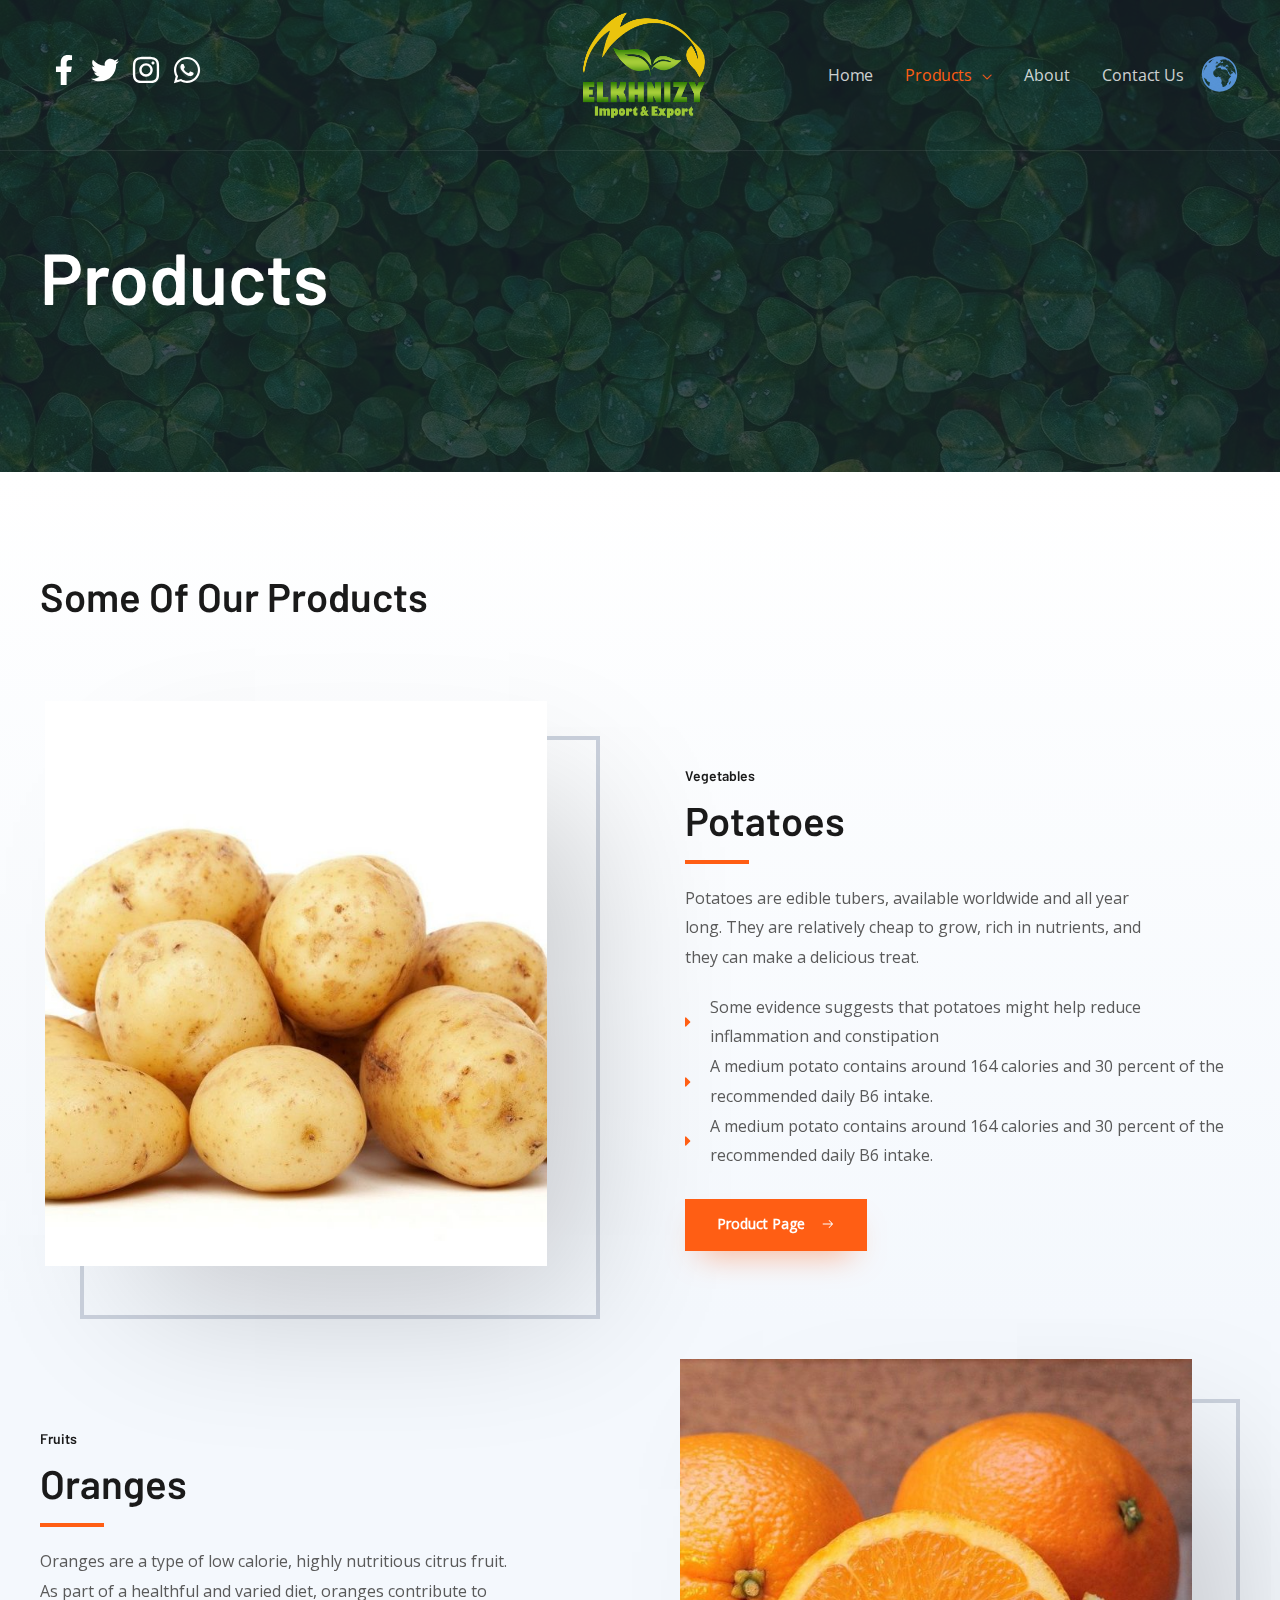
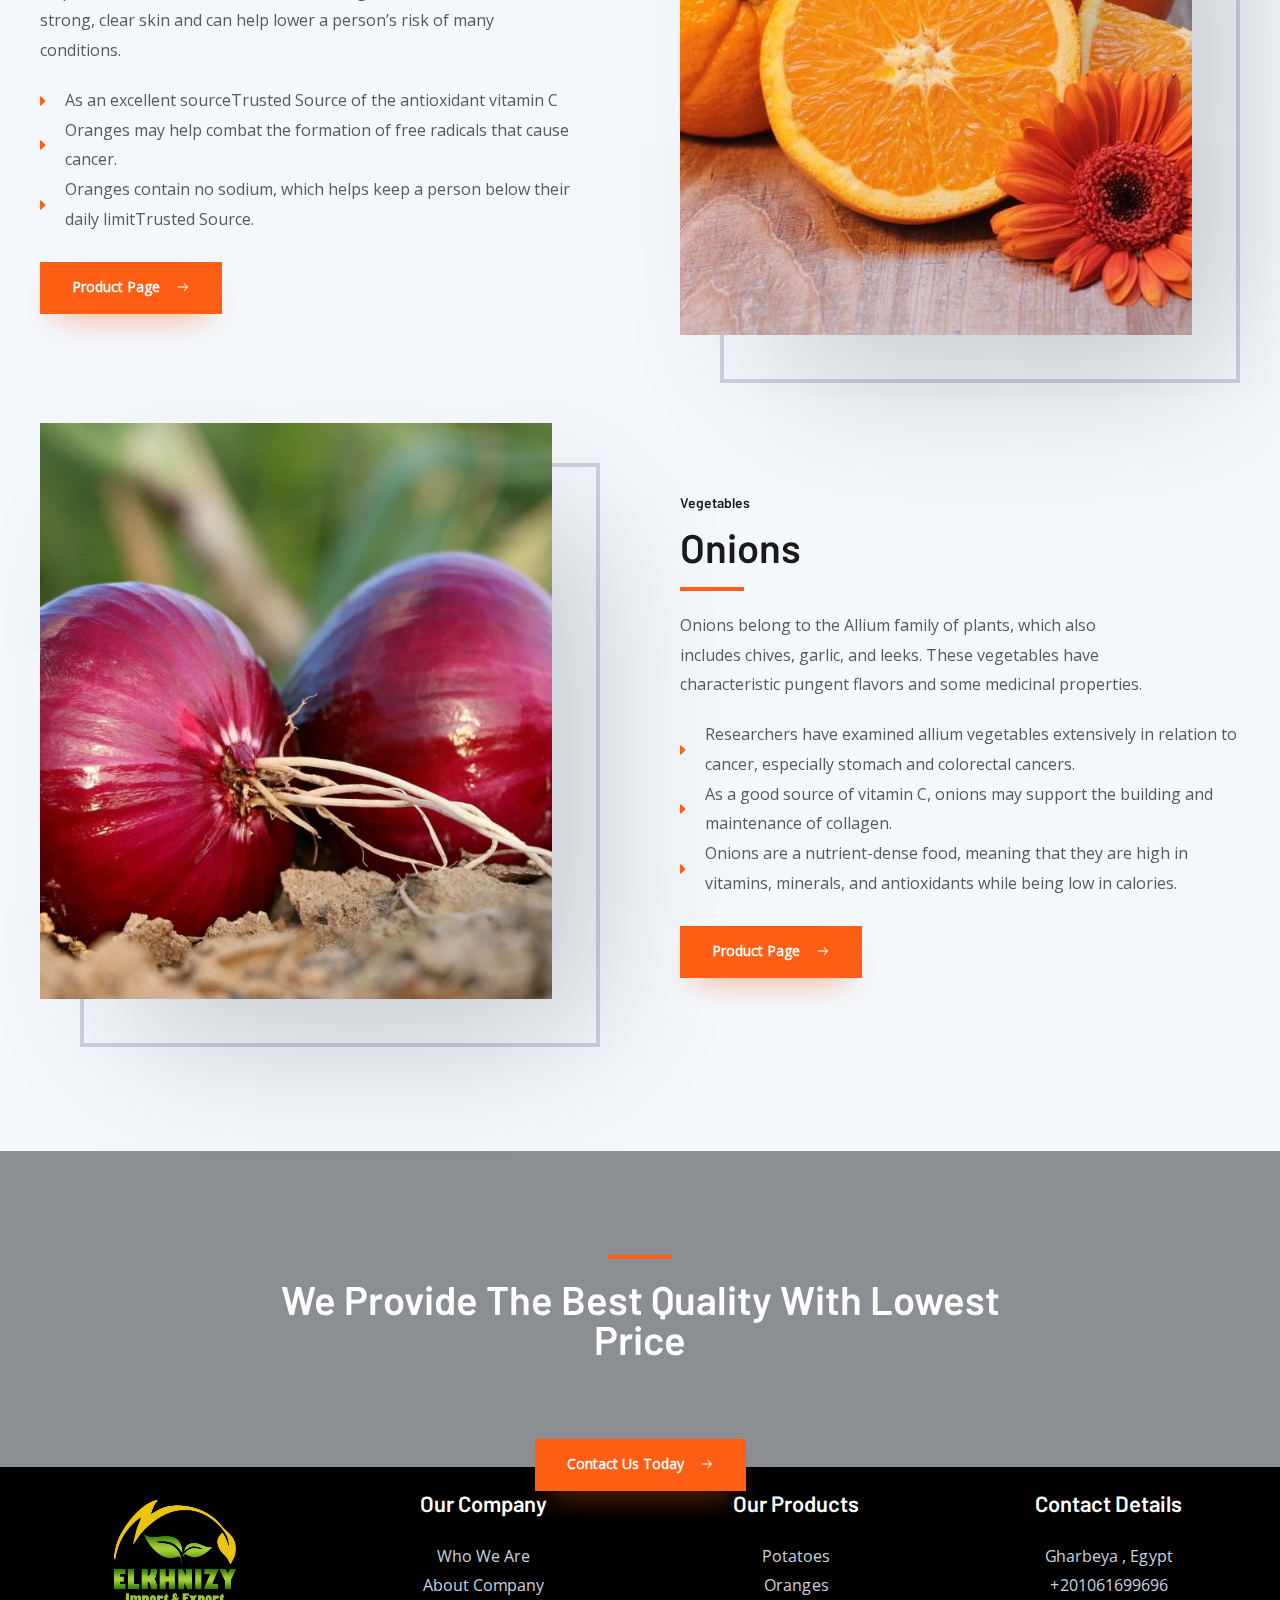
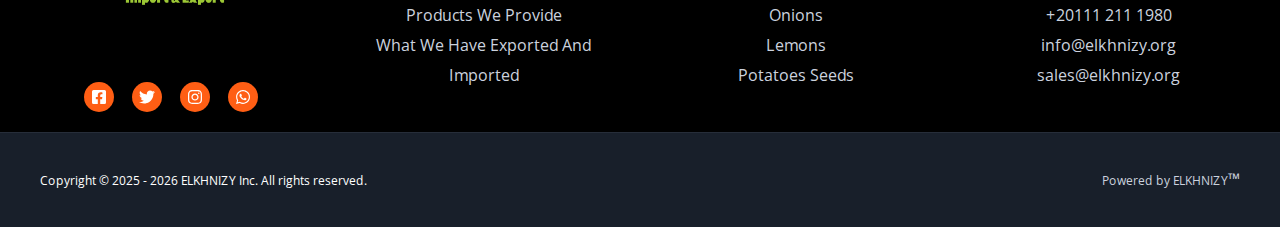
<file: products/index.htm>
﻿<!DOCTYPE html>
<html dir="ltr" lang="en" prefix="og: https://ogp.me/ns#">
  <head>
    <meta charset="UTF-8" />
    <meta name="viewport" content="width=device-width, initial-scale=1" />
    <link rel="profile" href="https://gmpg.org/xfn/11" />

    <title>ELKHNIZY - Products | Potatoes, Oranges, Onions, etc. |</title>

    <!-- All in One SEO 4.2.5.1 - aioseo.com -->
    <meta
      name="description"
      content="Products Some Of Our Products Vegetables Potatoes Potatoes are edible tubers, available worldwide and all year long. They are relatively cheap to grow, rich in nutrients, and they can make a delicious treat. Some evidence suggests that potatoes might help reduce inflammation and constipation A medium potato contains around 164 calories and 30 percent of"
    />
    <meta name="robots" content="max-image-preview:large" />
    <meta name="google-site-verification" content="elkhnizy.org" />
    <link rel="canonical" href="index.htm" />
    <meta name="generator" content="All in One SEO (AIOSEO) 4.2.5.1 " />
    <meta property="og:locale" content="en_US" />
    <meta
      property="og:site_name"
      content="ELKHNIZY - For Import And Export | Egyptian Fresh Fruits And Vegetables - Potatoes Seeds |"
    />
    <meta property="og:type" content="article" />
    <meta
      property="og:title"
      content="ELKHNIZY - Products | Potatoes, Oranges, Onions, etc. |"
    />
    <meta
      property="og:description"
      content="Products Some Of Our Products Vegetables Potatoes Potatoes are edible tubers, available worldwide and all year long. They are relatively cheap to grow, rich in nutrients, and they can make a delicious treat. Some evidence suggests that potatoes might help reduce inflammation and constipation A medium potato contains around 164 calories and 30 percent of"
    />
    <meta property="og:url" content="https://www.elkhnizy.org/products/" />
    <meta
      property="og:image"
      content="https://www.elkhnizy.org/wp-content/uploads/2021/07/elkhnizy-Logo_No-background_1.png"
    />
    <meta
      property="og:image:secure_url"
      content="https://www.elkhnizy.org/wp-content/uploads/2021/07/elkhnizy-Logo_No-background_1.png"
    />
    <meta
      property="article:published_time"
      content="2017-07-12T05:54:02+00:00"
    />
    <meta
      property="article:modified_time"
      content="2021-09-17T14:16:27+00:00"
    />
    <meta
      property="article:publisher"
      content="https://www.facebook.com/Elkhnizy-For-Import-And-Export-102176812685101/"
    />
    <meta name="twitter:card" content="summary" />
    <meta name="twitter:site" content="@elkhnizyy" />
    <meta
      name="twitter:title"
      content="ELKHNIZY - Products | Potatoes, Oranges, Onions, etc. |"
    />
    <meta
      name="twitter:description"
      content="Products Some Of Our Products Vegetables Potatoes Potatoes are edible tubers, available worldwide and all year long. They are relatively cheap to grow, rich in nutrients, and they can make a delicious treat. Some evidence suggests that potatoes might help reduce inflammation and constipation A medium potato contains around 164 calories and 30 percent of"
    />
    <meta name="twitter:creator" content="@elkhnizyy" />
    <meta
      name="twitter:image"
      content="https://www.elkhnizy.org/wp-content/uploads/2021/07/elkhnizy-Logo_No-background_1.png"
    />
    <meta name="google" content="nositelinkssearchbox" />
    <script type="application/ld+json" class="aioseo-schema">
      {
        "@context": "https:\/\/schema.org",
        "@graph": [
          {
            "@type": "BreadcrumbList",
            "@id": "https:\/\/www.elkhnizy.org\/products\/#breadcrumblist",
            "itemListElement": [
              {
                "@type": "ListItem",
                "@id": "https:\/\/www.elkhnizy.org\/#listItem",
                "position": 1,
                "item": {
                  "@type": "WebPage",
                  "@id": "https:\/\/www.elkhnizy.org\/",
                  "name": "Home",
                  "description": "ELKHNIZY - Export Egyptian Fresh Fruits And Vegetables | Potatoes, Oranges, Onion, etc. | - Import Potatoes Seeds | Spunta, Cara, etc. |",
                  "url": "https:\/\/www.elkhnizy.org\/"
                },
                "nextItem": "https:\/\/www.elkhnizy.org\/products\/#listItem"
              },
              {
                "@type": "ListItem",
                "@id": "https:\/\/www.elkhnizy.org\/products\/#listItem",
                "position": 2,
                "item": {
                  "@type": "WebPage",
                  "@id": "https:\/\/www.elkhnizy.org\/products\/",
                  "name": "Products",
                  "description": "Products Some Of Our Products Vegetables Potatoes Potatoes are edible tubers, available worldwide and all year long. They are relatively cheap to grow, rich in nutrients, and they can make a delicious treat. Some evidence suggests that potatoes might help reduce inflammation and constipation A medium potato contains around 164 calories and 30 percent of",
                  "url": "https:\/\/www.elkhnizy.org\/products\/"
                },
                "previousItem": "https:\/\/www.elkhnizy.org\/#listItem"
              }
            ]
          },
          {
            "@type": "Organization",
            "@id": "https:\/\/www.elkhnizy.org\/#organization",
            "name": "ELKHNIZY",
            "url": "https:\/\/www.elkhnizy.org\/",
            "logo": {
              "@type": "ImageObject",
              "url": "https:\/\/www.elkhnizy.org\/wp-content\/uploads\/2021\/07\/elkhnizy-Logo_No-background_1.png",
              "@id": "https:\/\/www.elkhnizy.org\/#organizationLogo",
              "caption": "ELKHNIZY Logo White Slogan"
            },
            "image": {
              "@id": "https:\/\/www.elkhnizy.org\/#organizationLogo"
            },
            "sameAs": [
              "https:\/\/facebook.com\/elkhnizyy",
              "https:\/\/twitter.com\/elkhnizyy",
              "https:\/\/instagram.com\/elkhnizyy"
            ],
            "contactPoint": {
              "@type": "ContactPoint",
              "telephone": "+201061699696",
              "contactType": "Sales"
            }
          },
          {
            "@type": "WebSite",
            "@id": "https:\/\/www.elkhnizy.org\/#website",
            "url": "https:\/\/www.elkhnizy.org\/",
            "name": "ELKHNIZY",
            "description": "For Import And Export | Egyptian Fresh Fruits And Vegetables - Potatoes Seeds |",
            "inLanguage": "en",
            "publisher": {
              "@id": "https:\/\/www.elkhnizy.org\/#organization"
            }
          },
          {
            "@type": "WebPage",
            "@id": "https:\/\/www.elkhnizy.org\/products\/#webpage",
            "url": "https:\/\/www.elkhnizy.org\/products\/",
            "name": "ELKHNIZY - Products | Potatoes, Oranges, Onions, etc. |",
            "description": "Products Some Of Our Products Vegetables Potatoes Potatoes are edible tubers, available worldwide and all year long. They are relatively cheap to grow, rich in nutrients, and they can make a delicious treat. Some evidence suggests that potatoes might help reduce inflammation and constipation A medium potato contains around 164 calories and 30 percent of",
            "inLanguage": "en",
            "isPartOf": { "@id": "https:\/\/www.elkhnizy.org\/#website" },
            "breadcrumb": {
              "@id": "https:\/\/www.elkhnizy.org\/products\/#breadcrumblist"
            },
            "datePublished": "2017-07-12T05:54:02+00:00",
            "dateModified": "2021-09-17T14:16:27+00:00"
          }
        ]
      }
    </script>
    <!-- All in One SEO -->

    <link rel="dns-prefetch" href="//fonts.googleapis.com" />
    <link rel="dns-prefetch" href="//s.w.org" />
    <link
      rel="alternate"
      type="application/rss+xml"
      title="ELKHNIZY &raquo; Feed"
      href="../feed/index.htm"
    />
    <link
      rel="alternate"
      type="application/rss+xml"
      title="ELKHNIZY &raquo; Comments Feed"
      href="../comments/feed/index.htm"
    />
    <!-- This site uses the Google Analytics by MonsterInsights plugin v8.9.0 - Using Analytics tracking - https://www.monsterinsights.com/ -->
    <script
      src="../gtag/js?id=UA-204704110-1"
      data-cfasync="false"
      data-wpfc-render="false"
      async=""
    ></script>
    <script data-cfasync="false" data-wpfc-render="false">
      var mi_version = "8.9.0";
      var mi_track_user = true;
      var mi_no_track_reason = "";

      var disableStrs = ["ga-disable-UA-204704110-1"];

      /* Function to detect opted out users */
      function __gtagTrackerIsOptedOut() {
        for (var index = 0; index < disableStrs.length; index++) {
          if (document.cookie.indexOf(disableStrs[index] + "=true") > -1) {
            return true;
          }
        }

        return false;
      }

      /* Disable tracking if the opt-out cookie exists. */
      if (__gtagTrackerIsOptedOut()) {
        for (var index = 0; index < disableStrs.length; index++) {
          window[disableStrs[index]] = true;
        }
      }

      /* Opt-out function */
      function __gtagTrackerOptout() {
        for (var index = 0; index < disableStrs.length; index++) {
          document.cookie =
            disableStrs[index] +
            "=true; expires=Thu, 31 Dec 2099 23:59:59 UTC; path=/";
          window[disableStrs[index]] = true;
        }
      }

      if ("undefined" === typeof gaOptout) {
        function gaOptout() {
          __gtagTrackerOptout();
        }
      }
      window.dataLayer = window.dataLayer || [];

      window.MonsterInsightsDualTracker = {
        helpers: {},
        trackers: {},
      };
      if (mi_track_user) {
        function __gtagDataLayer() {
          dataLayer.push(arguments);
        }

        function __gtagTracker(type, name, parameters) {
          if (!parameters) {
            parameters = {};
          }

          if (parameters.send_to) {
            __gtagDataLayer.apply(null, arguments);
            return;
          }

          if (type === "event") {
            parameters.send_to = monsterinsights_frontend.ua;
            __gtagDataLayer(type, name, parameters);
          } else {
            __gtagDataLayer.apply(null, arguments);
          }
        }

        __gtagTracker("js", new Date());
        __gtagTracker("set", {
          "developer_id.dZGIzZG": true,
        });
        __gtagTracker("config", "UA-204704110-1", {
          forceSSL: "true",
          link_attribution: "true",
        });
        window.gtag = __gtagTracker;
        (function () {
          /* https://developers.google.com/analytics/devguides/collection/analyticsjs/ */
          /* ga and __gaTracker compatibility shim. */
          var noopfn = function () {
            return null;
          };
          var newtracker = function () {
            return new Tracker();
          };
          var Tracker = function () {
            return null;
          };
          var p = Tracker.prototype;
          p.get = noopfn;
          p.set = noopfn;
          p.send = function () {
            var args = Array.prototype.slice.call(arguments);
            args.unshift("send");
            __gaTracker.apply(null, args);
          };
          var __gaTracker = function () {
            var len = arguments.length;
            if (len === 0) {
              return;
            }
            var f = arguments[len - 1];
            if (
              typeof f !== "object" ||
              f === null ||
              typeof f.hitCallback !== "function"
            ) {
              if ("send" === arguments[0]) {
                var hitConverted,
                  hitObject = false,
                  action;
                if ("event" === arguments[1]) {
                  if ("undefined" !== typeof arguments[3]) {
                    hitObject = {
                      eventAction: arguments[3],
                      eventCategory: arguments[2],
                      eventLabel: arguments[4],
                      value: arguments[5] ? arguments[5] : 1,
                    };
                  }
                }
                if ("pageview" === arguments[1]) {
                  if ("undefined" !== typeof arguments[2]) {
                    hitObject = {
                      eventAction: "page_view",
                      page_path: arguments[2],
                    };
                  }
                }
                if (typeof arguments[2] === "object") {
                  hitObject = arguments[2];
                }
                if (typeof arguments[5] === "object") {
                  Object.assign(hitObject, arguments[5]);
                }
                if ("undefined" !== typeof arguments[1].hitType) {
                  hitObject = arguments[1];
                  if ("pageview" === hitObject.hitType) {
                    hitObject.eventAction = "page_view";
                  }
                }
                if (hitObject) {
                  action =
                    "timing" === arguments[1].hitType
                      ? "timing_complete"
                      : hitObject.eventAction;
                  hitConverted = mapArgs(hitObject);
                  __gtagTracker("event", action, hitConverted);
                }
              }
              return;
            }

            function mapArgs(args) {
              var arg,
                hit = {};
              var gaMap = {
                eventCategory: "event_category",
                eventAction: "event_action",
                eventLabel: "event_label",
                eventValue: "event_value",
                nonInteraction: "non_interaction",
                timingCategory: "event_category",
                timingVar: "name",
                timingValue: "value",
                timingLabel: "event_label",
                page: "page_path",
                location: "page_location",
                title: "page_title",
              };
              for (arg in args) {
                if (
                  !(!args.hasOwnProperty(arg) || !gaMap.hasOwnProperty(arg))
                ) {
                  hit[gaMap[arg]] = args[arg];
                } else {
                  hit[arg] = args[arg];
                }
              }
              return hit;
            }

            try {
              f.hitCallback();
            } catch (ex) {}
          };
          __gaTracker.create = newtracker;
          __gaTracker.getByName = newtracker;
          __gaTracker.getAll = function () {
            return [];
          };
          __gaTracker.remove = noopfn;
          __gaTracker.loaded = true;
          window["__gaTracker"] = __gaTracker;
        })();
      } else {
        console.log("");
        (function () {
          function __gtagTracker() {
            return null;
          }

          window["__gtagTracker"] = __gtagTracker;
          window["gtag"] = __gtagTracker;
        })();
      }
    </script>
    <!-- / Google Analytics by MonsterInsights -->
    <style type="text/css" media="all">
      @font-face {
        font-family: "Barlow";
        font-display: block;
        font-style: normal;
        font-weight: 600;
        font-display: swap;
        src: url(../s/barlow/v12/7cHqv4kjgoGqM7E30-8s6Fostz0rdom9.woff2)
          format("woff2");
        unicode-range: U+0102-0103, U+0110-0111, U+0128-0129, U+0168-0169,
          U+01A0-01A1, U+01AF-01B0, U+1EA0-1EF9, U+20AB;
      }
      @font-face {
        font-family: "Barlow";
        font-display: block;
        font-style: normal;
        font-weight: 600;
        font-display: swap;
        src: url(../s/barlow/v12/7cHqv4kjgoGqM7E30-8s6Vostz0rdom9.woff2)
          format("woff2");
        unicode-range: U+0100-024F, U+0259, U+1E00-1EFF, U+2020, U+20A0-20AB,
          U+20AD-20CF, U+2113, U+2C60-2C7F, U+A720-A7FF;
      }
      @font-face {
        font-family: "Barlow";
        font-display: block;
        font-style: normal;
        font-weight: 600;
        font-display: swap;
        src: url(../s/barlow/v12/7cHqv4kjgoGqM7E30-8s51ostz0rdg.woff2)
          format("woff2");
        unicode-range: U+0000-00FF, U+0131, U+0152-0153, U+02BB-02BC, U+02C6,
          U+02DA, U+02DC, U+2000-206F, U+2074, U+20AC, U+2122, U+2191, U+2193,
          U+2212, U+2215, U+FEFF, U+FFFD;
      }
      @font-face {
        font-family: "Open Sans";
        font-display: block;
        font-style: normal;
        font-weight: 400;
        font-stretch: 100%;
        font-display: swap;
        src: url(../s/opensans/v34/memSYaGs126MiZpBA-UvWbX2vVnXBbObj2OVZyOOSr4dVJWUgsjZ0B4taVQUwaEQbjB_mQ.woff)
          format("woff");
        unicode-range: U+0460-052F, U+1C80-1C88, U+20B4, U+2DE0-2DFF,
          U+A640-A69F, U+FE2E-FE2F;
      }
      @font-face {
        font-family: "Open Sans";
        font-display: block;
        font-style: normal;
        font-weight: 400;
        font-stretch: 100%;
        font-display: swap;
        src: url(../s/opensans/v34/memSYaGs126MiZpBA-UvWbX2vVnXBbObj2OVZyOOSr4dVJWUgsjZ0B4kaVQUwaEQbjB_mQ.woff)
          format("woff");
        unicode-range: U+0301, U+0400-045F, U+0490-0491, U+04B0-04B1, U+2116;
      }
      @font-face {
        font-family: "Open Sans";
        font-display: block;
        font-style: normal;
        font-weight: 400;
        font-stretch: 100%;
        font-display: swap;
        src: url(../s/opensans/v34/memSYaGs126MiZpBA-UvWbX2vVnXBbObj2OVZyOOSr4dVJWUgsjZ0B4saVQUwaEQbjB_mQ.woff)
          format("woff");
        unicode-range: U+1F00-1FFF;
      }
      @font-face {
        font-family: "Open Sans";
        font-display: block;
        font-style: normal;
        font-weight: 400;
        font-stretch: 100%;
        font-display: swap;
        src: url(../s/opensans/v34/memSYaGs126MiZpBA-UvWbX2vVnXBbObj2OVZyOOSr4dVJWUgsjZ0B4jaVQUwaEQbjB_mQ.woff)
          format("woff");
        unicode-range: U+0370-03FF;
      }
      @font-face {
        font-family: "Open Sans";
        font-display: block;
        font-style: normal;
        font-weight: 400;
        font-stretch: 100%;
        font-display: swap;
        src: url(../s/opensans/v34/memSYaGs126MiZpBA-UvWbX2vVnXBbObj2OVZyOOSr4dVJWUgsjZ0B4iaVQUwaEQbjB_mQ.woff)
          format("woff");
        unicode-range: U+0590-05FF, U+200C-2010, U+20AA, U+25CC, U+FB1D-FB4F;
      }
      @font-face {
        font-family: "Open Sans";
        font-display: block;
        font-style: normal;
        font-weight: 400;
        font-stretch: 100%;
        font-display: swap;
        src: url(../s/opensans/v34/memSYaGs126MiZpBA-UvWbX2vVnXBbObj2OVZyOOSr4dVJWUgsjZ0B4vaVQUwaEQbjB_mQ.woff)
          format("woff");
        unicode-range: U+0102-0103, U+0110-0111, U+0128-0129, U+0168-0169,
          U+01A0-01A1, U+01AF-01B0, U+1EA0-1EF9, U+20AB;
      }
      @font-face {
        font-family: "Open Sans";
        font-display: block;
        font-style: normal;
        font-weight: 400;
        font-stretch: 100%;
        font-display: swap;
        src: url(../s/opensans/v34/memSYaGs126MiZpBA-UvWbX2vVnXBbObj2OVZyOOSr4dVJWUgsjZ0B4uaVQUwaEQbjB_mQ.woff)
          format("woff");
        unicode-range: U+0100-024F, U+0259, U+1E00-1EFF, U+2020, U+20A0-20AB,
          U+20AD-20CF, U+2113, U+2C60-2C7F, U+A720-A7FF;
      }
      @font-face {
        font-family: "Open Sans";
        font-display: block;
        font-style: normal;
        font-weight: 400;
        font-stretch: 100%;
        font-display: swap;
        src: url(../s/opensans/v34/memSYaGs126MiZpBA-UvWbX2vVnXBbObj2OVZyOOSr4dVJWUgsjZ0B4gaVQUwaEQbjA.woff)
          format("woff");
        unicode-range: U+0000-00FF, U+0131, U+0152-0153, U+02BB-02BC, U+02C6,
          U+02DA, U+02DC, U+2000-206F, U+2074, U+20AC, U+2122, U+2191, U+2193,
          U+2212, U+2215, U+FEFF, U+FFFD;
      }
      @font-face {
        font-family: "Roboto";
        font-style: italic;
        font-weight: 100;
        font-display: swap;
        src: url(../s/roboto/v30/KFOiCnqEu92Fr1Mu51QrEz0dL-vwnYh2eg.woff2)
          format("woff2");
        unicode-range: U+0460-052F, U+1C80-1C88, U+20B4, U+2DE0-2DFF,
          U+A640-A69F, U+FE2E-FE2F;
      }
      @font-face {
        font-family: "Roboto";
        font-style: italic;
        font-weight: 100;
        font-display: swap;
        src: url(../s/roboto/v30/KFOiCnqEu92Fr1Mu51QrEzQdL-vwnYh2eg.woff2)
          format("woff2");
        unicode-range: U+0301, U+0400-045F, U+0490-0491, U+04B0-04B1, U+2116;
      }
      @font-face {
        font-family: "Roboto";
        font-style: italic;
        font-weight: 100;
        font-display: swap;
        src: url(../s/roboto/v30/KFOiCnqEu92Fr1Mu51QrEzwdL-vwnYh2eg.woff2)
          format("woff2");
        unicode-range: U+1F00-1FFF;
      }
      @font-face {
        font-family: "Roboto";
        font-style: italic;
        font-weight: 100;
        font-display: swap;
        src: url(../s/roboto/v30/KFOiCnqEu92Fr1Mu51QrEzMdL-vwnYh2eg.woff2)
          format("woff2");
        unicode-range: U+0370-03FF;
      }
      @font-face {
        font-family: "Roboto";
        font-style: italic;
        font-weight: 100;
        font-display: swap;
        src: url(../s/roboto/v30/KFOiCnqEu92Fr1Mu51QrEz8dL-vwnYh2eg.woff2)
          format("woff2");
        unicode-range: U+0102-0103, U+0110-0111, U+0128-0129, U+0168-0169,
          U+01A0-01A1, U+01AF-01B0, U+1EA0-1EF9, U+20AB;
      }
      @font-face {
        font-family: "Roboto";
        font-style: italic;
        font-weight: 100;
        font-display: swap;
        src: url(../s/roboto/v30/KFOiCnqEu92Fr1Mu51QrEz4dL-vwnYh2eg.woff2)
          format("woff2");
        unicode-range: U+0100-024F, U+0259, U+1E00-1EFF, U+2020, U+20A0-20AB,
          U+20AD-20CF, U+2113, U+2C60-2C7F, U+A720-A7FF;
      }
      @font-face {
        font-family: "Roboto";
        font-style: italic;
        font-weight: 100;
        font-display: swap;
        src: url(../s/roboto/v30/KFOiCnqEu92Fr1Mu51QrEzAdL-vwnYg.woff2)
          format("woff2");
        unicode-range: U+0000-00FF, U+0131, U+0152-0153, U+02BB-02BC, U+02C6,
          U+02DA, U+02DC, U+2000-206F, U+2074, U+20AC, U+2122, U+2191, U+2193,
          U+2212, U+2215, U+FEFF, U+FFFD;
      }
      @font-face {
        font-family: "Roboto";
        font-style: italic;
        font-weight: 300;
        font-display: swap;
        src: url(../s/roboto/v30/KFOjCnqEu92Fr1Mu51TjASc3CsTYl4BOQ3o.woff2)
          format("woff2");
        unicode-range: U+0460-052F, U+1C80-1C88, U+20B4, U+2DE0-2DFF,
          U+A640-A69F, U+FE2E-FE2F;
      }
      @font-face {
        font-family: "Roboto";
        font-style: italic;
        font-weight: 300;
        font-display: swap;
        src: url(../s/roboto/v30/KFOjCnqEu92Fr1Mu51TjASc-CsTYl4BOQ3o.woff2)
          format("woff2");
        unicode-range: U+0301, U+0400-045F, U+0490-0491, U+04B0-04B1, U+2116;
      }
      @font-face {
        font-family: "Roboto";
        font-style: italic;
        font-weight: 300;
        font-display: swap;
        src: url(../s/roboto/v30/KFOjCnqEu92Fr1Mu51TjASc2CsTYl4BOQ3o.woff2)
          format("woff2");
        unicode-range: U+1F00-1FFF;
      }
      @font-face {
        font-family: "Roboto";
        font-style: italic;
        font-weight: 300;
        font-display: swap;
        src: url(../s/roboto/v30/KFOjCnqEu92Fr1Mu51TjASc5CsTYl4BOQ3o.woff2)
          format("woff2");
        unicode-range: U+0370-03FF;
      }
      @font-face {
        font-family: "Roboto";
        font-style: italic;
        font-weight: 300;
        font-display: swap;
        src: url(../s/roboto/v30/KFOjCnqEu92Fr1Mu51TjASc1CsTYl4BOQ3o.woff2)
          format("woff2");
        unicode-range: U+0102-0103, U+0110-0111, U+0128-0129, U+0168-0169,
          U+01A0-01A1, U+01AF-01B0, U+1EA0-1EF9, U+20AB;
      }
      @font-face {
        font-family: "Roboto";
        font-style: italic;
        font-weight: 300;
        font-display: swap;
        src: url(../s/roboto/v30/KFOjCnqEu92Fr1Mu51TjASc0CsTYl4BOQ3o.woff2)
          format("woff2");
        unicode-range: U+0100-024F, U+0259, U+1E00-1EFF, U+2020, U+20A0-20AB,
          U+20AD-20CF, U+2113, U+2C60-2C7F, U+A720-A7FF;
      }
      @font-face {
        font-family: "Roboto";
        font-style: italic;
        font-weight: 300;
        font-display: swap;
        src: url(../s/roboto/v30/KFOjCnqEu92Fr1Mu51TjASc6CsTYl4BO.woff2)
          format("woff2");
        unicode-range: U+0000-00FF, U+0131, U+0152-0153, U+02BB-02BC, U+02C6,
          U+02DA, U+02DC, U+2000-206F, U+2074, U+20AC, U+2122, U+2191, U+2193,
          U+2212, U+2215, U+FEFF, U+FFFD;
      }
      @font-face {
        font-family: "Roboto";
        font-style: italic;
        font-weight: 400;
        font-display: swap;
        src: url(../s/roboto/v30/KFOkCnqEu92Fr1Mu51xFIzIXKMnyrYk.woff2)
          format("woff2");
        unicode-range: U+0460-052F, U+1C80-1C88, U+20B4, U+2DE0-2DFF,
          U+A640-A69F, U+FE2E-FE2F;
      }
      @font-face {
        font-family: "Roboto";
        font-style: italic;
        font-weight: 400;
        font-display: swap;
        src: url(../s/roboto/v30/KFOkCnqEu92Fr1Mu51xMIzIXKMnyrYk.woff2)
          format("woff2");
        unicode-range: U+0301, U+0400-045F, U+0490-0491, U+04B0-04B1, U+2116;
      }
      @font-face {
        font-family: "Roboto";
        font-style: italic;
        font-weight: 400;
        font-display: swap;
        src: url(../s/roboto/v30/KFOkCnqEu92Fr1Mu51xEIzIXKMnyrYk.woff2)
          format("woff2");
        unicode-range: U+1F00-1FFF;
      }
      @font-face {
        font-family: "Roboto";
        font-style: italic;
        font-weight: 400;
        font-display: swap;
        src: url(../s/roboto/v30/KFOkCnqEu92Fr1Mu51xLIzIXKMnyrYk.woff2)
          format("woff2");
        unicode-range: U+0370-03FF;
      }
      @font-face {
        font-family: "Roboto";
        font-style: italic;
        font-weight: 400;
        font-display: swap;
        src: url(../s/roboto/v30/KFOkCnqEu92Fr1Mu51xHIzIXKMnyrYk.woff2)
          format("woff2");
        unicode-range: U+0102-0103, U+0110-0111, U+0128-0129, U+0168-0169,
          U+01A0-01A1, U+01AF-01B0, U+1EA0-1EF9, U+20AB;
      }
      @font-face {
        font-family: "Roboto";
        font-style: italic;
        font-weight: 400;
        font-display: swap;
        src: url(../s/roboto/v30/KFOkCnqEu92Fr1Mu51xGIzIXKMnyrYk.woff2)
          format("woff2");
        unicode-range: U+0100-024F, U+0259, U+1E00-1EFF, U+2020, U+20A0-20AB,
          U+20AD-20CF, U+2113, U+2C60-2C7F, U+A720-A7FF;
      }
      @font-face {
        font-family: "Roboto";
        font-style: italic;
        font-weight: 400;
        font-display: swap;
        src: url(../s/roboto/v30/KFOkCnqEu92Fr1Mu51xIIzIXKMny.woff2)
          format("woff2");
        unicode-range: U+0000-00FF, U+0131, U+0152-0153, U+02BB-02BC, U+02C6,
          U+02DA, U+02DC, U+2000-206F, U+2074, U+20AC, U+2122, U+2191, U+2193,
          U+2212, U+2215, U+FEFF, U+FFFD;
      }
      @font-face {
        font-family: "Roboto";
        font-style: italic;
        font-weight: 500;
        font-display: swap;
        src: url(../s/roboto/v30/KFOjCnqEu92Fr1Mu51S7ACc3CsTYl4BOQ3o.woff2)
          format("woff2");
        unicode-range: U+0460-052F, U+1C80-1C88, U+20B4, U+2DE0-2DFF,
          U+A640-A69F, U+FE2E-FE2F;
      }
      @font-face {
        font-family: "Roboto";
        font-style: italic;
        font-weight: 500;
        font-display: swap;
        src: url(../s/roboto/v30/KFOjCnqEu92Fr1Mu51S7ACc-CsTYl4BOQ3o.woff2)
          format("woff2");
        unicode-range: U+0301, U+0400-045F, U+0490-0491, U+04B0-04B1, U+2116;
      }
      @font-face {
        font-family: "Roboto";
        font-style: italic;
        font-weight: 500;
        font-display: swap;
        src: url(../s/roboto/v30/KFOjCnqEu92Fr1Mu51S7ACc2CsTYl4BOQ3o.woff2)
          format("woff2");
        unicode-range: U+1F00-1FFF;
      }
      @font-face {
        font-family: "Roboto";
        font-style: italic;
        font-weight: 500;
        font-display: swap;
        src: url(../s/roboto/v30/KFOjCnqEu92Fr1Mu51S7ACc5CsTYl4BOQ3o.woff2)
          format("woff2");
        unicode-range: U+0370-03FF;
      }
      @font-face {
        font-family: "Roboto";
        font-style: italic;
        font-weight: 500;
        font-display: swap;
        src: url(../s/roboto/v30/KFOjCnqEu92Fr1Mu51S7ACc1CsTYl4BOQ3o.woff2)
          format("woff2");
        unicode-range: U+0102-0103, U+0110-0111, U+0128-0129, U+0168-0169,
          U+01A0-01A1, U+01AF-01B0, U+1EA0-1EF9, U+20AB;
      }
      @font-face {
        font-family: "Roboto";
        font-style: italic;
        font-weight: 500;
        font-display: swap;
        src: url(../s/roboto/v30/KFOjCnqEu92Fr1Mu51S7ACc0CsTYl4BOQ3o.woff2)
          format("woff2");
        unicode-range: U+0100-024F, U+0259, U+1E00-1EFF, U+2020, U+20A0-20AB,
          U+20AD-20CF, U+2113, U+2C60-2C7F, U+A720-A7FF;
      }
      @font-face {
        font-family: "Roboto";
        font-style: italic;
        font-weight: 500;
        font-display: swap;
        src: url(../s/roboto/v30/KFOjCnqEu92Fr1Mu51S7ACc6CsTYl4BO.woff2)
          format("woff2");
        unicode-range: U+0000-00FF, U+0131, U+0152-0153, U+02BB-02BC, U+02C6,
          U+02DA, U+02DC, U+2000-206F, U+2074, U+20AC, U+2122, U+2191, U+2193,
          U+2212, U+2215, U+FEFF, U+FFFD;
      }
      @font-face {
        font-family: "Roboto";
        font-style: italic;
        font-weight: 700;
        font-display: swap;
        src: url(../s/roboto/v30/KFOjCnqEu92Fr1Mu51TzBic3CsTYl4BOQ3o.woff2)
          format("woff2");
        unicode-range: U+0460-052F, U+1C80-1C88, U+20B4, U+2DE0-2DFF,
          U+A640-A69F, U+FE2E-FE2F;
      }
      @font-face {
        font-family: "Roboto";
        font-style: italic;
        font-weight: 700;
        font-display: swap;
        src: url(../s/roboto/v30/KFOjCnqEu92Fr1Mu51TzBic-CsTYl4BOQ3o.woff2)
          format("woff2");
        unicode-range: U+0301, U+0400-045F, U+0490-0491, U+04B0-04B1, U+2116;
      }
      @font-face {
        font-family: "Roboto";
        font-style: italic;
        font-weight: 700;
        font-display: swap;
        src: url(../s/roboto/v30/KFOjCnqEu92Fr1Mu51TzBic2CsTYl4BOQ3o.woff2)
          format("woff2");
        unicode-range: U+1F00-1FFF;
      }
      @font-face {
        font-family: "Roboto";
        font-style: italic;
        font-weight: 700;
        font-display: swap;
        src: url(../s/roboto/v30/KFOjCnqEu92Fr1Mu51TzBic5CsTYl4BOQ3o.woff2)
          format("woff2");
        unicode-range: U+0370-03FF;
      }
      @font-face {
        font-family: "Roboto";
        font-style: italic;
        font-weight: 700;
        font-display: swap;
        src: url(../s/roboto/v30/KFOjCnqEu92Fr1Mu51TzBic1CsTYl4BOQ3o.woff2)
          format("woff2");
        unicode-range: U+0102-0103, U+0110-0111, U+0128-0129, U+0168-0169,
          U+01A0-01A1, U+01AF-01B0, U+1EA0-1EF9, U+20AB;
      }
      @font-face {
        font-family: "Roboto";
        font-style: italic;
        font-weight: 700;
        font-display: swap;
        src: url(../s/roboto/v30/KFOjCnqEu92Fr1Mu51TzBic0CsTYl4BOQ3o.woff2)
          format("woff2");
        unicode-range: U+0100-024F, U+0259, U+1E00-1EFF, U+2020, U+20A0-20AB,
          U+20AD-20CF, U+2113, U+2C60-2C7F, U+A720-A7FF;
      }
      @font-face {
        font-family: "Roboto";
        font-style: italic;
        font-weight: 700;
        font-display: swap;
        src: url(../s/roboto/v30/KFOjCnqEu92Fr1Mu51TzBic6CsTYl4BO.woff2)
          format("woff2");
        unicode-range: U+0000-00FF, U+0131, U+0152-0153, U+02BB-02BC, U+02C6,
          U+02DA, U+02DC, U+2000-206F, U+2074, U+20AC, U+2122, U+2191, U+2193,
          U+2212, U+2215, U+FEFF, U+FFFD;
      }
      @font-face {
        font-family: "Roboto";
        font-style: italic;
        font-weight: 900;
        font-display: swap;
        src: url(../s/roboto/v30/KFOjCnqEu92Fr1Mu51TLBCc3CsTYl4BOQ3o.woff2)
          format("woff2");
        unicode-range: U+0460-052F, U+1C80-1C88, U+20B4, U+2DE0-2DFF,
          U+A640-A69F, U+FE2E-FE2F;
      }
      @font-face {
        font-family: "Roboto";
        font-style: italic;
        font-weight: 900;
        font-display: swap;
        src: url(../s/roboto/v30/KFOjCnqEu92Fr1Mu51TLBCc-CsTYl4BOQ3o.woff2)
          format("woff2");
        unicode-range: U+0301, U+0400-045F, U+0490-0491, U+04B0-04B1, U+2116;
      }
      @font-face {
        font-family: "Roboto";
        font-style: italic;
        font-weight: 900;
        font-display: swap;
        src: url(../s/roboto/v30/KFOjCnqEu92Fr1Mu51TLBCc2CsTYl4BOQ3o.woff2)
          format("woff2");
        unicode-range: U+1F00-1FFF;
      }
      @font-face {
        font-family: "Roboto";
        font-style: italic;
        font-weight: 900;
        font-display: swap;
        src: url(../s/roboto/v30/KFOjCnqEu92Fr1Mu51TLBCc5CsTYl4BOQ3o.woff2)
          format("woff2");
        unicode-range: U+0370-03FF;
      }
      @font-face {
        font-family: "Roboto";
        font-style: italic;
        font-weight: 900;
        font-display: swap;
        src: url(../s/roboto/v30/KFOjCnqEu92Fr1Mu51TLBCc1CsTYl4BOQ3o.woff2)
          format("woff2");
        unicode-range: U+0102-0103, U+0110-0111, U+0128-0129, U+0168-0169,
          U+01A0-01A1, U+01AF-01B0, U+1EA0-1EF9, U+20AB;
      }
      @font-face {
        font-family: "Roboto";
        font-style: italic;
        font-weight: 900;
        font-display: swap;
        src: url(../s/roboto/v30/KFOjCnqEu92Fr1Mu51TLBCc0CsTYl4BOQ3o.woff2)
          format("woff2");
        unicode-range: U+0100-024F, U+0259, U+1E00-1EFF, U+2020, U+20A0-20AB,
          U+20AD-20CF, U+2113, U+2C60-2C7F, U+A720-A7FF;
      }
      @font-face {
        font-family: "Roboto";
        font-style: italic;
        font-weight: 900;
        font-display: swap;
        src: url(../s/roboto/v30/KFOjCnqEu92Fr1Mu51TLBCc6CsTYl4BO.woff2)
          format("woff2");
        unicode-range: U+0000-00FF, U+0131, U+0152-0153, U+02BB-02BC, U+02C6,
          U+02DA, U+02DC, U+2000-206F, U+2074, U+20AC, U+2122, U+2191, U+2193,
          U+2212, U+2215, U+FEFF, U+FFFD;
      }
      @font-face {
        font-family: "Roboto";
        font-display: block;
        font-style: normal;
        font-weight: 100;
        font-display: swap;
        src: url(../s/roboto/v30/KFOkCnqEu92Fr1MmgVxFIzIXKMnyrYk.woff2)
          format("woff2");
        unicode-range: U+0460-052F, U+1C80-1C88, U+20B4, U+2DE0-2DFF,
          U+A640-A69F, U+FE2E-FE2F;
      }
      @font-face {
        font-family: "Roboto";
        font-display: block;
        font-style: normal;
        font-weight: 100;
        font-display: swap;
        src: url(../s/roboto/v30/KFOkCnqEu92Fr1MmgVxMIzIXKMnyrYk.woff2)
          format("woff2");
        unicode-range: U+0301, U+0400-045F, U+0490-0491, U+04B0-04B1, U+2116;
      }
      @font-face {
        font-family: "Roboto";
        font-display: block;
        font-style: normal;
        font-weight: 100;
        font-display: swap;
        src: url(../s/roboto/v30/KFOkCnqEu92Fr1MmgVxEIzIXKMnyrYk.woff2)
          format("woff2");
        unicode-range: U+1F00-1FFF;
      }
      @font-face {
        font-family: "Roboto";
        font-display: block;
        font-style: normal;
        font-weight: 100;
        font-display: swap;
        src: url(../s/roboto/v30/KFOkCnqEu92Fr1MmgVxLIzIXKMnyrYk.woff2)
          format("woff2");
        unicode-range: U+0370-03FF;
      }
      @font-face {
        font-family: "Roboto";
        font-display: block;
        font-style: normal;
        font-weight: 100;
        font-display: swap;
        src: url(../s/roboto/v30/KFOkCnqEu92Fr1MmgVxHIzIXKMnyrYk.woff2)
          format("woff2");
        unicode-range: U+0102-0103, U+0110-0111, U+0128-0129, U+0168-0169,
          U+01A0-01A1, U+01AF-01B0, U+1EA0-1EF9, U+20AB;
      }
      @font-face {
        font-family: "Roboto";
        font-display: block;
        font-style: normal;
        font-weight: 100;
        font-display: swap;
        src: url(../s/roboto/v30/KFOkCnqEu92Fr1MmgVxGIzIXKMnyrYk.woff2)
          format("woff2");
        unicode-range: U+0100-024F, U+0259, U+1E00-1EFF, U+2020, U+20A0-20AB,
          U+20AD-20CF, U+2113, U+2C60-2C7F, U+A720-A7FF;
      }
      @font-face {
        font-family: "Roboto";
        font-display: block;
        font-style: normal;
        font-weight: 100;
        font-display: swap;
        src: url(../s/roboto/v30/KFOkCnqEu92Fr1MmgVxIIzIXKMny.woff2)
          format("woff2");
        unicode-range: U+0000-00FF, U+0131, U+0152-0153, U+02BB-02BC, U+02C6,
          U+02DA, U+02DC, U+2000-206F, U+2074, U+20AC, U+2122, U+2191, U+2193,
          U+2212, U+2215, U+FEFF, U+FFFD;
      }
      @font-face {
        font-family: "Roboto";
        font-display: block;
        font-style: normal;
        font-weight: 300;
        font-display: swap;
        src: url(../s/roboto/v30/KFOlCnqEu92Fr1MmSU5fCRc4AMP6lbBP.woff2)
          format("woff2");
        unicode-range: U+0460-052F, U+1C80-1C88, U+20B4, U+2DE0-2DFF,
          U+A640-A69F, U+FE2E-FE2F;
      }
      @font-face {
        font-family: "Roboto";
        font-display: block;
        font-style: normal;
        font-weight: 300;
        font-display: swap;
        src: url(../s/roboto/v30/KFOlCnqEu92Fr1MmSU5fABc4AMP6lbBP.woff2)
          format("woff2");
        unicode-range: U+0301, U+0400-045F, U+0490-0491, U+04B0-04B1, U+2116;
      }
      @font-face {
        font-family: "Roboto";
        font-display: block;
        font-style: normal;
        font-weight: 300;
        font-display: swap;
        src: url(../s/roboto/v30/KFOlCnqEu92Fr1MmSU5fCBc4AMP6lbBP.woff2)
          format("woff2");
        unicode-range: U+1F00-1FFF;
      }
      @font-face {
        font-family: "Roboto";
        font-display: block;
        font-style: normal;
        font-weight: 300;
        font-display: swap;
        src: url(../s/roboto/v30/KFOlCnqEu92Fr1MmSU5fBxc4AMP6lbBP.woff2)
          format("woff2");
        unicode-range: U+0370-03FF;
      }
      @font-face {
        font-family: "Roboto";
        font-display: block;
        font-style: normal;
        font-weight: 300;
        font-display: swap;
        src: url(../s/roboto/v30/KFOlCnqEu92Fr1MmSU5fCxc4AMP6lbBP.woff2)
          format("woff2");
        unicode-range: U+0102-0103, U+0110-0111, U+0128-0129, U+0168-0169,
          U+01A0-01A1, U+01AF-01B0, U+1EA0-1EF9, U+20AB;
      }
      @font-face {
        font-family: "Roboto";
        font-display: block;
        font-style: normal;
        font-weight: 300;
        font-display: swap;
        src: url(../s/roboto/v30/KFOlCnqEu92Fr1MmSU5fChc4AMP6lbBP.woff2)
          format("woff2");
        unicode-range: U+0100-024F, U+0259, U+1E00-1EFF, U+2020, U+20A0-20AB,
          U+20AD-20CF, U+2113, U+2C60-2C7F, U+A720-A7FF;
      }
      @font-face {
        font-family: "Roboto";
        font-display: block;
        font-style: normal;
        font-weight: 300;
        font-display: swap;
        src: url(../s/roboto/v30/KFOlCnqEu92Fr1MmSU5fBBc4AMP6lQ.woff2)
          format("woff2");
        unicode-range: U+0000-00FF, U+0131, U+0152-0153, U+02BB-02BC, U+02C6,
          U+02DA, U+02DC, U+2000-206F, U+2074, U+20AC, U+2122, U+2191, U+2193,
          U+2212, U+2215, U+FEFF, U+FFFD;
      }
      @font-face {
        font-family: "Roboto";
        font-display: block;
        font-style: normal;
        font-weight: 400;
        font-display: swap;
        src: url(../s/roboto/v30/KFOmCnqEu92Fr1Mu72xKKTU1Kvnz.woff2)
          format("woff2");
        unicode-range: U+0460-052F, U+1C80-1C88, U+20B4, U+2DE0-2DFF,
          U+A640-A69F, U+FE2E-FE2F;
      }
      @font-face {
        font-family: "Roboto";
        font-display: block;
        font-style: normal;
        font-weight: 400;
        font-display: swap;
        src: url(../s/roboto/v30/KFOmCnqEu92Fr1Mu5mxKKTU1Kvnz.woff2)
          format("woff2");
        unicode-range: U+0301, U+0400-045F, U+0490-0491, U+04B0-04B1, U+2116;
      }
      @font-face {
        font-family: "Roboto";
        font-display: block;
        font-style: normal;
        font-weight: 400;
        font-display: swap;
        src: url(../s/roboto/v30/KFOmCnqEu92Fr1Mu7mxKKTU1Kvnz.woff2)
          format("woff2");
        unicode-range: U+1F00-1FFF;
      }
      @font-face {
        font-family: "Roboto";
        font-display: block;
        font-style: normal;
        font-weight: 400;
        font-display: swap;
        src: url(../s/roboto/v30/KFOmCnqEu92Fr1Mu4WxKKTU1Kvnz.woff2)
          format("woff2");
        unicode-range: U+0370-03FF;
      }
      @font-face {
        font-family: "Roboto";
        font-display: block;
        font-style: normal;
        font-weight: 400;
        font-display: swap;
        src: url(../s/roboto/v30/KFOmCnqEu92Fr1Mu7WxKKTU1Kvnz.woff2)
          format("woff2");
        unicode-range: U+0102-0103, U+0110-0111, U+0128-0129, U+0168-0169,
          U+01A0-01A1, U+01AF-01B0, U+1EA0-1EF9, U+20AB;
      }
      @font-face {
        font-family: "Roboto";
        font-display: block;
        font-style: normal;
        font-weight: 400;
        font-display: swap;
        src: url(../s/roboto/v30/KFOmCnqEu92Fr1Mu7GxKKTU1Kvnz.woff2)
          format("woff2");
        unicode-range: U+0100-024F, U+0259, U+1E00-1EFF, U+2020, U+20A0-20AB,
          U+20AD-20CF, U+2113, U+2C60-2C7F, U+A720-A7FF;
      }
      @font-face {
        font-family: "Roboto";
        font-display: block;
        font-style: normal;
        font-weight: 400;
        font-display: swap;
        src: url(../s/roboto/v30/KFOmCnqEu92Fr1Mu4mxKKTU1Kg.woff2)
          format("woff2");
        unicode-range: U+0000-00FF, U+0131, U+0152-0153, U+02BB-02BC, U+02C6,
          U+02DA, U+02DC, U+2000-206F, U+2074, U+20AC, U+2122, U+2191, U+2193,
          U+2212, U+2215, U+FEFF, U+FFFD;
      }
      @font-face {
        font-family: "Roboto";
        font-display: block;
        font-style: normal;
        font-weight: 500;
        font-display: swap;
        src: url(../s/roboto/v30/KFOlCnqEu92Fr1MmEU9fCRc4AMP6lbBP.woff2)
          format("woff2");
        unicode-range: U+0460-052F, U+1C80-1C88, U+20B4, U+2DE0-2DFF,
          U+A640-A69F, U+FE2E-FE2F;
      }
      @font-face {
        font-family: "Roboto";
        font-display: block;
        font-style: normal;
        font-weight: 500;
        font-display: swap;
        src: url(../s/roboto/v30/KFOlCnqEu92Fr1MmEU9fABc4AMP6lbBP.woff2)
          format("woff2");
        unicode-range: U+0301, U+0400-045F, U+0490-0491, U+04B0-04B1, U+2116;
      }
      @font-face {
        font-family: "Roboto";
        font-display: block;
        font-style: normal;
        font-weight: 500;
        font-display: swap;
        src: url(../s/roboto/v30/KFOlCnqEu92Fr1MmEU9fCBc4AMP6lbBP.woff2)
          format("woff2");
        unicode-range: U+1F00-1FFF;
      }
      @font-face {
        font-family: "Roboto";
        font-display: block;
        font-style: normal;
        font-weight: 500;
        font-display: swap;
        src: url(../s/roboto/v30/KFOlCnqEu92Fr1MmEU9fBxc4AMP6lbBP.woff2)
          format("woff2");
        unicode-range: U+0370-03FF;
      }
      @font-face {
        font-family: "Roboto";
        font-display: block;
        font-style: normal;
        font-weight: 500;
        font-display: swap;
        src: url(../s/roboto/v30/KFOlCnqEu92Fr1MmEU9fCxc4AMP6lbBP.woff2)
          format("woff2");
        unicode-range: U+0102-0103, U+0110-0111, U+0128-0129, U+0168-0169,
          U+01A0-01A1, U+01AF-01B0, U+1EA0-1EF9, U+20AB;
      }
      @font-face {
        font-family: "Roboto";
        font-display: block;
        font-style: normal;
        font-weight: 500;
        font-display: swap;
        src: url(../s/roboto/v30/KFOlCnqEu92Fr1MmEU9fChc4AMP6lbBP.woff2)
          format("woff2");
        unicode-range: U+0100-024F, U+0259, U+1E00-1EFF, U+2020, U+20A0-20AB,
          U+20AD-20CF, U+2113, U+2C60-2C7F, U+A720-A7FF;
      }
      @font-face {
        font-family: "Roboto";
        font-display: block;
        font-style: normal;
        font-weight: 500;
        font-display: swap;
        src: url(../s/roboto/v30/KFOlCnqEu92Fr1MmEU9fBBc4AMP6lQ.woff2)
          format("woff2");
        unicode-range: U+0000-00FF, U+0131, U+0152-0153, U+02BB-02BC, U+02C6,
          U+02DA, U+02DC, U+2000-206F, U+2074, U+20AC, U+2122, U+2191, U+2193,
          U+2212, U+2215, U+FEFF, U+FFFD;
      }
      @font-face {
        font-family: "Roboto";
        font-display: block;
        font-style: normal;
        font-weight: 700;
        font-display: swap;
        src: url(../s/roboto/v30/KFOlCnqEu92Fr1MmWUlfCRc4AMP6lbBP.woff2)
          format("woff2");
        unicode-range: U+0460-052F, U+1C80-1C88, U+20B4, U+2DE0-2DFF,
          U+A640-A69F, U+FE2E-FE2F;
      }
      @font-face {
        font-family: "Roboto";
        font-display: block;
        font-style: normal;
        font-weight: 700;
        font-display: swap;
        src: url(../s/roboto/v30/KFOlCnqEu92Fr1MmWUlfABc4AMP6lbBP.woff2)
          format("woff2");
        unicode-range: U+0301, U+0400-045F, U+0490-0491, U+04B0-04B1, U+2116;
      }
      @font-face {
        font-family: "Roboto";
        font-display: block;
        font-style: normal;
        font-weight: 700;
        font-display: swap;
        src: url(../s/roboto/v30/KFOlCnqEu92Fr1MmWUlfCBc4AMP6lbBP.woff2)
          format("woff2");
        unicode-range: U+1F00-1FFF;
      }
      @font-face {
        font-family: "Roboto";
        font-display: block;
        font-style: normal;
        font-weight: 700;
        font-display: swap;
        src: url(../s/roboto/v30/KFOlCnqEu92Fr1MmWUlfBxc4AMP6lbBP.woff2)
          format("woff2");
        unicode-range: U+0370-03FF;
      }
      @font-face {
        font-family: "Roboto";
        font-display: block;
        font-style: normal;
        font-weight: 700;
        font-display: swap;
        src: url(../s/roboto/v30/KFOlCnqEu92Fr1MmWUlfCxc4AMP6lbBP.woff2)
          format("woff2");
        unicode-range: U+0102-0103, U+0110-0111, U+0128-0129, U+0168-0169,
          U+01A0-01A1, U+01AF-01B0, U+1EA0-1EF9, U+20AB;
      }
      @font-face {
        font-family: "Roboto";
        font-display: block;
        font-style: normal;
        font-weight: 700;
        font-display: swap;
        src: url(../s/roboto/v30/KFOlCnqEu92Fr1MmWUlfChc4AMP6lbBP.woff2)
          format("woff2");
        unicode-range: U+0100-024F, U+0259, U+1E00-1EFF, U+2020, U+20A0-20AB,
          U+20AD-20CF, U+2113, U+2C60-2C7F, U+A720-A7FF;
      }
      @font-face {
        font-family: "Roboto";
        font-display: block;
        font-style: normal;
        font-weight: 700;
        font-display: swap;
        src: url(../s/roboto/v30/KFOlCnqEu92Fr1MmWUlfBBc4AMP6lQ.woff2)
          format("woff2");
        unicode-range: U+0000-00FF, U+0131, U+0152-0153, U+02BB-02BC, U+02C6,
          U+02DA, U+02DC, U+2000-206F, U+2074, U+20AC, U+2122, U+2191, U+2193,
          U+2212, U+2215, U+FEFF, U+FFFD;
      }
      @font-face {
        font-family: "Roboto";
        font-display: block;
        font-style: normal;
        font-weight: 900;
        font-display: swap;
        src: url(../s/roboto/v30/KFOlCnqEu92Fr1MmYUtfCRc4AMP6lbBP.woff2)
          format("woff2");
        unicode-range: U+0460-052F, U+1C80-1C88, U+20B4, U+2DE0-2DFF,
          U+A640-A69F, U+FE2E-FE2F;
      }
      @font-face {
        font-family: "Roboto";
        font-display: block;
        font-style: normal;
        font-weight: 900;
        font-display: swap;
        src: url(../s/roboto/v30/KFOlCnqEu92Fr1MmYUtfABc4AMP6lbBP.woff2)
          format("woff2");
        unicode-range: U+0301, U+0400-045F, U+0490-0491, U+04B0-04B1, U+2116;
      }
      @font-face {
        font-family: "Roboto";
        font-display: block;
        font-style: normal;
        font-weight: 900;
        font-display: swap;
        src: url(../s/roboto/v30/KFOlCnqEu92Fr1MmYUtfCBc4AMP6lbBP.woff2)
          format("woff2");
        unicode-range: U+1F00-1FFF;
      }
      @font-face {
        font-family: "Roboto";
        font-display: block;
        font-style: normal;
        font-weight: 900;
        font-display: swap;
        src: url(../s/roboto/v30/KFOlCnqEu92Fr1MmYUtfBxc4AMP6lbBP.woff2)
          format("woff2");
        unicode-range: U+0370-03FF;
      }
      @font-face {
        font-family: "Roboto";
        font-display: block;
        font-style: normal;
        font-weight: 900;
        font-display: swap;
        src: url(../s/roboto/v30/KFOlCnqEu92Fr1MmYUtfCxc4AMP6lbBP.woff2)
          format("woff2");
        unicode-range: U+0102-0103, U+0110-0111, U+0128-0129, U+0168-0169,
          U+01A0-01A1, U+01AF-01B0, U+1EA0-1EF9, U+20AB;
      }
      @font-face {
        font-family: "Roboto";
        font-display: block;
        font-style: normal;
        font-weight: 900;
        font-display: swap;
        src: url(../s/roboto/v30/KFOlCnqEu92Fr1MmYUtfChc4AMP6lbBP.woff2)
          format("woff2");
        unicode-range: U+0100-024F, U+0259, U+1E00-1EFF, U+2020, U+20A0-20AB,
          U+20AD-20CF, U+2113, U+2C60-2C7F, U+A720-A7FF;
      }
      @font-face {
        font-family: "Roboto";
        font-display: block;
        font-style: normal;
        font-weight: 900;
        font-display: swap;
        src: url(../s/roboto/v30/KFOlCnqEu92Fr1MmYUtfBBc4AMP6lQ.woff2)
          format("woff2");
        unicode-range: U+0000-00FF, U+0131, U+0152-0153, U+02BB-02BC, U+02C6,
          U+02DA, U+02DC, U+2000-206F, U+2074, U+20AC, U+2122, U+2191, U+2193,
          U+2212, U+2215, U+FEFF, U+FFFD;
      }
      @font-face {
        font-family: "Roboto Slab";
        font-display: block;
        font-style: normal;
        font-weight: 100;
        font-display: swap;
        src: url(../s/robotoslab/v24/BngMUXZYTXPIvIBgJJSb6ufA5qWr4xCCQ_k.woff2)
          format("woff2");
        unicode-range: U+0460-052F, U+1C80-1C88, U+20B4, U+2DE0-2DFF,
          U+A640-A69F, U+FE2E-FE2F;
      }
      @font-face {
        font-family: "Roboto Slab";
        font-display: block;
        font-style: normal;
        font-weight: 100;
        font-display: swap;
        src: url(../s/robotoslab/v24/BngMUXZYTXPIvIBgJJSb6ufJ5qWr4xCCQ_k.woff2)
          format("woff2");
        unicode-range: U+0301, U+0400-045F, U+0490-0491, U+04B0-04B1, U+2116;
      }
      @font-face {
        font-family: "Roboto Slab";
        font-display: block;
        font-style: normal;
        font-weight: 100;
        font-display: swap;
        src: url(../s/robotoslab/v24/BngMUXZYTXPIvIBgJJSb6ufB5qWr4xCCQ_k.woff2)
          format("woff2");
        unicode-range: U+1F00-1FFF;
      }
      @font-face {
        font-family: "Roboto Slab";
        font-display: block;
        font-style: normal;
        font-weight: 100;
        font-display: swap;
        src: url(../s/robotoslab/v24/BngMUXZYTXPIvIBgJJSb6ufO5qWr4xCCQ_k.woff2)
          format("woff2");
        unicode-range: U+0370-03FF;
      }
      @font-face {
        font-family: "Roboto Slab";
        font-display: block;
        font-style: normal;
        font-weight: 100;
        font-display: swap;
        src: url(../s/robotoslab/v24/BngMUXZYTXPIvIBgJJSb6ufC5qWr4xCCQ_k.woff2)
          format("woff2");
        unicode-range: U+0102-0103, U+0110-0111, U+0128-0129, U+0168-0169,
          U+01A0-01A1, U+01AF-01B0, U+1EA0-1EF9, U+20AB;
      }
      @font-face {
        font-family: "Roboto Slab";
        font-display: block;
        font-style: normal;
        font-weight: 100;
        font-display: swap;
        src: url(../s/robotoslab/v24/BngMUXZYTXPIvIBgJJSb6ufD5qWr4xCCQ_k.woff2)
          format("woff2");
        unicode-range: U+0100-024F, U+0259, U+1E00-1EFF, U+2020, U+20A0-20AB,
          U+20AD-20CF, U+2113, U+2C60-2C7F, U+A720-A7FF;
      }
      @font-face {
        font-family: "Roboto Slab";
        font-display: block;
        font-style: normal;
        font-weight: 100;
        font-display: swap;
        src: url(../s/robotoslab/v24/BngMUXZYTXPIvIBgJJSb6ufN5qWr4xCC.woff2)
          format("woff2");
        unicode-range: U+0000-00FF, U+0131, U+0152-0153, U+02BB-02BC, U+02C6,
          U+02DA, U+02DC, U+2000-206F, U+2074, U+20AC, U+2122, U+2191, U+2193,
          U+2212, U+2215, U+FEFF, U+FFFD;
      }
      @font-face {
        font-family: "Roboto Slab";
        font-display: block;
        font-style: normal;
        font-weight: 200;
        font-display: swap;
        src: url(../s/robotoslab/v24/BngMUXZYTXPIvIBgJJSb6ufA5qWr4xCCQ_k.woff2)
          format("woff2");
        unicode-range: U+0460-052F, U+1C80-1C88, U+20B4, U+2DE0-2DFF,
          U+A640-A69F, U+FE2E-FE2F;
      }
      @font-face {
        font-family: "Roboto Slab";
        font-display: block;
        font-style: normal;
        font-weight: 200;
        font-display: swap;
        src: url(../s/robotoslab/v24/BngMUXZYTXPIvIBgJJSb6ufJ5qWr4xCCQ_k.woff2)
          format("woff2");
        unicode-range: U+0301, U+0400-045F, U+0490-0491, U+04B0-04B1, U+2116;
      }
      @font-face {
        font-family: "Roboto Slab";
        font-display: block;
        font-style: normal;
        font-weight: 200;
        font-display: swap;
        src: url(../s/robotoslab/v24/BngMUXZYTXPIvIBgJJSb6ufB5qWr4xCCQ_k.woff2)
          format("woff2");
        unicode-range: U+1F00-1FFF;
      }
      @font-face {
        font-family: "Roboto Slab";
        font-display: block;
        font-style: normal;
        font-weight: 200;
        font-display: swap;
        src: url(../s/robotoslab/v24/BngMUXZYTXPIvIBgJJSb6ufO5qWr4xCCQ_k.woff2)
          format("woff2");
        unicode-range: U+0370-03FF;
      }
      @font-face {
        font-family: "Roboto Slab";
        font-display: block;
        font-style: normal;
        font-weight: 200;
        font-display: swap;
        src: url(../s/robotoslab/v24/BngMUXZYTXPIvIBgJJSb6ufC5qWr4xCCQ_k.woff2)
          format("woff2");
        unicode-range: U+0102-0103, U+0110-0111, U+0128-0129, U+0168-0169,
          U+01A0-01A1, U+01AF-01B0, U+1EA0-1EF9, U+20AB;
      }
      @font-face {
        font-family: "Roboto Slab";
        font-display: block;
        font-style: normal;
        font-weight: 200;
        font-display: swap;
        src: url(../s/robotoslab/v24/BngMUXZYTXPIvIBgJJSb6ufD5qWr4xCCQ_k.woff2)
          format("woff2");
        unicode-range: U+0100-024F, U+0259, U+1E00-1EFF, U+2020, U+20A0-20AB,
          U+20AD-20CF, U+2113, U+2C60-2C7F, U+A720-A7FF;
      }
      @font-face {
        font-family: "Roboto Slab";
        font-display: block;
        font-style: normal;
        font-weight: 200;
        font-display: swap;
        src: url(../s/robotoslab/v24/BngMUXZYTXPIvIBgJJSb6ufN5qWr4xCC.woff2)
          format("woff2");
        unicode-range: U+0000-00FF, U+0131, U+0152-0153, U+02BB-02BC, U+02C6,
          U+02DA, U+02DC, U+2000-206F, U+2074, U+20AC, U+2122, U+2191, U+2193,
          U+2212, U+2215, U+FEFF, U+FFFD;
      }
      @font-face {
        font-family: "Roboto Slab";
        font-display: block;
        font-style: normal;
        font-weight: 300;
        font-display: swap;
        src: url(../s/robotoslab/v24/BngMUXZYTXPIvIBgJJSb6ufA5qWr4xCCQ_k.woff2)
          format("woff2");
        unicode-range: U+0460-052F, U+1C80-1C88, U+20B4, U+2DE0-2DFF,
          U+A640-A69F, U+FE2E-FE2F;
      }
      @font-face {
        font-family: "Roboto Slab";
        font-display: block;
        font-style: normal;
        font-weight: 300;
        font-display: swap;
        src: url(../s/robotoslab/v24/BngMUXZYTXPIvIBgJJSb6ufJ5qWr4xCCQ_k.woff2)
          format("woff2");
        unicode-range: U+0301, U+0400-045F, U+0490-0491, U+04B0-04B1, U+2116;
      }
      @font-face {
        font-family: "Roboto Slab";
        font-display: block;
        font-style: normal;
        font-weight: 300;
        font-display: swap;
        src: url(../s/robotoslab/v24/BngMUXZYTXPIvIBgJJSb6ufB5qWr4xCCQ_k.woff2)
          format("woff2");
        unicode-range: U+1F00-1FFF;
      }
      @font-face {
        font-family: "Roboto Slab";
        font-display: block;
        font-style: normal;
        font-weight: 300;
        font-display: swap;
        src: url(../s/robotoslab/v24/BngMUXZYTXPIvIBgJJSb6ufO5qWr4xCCQ_k.woff2)
          format("woff2");
        unicode-range: U+0370-03FF;
      }
      @font-face {
        font-family: "Roboto Slab";
        font-display: block;
        font-style: normal;
        font-weight: 300;
        font-display: swap;
        src: url(../s/robotoslab/v24/BngMUXZYTXPIvIBgJJSb6ufC5qWr4xCCQ_k.woff2)
          format("woff2");
        unicode-range: U+0102-0103, U+0110-0111, U+0128-0129, U+0168-0169,
          U+01A0-01A1, U+01AF-01B0, U+1EA0-1EF9, U+20AB;
      }
      @font-face {
        font-family: "Roboto Slab";
        font-display: block;
        font-style: normal;
        font-weight: 300;
        font-display: swap;
        src: url(../s/robotoslab/v24/BngMUXZYTXPIvIBgJJSb6ufD5qWr4xCCQ_k.woff2)
          format("woff2");
        unicode-range: U+0100-024F, U+0259, U+1E00-1EFF, U+2020, U+20A0-20AB,
          U+20AD-20CF, U+2113, U+2C60-2C7F, U+A720-A7FF;
      }
      @font-face {
        font-family: "Roboto Slab";
        font-display: block;
        font-style: normal;
        font-weight: 300;
        font-display: swap;
        src: url(../s/robotoslab/v24/BngMUXZYTXPIvIBgJJSb6ufN5qWr4xCC.woff2)
          format("woff2");
        unicode-range: U+0000-00FF, U+0131, U+0152-0153, U+02BB-02BC, U+02C6,
          U+02DA, U+02DC, U+2000-206F, U+2074, U+20AC, U+2122, U+2191, U+2193,
          U+2212, U+2215, U+FEFF, U+FFFD;
      }
      @font-face {
        font-family: "Roboto Slab";
        font-display: block;
        font-style: normal;
        font-weight: 400;
        font-display: swap;
        src: url(../s/robotoslab/v24/BngMUXZYTXPIvIBgJJSb6ufA5qWr4xCCQ_k.woff2)
          format("woff2");
        unicode-range: U+0460-052F, U+1C80-1C88, U+20B4, U+2DE0-2DFF,
          U+A640-A69F, U+FE2E-FE2F;
      }
      @font-face {
        font-family: "Roboto Slab";
        font-display: block;
        font-style: normal;
        font-weight: 400;
        font-display: swap;
        src: url(../s/robotoslab/v24/BngMUXZYTXPIvIBgJJSb6ufJ5qWr4xCCQ_k.woff2)
          format("woff2");
        unicode-range: U+0301, U+0400-045F, U+0490-0491, U+04B0-04B1, U+2116;
      }
      @font-face {
        font-family: "Roboto Slab";
        font-display: block;
        font-style: normal;
        font-weight: 400;
        font-display: swap;
        src: url(../s/robotoslab/v24/BngMUXZYTXPIvIBgJJSb6ufB5qWr4xCCQ_k.woff2)
          format("woff2");
        unicode-range: U+1F00-1FFF;
      }
      @font-face {
        font-family: "Roboto Slab";
        font-display: block;
        font-style: normal;
        font-weight: 400;
        font-display: swap;
        src: url(../s/robotoslab/v24/BngMUXZYTXPIvIBgJJSb6ufO5qWr4xCCQ_k.woff2)
          format("woff2");
        unicode-range: U+0370-03FF;
      }
      @font-face {
        font-family: "Roboto Slab";
        font-display: block;
        font-style: normal;
        font-weight: 400;
        font-display: swap;
        src: url(../s/robotoslab/v24/BngMUXZYTXPIvIBgJJSb6ufC5qWr4xCCQ_k.woff2)
          format("woff2");
        unicode-range: U+0102-0103, U+0110-0111, U+0128-0129, U+0168-0169,
          U+01A0-01A1, U+01AF-01B0, U+1EA0-1EF9, U+20AB;
      }
      @font-face {
        font-family: "Roboto Slab";
        font-display: block;
        font-style: normal;
        font-weight: 400;
        font-display: swap;
        src: url(../s/robotoslab/v24/BngMUXZYTXPIvIBgJJSb6ufD5qWr4xCCQ_k.woff2)
          format("woff2");
        unicode-range: U+0100-024F, U+0259, U+1E00-1EFF, U+2020, U+20A0-20AB,
          U+20AD-20CF, U+2113, U+2C60-2C7F, U+A720-A7FF;
      }
      @font-face {
        font-family: "Roboto Slab";
        font-display: block;
        font-style: normal;
        font-weight: 400;
        font-display: swap;
        src: url(../s/robotoslab/v24/BngMUXZYTXPIvIBgJJSb6ufN5qWr4xCC.woff2)
          format("woff2");
        unicode-range: U+0000-00FF, U+0131, U+0152-0153, U+02BB-02BC, U+02C6,
          U+02DA, U+02DC, U+2000-206F, U+2074, U+20AC, U+2122, U+2191, U+2193,
          U+2212, U+2215, U+FEFF, U+FFFD;
      }
      @font-face {
        font-family: "Roboto Slab";
        font-display: block;
        font-style: normal;
        font-weight: 500;
        font-display: swap;
        src: url(../s/robotoslab/v24/BngMUXZYTXPIvIBgJJSb6ufA5qWr4xCCQ_k.woff2)
          format("woff2");
        unicode-range: U+0460-052F, U+1C80-1C88, U+20B4, U+2DE0-2DFF,
          U+A640-A69F, U+FE2E-FE2F;
      }
      @font-face {
        font-family: "Roboto Slab";
        font-display: block;
        font-style: normal;
        font-weight: 500;
        font-display: swap;
        src: url(../s/robotoslab/v24/BngMUXZYTXPIvIBgJJSb6ufJ5qWr4xCCQ_k.woff2)
          format("woff2");
        unicode-range: U+0301, U+0400-045F, U+0490-0491, U+04B0-04B1, U+2116;
      }
      @font-face {
        font-family: "Roboto Slab";
        font-display: block;
        font-style: normal;
        font-weight: 500;
        font-display: swap;
        src: url(../s/robotoslab/v24/BngMUXZYTXPIvIBgJJSb6ufB5qWr4xCCQ_k.woff2)
          format("woff2");
        unicode-range: U+1F00-1FFF;
      }
      @font-face {
        font-family: "Roboto Slab";
        font-display: block;
        font-style: normal;
        font-weight: 500;
        font-display: swap;
        src: url(../s/robotoslab/v24/BngMUXZYTXPIvIBgJJSb6ufO5qWr4xCCQ_k.woff2)
          format("woff2");
        unicode-range: U+0370-03FF;
      }
      @font-face {
        font-family: "Roboto Slab";
        font-display: block;
        font-style: normal;
        font-weight: 500;
        font-display: swap;
        src: url(../s/robotoslab/v24/BngMUXZYTXPIvIBgJJSb6ufC5qWr4xCCQ_k.woff2)
          format("woff2");
        unicode-range: U+0102-0103, U+0110-0111, U+0128-0129, U+0168-0169,
          U+01A0-01A1, U+01AF-01B0, U+1EA0-1EF9, U+20AB;
      }
      @font-face {
        font-family: "Roboto Slab";
        font-display: block;
        font-style: normal;
        font-weight: 500;
        font-display: swap;
        src: url(../s/robotoslab/v24/BngMUXZYTXPIvIBgJJSb6ufD5qWr4xCCQ_k.woff2)
          format("woff2");
        unicode-range: U+0100-024F, U+0259, U+1E00-1EFF, U+2020, U+20A0-20AB,
          U+20AD-20CF, U+2113, U+2C60-2C7F, U+A720-A7FF;
      }
      @font-face {
        font-family: "Roboto Slab";
        font-display: block;
        font-style: normal;
        font-weight: 500;
        font-display: swap;
        src: url(../s/robotoslab/v24/BngMUXZYTXPIvIBgJJSb6ufN5qWr4xCC.woff2)
          format("woff2");
        unicode-range: U+0000-00FF, U+0131, U+0152-0153, U+02BB-02BC, U+02C6,
          U+02DA, U+02DC, U+2000-206F, U+2074, U+20AC, U+2122, U+2191, U+2193,
          U+2212, U+2215, U+FEFF, U+FFFD;
      }
      @font-face {
        font-family: "Roboto Slab";
        font-display: block;
        font-style: normal;
        font-weight: 600;
        font-display: swap;
        src: url(../s/robotoslab/v24/BngMUXZYTXPIvIBgJJSb6ufA5qWr4xCCQ_k.woff2)
          format("woff2");
        unicode-range: U+0460-052F, U+1C80-1C88, U+20B4, U+2DE0-2DFF,
          U+A640-A69F, U+FE2E-FE2F;
      }
      @font-face {
        font-family: "Roboto Slab";
        font-display: block;
        font-style: normal;
        font-weight: 600;
        font-display: swap;
        src: url(../s/robotoslab/v24/BngMUXZYTXPIvIBgJJSb6ufJ5qWr4xCCQ_k.woff2)
          format("woff2");
        unicode-range: U+0301, U+0400-045F, U+0490-0491, U+04B0-04B1, U+2116;
      }
      @font-face {
        font-family: "Roboto Slab";
        font-display: block;
        font-style: normal;
        font-weight: 600;
        font-display: swap;
        src: url(../s/robotoslab/v24/BngMUXZYTXPIvIBgJJSb6ufB5qWr4xCCQ_k.woff2)
          format("woff2");
        unicode-range: U+1F00-1FFF;
      }
      @font-face {
        font-family: "Roboto Slab";
        font-display: block;
        font-style: normal;
        font-weight: 600;
        font-display: swap;
        src: url(../s/robotoslab/v24/BngMUXZYTXPIvIBgJJSb6ufO5qWr4xCCQ_k.woff2)
          format("woff2");
        unicode-range: U+0370-03FF;
      }
      @font-face {
        font-family: "Roboto Slab";
        font-display: block;
        font-style: normal;
        font-weight: 600;
        font-display: swap;
        src: url(../s/robotoslab/v24/BngMUXZYTXPIvIBgJJSb6ufC5qWr4xCCQ_k.woff2)
          format("woff2");
        unicode-range: U+0102-0103, U+0110-0111, U+0128-0129, U+0168-0169,
          U+01A0-01A1, U+01AF-01B0, U+1EA0-1EF9, U+20AB;
      }
      @font-face {
        font-family: "Roboto Slab";
        font-display: block;
        font-style: normal;
        font-weight: 600;
        font-display: swap;
        src: url(../s/robotoslab/v24/BngMUXZYTXPIvIBgJJSb6ufD5qWr4xCCQ_k.woff2)
          format("woff2");
        unicode-range: U+0100-024F, U+0259, U+1E00-1EFF, U+2020, U+20A0-20AB,
          U+20AD-20CF, U+2113, U+2C60-2C7F, U+A720-A7FF;
      }
      @font-face {
        font-family: "Roboto Slab";
        font-display: block;
        font-style: normal;
        font-weight: 600;
        font-display: swap;
        src: url(../s/robotoslab/v24/BngMUXZYTXPIvIBgJJSb6ufN5qWr4xCC.woff2)
          format("woff2");
        unicode-range: U+0000-00FF, U+0131, U+0152-0153, U+02BB-02BC, U+02C6,
          U+02DA, U+02DC, U+2000-206F, U+2074, U+20AC, U+2122, U+2191, U+2193,
          U+2212, U+2215, U+FEFF, U+FFFD;
      }
      @font-face {
        font-family: "Roboto Slab";
        font-display: block;
        font-style: normal;
        font-weight: 700;
        font-display: swap;
        src: url(../s/robotoslab/v24/BngMUXZYTXPIvIBgJJSb6ufA5qWr4xCCQ_k.woff2)
          format("woff2");
        unicode-range: U+0460-052F, U+1C80-1C88, U+20B4, U+2DE0-2DFF,
          U+A640-A69F, U+FE2E-FE2F;
      }
      @font-face {
        font-family: "Roboto Slab";
        font-display: block;
        font-style: normal;
        font-weight: 700;
        font-display: swap;
        src: url(../s/robotoslab/v24/BngMUXZYTXPIvIBgJJSb6ufJ5qWr4xCCQ_k.woff2)
          format("woff2");
        unicode-range: U+0301, U+0400-045F, U+0490-0491, U+04B0-04B1, U+2116;
      }
      @font-face {
        font-family: "Roboto Slab";
        font-display: block;
        font-style: normal;
        font-weight: 700;
        font-display: swap;
        src: url(../s/robotoslab/v24/BngMUXZYTXPIvIBgJJSb6ufB5qWr4xCCQ_k.woff2)
          format("woff2");
        unicode-range: U+1F00-1FFF;
      }
      @font-face {
        font-family: "Roboto Slab";
        font-display: block;
        font-style: normal;
        font-weight: 700;
        font-display: swap;
        src: url(../s/robotoslab/v24/BngMUXZYTXPIvIBgJJSb6ufO5qWr4xCCQ_k.woff2)
          format("woff2");
        unicode-range: U+0370-03FF;
      }
      @font-face {
        font-family: "Roboto Slab";
        font-display: block;
        font-style: normal;
        font-weight: 700;
        font-display: swap;
        src: url(../s/robotoslab/v24/BngMUXZYTXPIvIBgJJSb6ufC5qWr4xCCQ_k.woff2)
          format("woff2");
        unicode-range: U+0102-0103, U+0110-0111, U+0128-0129, U+0168-0169,
          U+01A0-01A1, U+01AF-01B0, U+1EA0-1EF9, U+20AB;
      }
      @font-face {
        font-family: "Roboto Slab";
        font-display: block;
        font-style: normal;
        font-weight: 700;
        font-display: swap;
        src: url(../s/robotoslab/v24/BngMUXZYTXPIvIBgJJSb6ufD5qWr4xCCQ_k.woff2)
          format("woff2");
        unicode-range: U+0100-024F, U+0259, U+1E00-1EFF, U+2020, U+20A0-20AB,
          U+20AD-20CF, U+2113, U+2C60-2C7F, U+A720-A7FF;
      }
      @font-face {
        font-family: "Roboto Slab";
        font-display: block;
        font-style: normal;
        font-weight: 700;
        font-display: swap;
        src: url(../s/robotoslab/v24/BngMUXZYTXPIvIBgJJSb6ufN5qWr4xCC.woff2)
          format("woff2");
        unicode-range: U+0000-00FF, U+0131, U+0152-0153, U+02BB-02BC, U+02C6,
          U+02DA, U+02DC, U+2000-206F, U+2074, U+20AC, U+2122, U+2191, U+2193,
          U+2212, U+2215, U+FEFF, U+FFFD;
      }
      @font-face {
        font-family: "Roboto Slab";
        font-display: block;
        font-style: normal;
        font-weight: 800;
        font-display: swap;
        src: url(../s/robotoslab/v24/BngMUXZYTXPIvIBgJJSb6ufA5qWr4xCCQ_k.woff2)
          format("woff2");
        unicode-range: U+0460-052F, U+1C80-1C88, U+20B4, U+2DE0-2DFF,
          U+A640-A69F, U+FE2E-FE2F;
      }
      @font-face {
        font-family: "Roboto Slab";
        font-display: block;
        font-style: normal;
        font-weight: 800;
        font-display: swap;
        src: url(../s/robotoslab/v24/BngMUXZYTXPIvIBgJJSb6ufJ5qWr4xCCQ_k.woff2)
          format("woff2");
        unicode-range: U+0301, U+0400-045F, U+0490-0491, U+04B0-04B1, U+2116;
      }
      @font-face {
        font-family: "Roboto Slab";
        font-display: block;
        font-style: normal;
        font-weight: 800;
        font-display: swap;
        src: url(../s/robotoslab/v24/BngMUXZYTXPIvIBgJJSb6ufB5qWr4xCCQ_k.woff2)
          format("woff2");
        unicode-range: U+1F00-1FFF;
      }
      @font-face {
        font-family: "Roboto Slab";
        font-display: block;
        font-style: normal;
        font-weight: 800;
        font-display: swap;
        src: url(../s/robotoslab/v24/BngMUXZYTXPIvIBgJJSb6ufO5qWr4xCCQ_k.woff2)
          format("woff2");
        unicode-range: U+0370-03FF;
      }
      @font-face {
        font-family: "Roboto Slab";
        font-display: block;
        font-style: normal;
        font-weight: 800;
        font-display: swap;
        src: url(../s/robotoslab/v24/BngMUXZYTXPIvIBgJJSb6ufC5qWr4xCCQ_k.woff2)
          format("woff2");
        unicode-range: U+0102-0103, U+0110-0111, U+0128-0129, U+0168-0169,
          U+01A0-01A1, U+01AF-01B0, U+1EA0-1EF9, U+20AB;
      }
      @font-face {
        font-family: "Roboto Slab";
        font-display: block;
        font-style: normal;
        font-weight: 800;
        font-display: swap;
        src: url(../s/robotoslab/v24/BngMUXZYTXPIvIBgJJSb6ufD5qWr4xCCQ_k.woff2)
          format("woff2");
        unicode-range: U+0100-024F, U+0259, U+1E00-1EFF, U+2020, U+20A0-20AB,
          U+20AD-20CF, U+2113, U+2C60-2C7F, U+A720-A7FF;
      }
      @font-face {
        font-family: "Roboto Slab";
        font-display: block;
        font-style: normal;
        font-weight: 800;
        font-display: swap;
        src: url(../s/robotoslab/v24/BngMUXZYTXPIvIBgJJSb6ufN5qWr4xCC.woff2)
          format("woff2");
        unicode-range: U+0000-00FF, U+0131, U+0152-0153, U+02BB-02BC, U+02C6,
          U+02DA, U+02DC, U+2000-206F, U+2074, U+20AC, U+2122, U+2191, U+2193,
          U+2212, U+2215, U+FEFF, U+FFFD;
      }
      @font-face {
        font-family: "Roboto Slab";
        font-display: block;
        font-style: normal;
        font-weight: 900;
        font-display: swap;
        src: url(../s/robotoslab/v24/BngMUXZYTXPIvIBgJJSb6ufA5qWr4xCCQ_k.woff2)
          format("woff2");
        unicode-range: U+0460-052F, U+1C80-1C88, U+20B4, U+2DE0-2DFF,
          U+A640-A69F, U+FE2E-FE2F;
      }
      @font-face {
        font-family: "Roboto Slab";
        font-display: block;
        font-style: normal;
        font-weight: 900;
        font-display: swap;
        src: url(../s/robotoslab/v24/BngMUXZYTXPIvIBgJJSb6ufJ5qWr4xCCQ_k.woff2)
          format("woff2");
        unicode-range: U+0301, U+0400-045F, U+0490-0491, U+04B0-04B1, U+2116;
      }
      @font-face {
        font-family: "Roboto Slab";
        font-display: block;
        font-style: normal;
        font-weight: 900;
        font-display: swap;
        src: url(../s/robotoslab/v24/BngMUXZYTXPIvIBgJJSb6ufB5qWr4xCCQ_k.woff2)
          format("woff2");
        unicode-range: U+1F00-1FFF;
      }
      @font-face {
        font-family: "Roboto Slab";
        font-display: block;
        font-style: normal;
        font-weight: 900;
        font-display: swap;
        src: url(../s/robotoslab/v24/BngMUXZYTXPIvIBgJJSb6ufO5qWr4xCCQ_k.woff2)
          format("woff2");
        unicode-range: U+0370-03FF;
      }
      @font-face {
        font-family: "Roboto Slab";
        font-display: block;
        font-style: normal;
        font-weight: 900;
        font-display: swap;
        src: url(../s/robotoslab/v24/BngMUXZYTXPIvIBgJJSb6ufC5qWr4xCCQ_k.woff2)
          format("woff2");
        unicode-range: U+0102-0103, U+0110-0111, U+0128-0129, U+0168-0169,
          U+01A0-01A1, U+01AF-01B0, U+1EA0-1EF9, U+20AB;
      }
      @font-face {
        font-family: "Roboto Slab";
        font-display: block;
        font-style: normal;
        font-weight: 900;
        font-display: swap;
        src: url(../s/robotoslab/v24/BngMUXZYTXPIvIBgJJSb6ufD5qWr4xCCQ_k.woff2)
          format("woff2");
        unicode-range: U+0100-024F, U+0259, U+1E00-1EFF, U+2020, U+20A0-20AB,
          U+20AD-20CF, U+2113, U+2C60-2C7F, U+A720-A7FF;
      }
      @font-face {
        font-family: "Roboto Slab";
        font-display: block;
        font-style: normal;
        font-weight: 900;
        font-display: swap;
        src: url(../s/robotoslab/v24/BngMUXZYTXPIvIBgJJSb6ufN5qWr4xCC.woff2)
          format("woff2");
        unicode-range: U+0000-00FF, U+0131, U+0152-0153, U+02BB-02BC, U+02C6,
          U+02DA, U+02DC, U+2000-206F, U+2074, U+20AC, U+2122, U+2191, U+2193,
          U+2212, U+2215, U+FEFF, U+FFFD;
      }
    </style>
    <style id="global-styles-inline-css">
      body {
        --wp--preset--color--black: #000000;
        --wp--preset--color--cyan-bluish-gray: #abb8c3;
        --wp--preset--color--white: #ffffff;
        --wp--preset--color--pale-pink: #f78da7;
        --wp--preset--color--vivid-red: #cf2e2e;
        --wp--preset--color--luminous-vivid-orange: #ff6900;
        --wp--preset--color--luminous-vivid-amber: #fcb900;
        --wp--preset--color--light-green-cyan: #7bdcb5;
        --wp--preset--color--vivid-green-cyan: #00d084;
        --wp--preset--color--pale-cyan-blue: #8ed1fc;
        --wp--preset--color--vivid-cyan-blue: #0693e3;
        --wp--preset--color--vivid-purple: #9b51e0;
        --wp--preset--color--ast-global-color-0: var(--ast-global-color-0);
        --wp--preset--color--ast-global-color-1: var(--ast-global-color-1);
        --wp--preset--color--ast-global-color-2: var(--ast-global-color-2);
        --wp--preset--color--ast-global-color-3: var(--ast-global-color-3);
        --wp--preset--color--ast-global-color-4: var(--ast-global-color-4);
        --wp--preset--color--ast-global-color-5: var(--ast-global-color-5);
        --wp--preset--color--ast-global-color-6: var(--ast-global-color-6);
        --wp--preset--color--ast-global-color-7: var(--ast-global-color-7);
        --wp--preset--color--ast-global-color-8: var(--ast-global-color-8);
        --wp--preset--gradient--vivid-cyan-blue-to-vivid-purple: linear-gradient(
          135deg,
          rgba(6, 147, 227, 1) 0%,
          rgb(155, 81, 224) 100%
        );
        --wp--preset--gradient--light-green-cyan-to-vivid-green-cyan: linear-gradient(
          135deg,
          rgb(122, 220, 180) 0%,
          rgb(0, 208, 130) 100%
        );
        --wp--preset--gradient--luminous-vivid-amber-to-luminous-vivid-orange: linear-gradient(
          135deg,
          rgba(252, 185, 0, 1) 0%,
          rgba(255, 105, 0, 1) 100%
        );
        --wp--preset--gradient--luminous-vivid-orange-to-vivid-red: linear-gradient(
          135deg,
          rgba(255, 105, 0, 1) 0%,
          rgb(207, 46, 46) 100%
        );
        --wp--preset--gradient--very-light-gray-to-cyan-bluish-gray: linear-gradient(
          135deg,
          rgb(238, 238, 238) 0%,
          rgb(169, 184, 195) 100%
        );
        --wp--preset--gradient--cool-to-warm-spectrum: linear-gradient(
          135deg,
          rgb(74, 234, 220) 0%,
          rgb(151, 120, 209) 20%,
          rgb(207, 42, 186) 40%,
          rgb(238, 44, 130) 60%,
          rgb(251, 105, 98) 80%,
          rgb(254, 248, 76) 100%
        );
        --wp--preset--gradient--blush-light-purple: linear-gradient(
          135deg,
          rgb(255, 206, 236) 0%,
          rgb(152, 150, 240) 100%
        );
        --wp--preset--gradient--blush-bordeaux: linear-gradient(
          135deg,
          rgb(254, 205, 165) 0%,
          rgb(254, 45, 45) 50%,
          rgb(107, 0, 62) 100%
        );
        --wp--preset--gradient--luminous-dusk: linear-gradient(
          135deg,
          rgb(255, 203, 112) 0%,
          rgb(199, 81, 192) 50%,
          rgb(65, 88, 208) 100%
        );
        --wp--preset--gradient--pale-ocean: linear-gradient(
          135deg,
          rgb(255, 245, 203) 0%,
          rgb(182, 227, 212) 50%,
          rgb(51, 167, 181) 100%
        );
        --wp--preset--gradient--electric-grass: linear-gradient(
          135deg,
          rgb(202, 248, 128) 0%,
          rgb(113, 206, 126) 100%
        );
        --wp--preset--gradient--midnight: linear-gradient(
          135deg,
          rgb(2, 3, 129) 0%,
          rgb(40, 116, 252) 100%
        );
        --wp--preset--duotone--dark-grayscale: url("#wp-duotone-dark-grayscale");
        --wp--preset--duotone--grayscale: url("#wp-duotone-grayscale");
        --wp--preset--duotone--purple-yellow: url("#wp-duotone-purple-yellow");
        --wp--preset--duotone--blue-red: url("#wp-duotone-blue-red");
        --wp--preset--duotone--midnight: url("#wp-duotone-midnight");
        --wp--preset--duotone--magenta-yellow: url("#wp-duotone-magenta-yellow");
        --wp--preset--duotone--purple-green: url("#wp-duotone-purple-green");
        --wp--preset--duotone--blue-orange: url("#wp-duotone-blue-orange");
        --wp--preset--font-size--small: 13px;
        --wp--preset--font-size--medium: 20px;
        --wp--preset--font-size--large: 36px;
        --wp--preset--font-size--x-large: 42px;
      }
      body {
        margin: 0;
      }
      body {
        --wp--style--block-gap: 24px;
      }
      .wp-site-blocks > .alignleft {
        float: left;
        margin-right: 2em;
      }
      .wp-site-blocks > .alignright {
        float: right;
        margin-left: 2em;
      }
      .wp-site-blocks > .aligncenter {
        justify-content: center;
        margin-left: auto;
        margin-right: auto;
      }
      .wp-site-blocks > * {
        margin-block-start: 0;
        margin-block-end: 0;
      }
      .wp-site-blocks > * + * {
        margin-block-start: var(--wp--style--block-gap);
      }
      .has-black-color {
        color: var(--wp--preset--color--black) !important;
      }
      .has-cyan-bluish-gray-color {
        color: var(--wp--preset--color--cyan-bluish-gray) !important;
      }
      .has-white-color {
        color: var(--wp--preset--color--white) !important;
      }
      .has-pale-pink-color {
        color: var(--wp--preset--color--pale-pink) !important;
      }
      .has-vivid-red-color {
        color: var(--wp--preset--color--vivid-red) !important;
      }
      .has-luminous-vivid-orange-color {
        color: var(--wp--preset--color--luminous-vivid-orange) !important;
      }
      .has-luminous-vivid-amber-color {
        color: var(--wp--preset--color--luminous-vivid-amber) !important;
      }
      .has-light-green-cyan-color {
        color: var(--wp--preset--color--light-green-cyan) !important;
      }
      .has-vivid-green-cyan-color {
        color: var(--wp--preset--color--vivid-green-cyan) !important;
      }
      .has-pale-cyan-blue-color {
        color: var(--wp--preset--color--pale-cyan-blue) !important;
      }
      .has-vivid-cyan-blue-color {
        color: var(--wp--preset--color--vivid-cyan-blue) !important;
      }
      .has-vivid-purple-color {
        color: var(--wp--preset--color--vivid-purple) !important;
      }
      .has-ast-global-color-0-color {
        color: var(--wp--preset--color--ast-global-color-0) !important;
      }
      .has-ast-global-color-1-color {
        color: var(--wp--preset--color--ast-global-color-1) !important;
      }
      .has-ast-global-color-2-color {
        color: var(--wp--preset--color--ast-global-color-2) !important;
      }
      .has-ast-global-color-3-color {
        color: var(--wp--preset--color--ast-global-color-3) !important;
      }
      .has-ast-global-color-4-color {
        color: var(--wp--preset--color--ast-global-color-4) !important;
      }
      .has-ast-global-color-5-color {
        color: var(--wp--preset--color--ast-global-color-5) !important;
      }
      .has-ast-global-color-6-color {
        color: var(--wp--preset--color--ast-global-color-6) !important;
      }
      .has-ast-global-color-7-color {
        color: var(--wp--preset--color--ast-global-color-7) !important;
      }
      .has-ast-global-color-8-color {
        color: var(--wp--preset--color--ast-global-color-8) !important;
      }
      .has-black-background-color {
        background-color: var(--wp--preset--color--black) !important;
      }
      .has-cyan-bluish-gray-background-color {
        background-color: var(--wp--preset--color--cyan-bluish-gray) !important;
      }
      .has-white-background-color {
        background-color: var(--wp--preset--color--white) !important;
      }
      .has-pale-pink-background-color {
        background-color: var(--wp--preset--color--pale-pink) !important;
      }
      .has-vivid-red-background-color {
        background-color: var(--wp--preset--color--vivid-red) !important;
      }
      .has-luminous-vivid-orange-background-color {
        background-color: var(
          --wp--preset--color--luminous-vivid-orange
        ) !important;
      }
      .has-luminous-vivid-amber-background-color {
        background-color: var(
          --wp--preset--color--luminous-vivid-amber
        ) !important;
      }
      .has-light-green-cyan-background-color {
        background-color: var(--wp--preset--color--light-green-cyan) !important;
      }
      .has-vivid-green-cyan-background-color {
        background-color: var(--wp--preset--color--vivid-green-cyan) !important;
      }
      .has-pale-cyan-blue-background-color {
        background-color: var(--wp--preset--color--pale-cyan-blue) !important;
      }
      .has-vivid-cyan-blue-background-color {
        background-color: var(--wp--preset--color--vivid-cyan-blue) !important;
      }
      .has-vivid-purple-background-color {
        background-color: var(--wp--preset--color--vivid-purple) !important;
      }
      .has-ast-global-color-0-background-color {
        background-color: var(
          --wp--preset--color--ast-global-color-0
        ) !important;
      }
      .has-ast-global-color-1-background-color {
        background-color: var(
          --wp--preset--color--ast-global-color-1
        ) !important;
      }
      .has-ast-global-color-2-background-color {
        background-color: var(
          --wp--preset--color--ast-global-color-2
        ) !important;
      }
      .has-ast-global-color-3-background-color {
        background-color: var(
          --wp--preset--color--ast-global-color-3
        ) !important;
      }
      .has-ast-global-color-4-background-color {
        background-color: var(
          --wp--preset--color--ast-global-color-4
        ) !important;
      }
      .has-ast-global-color-5-background-color {
        background-color: var(
          --wp--preset--color--ast-global-color-5
        ) !important;
      }
      .has-ast-global-color-6-background-color {
        background-color: var(
          --wp--preset--color--ast-global-color-6
        ) !important;
      }
      .has-ast-global-color-7-background-color {
        background-color: var(
          --wp--preset--color--ast-global-color-7
        ) !important;
      }
      .has-ast-global-color-8-background-color {
        background-color: var(
          --wp--preset--color--ast-global-color-8
        ) !important;
      }
      .has-black-border-color {
        border-color: var(--wp--preset--color--black) !important;
      }
      .has-cyan-bluish-gray-border-color {
        border-color: var(--wp--preset--color--cyan-bluish-gray) !important;
      }
      .has-white-border-color {
        border-color: var(--wp--preset--color--white) !important;
      }
      .has-pale-pink-border-color {
        border-color: var(--wp--preset--color--pale-pink) !important;
      }
      .has-vivid-red-border-color {
        border-color: var(--wp--preset--color--vivid-red) !important;
      }
      .has-luminous-vivid-orange-border-color {
        border-color: var(
          --wp--preset--color--luminous-vivid-orange
        ) !important;
      }
      .has-luminous-vivid-amber-border-color {
        border-color: var(--wp--preset--color--luminous-vivid-amber) !important;
      }
      .has-light-green-cyan-border-color {
        border-color: var(--wp--preset--color--light-green-cyan) !important;
      }
      .has-vivid-green-cyan-border-color {
        border-color: var(--wp--preset--color--vivid-green-cyan) !important;
      }
      .has-pale-cyan-blue-border-color {
        border-color: var(--wp--preset--color--pale-cyan-blue) !important;
      }
      .has-vivid-cyan-blue-border-color {
        border-color: var(--wp--preset--color--vivid-cyan-blue) !important;
      }
      .has-vivid-purple-border-color {
        border-color: var(--wp--preset--color--vivid-purple) !important;
      }
      .has-ast-global-color-0-border-color {
        border-color: var(--wp--preset--color--ast-global-color-0) !important;
      }
      .has-ast-global-color-1-border-color {
        border-color: var(--wp--preset--color--ast-global-color-1) !important;
      }
      .has-ast-global-color-2-border-color {
        border-color: var(--wp--preset--color--ast-global-color-2) !important;
      }
      .has-ast-global-color-3-border-color {
        border-color: var(--wp--preset--color--ast-global-color-3) !important;
      }
      .has-ast-global-color-4-border-color {
        border-color: var(--wp--preset--color--ast-global-color-4) !important;
      }
      .has-ast-global-color-5-border-color {
        border-color: var(--wp--preset--color--ast-global-color-5) !important;
      }
      .has-ast-global-color-6-border-color {
        border-color: var(--wp--preset--color--ast-global-color-6) !important;
      }
      .has-ast-global-color-7-border-color {
        border-color: var(--wp--preset--color--ast-global-color-7) !important;
      }
      .has-ast-global-color-8-border-color {
        border-color: var(--wp--preset--color--ast-global-color-8) !important;
      }
      .has-vivid-cyan-blue-to-vivid-purple-gradient-background {
        background: var(
          --wp--preset--gradient--vivid-cyan-blue-to-vivid-purple
        ) !important;
      }
      .has-light-green-cyan-to-vivid-green-cyan-gradient-background {
        background: var(
          --wp--preset--gradient--light-green-cyan-to-vivid-green-cyan
        ) !important;
      }
      .has-luminous-vivid-amber-to-luminous-vivid-orange-gradient-background {
        background: var(
          --wp--preset--gradient--luminous-vivid-amber-to-luminous-vivid-orange
        ) !important;
      }
      .has-luminous-vivid-orange-to-vivid-red-gradient-background {
        background: var(
          --wp--preset--gradient--luminous-vivid-orange-to-vivid-red
        ) !important;
      }
      .has-very-light-gray-to-cyan-bluish-gray-gradient-background {
        background: var(
          --wp--preset--gradient--very-light-gray-to-cyan-bluish-gray
        ) !important;
      }
      .has-cool-to-warm-spectrum-gradient-background {
        background: var(
          --wp--preset--gradient--cool-to-warm-spectrum
        ) !important;
      }
      .has-blush-light-purple-gradient-background {
        background: var(--wp--preset--gradient--blush-light-purple) !important;
      }
      .has-blush-bordeaux-gradient-background {
        background: var(--wp--preset--gradient--blush-bordeaux) !important;
      }
      .has-luminous-dusk-gradient-background {
        background: var(--wp--preset--gradient--luminous-dusk) !important;
      }
      .has-pale-ocean-gradient-background {
        background: var(--wp--preset--gradient--pale-ocean) !important;
      }
      .has-electric-grass-gradient-background {
        background: var(--wp--preset--gradient--electric-grass) !important;
      }
      .has-midnight-gradient-background {
        background: var(--wp--preset--gradient--midnight) !important;
      }
      .has-small-font-size {
        font-size: var(--wp--preset--font-size--small) !important;
      }
      .has-medium-font-size {
        font-size: var(--wp--preset--font-size--medium) !important;
      }
      .has-large-font-size {
        font-size: var(--wp--preset--font-size--large) !important;
      }
      .has-x-large-font-size {
        font-size: var(--wp--preset--font-size--x-large) !important;
      }
    </style>
    <link
      rel="stylesheet"
      id="wpo_min-header-0-css"
      href="../wp-content/cache/wpo-minify/1664791103/assets/wpo-minify-header-1d4c6a27.min.css"
      media="all"
    />
    <script
      src="../wp-content/cache/wpo-minify/1664791103/assets/wpo-minify-header-f5340c16.min.js"
      id="wpo_min-header-0-js"
    ></script>
    <!--[if IE]>
      <script
        src="https://www.elkhnizy.org/wp-content/themes/astra/assets/js/minified/flexibility.min.js"
        id="astra-flexibility-js"
      ></script>
      <script id="astra-flexibility-js-after">
        flexibility(document.documentElement);
      </script>
    <![endif]-->
    <script
      src="../wp-content/cache/wpo-minify/1664791103/assets/wpo-minify-header-dae215d0.min.js"
      id="wpo_min-header-2-js"
    ></script>
    <link rel="https://api.w.org/" href="../wp-json/index.htm" />
    <link
      rel="alternate"
      type="application/json"
      href="../wp-json/wp/v2/pages/74"
    />
    <link
      rel="EditURI"
      type="application/rsd+xml"
      title="RSD"
      href="../xmlrpc.php?rsd"
    />
    <link
      rel="wlwmanifest"
      type="application/wlwmanifest+xml"
      href="../wp-includes/wlwmanifest.xml"
    />
    <meta name="generator" content="WordPress 6.0.2" />
    <link rel="shortlink" href="index.htm?p=74" />
    <link
      rel="alternate"
      type="application/json+oembed"
      href="../wp-json/oembed/1.0/embed-2?url=https%3A%2F%2Fwww.elkhnizy.org%2Fproducts%2F"
    />
    <link
      rel="alternate"
      type="text/xml+oembed"
      href="../wp-json/oembed/1.0/embed-3?url=https%3A%2F%2Fwww.elkhnizy.org%2Fproducts%2F&#038;format=xml"
    />
    <style>
      .recentcomments a {
        display: inline !important;
        padding: 0 !important;
        margin: 0 !important;
      }
    </style>
    <link
      rel="icon"
      href="../wp-content/uploads/2021/07/cropped-elkhnizy-Logo_No-background-32x32.png"
      sizes="32x32"
    />
    <link
      rel="icon"
      href="../wp-content/uploads/2021/07/cropped-elkhnizy-Logo_No-background-192x192.png"
      sizes="192x192"
    />
    <link
      rel="apple-touch-icon"
      href="../wp-content/uploads/2021/07/cropped-elkhnizy-Logo_No-background-180x180.png"
    />
    <meta
      name="msapplication-TileImage"
      content="https://www.elkhnizy.org/wp-content/uploads/2021/07/cropped-elkhnizy-Logo_No-background-270x270.png"
    />
    <style id="wp-custom-css">
      /*
You can add your own CSS here.

Click the help icon above to learn more.
*/
      .main-navigation .sub-menu {
        background-color: rgb(255, 255, 255, 0.1);
      }
      .main-navigation .sub-menu {
        text-align: center;
      }
      .main-navigation .sub-menu {
        width: 118px;
      }
    </style>

    <div align="center">
      <noscript>
        <div
          style="
            position: fixed;
            top: 0px;
            left: 0px;
            z-index: 3000;
            height: 100%;
            width: 100%;
            background-color: #ffffff;
          "
        >
          <br /><br />
          <div
            style="
              font-family: Tahoma;
              font-size: 14px;
              background-color: #ffffcc;
              border: 1pt solid Black;
              padding: 10pt;
            "
          >
            Sorry, you have Javascript Disabled! To see this page as it is meant
            to appear, please enable your Javascript!
          </div>
        </div>
      </noscript>
    </div>
  </head>

  <body
    data-rsssl="1"
    itemtype="https://schema.org/WebPage"
    itemscope="itemscope"
    class="page-template-default page page-id-74 page-parent wp-custom-logo ast-single-post ast-replace-site-logo-transparent ast-inherit-site-logo-transparent ast-theme-transparent-header ast-hfb-header ast-desktop ast-page-builder-template ast-no-sidebar astra-3.9.2 elementor-default elementor-kit-1182 elementor-page elementor-page-74"
  >
    <svg
      xmlns="http://www.w3.org/2000/svg"
      viewbox="0 0 0 0"
      width="0"
      height="0"
      focusable="false"
      role="none"
      style="
        visibility: hidden;
        position: absolute;
        left: -9999px;
        overflow: hidden;
      "
    >
      <defs>
        <filter id="wp-duotone-dark-grayscale">
          <fecolormatrix
            color-interpolation-filters="sRGB"
            type="matrix"
            values=" .299 .587 .114 0 0 .299 .587 .114 0 0 .299 .587 .114 0 0 .299 .587 .114 0 0 "
          ></fecolormatrix>
          <fecomponenttransfer color-interpolation-filters="sRGB">
            <fefuncr type="table" tablevalues="0 0.49803921568627"></fefuncr>
            <fefuncg type="table" tablevalues="0 0.49803921568627"></fefuncg>
            <fefuncb type="table" tablevalues="0 0.49803921568627"></fefuncb>
            <fefunca type="table" tablevalues="1 1"></fefunca>
          </fecomponenttransfer>
          <fecomposite in2="SourceGraphic" operator="in"></fecomposite>
        </filter>
      </defs></svg
    ><svg
      xmlns="http://www.w3.org/2000/svg"
      viewbox="0 0 0 0"
      width="0"
      height="0"
      focusable="false"
      role="none"
      style="
        visibility: hidden;
        position: absolute;
        left: -9999px;
        overflow: hidden;
      "
    >
      <defs>
        <filter id="wp-duotone-grayscale">
          <fecolormatrix
            color-interpolation-filters="sRGB"
            type="matrix"
            values=" .299 .587 .114 0 0 .299 .587 .114 0 0 .299 .587 .114 0 0 .299 .587 .114 0 0 "
          ></fecolormatrix>
          <fecomponenttransfer color-interpolation-filters="sRGB">
            <fefuncr type="table" tablevalues="0 1"></fefuncr>
            <fefuncg type="table" tablevalues="0 1"></fefuncg>
            <fefuncb type="table" tablevalues="0 1"></fefuncb>
            <fefunca type="table" tablevalues="1 1"></fefunca>
          </fecomponenttransfer>
          <fecomposite in2="SourceGraphic" operator="in"></fecomposite>
        </filter>
      </defs></svg
    ><svg
      xmlns="http://www.w3.org/2000/svg"
      viewbox="0 0 0 0"
      width="0"
      height="0"
      focusable="false"
      role="none"
      style="
        visibility: hidden;
        position: absolute;
        left: -9999px;
        overflow: hidden;
      "
    >
      <defs>
        <filter id="wp-duotone-purple-yellow">
          <fecolormatrix
            color-interpolation-filters="sRGB"
            type="matrix"
            values=" .299 .587 .114 0 0 .299 .587 .114 0 0 .299 .587 .114 0 0 .299 .587 .114 0 0 "
          ></fecolormatrix>
          <fecomponenttransfer color-interpolation-filters="sRGB">
            <fefuncr
              type="table"
              tablevalues="0.54901960784314 0.98823529411765"
            ></fefuncr>
            <fefuncg type="table" tablevalues="0 1"></fefuncg>
            <fefuncb
              type="table"
              tablevalues="0.71764705882353 0.25490196078431"
            ></fefuncb>
            <fefunca type="table" tablevalues="1 1"></fefunca>
          </fecomponenttransfer>
          <fecomposite in2="SourceGraphic" operator="in"></fecomposite>
        </filter>
      </defs></svg
    ><svg
      xmlns="http://www.w3.org/2000/svg"
      viewbox="0 0 0 0"
      width="0"
      height="0"
      focusable="false"
      role="none"
      style="
        visibility: hidden;
        position: absolute;
        left: -9999px;
        overflow: hidden;
      "
    >
      <defs>
        <filter id="wp-duotone-blue-red">
          <fecolormatrix
            color-interpolation-filters="sRGB"
            type="matrix"
            values=" .299 .587 .114 0 0 .299 .587 .114 0 0 .299 .587 .114 0 0 .299 .587 .114 0 0 "
          ></fecolormatrix>
          <fecomponenttransfer color-interpolation-filters="sRGB">
            <fefuncr type="table" tablevalues="0 1"></fefuncr>
            <fefuncg type="table" tablevalues="0 0.27843137254902"></fefuncg>
            <fefuncb
              type="table"
              tablevalues="0.5921568627451 0.27843137254902"
            ></fefuncb>
            <fefunca type="table" tablevalues="1 1"></fefunca>
          </fecomponenttransfer>
          <fecomposite in2="SourceGraphic" operator="in"></fecomposite>
        </filter>
      </defs></svg
    ><svg
      xmlns="http://www.w3.org/2000/svg"
      viewbox="0 0 0 0"
      width="0"
      height="0"
      focusable="false"
      role="none"
      style="
        visibility: hidden;
        position: absolute;
        left: -9999px;
        overflow: hidden;
      "
    >
      <defs>
        <filter id="wp-duotone-midnight">
          <fecolormatrix
            color-interpolation-filters="sRGB"
            type="matrix"
            values=" .299 .587 .114 0 0 .299 .587 .114 0 0 .299 .587 .114 0 0 .299 .587 .114 0 0 "
          ></fecolormatrix>
          <fecomponenttransfer color-interpolation-filters="sRGB">
            <fefuncr type="table" tablevalues="0 0"></fefuncr>
            <fefuncg type="table" tablevalues="0 0.64705882352941"></fefuncg>
            <fefuncb type="table" tablevalues="0 1"></fefuncb>
            <fefunca type="table" tablevalues="1 1"></fefunca>
          </fecomponenttransfer>
          <fecomposite in2="SourceGraphic" operator="in"></fecomposite>
        </filter>
      </defs></svg
    ><svg
      xmlns="http://www.w3.org/2000/svg"
      viewbox="0 0 0 0"
      width="0"
      height="0"
      focusable="false"
      role="none"
      style="
        visibility: hidden;
        position: absolute;
        left: -9999px;
        overflow: hidden;
      "
    >
      <defs>
        <filter id="wp-duotone-magenta-yellow">
          <fecolormatrix
            color-interpolation-filters="sRGB"
            type="matrix"
            values=" .299 .587 .114 0 0 .299 .587 .114 0 0 .299 .587 .114 0 0 .299 .587 .114 0 0 "
          ></fecolormatrix>
          <fecomponenttransfer color-interpolation-filters="sRGB">
            <fefuncr type="table" tablevalues="0.78039215686275 1"></fefuncr>
            <fefuncg type="table" tablevalues="0 0.94901960784314"></fefuncg>
            <fefuncb
              type="table"
              tablevalues="0.35294117647059 0.47058823529412"
            ></fefuncb>
            <fefunca type="table" tablevalues="1 1"></fefunca>
          </fecomponenttransfer>
          <fecomposite in2="SourceGraphic" operator="in"></fecomposite>
        </filter>
      </defs></svg
    ><svg
      xmlns="http://www.w3.org/2000/svg"
      viewbox="0 0 0 0"
      width="0"
      height="0"
      focusable="false"
      role="none"
      style="
        visibility: hidden;
        position: absolute;
        left: -9999px;
        overflow: hidden;
      "
    >
      <defs>
        <filter id="wp-duotone-purple-green">
          <fecolormatrix
            color-interpolation-filters="sRGB"
            type="matrix"
            values=" .299 .587 .114 0 0 .299 .587 .114 0 0 .299 .587 .114 0 0 .299 .587 .114 0 0 "
          ></fecolormatrix>
          <fecomponenttransfer color-interpolation-filters="sRGB">
            <fefuncr
              type="table"
              tablevalues="0.65098039215686 0.40392156862745"
            ></fefuncr>
            <fefuncg type="table" tablevalues="0 1"></fefuncg>
            <fefuncb type="table" tablevalues="0.44705882352941 0.4"></fefuncb>
            <fefunca type="table" tablevalues="1 1"></fefunca>
          </fecomponenttransfer>
          <fecomposite in2="SourceGraphic" operator="in"></fecomposite>
        </filter>
      </defs></svg
    ><svg
      xmlns="http://www.w3.org/2000/svg"
      viewbox="0 0 0 0"
      width="0"
      height="0"
      focusable="false"
      role="none"
      style="
        visibility: hidden;
        position: absolute;
        left: -9999px;
        overflow: hidden;
      "
    >
      <defs>
        <filter id="wp-duotone-blue-orange">
          <fecolormatrix
            color-interpolation-filters="sRGB"
            type="matrix"
            values=" .299 .587 .114 0 0 .299 .587 .114 0 0 .299 .587 .114 0 0 .299 .587 .114 0 0 "
          ></fecolormatrix>
          <fecomponenttransfer color-interpolation-filters="sRGB">
            <fefuncr type="table" tablevalues="0.098039215686275 1"></fefuncr>
            <fefuncg type="table" tablevalues="0 0.66274509803922"></fefuncg>
            <fefuncb
              type="table"
              tablevalues="0.84705882352941 0.41960784313725"
            ></fefuncb>
            <fefunca type="table" tablevalues="1 1"></fefunca>
          </fecomponenttransfer>
          <fecomposite in2="SourceGraphic" operator="in"></fecomposite>
        </filter>
      </defs>
    </svg>
    <a
      class="skip-link screen-reader-text"
      href="#content"
      role="link"
      title="Skip to content"
    >
      Skip to content</a
    >

    <div class="hfeed site" id="page">
      <header
        class="site-header header-main-layout-1 ast-primary-menu-enabled ast-hide-custom-menu-mobile ast-builder-menu-toggle-icon ast-mobile-header-inline"
        id="masthead"
        itemtype="https://schema.org/WPHeader"
        itemscope="itemscope"
        itemid="#masthead"
      >
        <div id="ast-desktop-header" data-toggle-type="dropdown">
          <div class="ast-above-header-wrap">
            <div
              class="ast-above-header-bar ast-above-header site-header-focus-item"
              data-section="section-above-header-builder"
            >
              <div
                class="site-above-header-wrap ast-builder-grid-row-container site-header-focus-item ast-container"
                data-section="section-above-header-builder"
              >
                <div
                  class="ast-builder-grid-row ast-builder-grid-row-has-sides ast-grid-center-col-layout"
                >
                  <div
                    class="site-header-above-section-left site-header-section ast-flex site-header-section-left"
                  >
                    <aside
                      class="header-widget-area widget-area site-header-focus-item"
                      data-section="sidebar-widgets-header-widget-1"
                      aria-label="Header Widget 1"
                    >
                      <div class="header-widget-area-inner site-info-inner">
                        <section
                          id="astra-widget-social-profiles-2"
                          class="widget astra-widget-social-profiles"
                        >
                          <div
                            class="astra-widget-social-profiles-inner clearfix inline circle icon-custom-color"
                          >
                            <ul>
                              <li>
                                <a
                                  href="https://www.facebook.com/Elkhnizy-For-Import-And-Export-102176812685101/"
                                  target="_blank"
                                  rel="noopener nofollow"
                                  aria-label="facebook-f"
                                >
                                  <span class="ast-widget-icon facebook-f">
                                    <svg
                                      xmlns="http://www.w3.org/2000/svg"
                                      viewbox="0 0 320 512"
                                      width="30"
                                      height="30"
                                    >
                                      <path
                                        d="M279.14 288l14.22-92.66h-88.91v-60.13c0-25.35 12.42-50.06 52.24-50.06h40.42V6.26S260.43 0 225.36 0c-73.22 0-121.08 44.38-121.08 124.72v70.62H22.89V288h81.39v224h100.17V288z"
                                      ></path>
                                    </svg>
                                  </span>
                                </a>
                              </li>
                              <li>
                                <a
                                  href="https://twitter.com/elkhnizyy"
                                  target="_blank"
                                  rel="noopener nofollow"
                                  aria-label="twitter"
                                >
                                  <span class="ast-widget-icon twitter">
                                    <svg
                                      xmlns="http://www.w3.org/2000/svg"
                                      viewbox="0 0 512 512"
                                      width="30"
                                      height="30"
                                    >
                                      <path
                                        d="M459.37 151.716c.325 4.548.325 9.097.325 13.645 0 138.72-105.583 298.558-298.558 298.558-59.452 0-114.68-17.219-161.137-47.106 8.447.974 16.568 1.299 25.34 1.299 49.055 0 94.213-16.568 130.274-44.832-46.132-.975-84.792-31.188-98.112-72.772 6.498.974 12.995 1.624 19.818 1.624 9.421 0 18.843-1.3 27.614-3.573-48.081-9.747-84.143-51.98-84.143-102.985v-1.299c13.969 7.797 30.214 12.67 47.431 13.319-28.264-18.843-46.781-51.005-46.781-87.391 0-19.492 5.197-37.36 14.294-52.954 51.655 63.675 129.3 105.258 216.365 109.807-1.624-7.797-2.599-15.918-2.599-24.04 0-57.828 46.782-104.934 104.934-104.934 30.213 0 57.502 12.67 76.67 33.137 23.715-4.548 46.456-13.32 66.599-25.34-7.798 24.366-24.366 44.833-46.132 57.827 21.117-2.273 41.584-8.122 60.426-16.243-14.292 20.791-32.161 39.308-52.628 54.253z"
                                      ></path>
                                    </svg>
                                  </span>
                                </a>
                              </li>
                              <li>
                                <a
                                  href="https://www.instagram.com/elkhnizyy"
                                  target="_blank"
                                  rel="noopener nofollow"
                                  aria-label="instagram"
                                >
                                  <span class="ast-widget-icon instagram">
                                    <svg
                                      xmlns="http://www.w3.org/2000/svg"
                                      viewbox="0 0 448 512"
                                      width="30"
                                      height="30"
                                    >
                                      <path
                                        d="M224.1 141c-63.6 0-114.9 51.3-114.9 114.9s51.3 114.9 114.9 114.9S339 319.5 339 255.9 287.7 141 224.1 141zm0 189.6c-41.1 0-74.7-33.5-74.7-74.7s33.5-74.7 74.7-74.7 74.7 33.5 74.7 74.7-33.6 74.7-74.7 74.7zm146.4-194.3c0 14.9-12 26.8-26.8 26.8-14.9 0-26.8-12-26.8-26.8s12-26.8 26.8-26.8 26.8 12 26.8 26.8zm76.1 27.2c-1.7-35.9-9.9-67.7-36.2-93.9-26.2-26.2-58-34.4-93.9-36.2-37-2.1-147.9-2.1-184.9 0-35.8 1.7-67.6 9.9-93.9 36.1s-34.4 58-36.2 93.9c-2.1 37-2.1 147.9 0 184.9 1.7 35.9 9.9 67.7 36.2 93.9s58 34.4 93.9 36.2c37 2.1 147.9 2.1 184.9 0 35.9-1.7 67.7-9.9 93.9-36.2 26.2-26.2 34.4-58 36.2-93.9 2.1-37 2.1-147.8 0-184.8zM398.8 388c-7.8 19.6-22.9 34.7-42.6 42.6-29.5 11.7-99.5 9-132.1 9s-102.7 2.6-132.1-9c-19.6-7.8-34.7-22.9-42.6-42.6-11.7-29.5-9-99.5-9-132.1s-2.6-102.7 9-132.1c7.8-19.6 22.9-34.7 42.6-42.6 29.5-11.7 99.5-9 132.1-9s102.7-2.6 132.1 9c19.6 7.8 34.7 22.9 42.6 42.6 11.7 29.5 9 99.5 9 132.1s2.7 102.7-9 132.1z"
                                      ></path>
                                    </svg>
                                  </span>
                                </a>
                              </li>
                              <li>
                                <a
                                  href="https://api.whatsapp.com/send?phone=201112111980&text=Welcome%20ELKHNIZY%20at%20your%20service%20Can%20I%20help%20you%20%3F"
                                  target="_blank"
                                  rel="noopener nofollow"
                                  aria-label="whatsapp"
                                >
                                  <span class="ast-widget-icon whatsapp">
                                    <svg
                                      xmlns="http://www.w3.org/2000/svg"
                                      viewbox="0 0 448 512"
                                      width="30"
                                      height="30"
                                    >
                                      <path
                                        d="M380.9 97.1C339 55.1 283.2 32 223.9 32c-122.4 0-222 99.6-222 222 0 39.1 10.2 77.3 29.6 111L0 480l117.7-30.9c32.4 17.7 68.9 27 106.1 27h.1c122.3 0 224.1-99.6 224.1-222 0-59.3-25.2-115-67.1-157zm-157 341.6c-33.2 0-65.7-8.9-94-25.7l-6.7-4-69.8 18.3L72 359.2l-4.4-7c-18.5-29.4-28.2-63.3-28.2-98.2 0-101.7 82.8-184.5 184.6-184.5 49.3 0 95.6 19.2 130.4 54.1 34.8 34.9 56.2 81.2 56.1 130.5 0 101.8-84.9 184.6-186.6 184.6zm101.2-138.2c-5.5-2.8-32.8-16.2-37.9-18-5.1-1.9-8.8-2.8-12.5 2.8-3.7 5.6-14.3 18-17.6 21.8-3.2 3.7-6.5 4.2-12 1.4-32.6-16.3-54-29.1-75.5-66-5.7-9.8 5.7-9.1 16.3-30.3 1.8-3.7.9-6.9-.5-9.7-1.4-2.8-12.5-30.1-17.1-41.2-4.5-10.8-9.1-9.3-12.5-9.5-3.2-.2-6.9-.2-10.6-.2-3.7 0-9.7 1.4-14.8 6.9-5.1 5.6-19.4 19-19.4 46.3 0 27.3 19.9 53.7 22.6 57.4 2.8 3.7 39.1 59.7 94.8 83.8 35.2 15.2 49 16.5 66.6 13.9 10.7-1.6 32.8-13.4 37.4-26.4 4.6-13 4.6-24.1 3.2-26.4-1.3-2.5-5-3.9-10.5-6.6z"
                                      ></path>
                                    </svg>
                                  </span>
                                </a>
                              </li>
                            </ul>
                          </div>
                        </section>
                      </div>
                    </aside>
                    <div
                      class="site-header-above-section-left-center site-header-section ast-flex ast-grid-left-center-section"
                    ></div>
                  </div>
                  <div
                    class="site-header-above-section-center site-header-section ast-flex ast-grid-section-center"
                  >
                    <div
                      class="ast-builder-layout-element ast-flex site-header-focus-item"
                      data-section="title_tagline"
                    >
                      <div
                        class="site-branding ast-site-identity"
                        itemtype="https://schema.org/Organization"
                        itemscope="itemscope"
                      >
                        <span class="site-logo-img"
                          ><a
                            href="../index.htm"
                            style="height: 150px; width: 150px"
                            rel="home"
                            itemprop="url"
                            aria-label="ELKHNIZY"
                            ><img
                              src="../wp-content/uploads/2021/07/elkhnizy-Logo_No-background_1.png"
                              style="height: 150px; width: 150px"
                              alt="ELKHNIZY Logo White Slogan"
                              loading="lazy" /></a
                        ></span>
                      </div>
                      <!-- .site-branding -->
                    </div>
                  </div>
                  <div
                    class="site-header-above-section-right site-header-section ast-flex ast-grid-right-section"
                  >
                    <div
                      class="site-header-above-section-right-center site-header-section ast-flex ast-grid-right-center-section"
                    ></div>
                    <div
                      class="ast-builder-menu-1 ast-builder-menu ast-flex ast-builder-menu-1-focus-item ast-builder-layout-element site-header-focus-item"
                      data-section="section-hb-menu-1"
                    >
                      <div class="ast-main-header-bar-alignment">
                        <div class="main-header-bar-navigation">
                          <nav
                            class="site-navigation ast-flex-grow-1 navigation-accessibility site-header-focus-item"
                            id="primary-site-navigation"
                            aria-label="Site Navigation"
                            itemtype="https://schema.org/SiteNavigationElement"
                            itemscope="itemscope"
                          >
                            <div class="main-navigation ast-inline-flex">
                              <ul
                                id="ast-hf-menu-1"
                                class="main-header-menu ast-menu-shadow ast-nav-menu ast-flex submenu-with-border astra-menu-animation-slide-down ast-menu-hover-style-underline stack-on-mobile"
                              >
                                <li
                                  id="menu-item-75"
                                  class="menu-item menu-item-type-post_type menu-item-object-page menu-item-home menu-item-75"
                                >
                                  <a href="../index.htm" class="menu-link"
                                    >Home</a
                                  >
                                </li>
                                <li
                                  id="menu-item-83"
                                  class="menu-item menu-item-type-post_type menu-item-object-page current-menu-item page_item page-item-74 current_page_item menu-item-has-children menu-item-83"
                                >
                                  <a
                                    href="index.htm"
                                    aria-current="page"
                                    class="menu-link"
                                    >Products</a
                                  ><button
                                    class="ast-menu-toggle"
                                    aria-expanded="false"
                                  >
                                    <span class="screen-reader-text"
                                      >Menu Toggle</span
                                    ><span class="ast-icon icon-arrow"></span>
                                  </button>
                                  <ul class="sub-menu">
                                    <li
                                      id="menu-item-2020"
                                      class="menu-item menu-item-type-post_type menu-item-object-page menu-item-2020"
                                    >
                                      <a
                                        href="potatoes/index.htm"
                                        class="menu-link"
                                        >Potatoes</a
                                      >
                                    </li>
                                    <li
                                      id="menu-item-2031"
                                      class="menu-item menu-item-type-post_type menu-item-object-page menu-item-2031"
                                    >
                                      <a
                                        href="oranges/index.htm"
                                        class="menu-link"
                                        >Oranges</a
                                      >
                                    </li>
                                    <li
                                      id="menu-item-2032"
                                      class="menu-item menu-item-type-post_type menu-item-object-page menu-item-2032"
                                    >
                                      <a
                                        href="onions/index.htm"
                                        class="menu-link"
                                        >Onions</a
                                      >
                                    </li>
                                  </ul>
                                </li>
                                <li
                                  id="menu-item-80"
                                  class="menu-item menu-item-type-post_type menu-item-object-page menu-item-80"
                                >
                                  <a href="../about/index.htm" class="menu-link"
                                    >About</a
                                  >
                                </li>
                                <li
                                  id="menu-item-82"
                                  class="menu-item menu-item-type-post_type menu-item-object-page menu-item-82"
                                >
                                  <a
                                    href="../contact-us/index.htm"
                                    class="menu-link"
                                    >Contact Us</a
                                  >
                                </li>
                                <li
                                  style="position: relative"
                                  class="menu-item menu-item-gtranslate"
                                >
                                  <!-- GTranslate: https://gtranslate.io/ -->
                                  <span class="gsatelites"></span
                                  ><span class="gglobe"></span
                                  ><style>
                                    .gglobe {
                                      background-image: url(../wp-content/plugins/gtranslate/gtglobe.svg);
                                      opacity: 0.8;
                                      border-radius: 50%;
                                      height: 40px;
                                      width: 40px;
                                      cursor: pointer;
                                      display: block;
                                      -moz-transition: all 0.3s;
                                      -webkit-transition: all 0.3s;
                                      transition: all 0.3s;
                                    }
                                    .gglobe:hover {
                                      opacity: 1;
                                      -moz-transform: scale(1.2);
                                      -webkit-transform: scale(1.2);
                                      transform: scale(1.2);
                                    }
                                    .gsatelite {
                                      background-color: #777777;
                                      opacity: 0.95;
                                      border-radius: 50%;
                                      height: 24px;
                                      width: 24px;
                                      cursor: pointer;
                                      position: absolute;
                                      z-index: 100000;
                                      display: none;
                                      -moz-transition: all 0.3s;
                                      -webkit-transition: all 0.3s;
                                      transition: all 0.3s;
                                    }
                                    .gsatelite:hover {
                                      opacity: 1;
                                      -moz-transform: scale(1.3);
                                      -webkit-transform: scale(1.3);
                                      transform: scale(1.3);
                                    }
                                  </style>

                                  <script>
                                    function renderGSatelites($, e) {
                                      $(".gsatelite").remove();
                                      var centerPosition =
                                        $(".gglobe").position();
                                      centerPosition.left +=
                                        Math.floor($(".gglobe").width() / 2) -
                                        10;
                                      centerPosition.top +=
                                        Math.floor($(".gglobe").height() / 2) -
                                        10;
                                      var language_codes2 = [
                                        "ar",
                                        "en",
                                        "ru",
                                        "uk",
                                      ];
                                      var languages = [
                                        "Arabic",
                                        "English",
                                        "Russian",
                                        "Ukrainian",
                                      ];
                                      var us_flag = false;
                                      var ca_flag = false;
                                      var br_flag = false;
                                      var mx_flag = false;
                                      var qc_flag = false;
                                      var count = language_codes2.length,
                                        r0 = 55,
                                        r = r0,
                                        d = 34,
                                        cntpc = 12,
                                        nc = 0,
                                        m = 1.75;
                                      cntpc = (2 * Math.PI * r0) / 34;
                                      for (
                                        var i = 0, j = 0;
                                        i < count;
                                        i++, j++
                                      ) {
                                        var x, y, angle;
                                        do {
                                          if (
                                            j + 1 >
                                            (Math.round(
                                              (2 * r0 * Math.PI) / d
                                            ) *
                                              (nc + 1) *
                                              (nc + 2)) /
                                              2
                                          ) {
                                            nc++;
                                            r = r + r0;
                                            cntpc = Math.floor(
                                              (2 * Math.PI * r) / d
                                            );
                                          }
                                          angle =
                                            (j * 2 * Math.PI) / cntpc +
                                            Math.PI / 4;
                                          x =
                                            centerPosition.left +
                                            Math.cos(angle) * r;
                                          y =
                                            centerPosition.top +
                                            Math.sin(angle) * r;
                                          var positionGSatelites =
                                              $(".gsatelites")
                                                .parent()
                                                .css("position") == "fixed"
                                                ? $(".gsatelites")
                                                    .parent()
                                                    .position()
                                                : $(".gsatelites").offset(),
                                            vpHeight = $(window).height(),
                                            vpWidth = $(window).width(),
                                            tpViz =
                                              positionGSatelites.top + y >= 0 &&
                                              positionGSatelites.top + y <
                                                vpHeight,
                                            btViz =
                                              positionGSatelites.top + y + 24 >
                                                0 &&
                                              positionGSatelites.top + y + 24 <=
                                                vpHeight,
                                            ltViz =
                                              positionGSatelites.left + x >=
                                                0 &&
                                              positionGSatelites.left + x <
                                                vpWidth,
                                            rtViz =
                                              positionGSatelites.left + x + 24 >
                                                0 &&
                                              positionGSatelites.left +
                                                x +
                                                24 <=
                                                vpWidth,
                                            vVisible = tpViz && btViz,
                                            hVisible = ltViz && rtViz;
                                          if (vVisible && hVisible) {
                                            break;
                                          } else {
                                            j++;
                                          }
                                        } while (j - i < 10 * count);
                                        $(".gsatelites").append(
                                          '<span class="gsatelite gs' +
                                            (i + 1) +
                                            " glang_" +
                                            language_codes2[i] +
                                            '" onclick="doGTranslate(\'en|' +
                                            language_codes2[i] +
                                            '\')" title="' +
                                            languages[i] +
                                            '" style="background-image:url(//www.elkhnizy.org/wp-content/plugins/gtranslate/24/' +
                                            (function (l) {
                                              if (l == "en" && us_flag)
                                                return "en-us";
                                              if (l == "pt" && br_flag)
                                                return "pt-br";
                                              if (l == "es" && mx_flag)
                                                return "es-mx";
                                              return l;
                                            })(language_codes2[i]) +
                                            ".png);left:" +
                                            x +
                                            "px;top:" +
                                            y +
                                            'px;"></span>'
                                        );
                                        $(".gs" + (i + 1))
                                          .delay((i + 1) * 10)
                                          .fadeIn("fast");
                                      }
                                    }
                                    function hideGSatelites($) {
                                      $(".gsatelite").each(function (i) {
                                        $(this)
                                          .delay(
                                            ($(".gsatelite").length - i - 1) *
                                              10
                                          )
                                          .fadeOut("fast");
                                      });
                                    }
                                    (function ($) {
                                      $("body").click(function () {
                                        hideGSatelites($);
                                      });
                                      $(".gglobe").click(function (e) {
                                        e.stopPropagation();
                                        renderGSatelites($, e);
                                      });
                                    })(jQuery);
                                  </script>
                                  <style>
                                    #goog-gt-tt {
                                      display: none !important;
                                    }
                                    .goog-te-banner-frame {
                                      display: none !important;
                                    }
                                    .goog-te-menu-value:hover {
                                      text-decoration: none !important;
                                    }
                                    .goog-text-highlight {
                                      background-color: transparent !important;
                                      box-shadow: none !important;
                                    }
                                    body {
                                      top: 0 !important;
                                    }
                                    #google_translate_element2 {
                                      display: none !important;
                                    }
                                  </style>
                                  <div id="google_translate_element2"></div>
                                  <script>
                                    function googleTranslateElementInit2() {
                                      new google.translate.TranslateElement(
                                        {
                                          pageLanguage: "en",
                                          autoDisplay: false,
                                        },
                                        "google_translate_element2"
                                      );
                                    }
                                    if (!window.gt_translate_script) {
                                      window.gt_translate_script =
                                        document.createElement("script");
                                      gt_translate_script.src =
                                        "https://translate.google.com/translate_a/element.js?cb=googleTranslateElementInit2";
                                      document.body.appendChild(
                                        gt_translate_script
                                      );
                                    }
                                  </script>

                                  <script>
                                    function GTranslateGetCurrentLang() {
                                      var keyValue = document["cookie"].match(
                                        "(^|;) ?googtrans=([^;]*)(;|$)"
                                      );
                                      return keyValue
                                        ? keyValue[2].split("/")[2]
                                        : null;
                                    }
                                    function GTranslateFireEvent(
                                      element,
                                      event
                                    ) {
                                      try {
                                        if (document.createEventObject) {
                                          var evt =
                                            document.createEventObject();
                                          element.fireEvent("on" + event, evt);
                                        } else {
                                          var evt =
                                            document.createEvent("HTMLEvents");
                                          evt.initEvent(event, true, true);
                                          element.dispatchEvent(evt);
                                        }
                                      } catch (e) {}
                                    }
                                    function doGTranslate(lang_pair) {
                                      if (lang_pair.value)
                                        lang_pair = lang_pair.value;
                                      if (lang_pair == "") return;
                                      var lang = lang_pair.split("|")[1];
                                      if (
                                        GTranslateGetCurrentLang() == null &&
                                        lang == lang_pair.split("|")[0]
                                      )
                                        return;
                                      if (typeof ga == "function") {
                                        ga(
                                          "send",
                                          "event",
                                          "GTranslate",
                                          lang,
                                          location.hostname +
                                            location.pathname +
                                            location.search
                                        );
                                      }
                                      var teCombo;
                                      var sel =
                                        document.getElementsByTagName("select");
                                      for (var i = 0; i < sel.length; i++)
                                        if (
                                          sel[i].className.indexOf(
                                            "goog-te-combo"
                                          ) != -1
                                        ) {
                                          teCombo = sel[i];
                                          break;
                                        }
                                      if (
                                        document.getElementById(
                                          "google_translate_element2"
                                        ) == null ||
                                        document.getElementById(
                                          "google_translate_element2"
                                        ).innerHTML.length == 0 ||
                                        teCombo.length == 0 ||
                                        teCombo.innerHTML.length == 0
                                      ) {
                                        setTimeout(function () {
                                          doGTranslate(lang_pair);
                                        }, 500);
                                      } else {
                                        teCombo.value = lang;
                                        GTranslateFireEvent(teCombo, "change");
                                        GTranslateFireEvent(teCombo, "change");
                                      }
                                    }
                                  </script>
                                  <script>
                                    (function gt_jquery_ready() {
                                      if (!window.jQuery || !jQuery.fn.click)
                                        return setTimeout(gt_jquery_ready, 20);
                                      jQuery(document).ready(function () {
                                        var allowed_languages = [
                                          "ar",
                                          "en",
                                          "ru",
                                          "uk",
                                        ];
                                        var accept_language =
                                          navigator.language.toLowerCase() ||
                                          navigator.userLanguage.toLowerCase();
                                        switch (accept_language) {
                                          case "zh-cn":
                                            var preferred_language = "zh-CN";
                                            break;
                                          case "zh":
                                            var preferred_language = "zh-CN";
                                            break;
                                          case "zh-tw":
                                            var preferred_language = "zh-TW";
                                            break;
                                          case "zh-hk":
                                            var preferred_language = "zh-TW";
                                            break;
                                          case "he":
                                            var preferred_language = "iw";
                                            break;
                                          default:
                                            var preferred_language =
                                              accept_language.substr(0, 2);
                                            break;
                                        }
                                        if (
                                          preferred_language != "en" &&
                                          GTranslateGetCurrentLang() == null &&
                                          document.cookie.match(
                                            "gt_auto_switch"
                                          ) == null &&
                                          allowed_languages.indexOf(
                                            preferred_language
                                          ) >= 0
                                        ) {
                                          doGTranslate(
                                            "en|" + preferred_language
                                          );
                                          document.cookie =
                                            "gt_auto_switch=1; expires=Thu, 05 Dec 2030 08:08:08 UTC; path=/;";
                                        }
                                      });
                                    })();
                                  </script>
                                </li>
                              </ul>
                            </div>
                          </nav>
                        </div>
                      </div>
                    </div>
                  </div>
                </div>
              </div>
            </div>
          </div>
          <div
            class="ast-desktop-header-content content-align-flex-start"
          ></div>
        </div>
        <!-- Main Header Bar Wrap -->
        <div
          id="ast-mobile-header"
          class="ast-mobile-header-wrap"
          data-type="dropdown"
        >
          <div class="ast-above-header-wrap">
            <div
              class="ast-above-header-bar ast-above-header site-above-header-wrap site-header-focus-item ast-builder-grid-row-layout-default ast-builder-grid-row-tablet-layout-default ast-builder-grid-row-mobile-layout-default"
              data-section="section-above-header-builder"
            >
              <div
                class="ast-builder-grid-row ast-builder-grid-row-has-sides ast-builder-grid-row-no-center"
              >
                <div
                  class="site-header-above-section-left site-header-section ast-flex site-header-section-left"
                >
                  <div
                    class="ast-builder-layout-element ast-flex site-header-focus-item"
                    data-section="title_tagline"
                  >
                    <div
                      class="site-branding ast-site-identity"
                      itemtype="https://schema.org/Organization"
                      itemscope="itemscope"
                    >
                      <span class="site-logo-img"
                        ><a
                          href="../index.htm"
                          style="height: 150px; width: 150px"
                          rel="home"
                          itemprop="url"
                          aria-label="ELKHNIZY"
                          ><img
                            src="../wp-content/uploads/2021/07/elkhnizy-Logo_No-background_1.png"
                            style="height: 150px; width: 150px"
                            alt="ELKHNIZY Logo White Slogan"
                            loading="lazy" /></a
                      ></span>
                    </div>
                    <!-- .site-branding -->
                  </div>
                </div>
                <div
                  class="site-header-above-section-right site-header-section ast-flex ast-grid-right-section"
                >
                  <div
                    class="ast-builder-layout-element ast-flex site-header-focus-item"
                    data-section="section-header-mobile-trigger"
                  >
                    <div class="ast-button-wrap">
                      <button
                        type="button"
                        class="menu-toggle main-header-menu-toggle ast-mobile-menu-trigger-minimal"
                        aria-expanded="false"
                      >
                        <span class="screen-reader-text">Main Menu</span>
                        <span class="mobile-menu-toggle-icon">
                          <span
                            class="ahfb-svg-iconset ast-inline-flex svg-baseline"
                            ><svg
                              class="ast-mobile-svg ast-menu3-svg"
                              fill="currentColor"
                              version="1.1"
                              xmlns="http://www.w3.org/2000/svg"
                              width="16"
                              height="16"
                              viewbox="0 0 16 16"
                            >
                              <path
                                d="M6 3c0-1.105 0.895-2 2-2s2 0.895 2 2c0 1.105-0.895 2-2 2s-2-0.895-2-2zM6 8c0-1.105 0.895-2 2-2s2 0.895 2 2c0 1.105-0.895 2-2 2s-2-0.895-2-2zM6 13c0-1.105 0.895-2 2-2s2 0.895 2 2c0 1.105-0.895 2-2 2s-2-0.895-2-2z"
                              ></path></svg></span
                          ><span
                            class="ahfb-svg-iconset ast-inline-flex svg-baseline"
                            ><svg
                              class="ast-mobile-svg ast-close-svg"
                              fill="currentColor"
                              version="1.1"
                              xmlns="http://www.w3.org/2000/svg"
                              width="24"
                              height="24"
                              viewbox="0 0 24 24"
                            >
                              <path
                                d="M5.293 6.707l5.293 5.293-5.293 5.293c-0.391 0.391-0.391 1.024 0 1.414s1.024 0.391 1.414 0l5.293-5.293 5.293 5.293c0.391 0.391 1.024 0.391 1.414 0s0.391-1.024 0-1.414l-5.293-5.293 5.293-5.293c0.391-0.391 0.391-1.024 0-1.414s-1.024-0.391-1.414 0l-5.293 5.293-5.293-5.293c-0.391-0.391-1.024-0.391-1.414 0s-0.391 1.024 0 1.414z"
                              ></path></svg
                          ></span>
                        </span>
                      </button>
                    </div>
                  </div>
                </div>
              </div>
            </div>
          </div>
          <div class="ast-mobile-header-content content-align-flex-start">
            <div
              class="ast-builder-menu-1 ast-builder-menu ast-flex ast-builder-menu-1-focus-item ast-builder-layout-element site-header-focus-item"
              data-section="section-hb-menu-1"
            >
              <div class="ast-main-header-bar-alignment">
                <div class="main-header-bar-navigation">
                  <nav
                    class="site-navigation ast-flex-grow-1 navigation-accessibility site-header-focus-item"
                    id="primary-site-navigation"
                    aria-label="Site Navigation"
                    itemtype="https://schema.org/SiteNavigationElement"
                    itemscope="itemscope"
                  >
                    <div class="main-navigation ast-inline-flex">
                      <ul
                        id="ast-hf-menu-1"
                        class="main-header-menu ast-menu-shadow ast-nav-menu ast-flex submenu-with-border astra-menu-animation-slide-down ast-menu-hover-style-underline stack-on-mobile"
                      >
                        <li
                          class="menu-item menu-item-type-post_type menu-item-object-page menu-item-home menu-item-75"
                        >
                          <a href="../index.htm" class="menu-link">Home</a>
                        </li>
                        <li
                          class="menu-item menu-item-type-post_type menu-item-object-page current-menu-item page_item page-item-74 current_page_item menu-item-has-children menu-item-83"
                        >
                          <a
                            href="index.htm"
                            aria-current="page"
                            class="menu-link"
                            >Products</a
                          ><button
                            class="ast-menu-toggle"
                            aria-expanded="false"
                          >
                            <span class="screen-reader-text">Menu Toggle</span
                            ><span class="ast-icon icon-arrow"></span>
                          </button>
                          <ul class="sub-menu">
                            <li
                              class="menu-item menu-item-type-post_type menu-item-object-page menu-item-2020"
                            >
                              <a href="potatoes/index.htm" class="menu-link"
                                >Potatoes</a
                              >
                            </li>
                            <li
                              class="menu-item menu-item-type-post_type menu-item-object-page menu-item-2031"
                            >
                              <a href="oranges/index.htm" class="menu-link"
                                >Oranges</a
                              >
                            </li>
                            <li
                              class="menu-item menu-item-type-post_type menu-item-object-page menu-item-2032"
                            >
                              <a href="onions/index.htm" class="menu-link"
                                >Onions</a
                              >
                            </li>
                          </ul>
                        </li>
                        <li
                          class="menu-item menu-item-type-post_type menu-item-object-page menu-item-80"
                        >
                          <a href="../about/index.htm" class="menu-link"
                            >About</a
                          >
                        </li>
                        <li
                          class="menu-item menu-item-type-post_type menu-item-object-page menu-item-82"
                        >
                          <a href="../contact-us/index.htm" class="menu-link"
                            >Contact Us</a
                          >
                        </li>
                        <li
                          style="position: relative"
                          class="menu-item menu-item-gtranslate"
                        >
                          <!-- GTranslate: https://gtranslate.io/ -->
                          <span class="gsatelites"></span
                          ><span class="gglobe"></span
                          ><style>
                            .gglobe {
                              background-image: url(../wp-content/plugins/gtranslate/gtglobe.svg);
                              opacity: 0.8;
                              border-radius: 50%;
                              height: 40px;
                              width: 40px;
                              cursor: pointer;
                              display: block;
                              -moz-transition: all 0.3s;
                              -webkit-transition: all 0.3s;
                              transition: all 0.3s;
                            }
                            .gglobe:hover {
                              opacity: 1;
                              -moz-transform: scale(1.2);
                              -webkit-transform: scale(1.2);
                              transform: scale(1.2);
                            }
                            .gsatelite {
                              background-color: #777777;
                              opacity: 0.95;
                              border-radius: 50%;
                              height: 24px;
                              width: 24px;
                              cursor: pointer;
                              position: absolute;
                              z-index: 100000;
                              display: none;
                              -moz-transition: all 0.3s;
                              -webkit-transition: all 0.3s;
                              transition: all 0.3s;
                            }
                            .gsatelite:hover {
                              opacity: 1;
                              -moz-transform: scale(1.3);
                              -webkit-transform: scale(1.3);
                              transform: scale(1.3);
                            }
                          </style>

                          <script>
                            function renderGSatelites($, e) {
                              $(".gsatelite").remove();
                              var centerPosition = $(".gglobe").position();
                              centerPosition.left +=
                                Math.floor($(".gglobe").width() / 2) - 10;
                              centerPosition.top +=
                                Math.floor($(".gglobe").height() / 2) - 10;
                              var language_codes2 = ["ar", "en", "ru", "uk"];
                              var languages = [
                                "Arabic",
                                "English",
                                "Russian",
                                "Ukrainian",
                              ];
                              var us_flag = false;
                              var ca_flag = false;
                              var br_flag = false;
                              var mx_flag = false;
                              var qc_flag = false;
                              var count = language_codes2.length,
                                r0 = 55,
                                r = r0,
                                d = 34,
                                cntpc = 12,
                                nc = 0,
                                m = 1.75;
                              cntpc = (2 * Math.PI * r0) / 34;
                              for (var i = 0, j = 0; i < count; i++, j++) {
                                var x, y, angle;
                                do {
                                  if (
                                    j + 1 >
                                    (Math.round((2 * r0 * Math.PI) / d) *
                                      (nc + 1) *
                                      (nc + 2)) /
                                      2
                                  ) {
                                    nc++;
                                    r = r + r0;
                                    cntpc = Math.floor((2 * Math.PI * r) / d);
                                  }
                                  angle =
                                    (j * 2 * Math.PI) / cntpc + Math.PI / 4;
                                  x = centerPosition.left + Math.cos(angle) * r;
                                  y = centerPosition.top + Math.sin(angle) * r;
                                  var positionGSatelites =
                                      $(".gsatelites")
                                        .parent()
                                        .css("position") == "fixed"
                                        ? $(".gsatelites").parent().position()
                                        : $(".gsatelites").offset(),
                                    vpHeight = $(window).height(),
                                    vpWidth = $(window).width(),
                                    tpViz =
                                      positionGSatelites.top + y >= 0 &&
                                      positionGSatelites.top + y < vpHeight,
                                    btViz =
                                      positionGSatelites.top + y + 24 > 0 &&
                                      positionGSatelites.top + y + 24 <=
                                        vpHeight,
                                    ltViz =
                                      positionGSatelites.left + x >= 0 &&
                                      positionGSatelites.left + x < vpWidth,
                                    rtViz =
                                      positionGSatelites.left + x + 24 > 0 &&
                                      positionGSatelites.left + x + 24 <=
                                        vpWidth,
                                    vVisible = tpViz && btViz,
                                    hVisible = ltViz && rtViz;
                                  if (vVisible && hVisible) {
                                    break;
                                  } else {
                                    j++;
                                  }
                                } while (j - i < 10 * count);
                                $(".gsatelites").append(
                                  '<span class="gsatelite gs' +
                                    (i + 1) +
                                    " glang_" +
                                    language_codes2[i] +
                                    '" onclick="doGTranslate(\'en|' +
                                    language_codes2[i] +
                                    '\')" title="' +
                                    languages[i] +
                                    '" style="background-image:url(//www.elkhnizy.org/wp-content/plugins/gtranslate/24/' +
                                    (function (l) {
                                      if (l == "en" && us_flag) return "en-us";
                                      if (l == "pt" && br_flag) return "pt-br";
                                      if (l == "es" && mx_flag) return "es-mx";
                                      return l;
                                    })(language_codes2[i]) +
                                    ".png);left:" +
                                    x +
                                    "px;top:" +
                                    y +
                                    'px;"></span>'
                                );
                                $(".gs" + (i + 1))
                                  .delay((i + 1) * 10)
                                  .fadeIn("fast");
                              }
                            }
                            function hideGSatelites($) {
                              $(".gsatelite").each(function (i) {
                                $(this)
                                  .delay(($(".gsatelite").length - i - 1) * 10)
                                  .fadeOut("fast");
                              });
                            }
                            (function ($) {
                              $("body").click(function () {
                                hideGSatelites($);
                              });
                              $(".gglobe").click(function (e) {
                                e.stopPropagation();
                                renderGSatelites($, e);
                              });
                            })(jQuery);
                          </script>
                          <style>
                            #goog-gt-tt {
                              display: none !important;
                            }
                            .goog-te-banner-frame {
                              display: none !important;
                            }
                            .goog-te-menu-value:hover {
                              text-decoration: none !important;
                            }
                            .goog-text-highlight {
                              background-color: transparent !important;
                              box-shadow: none !important;
                            }
                            body {
                              top: 0 !important;
                            }
                            #google_translate_element2 {
                              display: none !important;
                            }
                          </style>
                          <div id="google_translate_element2"></div>
                          <script>
                            function googleTranslateElementInit2() {
                              new google.translate.TranslateElement(
                                { pageLanguage: "en", autoDisplay: false },
                                "google_translate_element2"
                              );
                            }
                            if (!window.gt_translate_script) {
                              window.gt_translate_script =
                                document.createElement("script");
                              gt_translate_script.src =
                                "https://translate.google.com/translate_a/element.js?cb=googleTranslateElementInit2";
                              document.body.appendChild(gt_translate_script);
                            }
                          </script>

                          <script>
                            function GTranslateGetCurrentLang() {
                              var keyValue = document["cookie"].match(
                                "(^|;) ?googtrans=([^;]*)(;|$)"
                              );
                              return keyValue
                                ? keyValue[2].split("/")[2]
                                : null;
                            }
                            function GTranslateFireEvent(element, event) {
                              try {
                                if (document.createEventObject) {
                                  var evt = document.createEventObject();
                                  element.fireEvent("on" + event, evt);
                                } else {
                                  var evt = document.createEvent("HTMLEvents");
                                  evt.initEvent(event, true, true);
                                  element.dispatchEvent(evt);
                                }
                              } catch (e) {}
                            }
                            function doGTranslate(lang_pair) {
                              if (lang_pair.value) lang_pair = lang_pair.value;
                              if (lang_pair == "") return;
                              var lang = lang_pair.split("|")[1];
                              if (
                                GTranslateGetCurrentLang() == null &&
                                lang == lang_pair.split("|")[0]
                              )
                                return;
                              if (typeof ga == "function") {
                                ga(
                                  "send",
                                  "event",
                                  "GTranslate",
                                  lang,
                                  location.hostname +
                                    location.pathname +
                                    location.search
                                );
                              }
                              var teCombo;
                              var sel = document.getElementsByTagName("select");
                              for (var i = 0; i < sel.length; i++)
                                if (
                                  sel[i].className.indexOf("goog-te-combo") !=
                                  -1
                                ) {
                                  teCombo = sel[i];
                                  break;
                                }
                              if (
                                document.getElementById(
                                  "google_translate_element2"
                                ) == null ||
                                document.getElementById(
                                  "google_translate_element2"
                                ).innerHTML.length == 0 ||
                                teCombo.length == 0 ||
                                teCombo.innerHTML.length == 0
                              ) {
                                setTimeout(function () {
                                  doGTranslate(lang_pair);
                                }, 500);
                              } else {
                                teCombo.value = lang;
                                GTranslateFireEvent(teCombo, "change");
                                GTranslateFireEvent(teCombo, "change");
                              }
                            }
                          </script>
                          <script>
                            (function gt_jquery_ready() {
                              if (!window.jQuery || !jQuery.fn.click)
                                return setTimeout(gt_jquery_ready, 20);
                              jQuery(document).ready(function () {
                                var allowed_languages = [
                                  "ar",
                                  "en",
                                  "ru",
                                  "uk",
                                ];
                                var accept_language =
                                  navigator.language.toLowerCase() ||
                                  navigator.userLanguage.toLowerCase();
                                switch (accept_language) {
                                  case "zh-cn":
                                    var preferred_language = "zh-CN";
                                    break;
                                  case "zh":
                                    var preferred_language = "zh-CN";
                                    break;
                                  case "zh-tw":
                                    var preferred_language = "zh-TW";
                                    break;
                                  case "zh-hk":
                                    var preferred_language = "zh-TW";
                                    break;
                                  case "he":
                                    var preferred_language = "iw";
                                    break;
                                  default:
                                    var preferred_language =
                                      accept_language.substr(0, 2);
                                    break;
                                }
                                if (
                                  preferred_language != "en" &&
                                  GTranslateGetCurrentLang() == null &&
                                  document.cookie.match("gt_auto_switch") ==
                                    null &&
                                  allowed_languages.indexOf(
                                    preferred_language
                                  ) >= 0
                                ) {
                                  doGTranslate("en|" + preferred_language);
                                  document.cookie =
                                    "gt_auto_switch=1; expires=Thu, 05 Dec 2030 08:08:08 UTC; path=/;";
                                }
                              });
                            })();
                          </script>
                        </li>
                      </ul>
                    </div>
                  </nav>
                </div>
              </div>
            </div>
          </div>
        </div>
      </header>
      <!-- #masthead -->
      <div id="content" class="site-content">
        <div class="ast-container">
          <div id="primary" class="content-area primary">
            <main id="main" class="site-main">
              <article
                class="post-74 page type-page status-publish ast-article-single"
                id="post-74"
                itemtype="https://schema.org/CreativeWork"
                itemscope="itemscope"
              >
                <header class="entry-header ast-header-without-markup"></header>
                <!-- .entry-header -->

                <div class="entry-content clear" itemprop="text">
                  <div
                    data-elementor-type="wp-post"
                    data-elementor-id="74"
                    class="elementor elementor-74"
                  >
                    <section
                      class="elementor-section elementor-top-section elementor-element elementor-element-463eb549 elementor-section-boxed elementor-section-height-default elementor-section-height-default"
                      data-id="463eb549"
                      data-element_type="section"
                      data-settings='{"background_background":"classic"}'
                    >
                      <div class="elementor-background-overlay"></div>
                      <div class="elementor-container elementor-column-gap-no">
                        <div
                          class="elementor-column elementor-col-100 elementor-top-column elementor-element elementor-element-42c45cce"
                          data-id="42c45cce"
                          data-element_type="column"
                          data-settings='{"background_background":"classic"}'
                        >
                          <div
                            class="elementor-widget-wrap elementor-element-populated"
                          >
                            <div
                              class="elementor-element elementor-element-3f97f4e elementor-widget elementor-widget-heading"
                              data-id="3f97f4e"
                              data-element_type="widget"
                              data-widget_type="heading.default"
                            >
                              <div class="elementor-widget-container">
                                <style>
                                  /*! elementor - v3.7.8 - 02-10-2022 */
                                  .elementor-heading-title {
                                    padding: 0;
                                    margin: 0;
                                    line-height: 1;
                                  }
                                  .elementor-widget-heading
                                    .elementor-heading-title[class*="elementor-size-"]
                                    > a {
                                    color: inherit;
                                    font-size: inherit;
                                    line-height: inherit;
                                  }
                                  .elementor-widget-heading
                                    .elementor-heading-title.elementor-size-small {
                                    font-size: 15px;
                                  }
                                  .elementor-widget-heading
                                    .elementor-heading-title.elementor-size-medium {
                                    font-size: 19px;
                                  }
                                  .elementor-widget-heading
                                    .elementor-heading-title.elementor-size-large {
                                    font-size: 29px;
                                  }
                                  .elementor-widget-heading
                                    .elementor-heading-title.elementor-size-xl {
                                    font-size: 39px;
                                  }
                                  .elementor-widget-heading
                                    .elementor-heading-title.elementor-size-xxl {
                                    font-size: 59px;
                                  }
                                </style>
                                <h1
                                  class="elementor-heading-title elementor-size-default"
                                >
                                  Products
                                </h1>
                              </div>
                            </div>
                          </div>
                        </div>
                      </div>
                    </section>
                    <section
                      class="elementor-section elementor-top-section elementor-element elementor-element-45635ef4 elementor-section-content-middle elementor-section-boxed elementor-section-height-default elementor-section-height-default"
                      data-id="45635ef4"
                      data-element_type="section"
                      data-settings='{"background_background":"gradient"}'
                    >
                      <div class="elementor-container elementor-column-gap-no">
                        <div
                          class="elementor-column elementor-col-100 elementor-top-column elementor-element elementor-element-17d8e6b1"
                          data-id="17d8e6b1"
                          data-element_type="column"
                        >
                          <div
                            class="elementor-widget-wrap elementor-element-populated"
                          >
                            <div
                              class="elementor-element elementor-element-46635b8c elementor-widget elementor-widget-heading"
                              data-id="46635b8c"
                              data-element_type="widget"
                              data-widget_type="heading.default"
                            >
                              <div class="elementor-widget-container">
                                <h2
                                  class="elementor-heading-title elementor-size-default"
                                >
                                  Some Of Our Products
                                </h2>
                              </div>
                            </div>
                            <div
                              class="elementor-element elementor-element-25248051 elementor-widget elementor-widget-text-editor"
                              data-id="25248051"
                              data-element_type="widget"
                              data-widget_type="text-editor.default"
                            >
                              <div class="elementor-widget-container">
                                <style>
                                  /*! elementor - v3.7.8 - 02-10-2022 */
                                  .elementor-widget-text-editor.elementor-drop-cap-view-stacked
                                    .elementor-drop-cap {
                                    background-color: #818a91;
                                    color: #fff;
                                  }
                                  .elementor-widget-text-editor.elementor-drop-cap-view-framed
                                    .elementor-drop-cap {
                                    color: #818a91;
                                    border: 3px solid;
                                    background-color: transparent;
                                  }
                                  .elementor-widget-text-editor:not(.elementor-drop-cap-view-default)
                                    .elementor-drop-cap {
                                    margin-top: 8px;
                                  }
                                  .elementor-widget-text-editor:not(.elementor-drop-cap-view-default)
                                    .elementor-drop-cap-letter {
                                    width: 1em;
                                    height: 1em;
                                  }
                                  .elementor-widget-text-editor
                                    .elementor-drop-cap {
                                    float: left;
                                    text-align: center;
                                    line-height: 1;
                                    font-size: 50px;
                                  }
                                  .elementor-widget-text-editor
                                    .elementor-drop-cap-letter {
                                    display: inline-block;
                                  }
                                </style>
                              </div>
                            </div>
                            <section
                              class="elementor-section elementor-inner-section elementor-element elementor-element-5635abcd elementor-section-content-middle elementor-section-boxed elementor-section-height-default elementor-section-height-default"
                              data-id="5635abcd"
                              data-element_type="section"
                            >
                              <div
                                class="elementor-container elementor-column-gap-narrow"
                              >
                                <div
                                  class="elementor-column elementor-col-50 elementor-inner-column elementor-element elementor-element-7d5d590"
                                  data-id="7d5d590"
                                  data-element_type="column"
                                >
                                  <div
                                    class="elementor-widget-wrap elementor-element-populated"
                                  >
                                    <div
                                      class="elementor-element elementor-element-3695ef37 elementor-widget elementor-widget-image"
                                      data-id="3695ef37"
                                      data-element_type="widget"
                                      data-widget_type="image.default"
                                    >
                                      <div class="elementor-widget-container">
                                        <style>
                                          /*! elementor - v3.7.8 - 02-10-2022 */
                                          .elementor-widget-image {
                                            text-align: center;
                                          }
                                          .elementor-widget-image a {
                                            display: inline-block;
                                          }
                                          .elementor-widget-image
                                            a
                                            img[src$=".svg"] {
                                            width: 48px;
                                          }
                                          .elementor-widget-image img {
                                            vertical-align: middle;
                                            display: inline-block;
                                          }
                                        </style>
                                        <img
                                          src="../wp-content/uploads/elementor/thumbs/agriculture-food-fresh-72254-paqpq23p3mrbn8w67lhby9rg9a1y08v1enpdtg01ls.jpg"
                                          title="agriculture-food-fresh-72254"
                                          alt="agriculture, food, fresh-72254.jpg"
                                        />
                                      </div>
                                    </div>
                                  </div>
                                </div>
                                <div
                                  class="elementor-column elementor-col-50 elementor-inner-column elementor-element elementor-element-6a32df4"
                                  data-id="6a32df4"
                                  data-element_type="column"
                                >
                                  <div
                                    class="elementor-widget-wrap elementor-element-populated"
                                  >
                                    <div
                                      class="elementor-element elementor-element-6a39b0af elementor-widget elementor-widget-heading"
                                      data-id="6a39b0af"
                                      data-element_type="widget"
                                      data-widget_type="heading.default"
                                    >
                                      <div class="elementor-widget-container">
                                        <h6
                                          class="elementor-heading-title elementor-size-default"
                                        >
                                          Vegetables
                                        </h6>
                                      </div>
                                    </div>
                                    <div
                                      class="elementor-element elementor-element-12b72aa4 elementor-widget elementor-widget-heading"
                                      data-id="12b72aa4"
                                      data-element_type="widget"
                                      data-widget_type="heading.default"
                                    >
                                      <div class="elementor-widget-container">
                                        <h2
                                          class="elementor-heading-title elementor-size-default"
                                        >
                                          Potatoes
                                        </h2>
                                      </div>
                                    </div>
                                    <div
                                      class="elementor-element elementor-element-2e30ca18 elementor-widget-divider--view-line elementor-widget elementor-widget-divider"
                                      data-id="2e30ca18"
                                      data-element_type="widget"
                                      data-widget_type="divider.default"
                                    >
                                      <div class="elementor-widget-container">
                                        <style>
                                          /*! elementor - v3.7.8 - 02-10-2022 */
                                          .elementor-widget-divider {
                                            --divider-border-style: none;
                                            --divider-border-width: 1px;
                                            --divider-color: #2c2c2c;
                                            --divider-icon-size: 20px;
                                            --divider-element-spacing: 10px;
                                            --divider-pattern-height: 24px;
                                            --divider-pattern-size: 20px;
                                            --divider-pattern-url: none;
                                            --divider-pattern-repeat: repeat-x;
                                          }
                                          .elementor-widget-divider
                                            .elementor-divider {
                                            display: -webkit-box;
                                            display: -ms-flexbox;
                                            display: flex;
                                          }
                                          .elementor-widget-divider
                                            .elementor-divider__text {
                                            font-size: 15px;
                                            line-height: 1;
                                            max-width: 95%;
                                          }
                                          .elementor-widget-divider
                                            .elementor-divider__element {
                                            margin: 0
                                              var(--divider-element-spacing);
                                            -ms-flex-negative: 0;
                                            flex-shrink: 0;
                                          }
                                          .elementor-widget-divider
                                            .elementor-icon {
                                            font-size: var(--divider-icon-size);
                                          }
                                          .elementor-widget-divider
                                            .elementor-divider-separator {
                                            display: -webkit-box;
                                            display: -ms-flexbox;
                                            display: flex;
                                            margin: 0;
                                            direction: ltr;
                                          }
                                          .elementor-widget-divider--view-line_icon
                                            .elementor-divider-separator,
                                          .elementor-widget-divider--view-line_text
                                            .elementor-divider-separator {
                                            -webkit-box-align: center;
                                            -ms-flex-align: center;
                                            align-items: center;
                                          }
                                          .elementor-widget-divider--view-line_icon
                                            .elementor-divider-separator:after,
                                          .elementor-widget-divider--view-line_icon
                                            .elementor-divider-separator:before,
                                          .elementor-widget-divider--view-line_text
                                            .elementor-divider-separator:after,
                                          .elementor-widget-divider--view-line_text
                                            .elementor-divider-separator:before {
                                            display: block;
                                            content: "";
                                            border-bottom: 0;
                                            -webkit-box-flex: 1;
                                            -ms-flex-positive: 1;
                                            flex-grow: 1;
                                            border-top: var(
                                                --divider-border-width
                                              )
                                              var(--divider-border-style)
                                              var(--divider-color);
                                          }
                                          .elementor-widget-divider--element-align-left
                                            .elementor-divider
                                            .elementor-divider-separator
                                            > .elementor-divider__svg:first-of-type {
                                            -webkit-box-flex: 0;
                                            -ms-flex-positive: 0;
                                            flex-grow: 0;
                                            -ms-flex-negative: 100;
                                            flex-shrink: 100;
                                          }
                                          .elementor-widget-divider--element-align-left
                                            .elementor-divider-separator:before {
                                            content: none;
                                          }
                                          .elementor-widget-divider--element-align-left
                                            .elementor-divider__element {
                                            margin-left: 0;
                                          }
                                          .elementor-widget-divider--element-align-right
                                            .elementor-divider
                                            .elementor-divider-separator
                                            > .elementor-divider__svg:last-of-type {
                                            -webkit-box-flex: 0;
                                            -ms-flex-positive: 0;
                                            flex-grow: 0;
                                            -ms-flex-negative: 100;
                                            flex-shrink: 100;
                                          }
                                          .elementor-widget-divider--element-align-right
                                            .elementor-divider-separator:after {
                                            content: none;
                                          }
                                          .elementor-widget-divider--element-align-right
                                            .elementor-divider__element {
                                            margin-right: 0;
                                          }
                                          .elementor-widget-divider:not(.elementor-widget-divider--view-line_text):not(.elementor-widget-divider--view-line_icon)
                                            .elementor-divider-separator {
                                            border-top: var(
                                                --divider-border-width
                                              )
                                              var(--divider-border-style)
                                              var(--divider-color);
                                          }
                                          .elementor-widget-divider--separator-type-pattern {
                                            --divider-border-style: none;
                                          }
                                          .elementor-widget-divider--separator-type-pattern.elementor-widget-divider--view-line
                                            .elementor-divider-separator,
                                          .elementor-widget-divider--separator-type-pattern:not(.elementor-widget-divider--view-line)
                                            .elementor-divider-separator:after,
                                          .elementor-widget-divider--separator-type-pattern:not(.elementor-widget-divider--view-line)
                                            .elementor-divider-separator:before,
                                          .elementor-widget-divider--separator-type-pattern:not([class*="elementor-widget-divider--view"])
                                            .elementor-divider-separator {
                                            width: 100%;
                                            min-height: var(
                                              --divider-pattern-height
                                            );
                                            -webkit-mask-size: var(
                                                --divider-pattern-size
                                              )
                                              100%;
                                            mask-size: var(
                                                --divider-pattern-size
                                              )
                                              100%;
                                            -webkit-mask-repeat: var(
                                              --divider-pattern-repeat
                                            );
                                            mask-repeat: var(
                                              --divider-pattern-repeat
                                            );
                                            background-color: var(
                                              --divider-color
                                            );
                                            -webkit-mask-image: var(
                                              --divider-pattern-url
                                            );
                                            mask-image: var(
                                              --divider-pattern-url
                                            );
                                          }
                                          .elementor-widget-divider--no-spacing {
                                            --divider-pattern-size: auto;
                                          }
                                          .elementor-widget-divider--bg-round {
                                            --divider-pattern-repeat: round;
                                          }
                                          .rtl
                                            .elementor-widget-divider
                                            .elementor-divider__text {
                                            direction: rtl;
                                          }
                                          .e-container
                                            > .elementor-widget-divider {
                                            width: var(
                                              --container-widget-width,
                                              100%
                                            );
                                            --flex-grow: var(
                                              --container-widget-flex-grow,
                                              0
                                            );
                                          }
                                        </style>
                                        <div class="elementor-divider">
                                          <span
                                            class="elementor-divider-separator"
                                          >
                                          </span>
                                        </div>
                                      </div>
                                    </div>
                                    <div
                                      class="elementor-element elementor-element-41e28180 elementor-widget elementor-widget-text-editor"
                                      data-id="41e28180"
                                      data-element_type="widget"
                                      data-widget_type="text-editor.default"
                                    >
                                      <div class="elementor-widget-container">
                                        <p>
                                          Potatoes are edible tubers, available
                                          worldwide and all year long. They are
                                          relatively cheap to grow, rich in
                                          nutrients, and they can make a
                                          delicious treat.
                                        </p>
                                      </div>
                                    </div>
                                    <div
                                      class="elementor-element elementor-element-78ac5d63 elementor-align-left elementor-icon-list--layout-traditional elementor-list-item-link-full_width elementor-widget elementor-widget-icon-list"
                                      data-id="78ac5d63"
                                      data-element_type="widget"
                                      data-widget_type="icon-list.default"
                                    >
                                      <div class="elementor-widget-container">
                                        <link
                                          rel="stylesheet"
                                          href="../wp-content/plugins/elementor/assets/css/widget-icon-list.min.css"
                                        />
                                        <ul class="elementor-icon-list-items">
                                          <li class="elementor-icon-list-item">
                                            <span
                                              class="elementor-icon-list-icon"
                                            >
                                              <i
                                                aria-hidden="true"
                                                class="fas fa-caret-right"
                                              ></i>
                                            </span>
                                            <span
                                              class="elementor-icon-list-text"
                                              >Some evidence suggests that
                                              potatoes might help reduce
                                              inflammation and
                                              constipation</span
                                            >
                                          </li>
                                          <li class="elementor-icon-list-item">
                                            <span
                                              class="elementor-icon-list-icon"
                                            >
                                              <i
                                                aria-hidden="true"
                                                class="fas fa-caret-right"
                                              ></i>
                                            </span>
                                            <span
                                              class="elementor-icon-list-text"
                                              >A medium potato contains around
                                              164 calories and 30 percent of the
                                              recommended daily B6 intake.</span
                                            >
                                          </li>
                                          <li class="elementor-icon-list-item">
                                            <span
                                              class="elementor-icon-list-icon"
                                            >
                                              <i
                                                aria-hidden="true"
                                                class="fas fa-caret-right"
                                              ></i>
                                            </span>
                                            <span
                                              class="elementor-icon-list-text"
                                              >A medium potato contains around
                                              164 calories and 30 percent of the
                                              recommended daily B6 intake.</span
                                            >
                                          </li>
                                        </ul>
                                      </div>
                                    </div>
                                    <div
                                      class="elementor-element elementor-element-43a2bb8 elementor-mobile-align-left elementor-widget elementor-widget-button"
                                      data-id="43a2bb8"
                                      data-element_type="widget"
                                      data-widget_type="button.default"
                                    >
                                      <div class="elementor-widget-container">
                                        <div class="elementor-button-wrapper">
                                          <a
                                            href="potatoes/index.htm"
                                            class="elementor-button-link elementor-button elementor-size-sm"
                                            role="button"
                                          >
                                            <span
                                              class="elementor-button-content-wrapper"
                                            >
                                              <span
                                                class="elementor-button-icon elementor-align-icon-right"
                                              >
                                                <svg
                                                  xmlns="http://www.w3.org/2000/svg"
                                                  viewbox="0 0 32 32"
                                                >
                                                  <path
                                                    d="M 18.71875 6.78125 L 17.28125 8.21875 L 24.0625 15 L 4 15 L 4 17 L 24.0625 17 L 17.28125 23.78125 L 18.71875 25.21875 L 27.21875 16.71875 L 27.90625 16 L 27.21875 15.28125 Z"
                                                  ></path>
                                                </svg>
                                              </span>
                                              <span
                                                class="elementor-button-text"
                                                >Product Page</span
                                              >
                                            </span>
                                          </a>
                                        </div>
                                      </div>
                                    </div>
                                  </div>
                                </div>
                              </div>
                            </section>
                          </div>
                        </div>
                      </div>
                    </section>
                    <section
                      class="elementor-section elementor-top-section elementor-element elementor-element-65fdbe49 elementor-section-content-middle elementor-section-boxed elementor-section-height-default elementor-section-height-default"
                      data-id="65fdbe49"
                      data-element_type="section"
                      data-settings='{"background_background":"classic"}'
                    >
                      <div class="elementor-container elementor-column-gap-no">
                        <div
                          class="elementor-column elementor-col-100 elementor-top-column elementor-element elementor-element-7151cf4"
                          data-id="7151cf4"
                          data-element_type="column"
                        >
                          <div
                            class="elementor-widget-wrap elementor-element-populated"
                          >
                            <section
                              class="elementor-section elementor-inner-section elementor-element elementor-element-404cbd8a elementor-section-content-middle elementor-section-boxed elementor-section-height-default elementor-section-height-default"
                              data-id="404cbd8a"
                              data-element_type="section"
                              data-settings='{"background_background":"slideshow","background_slideshow_gallery":[],"background_slideshow_loop":"yes","background_slideshow_slide_duration":5000,"background_slideshow_slide_transition":"fade","background_slideshow_transition_duration":500}'
                            >
                              <div
                                class="elementor-container elementor-column-gap-no"
                              >
                                <div
                                  class="elementor-column elementor-col-50 elementor-inner-column elementor-element elementor-element-5cbb2ed2"
                                  data-id="5cbb2ed2"
                                  data-element_type="column"
                                >
                                  <div
                                    class="elementor-widget-wrap elementor-element-populated"
                                  >
                                    <div
                                      class="elementor-element elementor-element-76cf1966 elementor-widget elementor-widget-heading"
                                      data-id="76cf1966"
                                      data-element_type="widget"
                                      data-widget_type="heading.default"
                                    >
                                      <div class="elementor-widget-container">
                                        <h6
                                          class="elementor-heading-title elementor-size-default"
                                        >
                                          Fruits
                                        </h6>
                                      </div>
                                    </div>
                                    <div
                                      class="elementor-element elementor-element-2b283f07 elementor-widget elementor-widget-heading"
                                      data-id="2b283f07"
                                      data-element_type="widget"
                                      data-widget_type="heading.default"
                                    >
                                      <div class="elementor-widget-container">
                                        <h2
                                          class="elementor-heading-title elementor-size-default"
                                        >
                                          Oranges
                                        </h2>
                                      </div>
                                    </div>
                                    <div
                                      class="elementor-element elementor-element-4a19999f elementor-widget-divider--view-line elementor-widget elementor-widget-divider"
                                      data-id="4a19999f"
                                      data-element_type="widget"
                                      data-widget_type="divider.default"
                                    >
                                      <div class="elementor-widget-container">
                                        <div class="elementor-divider">
                                          <span
                                            class="elementor-divider-separator"
                                          >
                                          </span>
                                        </div>
                                      </div>
                                    </div>
                                    <div
                                      class="elementor-element elementor-element-5fa5bc9e elementor-widget elementor-widget-text-editor"
                                      data-id="5fa5bc9e"
                                      data-element_type="widget"
                                      data-widget_type="text-editor.default"
                                    >
                                      <div class="elementor-widget-container">
                                        <p>
                                          Oranges are a type of low calorie,
                                          highly nutritious citrus fruit. As
                                          part of a healthful and varied diet,
                                          oranges contribute to strong, clear
                                          skin and can help lower a person’s
                                          risk of many conditions.
                                        </p>
                                      </div>
                                    </div>
                                    <div
                                      class="elementor-element elementor-element-4525def elementor-align-left elementor-icon-list--layout-traditional elementor-list-item-link-full_width elementor-widget elementor-widget-icon-list"
                                      data-id="4525def"
                                      data-element_type="widget"
                                      data-widget_type="icon-list.default"
                                    >
                                      <div class="elementor-widget-container">
                                        <ul class="elementor-icon-list-items">
                                          <li class="elementor-icon-list-item">
                                            <span
                                              class="elementor-icon-list-icon"
                                            >
                                              <i
                                                aria-hidden="true"
                                                class="fas fa-caret-right"
                                              ></i>
                                            </span>
                                            <span
                                              class="elementor-icon-list-text"
                                              >As an excellent sourceTrusted
                                              Source of the antioxidant vitamin
                                              C</span
                                            >
                                          </li>
                                          <li class="elementor-icon-list-item">
                                            <span
                                              class="elementor-icon-list-icon"
                                            >
                                              <i
                                                aria-hidden="true"
                                                class="fas fa-caret-right"
                                              ></i>
                                            </span>
                                            <span
                                              class="elementor-icon-list-text"
                                              >Oranges may help combat the
                                              formation of free radicals that
                                              cause cancer.</span
                                            >
                                          </li>
                                          <li class="elementor-icon-list-item">
                                            <span
                                              class="elementor-icon-list-icon"
                                            >
                                              <i
                                                aria-hidden="true"
                                                class="fas fa-caret-right"
                                              ></i>
                                            </span>
                                            <span
                                              class="elementor-icon-list-text"
                                              >Oranges contain no sodium, which
                                              helps keep a person below their
                                              daily limitTrusted Source.</span
                                            >
                                          </li>
                                        </ul>
                                      </div>
                                    </div>
                                    <div
                                      class="elementor-element elementor-element-7c605832 elementor-mobile-align-left elementor-widget elementor-widget-button"
                                      data-id="7c605832"
                                      data-element_type="widget"
                                      data-widget_type="button.default"
                                    >
                                      <div class="elementor-widget-container">
                                        <div class="elementor-button-wrapper">
                                          <a
                                            href="oranges/index.htm"
                                            class="elementor-button-link elementor-button elementor-size-sm"
                                            role="button"
                                          >
                                            <span
                                              class="elementor-button-content-wrapper"
                                            >
                                              <span
                                                class="elementor-button-icon elementor-align-icon-right"
                                              >
                                                <svg
                                                  xmlns="http://www.w3.org/2000/svg"
                                                  viewbox="0 0 32 32"
                                                >
                                                  <path
                                                    d="M 18.71875 6.78125 L 17.28125 8.21875 L 24.0625 15 L 4 15 L 4 17 L 24.0625 17 L 17.28125 23.78125 L 18.71875 25.21875 L 27.21875 16.71875 L 27.90625 16 L 27.21875 15.28125 Z"
                                                  ></path>
                                                </svg>
                                              </span>
                                              <span
                                                class="elementor-button-text"
                                                >Product Page</span
                                              >
                                            </span>
                                          </a>
                                        </div>
                                      </div>
                                    </div>
                                  </div>
                                </div>
                                <div
                                  class="elementor-column elementor-col-50 elementor-inner-column elementor-element elementor-element-34a56e78"
                                  data-id="34a56e78"
                                  data-element_type="column"
                                >
                                  <div
                                    class="elementor-widget-wrap elementor-element-populated"
                                  >
                                    <div
                                      class="elementor-element elementor-element-441016d8 elementor-widget elementor-widget-image"
                                      data-id="441016d8"
                                      data-element_type="widget"
                                      data-widget_type="image.default"
                                    >
                                      <div class="elementor-widget-container">
                                        <img
                                          src="../wp-content/uploads/elementor/thumbs/oranges-citrus-fruits-fruits-1995056-paqprjohx6so10qciqn2ee8q48pv6zrqm0w267slr4.jpg"
                                          title="oranges-citrus-fruits-fruits-1995056"
                                          alt="oranges, citrus fruits, fruits-1995056.jpg"
                                        />
                                      </div>
                                    </div>
                                  </div>
                                </div>
                              </div>
                            </section>
                            <section
                              class="elementor-section elementor-inner-section elementor-element elementor-element-2051f81 elementor-section-content-middle elementor-section-boxed elementor-section-height-default elementor-section-height-default"
                              data-id="2051f81"
                              data-element_type="section"
                            >
                              <div
                                class="elementor-container elementor-column-gap-no"
                              >
                                <div
                                  class="elementor-column elementor-col-50 elementor-inner-column elementor-element elementor-element-68bae312"
                                  data-id="68bae312"
                                  data-element_type="column"
                                >
                                  <div
                                    class="elementor-widget-wrap elementor-element-populated"
                                  >
                                    <div
                                      class="elementor-element elementor-element-335eaa2 elementor-widget elementor-widget-image"
                                      data-id="335eaa2"
                                      data-element_type="widget"
                                      data-widget_type="image.default"
                                    >
                                      <div class="elementor-widget-container">
                                        <img
                                          src="../wp-content/uploads/elementor/thumbs/onion-why-roots-1565604-paqpt274xkvaqej5oe7ff0hgkl95lfs65iq809jrq8.jpg"
                                          title="onion-why-roots-1565604"
                                          alt="onion, why, roots-1565604.jpg"
                                        />
                                      </div>
                                    </div>
                                  </div>
                                </div>
                                <div
                                  class="elementor-column elementor-col-50 elementor-inner-column elementor-element elementor-element-7f6771e7"
                                  data-id="7f6771e7"
                                  data-element_type="column"
                                >
                                  <div
                                    class="elementor-widget-wrap elementor-element-populated"
                                  >
                                    <div
                                      class="elementor-element elementor-element-71076320 elementor-widget elementor-widget-heading"
                                      data-id="71076320"
                                      data-element_type="widget"
                                      data-widget_type="heading.default"
                                    >
                                      <div class="elementor-widget-container">
                                        <h6
                                          class="elementor-heading-title elementor-size-default"
                                        >
                                          Vegetables
                                        </h6>
                                      </div>
                                    </div>
                                    <div
                                      class="elementor-element elementor-element-55dd8c60 elementor-widget elementor-widget-heading"
                                      data-id="55dd8c60"
                                      data-element_type="widget"
                                      data-widget_type="heading.default"
                                    >
                                      <div class="elementor-widget-container">
                                        <h2
                                          class="elementor-heading-title elementor-size-default"
                                        >
                                          Onions
                                        </h2>
                                      </div>
                                    </div>
                                    <div
                                      class="elementor-element elementor-element-6ac0d8ee elementor-widget-divider--view-line elementor-widget elementor-widget-divider"
                                      data-id="6ac0d8ee"
                                      data-element_type="widget"
                                      data-widget_type="divider.default"
                                    >
                                      <div class="elementor-widget-container">
                                        <div class="elementor-divider">
                                          <span
                                            class="elementor-divider-separator"
                                          >
                                          </span>
                                        </div>
                                      </div>
                                    </div>
                                    <div
                                      class="elementor-element elementor-element-77401c14 elementor-widget elementor-widget-text-editor"
                                      data-id="77401c14"
                                      data-element_type="widget"
                                      data-widget_type="text-editor.default"
                                    >
                                      <div class="elementor-widget-container">
                                        <p>
                                          Onions belong to the Allium family of
                                          plants, which also includes chives,
                                          garlic, and leeks. These vegetables
                                          have characteristic pungent flavors
                                          and some medicinal properties.
                                        </p>
                                      </div>
                                    </div>
                                    <div
                                      class="elementor-element elementor-element-4981c470 elementor-align-left elementor-icon-list--layout-traditional elementor-list-item-link-full_width elementor-widget elementor-widget-icon-list"
                                      data-id="4981c470"
                                      data-element_type="widget"
                                      data-widget_type="icon-list.default"
                                    >
                                      <div class="elementor-widget-container">
                                        <ul class="elementor-icon-list-items">
                                          <li class="elementor-icon-list-item">
                                            <span
                                              class="elementor-icon-list-icon"
                                            >
                                              <i
                                                aria-hidden="true"
                                                class="fas fa-caret-right"
                                              ></i>
                                            </span>
                                            <span
                                              class="elementor-icon-list-text"
                                              >Researchers have examined allium
                                              vegetables extensively in relation
                                              to cancer, especially stomach and
                                              colorectal cancers.</span
                                            >
                                          </li>
                                          <li class="elementor-icon-list-item">
                                            <span
                                              class="elementor-icon-list-icon"
                                            >
                                              <i
                                                aria-hidden="true"
                                                class="fas fa-caret-right"
                                              ></i>
                                            </span>
                                            <span
                                              class="elementor-icon-list-text"
                                              >As a good source of vitamin C,
                                              onions may support the building
                                              and maintenance of collagen.</span
                                            >
                                          </li>
                                          <li class="elementor-icon-list-item">
                                            <span
                                              class="elementor-icon-list-icon"
                                            >
                                              <i
                                                aria-hidden="true"
                                                class="fas fa-caret-right"
                                              ></i>
                                            </span>
                                            <span
                                              class="elementor-icon-list-text"
                                              >Onions are a nutrient-dense food,
                                              meaning that they are high in
                                              vitamins, minerals, and
                                              antioxidants while being low in
                                              calories.</span
                                            >
                                          </li>
                                        </ul>
                                      </div>
                                    </div>
                                    <div
                                      class="elementor-element elementor-element-365c66ba elementor-mobile-align-left elementor-widget elementor-widget-button"
                                      data-id="365c66ba"
                                      data-element_type="widget"
                                      data-widget_type="button.default"
                                    >
                                      <div class="elementor-widget-container">
                                        <div class="elementor-button-wrapper">
                                          <a
                                            href="onions/index.htm"
                                            class="elementor-button-link elementor-button elementor-size-sm"
                                            role="button"
                                          >
                                            <span
                                              class="elementor-button-content-wrapper"
                                            >
                                              <span
                                                class="elementor-button-icon elementor-align-icon-right"
                                              >
                                                <svg
                                                  xmlns="http://www.w3.org/2000/svg"
                                                  viewbox="0 0 32 32"
                                                >
                                                  <path
                                                    d="M 18.71875 6.78125 L 17.28125 8.21875 L 24.0625 15 L 4 15 L 4 17 L 24.0625 17 L 17.28125 23.78125 L 18.71875 25.21875 L 27.21875 16.71875 L 27.90625 16 L 27.21875 15.28125 Z"
                                                  ></path>
                                                </svg>
                                              </span>
                                              <span
                                                class="elementor-button-text"
                                                >Product Page</span
                                              >
                                            </span>
                                          </a>
                                        </div>
                                      </div>
                                    </div>
                                  </div>
                                </div>
                              </div>
                            </section>
                          </div>
                        </div>
                      </div>
                    </section>
                    <section
                      class="elementor-section elementor-top-section elementor-element elementor-element-9056cdb elementor-section-boxed elementor-section-height-default elementor-section-height-default"
                      data-id="9056cdb"
                      data-element_type="section"
                      data-settings='{"background_background":"classic"}'
                    >
                      <div class="elementor-background-overlay"></div>
                      <div class="elementor-container elementor-column-gap-no">
                        <div
                          class="elementor-column elementor-col-100 elementor-top-column elementor-element elementor-element-9d6a54"
                          data-id="9d6a54"
                          data-element_type="column"
                        >
                          <div
                            class="elementor-widget-wrap elementor-element-populated"
                          >
                            <div
                              class="elementor-element elementor-element-546c6fd0 elementor-widget-divider--view-line elementor-widget elementor-widget-divider"
                              data-id="546c6fd0"
                              data-element_type="widget"
                              data-widget_type="divider.default"
                            >
                              <div class="elementor-widget-container">
                                <div class="elementor-divider">
                                  <span class="elementor-divider-separator">
                                  </span>
                                </div>
                              </div>
                            </div>
                            <div
                              class="elementor-element elementor-element-364093 elementor-widget elementor-widget-heading"
                              data-id="364093"
                              data-element_type="widget"
                              data-widget_type="heading.default"
                            >
                              <div class="elementor-widget-container">
                                <h2
                                  class="elementor-heading-title elementor-size-default"
                                >
                                  We Provide the Best Quality With Lowest Price
                                </h2>
                              </div>
                            </div>
                            <div
                              class="elementor-element elementor-element-6da149d2 elementor-widget elementor-widget-text-editor"
                              data-id="6da149d2"
                              data-element_type="widget"
                              data-widget_type="text-editor.default"
                            >
                              <div class="elementor-widget-container"></div>
                            </div>
                            <div
                              class="elementor-element elementor-element-17b83881 elementor-align-center elementor-widget elementor-widget-button"
                              data-id="17b83881"
                              data-element_type="widget"
                              data-widget_type="button.default"
                            >
                              <div class="elementor-widget-container">
                                <div class="elementor-button-wrapper">
                                  <a
                                    href="mailto:sales@elkhnizy.org"
                                    class="elementor-button-link elementor-button elementor-size-sm"
                                    role="button"
                                  >
                                    <span
                                      class="elementor-button-content-wrapper"
                                    >
                                      <span
                                        class="elementor-button-icon elementor-align-icon-right"
                                      >
                                        <svg
                                          xmlns="http://www.w3.org/2000/svg"
                                          viewbox="0 0 32 32"
                                        >
                                          <path
                                            d="M 18.71875 6.78125 L 17.28125 8.21875 L 24.0625 15 L 4 15 L 4 17 L 24.0625 17 L 17.28125 23.78125 L 18.71875 25.21875 L 27.21875 16.71875 L 27.90625 16 L 27.21875 15.28125 Z"
                                          ></path>
                                        </svg>
                                      </span>
                                      <span class="elementor-button-text"
                                        >Contact Us Today</span
                                      >
                                    </span>
                                  </a>
                                </div>
                              </div>
                            </div>
                          </div>
                        </div>
                      </div>
                    </section>
                  </div>
                </div>
                <!-- .entry-content .clear -->
              </article>
              <!-- #post-## -->
            </main>
            <!-- #main -->
          </div>
          <!-- #primary -->
        </div>
        <!-- ast-container -->
      </div>
      <!-- #content -->
      <footer
        class="site-footer"
        id="colophon"
        itemtype="https://schema.org/WPFooter"
        itemscope="itemscope"
        itemid="#colophon"
      >
        <div
          class="site-above-footer-wrap ast-builder-grid-row-container site-footer-focus-item ast-builder-grid-row-4-equal ast-builder-grid-row-tablet-4-equal ast-builder-grid-row-mobile-full ast-footer-row-stack ast-footer-row-tablet-stack ast-footer-row-mobile-stack"
          data-section="section-above-footer-builder"
        >
          <div class="ast-builder-grid-row-container-inner">
            <div
              class="ast-builder-footer-grid-columns site-above-footer-inner-wrap ast-builder-grid-row"
            >
              <div
                class="site-footer-above-section-1 site-footer-section site-footer-section-1"
              >
                <aside
                  class="footer-widget-area widget-area site-footer-focus-item"
                  data-section="sidebar-widgets-footer-widget-1"
                  aria-label="Footer Widget 1"
                >
                  <div class="footer-widget-area-inner site-info-inner">
                    <section id="block-8" class="widget widget_block">
                      <div class="wp-container-2 wp-block-columns">
                        <div
                          class="wp-container-1 wp-block-column"
                          style="flex-basis: 100%"
                        >
                          <div class="widget widget_media_image">
                            <img
                              src="../wp-content/uploads/2021/07/elkhnizy-Logo_No-background_1.png"
                              style="height: 150px; width: 150px"
                              alt="ELKHNIZY Logo White Slogan"
                              loading="lazy"
                              style="max-width: 100%; height: auto"
                            />
                          </div>
                        </div>
                      </div>
                    </section>
                    <section id="text-1" class="widget widget_text">
                      <div class="textwidget"></div>
                    </section>
                  </div>
                </aside>
                <div
                  class="ast-builder-layout-element ast-flex site-footer-focus-item"
                  data-section="section-fb-social-icons-1"
                >
                  <div class="ast-footer-social-1-wrap ast-footer-social-wrap">
                    <div
                      class="footer-social-inner-wrap element-social-inner-wrap social-show-label-false ast-social-color-type-custom ast-social-stack-none ast-social-element-style-filled"
                    >
                      <a
                        href="https://www.facebook.com/Elkhnizy-For-Import-And-Export-102176812685101/"
                        aria-label="Facebook"
                        target="_blank"
                        rel="noopener noreferrer"
                        style="
                          --color: #557dbc;
                          --background-color: transparent;
                        "
                        class="ast-builder-social-element ast-inline-flex ast-facebook footer-social-item"
                        ><span
                          class="ahfb-svg-iconset ast-inline-flex svg-baseline"
                          ><svg
                            xmlns="http://www.w3.org/2000/svg"
                            viewbox="0 0 448 512"
                          >
                            <path
                              d="M400 32H48A48 48 0 0 0 0 80v352a48 48 0 0 0 48 48h137.25V327.69h-63V256h63v-54.64c0-62.15 37-96.48 93.67-96.48 27.14 0 55.52 4.84 55.52 4.84v61h-31.27c-30.81 0-40.42 19.12-40.42 38.73V256h68.78l-11 71.69h-57.78V480H400a48 48 0 0 0 48-48V80a48 48 0 0 0-48-48z"
                            ></path></svg></span></a
                      ><a
                        href="https://twitter.com/elkhnizyy"
                        aria-label="Twitter"
                        target="_blank"
                        rel="noopener noreferrer"
                        style="
                          --color: #7acdee;
                          --background-color: transparent;
                        "
                        class="ast-builder-social-element ast-inline-flex ast-twitter footer-social-item"
                        ><span
                          class="ahfb-svg-iconset ast-inline-flex svg-baseline"
                          ><svg
                            xmlns="http://www.w3.org/2000/svg"
                            viewbox="0 0 512 512"
                          >
                            <path
                              d="M459.37 151.716c.325 4.548.325 9.097.325 13.645 0 138.72-105.583 298.558-298.558 298.558-59.452 0-114.68-17.219-161.137-47.106 8.447.974 16.568 1.299 25.34 1.299 49.055 0 94.213-16.568 130.274-44.832-46.132-.975-84.792-31.188-98.112-72.772 6.498.974 12.995 1.624 19.818 1.624 9.421 0 18.843-1.3 27.614-3.573-48.081-9.747-84.143-51.98-84.143-102.985v-1.299c13.969 7.797 30.214 12.67 47.431 13.319-28.264-18.843-46.781-51.005-46.781-87.391 0-19.492 5.197-37.36 14.294-52.954 51.655 63.675 129.3 105.258 216.365 109.807-1.624-7.797-2.599-15.918-2.599-24.04 0-57.828 46.782-104.934 104.934-104.934 30.213 0 57.502 12.67 76.67 33.137 23.715-4.548 46.456-13.32 66.599-25.34-7.798 24.366-24.366 44.833-46.132 57.827 21.117-2.273 41.584-8.122 60.426-16.243-14.292 20.791-32.161 39.308-52.628 54.253z"
                            ></path></svg></span></a
                      ><a
                        href="https://www.instagram.com/elkhnizyy"
                        aria-label="Instgram"
                        target="_blank"
                        rel="noopener noreferrer"
                        style="
                          --color: #dc4e41;
                          --background-color: transparent;
                        "
                        class="ast-builder-social-element ast-inline-flex ast-google_reviews footer-social-item"
                        ><span
                          class="ahfb-svg-iconset ast-inline-flex svg-baseline"
                          ><svg
                            xmlns="http://www.w3.org/2000/svg"
                            viewbox="0 0 448 512"
                          >
                            <path
                              d="M224.1 141c-63.6 0-114.9 51.3-114.9 114.9s51.3 114.9 114.9 114.9S339 319.5 339 255.9 287.7 141 224.1 141zm0 189.6c-41.1 0-74.7-33.5-74.7-74.7s33.5-74.7 74.7-74.7 74.7 33.5 74.7 74.7-33.6 74.7-74.7 74.7zm146.4-194.3c0 14.9-12 26.8-26.8 26.8-14.9 0-26.8-12-26.8-26.8s12-26.8 26.8-26.8 26.8 12 26.8 26.8zm76.1 27.2c-1.7-35.9-9.9-67.7-36.2-93.9-26.2-26.2-58-34.4-93.9-36.2-37-2.1-147.9-2.1-184.9 0-35.8 1.7-67.6 9.9-93.9 36.1s-34.4 58-36.2 93.9c-2.1 37-2.1 147.9 0 184.9 1.7 35.9 9.9 67.7 36.2 93.9s58 34.4 93.9 36.2c37 2.1 147.9 2.1 184.9 0 35.9-1.7 67.7-9.9 93.9-36.2 26.2-26.2 34.4-58 36.2-93.9 2.1-37 2.1-147.8 0-184.8zM398.8 388c-7.8 19.6-22.9 34.7-42.6 42.6-29.5 11.7-99.5 9-132.1 9s-102.7 2.6-132.1-9c-19.6-7.8-34.7-22.9-42.6-42.6-11.7-29.5-9-99.5-9-132.1s-2.6-102.7 9-132.1c7.8-19.6 22.9-34.7 42.6-42.6 29.5-11.7 99.5-9 132.1-9s102.7-2.6 132.1 9c19.6 7.8 34.7 22.9 42.6 42.6 11.7 29.5 9 99.5 9 132.1s2.7 102.7-9 132.1z"
                            ></path></svg></span></a
                      ><a
                        href="https://wa.me/send?phone=20111 211 1980&text=Welcome%20%20ELKHNIZY%20at%20your%20service%20Can%20I%20help%20you%20?"
                        aria-label="whatsapp"
                        target="_blank"
                        rel="noopener noreferrer"
                        style="
                          --color: #1b64f6;
                          --background-color: transparent;
                        "
                        class="ast-builder-social-element ast-inline-flex ast-behance footer-social-item"
                        ><span
                          class="ahfb-svg-iconset ast-inline-flex svg-baseline"
                          ><svg
                            xmlns="http://www.w3.org/2000/svg"
                            viewbox="0 0 448 512"
                          >
                            <path
                              d="M380.9 97.1C339 55.1 283.2 32 223.9 32c-122.4 0-222 99.6-222 222 0 39.1 10.2 77.3 29.6 111L0 480l117.7-30.9c32.4 17.7 68.9 27 106.1 27h.1c122.3 0 224.1-99.6 224.1-222 0-59.3-25.2-115-67.1-157zm-157 341.6c-33.2 0-65.7-8.9-94-25.7l-6.7-4-69.8 18.3L72 359.2l-4.4-7c-18.5-29.4-28.2-63.3-28.2-98.2 0-101.7 82.8-184.5 184.6-184.5 49.3 0 95.6 19.2 130.4 54.1 34.8 34.9 56.2 81.2 56.1 130.5 0 101.8-84.9 184.6-186.6 184.6zm101.2-138.2c-5.5-2.8-32.8-16.2-37.9-18-5.1-1.9-8.8-2.8-12.5 2.8-3.7 5.6-14.3 18-17.6 21.8-3.2 3.7-6.5 4.2-12 1.4-32.6-16.3-54-29.1-75.5-66-5.7-9.8 5.7-9.1 16.3-30.3 1.8-3.7.9-6.9-.5-9.7-1.4-2.8-12.5-30.1-17.1-41.2-4.5-10.8-9.1-9.3-12.5-9.5-3.2-.2-6.9-.2-10.6-.2-3.7 0-9.7 1.4-14.8 6.9-5.1 5.6-19.4 19-19.4 46.3 0 27.3 19.9 53.7 22.6 57.4 2.8 3.7 39.1 59.7 94.8 83.8 35.2 15.2 49 16.5 66.6 13.9 10.7-1.6 32.8-13.4 37.4-26.4 4.6-13 4.6-24.1 3.2-26.4-1.3-2.5-5-3.9-10.5-6.6z"
                            ></path></svg></span
                      ></a>
                    </div>
                  </div>
                </div>
              </div>
              <div
                class="site-footer-above-section-2 site-footer-section site-footer-section-2"
              >
                <aside
                  class="footer-widget-area widget-area site-footer-focus-item"
                  data-section="sidebar-widgets-footer-widget-2"
                  aria-label="Footer Widget 2"
                >
                  <div class="footer-widget-area-inner site-info-inner">
                    <section id="nav_menu-1" class="widget widget_nav_menu">
                      <h2 class="widget-title">Our Company</h2>
                      <nav
                        class="menu-our-company-container"
                        aria-label="Our Company"
                      >
                        <ul id="menu-our-company" class="menu">
                          <li
                            id="menu-item-1845"
                            class="menu-item menu-item-type-custom menu-item-object-custom menu-item-1845"
                          >
                            <a href="#" class="menu-link">Who We Are</a>
                          </li>
                          <li
                            id="menu-item-1846"
                            class="menu-item menu-item-type-custom menu-item-object-custom menu-item-1846"
                          >
                            <a href="#" class="menu-link">About Company</a>
                          </li>
                          <li
                            id="menu-item-1847"
                            class="menu-item menu-item-type-custom menu-item-object-custom current-menu-item menu-item-1847"
                          >
                            <a
                              href="index.htm"
                              aria-current="page"
                              class="menu-link"
                              >Products We Provide</a
                            >
                          </li>
                          <li
                            id="menu-item-1848"
                            class="menu-item menu-item-type-custom menu-item-object-custom menu-item-1848"
                          >
                            <a href="../about/index.htm" class="menu-link"
                              >What We Have Exported And Imported</a
                            >
                          </li>
                        </ul>
                      </nav>
                    </section>
                  </div>
                </aside>
              </div>
              <div
                class="site-footer-above-section-3 site-footer-section site-footer-section-3"
              >
                <aside
                  class="footer-widget-area widget-area site-footer-focus-item"
                  data-section="sidebar-widgets-footer-widget-3"
                  aria-label="Footer Widget 3"
                >
                  <div class="footer-widget-area-inner site-info-inner">
                    <section id="nav_menu-2" class="widget widget_nav_menu">
                      <h2 class="widget-title">Our Products</h2>
                      <nav
                        class="menu-our-products-container"
                        aria-label="Our Products"
                      >
                        <ul id="menu-our-products" class="menu">
                          <li
                            id="menu-item-1849"
                            class="menu-item menu-item-type-custom menu-item-object-custom menu-item-1849"
                          >
                            <a href="potatoes/index.htm" class="menu-link"
                              >Potatoes</a
                            >
                          </li>
                          <li
                            id="menu-item-1850"
                            class="menu-item menu-item-type-custom menu-item-object-custom menu-item-1850"
                          >
                            <a href="oranges/index.htm" class="menu-link"
                              >Oranges</a
                            >
                          </li>
                          <li
                            id="menu-item-1851"
                            class="menu-item menu-item-type-custom menu-item-object-custom menu-item-1851"
                          >
                            <a href="onions/index.htm" class="menu-link"
                              >Onions</a
                            >
                          </li>
                          <li
                            id="menu-item-1852"
                            class="menu-item menu-item-type-custom menu-item-object-custom menu-item-1852"
                          >
                            <a href="#" class="menu-link">Lemons</a>
                          </li>
                          <li
                            id="menu-item-1852"
                            class="menu-item menu-item-type-custom menu-item-object-custom menu-item-1852"
                          >
                            <a href="#" class="menu-link">Potatoes Seeds</a>
                          </li>
                        </ul>
                      </nav>
                    </section>
                  </div>
                </aside>
              </div>
              <div
                class="site-footer-above-section-4 site-footer-section site-footer-section-4"
              >
                <aside
                  class="footer-widget-area widget-area site-footer-focus-item"
                  data-section="sidebar-widgets-footer-widget-4"
                  aria-label="Footer Widget 4"
                >
                  <div class="footer-widget-area-inner site-info-inner">
                    <section id="nav_menu-3" class="widget widget_nav_menu">
                      <h2 class="widget-title">Contact Details</h2>
                      <nav
                        class="menu-contact-details-container"
                        aria-label="Contact Details"
                      >
                        <ul id="menu-contact-details" class="menu">
                          <li
                            id="menu-item-1853"
                            class="menu-item menu-item-type-custom menu-item-object-custom menu-item-1853"
                          >
                            <a href="#" class="menu-link">Gharbeya , Egypt</a>
                          </li>
                          <li
                            id="menu-item-1854"
                            class="menu-item menu-item-type-custom menu-item-object-custom menu-item-1854"
                          >
                            <a href="#" class="menu-link">+201061699696</a>
                          </li>
                          <li
                            id="menu-item-1855"
                            class="menu-item menu-item-type-custom menu-item-object-custom menu-item-1855"
                          >
                            <a href="#" class="menu-link">+20111 211 1980</a>
                          </li>
                          <li
                            id="menu-item-1856"
                            class="menu-item menu-item-type-custom menu-item-object-custom menu-item-1856"
                          >
                            <a href="mailto:info@elkhnizy.org" class="menu-link">info@elkhnizy.org</a>
                          </li>
                          <li
                            id="menu-item-1856"
                            class="menu-item menu-item-type-custom menu-item-object-custom menu-item-1856"
                          >
                            <a href="mailto:sales@elkhnizy.org" class="menu-link">sales@elkhnizy.org</a>
                          </li>
                        </ul>
                      </nav>
                    </section>
                  </div>
                </aside>
              </div>
            </div>
          </div>
        </div>
        <div
          class="site-below-footer-wrap ast-builder-grid-row-container site-footer-focus-item ast-builder-grid-row-3-equal ast-builder-grid-row-tablet-3-equal ast-builder-grid-row-mobile-full ast-footer-row-stack ast-footer-row-tablet-stack ast-footer-row-mobile-stack"
          data-section="section-below-footer-builder"
        >
          <div class="ast-builder-grid-row-container-inner">
            <div
              class="ast-builder-footer-grid-columns site-below-footer-inner-wrap ast-builder-grid-row"
            >
              <div
                class="site-footer-below-section-1 site-footer-section site-footer-section-1"
              >
                <div
                  class="ast-builder-layout-element ast-flex site-footer-focus-item ast-footer-copyright"
                  data-section="section-footer-builder"
                >
                  <div class="ast-footer-copyright">
                    <p>
                      <span style="color: #ffffff; font-size: 9pt"
                        >Copyright © 2025 - 2026 ELKHNIZY Inc. All rights
                        reserved.</span
                      >
                    </p>
                  </div>
                </div>
              </div>
              <div
                class="site-footer-below-section-2 site-footer-section site-footer-section-2"
              >
                <div
                  class="footer-widget-area widget-area site-footer-focus-item ast-footer-html-2"
                  data-section="section-fb-html-2"
                >
                  <div class="ast-header-html inner-link-style-">
                    <div class="ast-builder-html-element">
                      <p>
                        <span id="siteseal" style="font-size: 8pt"
                          ><script
                            async=""
                            type="text/javascript"
                            src="https://seal.godaddy.com/getSeal?sealID=h6dMIbtllEsi85j1kfujC1UMkxL2Zv8HazXeH1WnE0uhBnE3cDkwSuxRggEA"
                          ></script
                        ></span>
                      </p>
                    </div>
                  </div>
                </div>
              </div>
              <div
              class="site-footer-below-section-3 site-footer-section site-footer-section-3"
            >
              <div
                class="footer-widget-area widget-area site-footer-focus-item ast-footer-html-1"
                data-section="section-fb-html-1"
              >
                <div class="ast-header-html inner-link-style-">
                  <div class="ast-builder-html-element">
                    <p>
                      <span style="font-size: 9pt">Powered by ELKHNIZY</span
                      >™
                    </p>
                  </div>
                </div>
              </div>
            </div>
                </div>
                
            </div>
          </div>
        </div>
      </footer>
      <!-- #colophon -->
    </div>
    <!-- #page -->
    <style>
      .wp-container-1 > .alignleft {
        float: left;
        margin-inline-start: 0;
        margin-inline-end: 2em;
      }
      .wp-container-1 > .alignright {
        float: right;
        margin-inline-start: 2em;
        margin-inline-end: 0;
      }
      .wp-container-1 > .aligncenter {
        margin-left: auto !important;
        margin-right: auto !important;
      }
      .wp-container-1 > * {
        margin-block-start: 0;
        margin-block-end: 0;
      }
      .wp-container-1 > * + * {
        margin-block-start: var(--wp--style--block-gap);
        margin-block-end: 0;
      }
    </style>
    <style>
      .wp-container-2 {
        display: flex;
        gap: var(--wp--style--block-gap, 2em);
        flex-wrap: nowrap;
        align-items: center;
      }
      .wp-container-2 > * {
        margin: 0;
      }
    </style>
    <link
      rel="stylesheet"
      id="wpo_min-footer-0-css"
      href="../wp-content/cache/wpo-minify/1664791103/assets/wpo-minify-footer-929b1acd.min.css"
      media="all"
    />
    <script id="wpo_min-footer-0-js-extra">
      var astra = { break_point: "768", isRtl: "" };
    </script>
    <script
      src="../wp-content/cache/wpo-minify/1664791103/assets/wpo-minify-footer-472f0660.min.js"
      id="wpo_min-footer-0-js"
    ></script>
    <script
      src="../wp-content/cache/wpo-minify/1664791103/assets/wpo-minify-footer-18f82a1f.min.js"
      id="wpo_min-footer-1-js"
    ></script>
    <script id="wpo_min-footer-2-js-extra">
      var _wpUtilSettings = { ajax: { url: "\/wp-admin\/admin-ajax.php" } };
      var wpformsElementorVars = {
        captcha_provider: "recaptcha",
        recaptcha_type: "v2",
      };
    </script>
    <script
      src="../wp-content/cache/wpo-minify/1664791103/assets/wpo-minify-footer-a7e51888.min.js"
      id="wpo_min-footer-2-js"
    ></script>
    <script>
      /(trident|msie)/i.test(navigator.userAgent) &&
        document.getElementById &&
        window.addEventListener &&
        window.addEventListener(
          "hashchange",
          function () {
            var t,
              e = location.hash.substring(1);
            /^[A-z0-9_-]+$/.test(e) &&
              (t = document.getElementById(e)) &&
              (/^(?:a|select|input|button|textarea)$/i.test(t.tagName) ||
                (t.tabIndex = -1),
              t.focus());
          },
          !1
        );
    </script>
  </body>
</html>

<!-- Cached by WP-Optimize - https://getwpo.com - Last modified: Wed, 05 Oct 2022 19:35:27 GMT -->
</file>
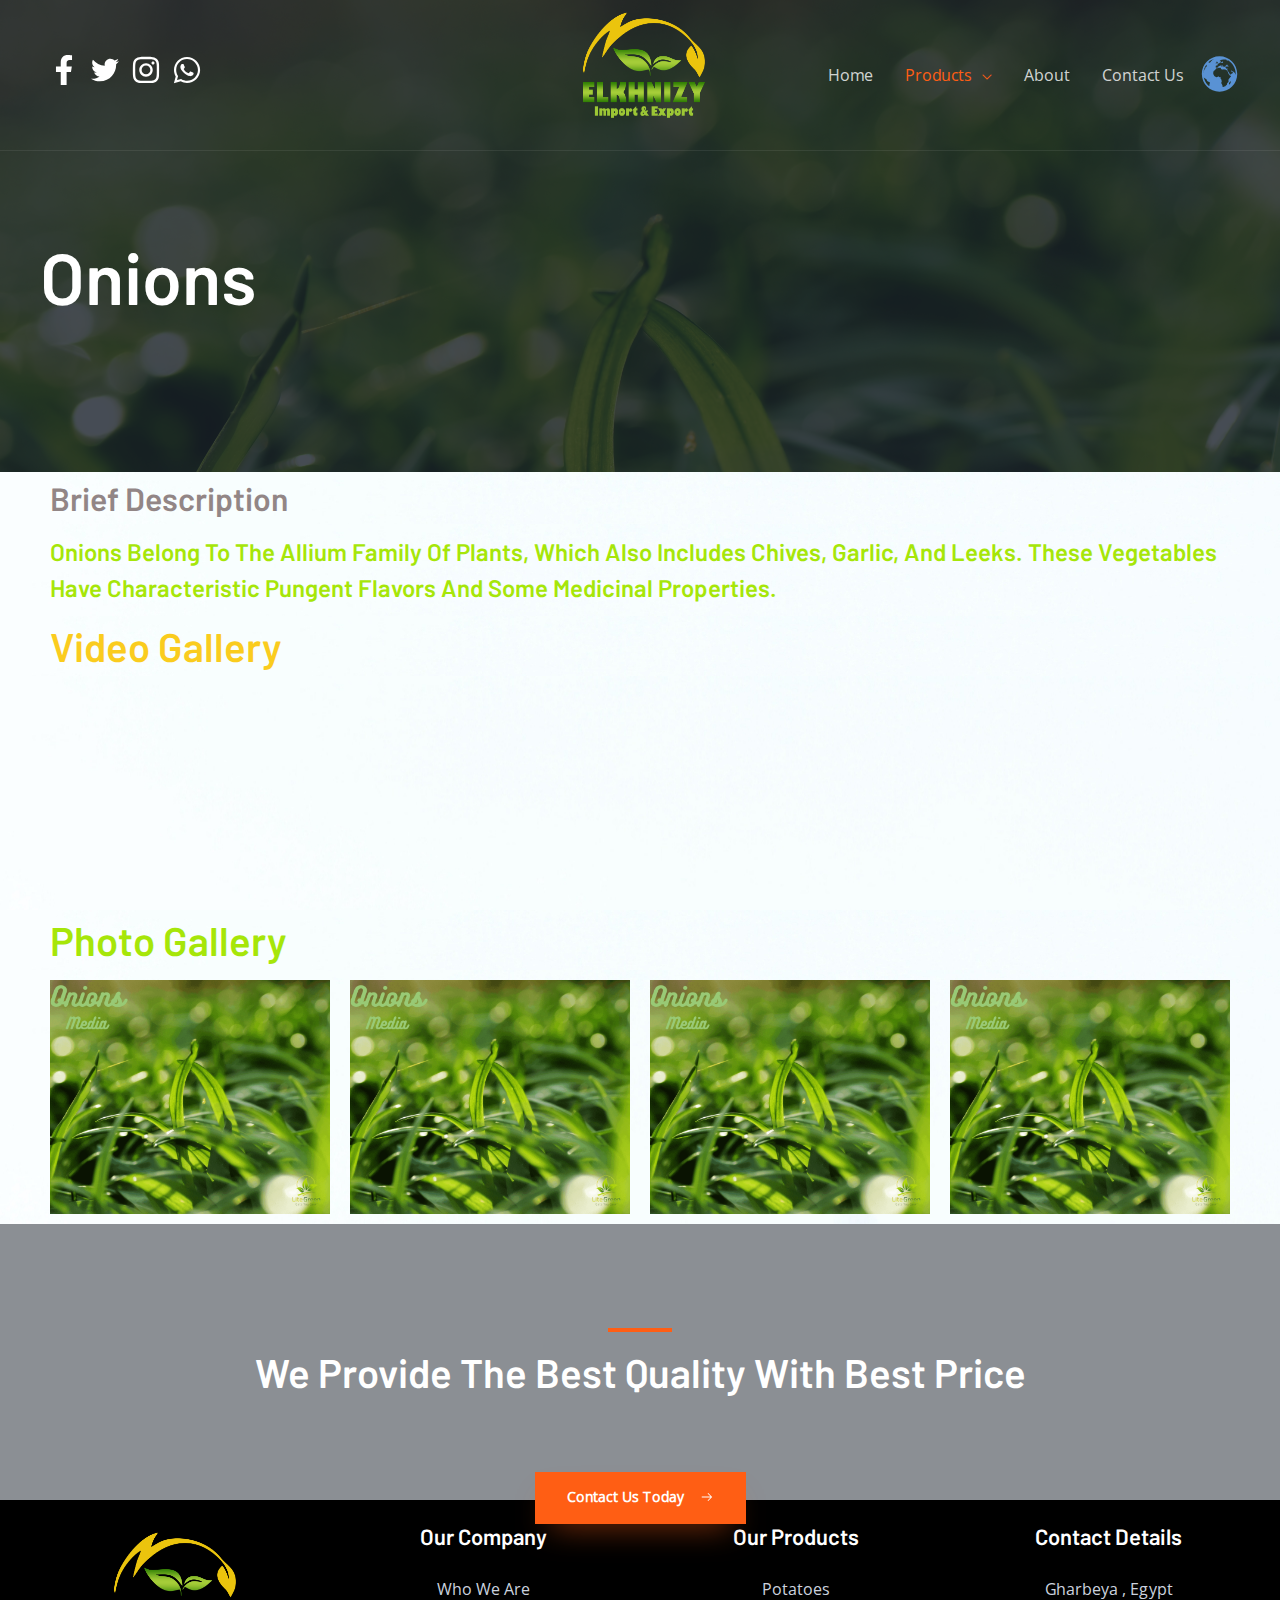
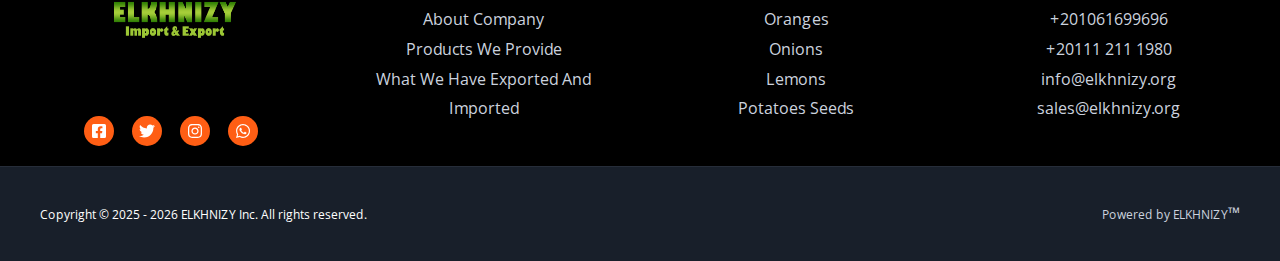
<file: products/onions/index.htm>
﻿<!DOCTYPE html>
<html dir="ltr" lang="en" prefix="og: https://ogp.me/ns#">
  <head>
    <meta charset="UTF-8" />
    <meta name="viewport" content="width=device-width, initial-scale=1" />
    <link rel="profile" href="https://gmpg.org/xfn/11" />

    <title>ELKHNIZY - Onions | Egyptian Fresh Onions |</title>

    <!-- All in One SEO 4.2.5.1 - aioseo.com -->
    <meta
      name="description"
      content="Onions Brief Description Onions belong to the Allium family of plants, which also includes chives, garlic, and leeks. These vegetables have characteristic pungent flavors and some medicinal properties. Video Gallery https://www.youtube.com/watch?v=QZnUuFV46Iwhttps://www.youtube.com/watch?v=QZnUuFV46Iwhttps://www.youtube.com/watch?v=QZnUuFV46Iw Photo Gallery We Provide The Best Quality With Best Price Contact Us Today"
    />
    <meta name="robots" content="max-image-preview:large" />
    <meta name="google-site-verification" content="elkhnizy.org" />
    <link rel="canonical" href="index.htm" />
    <meta name="generator" content="All in One SEO (AIOSEO) 4.2.5.1 " />
    <meta property="og:locale" content="en_US" />
    <meta
      property="og:site_name"
      content="ELKHNIZY - For Import And Export | Egyptian Fresh Fruits And Vegetables - Potatoes Seeds |"
    />
    <meta property="og:type" content="article" />
    <meta
      property="og:title"
      content="ELKHNIZY - Onions | Egyptian Fresh Onions |"
    />
    <meta
      property="og:description"
      content="Onions Brief Description Onions belong to the Allium family of plants, which also includes chives, garlic, and leeks. These vegetables have characteristic pungent flavors and some medicinal properties. Video Gallery https://www.youtube.com/watch?v=QZnUuFV46Iwhttps://www.youtube.com/watch?v=QZnUuFV46Iwhttps://www.youtube.com/watch?v=QZnUuFV46Iw Photo Gallery We Provide The Best Quality With Best Price Contact Us Today"
    />
    <meta
      property="og:url"
      content="https://www.elkhnizy.org/products/onions/"
    />
    <meta
      property="og:image"
      content="https://www.elkhnizy.org/wp-content/uploads/2021/07/elkhnizy-Logo_No-background_1.png"
    />
    <meta
      property="og:image:secure_url"
      content="https://www.elkhnizy.org/wp-content/uploads/2021/07/elkhnizy-Logo_No-background_1.png"
    />
    <meta
      property="article:published_time"
      content="2021-07-31T08:49:25+00:00"
    />
    <meta
      property="article:modified_time"
      content="2021-09-17T14:19:04+00:00"
    />
    <meta
      property="article:publisher"
      content="https://www.facebook.com/Elkhnizy-For-Import-And-Export-102176812685101/"
    />
    <meta name="twitter:card" content="summary" />
    <meta name="twitter:site" content="@elkhnizyy" />
    <meta
      name="twitter:title"
      content="ELKHNIZY - Onions | Egyptian Fresh Onions |"
    />
    <meta
      name="twitter:description"
      content="Onions Brief Description Onions belong to the Allium family of plants, which also includes chives, garlic, and leeks. These vegetables have characteristic pungent flavors and some medicinal properties. Video Gallery https://www.youtube.com/watch?v=QZnUuFV46Iwhttps://www.youtube.com/watch?v=QZnUuFV46Iwhttps://www.youtube.com/watch?v=QZnUuFV46Iw Photo Gallery We Provide The Best Quality With Best Price Contact Us Today"
    />
    <meta name="twitter:creator" content="@elkhnizyy" />
    <meta
      name="twitter:image"
      content="https://www.elkhnizy.org/wp-content/uploads/2021/07/elkhnizy-Logo_No-background_1.png"
    />
    <meta name="google" content="nositelinkssearchbox" />
    <script type="application/ld+json" class="aioseo-schema">
      {
        "@context": "https:\/\/schema.org",
        "@graph": [
          {
            "@type": "BreadcrumbList",
            "@id": "https:\/\/www.elkhnizy.org\/products\/onions\/#breadcrumblist",
            "itemListElement": [
              {
                "@type": "ListItem",
                "@id": "https:\/\/www.elkhnizy.org\/#listItem",
                "position": 1,
                "item": {
                  "@type": "WebPage",
                  "@id": "https:\/\/www.elkhnizy.org\/",
                  "name": "Home",
                  "description": "ELKHNIZY - Export Egyptian Fresh Fruits And Vegetables | Potatoes, Oranges, Onion, etc. | - Import Potatoes Seeds | Spunta, Cara, etc. |",
                  "url": "https:\/\/www.elkhnizy.org\/"
                },
                "nextItem": "https:\/\/www.elkhnizy.org\/products\/#listItem"
              },
              {
                "@type": "ListItem",
                "@id": "https:\/\/www.elkhnizy.org\/products\/#listItem",
                "position": 2,
                "item": {
                  "@type": "WebPage",
                  "@id": "https:\/\/www.elkhnizy.org\/products\/",
                  "name": "Products",
                  "description": "Products Some Of Our Products Vegetables Potatoes Potatoes are edible tubers, available worldwide and all year long. They are relatively cheap to grow, rich in nutrients, and they can make a delicious treat. Some evidence suggests that potatoes might help reduce inflammation and constipation A medium potato contains around 164 calories and 30 percent of",
                  "url": "https:\/\/www.elkhnizy.org\/products\/"
                },
                "nextItem": "https:\/\/www.elkhnizy.org\/products\/onions\/#listItem",
                "previousItem": "https:\/\/www.elkhnizy.org\/#listItem"
              },
              {
                "@type": "ListItem",
                "@id": "https:\/\/www.elkhnizy.org\/products\/onions\/#listItem",
                "position": 3,
                "item": {
                  "@type": "WebPage",
                  "@id": "https:\/\/www.elkhnizy.org\/products\/onions\/",
                  "name": "Onions",
                  "description": "Onions Brief Description Onions belong to the Allium family of plants, which also includes chives, garlic, and leeks. These vegetables have characteristic pungent flavors and some medicinal properties. Video Gallery https:\/\/www.youtube.com\/watch?v=QZnUuFV46Iwhttps:\/\/www.youtube.com\/watch?v=QZnUuFV46Iwhttps:\/\/www.youtube.com\/watch?v=QZnUuFV46Iw Photo Gallery We Provide The Best Quality With Best Price Contact Us Today",
                  "url": "https:\/\/www.elkhnizy.org\/products\/onions\/"
                },
                "previousItem": "https:\/\/www.elkhnizy.org\/products\/#listItem"
              }
            ]
          },
          {
            "@type": "Organization",
            "@id": "https:\/\/www.elkhnizy.org\/#organization",
            "name": "ELKHNIZY",
            "url": "https:\/\/www.elkhnizy.org\/",
            "logo": {
              "@type": "ImageObject",
              "url": "https:\/\/www.elkhnizy.org\/wp-content\/uploads\/2021\/07\/elkhnizy-Logo_No-background_1.png",
              "@id": "https:\/\/www.elkhnizy.org\/#organizationLogo",
              "caption": "ELKHNIZY Logo White Slogan"
            },
            "image": {
              "@id": "https:\/\/www.elkhnizy.org\/#organizationLogo"
            },
            "sameAs": [
              "https:\/\/facebook.com\/elkhnizyy",
              "https:\/\/twitter.com\/elkhnizyy",
              "https:\/\/instagram.com\/elkhnizyy"
            ],
            "contactPoint": {
              "@type": "ContactPoint",
              "telephone": "+201061699696",
              "contactType": "Sales"
            }
          },
          {
            "@type": "WebSite",
            "@id": "https:\/\/www.elkhnizy.org\/#website",
            "url": "https:\/\/www.elkhnizy.org\/",
            "name": "ELKHNIZY",
            "description": "For Import And Export | Egyptian Fresh Fruits And Vegetables - Potatoes Seeds |",
            "inLanguage": "en",
            "publisher": {
              "@id": "https:\/\/www.elkhnizy.org\/#organization"
            }
          },
          {
            "@type": "WebPage",
            "@id": "https:\/\/www.elkhnizy.org\/products\/onions\/#webpage",
            "url": "https:\/\/www.elkhnizy.org\/products\/onions\/",
            "name": "ELKHNIZY - Onions | Egyptian Fresh Onions |",
            "description": "Onions Brief Description Onions belong to the Allium family of plants, which also includes chives, garlic, and leeks. These vegetables have characteristic pungent flavors and some medicinal properties. Video Gallery https:\/\/www.youtube.com\/watch?v=QZnUuFV46Iwhttps:\/\/www.youtube.com\/watch?v=QZnUuFV46Iwhttps:\/\/www.youtube.com\/watch?v=QZnUuFV46Iw Photo Gallery We Provide The Best Quality With Best Price Contact Us Today",
            "inLanguage": "en",
            "isPartOf": { "@id": "https:\/\/www.elkhnizy.org\/#website" },
            "breadcrumb": {
              "@id": "https:\/\/www.elkhnizy.org\/products\/onions\/#breadcrumblist"
            },
            "datePublished": "2021-07-31T08:49:25+00:00",
            "dateModified": "2021-09-17T14:19:04+00:00"
          }
        ]
      }
    </script>
    <!-- All in One SEO -->

    <link rel="dns-prefetch" href="//fonts.googleapis.com" />
    <link rel="dns-prefetch" href="//s.w.org" />
    <link
      rel="alternate"
      type="application/rss+xml"
      title="ELKHNIZY &raquo; Feed"
      href="../../feed/index.htm"
    />
    <link
      rel="alternate"
      type="application/rss+xml"
      title="ELKHNIZY &raquo; Comments Feed"
      href="../../comments/feed/index.htm"
    />
    <!-- This site uses the Google Analytics by MonsterInsights plugin v8.9.0 - Using Analytics tracking - https://www.monsterinsights.com/ -->
    <script
      src="../../gtag/js?id=UA-204704110-1"
      data-cfasync="false"
      data-wpfc-render="false"
      async=""
    ></script>
    <script data-cfasync="false" data-wpfc-render="false">
      var mi_version = "8.9.0";
      var mi_track_user = true;
      var mi_no_track_reason = "";

      var disableStrs = ["ga-disable-UA-204704110-1"];

      /* Function to detect opted out users */
      function __gtagTrackerIsOptedOut() {
        for (var index = 0; index < disableStrs.length; index++) {
          if (document.cookie.indexOf(disableStrs[index] + "=true") > -1) {
            return true;
          }
        }

        return false;
      }

      /* Disable tracking if the opt-out cookie exists. */
      if (__gtagTrackerIsOptedOut()) {
        for (var index = 0; index < disableStrs.length; index++) {
          window[disableStrs[index]] = true;
        }
      }

      /* Opt-out function */
      function __gtagTrackerOptout() {
        for (var index = 0; index < disableStrs.length; index++) {
          document.cookie =
            disableStrs[index] +
            "=true; expires=Thu, 31 Dec 2099 23:59:59 UTC; path=/";
          window[disableStrs[index]] = true;
        }
      }

      if ("undefined" === typeof gaOptout) {
        function gaOptout() {
          __gtagTrackerOptout();
        }
      }
      window.dataLayer = window.dataLayer || [];

      window.MonsterInsightsDualTracker = {
        helpers: {},
        trackers: {},
      };
      if (mi_track_user) {
        function __gtagDataLayer() {
          dataLayer.push(arguments);
        }

        function __gtagTracker(type, name, parameters) {
          if (!parameters) {
            parameters = {};
          }

          if (parameters.send_to) {
            __gtagDataLayer.apply(null, arguments);
            return;
          }

          if (type === "event") {
            parameters.send_to = monsterinsights_frontend.ua;
            __gtagDataLayer(type, name, parameters);
          } else {
            __gtagDataLayer.apply(null, arguments);
          }
        }

        __gtagTracker("js", new Date());
        __gtagTracker("set", {
          "developer_id.dZGIzZG": true,
        });
        __gtagTracker("config", "UA-204704110-1", {
          forceSSL: "true",
          link_attribution: "true",
        });
        window.gtag = __gtagTracker;
        (function () {
          /* https://developers.google.com/analytics/devguides/collection/analyticsjs/ */
          /* ga and __gaTracker compatibility shim. */
          var noopfn = function () {
            return null;
          };
          var newtracker = function () {
            return new Tracker();
          };
          var Tracker = function () {
            return null;
          };
          var p = Tracker.prototype;
          p.get = noopfn;
          p.set = noopfn;
          p.send = function () {
            var args = Array.prototype.slice.call(arguments);
            args.unshift("send");
            __gaTracker.apply(null, args);
          };
          var __gaTracker = function () {
            var len = arguments.length;
            if (len === 0) {
              return;
            }
            var f = arguments[len - 1];
            if (
              typeof f !== "object" ||
              f === null ||
              typeof f.hitCallback !== "function"
            ) {
              if ("send" === arguments[0]) {
                var hitConverted,
                  hitObject = false,
                  action;
                if ("event" === arguments[1]) {
                  if ("undefined" !== typeof arguments[3]) {
                    hitObject = {
                      eventAction: arguments[3],
                      eventCategory: arguments[2],
                      eventLabel: arguments[4],
                      value: arguments[5] ? arguments[5] : 1,
                    };
                  }
                }
                if ("pageview" === arguments[1]) {
                  if ("undefined" !== typeof arguments[2]) {
                    hitObject = {
                      eventAction: "page_view",
                      page_path: arguments[2],
                    };
                  }
                }
                if (typeof arguments[2] === "object") {
                  hitObject = arguments[2];
                }
                if (typeof arguments[5] === "object") {
                  Object.assign(hitObject, arguments[5]);
                }
                if ("undefined" !== typeof arguments[1].hitType) {
                  hitObject = arguments[1];
                  if ("pageview" === hitObject.hitType) {
                    hitObject.eventAction = "page_view";
                  }
                }
                if (hitObject) {
                  action =
                    "timing" === arguments[1].hitType
                      ? "timing_complete"
                      : hitObject.eventAction;
                  hitConverted = mapArgs(hitObject);
                  __gtagTracker("event", action, hitConverted);
                }
              }
              return;
            }

            function mapArgs(args) {
              var arg,
                hit = {};
              var gaMap = {
                eventCategory: "event_category",
                eventAction: "event_action",
                eventLabel: "event_label",
                eventValue: "event_value",
                nonInteraction: "non_interaction",
                timingCategory: "event_category",
                timingVar: "name",
                timingValue: "value",
                timingLabel: "event_label",
                page: "page_path",
                location: "page_location",
                title: "page_title",
              };
              for (arg in args) {
                if (
                  !(!args.hasOwnProperty(arg) || !gaMap.hasOwnProperty(arg))
                ) {
                  hit[gaMap[arg]] = args[arg];
                } else {
                  hit[arg] = args[arg];
                }
              }
              return hit;
            }

            try {
              f.hitCallback();
            } catch (ex) {}
          };
          __gaTracker.create = newtracker;
          __gaTracker.getByName = newtracker;
          __gaTracker.getAll = function () {
            return [];
          };
          __gaTracker.remove = noopfn;
          __gaTracker.loaded = true;
          window["__gaTracker"] = __gaTracker;
        })();
      } else {
        console.log("");
        (function () {
          function __gtagTracker() {
            return null;
          }

          window["__gtagTracker"] = __gtagTracker;
          window["gtag"] = __gtagTracker;
        })();
      }
    </script>
    <!-- / Google Analytics by MonsterInsights -->
    <style type="text/css" media="all">
      @font-face {
        font-family: "Barlow";
        font-display: block;
        font-style: normal;
        font-weight: 600;
        font-display: swap;
        src: url(../../s/barlow/v12/7cHqv4kjgoGqM7E30-8s6Fostz0rdom9.woff2)
          format("woff2");
        unicode-range: U+0102-0103, U+0110-0111, U+0128-0129, U+0168-0169,
          U+01A0-01A1, U+01AF-01B0, U+1EA0-1EF9, U+20AB;
      }
      @font-face {
        font-family: "Barlow";
        font-display: block;
        font-style: normal;
        font-weight: 600;
        font-display: swap;
        src: url(../../s/barlow/v12/7cHqv4kjgoGqM7E30-8s6Vostz0rdom9.woff2)
          format("woff2");
        unicode-range: U+0100-024F, U+0259, U+1E00-1EFF, U+2020, U+20A0-20AB,
          U+20AD-20CF, U+2113, U+2C60-2C7F, U+A720-A7FF;
      }
      @font-face {
        font-family: "Barlow";
        font-display: block;
        font-style: normal;
        font-weight: 600;
        font-display: swap;
        src: url(../../s/barlow/v12/7cHqv4kjgoGqM7E30-8s51ostz0rdg.woff2)
          format("woff2");
        unicode-range: U+0000-00FF, U+0131, U+0152-0153, U+02BB-02BC, U+02C6,
          U+02DA, U+02DC, U+2000-206F, U+2074, U+20AC, U+2122, U+2191, U+2193,
          U+2212, U+2215, U+FEFF, U+FFFD;
      }
      @font-face {
        font-family: "Open Sans";
        font-display: block;
        font-style: normal;
        font-weight: 400;
        font-stretch: 100%;
        font-display: swap;
        src: url(../../s/opensans/v34/memSYaGs126MiZpBA-UvWbX2vVnXBbObj2OVZyOOSr4dVJWUgsjZ0B4taVQUwaEQbjB_mQ.woff)
          format("woff");
        unicode-range: U+0460-052F, U+1C80-1C88, U+20B4, U+2DE0-2DFF,
          U+A640-A69F, U+FE2E-FE2F;
      }
      @font-face {
        font-family: "Open Sans";
        font-display: block;
        font-style: normal;
        font-weight: 400;
        font-stretch: 100%;
        font-display: swap;
        src: url(../../s/opensans/v34/memSYaGs126MiZpBA-UvWbX2vVnXBbObj2OVZyOOSr4dVJWUgsjZ0B4kaVQUwaEQbjB_mQ.woff)
          format("woff");
        unicode-range: U+0301, U+0400-045F, U+0490-0491, U+04B0-04B1, U+2116;
      }
      @font-face {
        font-family: "Open Sans";
        font-display: block;
        font-style: normal;
        font-weight: 400;
        font-stretch: 100%;
        font-display: swap;
        src: url(../../s/opensans/v34/memSYaGs126MiZpBA-UvWbX2vVnXBbObj2OVZyOOSr4dVJWUgsjZ0B4saVQUwaEQbjB_mQ.woff)
          format("woff");
        unicode-range: U+1F00-1FFF;
      }
      @font-face {
        font-family: "Open Sans";
        font-display: block;
        font-style: normal;
        font-weight: 400;
        font-stretch: 100%;
        font-display: swap;
        src: url(../../s/opensans/v34/memSYaGs126MiZpBA-UvWbX2vVnXBbObj2OVZyOOSr4dVJWUgsjZ0B4jaVQUwaEQbjB_mQ.woff)
          format("woff");
        unicode-range: U+0370-03FF;
      }
      @font-face {
        font-family: "Open Sans";
        font-display: block;
        font-style: normal;
        font-weight: 400;
        font-stretch: 100%;
        font-display: swap;
        src: url(../../s/opensans/v34/memSYaGs126MiZpBA-UvWbX2vVnXBbObj2OVZyOOSr4dVJWUgsjZ0B4iaVQUwaEQbjB_mQ.woff)
          format("woff");
        unicode-range: U+0590-05FF, U+200C-2010, U+20AA, U+25CC, U+FB1D-FB4F;
      }
      @font-face {
        font-family: "Open Sans";
        font-display: block;
        font-style: normal;
        font-weight: 400;
        font-stretch: 100%;
        font-display: swap;
        src: url(../../s/opensans/v34/memSYaGs126MiZpBA-UvWbX2vVnXBbObj2OVZyOOSr4dVJWUgsjZ0B4vaVQUwaEQbjB_mQ.woff)
          format("woff");
        unicode-range: U+0102-0103, U+0110-0111, U+0128-0129, U+0168-0169,
          U+01A0-01A1, U+01AF-01B0, U+1EA0-1EF9, U+20AB;
      }
      @font-face {
        font-family: "Open Sans";
        font-display: block;
        font-style: normal;
        font-weight: 400;
        font-stretch: 100%;
        font-display: swap;
        src: url(../../s/opensans/v34/memSYaGs126MiZpBA-UvWbX2vVnXBbObj2OVZyOOSr4dVJWUgsjZ0B4uaVQUwaEQbjB_mQ.woff)
          format("woff");
        unicode-range: U+0100-024F, U+0259, U+1E00-1EFF, U+2020, U+20A0-20AB,
          U+20AD-20CF, U+2113, U+2C60-2C7F, U+A720-A7FF;
      }
      @font-face {
        font-family: "Open Sans";
        font-display: block;
        font-style: normal;
        font-weight: 400;
        font-stretch: 100%;
        font-display: swap;
        src: url(../../s/opensans/v34/memSYaGs126MiZpBA-UvWbX2vVnXBbObj2OVZyOOSr4dVJWUgsjZ0B4gaVQUwaEQbjA.woff)
          format("woff");
        unicode-range: U+0000-00FF, U+0131, U+0152-0153, U+02BB-02BC, U+02C6,
          U+02DA, U+02DC, U+2000-206F, U+2074, U+20AC, U+2122, U+2191, U+2193,
          U+2212, U+2215, U+FEFF, U+FFFD;
      }
      @font-face {
        font-family: "Roboto";
        font-style: italic;
        font-weight: 100;
        font-display: swap;
        src: url(../../s/roboto/v30/KFOiCnqEu92Fr1Mu51QrEz0dL-vwnYh2eg.woff2)
          format("woff2");
        unicode-range: U+0460-052F, U+1C80-1C88, U+20B4, U+2DE0-2DFF,
          U+A640-A69F, U+FE2E-FE2F;
      }
      @font-face {
        font-family: "Roboto";
        font-style: italic;
        font-weight: 100;
        font-display: swap;
        src: url(../../s/roboto/v30/KFOiCnqEu92Fr1Mu51QrEzQdL-vwnYh2eg.woff2)
          format("woff2");
        unicode-range: U+0301, U+0400-045F, U+0490-0491, U+04B0-04B1, U+2116;
      }
      @font-face {
        font-family: "Roboto";
        font-style: italic;
        font-weight: 100;
        font-display: swap;
        src: url(../../s/roboto/v30/KFOiCnqEu92Fr1Mu51QrEzwdL-vwnYh2eg.woff2)
          format("woff2");
        unicode-range: U+1F00-1FFF;
      }
      @font-face {
        font-family: "Roboto";
        font-style: italic;
        font-weight: 100;
        font-display: swap;
        src: url(../../s/roboto/v30/KFOiCnqEu92Fr1Mu51QrEzMdL-vwnYh2eg.woff2)
          format("woff2");
        unicode-range: U+0370-03FF;
      }
      @font-face {
        font-family: "Roboto";
        font-style: italic;
        font-weight: 100;
        font-display: swap;
        src: url(../../s/roboto/v30/KFOiCnqEu92Fr1Mu51QrEz8dL-vwnYh2eg.woff2)
          format("woff2");
        unicode-range: U+0102-0103, U+0110-0111, U+0128-0129, U+0168-0169,
          U+01A0-01A1, U+01AF-01B0, U+1EA0-1EF9, U+20AB;
      }
      @font-face {
        font-family: "Roboto";
        font-style: italic;
        font-weight: 100;
        font-display: swap;
        src: url(../../s/roboto/v30/KFOiCnqEu92Fr1Mu51QrEz4dL-vwnYh2eg.woff2)
          format("woff2");
        unicode-range: U+0100-024F, U+0259, U+1E00-1EFF, U+2020, U+20A0-20AB,
          U+20AD-20CF, U+2113, U+2C60-2C7F, U+A720-A7FF;
      }
      @font-face {
        font-family: "Roboto";
        font-style: italic;
        font-weight: 100;
        font-display: swap;
        src: url(../../s/roboto/v30/KFOiCnqEu92Fr1Mu51QrEzAdL-vwnYg.woff2)
          format("woff2");
        unicode-range: U+0000-00FF, U+0131, U+0152-0153, U+02BB-02BC, U+02C6,
          U+02DA, U+02DC, U+2000-206F, U+2074, U+20AC, U+2122, U+2191, U+2193,
          U+2212, U+2215, U+FEFF, U+FFFD;
      }
      @font-face {
        font-family: "Roboto";
        font-style: italic;
        font-weight: 300;
        font-display: swap;
        src: url(../../s/roboto/v30/KFOjCnqEu92Fr1Mu51TjASc3CsTYl4BOQ3o.woff2)
          format("woff2");
        unicode-range: U+0460-052F, U+1C80-1C88, U+20B4, U+2DE0-2DFF,
          U+A640-A69F, U+FE2E-FE2F;
      }
      @font-face {
        font-family: "Roboto";
        font-style: italic;
        font-weight: 300;
        font-display: swap;
        src: url(../../s/roboto/v30/KFOjCnqEu92Fr1Mu51TjASc-CsTYl4BOQ3o.woff2)
          format("woff2");
        unicode-range: U+0301, U+0400-045F, U+0490-0491, U+04B0-04B1, U+2116;
      }
      @font-face {
        font-family: "Roboto";
        font-style: italic;
        font-weight: 300;
        font-display: swap;
        src: url(../../s/roboto/v30/KFOjCnqEu92Fr1Mu51TjASc2CsTYl4BOQ3o.woff2)
          format("woff2");
        unicode-range: U+1F00-1FFF;
      }
      @font-face {
        font-family: "Roboto";
        font-style: italic;
        font-weight: 300;
        font-display: swap;
        src: url(../../s/roboto/v30/KFOjCnqEu92Fr1Mu51TjASc5CsTYl4BOQ3o.woff2)
          format("woff2");
        unicode-range: U+0370-03FF;
      }
      @font-face {
        font-family: "Roboto";
        font-style: italic;
        font-weight: 300;
        font-display: swap;
        src: url(../../s/roboto/v30/KFOjCnqEu92Fr1Mu51TjASc1CsTYl4BOQ3o.woff2)
          format("woff2");
        unicode-range: U+0102-0103, U+0110-0111, U+0128-0129, U+0168-0169,
          U+01A0-01A1, U+01AF-01B0, U+1EA0-1EF9, U+20AB;
      }
      @font-face {
        font-family: "Roboto";
        font-style: italic;
        font-weight: 300;
        font-display: swap;
        src: url(../../s/roboto/v30/KFOjCnqEu92Fr1Mu51TjASc0CsTYl4BOQ3o.woff2)
          format("woff2");
        unicode-range: U+0100-024F, U+0259, U+1E00-1EFF, U+2020, U+20A0-20AB,
          U+20AD-20CF, U+2113, U+2C60-2C7F, U+A720-A7FF;
      }
      @font-face {
        font-family: "Roboto";
        font-style: italic;
        font-weight: 300;
        font-display: swap;
        src: url(../../s/roboto/v30/KFOjCnqEu92Fr1Mu51TjASc6CsTYl4BO.woff2)
          format("woff2");
        unicode-range: U+0000-00FF, U+0131, U+0152-0153, U+02BB-02BC, U+02C6,
          U+02DA, U+02DC, U+2000-206F, U+2074, U+20AC, U+2122, U+2191, U+2193,
          U+2212, U+2215, U+FEFF, U+FFFD;
      }
      @font-face {
        font-family: "Roboto";
        font-style: italic;
        font-weight: 400;
        font-display: swap;
        src: url(../../s/roboto/v30/KFOkCnqEu92Fr1Mu51xFIzIXKMnyrYk.woff2)
          format("woff2");
        unicode-range: U+0460-052F, U+1C80-1C88, U+20B4, U+2DE0-2DFF,
          U+A640-A69F, U+FE2E-FE2F;
      }
      @font-face {
        font-family: "Roboto";
        font-style: italic;
        font-weight: 400;
        font-display: swap;
        src: url(../../s/roboto/v30/KFOkCnqEu92Fr1Mu51xMIzIXKMnyrYk.woff2)
          format("woff2");
        unicode-range: U+0301, U+0400-045F, U+0490-0491, U+04B0-04B1, U+2116;
      }
      @font-face {
        font-family: "Roboto";
        font-style: italic;
        font-weight: 400;
        font-display: swap;
        src: url(../../s/roboto/v30/KFOkCnqEu92Fr1Mu51xEIzIXKMnyrYk.woff2)
          format("woff2");
        unicode-range: U+1F00-1FFF;
      }
      @font-face {
        font-family: "Roboto";
        font-style: italic;
        font-weight: 400;
        font-display: swap;
        src: url(../../s/roboto/v30/KFOkCnqEu92Fr1Mu51xLIzIXKMnyrYk.woff2)
          format("woff2");
        unicode-range: U+0370-03FF;
      }
      @font-face {
        font-family: "Roboto";
        font-style: italic;
        font-weight: 400;
        font-display: swap;
        src: url(../../s/roboto/v30/KFOkCnqEu92Fr1Mu51xHIzIXKMnyrYk.woff2)
          format("woff2");
        unicode-range: U+0102-0103, U+0110-0111, U+0128-0129, U+0168-0169,
          U+01A0-01A1, U+01AF-01B0, U+1EA0-1EF9, U+20AB;
      }
      @font-face {
        font-family: "Roboto";
        font-style: italic;
        font-weight: 400;
        font-display: swap;
        src: url(../../s/roboto/v30/KFOkCnqEu92Fr1Mu51xGIzIXKMnyrYk.woff2)
          format("woff2");
        unicode-range: U+0100-024F, U+0259, U+1E00-1EFF, U+2020, U+20A0-20AB,
          U+20AD-20CF, U+2113, U+2C60-2C7F, U+A720-A7FF;
      }
      @font-face {
        font-family: "Roboto";
        font-style: italic;
        font-weight: 400;
        font-display: swap;
        src: url(../../s/roboto/v30/KFOkCnqEu92Fr1Mu51xIIzIXKMny.woff2)
          format("woff2");
        unicode-range: U+0000-00FF, U+0131, U+0152-0153, U+02BB-02BC, U+02C6,
          U+02DA, U+02DC, U+2000-206F, U+2074, U+20AC, U+2122, U+2191, U+2193,
          U+2212, U+2215, U+FEFF, U+FFFD;
      }
      @font-face {
        font-family: "Roboto";
        font-style: italic;
        font-weight: 500;
        font-display: swap;
        src: url(../../s/roboto/v30/KFOjCnqEu92Fr1Mu51S7ACc3CsTYl4BOQ3o.woff2)
          format("woff2");
        unicode-range: U+0460-052F, U+1C80-1C88, U+20B4, U+2DE0-2DFF,
          U+A640-A69F, U+FE2E-FE2F;
      }
      @font-face {
        font-family: "Roboto";
        font-style: italic;
        font-weight: 500;
        font-display: swap;
        src: url(../../s/roboto/v30/KFOjCnqEu92Fr1Mu51S7ACc-CsTYl4BOQ3o.woff2)
          format("woff2");
        unicode-range: U+0301, U+0400-045F, U+0490-0491, U+04B0-04B1, U+2116;
      }
      @font-face {
        font-family: "Roboto";
        font-style: italic;
        font-weight: 500;
        font-display: swap;
        src: url(../../s/roboto/v30/KFOjCnqEu92Fr1Mu51S7ACc2CsTYl4BOQ3o.woff2)
          format("woff2");
        unicode-range: U+1F00-1FFF;
      }
      @font-face {
        font-family: "Roboto";
        font-style: italic;
        font-weight: 500;
        font-display: swap;
        src: url(../../s/roboto/v30/KFOjCnqEu92Fr1Mu51S7ACc5CsTYl4BOQ3o.woff2)
          format("woff2");
        unicode-range: U+0370-03FF;
      }
      @font-face {
        font-family: "Roboto";
        font-style: italic;
        font-weight: 500;
        font-display: swap;
        src: url(../../s/roboto/v30/KFOjCnqEu92Fr1Mu51S7ACc1CsTYl4BOQ3o.woff2)
          format("woff2");
        unicode-range: U+0102-0103, U+0110-0111, U+0128-0129, U+0168-0169,
          U+01A0-01A1, U+01AF-01B0, U+1EA0-1EF9, U+20AB;
      }
      @font-face {
        font-family: "Roboto";
        font-style: italic;
        font-weight: 500;
        font-display: swap;
        src: url(../../s/roboto/v30/KFOjCnqEu92Fr1Mu51S7ACc0CsTYl4BOQ3o.woff2)
          format("woff2");
        unicode-range: U+0100-024F, U+0259, U+1E00-1EFF, U+2020, U+20A0-20AB,
          U+20AD-20CF, U+2113, U+2C60-2C7F, U+A720-A7FF;
      }
      @font-face {
        font-family: "Roboto";
        font-style: italic;
        font-weight: 500;
        font-display: swap;
        src: url(../../s/roboto/v30/KFOjCnqEu92Fr1Mu51S7ACc6CsTYl4BO.woff2)
          format("woff2");
        unicode-range: U+0000-00FF, U+0131, U+0152-0153, U+02BB-02BC, U+02C6,
          U+02DA, U+02DC, U+2000-206F, U+2074, U+20AC, U+2122, U+2191, U+2193,
          U+2212, U+2215, U+FEFF, U+FFFD;
      }
      @font-face {
        font-family: "Roboto";
        font-style: italic;
        font-weight: 700;
        font-display: swap;
        src: url(../../s/roboto/v30/KFOjCnqEu92Fr1Mu51TzBic3CsTYl4BOQ3o.woff2)
          format("woff2");
        unicode-range: U+0460-052F, U+1C80-1C88, U+20B4, U+2DE0-2DFF,
          U+A640-A69F, U+FE2E-FE2F;
      }
      @font-face {
        font-family: "Roboto";
        font-style: italic;
        font-weight: 700;
        font-display: swap;
        src: url(../../s/roboto/v30/KFOjCnqEu92Fr1Mu51TzBic-CsTYl4BOQ3o.woff2)
          format("woff2");
        unicode-range: U+0301, U+0400-045F, U+0490-0491, U+04B0-04B1, U+2116;
      }
      @font-face {
        font-family: "Roboto";
        font-style: italic;
        font-weight: 700;
        font-display: swap;
        src: url(../../s/roboto/v30/KFOjCnqEu92Fr1Mu51TzBic2CsTYl4BOQ3o.woff2)
          format("woff2");
        unicode-range: U+1F00-1FFF;
      }
      @font-face {
        font-family: "Roboto";
        font-style: italic;
        font-weight: 700;
        font-display: swap;
        src: url(../../s/roboto/v30/KFOjCnqEu92Fr1Mu51TzBic5CsTYl4BOQ3o.woff2)
          format("woff2");
        unicode-range: U+0370-03FF;
      }
      @font-face {
        font-family: "Roboto";
        font-style: italic;
        font-weight: 700;
        font-display: swap;
        src: url(../../s/roboto/v30/KFOjCnqEu92Fr1Mu51TzBic1CsTYl4BOQ3o.woff2)
          format("woff2");
        unicode-range: U+0102-0103, U+0110-0111, U+0128-0129, U+0168-0169,
          U+01A0-01A1, U+01AF-01B0, U+1EA0-1EF9, U+20AB;
      }
      @font-face {
        font-family: "Roboto";
        font-style: italic;
        font-weight: 700;
        font-display: swap;
        src: url(../../s/roboto/v30/KFOjCnqEu92Fr1Mu51TzBic0CsTYl4BOQ3o.woff2)
          format("woff2");
        unicode-range: U+0100-024F, U+0259, U+1E00-1EFF, U+2020, U+20A0-20AB,
          U+20AD-20CF, U+2113, U+2C60-2C7F, U+A720-A7FF;
      }
      @font-face {
        font-family: "Roboto";
        font-style: italic;
        font-weight: 700;
        font-display: swap;
        src: url(../../s/roboto/v30/KFOjCnqEu92Fr1Mu51TzBic6CsTYl4BO.woff2)
          format("woff2");
        unicode-range: U+0000-00FF, U+0131, U+0152-0153, U+02BB-02BC, U+02C6,
          U+02DA, U+02DC, U+2000-206F, U+2074, U+20AC, U+2122, U+2191, U+2193,
          U+2212, U+2215, U+FEFF, U+FFFD;
      }
      @font-face {
        font-family: "Roboto";
        font-style: italic;
        font-weight: 900;
        font-display: swap;
        src: url(../../s/roboto/v30/KFOjCnqEu92Fr1Mu51TLBCc3CsTYl4BOQ3o.woff2)
          format("woff2");
        unicode-range: U+0460-052F, U+1C80-1C88, U+20B4, U+2DE0-2DFF,
          U+A640-A69F, U+FE2E-FE2F;
      }
      @font-face {
        font-family: "Roboto";
        font-style: italic;
        font-weight: 900;
        font-display: swap;
        src: url(../../s/roboto/v30/KFOjCnqEu92Fr1Mu51TLBCc-CsTYl4BOQ3o.woff2)
          format("woff2");
        unicode-range: U+0301, U+0400-045F, U+0490-0491, U+04B0-04B1, U+2116;
      }
      @font-face {
        font-family: "Roboto";
        font-style: italic;
        font-weight: 900;
        font-display: swap;
        src: url(../../s/roboto/v30/KFOjCnqEu92Fr1Mu51TLBCc2CsTYl4BOQ3o.woff2)
          format("woff2");
        unicode-range: U+1F00-1FFF;
      }
      @font-face {
        font-family: "Roboto";
        font-style: italic;
        font-weight: 900;
        font-display: swap;
        src: url(../../s/roboto/v30/KFOjCnqEu92Fr1Mu51TLBCc5CsTYl4BOQ3o.woff2)
          format("woff2");
        unicode-range: U+0370-03FF;
      }
      @font-face {
        font-family: "Roboto";
        font-style: italic;
        font-weight: 900;
        font-display: swap;
        src: url(../../s/roboto/v30/KFOjCnqEu92Fr1Mu51TLBCc1CsTYl4BOQ3o.woff2)
          format("woff2");
        unicode-range: U+0102-0103, U+0110-0111, U+0128-0129, U+0168-0169,
          U+01A0-01A1, U+01AF-01B0, U+1EA0-1EF9, U+20AB;
      }
      @font-face {
        font-family: "Roboto";
        font-style: italic;
        font-weight: 900;
        font-display: swap;
        src: url(../../s/roboto/v30/KFOjCnqEu92Fr1Mu51TLBCc0CsTYl4BOQ3o.woff2)
          format("woff2");
        unicode-range: U+0100-024F, U+0259, U+1E00-1EFF, U+2020, U+20A0-20AB,
          U+20AD-20CF, U+2113, U+2C60-2C7F, U+A720-A7FF;
      }
      @font-face {
        font-family: "Roboto";
        font-style: italic;
        font-weight: 900;
        font-display: swap;
        src: url(../../s/roboto/v30/KFOjCnqEu92Fr1Mu51TLBCc6CsTYl4BO.woff2)
          format("woff2");
        unicode-range: U+0000-00FF, U+0131, U+0152-0153, U+02BB-02BC, U+02C6,
          U+02DA, U+02DC, U+2000-206F, U+2074, U+20AC, U+2122, U+2191, U+2193,
          U+2212, U+2215, U+FEFF, U+FFFD;
      }
      @font-face {
        font-family: "Roboto";
        font-display: block;
        font-style: normal;
        font-weight: 100;
        font-display: swap;
        src: url(../../s/roboto/v30/KFOkCnqEu92Fr1MmgVxFIzIXKMnyrYk.woff2)
          format("woff2");
        unicode-range: U+0460-052F, U+1C80-1C88, U+20B4, U+2DE0-2DFF,
          U+A640-A69F, U+FE2E-FE2F;
      }
      @font-face {
        font-family: "Roboto";
        font-display: block;
        font-style: normal;
        font-weight: 100;
        font-display: swap;
        src: url(../../s/roboto/v30/KFOkCnqEu92Fr1MmgVxMIzIXKMnyrYk.woff2)
          format("woff2");
        unicode-range: U+0301, U+0400-045F, U+0490-0491, U+04B0-04B1, U+2116;
      }
      @font-face {
        font-family: "Roboto";
        font-display: block;
        font-style: normal;
        font-weight: 100;
        font-display: swap;
        src: url(../../s/roboto/v30/KFOkCnqEu92Fr1MmgVxEIzIXKMnyrYk.woff2)
          format("woff2");
        unicode-range: U+1F00-1FFF;
      }
      @font-face {
        font-family: "Roboto";
        font-display: block;
        font-style: normal;
        font-weight: 100;
        font-display: swap;
        src: url(../../s/roboto/v30/KFOkCnqEu92Fr1MmgVxLIzIXKMnyrYk.woff2)
          format("woff2");
        unicode-range: U+0370-03FF;
      }
      @font-face {
        font-family: "Roboto";
        font-display: block;
        font-style: normal;
        font-weight: 100;
        font-display: swap;
        src: url(../../s/roboto/v30/KFOkCnqEu92Fr1MmgVxHIzIXKMnyrYk.woff2)
          format("woff2");
        unicode-range: U+0102-0103, U+0110-0111, U+0128-0129, U+0168-0169,
          U+01A0-01A1, U+01AF-01B0, U+1EA0-1EF9, U+20AB;
      }
      @font-face {
        font-family: "Roboto";
        font-display: block;
        font-style: normal;
        font-weight: 100;
        font-display: swap;
        src: url(../../s/roboto/v30/KFOkCnqEu92Fr1MmgVxGIzIXKMnyrYk.woff2)
          format("woff2");
        unicode-range: U+0100-024F, U+0259, U+1E00-1EFF, U+2020, U+20A0-20AB,
          U+20AD-20CF, U+2113, U+2C60-2C7F, U+A720-A7FF;
      }
      @font-face {
        font-family: "Roboto";
        font-display: block;
        font-style: normal;
        font-weight: 100;
        font-display: swap;
        src: url(../../s/roboto/v30/KFOkCnqEu92Fr1MmgVxIIzIXKMny.woff2)
          format("woff2");
        unicode-range: U+0000-00FF, U+0131, U+0152-0153, U+02BB-02BC, U+02C6,
          U+02DA, U+02DC, U+2000-206F, U+2074, U+20AC, U+2122, U+2191, U+2193,
          U+2212, U+2215, U+FEFF, U+FFFD;
      }
      @font-face {
        font-family: "Roboto";
        font-display: block;
        font-style: normal;
        font-weight: 300;
        font-display: swap;
        src: url(../../s/roboto/v30/KFOlCnqEu92Fr1MmSU5fCRc4AMP6lbBP.woff2)
          format("woff2");
        unicode-range: U+0460-052F, U+1C80-1C88, U+20B4, U+2DE0-2DFF,
          U+A640-A69F, U+FE2E-FE2F;
      }
      @font-face {
        font-family: "Roboto";
        font-display: block;
        font-style: normal;
        font-weight: 300;
        font-display: swap;
        src: url(../../s/roboto/v30/KFOlCnqEu92Fr1MmSU5fABc4AMP6lbBP.woff2)
          format("woff2");
        unicode-range: U+0301, U+0400-045F, U+0490-0491, U+04B0-04B1, U+2116;
      }
      @font-face {
        font-family: "Roboto";
        font-display: block;
        font-style: normal;
        font-weight: 300;
        font-display: swap;
        src: url(../../s/roboto/v30/KFOlCnqEu92Fr1MmSU5fCBc4AMP6lbBP.woff2)
          format("woff2");
        unicode-range: U+1F00-1FFF;
      }
      @font-face {
        font-family: "Roboto";
        font-display: block;
        font-style: normal;
        font-weight: 300;
        font-display: swap;
        src: url(../../s/roboto/v30/KFOlCnqEu92Fr1MmSU5fBxc4AMP6lbBP.woff2)
          format("woff2");
        unicode-range: U+0370-03FF;
      }
      @font-face {
        font-family: "Roboto";
        font-display: block;
        font-style: normal;
        font-weight: 300;
        font-display: swap;
        src: url(../../s/roboto/v30/KFOlCnqEu92Fr1MmSU5fCxc4AMP6lbBP.woff2)
          format("woff2");
        unicode-range: U+0102-0103, U+0110-0111, U+0128-0129, U+0168-0169,
          U+01A0-01A1, U+01AF-01B0, U+1EA0-1EF9, U+20AB;
      }
      @font-face {
        font-family: "Roboto";
        font-display: block;
        font-style: normal;
        font-weight: 300;
        font-display: swap;
        src: url(../../s/roboto/v30/KFOlCnqEu92Fr1MmSU5fChc4AMP6lbBP.woff2)
          format("woff2");
        unicode-range: U+0100-024F, U+0259, U+1E00-1EFF, U+2020, U+20A0-20AB,
          U+20AD-20CF, U+2113, U+2C60-2C7F, U+A720-A7FF;
      }
      @font-face {
        font-family: "Roboto";
        font-display: block;
        font-style: normal;
        font-weight: 300;
        font-display: swap;
        src: url(../../s/roboto/v30/KFOlCnqEu92Fr1MmSU5fBBc4AMP6lQ.woff2)
          format("woff2");
        unicode-range: U+0000-00FF, U+0131, U+0152-0153, U+02BB-02BC, U+02C6,
          U+02DA, U+02DC, U+2000-206F, U+2074, U+20AC, U+2122, U+2191, U+2193,
          U+2212, U+2215, U+FEFF, U+FFFD;
      }
      @font-face {
        font-family: "Roboto";
        font-display: block;
        font-style: normal;
        font-weight: 400;
        font-display: swap;
        src: url(../../s/roboto/v30/KFOmCnqEu92Fr1Mu72xKKTU1Kvnz.woff2)
          format("woff2");
        unicode-range: U+0460-052F, U+1C80-1C88, U+20B4, U+2DE0-2DFF,
          U+A640-A69F, U+FE2E-FE2F;
      }
      @font-face {
        font-family: "Roboto";
        font-display: block;
        font-style: normal;
        font-weight: 400;
        font-display: swap;
        src: url(../../s/roboto/v30/KFOmCnqEu92Fr1Mu5mxKKTU1Kvnz.woff2)
          format("woff2");
        unicode-range: U+0301, U+0400-045F, U+0490-0491, U+04B0-04B1, U+2116;
      }
      @font-face {
        font-family: "Roboto";
        font-display: block;
        font-style: normal;
        font-weight: 400;
        font-display: swap;
        src: url(../../s/roboto/v30/KFOmCnqEu92Fr1Mu7mxKKTU1Kvnz.woff2)
          format("woff2");
        unicode-range: U+1F00-1FFF;
      }
      @font-face {
        font-family: "Roboto";
        font-display: block;
        font-style: normal;
        font-weight: 400;
        font-display: swap;
        src: url(../../s/roboto/v30/KFOmCnqEu92Fr1Mu4WxKKTU1Kvnz.woff2)
          format("woff2");
        unicode-range: U+0370-03FF;
      }
      @font-face {
        font-family: "Roboto";
        font-display: block;
        font-style: normal;
        font-weight: 400;
        font-display: swap;
        src: url(../../s/roboto/v30/KFOmCnqEu92Fr1Mu7WxKKTU1Kvnz.woff2)
          format("woff2");
        unicode-range: U+0102-0103, U+0110-0111, U+0128-0129, U+0168-0169,
          U+01A0-01A1, U+01AF-01B0, U+1EA0-1EF9, U+20AB;
      }
      @font-face {
        font-family: "Roboto";
        font-display: block;
        font-style: normal;
        font-weight: 400;
        font-display: swap;
        src: url(../../s/roboto/v30/KFOmCnqEu92Fr1Mu7GxKKTU1Kvnz.woff2)
          format("woff2");
        unicode-range: U+0100-024F, U+0259, U+1E00-1EFF, U+2020, U+20A0-20AB,
          U+20AD-20CF, U+2113, U+2C60-2C7F, U+A720-A7FF;
      }
      @font-face {
        font-family: "Roboto";
        font-display: block;
        font-style: normal;
        font-weight: 400;
        font-display: swap;
        src: url(../../s/roboto/v30/KFOmCnqEu92Fr1Mu4mxKKTU1Kg.woff2)
          format("woff2");
        unicode-range: U+0000-00FF, U+0131, U+0152-0153, U+02BB-02BC, U+02C6,
          U+02DA, U+02DC, U+2000-206F, U+2074, U+20AC, U+2122, U+2191, U+2193,
          U+2212, U+2215, U+FEFF, U+FFFD;
      }
      @font-face {
        font-family: "Roboto";
        font-display: block;
        font-style: normal;
        font-weight: 500;
        font-display: swap;
        src: url(../../s/roboto/v30/KFOlCnqEu92Fr1MmEU9fCRc4AMP6lbBP.woff2)
          format("woff2");
        unicode-range: U+0460-052F, U+1C80-1C88, U+20B4, U+2DE0-2DFF,
          U+A640-A69F, U+FE2E-FE2F;
      }
      @font-face {
        font-family: "Roboto";
        font-display: block;
        font-style: normal;
        font-weight: 500;
        font-display: swap;
        src: url(../../s/roboto/v30/KFOlCnqEu92Fr1MmEU9fABc4AMP6lbBP.woff2)
          format("woff2");
        unicode-range: U+0301, U+0400-045F, U+0490-0491, U+04B0-04B1, U+2116;
      }
      @font-face {
        font-family: "Roboto";
        font-display: block;
        font-style: normal;
        font-weight: 500;
        font-display: swap;
        src: url(../../s/roboto/v30/KFOlCnqEu92Fr1MmEU9fCBc4AMP6lbBP.woff2)
          format("woff2");
        unicode-range: U+1F00-1FFF;
      }
      @font-face {
        font-family: "Roboto";
        font-display: block;
        font-style: normal;
        font-weight: 500;
        font-display: swap;
        src: url(../../s/roboto/v30/KFOlCnqEu92Fr1MmEU9fBxc4AMP6lbBP.woff2)
          format("woff2");
        unicode-range: U+0370-03FF;
      }
      @font-face {
        font-family: "Roboto";
        font-display: block;
        font-style: normal;
        font-weight: 500;
        font-display: swap;
        src: url(../../s/roboto/v30/KFOlCnqEu92Fr1MmEU9fCxc4AMP6lbBP.woff2)
          format("woff2");
        unicode-range: U+0102-0103, U+0110-0111, U+0128-0129, U+0168-0169,
          U+01A0-01A1, U+01AF-01B0, U+1EA0-1EF9, U+20AB;
      }
      @font-face {
        font-family: "Roboto";
        font-display: block;
        font-style: normal;
        font-weight: 500;
        font-display: swap;
        src: url(../../s/roboto/v30/KFOlCnqEu92Fr1MmEU9fChc4AMP6lbBP.woff2)
          format("woff2");
        unicode-range: U+0100-024F, U+0259, U+1E00-1EFF, U+2020, U+20A0-20AB,
          U+20AD-20CF, U+2113, U+2C60-2C7F, U+A720-A7FF;
      }
      @font-face {
        font-family: "Roboto";
        font-display: block;
        font-style: normal;
        font-weight: 500;
        font-display: swap;
        src: url(../../s/roboto/v30/KFOlCnqEu92Fr1MmEU9fBBc4AMP6lQ.woff2)
          format("woff2");
        unicode-range: U+0000-00FF, U+0131, U+0152-0153, U+02BB-02BC, U+02C6,
          U+02DA, U+02DC, U+2000-206F, U+2074, U+20AC, U+2122, U+2191, U+2193,
          U+2212, U+2215, U+FEFF, U+FFFD;
      }
      @font-face {
        font-family: "Roboto";
        font-display: block;
        font-style: normal;
        font-weight: 700;
        font-display: swap;
        src: url(../../s/roboto/v30/KFOlCnqEu92Fr1MmWUlfCRc4AMP6lbBP.woff2)
          format("woff2");
        unicode-range: U+0460-052F, U+1C80-1C88, U+20B4, U+2DE0-2DFF,
          U+A640-A69F, U+FE2E-FE2F;
      }
      @font-face {
        font-family: "Roboto";
        font-display: block;
        font-style: normal;
        font-weight: 700;
        font-display: swap;
        src: url(../../s/roboto/v30/KFOlCnqEu92Fr1MmWUlfABc4AMP6lbBP.woff2)
          format("woff2");
        unicode-range: U+0301, U+0400-045F, U+0490-0491, U+04B0-04B1, U+2116;
      }
      @font-face {
        font-family: "Roboto";
        font-display: block;
        font-style: normal;
        font-weight: 700;
        font-display: swap;
        src: url(../../s/roboto/v30/KFOlCnqEu92Fr1MmWUlfCBc4AMP6lbBP.woff2)
          format("woff2");
        unicode-range: U+1F00-1FFF;
      }
      @font-face {
        font-family: "Roboto";
        font-display: block;
        font-style: normal;
        font-weight: 700;
        font-display: swap;
        src: url(../../s/roboto/v30/KFOlCnqEu92Fr1MmWUlfBxc4AMP6lbBP.woff2)
          format("woff2");
        unicode-range: U+0370-03FF;
      }
      @font-face {
        font-family: "Roboto";
        font-display: block;
        font-style: normal;
        font-weight: 700;
        font-display: swap;
        src: url(../../s/roboto/v30/KFOlCnqEu92Fr1MmWUlfCxc4AMP6lbBP.woff2)
          format("woff2");
        unicode-range: U+0102-0103, U+0110-0111, U+0128-0129, U+0168-0169,
          U+01A0-01A1, U+01AF-01B0, U+1EA0-1EF9, U+20AB;
      }
      @font-face {
        font-family: "Roboto";
        font-display: block;
        font-style: normal;
        font-weight: 700;
        font-display: swap;
        src: url(../../s/roboto/v30/KFOlCnqEu92Fr1MmWUlfChc4AMP6lbBP.woff2)
          format("woff2");
        unicode-range: U+0100-024F, U+0259, U+1E00-1EFF, U+2020, U+20A0-20AB,
          U+20AD-20CF, U+2113, U+2C60-2C7F, U+A720-A7FF;
      }
      @font-face {
        font-family: "Roboto";
        font-display: block;
        font-style: normal;
        font-weight: 700;
        font-display: swap;
        src: url(../../s/roboto/v30/KFOlCnqEu92Fr1MmWUlfBBc4AMP6lQ.woff2)
          format("woff2");
        unicode-range: U+0000-00FF, U+0131, U+0152-0153, U+02BB-02BC, U+02C6,
          U+02DA, U+02DC, U+2000-206F, U+2074, U+20AC, U+2122, U+2191, U+2193,
          U+2212, U+2215, U+FEFF, U+FFFD;
      }
      @font-face {
        font-family: "Roboto";
        font-display: block;
        font-style: normal;
        font-weight: 900;
        font-display: swap;
        src: url(../../s/roboto/v30/KFOlCnqEu92Fr1MmYUtfCRc4AMP6lbBP.woff2)
          format("woff2");
        unicode-range: U+0460-052F, U+1C80-1C88, U+20B4, U+2DE0-2DFF,
          U+A640-A69F, U+FE2E-FE2F;
      }
      @font-face {
        font-family: "Roboto";
        font-display: block;
        font-style: normal;
        font-weight: 900;
        font-display: swap;
        src: url(../../s/roboto/v30/KFOlCnqEu92Fr1MmYUtfABc4AMP6lbBP.woff2)
          format("woff2");
        unicode-range: U+0301, U+0400-045F, U+0490-0491, U+04B0-04B1, U+2116;
      }
      @font-face {
        font-family: "Roboto";
        font-display: block;
        font-style: normal;
        font-weight: 900;
        font-display: swap;
        src: url(../../s/roboto/v30/KFOlCnqEu92Fr1MmYUtfCBc4AMP6lbBP.woff2)
          format("woff2");
        unicode-range: U+1F00-1FFF;
      }
      @font-face {
        font-family: "Roboto";
        font-display: block;
        font-style: normal;
        font-weight: 900;
        font-display: swap;
        src: url(../../s/roboto/v30/KFOlCnqEu92Fr1MmYUtfBxc4AMP6lbBP.woff2)
          format("woff2");
        unicode-range: U+0370-03FF;
      }
      @font-face {
        font-family: "Roboto";
        font-display: block;
        font-style: normal;
        font-weight: 900;
        font-display: swap;
        src: url(../../s/roboto/v30/KFOlCnqEu92Fr1MmYUtfCxc4AMP6lbBP.woff2)
          format("woff2");
        unicode-range: U+0102-0103, U+0110-0111, U+0128-0129, U+0168-0169,
          U+01A0-01A1, U+01AF-01B0, U+1EA0-1EF9, U+20AB;
      }
      @font-face {
        font-family: "Roboto";
        font-display: block;
        font-style: normal;
        font-weight: 900;
        font-display: swap;
        src: url(../../s/roboto/v30/KFOlCnqEu92Fr1MmYUtfChc4AMP6lbBP.woff2)
          format("woff2");
        unicode-range: U+0100-024F, U+0259, U+1E00-1EFF, U+2020, U+20A0-20AB,
          U+20AD-20CF, U+2113, U+2C60-2C7F, U+A720-A7FF;
      }
      @font-face {
        font-family: "Roboto";
        font-display: block;
        font-style: normal;
        font-weight: 900;
        font-display: swap;
        src: url(../../s/roboto/v30/KFOlCnqEu92Fr1MmYUtfBBc4AMP6lQ.woff2)
          format("woff2");
        unicode-range: U+0000-00FF, U+0131, U+0152-0153, U+02BB-02BC, U+02C6,
          U+02DA, U+02DC, U+2000-206F, U+2074, U+20AC, U+2122, U+2191, U+2193,
          U+2212, U+2215, U+FEFF, U+FFFD;
      }
      @font-face {
        font-family: "Roboto Slab";
        font-display: block;
        font-style: normal;
        font-weight: 100;
        font-display: swap;
        src: url(../../s/robotoslab/v24/BngMUXZYTXPIvIBgJJSb6ufA5qWr4xCCQ_k.woff2)
          format("woff2");
        unicode-range: U+0460-052F, U+1C80-1C88, U+20B4, U+2DE0-2DFF,
          U+A640-A69F, U+FE2E-FE2F;
      }
      @font-face {
        font-family: "Roboto Slab";
        font-display: block;
        font-style: normal;
        font-weight: 100;
        font-display: swap;
        src: url(../../s/robotoslab/v24/BngMUXZYTXPIvIBgJJSb6ufJ5qWr4xCCQ_k.woff2)
          format("woff2");
        unicode-range: U+0301, U+0400-045F, U+0490-0491, U+04B0-04B1, U+2116;
      }
      @font-face {
        font-family: "Roboto Slab";
        font-display: block;
        font-style: normal;
        font-weight: 100;
        font-display: swap;
        src: url(../../s/robotoslab/v24/BngMUXZYTXPIvIBgJJSb6ufB5qWr4xCCQ_k.woff2)
          format("woff2");
        unicode-range: U+1F00-1FFF;
      }
      @font-face {
        font-family: "Roboto Slab";
        font-display: block;
        font-style: normal;
        font-weight: 100;
        font-display: swap;
        src: url(../../s/robotoslab/v24/BngMUXZYTXPIvIBgJJSb6ufO5qWr4xCCQ_k.woff2)
          format("woff2");
        unicode-range: U+0370-03FF;
      }
      @font-face {
        font-family: "Roboto Slab";
        font-display: block;
        font-style: normal;
        font-weight: 100;
        font-display: swap;
        src: url(../../s/robotoslab/v24/BngMUXZYTXPIvIBgJJSb6ufC5qWr4xCCQ_k.woff2)
          format("woff2");
        unicode-range: U+0102-0103, U+0110-0111, U+0128-0129, U+0168-0169,
          U+01A0-01A1, U+01AF-01B0, U+1EA0-1EF9, U+20AB;
      }
      @font-face {
        font-family: "Roboto Slab";
        font-display: block;
        font-style: normal;
        font-weight: 100;
        font-display: swap;
        src: url(../../s/robotoslab/v24/BngMUXZYTXPIvIBgJJSb6ufD5qWr4xCCQ_k.woff2)
          format("woff2");
        unicode-range: U+0100-024F, U+0259, U+1E00-1EFF, U+2020, U+20A0-20AB,
          U+20AD-20CF, U+2113, U+2C60-2C7F, U+A720-A7FF;
      }
      @font-face {
        font-family: "Roboto Slab";
        font-display: block;
        font-style: normal;
        font-weight: 100;
        font-display: swap;
        src: url(../../s/robotoslab/v24/BngMUXZYTXPIvIBgJJSb6ufN5qWr4xCC.woff2)
          format("woff2");
        unicode-range: U+0000-00FF, U+0131, U+0152-0153, U+02BB-02BC, U+02C6,
          U+02DA, U+02DC, U+2000-206F, U+2074, U+20AC, U+2122, U+2191, U+2193,
          U+2212, U+2215, U+FEFF, U+FFFD;
      }
      @font-face {
        font-family: "Roboto Slab";
        font-display: block;
        font-style: normal;
        font-weight: 200;
        font-display: swap;
        src: url(../../s/robotoslab/v24/BngMUXZYTXPIvIBgJJSb6ufA5qWr4xCCQ_k.woff2)
          format("woff2");
        unicode-range: U+0460-052F, U+1C80-1C88, U+20B4, U+2DE0-2DFF,
          U+A640-A69F, U+FE2E-FE2F;
      }
      @font-face {
        font-family: "Roboto Slab";
        font-display: block;
        font-style: normal;
        font-weight: 200;
        font-display: swap;
        src: url(../../s/robotoslab/v24/BngMUXZYTXPIvIBgJJSb6ufJ5qWr4xCCQ_k.woff2)
          format("woff2");
        unicode-range: U+0301, U+0400-045F, U+0490-0491, U+04B0-04B1, U+2116;
      }
      @font-face {
        font-family: "Roboto Slab";
        font-display: block;
        font-style: normal;
        font-weight: 200;
        font-display: swap;
        src: url(../../s/robotoslab/v24/BngMUXZYTXPIvIBgJJSb6ufB5qWr4xCCQ_k.woff2)
          format("woff2");
        unicode-range: U+1F00-1FFF;
      }
      @font-face {
        font-family: "Roboto Slab";
        font-display: block;
        font-style: normal;
        font-weight: 200;
        font-display: swap;
        src: url(../../s/robotoslab/v24/BngMUXZYTXPIvIBgJJSb6ufO5qWr4xCCQ_k.woff2)
          format("woff2");
        unicode-range: U+0370-03FF;
      }
      @font-face {
        font-family: "Roboto Slab";
        font-display: block;
        font-style: normal;
        font-weight: 200;
        font-display: swap;
        src: url(../../s/robotoslab/v24/BngMUXZYTXPIvIBgJJSb6ufC5qWr4xCCQ_k.woff2)
          format("woff2");
        unicode-range: U+0102-0103, U+0110-0111, U+0128-0129, U+0168-0169,
          U+01A0-01A1, U+01AF-01B0, U+1EA0-1EF9, U+20AB;
      }
      @font-face {
        font-family: "Roboto Slab";
        font-display: block;
        font-style: normal;
        font-weight: 200;
        font-display: swap;
        src: url(../../s/robotoslab/v24/BngMUXZYTXPIvIBgJJSb6ufD5qWr4xCCQ_k.woff2)
          format("woff2");
        unicode-range: U+0100-024F, U+0259, U+1E00-1EFF, U+2020, U+20A0-20AB,
          U+20AD-20CF, U+2113, U+2C60-2C7F, U+A720-A7FF;
      }
      @font-face {
        font-family: "Roboto Slab";
        font-display: block;
        font-style: normal;
        font-weight: 200;
        font-display: swap;
        src: url(../../s/robotoslab/v24/BngMUXZYTXPIvIBgJJSb6ufN5qWr4xCC.woff2)
          format("woff2");
        unicode-range: U+0000-00FF, U+0131, U+0152-0153, U+02BB-02BC, U+02C6,
          U+02DA, U+02DC, U+2000-206F, U+2074, U+20AC, U+2122, U+2191, U+2193,
          U+2212, U+2215, U+FEFF, U+FFFD;
      }
      @font-face {
        font-family: "Roboto Slab";
        font-display: block;
        font-style: normal;
        font-weight: 300;
        font-display: swap;
        src: url(../../s/robotoslab/v24/BngMUXZYTXPIvIBgJJSb6ufA5qWr4xCCQ_k.woff2)
          format("woff2");
        unicode-range: U+0460-052F, U+1C80-1C88, U+20B4, U+2DE0-2DFF,
          U+A640-A69F, U+FE2E-FE2F;
      }
      @font-face {
        font-family: "Roboto Slab";
        font-display: block;
        font-style: normal;
        font-weight: 300;
        font-display: swap;
        src: url(../../s/robotoslab/v24/BngMUXZYTXPIvIBgJJSb6ufJ5qWr4xCCQ_k.woff2)
          format("woff2");
        unicode-range: U+0301, U+0400-045F, U+0490-0491, U+04B0-04B1, U+2116;
      }
      @font-face {
        font-family: "Roboto Slab";
        font-display: block;
        font-style: normal;
        font-weight: 300;
        font-display: swap;
        src: url(../../s/robotoslab/v24/BngMUXZYTXPIvIBgJJSb6ufB5qWr4xCCQ_k.woff2)
          format("woff2");
        unicode-range: U+1F00-1FFF;
      }
      @font-face {
        font-family: "Roboto Slab";
        font-display: block;
        font-style: normal;
        font-weight: 300;
        font-display: swap;
        src: url(../../s/robotoslab/v24/BngMUXZYTXPIvIBgJJSb6ufO5qWr4xCCQ_k.woff2)
          format("woff2");
        unicode-range: U+0370-03FF;
      }
      @font-face {
        font-family: "Roboto Slab";
        font-display: block;
        font-style: normal;
        font-weight: 300;
        font-display: swap;
        src: url(../../s/robotoslab/v24/BngMUXZYTXPIvIBgJJSb6ufC5qWr4xCCQ_k.woff2)
          format("woff2");
        unicode-range: U+0102-0103, U+0110-0111, U+0128-0129, U+0168-0169,
          U+01A0-01A1, U+01AF-01B0, U+1EA0-1EF9, U+20AB;
      }
      @font-face {
        font-family: "Roboto Slab";
        font-display: block;
        font-style: normal;
        font-weight: 300;
        font-display: swap;
        src: url(../../s/robotoslab/v24/BngMUXZYTXPIvIBgJJSb6ufD5qWr4xCCQ_k.woff2)
          format("woff2");
        unicode-range: U+0100-024F, U+0259, U+1E00-1EFF, U+2020, U+20A0-20AB,
          U+20AD-20CF, U+2113, U+2C60-2C7F, U+A720-A7FF;
      }
      @font-face {
        font-family: "Roboto Slab";
        font-display: block;
        font-style: normal;
        font-weight: 300;
        font-display: swap;
        src: url(../../s/robotoslab/v24/BngMUXZYTXPIvIBgJJSb6ufN5qWr4xCC.woff2)
          format("woff2");
        unicode-range: U+0000-00FF, U+0131, U+0152-0153, U+02BB-02BC, U+02C6,
          U+02DA, U+02DC, U+2000-206F, U+2074, U+20AC, U+2122, U+2191, U+2193,
          U+2212, U+2215, U+FEFF, U+FFFD;
      }
      @font-face {
        font-family: "Roboto Slab";
        font-display: block;
        font-style: normal;
        font-weight: 400;
        font-display: swap;
        src: url(../../s/robotoslab/v24/BngMUXZYTXPIvIBgJJSb6ufA5qWr4xCCQ_k.woff2)
          format("woff2");
        unicode-range: U+0460-052F, U+1C80-1C88, U+20B4, U+2DE0-2DFF,
          U+A640-A69F, U+FE2E-FE2F;
      }
      @font-face {
        font-family: "Roboto Slab";
        font-display: block;
        font-style: normal;
        font-weight: 400;
        font-display: swap;
        src: url(../../s/robotoslab/v24/BngMUXZYTXPIvIBgJJSb6ufJ5qWr4xCCQ_k.woff2)
          format("woff2");
        unicode-range: U+0301, U+0400-045F, U+0490-0491, U+04B0-04B1, U+2116;
      }
      @font-face {
        font-family: "Roboto Slab";
        font-display: block;
        font-style: normal;
        font-weight: 400;
        font-display: swap;
        src: url(../../s/robotoslab/v24/BngMUXZYTXPIvIBgJJSb6ufB5qWr4xCCQ_k.woff2)
          format("woff2");
        unicode-range: U+1F00-1FFF;
      }
      @font-face {
        font-family: "Roboto Slab";
        font-display: block;
        font-style: normal;
        font-weight: 400;
        font-display: swap;
        src: url(../../s/robotoslab/v24/BngMUXZYTXPIvIBgJJSb6ufO5qWr4xCCQ_k.woff2)
          format("woff2");
        unicode-range: U+0370-03FF;
      }
      @font-face {
        font-family: "Roboto Slab";
        font-display: block;
        font-style: normal;
        font-weight: 400;
        font-display: swap;
        src: url(../../s/robotoslab/v24/BngMUXZYTXPIvIBgJJSb6ufC5qWr4xCCQ_k.woff2)
          format("woff2");
        unicode-range: U+0102-0103, U+0110-0111, U+0128-0129, U+0168-0169,
          U+01A0-01A1, U+01AF-01B0, U+1EA0-1EF9, U+20AB;
      }
      @font-face {
        font-family: "Roboto Slab";
        font-display: block;
        font-style: normal;
        font-weight: 400;
        font-display: swap;
        src: url(../../s/robotoslab/v24/BngMUXZYTXPIvIBgJJSb6ufD5qWr4xCCQ_k.woff2)
          format("woff2");
        unicode-range: U+0100-024F, U+0259, U+1E00-1EFF, U+2020, U+20A0-20AB,
          U+20AD-20CF, U+2113, U+2C60-2C7F, U+A720-A7FF;
      }
      @font-face {
        font-family: "Roboto Slab";
        font-display: block;
        font-style: normal;
        font-weight: 400;
        font-display: swap;
        src: url(../../s/robotoslab/v24/BngMUXZYTXPIvIBgJJSb6ufN5qWr4xCC.woff2)
          format("woff2");
        unicode-range: U+0000-00FF, U+0131, U+0152-0153, U+02BB-02BC, U+02C6,
          U+02DA, U+02DC, U+2000-206F, U+2074, U+20AC, U+2122, U+2191, U+2193,
          U+2212, U+2215, U+FEFF, U+FFFD;
      }
      @font-face {
        font-family: "Roboto Slab";
        font-display: block;
        font-style: normal;
        font-weight: 500;
        font-display: swap;
        src: url(../../s/robotoslab/v24/BngMUXZYTXPIvIBgJJSb6ufA5qWr4xCCQ_k.woff2)
          format("woff2");
        unicode-range: U+0460-052F, U+1C80-1C88, U+20B4, U+2DE0-2DFF,
          U+A640-A69F, U+FE2E-FE2F;
      }
      @font-face {
        font-family: "Roboto Slab";
        font-display: block;
        font-style: normal;
        font-weight: 500;
        font-display: swap;
        src: url(../../s/robotoslab/v24/BngMUXZYTXPIvIBgJJSb6ufJ5qWr4xCCQ_k.woff2)
          format("woff2");
        unicode-range: U+0301, U+0400-045F, U+0490-0491, U+04B0-04B1, U+2116;
      }
      @font-face {
        font-family: "Roboto Slab";
        font-display: block;
        font-style: normal;
        font-weight: 500;
        font-display: swap;
        src: url(../../s/robotoslab/v24/BngMUXZYTXPIvIBgJJSb6ufB5qWr4xCCQ_k.woff2)
          format("woff2");
        unicode-range: U+1F00-1FFF;
      }
      @font-face {
        font-family: "Roboto Slab";
        font-display: block;
        font-style: normal;
        font-weight: 500;
        font-display: swap;
        src: url(../../s/robotoslab/v24/BngMUXZYTXPIvIBgJJSb6ufO5qWr4xCCQ_k.woff2)
          format("woff2");
        unicode-range: U+0370-03FF;
      }
      @font-face {
        font-family: "Roboto Slab";
        font-display: block;
        font-style: normal;
        font-weight: 500;
        font-display: swap;
        src: url(../../s/robotoslab/v24/BngMUXZYTXPIvIBgJJSb6ufC5qWr4xCCQ_k.woff2)
          format("woff2");
        unicode-range: U+0102-0103, U+0110-0111, U+0128-0129, U+0168-0169,
          U+01A0-01A1, U+01AF-01B0, U+1EA0-1EF9, U+20AB;
      }
      @font-face {
        font-family: "Roboto Slab";
        font-display: block;
        font-style: normal;
        font-weight: 500;
        font-display: swap;
        src: url(../../s/robotoslab/v24/BngMUXZYTXPIvIBgJJSb6ufD5qWr4xCCQ_k.woff2)
          format("woff2");
        unicode-range: U+0100-024F, U+0259, U+1E00-1EFF, U+2020, U+20A0-20AB,
          U+20AD-20CF, U+2113, U+2C60-2C7F, U+A720-A7FF;
      }
      @font-face {
        font-family: "Roboto Slab";
        font-display: block;
        font-style: normal;
        font-weight: 500;
        font-display: swap;
        src: url(../../s/robotoslab/v24/BngMUXZYTXPIvIBgJJSb6ufN5qWr4xCC.woff2)
          format("woff2");
        unicode-range: U+0000-00FF, U+0131, U+0152-0153, U+02BB-02BC, U+02C6,
          U+02DA, U+02DC, U+2000-206F, U+2074, U+20AC, U+2122, U+2191, U+2193,
          U+2212, U+2215, U+FEFF, U+FFFD;
      }
      @font-face {
        font-family: "Roboto Slab";
        font-display: block;
        font-style: normal;
        font-weight: 600;
        font-display: swap;
        src: url(../../s/robotoslab/v24/BngMUXZYTXPIvIBgJJSb6ufA5qWr4xCCQ_k.woff2)
          format("woff2");
        unicode-range: U+0460-052F, U+1C80-1C88, U+20B4, U+2DE0-2DFF,
          U+A640-A69F, U+FE2E-FE2F;
      }
      @font-face {
        font-family: "Roboto Slab";
        font-display: block;
        font-style: normal;
        font-weight: 600;
        font-display: swap;
        src: url(../../s/robotoslab/v24/BngMUXZYTXPIvIBgJJSb6ufJ5qWr4xCCQ_k.woff2)
          format("woff2");
        unicode-range: U+0301, U+0400-045F, U+0490-0491, U+04B0-04B1, U+2116;
      }
      @font-face {
        font-family: "Roboto Slab";
        font-display: block;
        font-style: normal;
        font-weight: 600;
        font-display: swap;
        src: url(../../s/robotoslab/v24/BngMUXZYTXPIvIBgJJSb6ufB5qWr4xCCQ_k.woff2)
          format("woff2");
        unicode-range: U+1F00-1FFF;
      }
      @font-face {
        font-family: "Roboto Slab";
        font-display: block;
        font-style: normal;
        font-weight: 600;
        font-display: swap;
        src: url(../../s/robotoslab/v24/BngMUXZYTXPIvIBgJJSb6ufO5qWr4xCCQ_k.woff2)
          format("woff2");
        unicode-range: U+0370-03FF;
      }
      @font-face {
        font-family: "Roboto Slab";
        font-display: block;
        font-style: normal;
        font-weight: 600;
        font-display: swap;
        src: url(../../s/robotoslab/v24/BngMUXZYTXPIvIBgJJSb6ufC5qWr4xCCQ_k.woff2)
          format("woff2");
        unicode-range: U+0102-0103, U+0110-0111, U+0128-0129, U+0168-0169,
          U+01A0-01A1, U+01AF-01B0, U+1EA0-1EF9, U+20AB;
      }
      @font-face {
        font-family: "Roboto Slab";
        font-display: block;
        font-style: normal;
        font-weight: 600;
        font-display: swap;
        src: url(../../s/robotoslab/v24/BngMUXZYTXPIvIBgJJSb6ufD5qWr4xCCQ_k.woff2)
          format("woff2");
        unicode-range: U+0100-024F, U+0259, U+1E00-1EFF, U+2020, U+20A0-20AB,
          U+20AD-20CF, U+2113, U+2C60-2C7F, U+A720-A7FF;
      }
      @font-face {
        font-family: "Roboto Slab";
        font-display: block;
        font-style: normal;
        font-weight: 600;
        font-display: swap;
        src: url(../../s/robotoslab/v24/BngMUXZYTXPIvIBgJJSb6ufN5qWr4xCC.woff2)
          format("woff2");
        unicode-range: U+0000-00FF, U+0131, U+0152-0153, U+02BB-02BC, U+02C6,
          U+02DA, U+02DC, U+2000-206F, U+2074, U+20AC, U+2122, U+2191, U+2193,
          U+2212, U+2215, U+FEFF, U+FFFD;
      }
      @font-face {
        font-family: "Roboto Slab";
        font-display: block;
        font-style: normal;
        font-weight: 700;
        font-display: swap;
        src: url(../../s/robotoslab/v24/BngMUXZYTXPIvIBgJJSb6ufA5qWr4xCCQ_k.woff2)
          format("woff2");
        unicode-range: U+0460-052F, U+1C80-1C88, U+20B4, U+2DE0-2DFF,
          U+A640-A69F, U+FE2E-FE2F;
      }
      @font-face {
        font-family: "Roboto Slab";
        font-display: block;
        font-style: normal;
        font-weight: 700;
        font-display: swap;
        src: url(../../s/robotoslab/v24/BngMUXZYTXPIvIBgJJSb6ufJ5qWr4xCCQ_k.woff2)
          format("woff2");
        unicode-range: U+0301, U+0400-045F, U+0490-0491, U+04B0-04B1, U+2116;
      }
      @font-face {
        font-family: "Roboto Slab";
        font-display: block;
        font-style: normal;
        font-weight: 700;
        font-display: swap;
        src: url(../../s/robotoslab/v24/BngMUXZYTXPIvIBgJJSb6ufB5qWr4xCCQ_k.woff2)
          format("woff2");
        unicode-range: U+1F00-1FFF;
      }
      @font-face {
        font-family: "Roboto Slab";
        font-display: block;
        font-style: normal;
        font-weight: 700;
        font-display: swap;
        src: url(../../s/robotoslab/v24/BngMUXZYTXPIvIBgJJSb6ufO5qWr4xCCQ_k.woff2)
          format("woff2");
        unicode-range: U+0370-03FF;
      }
      @font-face {
        font-family: "Roboto Slab";
        font-display: block;
        font-style: normal;
        font-weight: 700;
        font-display: swap;
        src: url(../../s/robotoslab/v24/BngMUXZYTXPIvIBgJJSb6ufC5qWr4xCCQ_k.woff2)
          format("woff2");
        unicode-range: U+0102-0103, U+0110-0111, U+0128-0129, U+0168-0169,
          U+01A0-01A1, U+01AF-01B0, U+1EA0-1EF9, U+20AB;
      }
      @font-face {
        font-family: "Roboto Slab";
        font-display: block;
        font-style: normal;
        font-weight: 700;
        font-display: swap;
        src: url(../../s/robotoslab/v24/BngMUXZYTXPIvIBgJJSb6ufD5qWr4xCCQ_k.woff2)
          format("woff2");
        unicode-range: U+0100-024F, U+0259, U+1E00-1EFF, U+2020, U+20A0-20AB,
          U+20AD-20CF, U+2113, U+2C60-2C7F, U+A720-A7FF;
      }
      @font-face {
        font-family: "Roboto Slab";
        font-display: block;
        font-style: normal;
        font-weight: 700;
        font-display: swap;
        src: url(../../s/robotoslab/v24/BngMUXZYTXPIvIBgJJSb6ufN5qWr4xCC.woff2)
          format("woff2");
        unicode-range: U+0000-00FF, U+0131, U+0152-0153, U+02BB-02BC, U+02C6,
          U+02DA, U+02DC, U+2000-206F, U+2074, U+20AC, U+2122, U+2191, U+2193,
          U+2212, U+2215, U+FEFF, U+FFFD;
      }
      @font-face {
        font-family: "Roboto Slab";
        font-display: block;
        font-style: normal;
        font-weight: 800;
        font-display: swap;
        src: url(../../s/robotoslab/v24/BngMUXZYTXPIvIBgJJSb6ufA5qWr4xCCQ_k.woff2)
          format("woff2");
        unicode-range: U+0460-052F, U+1C80-1C88, U+20B4, U+2DE0-2DFF,
          U+A640-A69F, U+FE2E-FE2F;
      }
      @font-face {
        font-family: "Roboto Slab";
        font-display: block;
        font-style: normal;
        font-weight: 800;
        font-display: swap;
        src: url(../../s/robotoslab/v24/BngMUXZYTXPIvIBgJJSb6ufJ5qWr4xCCQ_k.woff2)
          format("woff2");
        unicode-range: U+0301, U+0400-045F, U+0490-0491, U+04B0-04B1, U+2116;
      }
      @font-face {
        font-family: "Roboto Slab";
        font-display: block;
        font-style: normal;
        font-weight: 800;
        font-display: swap;
        src: url(../../s/robotoslab/v24/BngMUXZYTXPIvIBgJJSb6ufB5qWr4xCCQ_k.woff2)
          format("woff2");
        unicode-range: U+1F00-1FFF;
      }
      @font-face {
        font-family: "Roboto Slab";
        font-display: block;
        font-style: normal;
        font-weight: 800;
        font-display: swap;
        src: url(../../s/robotoslab/v24/BngMUXZYTXPIvIBgJJSb6ufO5qWr4xCCQ_k.woff2)
          format("woff2");
        unicode-range: U+0370-03FF;
      }
      @font-face {
        font-family: "Roboto Slab";
        font-display: block;
        font-style: normal;
        font-weight: 800;
        font-display: swap;
        src: url(../../s/robotoslab/v24/BngMUXZYTXPIvIBgJJSb6ufC5qWr4xCCQ_k.woff2)
          format("woff2");
        unicode-range: U+0102-0103, U+0110-0111, U+0128-0129, U+0168-0169,
          U+01A0-01A1, U+01AF-01B0, U+1EA0-1EF9, U+20AB;
      }
      @font-face {
        font-family: "Roboto Slab";
        font-display: block;
        font-style: normal;
        font-weight: 800;
        font-display: swap;
        src: url(../../s/robotoslab/v24/BngMUXZYTXPIvIBgJJSb6ufD5qWr4xCCQ_k.woff2)
          format("woff2");
        unicode-range: U+0100-024F, U+0259, U+1E00-1EFF, U+2020, U+20A0-20AB,
          U+20AD-20CF, U+2113, U+2C60-2C7F, U+A720-A7FF;
      }
      @font-face {
        font-family: "Roboto Slab";
        font-display: block;
        font-style: normal;
        font-weight: 800;
        font-display: swap;
        src: url(../../s/robotoslab/v24/BngMUXZYTXPIvIBgJJSb6ufN5qWr4xCC.woff2)
          format("woff2");
        unicode-range: U+0000-00FF, U+0131, U+0152-0153, U+02BB-02BC, U+02C6,
          U+02DA, U+02DC, U+2000-206F, U+2074, U+20AC, U+2122, U+2191, U+2193,
          U+2212, U+2215, U+FEFF, U+FFFD;
      }
      @font-face {
        font-family: "Roboto Slab";
        font-display: block;
        font-style: normal;
        font-weight: 900;
        font-display: swap;
        src: url(../../s/robotoslab/v24/BngMUXZYTXPIvIBgJJSb6ufA5qWr4xCCQ_k.woff2)
          format("woff2");
        unicode-range: U+0460-052F, U+1C80-1C88, U+20B4, U+2DE0-2DFF,
          U+A640-A69F, U+FE2E-FE2F;
      }
      @font-face {
        font-family: "Roboto Slab";
        font-display: block;
        font-style: normal;
        font-weight: 900;
        font-display: swap;
        src: url(../../s/robotoslab/v24/BngMUXZYTXPIvIBgJJSb6ufJ5qWr4xCCQ_k.woff2)
          format("woff2");
        unicode-range: U+0301, U+0400-045F, U+0490-0491, U+04B0-04B1, U+2116;
      }
      @font-face {
        font-family: "Roboto Slab";
        font-display: block;
        font-style: normal;
        font-weight: 900;
        font-display: swap;
        src: url(../../s/robotoslab/v24/BngMUXZYTXPIvIBgJJSb6ufB5qWr4xCCQ_k.woff2)
          format("woff2");
        unicode-range: U+1F00-1FFF;
      }
      @font-face {
        font-family: "Roboto Slab";
        font-display: block;
        font-style: normal;
        font-weight: 900;
        font-display: swap;
        src: url(../../s/robotoslab/v24/BngMUXZYTXPIvIBgJJSb6ufO5qWr4xCCQ_k.woff2)
          format("woff2");
        unicode-range: U+0370-03FF;
      }
      @font-face {
        font-family: "Roboto Slab";
        font-display: block;
        font-style: normal;
        font-weight: 900;
        font-display: swap;
        src: url(../../s/robotoslab/v24/BngMUXZYTXPIvIBgJJSb6ufC5qWr4xCCQ_k.woff2)
          format("woff2");
        unicode-range: U+0102-0103, U+0110-0111, U+0128-0129, U+0168-0169,
          U+01A0-01A1, U+01AF-01B0, U+1EA0-1EF9, U+20AB;
      }
      @font-face {
        font-family: "Roboto Slab";
        font-display: block;
        font-style: normal;
        font-weight: 900;
        font-display: swap;
        src: url(../../s/robotoslab/v24/BngMUXZYTXPIvIBgJJSb6ufD5qWr4xCCQ_k.woff2)
          format("woff2");
        unicode-range: U+0100-024F, U+0259, U+1E00-1EFF, U+2020, U+20A0-20AB,
          U+20AD-20CF, U+2113, U+2C60-2C7F, U+A720-A7FF;
      }
      @font-face {
        font-family: "Roboto Slab";
        font-display: block;
        font-style: normal;
        font-weight: 900;
        font-display: swap;
        src: url(../../s/robotoslab/v24/BngMUXZYTXPIvIBgJJSb6ufN5qWr4xCC.woff2)
          format("woff2");
        unicode-range: U+0000-00FF, U+0131, U+0152-0153, U+02BB-02BC, U+02C6,
          U+02DA, U+02DC, U+2000-206F, U+2074, U+20AC, U+2122, U+2191, U+2193,
          U+2212, U+2215, U+FEFF, U+FFFD;
      }
    </style>
    <style id="global-styles-inline-css">
      body {
        --wp--preset--color--black: #000000;
        --wp--preset--color--cyan-bluish-gray: #abb8c3;
        --wp--preset--color--white: #ffffff;
        --wp--preset--color--pale-pink: #f78da7;
        --wp--preset--color--vivid-red: #cf2e2e;
        --wp--preset--color--luminous-vivid-orange: #ff6900;
        --wp--preset--color--luminous-vivid-amber: #fcb900;
        --wp--preset--color--light-green-cyan: #7bdcb5;
        --wp--preset--color--vivid-green-cyan: #00d084;
        --wp--preset--color--pale-cyan-blue: #8ed1fc;
        --wp--preset--color--vivid-cyan-blue: #0693e3;
        --wp--preset--color--vivid-purple: #9b51e0;
        --wp--preset--color--ast-global-color-0: var(--ast-global-color-0);
        --wp--preset--color--ast-global-color-1: var(--ast-global-color-1);
        --wp--preset--color--ast-global-color-2: var(--ast-global-color-2);
        --wp--preset--color--ast-global-color-3: var(--ast-global-color-3);
        --wp--preset--color--ast-global-color-4: var(--ast-global-color-4);
        --wp--preset--color--ast-global-color-5: var(--ast-global-color-5);
        --wp--preset--color--ast-global-color-6: var(--ast-global-color-6);
        --wp--preset--color--ast-global-color-7: var(--ast-global-color-7);
        --wp--preset--color--ast-global-color-8: var(--ast-global-color-8);
        --wp--preset--gradient--vivid-cyan-blue-to-vivid-purple: linear-gradient(
          135deg,
          rgba(6, 147, 227, 1) 0%,
          rgb(155, 81, 224) 100%
        );
        --wp--preset--gradient--light-green-cyan-to-vivid-green-cyan: linear-gradient(
          135deg,
          rgb(122, 220, 180) 0%,
          rgb(0, 208, 130) 100%
        );
        --wp--preset--gradient--luminous-vivid-amber-to-luminous-vivid-orange: linear-gradient(
          135deg,
          rgba(252, 185, 0, 1) 0%,
          rgba(255, 105, 0, 1) 100%
        );
        --wp--preset--gradient--luminous-vivid-orange-to-vivid-red: linear-gradient(
          135deg,
          rgba(255, 105, 0, 1) 0%,
          rgb(207, 46, 46) 100%
        );
        --wp--preset--gradient--very-light-gray-to-cyan-bluish-gray: linear-gradient(
          135deg,
          rgb(238, 238, 238) 0%,
          rgb(169, 184, 195) 100%
        );
        --wp--preset--gradient--cool-to-warm-spectrum: linear-gradient(
          135deg,
          rgb(74, 234, 220) 0%,
          rgb(151, 120, 209) 20%,
          rgb(207, 42, 186) 40%,
          rgb(238, 44, 130) 60%,
          rgb(251, 105, 98) 80%,
          rgb(254, 248, 76) 100%
        );
        --wp--preset--gradient--blush-light-purple: linear-gradient(
          135deg,
          rgb(255, 206, 236) 0%,
          rgb(152, 150, 240) 100%
        );
        --wp--preset--gradient--blush-bordeaux: linear-gradient(
          135deg,
          rgb(254, 205, 165) 0%,
          rgb(254, 45, 45) 50%,
          rgb(107, 0, 62) 100%
        );
        --wp--preset--gradient--luminous-dusk: linear-gradient(
          135deg,
          rgb(255, 203, 112) 0%,
          rgb(199, 81, 192) 50%,
          rgb(65, 88, 208) 100%
        );
        --wp--preset--gradient--pale-ocean: linear-gradient(
          135deg,
          rgb(255, 245, 203) 0%,
          rgb(182, 227, 212) 50%,
          rgb(51, 167, 181) 100%
        );
        --wp--preset--gradient--electric-grass: linear-gradient(
          135deg,
          rgb(202, 248, 128) 0%,
          rgb(113, 206, 126) 100%
        );
        --wp--preset--gradient--midnight: linear-gradient(
          135deg,
          rgb(2, 3, 129) 0%,
          rgb(40, 116, 252) 100%
        );
        --wp--preset--duotone--dark-grayscale: url("#wp-duotone-dark-grayscale");
        --wp--preset--duotone--grayscale: url("#wp-duotone-grayscale");
        --wp--preset--duotone--purple-yellow: url("#wp-duotone-purple-yellow");
        --wp--preset--duotone--blue-red: url("#wp-duotone-blue-red");
        --wp--preset--duotone--midnight: url("#wp-duotone-midnight");
        --wp--preset--duotone--magenta-yellow: url("#wp-duotone-magenta-yellow");
        --wp--preset--duotone--purple-green: url("#wp-duotone-purple-green");
        --wp--preset--duotone--blue-orange: url("#wp-duotone-blue-orange");
        --wp--preset--font-size--small: 13px;
        --wp--preset--font-size--medium: 20px;
        --wp--preset--font-size--large: 36px;
        --wp--preset--font-size--x-large: 42px;
      }
      body {
        margin: 0;
      }
      body {
        --wp--style--block-gap: 24px;
      }
      .wp-site-blocks > .alignleft {
        float: left;
        margin-right: 2em;
      }
      .wp-site-blocks > .alignright {
        float: right;
        margin-left: 2em;
      }
      .wp-site-blocks > .aligncenter {
        justify-content: center;
        margin-left: auto;
        margin-right: auto;
      }
      .wp-site-blocks > * {
        margin-block-start: 0;
        margin-block-end: 0;
      }
      .wp-site-blocks > * + * {
        margin-block-start: var(--wp--style--block-gap);
      }
      .has-black-color {
        color: var(--wp--preset--color--black) !important;
      }
      .has-cyan-bluish-gray-color {
        color: var(--wp--preset--color--cyan-bluish-gray) !important;
      }
      .has-white-color {
        color: var(--wp--preset--color--white) !important;
      }
      .has-pale-pink-color {
        color: var(--wp--preset--color--pale-pink) !important;
      }
      .has-vivid-red-color {
        color: var(--wp--preset--color--vivid-red) !important;
      }
      .has-luminous-vivid-orange-color {
        color: var(--wp--preset--color--luminous-vivid-orange) !important;
      }
      .has-luminous-vivid-amber-color {
        color: var(--wp--preset--color--luminous-vivid-amber) !important;
      }
      .has-light-green-cyan-color {
        color: var(--wp--preset--color--light-green-cyan) !important;
      }
      .has-vivid-green-cyan-color {
        color: var(--wp--preset--color--vivid-green-cyan) !important;
      }
      .has-pale-cyan-blue-color {
        color: var(--wp--preset--color--pale-cyan-blue) !important;
      }
      .has-vivid-cyan-blue-color {
        color: var(--wp--preset--color--vivid-cyan-blue) !important;
      }
      .has-vivid-purple-color {
        color: var(--wp--preset--color--vivid-purple) !important;
      }
      .has-ast-global-color-0-color {
        color: var(--wp--preset--color--ast-global-color-0) !important;
      }
      .has-ast-global-color-1-color {
        color: var(--wp--preset--color--ast-global-color-1) !important;
      }
      .has-ast-global-color-2-color {
        color: var(--wp--preset--color--ast-global-color-2) !important;
      }
      .has-ast-global-color-3-color {
        color: var(--wp--preset--color--ast-global-color-3) !important;
      }
      .has-ast-global-color-4-color {
        color: var(--wp--preset--color--ast-global-color-4) !important;
      }
      .has-ast-global-color-5-color {
        color: var(--wp--preset--color--ast-global-color-5) !important;
      }
      .has-ast-global-color-6-color {
        color: var(--wp--preset--color--ast-global-color-6) !important;
      }
      .has-ast-global-color-7-color {
        color: var(--wp--preset--color--ast-global-color-7) !important;
      }
      .has-ast-global-color-8-color {
        color: var(--wp--preset--color--ast-global-color-8) !important;
      }
      .has-black-background-color {
        background-color: var(--wp--preset--color--black) !important;
      }
      .has-cyan-bluish-gray-background-color {
        background-color: var(--wp--preset--color--cyan-bluish-gray) !important;
      }
      .has-white-background-color {
        background-color: var(--wp--preset--color--white) !important;
      }
      .has-pale-pink-background-color {
        background-color: var(--wp--preset--color--pale-pink) !important;
      }
      .has-vivid-red-background-color {
        background-color: var(--wp--preset--color--vivid-red) !important;
      }
      .has-luminous-vivid-orange-background-color {
        background-color: var(
          --wp--preset--color--luminous-vivid-orange
        ) !important;
      }
      .has-luminous-vivid-amber-background-color {
        background-color: var(
          --wp--preset--color--luminous-vivid-amber
        ) !important;
      }
      .has-light-green-cyan-background-color {
        background-color: var(--wp--preset--color--light-green-cyan) !important;
      }
      .has-vivid-green-cyan-background-color {
        background-color: var(--wp--preset--color--vivid-green-cyan) !important;
      }
      .has-pale-cyan-blue-background-color {
        background-color: var(--wp--preset--color--pale-cyan-blue) !important;
      }
      .has-vivid-cyan-blue-background-color {
        background-color: var(--wp--preset--color--vivid-cyan-blue) !important;
      }
      .has-vivid-purple-background-color {
        background-color: var(--wp--preset--color--vivid-purple) !important;
      }
      .has-ast-global-color-0-background-color {
        background-color: var(
          --wp--preset--color--ast-global-color-0
        ) !important;
      }
      .has-ast-global-color-1-background-color {
        background-color: var(
          --wp--preset--color--ast-global-color-1
        ) !important;
      }
      .has-ast-global-color-2-background-color {
        background-color: var(
          --wp--preset--color--ast-global-color-2
        ) !important;
      }
      .has-ast-global-color-3-background-color {
        background-color: var(
          --wp--preset--color--ast-global-color-3
        ) !important;
      }
      .has-ast-global-color-4-background-color {
        background-color: var(
          --wp--preset--color--ast-global-color-4
        ) !important;
      }
      .has-ast-global-color-5-background-color {
        background-color: var(
          --wp--preset--color--ast-global-color-5
        ) !important;
      }
      .has-ast-global-color-6-background-color {
        background-color: var(
          --wp--preset--color--ast-global-color-6
        ) !important;
      }
      .has-ast-global-color-7-background-color {
        background-color: var(
          --wp--preset--color--ast-global-color-7
        ) !important;
      }
      .has-ast-global-color-8-background-color {
        background-color: var(
          --wp--preset--color--ast-global-color-8
        ) !important;
      }
      .has-black-border-color {
        border-color: var(--wp--preset--color--black) !important;
      }
      .has-cyan-bluish-gray-border-color {
        border-color: var(--wp--preset--color--cyan-bluish-gray) !important;
      }
      .has-white-border-color {
        border-color: var(--wp--preset--color--white) !important;
      }
      .has-pale-pink-border-color {
        border-color: var(--wp--preset--color--pale-pink) !important;
      }
      .has-vivid-red-border-color {
        border-color: var(--wp--preset--color--vivid-red) !important;
      }
      .has-luminous-vivid-orange-border-color {
        border-color: var(
          --wp--preset--color--luminous-vivid-orange
        ) !important;
      }
      .has-luminous-vivid-amber-border-color {
        border-color: var(--wp--preset--color--luminous-vivid-amber) !important;
      }
      .has-light-green-cyan-border-color {
        border-color: var(--wp--preset--color--light-green-cyan) !important;
      }
      .has-vivid-green-cyan-border-color {
        border-color: var(--wp--preset--color--vivid-green-cyan) !important;
      }
      .has-pale-cyan-blue-border-color {
        border-color: var(--wp--preset--color--pale-cyan-blue) !important;
      }
      .has-vivid-cyan-blue-border-color {
        border-color: var(--wp--preset--color--vivid-cyan-blue) !important;
      }
      .has-vivid-purple-border-color {
        border-color: var(--wp--preset--color--vivid-purple) !important;
      }
      .has-ast-global-color-0-border-color {
        border-color: var(--wp--preset--color--ast-global-color-0) !important;
      }
      .has-ast-global-color-1-border-color {
        border-color: var(--wp--preset--color--ast-global-color-1) !important;
      }
      .has-ast-global-color-2-border-color {
        border-color: var(--wp--preset--color--ast-global-color-2) !important;
      }
      .has-ast-global-color-3-border-color {
        border-color: var(--wp--preset--color--ast-global-color-3) !important;
      }
      .has-ast-global-color-4-border-color {
        border-color: var(--wp--preset--color--ast-global-color-4) !important;
      }
      .has-ast-global-color-5-border-color {
        border-color: var(--wp--preset--color--ast-global-color-5) !important;
      }
      .has-ast-global-color-6-border-color {
        border-color: var(--wp--preset--color--ast-global-color-6) !important;
      }
      .has-ast-global-color-7-border-color {
        border-color: var(--wp--preset--color--ast-global-color-7) !important;
      }
      .has-ast-global-color-8-border-color {
        border-color: var(--wp--preset--color--ast-global-color-8) !important;
      }
      .has-vivid-cyan-blue-to-vivid-purple-gradient-background {
        background: var(
          --wp--preset--gradient--vivid-cyan-blue-to-vivid-purple
        ) !important;
      }
      .has-light-green-cyan-to-vivid-green-cyan-gradient-background {
        background: var(
          --wp--preset--gradient--light-green-cyan-to-vivid-green-cyan
        ) !important;
      }
      .has-luminous-vivid-amber-to-luminous-vivid-orange-gradient-background {
        background: var(
          --wp--preset--gradient--luminous-vivid-amber-to-luminous-vivid-orange
        ) !important;
      }
      .has-luminous-vivid-orange-to-vivid-red-gradient-background {
        background: var(
          --wp--preset--gradient--luminous-vivid-orange-to-vivid-red
        ) !important;
      }
      .has-very-light-gray-to-cyan-bluish-gray-gradient-background {
        background: var(
          --wp--preset--gradient--very-light-gray-to-cyan-bluish-gray
        ) !important;
      }
      .has-cool-to-warm-spectrum-gradient-background {
        background: var(
          --wp--preset--gradient--cool-to-warm-spectrum
        ) !important;
      }
      .has-blush-light-purple-gradient-background {
        background: var(--wp--preset--gradient--blush-light-purple) !important;
      }
      .has-blush-bordeaux-gradient-background {
        background: var(--wp--preset--gradient--blush-bordeaux) !important;
      }
      .has-luminous-dusk-gradient-background {
        background: var(--wp--preset--gradient--luminous-dusk) !important;
      }
      .has-pale-ocean-gradient-background {
        background: var(--wp--preset--gradient--pale-ocean) !important;
      }
      .has-electric-grass-gradient-background {
        background: var(--wp--preset--gradient--electric-grass) !important;
      }
      .has-midnight-gradient-background {
        background: var(--wp--preset--gradient--midnight) !important;
      }
      .has-small-font-size {
        font-size: var(--wp--preset--font-size--small) !important;
      }
      .has-medium-font-size {
        font-size: var(--wp--preset--font-size--medium) !important;
      }
      .has-large-font-size {
        font-size: var(--wp--preset--font-size--large) !important;
      }
      .has-x-large-font-size {
        font-size: var(--wp--preset--font-size--x-large) !important;
      }
    </style>
    <link
      rel="stylesheet"
      id="wpo_min-header-0-css"
      href="../../wp-content/cache/wpo-minify/1664791103/assets/wpo-minify-header-8a2855c8.min.css"
      media="all"
    />
    <script
      src="../../wp-content/cache/wpo-minify/1664791103/assets/wpo-minify-header-f5340c16.min.js"
      id="wpo_min-header-0-js"
    ></script>
    <!--[if IE]>
      <script
        src="https://www.elkhnizy.org/wp-content/themes/astra/assets/js/minified/flexibility.min.js"
        id="astra-flexibility-js"
      ></script>
      <script id="astra-flexibility-js-after">
        flexibility(document.documentElement);
      </script>
    <![endif]-->
    <script
      src="../../wp-content/cache/wpo-minify/1664791103/assets/wpo-minify-header-dae215d0.min.js"
      id="wpo_min-header-2-js"
    ></script>
    <link rel="https://api.w.org/" href="../../wp-json/index.htm" />
    <link
      rel="alternate"
      type="application/json"
      href="../../wp-json/wp/v2/pages/2021"
    />
    <link
      rel="EditURI"
      type="application/rsd+xml"
      title="RSD"
      href="../../xmlrpc.php?rsd"
    />
    <link
      rel="wlwmanifest"
      type="application/wlwmanifest+xml"
      href="../../wp-includes/wlwmanifest.xml"
    />
    <meta name="generator" content="WordPress 6.0.2" />
    <link rel="shortlink" href="index.htm?p=2021" />
    <link
      rel="alternate"
      type="application/json+oembed"
      href="../../wp-json/oembed/1.0/embed-8?url=https%3A%2F%2Fwww.elkhnizy.org%2Fproducts%2Fonions%2F"
    />
    <link
      rel="alternate"
      type="text/xml+oembed"
      href="../../wp-json/oembed/1.0/embed-9?url=https%3A%2F%2Fwww.elkhnizy.org%2Fproducts%2Fonions%2F&#038;format=xml"
    />
    <style>
      .recentcomments a {
        display: inline !important;
        padding: 0 !important;
        margin: 0 !important;
      }
    </style>
    <link
      rel="icon"
      href="../../wp-content/uploads/2021/07/cropped-elkhnizy-Logo_No-background-32x32.png"
      sizes="32x32"
    />
    <link
      rel="icon"
      href="../../wp-content/uploads/2021/07/cropped-elkhnizy-Logo_No-background-192x192.png"
      sizes="192x192"
    />
    <link
      rel="apple-touch-icon"
      href="../../wp-content/uploads/2021/07/cropped-elkhnizy-Logo_No-background-180x180.png"
    />
    <meta
      name="msapplication-TileImage"
      content="https://www.elkhnizy.org/wp-content/uploads/2021/07/cropped-elkhnizy-Logo_No-background-270x270.png"
    />
    <style id="wp-custom-css">
      /*
You can add your own CSS here.

Click the help icon above to learn more.
*/
      .main-navigation .sub-menu {
        background-color: rgb(255, 255, 255, 0.1);
      }
      .main-navigation .sub-menu {
        text-align: center;
      }
      .main-navigation .sub-menu {
        width: 118px;
      }
    </style>

    <div align="center">
      <noscript>
        <div
          style="
            position: fixed;
            top: 0px;
            left: 0px;
            z-index: 3000;
            height: 100%;
            width: 100%;
            background-color: #ffffff;
          "
        >
          <br /><br />
          <div
            style="
              font-family: Tahoma;
              font-size: 14px;
              background-color: #ffffcc;
              border: 1pt solid Black;
              padding: 10pt;
            "
          >
            Sorry, you have Javascript Disabled! To see this page as it is meant
            to appear, please enable your Javascript!
          </div>
        </div>
      </noscript>
    </div>
  </head>

  <body
    data-rsssl="1"
    itemtype="https://schema.org/WebPage"
    itemscope="itemscope"
    class="page-template-default page page-id-2021 page-child parent-pageid-74 wp-custom-logo ast-single-post ast-replace-site-logo-transparent ast-inherit-site-logo-transparent ast-theme-transparent-header ast-hfb-header ast-desktop ast-page-builder-template ast-no-sidebar astra-3.9.2 elementor-default elementor-kit-1182 elementor-page elementor-page-2021"
  >
    <svg
      xmlns="http://www.w3.org/2000/svg"
      viewbox="0 0 0 0"
      width="0"
      height="0"
      focusable="false"
      role="none"
      style="
        visibility: hidden;
        position: absolute;
        left: -9999px;
        overflow: hidden;
      "
    >
      <defs>
        <filter id="wp-duotone-dark-grayscale">
          <fecolormatrix
            color-interpolation-filters="sRGB"
            type="matrix"
            values=" .299 .587 .114 0 0 .299 .587 .114 0 0 .299 .587 .114 0 0 .299 .587 .114 0 0 "
          ></fecolormatrix>
          <fecomponenttransfer color-interpolation-filters="sRGB">
            <fefuncr type="table" tablevalues="0 0.49803921568627"></fefuncr>
            <fefuncg type="table" tablevalues="0 0.49803921568627"></fefuncg>
            <fefuncb type="table" tablevalues="0 0.49803921568627"></fefuncb>
            <fefunca type="table" tablevalues="1 1"></fefunca>
          </fecomponenttransfer>
          <fecomposite in2="SourceGraphic" operator="in"></fecomposite>
        </filter>
      </defs></svg
    ><svg
      xmlns="http://www.w3.org/2000/svg"
      viewbox="0 0 0 0"
      width="0"
      height="0"
      focusable="false"
      role="none"
      style="
        visibility: hidden;
        position: absolute;
        left: -9999px;
        overflow: hidden;
      "
    >
      <defs>
        <filter id="wp-duotone-grayscale">
          <fecolormatrix
            color-interpolation-filters="sRGB"
            type="matrix"
            values=" .299 .587 .114 0 0 .299 .587 .114 0 0 .299 .587 .114 0 0 .299 .587 .114 0 0 "
          ></fecolormatrix>
          <fecomponenttransfer color-interpolation-filters="sRGB">
            <fefuncr type="table" tablevalues="0 1"></fefuncr>
            <fefuncg type="table" tablevalues="0 1"></fefuncg>
            <fefuncb type="table" tablevalues="0 1"></fefuncb>
            <fefunca type="table" tablevalues="1 1"></fefunca>
          </fecomponenttransfer>
          <fecomposite in2="SourceGraphic" operator="in"></fecomposite>
        </filter>
      </defs></svg
    ><svg
      xmlns="http://www.w3.org/2000/svg"
      viewbox="0 0 0 0"
      width="0"
      height="0"
      focusable="false"
      role="none"
      style="
        visibility: hidden;
        position: absolute;
        left: -9999px;
        overflow: hidden;
      "
    >
      <defs>
        <filter id="wp-duotone-purple-yellow">
          <fecolormatrix
            color-interpolation-filters="sRGB"
            type="matrix"
            values=" .299 .587 .114 0 0 .299 .587 .114 0 0 .299 .587 .114 0 0 .299 .587 .114 0 0 "
          ></fecolormatrix>
          <fecomponenttransfer color-interpolation-filters="sRGB">
            <fefuncr
              type="table"
              tablevalues="0.54901960784314 0.98823529411765"
            ></fefuncr>
            <fefuncg type="table" tablevalues="0 1"></fefuncg>
            <fefuncb
              type="table"
              tablevalues="0.71764705882353 0.25490196078431"
            ></fefuncb>
            <fefunca type="table" tablevalues="1 1"></fefunca>
          </fecomponenttransfer>
          <fecomposite in2="SourceGraphic" operator="in"></fecomposite>
        </filter>
      </defs></svg
    ><svg
      xmlns="http://www.w3.org/2000/svg"
      viewbox="0 0 0 0"
      width="0"
      height="0"
      focusable="false"
      role="none"
      style="
        visibility: hidden;
        position: absolute;
        left: -9999px;
        overflow: hidden;
      "
    >
      <defs>
        <filter id="wp-duotone-blue-red">
          <fecolormatrix
            color-interpolation-filters="sRGB"
            type="matrix"
            values=" .299 .587 .114 0 0 .299 .587 .114 0 0 .299 .587 .114 0 0 .299 .587 .114 0 0 "
          ></fecolormatrix>
          <fecomponenttransfer color-interpolation-filters="sRGB">
            <fefuncr type="table" tablevalues="0 1"></fefuncr>
            <fefuncg type="table" tablevalues="0 0.27843137254902"></fefuncg>
            <fefuncb
              type="table"
              tablevalues="0.5921568627451 0.27843137254902"
            ></fefuncb>
            <fefunca type="table" tablevalues="1 1"></fefunca>
          </fecomponenttransfer>
          <fecomposite in2="SourceGraphic" operator="in"></fecomposite>
        </filter>
      </defs></svg
    ><svg
      xmlns="http://www.w3.org/2000/svg"
      viewbox="0 0 0 0"
      width="0"
      height="0"
      focusable="false"
      role="none"
      style="
        visibility: hidden;
        position: absolute;
        left: -9999px;
        overflow: hidden;
      "
    >
      <defs>
        <filter id="wp-duotone-midnight">
          <fecolormatrix
            color-interpolation-filters="sRGB"
            type="matrix"
            values=" .299 .587 .114 0 0 .299 .587 .114 0 0 .299 .587 .114 0 0 .299 .587 .114 0 0 "
          ></fecolormatrix>
          <fecomponenttransfer color-interpolation-filters="sRGB">
            <fefuncr type="table" tablevalues="0 0"></fefuncr>
            <fefuncg type="table" tablevalues="0 0.64705882352941"></fefuncg>
            <fefuncb type="table" tablevalues="0 1"></fefuncb>
            <fefunca type="table" tablevalues="1 1"></fefunca>
          </fecomponenttransfer>
          <fecomposite in2="SourceGraphic" operator="in"></fecomposite>
        </filter>
      </defs></svg
    ><svg
      xmlns="http://www.w3.org/2000/svg"
      viewbox="0 0 0 0"
      width="0"
      height="0"
      focusable="false"
      role="none"
      style="
        visibility: hidden;
        position: absolute;
        left: -9999px;
        overflow: hidden;
      "
    >
      <defs>
        <filter id="wp-duotone-magenta-yellow">
          <fecolormatrix
            color-interpolation-filters="sRGB"
            type="matrix"
            values=" .299 .587 .114 0 0 .299 .587 .114 0 0 .299 .587 .114 0 0 .299 .587 .114 0 0 "
          ></fecolormatrix>
          <fecomponenttransfer color-interpolation-filters="sRGB">
            <fefuncr type="table" tablevalues="0.78039215686275 1"></fefuncr>
            <fefuncg type="table" tablevalues="0 0.94901960784314"></fefuncg>
            <fefuncb
              type="table"
              tablevalues="0.35294117647059 0.47058823529412"
            ></fefuncb>
            <fefunca type="table" tablevalues="1 1"></fefunca>
          </fecomponenttransfer>
          <fecomposite in2="SourceGraphic" operator="in"></fecomposite>
        </filter>
      </defs></svg
    ><svg
      xmlns="http://www.w3.org/2000/svg"
      viewbox="0 0 0 0"
      width="0"
      height="0"
      focusable="false"
      role="none"
      style="
        visibility: hidden;
        position: absolute;
        left: -9999px;
        overflow: hidden;
      "
    >
      <defs>
        <filter id="wp-duotone-purple-green">
          <fecolormatrix
            color-interpolation-filters="sRGB"
            type="matrix"
            values=" .299 .587 .114 0 0 .299 .587 .114 0 0 .299 .587 .114 0 0 .299 .587 .114 0 0 "
          ></fecolormatrix>
          <fecomponenttransfer color-interpolation-filters="sRGB">
            <fefuncr
              type="table"
              tablevalues="0.65098039215686 0.40392156862745"
            ></fefuncr>
            <fefuncg type="table" tablevalues="0 1"></fefuncg>
            <fefuncb type="table" tablevalues="0.44705882352941 0.4"></fefuncb>
            <fefunca type="table" tablevalues="1 1"></fefunca>
          </fecomponenttransfer>
          <fecomposite in2="SourceGraphic" operator="in"></fecomposite>
        </filter>
      </defs></svg
    ><svg
      xmlns="http://www.w3.org/2000/svg"
      viewbox="0 0 0 0"
      width="0"
      height="0"
      focusable="false"
      role="none"
      style="
        visibility: hidden;
        position: absolute;
        left: -9999px;
        overflow: hidden;
      "
    >
      <defs>
        <filter id="wp-duotone-blue-orange">
          <fecolormatrix
            color-interpolation-filters="sRGB"
            type="matrix"
            values=" .299 .587 .114 0 0 .299 .587 .114 0 0 .299 .587 .114 0 0 .299 .587 .114 0 0 "
          ></fecolormatrix>
          <fecomponenttransfer color-interpolation-filters="sRGB">
            <fefuncr type="table" tablevalues="0.098039215686275 1"></fefuncr>
            <fefuncg type="table" tablevalues="0 0.66274509803922"></fefuncg>
            <fefuncb
              type="table"
              tablevalues="0.84705882352941 0.41960784313725"
            ></fefuncb>
            <fefunca type="table" tablevalues="1 1"></fefunca>
          </fecomponenttransfer>
          <fecomposite in2="SourceGraphic" operator="in"></fecomposite>
        </filter>
      </defs>
    </svg>
    <a
      class="skip-link screen-reader-text"
      href="#content"
      role="link"
      title="Skip to content"
    >
      Skip to content</a
    >

    <div class="hfeed site" id="page">
      <header
        class="site-header header-main-layout-1 ast-primary-menu-enabled ast-hide-custom-menu-mobile ast-builder-menu-toggle-icon ast-mobile-header-inline"
        id="masthead"
        itemtype="https://schema.org/WPHeader"
        itemscope="itemscope"
        itemid="#masthead"
      >
        <div id="ast-desktop-header" data-toggle-type="dropdown">
          <div class="ast-above-header-wrap">
            <div
              class="ast-above-header-bar ast-above-header site-header-focus-item"
              data-section="section-above-header-builder"
            >
              <div
                class="site-above-header-wrap ast-builder-grid-row-container site-header-focus-item ast-container"
                data-section="section-above-header-builder"
              >
                <div
                  class="ast-builder-grid-row ast-builder-grid-row-has-sides ast-grid-center-col-layout"
                >
                  <div
                    class="site-header-above-section-left site-header-section ast-flex site-header-section-left"
                  >
                    <aside
                      class="header-widget-area widget-area site-header-focus-item"
                      data-section="sidebar-widgets-header-widget-1"
                      aria-label="Header Widget 1"
                    >
                      <div class="header-widget-area-inner site-info-inner">
                        <section
                          id="astra-widget-social-profiles-2"
                          class="widget astra-widget-social-profiles"
                        >
                          <div
                            class="astra-widget-social-profiles-inner clearfix inline circle icon-custom-color"
                          >
                            <ul>
                              <li>
                                <a
                                  href="https://www.facebook.com/Elkhnizy-For-Import-And-Export-102176812685101/"
                                  target="_blank"
                                  rel="noopener nofollow"
                                  aria-label="facebook-f"
                                >
                                  <span class="ast-widget-icon facebook-f">
                                    <svg
                                      xmlns="http://www.w3.org/2000/svg"
                                      viewbox="0 0 320 512"
                                      width="30"
                                      height="30"
                                    >
                                      <path
                                        d="M279.14 288l14.22-92.66h-88.91v-60.13c0-25.35 12.42-50.06 52.24-50.06h40.42V6.26S260.43 0 225.36 0c-73.22 0-121.08 44.38-121.08 124.72v70.62H22.89V288h81.39v224h100.17V288z"
                                      ></path>
                                    </svg>
                                  </span>
                                </a>
                              </li>
                              <li>
                                <a
                                  href="https://twitter.com/elkhnizyy"
                                  target="_blank"
                                  rel="noopener nofollow"
                                  aria-label="twitter"
                                >
                                  <span class="ast-widget-icon twitter">
                                    <svg
                                      xmlns="http://www.w3.org/2000/svg"
                                      viewbox="0 0 512 512"
                                      width="30"
                                      height="30"
                                    >
                                      <path
                                        d="M459.37 151.716c.325 4.548.325 9.097.325 13.645 0 138.72-105.583 298.558-298.558 298.558-59.452 0-114.68-17.219-161.137-47.106 8.447.974 16.568 1.299 25.34 1.299 49.055 0 94.213-16.568 130.274-44.832-46.132-.975-84.792-31.188-98.112-72.772 6.498.974 12.995 1.624 19.818 1.624 9.421 0 18.843-1.3 27.614-3.573-48.081-9.747-84.143-51.98-84.143-102.985v-1.299c13.969 7.797 30.214 12.67 47.431 13.319-28.264-18.843-46.781-51.005-46.781-87.391 0-19.492 5.197-37.36 14.294-52.954 51.655 63.675 129.3 105.258 216.365 109.807-1.624-7.797-2.599-15.918-2.599-24.04 0-57.828 46.782-104.934 104.934-104.934 30.213 0 57.502 12.67 76.67 33.137 23.715-4.548 46.456-13.32 66.599-25.34-7.798 24.366-24.366 44.833-46.132 57.827 21.117-2.273 41.584-8.122 60.426-16.243-14.292 20.791-32.161 39.308-52.628 54.253z"
                                      ></path>
                                    </svg>
                                  </span>
                                </a>
                              </li>
                              <li>
                                <a
                                  href="https://www.instagram.com/elkhnizyy"
                                  target="_blank"
                                  rel="noopener nofollow"
                                  aria-label="instagram"
                                >
                                  <span class="ast-widget-icon instagram">
                                    <svg
                                      xmlns="http://www.w3.org/2000/svg"
                                      viewbox="0 0 448 512"
                                      width="30"
                                      height="30"
                                    >
                                      <path
                                        d="M224.1 141c-63.6 0-114.9 51.3-114.9 114.9s51.3 114.9 114.9 114.9S339 319.5 339 255.9 287.7 141 224.1 141zm0 189.6c-41.1 0-74.7-33.5-74.7-74.7s33.5-74.7 74.7-74.7 74.7 33.5 74.7 74.7-33.6 74.7-74.7 74.7zm146.4-194.3c0 14.9-12 26.8-26.8 26.8-14.9 0-26.8-12-26.8-26.8s12-26.8 26.8-26.8 26.8 12 26.8 26.8zm76.1 27.2c-1.7-35.9-9.9-67.7-36.2-93.9-26.2-26.2-58-34.4-93.9-36.2-37-2.1-147.9-2.1-184.9 0-35.8 1.7-67.6 9.9-93.9 36.1s-34.4 58-36.2 93.9c-2.1 37-2.1 147.9 0 184.9 1.7 35.9 9.9 67.7 36.2 93.9s58 34.4 93.9 36.2c37 2.1 147.9 2.1 184.9 0 35.9-1.7 67.7-9.9 93.9-36.2 26.2-26.2 34.4-58 36.2-93.9 2.1-37 2.1-147.8 0-184.8zM398.8 388c-7.8 19.6-22.9 34.7-42.6 42.6-29.5 11.7-99.5 9-132.1 9s-102.7 2.6-132.1-9c-19.6-7.8-34.7-22.9-42.6-42.6-11.7-29.5-9-99.5-9-132.1s-2.6-102.7 9-132.1c7.8-19.6 22.9-34.7 42.6-42.6 29.5-11.7 99.5-9 132.1-9s102.7-2.6 132.1 9c19.6 7.8 34.7 22.9 42.6 42.6 11.7 29.5 9 99.5 9 132.1s2.7 102.7-9 132.1z"
                                      ></path>
                                    </svg>
                                  </span>
                                </a>
                              </li>
                              <li>
                                <a
                                  href="https://api.whatsapp.com/send?phone=201112111980&text=Welcome%20ELKHNIZY%20at%20your%20service%20Can%20I%20help%20you%20%3F"
                                  target="_blank"
                                  rel="noopener nofollow"
                                  aria-label="whatsapp"
                                >
                                  <span class="ast-widget-icon whatsapp">
                                    <svg
                                      xmlns="http://www.w3.org/2000/svg"
                                      viewbox="0 0 448 512"
                                      width="30"
                                      height="30"
                                    >
                                      <path
                                        d="M380.9 97.1C339 55.1 283.2 32 223.9 32c-122.4 0-222 99.6-222 222 0 39.1 10.2 77.3 29.6 111L0 480l117.7-30.9c32.4 17.7 68.9 27 106.1 27h.1c122.3 0 224.1-99.6 224.1-222 0-59.3-25.2-115-67.1-157zm-157 341.6c-33.2 0-65.7-8.9-94-25.7l-6.7-4-69.8 18.3L72 359.2l-4.4-7c-18.5-29.4-28.2-63.3-28.2-98.2 0-101.7 82.8-184.5 184.6-184.5 49.3 0 95.6 19.2 130.4 54.1 34.8 34.9 56.2 81.2 56.1 130.5 0 101.8-84.9 184.6-186.6 184.6zm101.2-138.2c-5.5-2.8-32.8-16.2-37.9-18-5.1-1.9-8.8-2.8-12.5 2.8-3.7 5.6-14.3 18-17.6 21.8-3.2 3.7-6.5 4.2-12 1.4-32.6-16.3-54-29.1-75.5-66-5.7-9.8 5.7-9.1 16.3-30.3 1.8-3.7.9-6.9-.5-9.7-1.4-2.8-12.5-30.1-17.1-41.2-4.5-10.8-9.1-9.3-12.5-9.5-3.2-.2-6.9-.2-10.6-.2-3.7 0-9.7 1.4-14.8 6.9-5.1 5.6-19.4 19-19.4 46.3 0 27.3 19.9 53.7 22.6 57.4 2.8 3.7 39.1 59.7 94.8 83.8 35.2 15.2 49 16.5 66.6 13.9 10.7-1.6 32.8-13.4 37.4-26.4 4.6-13 4.6-24.1 3.2-26.4-1.3-2.5-5-3.9-10.5-6.6z"
                                      ></path>
                                    </svg>
                                  </span>
                                </a>
                              </li>
                            </ul>
                          </div>
                        </section>
                      </div>
                    </aside>
                    <div
                      class="site-header-above-section-left-center site-header-section ast-flex ast-grid-left-center-section"
                    ></div>
                  </div>
                  <div
                    class="site-header-above-section-center site-header-section ast-flex ast-grid-section-center"
                  >
                    <div
                      class="ast-builder-layout-element ast-flex site-header-focus-item"
                      data-section="title_tagline"
                    >
                      <div
                        class="site-branding ast-site-identity"
                        itemtype="https://schema.org/Organization"
                        itemscope="itemscope"
                      >
                        <span class="site-logo-img"
                          ><a
                            href="../../index.htm"
                            style="height: 150px; width: 150px"
                            rel="home"
                            itemprop="url"
                            aria-label="ELKHNIZY"
                            ><img
                              src="../../wp-content/uploads/2021/07/elkhnizy-Logo_No-background_1.png"
                              style="height: 150px; width: 150px"
                              alt="ELKHNIZY Logo White Slogan"
                              loading="lazy" /></a
                        ></span>
                      </div>
                      <!-- .site-branding -->
                    </div>
                  </div>
                  <div
                    class="site-header-above-section-right site-header-section ast-flex ast-grid-right-section"
                  >
                    <div
                      class="site-header-above-section-right-center site-header-section ast-flex ast-grid-right-center-section"
                    ></div>
                    <div
                      class="ast-builder-menu-1 ast-builder-menu ast-flex ast-builder-menu-1-focus-item ast-builder-layout-element site-header-focus-item"
                      data-section="section-hb-menu-1"
                    >
                      <div class="ast-main-header-bar-alignment">
                        <div class="main-header-bar-navigation">
                          <nav
                            class="site-navigation ast-flex-grow-1 navigation-accessibility site-header-focus-item"
                            id="primary-site-navigation"
                            aria-label="Site Navigation"
                            itemtype="https://schema.org/SiteNavigationElement"
                            itemscope="itemscope"
                          >
                            <div class="main-navigation ast-inline-flex">
                              <ul
                                id="ast-hf-menu-1"
                                class="main-header-menu ast-menu-shadow ast-nav-menu ast-flex submenu-with-border astra-menu-animation-slide-down ast-menu-hover-style-underline stack-on-mobile"
                              >
                                <li
                                  id="menu-item-75"
                                  class="menu-item menu-item-type-post_type menu-item-object-page menu-item-home menu-item-75"
                                >
                                  <a href="../../index.htm" class="menu-link"
                                    >Home</a
                                  >
                                </li>
                                <li
                                  id="menu-item-83"
                                  class="menu-item menu-item-type-post_type menu-item-object-page current-page-ancestor current-menu-ancestor current-menu-parent current_page_parent current_page_ancestor menu-item-has-children menu-item-83"
                                >
                                  <a href="../index.htm" class="menu-link"
                                    >Products</a
                                  ><button
                                    class="ast-menu-toggle"
                                    aria-expanded="false"
                                  >
                                    <span class="screen-reader-text"
                                      >Menu Toggle</span
                                    ><span class="ast-icon icon-arrow"></span>
                                  </button>
                                  <ul class="sub-menu">
                                    <li
                                      id="menu-item-2020"
                                      class="menu-item menu-item-type-post_type menu-item-object-page menu-item-2020"
                                    >
                                      <a
                                        href="../potatoes/index.htm"
                                        class="menu-link"
                                        >Potatoes</a
                                      >
                                    </li>
                                    <li
                                      id="menu-item-2031"
                                      class="menu-item menu-item-type-post_type menu-item-object-page menu-item-2031"
                                    >
                                      <a
                                        href="../oranges/index.htm"
                                        class="menu-link"
                                        >Oranges</a
                                      >
                                    </li>
                                    <li
                                      id="menu-item-2032"
                                      class="menu-item menu-item-type-post_type menu-item-object-page current-menu-item page_item page-item-2021 current_page_item menu-item-2032"
                                    >
                                      <a
                                        href="index.htm"
                                        aria-current="page"
                                        class="menu-link"
                                        >Onions</a
                                      >
                                    </li>
                                  </ul>
                                </li>
                                <li
                                  id="menu-item-80"
                                  class="menu-item menu-item-type-post_type menu-item-object-page menu-item-80"
                                >
                                  <a
                                    href="../../about/index.htm"
                                    class="menu-link"
                                    >About</a
                                  >
                                </li>
                                <li
                                  id="menu-item-82"
                                  class="menu-item menu-item-type-post_type menu-item-object-page menu-item-82"
                                >
                                  <a
                                    href="../../contact-us/index.htm"
                                    class="menu-link"
                                    >Contact Us</a
                                  >
                                </li>
                                <li
                                  style="position: relative"
                                  class="menu-item menu-item-gtranslate"
                                >
                                  <!-- GTranslate: https://gtranslate.io/ -->
                                  <span class="gsatelites"></span
                                  ><span class="gglobe"></span
                                  ><style>
                                    .gglobe {
                                      background-image: url(../../wp-content/plugins/gtranslate/gtglobe.svg);
                                      opacity: 0.8;
                                      border-radius: 50%;
                                      height: 40px;
                                      width: 40px;
                                      cursor: pointer;
                                      display: block;
                                      -moz-transition: all 0.3s;
                                      -webkit-transition: all 0.3s;
                                      transition: all 0.3s;
                                    }
                                    .gglobe:hover {
                                      opacity: 1;
                                      -moz-transform: scale(1.2);
                                      -webkit-transform: scale(1.2);
                                      transform: scale(1.2);
                                    }
                                    .gsatelite {
                                      background-color: #777777;
                                      opacity: 0.95;
                                      border-radius: 50%;
                                      height: 24px;
                                      width: 24px;
                                      cursor: pointer;
                                      position: absolute;
                                      z-index: 100000;
                                      display: none;
                                      -moz-transition: all 0.3s;
                                      -webkit-transition: all 0.3s;
                                      transition: all 0.3s;
                                    }
                                    .gsatelite:hover {
                                      opacity: 1;
                                      -moz-transform: scale(1.3);
                                      -webkit-transform: scale(1.3);
                                      transform: scale(1.3);
                                    }
                                  </style>

                                  <script>
                                    function renderGSatelites($, e) {
                                      $(".gsatelite").remove();
                                      var centerPosition =
                                        $(".gglobe").position();
                                      centerPosition.left +=
                                        Math.floor($(".gglobe").width() / 2) -
                                        10;
                                      centerPosition.top +=
                                        Math.floor($(".gglobe").height() / 2) -
                                        10;
                                      var language_codes2 = [
                                        "ar",
                                        "en",
                                        "ru",
                                        "uk",
                                      ];
                                      var languages = [
                                        "Arabic",
                                        "English",
                                        "Russian",
                                        "Ukrainian",
                                      ];
                                      var us_flag = false;
                                      var ca_flag = false;
                                      var br_flag = false;
                                      var mx_flag = false;
                                      var qc_flag = false;
                                      var count = language_codes2.length,
                                        r0 = 55,
                                        r = r0,
                                        d = 34,
                                        cntpc = 12,
                                        nc = 0,
                                        m = 1.75;
                                      cntpc = (2 * Math.PI * r0) / 34;
                                      for (
                                        var i = 0, j = 0;
                                        i < count;
                                        i++, j++
                                      ) {
                                        var x, y, angle;
                                        do {
                                          if (
                                            j + 1 >
                                            (Math.round(
                                              (2 * r0 * Math.PI) / d
                                            ) *
                                              (nc + 1) *
                                              (nc + 2)) /
                                              2
                                          ) {
                                            nc++;
                                            r = r + r0;
                                            cntpc = Math.floor(
                                              (2 * Math.PI * r) / d
                                            );
                                          }
                                          angle =
                                            (j * 2 * Math.PI) / cntpc +
                                            Math.PI / 4;
                                          x =
                                            centerPosition.left +
                                            Math.cos(angle) * r;
                                          y =
                                            centerPosition.top +
                                            Math.sin(angle) * r;
                                          var positionGSatelites =
                                              $(".gsatelites")
                                                .parent()
                                                .css("position") == "fixed"
                                                ? $(".gsatelites")
                                                    .parent()
                                                    .position()
                                                : $(".gsatelites").offset(),
                                            vpHeight = $(window).height(),
                                            vpWidth = $(window).width(),
                                            tpViz =
                                              positionGSatelites.top + y >= 0 &&
                                              positionGSatelites.top + y <
                                                vpHeight,
                                            btViz =
                                              positionGSatelites.top + y + 24 >
                                                0 &&
                                              positionGSatelites.top + y + 24 <=
                                                vpHeight,
                                            ltViz =
                                              positionGSatelites.left + x >=
                                                0 &&
                                              positionGSatelites.left + x <
                                                vpWidth,
                                            rtViz =
                                              positionGSatelites.left + x + 24 >
                                                0 &&
                                              positionGSatelites.left +
                                                x +
                                                24 <=
                                                vpWidth,
                                            vVisible = tpViz && btViz,
                                            hVisible = ltViz && rtViz;
                                          if (vVisible && hVisible) {
                                            break;
                                          } else {
                                            j++;
                                          }
                                        } while (j - i < 10 * count);
                                        $(".gsatelites").append(
                                          '<span class="gsatelite gs' +
                                            (i + 1) +
                                            " glang_" +
                                            language_codes2[i] +
                                            '" onclick="doGTranslate(\'en|' +
                                            language_codes2[i] +
                                            '\')" title="' +
                                            languages[i] +
                                            '" style="background-image:url(//www.elkhnizy.org/wp-content/plugins/gtranslate/24/' +
                                            (function (l) {
                                              if (l == "en" && us_flag)
                                                return "en-us";
                                              if (l == "pt" && br_flag)
                                                return "pt-br";
                                              if (l == "es" && mx_flag)
                                                return "es-mx";
                                              return l;
                                            })(language_codes2[i]) +
                                            ".png);left:" +
                                            x +
                                            "px;top:" +
                                            y +
                                            'px;"></span>'
                                        );
                                        $(".gs" + (i + 1))
                                          .delay((i + 1) * 10)
                                          .fadeIn("fast");
                                      }
                                    }
                                    function hideGSatelites($) {
                                      $(".gsatelite").each(function (i) {
                                        $(this)
                                          .delay(
                                            ($(".gsatelite").length - i - 1) *
                                              10
                                          )
                                          .fadeOut("fast");
                                      });
                                    }
                                    (function ($) {
                                      $("body").click(function () {
                                        hideGSatelites($);
                                      });
                                      $(".gglobe").click(function (e) {
                                        e.stopPropagation();
                                        renderGSatelites($, e);
                                      });
                                    })(jQuery);
                                  </script>
                                  <style>
                                    #goog-gt-tt {
                                      display: none !important;
                                    }
                                    .goog-te-banner-frame {
                                      display: none !important;
                                    }
                                    .goog-te-menu-value:hover {
                                      text-decoration: none !important;
                                    }
                                    .goog-text-highlight {
                                      background-color: transparent !important;
                                      box-shadow: none !important;
                                    }
                                    body {
                                      top: 0 !important;
                                    }
                                    #google_translate_element2 {
                                      display: none !important;
                                    }
                                  </style>
                                  <div id="google_translate_element2"></div>
                                  <script>
                                    function googleTranslateElementInit2() {
                                      new google.translate.TranslateElement(
                                        {
                                          pageLanguage: "en",
                                          autoDisplay: false,
                                        },
                                        "google_translate_element2"
                                      );
                                    }
                                    if (!window.gt_translate_script) {
                                      window.gt_translate_script =
                                        document.createElement("script");
                                      gt_translate_script.src =
                                        "https://translate.google.com/translate_a/element.js?cb=googleTranslateElementInit2";
                                      document.body.appendChild(
                                        gt_translate_script
                                      );
                                    }
                                  </script>

                                  <script>
                                    function GTranslateGetCurrentLang() {
                                      var keyValue = document["cookie"].match(
                                        "(^|;) ?googtrans=([^;]*)(;|$)"
                                      );
                                      return keyValue
                                        ? keyValue[2].split("/")[2]
                                        : null;
                                    }
                                    function GTranslateFireEvent(
                                      element,
                                      event
                                    ) {
                                      try {
                                        if (document.createEventObject) {
                                          var evt =
                                            document.createEventObject();
                                          element.fireEvent("on" + event, evt);
                                        } else {
                                          var evt =
                                            document.createEvent("HTMLEvents");
                                          evt.initEvent(event, true, true);
                                          element.dispatchEvent(evt);
                                        }
                                      } catch (e) {}
                                    }
                                    function doGTranslate(lang_pair) {
                                      if (lang_pair.value)
                                        lang_pair = lang_pair.value;
                                      if (lang_pair == "") return;
                                      var lang = lang_pair.split("|")[1];
                                      if (
                                        GTranslateGetCurrentLang() == null &&
                                        lang == lang_pair.split("|")[0]
                                      )
                                        return;
                                      if (typeof ga == "function") {
                                        ga(
                                          "send",
                                          "event",
                                          "GTranslate",
                                          lang,
                                          location.hostname +
                                            location.pathname +
                                            location.search
                                        );
                                      }
                                      var teCombo;
                                      var sel =
                                        document.getElementsByTagName("select");
                                      for (var i = 0; i < sel.length; i++)
                                        if (
                                          sel[i].className.indexOf(
                                            "goog-te-combo"
                                          ) != -1
                                        ) {
                                          teCombo = sel[i];
                                          break;
                                        }
                                      if (
                                        document.getElementById(
                                          "google_translate_element2"
                                        ) == null ||
                                        document.getElementById(
                                          "google_translate_element2"
                                        ).innerHTML.length == 0 ||
                                        teCombo.length == 0 ||
                                        teCombo.innerHTML.length == 0
                                      ) {
                                        setTimeout(function () {
                                          doGTranslate(lang_pair);
                                        }, 500);
                                      } else {
                                        teCombo.value = lang;
                                        GTranslateFireEvent(teCombo, "change");
                                        GTranslateFireEvent(teCombo, "change");
                                      }
                                    }
                                  </script>
                                  <script>
                                    (function gt_jquery_ready() {
                                      if (!window.jQuery || !jQuery.fn.click)
                                        return setTimeout(gt_jquery_ready, 20);
                                      jQuery(document).ready(function () {
                                        var allowed_languages = [
                                          "ar",
                                          "en",
                                          "ru",
                                          "uk",
                                        ];
                                        var accept_language =
                                          navigator.language.toLowerCase() ||
                                          navigator.userLanguage.toLowerCase();
                                        switch (accept_language) {
                                          case "zh-cn":
                                            var preferred_language = "zh-CN";
                                            break;
                                          case "zh":
                                            var preferred_language = "zh-CN";
                                            break;
                                          case "zh-tw":
                                            var preferred_language = "zh-TW";
                                            break;
                                          case "zh-hk":
                                            var preferred_language = "zh-TW";
                                            break;
                                          case "he":
                                            var preferred_language = "iw";
                                            break;
                                          default:
                                            var preferred_language =
                                              accept_language.substr(0, 2);
                                            break;
                                        }
                                        if (
                                          preferred_language != "en" &&
                                          GTranslateGetCurrentLang() == null &&
                                          document.cookie.match(
                                            "gt_auto_switch"
                                          ) == null &&
                                          allowed_languages.indexOf(
                                            preferred_language
                                          ) >= 0
                                        ) {
                                          doGTranslate(
                                            "en|" + preferred_language
                                          );
                                          document.cookie =
                                            "gt_auto_switch=1; expires=Thu, 05 Dec 2030 08:08:08 UTC; path=/;";
                                        }
                                      });
                                    })();
                                  </script>
                                </li>
                              </ul>
                            </div>
                          </nav>
                        </div>
                      </div>
                    </div>
                  </div>
                </div>
              </div>
            </div>
          </div>
          <div
            class="ast-desktop-header-content content-align-flex-start"
          ></div>
        </div>
        <!-- Main Header Bar Wrap -->
        <div
          id="ast-mobile-header"
          class="ast-mobile-header-wrap"
          data-type="dropdown"
        >
          <div class="ast-above-header-wrap">
            <div
              class="ast-above-header-bar ast-above-header site-above-header-wrap site-header-focus-item ast-builder-grid-row-layout-default ast-builder-grid-row-tablet-layout-default ast-builder-grid-row-mobile-layout-default"
              data-section="section-above-header-builder"
            >
              <div
                class="ast-builder-grid-row ast-builder-grid-row-has-sides ast-builder-grid-row-no-center"
              >
                <div
                  class="site-header-above-section-left site-header-section ast-flex site-header-section-left"
                >
                  <div
                    class="ast-builder-layout-element ast-flex site-header-focus-item"
                    data-section="title_tagline"
                  >
                    <div
                      class="site-branding ast-site-identity"
                      itemtype="https://schema.org/Organization"
                      itemscope="itemscope"
                    >
                      <span class="site-logo-img"
                        ><a
                          href="../../index.htm"
                          style="height: 150px; width: 150px"
                          rel="home"
                          itemprop="url"
                          aria-label="ELKHNIZY"
                          ><img
                            src="../../wp-content/uploads/2021/07/elkhnizy-Logo_No-background_1.png"
                            style="height: 150px; width: 150px"
                            alt="ELKHNIZY Logo White Slogan"
                            loading="lazy" /></a
                      ></span>
                    </div>
                    <!-- .site-branding -->
                  </div>
                </div>
                <div
                  class="site-header-above-section-right site-header-section ast-flex ast-grid-right-section"
                >
                  <div
                    class="ast-builder-layout-element ast-flex site-header-focus-item"
                    data-section="section-header-mobile-trigger"
                  >
                    <div class="ast-button-wrap">
                      <button
                        type="button"
                        class="menu-toggle main-header-menu-toggle ast-mobile-menu-trigger-minimal"
                        aria-expanded="false"
                      >
                        <span class="screen-reader-text">Main Menu</span>
                        <span class="mobile-menu-toggle-icon">
                          <span
                            class="ahfb-svg-iconset ast-inline-flex svg-baseline"
                            ><svg
                              class="ast-mobile-svg ast-menu3-svg"
                              fill="currentColor"
                              version="1.1"
                              xmlns="http://www.w3.org/2000/svg"
                              width="16"
                              height="16"
                              viewbox="0 0 16 16"
                            >
                              <path
                                d="M6 3c0-1.105 0.895-2 2-2s2 0.895 2 2c0 1.105-0.895 2-2 2s-2-0.895-2-2zM6 8c0-1.105 0.895-2 2-2s2 0.895 2 2c0 1.105-0.895 2-2 2s-2-0.895-2-2zM6 13c0-1.105 0.895-2 2-2s2 0.895 2 2c0 1.105-0.895 2-2 2s-2-0.895-2-2z"
                              ></path></svg></span
                          ><span
                            class="ahfb-svg-iconset ast-inline-flex svg-baseline"
                            ><svg
                              class="ast-mobile-svg ast-close-svg"
                              fill="currentColor"
                              version="1.1"
                              xmlns="http://www.w3.org/2000/svg"
                              width="24"
                              height="24"
                              viewbox="0 0 24 24"
                            >
                              <path
                                d="M5.293 6.707l5.293 5.293-5.293 5.293c-0.391 0.391-0.391 1.024 0 1.414s1.024 0.391 1.414 0l5.293-5.293 5.293 5.293c0.391 0.391 1.024 0.391 1.414 0s0.391-1.024 0-1.414l-5.293-5.293 5.293-5.293c0.391-0.391 0.391-1.024 0-1.414s-1.024-0.391-1.414 0l-5.293 5.293-5.293-5.293c-0.391-0.391-1.024-0.391-1.414 0s-0.391 1.024 0 1.414z"
                              ></path></svg
                          ></span>
                        </span>
                      </button>
                    </div>
                  </div>
                </div>
              </div>
            </div>
          </div>
          <div class="ast-mobile-header-content content-align-flex-start">
            <div
              class="ast-builder-menu-1 ast-builder-menu ast-flex ast-builder-menu-1-focus-item ast-builder-layout-element site-header-focus-item"
              data-section="section-hb-menu-1"
            >
              <div class="ast-main-header-bar-alignment">
                <div class="main-header-bar-navigation">
                  <nav
                    class="site-navigation ast-flex-grow-1 navigation-accessibility site-header-focus-item"
                    id="primary-site-navigation"
                    aria-label="Site Navigation"
                    itemtype="https://schema.org/SiteNavigationElement"
                    itemscope="itemscope"
                  >
                    <div class="main-navigation ast-inline-flex">
                      <ul
                        id="ast-hf-menu-1"
                        class="main-header-menu ast-menu-shadow ast-nav-menu ast-flex submenu-with-border astra-menu-animation-slide-down ast-menu-hover-style-underline stack-on-mobile"
                      >
                        <li
                          class="menu-item menu-item-type-post_type menu-item-object-page menu-item-home menu-item-75"
                        >
                          <a href="../../index.htm" class="menu-link">Home</a>
                        </li>
                        <li
                          class="menu-item menu-item-type-post_type menu-item-object-page current-page-ancestor current-menu-ancestor current-menu-parent current_page_parent current_page_ancestor menu-item-has-children menu-item-83"
                        >
                          <a href="../index.htm" class="menu-link">Products</a
                          ><button
                            class="ast-menu-toggle"
                            aria-expanded="false"
                          >
                            <span class="screen-reader-text">Menu Toggle</span
                            ><span class="ast-icon icon-arrow"></span>
                          </button>
                          <ul class="sub-menu">
                            <li
                              class="menu-item menu-item-type-post_type menu-item-object-page menu-item-2020"
                            >
                              <a href="../potatoes/index.htm" class="menu-link"
                                >Potatoes</a
                              >
                            </li>
                            <li
                              class="menu-item menu-item-type-post_type menu-item-object-page menu-item-2031"
                            >
                              <a href="../oranges/index.htm" class="menu-link"
                                >Oranges</a
                              >
                            </li>
                            <li
                              class="menu-item menu-item-type-post_type menu-item-object-page current-menu-item page_item page-item-2021 current_page_item menu-item-2032"
                            >
                              <a
                                href="index.htm"
                                aria-current="page"
                                class="menu-link"
                                >Onions</a
                              >
                            </li>
                          </ul>
                        </li>
                        <li
                          class="menu-item menu-item-type-post_type menu-item-object-page menu-item-80"
                        >
                          <a href="../../about/index.htm" class="menu-link"
                            >About</a
                          >
                        </li>
                        <li
                          class="menu-item menu-item-type-post_type menu-item-object-page menu-item-82"
                        >
                          <a href="../../contact-us/index.htm" class="menu-link"
                            >Contact Us</a
                          >
                        </li>
                        <li
                          style="position: relative"
                          class="menu-item menu-item-gtranslate"
                        >
                          <!-- GTranslate: https://gtranslate.io/ -->
                          <span class="gsatelites"></span
                          ><span class="gglobe"></span
                          ><style>
                            .gglobe {
                              background-image: url(../../wp-content/plugins/gtranslate/gtglobe.svg);
                              opacity: 0.8;
                              border-radius: 50%;
                              height: 40px;
                              width: 40px;
                              cursor: pointer;
                              display: block;
                              -moz-transition: all 0.3s;
                              -webkit-transition: all 0.3s;
                              transition: all 0.3s;
                            }
                            .gglobe:hover {
                              opacity: 1;
                              -moz-transform: scale(1.2);
                              -webkit-transform: scale(1.2);
                              transform: scale(1.2);
                            }
                            .gsatelite {
                              background-color: #777777;
                              opacity: 0.95;
                              border-radius: 50%;
                              height: 24px;
                              width: 24px;
                              cursor: pointer;
                              position: absolute;
                              z-index: 100000;
                              display: none;
                              -moz-transition: all 0.3s;
                              -webkit-transition: all 0.3s;
                              transition: all 0.3s;
                            }
                            .gsatelite:hover {
                              opacity: 1;
                              -moz-transform: scale(1.3);
                              -webkit-transform: scale(1.3);
                              transform: scale(1.3);
                            }
                          </style>

                          <script>
                            function renderGSatelites($, e) {
                              $(".gsatelite").remove();
                              var centerPosition = $(".gglobe").position();
                              centerPosition.left +=
                                Math.floor($(".gglobe").width() / 2) - 10;
                              centerPosition.top +=
                                Math.floor($(".gglobe").height() / 2) - 10;
                              var language_codes2 = ["ar", "en", "ru", "uk"];
                              var languages = [
                                "Arabic",
                                "English",
                                "Russian",
                                "Ukrainian",
                              ];
                              var us_flag = false;
                              var ca_flag = false;
                              var br_flag = false;
                              var mx_flag = false;
                              var qc_flag = false;
                              var count = language_codes2.length,
                                r0 = 55,
                                r = r0,
                                d = 34,
                                cntpc = 12,
                                nc = 0,
                                m = 1.75;
                              cntpc = (2 * Math.PI * r0) / 34;
                              for (var i = 0, j = 0; i < count; i++, j++) {
                                var x, y, angle;
                                do {
                                  if (
                                    j + 1 >
                                    (Math.round((2 * r0 * Math.PI) / d) *
                                      (nc + 1) *
                                      (nc + 2)) /
                                      2
                                  ) {
                                    nc++;
                                    r = r + r0;
                                    cntpc = Math.floor((2 * Math.PI * r) / d);
                                  }
                                  angle =
                                    (j * 2 * Math.PI) / cntpc + Math.PI / 4;
                                  x = centerPosition.left + Math.cos(angle) * r;
                                  y = centerPosition.top + Math.sin(angle) * r;
                                  var positionGSatelites =
                                      $(".gsatelites")
                                        .parent()
                                        .css("position") == "fixed"
                                        ? $(".gsatelites").parent().position()
                                        : $(".gsatelites").offset(),
                                    vpHeight = $(window).height(),
                                    vpWidth = $(window).width(),
                                    tpViz =
                                      positionGSatelites.top + y >= 0 &&
                                      positionGSatelites.top + y < vpHeight,
                                    btViz =
                                      positionGSatelites.top + y + 24 > 0 &&
                                      positionGSatelites.top + y + 24 <=
                                        vpHeight,
                                    ltViz =
                                      positionGSatelites.left + x >= 0 &&
                                      positionGSatelites.left + x < vpWidth,
                                    rtViz =
                                      positionGSatelites.left + x + 24 > 0 &&
                                      positionGSatelites.left + x + 24 <=
                                        vpWidth,
                                    vVisible = tpViz && btViz,
                                    hVisible = ltViz && rtViz;
                                  if (vVisible && hVisible) {
                                    break;
                                  } else {
                                    j++;
                                  }
                                } while (j - i < 10 * count);
                                $(".gsatelites").append(
                                  '<span class="gsatelite gs' +
                                    (i + 1) +
                                    " glang_" +
                                    language_codes2[i] +
                                    '" onclick="doGTranslate(\'en|' +
                                    language_codes2[i] +
                                    '\')" title="' +
                                    languages[i] +
                                    '" style="background-image:url(//www.elkhnizy.org/wp-content/plugins/gtranslate/24/' +
                                    (function (l) {
                                      if (l == "en" && us_flag) return "en-us";
                                      if (l == "pt" && br_flag) return "pt-br";
                                      if (l == "es" && mx_flag) return "es-mx";
                                      return l;
                                    })(language_codes2[i]) +
                                    ".png);left:" +
                                    x +
                                    "px;top:" +
                                    y +
                                    'px;"></span>'
                                );
                                $(".gs" + (i + 1))
                                  .delay((i + 1) * 10)
                                  .fadeIn("fast");
                              }
                            }
                            function hideGSatelites($) {
                              $(".gsatelite").each(function (i) {
                                $(this)
                                  .delay(($(".gsatelite").length - i - 1) * 10)
                                  .fadeOut("fast");
                              });
                            }
                            (function ($) {
                              $("body").click(function () {
                                hideGSatelites($);
                              });
                              $(".gglobe").click(function (e) {
                                e.stopPropagation();
                                renderGSatelites($, e);
                              });
                            })(jQuery);
                          </script>
                          <style>
                            #goog-gt-tt {
                              display: none !important;
                            }
                            .goog-te-banner-frame {
                              display: none !important;
                            }
                            .goog-te-menu-value:hover {
                              text-decoration: none !important;
                            }
                            .goog-text-highlight {
                              background-color: transparent !important;
                              box-shadow: none !important;
                            }
                            body {
                              top: 0 !important;
                            }
                            #google_translate_element2 {
                              display: none !important;
                            }
                          </style>
                          <div id="google_translate_element2"></div>
                          <script>
                            function googleTranslateElementInit2() {
                              new google.translate.TranslateElement(
                                { pageLanguage: "en", autoDisplay: false },
                                "google_translate_element2"
                              );
                            }
                            if (!window.gt_translate_script) {
                              window.gt_translate_script =
                                document.createElement("script");
                              gt_translate_script.src =
                                "https://translate.google.com/translate_a/element.js?cb=googleTranslateElementInit2";
                              document.body.appendChild(gt_translate_script);
                            }
                          </script>

                          <script>
                            function GTranslateGetCurrentLang() {
                              var keyValue = document["cookie"].match(
                                "(^|;) ?googtrans=([^;]*)(;|$)"
                              );
                              return keyValue
                                ? keyValue[2].split("/")[2]
                                : null;
                            }
                            function GTranslateFireEvent(element, event) {
                              try {
                                if (document.createEventObject) {
                                  var evt = document.createEventObject();
                                  element.fireEvent("on" + event, evt);
                                } else {
                                  var evt = document.createEvent("HTMLEvents");
                                  evt.initEvent(event, true, true);
                                  element.dispatchEvent(evt);
                                }
                              } catch (e) {}
                            }
                            function doGTranslate(lang_pair) {
                              if (lang_pair.value) lang_pair = lang_pair.value;
                              if (lang_pair == "") return;
                              var lang = lang_pair.split("|")[1];
                              if (
                                GTranslateGetCurrentLang() == null &&
                                lang == lang_pair.split("|")[0]
                              )
                                return;
                              if (typeof ga == "function") {
                                ga(
                                  "send",
                                  "event",
                                  "GTranslate",
                                  lang,
                                  location.hostname +
                                    location.pathname +
                                    location.search
                                );
                              }
                              var teCombo;
                              var sel = document.getElementsByTagName("select");
                              for (var i = 0; i < sel.length; i++)
                                if (
                                  sel[i].className.indexOf("goog-te-combo") !=
                                  -1
                                ) {
                                  teCombo = sel[i];
                                  break;
                                }
                              if (
                                document.getElementById(
                                  "google_translate_element2"
                                ) == null ||
                                document.getElementById(
                                  "google_translate_element2"
                                ).innerHTML.length == 0 ||
                                teCombo.length == 0 ||
                                teCombo.innerHTML.length == 0
                              ) {
                                setTimeout(function () {
                                  doGTranslate(lang_pair);
                                }, 500);
                              } else {
                                teCombo.value = lang;
                                GTranslateFireEvent(teCombo, "change");
                                GTranslateFireEvent(teCombo, "change");
                              }
                            }
                          </script>
                          <script>
                            (function gt_jquery_ready() {
                              if (!window.jQuery || !jQuery.fn.click)
                                return setTimeout(gt_jquery_ready, 20);
                              jQuery(document).ready(function () {
                                var allowed_languages = [
                                  "ar",
                                  "en",
                                  "ru",
                                  "uk",
                                ];
                                var accept_language =
                                  navigator.language.toLowerCase() ||
                                  navigator.userLanguage.toLowerCase();
                                switch (accept_language) {
                                  case "zh-cn":
                                    var preferred_language = "zh-CN";
                                    break;
                                  case "zh":
                                    var preferred_language = "zh-CN";
                                    break;
                                  case "zh-tw":
                                    var preferred_language = "zh-TW";
                                    break;
                                  case "zh-hk":
                                    var preferred_language = "zh-TW";
                                    break;
                                  case "he":
                                    var preferred_language = "iw";
                                    break;
                                  default:
                                    var preferred_language =
                                      accept_language.substr(0, 2);
                                    break;
                                }
                                if (
                                  preferred_language != "en" &&
                                  GTranslateGetCurrentLang() == null &&
                                  document.cookie.match("gt_auto_switch") ==
                                    null &&
                                  allowed_languages.indexOf(
                                    preferred_language
                                  ) >= 0
                                ) {
                                  doGTranslate("en|" + preferred_language);
                                  document.cookie =
                                    "gt_auto_switch=1; expires=Thu, 05 Dec 2030 08:08:08 UTC; path=/;";
                                }
                              });
                            })();
                          </script>
                        </li>
                      </ul>
                    </div>
                  </nav>
                </div>
              </div>
            </div>
          </div>
        </div>
      </header>
      <!-- #masthead -->
      <div id="content" class="site-content">
        <div class="ast-container">
          <div id="primary" class="content-area primary">
            <main id="main" class="site-main">
              <article
                class="post-2021 page type-page status-publish ast-article-single"
                id="post-2021"
                itemtype="https://schema.org/CreativeWork"
                itemscope="itemscope"
              >
                <header class="entry-header ast-header-without-markup"></header>
                <!-- .entry-header -->

                <div class="entry-content clear" itemprop="text">
                  <div
                    data-elementor-type="wp-page"
                    data-elementor-id="2021"
                    class="elementor elementor-2021"
                  >
                    <section
                      class="elementor-section elementor-top-section elementor-element elementor-element-b8504ce elementor-section-boxed elementor-section-height-default elementor-section-height-default"
                      data-id="b8504ce"
                      data-element_type="section"
                      data-settings='{"background_background":"classic"}'
                    >
                      <div class="elementor-background-overlay"></div>
                      <div class="elementor-container elementor-column-gap-no">
                        <div
                          class="elementor-column elementor-col-100 elementor-top-column elementor-element elementor-element-2c205a6"
                          data-id="2c205a6"
                          data-element_type="column"
                          data-settings='{"background_background":"classic"}'
                        >
                          <div
                            class="elementor-widget-wrap elementor-element-populated"
                          >
                            <div
                              class="elementor-element elementor-element-a9142b8 elementor-widget elementor-widget-heading"
                              data-id="a9142b8"
                              data-element_type="widget"
                              data-widget_type="heading.default"
                            >
                              <div class="elementor-widget-container">
                                <style>
                                  /*! elementor - v3.7.8 - 02-10-2022 */
                                  .elementor-heading-title {
                                    padding: 0;
                                    margin: 0;
                                    line-height: 1;
                                  }
                                  .elementor-widget-heading
                                    .elementor-heading-title[class*="elementor-size-"]
                                    > a {
                                    color: inherit;
                                    font-size: inherit;
                                    line-height: inherit;
                                  }
                                  .elementor-widget-heading
                                    .elementor-heading-title.elementor-size-small {
                                    font-size: 15px;
                                  }
                                  .elementor-widget-heading
                                    .elementor-heading-title.elementor-size-medium {
                                    font-size: 19px;
                                  }
                                  .elementor-widget-heading
                                    .elementor-heading-title.elementor-size-large {
                                    font-size: 29px;
                                  }
                                  .elementor-widget-heading
                                    .elementor-heading-title.elementor-size-xl {
                                    font-size: 39px;
                                  }
                                  .elementor-widget-heading
                                    .elementor-heading-title.elementor-size-xxl {
                                    font-size: 59px;
                                  }
                                </style>
                                <h1
                                  class="elementor-heading-title elementor-size-default"
                                >
                                  Onions
                                </h1>
                              </div>
                            </div>
                          </div>
                        </div>
                      </div>
                    </section>
                    <section
                      class="elementor-section elementor-top-section elementor-element elementor-element-6efc697 elementor-section-boxed elementor-section-height-default elementor-section-height-default"
                      data-id="6efc697"
                      data-element_type="section"
                      data-settings='{"background_background":"classic"}'
                    >
                      <div
                        class="elementor-container elementor-column-gap-default"
                      >
                        <div
                          class="elementor-column elementor-col-100 elementor-top-column elementor-element elementor-element-f4296c2"
                          data-id="f4296c2"
                          data-element_type="column"
                        >
                          <div
                            class="elementor-widget-wrap elementor-element-populated"
                          >
                            <div
                              class="elementor-element elementor-element-64392ed elementor-widget elementor-widget-heading"
                              data-id="64392ed"
                              data-element_type="widget"
                              data-widget_type="heading.default"
                            >
                              <div class="elementor-widget-container">
                                <h3
                                  class="elementor-heading-title elementor-size-default"
                                >
                                  Brief Description
                                </h3>
                              </div>
                            </div>
                          </div>
                        </div>
                      </div>
                    </section>
                    <section
                      class="elementor-section elementor-top-section elementor-element elementor-element-588d395 elementor-section-boxed elementor-section-height-default elementor-section-height-default"
                      data-id="588d395"
                      data-element_type="section"
                      data-settings='{"background_background":"classic"}'
                    >
                      <div
                        class="elementor-container elementor-column-gap-default"
                      >
                        <div
                          class="elementor-column elementor-col-100 elementor-top-column elementor-element elementor-element-27d12d8"
                          data-id="27d12d8"
                          data-element_type="column"
                        >
                          <div
                            class="elementor-widget-wrap elementor-element-populated"
                          >
                            <div
                              class="elementor-element elementor-element-05f043f elementor-widget elementor-widget-heading"
                              data-id="05f043f"
                              data-element_type="widget"
                              data-widget_type="heading.default"
                            >
                              <div class="elementor-widget-container">
                                <h4
                                  class="elementor-heading-title elementor-size-default"
                                >
                                  Onions belong to the Allium family of plants,
                                  which also includes chives, garlic, and leeks.
                                  These vegetables have characteristic pungent
                                  flavors and some medicinal properties.
                                </h4>
                              </div>
                            </div>
                          </div>
                        </div>
                      </div>
                    </section>
                    <section
                      class="elementor-section elementor-top-section elementor-element elementor-element-46c7525 elementor-section-boxed elementor-section-height-default elementor-section-height-default"
                      data-id="46c7525"
                      data-element_type="section"
                      data-settings='{"background_background":"classic"}'
                    >
                      <div
                        class="elementor-container elementor-column-gap-default"
                      >
                        <div
                          class="elementor-column elementor-col-100 elementor-top-column elementor-element elementor-element-87c0a27"
                          data-id="87c0a27"
                          data-element_type="column"
                        >
                          <div
                            class="elementor-widget-wrap elementor-element-populated"
                          >
                            <div
                              class="elementor-element elementor-element-9aae747 elementor-widget elementor-widget-heading"
                              data-id="9aae747"
                              data-element_type="widget"
                              data-widget_type="heading.default"
                            >
                              <div class="elementor-widget-container">
                                <h2
                                  class="elementor-heading-title elementor-size-default"
                                >
                                  Video Gallery
                                </h2>
                              </div>
                            </div>
                          </div>
                        </div>
                      </div>
                    </section>
                    <section
                      class="elementor-section elementor-top-section elementor-element elementor-element-24b787b elementor-section-boxed elementor-section-height-default elementor-section-height-default"
                      data-id="24b787b"
                      data-element_type="section"
                      data-settings='{"background_background":"classic"}'
                    >
                      <div
                        class="elementor-container elementor-column-gap-default"
                      >
                        <div
                          class="elementor-column elementor-col-33 elementor-top-column elementor-element elementor-element-44419f7"
                          data-id="44419f7"
                          data-element_type="column"
                        >
                          <div
                            class="elementor-widget-wrap elementor-element-populated"
                          >
                            <div
                              class="elementor-element elementor-element-29f6b70 elementor-aspect-ratio-169 elementor-widget elementor-widget-video"
                              data-id="29f6b70"
                              data-element_type="widget"
                              data-settings='{"youtube_url":"https:\/\/www.youtube.com\/watch?v=QZnUuFV46Iw","video_type":"youtube","controls":"yes","aspect_ratio":"169"}'
                              data-widget_type="video.default"
                            >
                              <div class="elementor-widget-container">
                                <style>
                                  /*! elementor - v3.7.8 - 02-10-2022 */
                                  .elementor-widget-video
                                    .elementor-widget-container {
                                    overflow: hidden;
                                    -webkit-transform: translateZ(0);
                                    transform: translateZ(0);
                                  }
                                  .elementor-widget-video
                                    .elementor-open-inline
                                    .elementor-custom-embed-image-overlay {
                                    position: absolute;
                                    top: 0;
                                    left: 0;
                                    width: 100%;
                                    height: 100%;
                                    background-size: cover;
                                    background-position: 50%;
                                  }
                                  .elementor-widget-video
                                    .elementor-custom-embed-image-overlay {
                                    cursor: pointer;
                                    text-align: center;
                                  }
                                  .elementor-widget-video
                                    .elementor-custom-embed-image-overlay:hover
                                    .elementor-custom-embed-play
                                    i {
                                    opacity: 1;
                                  }
                                  .elementor-widget-video
                                    .elementor-custom-embed-image-overlay
                                    img {
                                    display: block;
                                    width: 100%;
                                  }
                                  .elementor-widget-video
                                    .e-hosted-video
                                    .elementor-video {
                                    -o-object-fit: cover;
                                    object-fit: cover;
                                  }
                                  .e-container > .elementor-widget-video {
                                    width: var(--container-widget-width, 100%);
                                  }
                                </style>
                                <div
                                  class="elementor-wrapper elementor-fit-aspect-ratio elementor-open-inline"
                                >
                                  <div class="elementor-video"></div>
                                </div>
                              </div>
                            </div>
                          </div>
                        </div>
                        <div
                          class="elementor-column elementor-col-33 elementor-top-column elementor-element elementor-element-3824882"
                          data-id="3824882"
                          data-element_type="column"
                        >
                          <div
                            class="elementor-widget-wrap elementor-element-populated"
                          >
                            <div
                              class="elementor-element elementor-element-cba7b7a elementor-aspect-ratio-169 elementor-widget elementor-widget-video"
                              data-id="cba7b7a"
                              data-element_type="widget"
                              data-settings='{"youtube_url":"https:\/\/www.youtube.com\/watch?v=d8J2WHSU_hY","video_type":"youtube","controls":"yes","aspect_ratio":"169"}'
                              data-widget_type="video.default"
                            >
                              <div class="elementor-widget-container">
                                <div
                                  class="elementor-wrapper elementor-fit-aspect-ratio elementor-open-inline"
                                >
                                  <div class="elementor-video"></div>
                                </div>
                              </div>
                            </div>
                          </div>
                        </div>
                        <div
                          class="elementor-column elementor-col-33 elementor-top-column elementor-element elementor-element-ac296f7"
                          data-id="ac296f7"
                          data-element_type="column"
                        >
                          <div
                            class="elementor-widget-wrap elementor-element-populated"
                          >
                            <div
                              class="elementor-element elementor-element-275ab12 elementor-aspect-ratio-169 elementor-widget elementor-widget-video"
                              data-id="275ab12"
                              data-element_type="widget"
                              data-settings='{"youtube_url":"https:\/\/www.youtube.com\/watch?v=QZnUuFV46Iw","video_type":"youtube","controls":"yes","aspect_ratio":"169"}'
                              data-widget_type="video.default"
                            >
                              <div class="elementor-widget-container">
                                <div
                                  class="elementor-wrapper elementor-fit-aspect-ratio elementor-open-inline"
                                >
                                  <div class="elementor-video"></div>
                                </div>
                              </div>
                            </div>
                          </div>
                        </div>
                      </div>
                    </section>
                    <section
                      class="elementor-section elementor-top-section elementor-element elementor-element-1749275 elementor-section-boxed elementor-section-height-default elementor-section-height-default"
                      data-id="1749275"
                      data-element_type="section"
                      data-settings='{"background_background":"classic"}'
                    >
                      <div
                        class="elementor-container elementor-column-gap-default"
                      >
                        <div
                          class="elementor-column elementor-col-100 elementor-top-column elementor-element elementor-element-7d01ad1"
                          data-id="7d01ad1"
                          data-element_type="column"
                        >
                          <div
                            class="elementor-widget-wrap elementor-element-populated"
                          >
                            <div
                              class="elementor-element elementor-element-ba48cde elementor-widget elementor-widget-heading"
                              data-id="ba48cde"
                              data-element_type="widget"
                              data-widget_type="heading.default"
                            >
                              <div class="elementor-widget-container">
                                <h2
                                  class="elementor-heading-title elementor-size-default"
                                >
                                  Photo Gallery
                                </h2>
                              </div>
                            </div>
                          </div>
                        </div>
                      </div>
                    </section>
                    <section
                      class="elementor-section elementor-top-section elementor-element elementor-element-2a1e586 elementor-section-boxed elementor-section-height-default elementor-section-height-default"
                      data-id="2a1e586"
                      data-element_type="section"
                      data-settings='{"background_background":"classic"}'
                    >
                      <div
                        class="elementor-container elementor-column-gap-default"
                      >
                        <div
                          class="elementor-column elementor-col-25 elementor-top-column elementor-element elementor-element-81887af"
                          data-id="81887af"
                          data-element_type="column"
                        >
                          <div
                            class="elementor-widget-wrap elementor-element-populated"
                          >
                            <div
                              class="elementor-element elementor-element-c4af234 elementor-widget elementor-widget-image"
                              data-id="c4af234"
                              data-element_type="widget"
                              data-widget_type="image.default"
                            >
                              <div class="elementor-widget-container">
                                <style>
                                  /*! elementor - v3.7.8 - 02-10-2022 */
                                  .elementor-widget-image {
                                    text-align: center;
                                  }
                                  .elementor-widget-image a {
                                    display: inline-block;
                                  }
                                  .elementor-widget-image a img[src$=".svg"] {
                                    width: 48px;
                                  }
                                  .elementor-widget-image img {
                                    vertical-align: middle;
                                    display: inline-block;
                                  }
                                </style>
                                <img
                                  width="940"
                                  height="788"
                                  src="../../wp-content/uploads/2021/09/Onions.gif"
                                  class="attachment-large size-large"
                                  alt=""
                                  loading="lazy"
                                  srcset="
                                    ../../wp-content/uploads/2021/09/Onions.gif         940w,
                                    ../../wp-content/uploads/2021/09/Onions-768x644.gif 768w
                                  "
                                  sizes="(max-width: 940px) 100vw, 940px"
                                />
                              </div>
                            </div>
                          </div>
                        </div>
                        <div
                          class="elementor-column elementor-col-25 elementor-top-column elementor-element elementor-element-27776c6"
                          data-id="27776c6"
                          data-element_type="column"
                        >
                          <div
                            class="elementor-widget-wrap elementor-element-populated"
                          >
                            <div
                              class="elementor-element elementor-element-9fac3ef elementor-widget elementor-widget-image"
                              data-id="9fac3ef"
                              data-element_type="widget"
                              data-widget_type="image.default"
                            >
                              <div class="elementor-widget-container">
                                <img
                                  width="940"
                                  height="788"
                                  src="../../wp-content/uploads/2021/09/Onions.gif"
                                  class="attachment-large size-large"
                                  alt=""
                                  loading="lazy"
                                  srcset="
                                    ../../wp-content/uploads/2021/09/Onions.gif         940w,
                                    ../../wp-content/uploads/2021/09/Onions-768x644.gif 768w
                                  "
                                  sizes="(max-width: 940px) 100vw, 940px"
                                />
                              </div>
                            </div>
                          </div>
                        </div>
                        <div
                          class="elementor-column elementor-col-25 elementor-top-column elementor-element elementor-element-1eab7f2"
                          data-id="1eab7f2"
                          data-element_type="column"
                        >
                          <div
                            class="elementor-widget-wrap elementor-element-populated"
                          >
                            <div
                              class="elementor-element elementor-element-7393326 elementor-widget elementor-widget-image"
                              data-id="7393326"
                              data-element_type="widget"
                              data-widget_type="image.default"
                            >
                              <div class="elementor-widget-container">
                                <img
                                  width="940"
                                  height="788"
                                  src="../../wp-content/uploads/2021/09/Onions.gif"
                                  class="attachment-large size-large"
                                  alt=""
                                  loading="lazy"
                                  srcset="
                                    ../../wp-content/uploads/2021/09/Onions.gif         940w,
                                    ../../wp-content/uploads/2021/09/Onions-768x644.gif 768w
                                  "
                                  sizes="(max-width: 940px) 100vw, 940px"
                                />
                              </div>
                            </div>
                          </div>
                        </div>
                        <div
                          class="elementor-column elementor-col-25 elementor-top-column elementor-element elementor-element-c4119dd"
                          data-id="c4119dd"
                          data-element_type="column"
                        >
                          <div
                            class="elementor-widget-wrap elementor-element-populated"
                          >
                            <div
                              class="elementor-element elementor-element-51916b9 elementor-widget elementor-widget-image"
                              data-id="51916b9"
                              data-element_type="widget"
                              data-widget_type="image.default"
                            >
                              <div class="elementor-widget-container">
                                <img
                                  width="940"
                                  height="788"
                                  src="../../wp-content/uploads/2021/09/Onions.gif"
                                  class="attachment-large size-large"
                                  alt=""
                                  loading="lazy"
                                  srcset="
                                    ../../wp-content/uploads/2021/09/Onions.gif         940w,
                                    ../../wp-content/uploads/2021/09/Onions-768x644.gif 768w
                                  "
                                  sizes="(max-width: 940px) 100vw, 940px"
                                />
                              </div>
                            </div>
                          </div>
                        </div>
                      </div>
                    </section>
                    <section
                      class="elementor-section elementor-top-section elementor-element elementor-element-d0f3bd8 elementor-section-boxed elementor-section-height-default elementor-section-height-default"
                      data-id="d0f3bd8"
                      data-element_type="section"
                      data-settings='{"background_background":"classic"}'
                    >
                      <div class="elementor-background-overlay"></div>
                      <div class="elementor-container elementor-column-gap-no">
                        <div
                          class="elementor-column elementor-col-100 elementor-top-column elementor-element elementor-element-bcab0af"
                          data-id="bcab0af"
                          data-element_type="column"
                        >
                          <div
                            class="elementor-widget-wrap elementor-element-populated"
                          >
                            <div
                              class="elementor-element elementor-element-d38db44 elementor-widget-divider--view-line elementor-widget elementor-widget-divider"
                              data-id="d38db44"
                              data-element_type="widget"
                              data-widget_type="divider.default"
                            >
                              <div class="elementor-widget-container">
                                <style>
                                  /*! elementor - v3.7.8 - 02-10-2022 */
                                  .elementor-widget-divider {
                                    --divider-border-style: none;
                                    --divider-border-width: 1px;
                                    --divider-color: #2c2c2c;
                                    --divider-icon-size: 20px;
                                    --divider-element-spacing: 10px;
                                    --divider-pattern-height: 24px;
                                    --divider-pattern-size: 20px;
                                    --divider-pattern-url: none;
                                    --divider-pattern-repeat: repeat-x;
                                  }
                                  .elementor-widget-divider .elementor-divider {
                                    display: -webkit-box;
                                    display: -ms-flexbox;
                                    display: flex;
                                  }
                                  .elementor-widget-divider
                                    .elementor-divider__text {
                                    font-size: 15px;
                                    line-height: 1;
                                    max-width: 95%;
                                  }
                                  .elementor-widget-divider
                                    .elementor-divider__element {
                                    margin: 0 var(--divider-element-spacing);
                                    -ms-flex-negative: 0;
                                    flex-shrink: 0;
                                  }
                                  .elementor-widget-divider .elementor-icon {
                                    font-size: var(--divider-icon-size);
                                  }
                                  .elementor-widget-divider
                                    .elementor-divider-separator {
                                    display: -webkit-box;
                                    display: -ms-flexbox;
                                    display: flex;
                                    margin: 0;
                                    direction: ltr;
                                  }
                                  .elementor-widget-divider--view-line_icon
                                    .elementor-divider-separator,
                                  .elementor-widget-divider--view-line_text
                                    .elementor-divider-separator {
                                    -webkit-box-align: center;
                                    -ms-flex-align: center;
                                    align-items: center;
                                  }
                                  .elementor-widget-divider--view-line_icon
                                    .elementor-divider-separator:after,
                                  .elementor-widget-divider--view-line_icon
                                    .elementor-divider-separator:before,
                                  .elementor-widget-divider--view-line_text
                                    .elementor-divider-separator:after,
                                  .elementor-widget-divider--view-line_text
                                    .elementor-divider-separator:before {
                                    display: block;
                                    content: "";
                                    border-bottom: 0;
                                    -webkit-box-flex: 1;
                                    -ms-flex-positive: 1;
                                    flex-grow: 1;
                                    border-top: var(--divider-border-width)
                                      var(--divider-border-style)
                                      var(--divider-color);
                                  }
                                  .elementor-widget-divider--element-align-left
                                    .elementor-divider
                                    .elementor-divider-separator
                                    > .elementor-divider__svg:first-of-type {
                                    -webkit-box-flex: 0;
                                    -ms-flex-positive: 0;
                                    flex-grow: 0;
                                    -ms-flex-negative: 100;
                                    flex-shrink: 100;
                                  }
                                  .elementor-widget-divider--element-align-left
                                    .elementor-divider-separator:before {
                                    content: none;
                                  }
                                  .elementor-widget-divider--element-align-left
                                    .elementor-divider__element {
                                    margin-left: 0;
                                  }
                                  .elementor-widget-divider--element-align-right
                                    .elementor-divider
                                    .elementor-divider-separator
                                    > .elementor-divider__svg:last-of-type {
                                    -webkit-box-flex: 0;
                                    -ms-flex-positive: 0;
                                    flex-grow: 0;
                                    -ms-flex-negative: 100;
                                    flex-shrink: 100;
                                  }
                                  .elementor-widget-divider--element-align-right
                                    .elementor-divider-separator:after {
                                    content: none;
                                  }
                                  .elementor-widget-divider--element-align-right
                                    .elementor-divider__element {
                                    margin-right: 0;
                                  }
                                  .elementor-widget-divider:not(.elementor-widget-divider--view-line_text):not(.elementor-widget-divider--view-line_icon)
                                    .elementor-divider-separator {
                                    border-top: var(--divider-border-width)
                                      var(--divider-border-style)
                                      var(--divider-color);
                                  }
                                  .elementor-widget-divider--separator-type-pattern {
                                    --divider-border-style: none;
                                  }
                                  .elementor-widget-divider--separator-type-pattern.elementor-widget-divider--view-line
                                    .elementor-divider-separator,
                                  .elementor-widget-divider--separator-type-pattern:not(.elementor-widget-divider--view-line)
                                    .elementor-divider-separator:after,
                                  .elementor-widget-divider--separator-type-pattern:not(.elementor-widget-divider--view-line)
                                    .elementor-divider-separator:before,
                                  .elementor-widget-divider--separator-type-pattern:not([class*="elementor-widget-divider--view"])
                                    .elementor-divider-separator {
                                    width: 100%;
                                    min-height: var(--divider-pattern-height);
                                    -webkit-mask-size: var(
                                        --divider-pattern-size
                                      )
                                      100%;
                                    mask-size: var(--divider-pattern-size) 100%;
                                    -webkit-mask-repeat: var(
                                      --divider-pattern-repeat
                                    );
                                    mask-repeat: var(--divider-pattern-repeat);
                                    background-color: var(--divider-color);
                                    -webkit-mask-image: var(
                                      --divider-pattern-url
                                    );
                                    mask-image: var(--divider-pattern-url);
                                  }
                                  .elementor-widget-divider--no-spacing {
                                    --divider-pattern-size: auto;
                                  }
                                  .elementor-widget-divider--bg-round {
                                    --divider-pattern-repeat: round;
                                  }
                                  .rtl
                                    .elementor-widget-divider
                                    .elementor-divider__text {
                                    direction: rtl;
                                  }
                                  .e-container > .elementor-widget-divider {
                                    width: var(--container-widget-width, 100%);
                                    --flex-grow: var(
                                      --container-widget-flex-grow,
                                      0
                                    );
                                  }
                                </style>
                                <div class="elementor-divider">
                                  <span class="elementor-divider-separator">
                                  </span>
                                </div>
                              </div>
                            </div>
                            <div
                              class="elementor-element elementor-element-a3754bd elementor-widget elementor-widget-heading"
                              data-id="a3754bd"
                              data-element_type="widget"
                              data-widget_type="heading.default"
                            >
                              <div class="elementor-widget-container">
                                <h2
                                  class="elementor-heading-title elementor-size-default"
                                >
                                  We Provide The Best Quality With Best Price
                                </h2>
                              </div>
                            </div>
                            <div
                              class="elementor-element elementor-element-f4fe0fc elementor-widget elementor-widget-text-editor"
                              data-id="f4fe0fc"
                              data-element_type="widget"
                              data-widget_type="text-editor.default"
                            >
                              <div class="elementor-widget-container">
                                <style>
                                  /*! elementor - v3.7.8 - 02-10-2022 */
                                  .elementor-widget-text-editor.elementor-drop-cap-view-stacked
                                    .elementor-drop-cap {
                                    background-color: #818a91;
                                    color: #fff;
                                  }
                                  .elementor-widget-text-editor.elementor-drop-cap-view-framed
                                    .elementor-drop-cap {
                                    color: #818a91;
                                    border: 3px solid;
                                    background-color: transparent;
                                  }
                                  .elementor-widget-text-editor:not(.elementor-drop-cap-view-default)
                                    .elementor-drop-cap {
                                    margin-top: 8px;
                                  }
                                  .elementor-widget-text-editor:not(.elementor-drop-cap-view-default)
                                    .elementor-drop-cap-letter {
                                    width: 1em;
                                    height: 1em;
                                  }
                                  .elementor-widget-text-editor
                                    .elementor-drop-cap {
                                    float: left;
                                    text-align: center;
                                    line-height: 1;
                                    font-size: 50px;
                                  }
                                  .elementor-widget-text-editor
                                    .elementor-drop-cap-letter {
                                    display: inline-block;
                                  }
                                </style>
                              </div>
                            </div>
                            <div
                              class="elementor-element elementor-element-609ec21 elementor-align-center elementor-widget elementor-widget-button"
                              data-id="609ec21"
                              data-element_type="widget"
                              data-widget_type="button.default"
                            >
                              <div class="elementor-widget-container">
                                <div class="elementor-button-wrapper">
                                  <a
                                    href="mailto:sales@elkhnizy.org"
                                    class="elementor-button-link elementor-button elementor-size-sm"
                                    role="button"
                                  >
                                    <span
                                      class="elementor-button-content-wrapper"
                                    >
                                      <span
                                        class="elementor-button-icon elementor-align-icon-right"
                                      >
                                        <svg
                                          xmlns="http://www.w3.org/2000/svg"
                                          viewbox="0 0 32 32"
                                        >
                                          <path
                                            d="M 18.71875 6.78125 L 17.28125 8.21875 L 24.0625 15 L 4 15 L 4 17 L 24.0625 17 L 17.28125 23.78125 L 18.71875 25.21875 L 27.21875 16.71875 L 27.90625 16 L 27.21875 15.28125 Z"
                                          ></path>
                                        </svg>
                                      </span>
                                      <span class="elementor-button-text"
                                        >Contact Us Today</span
                                      >
                                    </span>
                                  </a>
                                </div>
                              </div>
                            </div>
                          </div>
                        </div>
                      </div>
                    </section>
                  </div>
                </div>
                <!-- .entry-content .clear -->
              </article>
              <!-- #post-## -->
            </main>
            <!-- #main -->
          </div>
          <!-- #primary -->
        </div>
        <!-- ast-container -->
      </div>
      <!-- #content -->
      <footer
        class="site-footer"
        id="colophon"
        itemtype="https://schema.org/WPFooter"
        itemscope="itemscope"
        itemid="#colophon"
      >
        <div
          class="site-above-footer-wrap ast-builder-grid-row-container site-footer-focus-item ast-builder-grid-row-4-equal ast-builder-grid-row-tablet-4-equal ast-builder-grid-row-mobile-full ast-footer-row-stack ast-footer-row-tablet-stack ast-footer-row-mobile-stack"
          data-section="section-above-footer-builder"
        >
          <div class="ast-builder-grid-row-container-inner">
            <div
              class="ast-builder-footer-grid-columns site-above-footer-inner-wrap ast-builder-grid-row"
            >
              <div
                class="site-footer-above-section-1 site-footer-section site-footer-section-1"
              >
                <aside
                  class="footer-widget-area widget-area site-footer-focus-item"
                  data-section="sidebar-widgets-footer-widget-1"
                  aria-label="Footer Widget 1"
                >
                  <div class="footer-widget-area-inner site-info-inner">
                    <section id="block-8" class="widget widget_block">
                      <div class="wp-container-2 wp-block-columns">
                        <div
                          class="wp-container-1 wp-block-column"
                          style="flex-basis: 100%"
                        >
                          <div class="widget widget_media_image">
                            <img
                              src="../../wp-content/uploads/2021/07/elkhnizy-Logo_No-background_1.png"
                              style="height: 150px; width: 150px"
                              alt="ELKHNIZY Logo White Slogan"
                              loading="lazy"
                              style="max-width: 100%; height: auto"
                            />
                          </div>
                        </div>
                      </div>
                    </section>
                    <section id="text-1" class="widget widget_text">
                      <div class="textwidget"></div>
                    </section>
                  </div>
                </aside>
                <div
                  class="ast-builder-layout-element ast-flex site-footer-focus-item"
                  data-section="section-fb-social-icons-1"
                >
                  <div class="ast-footer-social-1-wrap ast-footer-social-wrap">
                    <div
                      class="footer-social-inner-wrap element-social-inner-wrap social-show-label-false ast-social-color-type-custom ast-social-stack-none ast-social-element-style-filled"
                    >
                      <a
                        href="https://www.facebook.com/Elkhnizy-For-Import-And-Export-102176812685101/"
                        aria-label="Facebook"
                        target="_blank"
                        rel="noopener noreferrer"
                        style="
                          --color: #557dbc;
                          --background-color: transparent;
                        "
                        class="ast-builder-social-element ast-inline-flex ast-facebook footer-social-item"
                        ><span
                          class="ahfb-svg-iconset ast-inline-flex svg-baseline"
                          ><svg
                            xmlns="http://www.w3.org/2000/svg"
                            viewbox="0 0 448 512"
                          >
                            <path
                              d="M400 32H48A48 48 0 0 0 0 80v352a48 48 0 0 0 48 48h137.25V327.69h-63V256h63v-54.64c0-62.15 37-96.48 93.67-96.48 27.14 0 55.52 4.84 55.52 4.84v61h-31.27c-30.81 0-40.42 19.12-40.42 38.73V256h68.78l-11 71.69h-57.78V480H400a48 48 0 0 0 48-48V80a48 48 0 0 0-48-48z"
                            ></path></svg></span></a
                      ><a
                        href="https://twitter.com/elkhnizyy"
                        aria-label="Twitter"
                        target="_blank"
                        rel="noopener noreferrer"
                        style="
                          --color: #7acdee;
                          --background-color: transparent;
                        "
                        class="ast-builder-social-element ast-inline-flex ast-twitter footer-social-item"
                        ><span
                          class="ahfb-svg-iconset ast-inline-flex svg-baseline"
                          ><svg
                            xmlns="http://www.w3.org/2000/svg"
                            viewbox="0 0 512 512"
                          >
                            <path
                              d="M459.37 151.716c.325 4.548.325 9.097.325 13.645 0 138.72-105.583 298.558-298.558 298.558-59.452 0-114.68-17.219-161.137-47.106 8.447.974 16.568 1.299 25.34 1.299 49.055 0 94.213-16.568 130.274-44.832-46.132-.975-84.792-31.188-98.112-72.772 6.498.974 12.995 1.624 19.818 1.624 9.421 0 18.843-1.3 27.614-3.573-48.081-9.747-84.143-51.98-84.143-102.985v-1.299c13.969 7.797 30.214 12.67 47.431 13.319-28.264-18.843-46.781-51.005-46.781-87.391 0-19.492 5.197-37.36 14.294-52.954 51.655 63.675 129.3 105.258 216.365 109.807-1.624-7.797-2.599-15.918-2.599-24.04 0-57.828 46.782-104.934 104.934-104.934 30.213 0 57.502 12.67 76.67 33.137 23.715-4.548 46.456-13.32 66.599-25.34-7.798 24.366-24.366 44.833-46.132 57.827 21.117-2.273 41.584-8.122 60.426-16.243-14.292 20.791-32.161 39.308-52.628 54.253z"
                            ></path></svg></span></a
                      ><a
                        href="https://www.instagram.com/elkhnizyy"
                        aria-label="Instgram"
                        target="_blank"
                        rel="noopener noreferrer"
                        style="
                          --color: #dc4e41;
                          --background-color: transparent;
                        "
                        class="ast-builder-social-element ast-inline-flex ast-google_reviews footer-social-item"
                        ><span
                          class="ahfb-svg-iconset ast-inline-flex svg-baseline"
                          ><svg
                            xmlns="http://www.w3.org/2000/svg"
                            viewbox="0 0 448 512"
                          >
                            <path
                              d="M224.1 141c-63.6 0-114.9 51.3-114.9 114.9s51.3 114.9 114.9 114.9S339 319.5 339 255.9 287.7 141 224.1 141zm0 189.6c-41.1 0-74.7-33.5-74.7-74.7s33.5-74.7 74.7-74.7 74.7 33.5 74.7 74.7-33.6 74.7-74.7 74.7zm146.4-194.3c0 14.9-12 26.8-26.8 26.8-14.9 0-26.8-12-26.8-26.8s12-26.8 26.8-26.8 26.8 12 26.8 26.8zm76.1 27.2c-1.7-35.9-9.9-67.7-36.2-93.9-26.2-26.2-58-34.4-93.9-36.2-37-2.1-147.9-2.1-184.9 0-35.8 1.7-67.6 9.9-93.9 36.1s-34.4 58-36.2 93.9c-2.1 37-2.1 147.9 0 184.9 1.7 35.9 9.9 67.7 36.2 93.9s58 34.4 93.9 36.2c37 2.1 147.9 2.1 184.9 0 35.9-1.7 67.7-9.9 93.9-36.2 26.2-26.2 34.4-58 36.2-93.9 2.1-37 2.1-147.8 0-184.8zM398.8 388c-7.8 19.6-22.9 34.7-42.6 42.6-29.5 11.7-99.5 9-132.1 9s-102.7 2.6-132.1-9c-19.6-7.8-34.7-22.9-42.6-42.6-11.7-29.5-9-99.5-9-132.1s-2.6-102.7 9-132.1c7.8-19.6 22.9-34.7 42.6-42.6 29.5-11.7 99.5-9 132.1-9s102.7-2.6 132.1 9c19.6 7.8 34.7 22.9 42.6 42.6 11.7 29.5 9 99.5 9 132.1s2.7 102.7-9 132.1z"
                            ></path></svg></span></a
                      ><a
                        href="https://wa.me/send?phone=20111 211 1980&text=Welcome%20%20ELKHNIZY%20at%20your%20service%20Can%20I%20help%20you%20?"
                        aria-label="whatsapp"
                        target="_blank"
                        rel="noopener noreferrer"
                        style="
                          --color: #1b64f6;
                          --background-color: transparent;
                        "
                        class="ast-builder-social-element ast-inline-flex ast-behance footer-social-item"
                        ><span
                          class="ahfb-svg-iconset ast-inline-flex svg-baseline"
                          ><svg
                            xmlns="http://www.w3.org/2000/svg"
                            viewbox="0 0 448 512"
                          >
                            <path
                              d="M380.9 97.1C339 55.1 283.2 32 223.9 32c-122.4 0-222 99.6-222 222 0 39.1 10.2 77.3 29.6 111L0 480l117.7-30.9c32.4 17.7 68.9 27 106.1 27h.1c122.3 0 224.1-99.6 224.1-222 0-59.3-25.2-115-67.1-157zm-157 341.6c-33.2 0-65.7-8.9-94-25.7l-6.7-4-69.8 18.3L72 359.2l-4.4-7c-18.5-29.4-28.2-63.3-28.2-98.2 0-101.7 82.8-184.5 184.6-184.5 49.3 0 95.6 19.2 130.4 54.1 34.8 34.9 56.2 81.2 56.1 130.5 0 101.8-84.9 184.6-186.6 184.6zm101.2-138.2c-5.5-2.8-32.8-16.2-37.9-18-5.1-1.9-8.8-2.8-12.5 2.8-3.7 5.6-14.3 18-17.6 21.8-3.2 3.7-6.5 4.2-12 1.4-32.6-16.3-54-29.1-75.5-66-5.7-9.8 5.7-9.1 16.3-30.3 1.8-3.7.9-6.9-.5-9.7-1.4-2.8-12.5-30.1-17.1-41.2-4.5-10.8-9.1-9.3-12.5-9.5-3.2-.2-6.9-.2-10.6-.2-3.7 0-9.7 1.4-14.8 6.9-5.1 5.6-19.4 19-19.4 46.3 0 27.3 19.9 53.7 22.6 57.4 2.8 3.7 39.1 59.7 94.8 83.8 35.2 15.2 49 16.5 66.6 13.9 10.7-1.6 32.8-13.4 37.4-26.4 4.6-13 4.6-24.1 3.2-26.4-1.3-2.5-5-3.9-10.5-6.6z"
                            ></path></svg></span
                      ></a>
                    </div>
                  </div>
                </div>
              </div>
              <div
                class="site-footer-above-section-2 site-footer-section site-footer-section-2"
              >
                <aside
                  class="footer-widget-area widget-area site-footer-focus-item"
                  data-section="sidebar-widgets-footer-widget-2"
                  aria-label="Footer Widget 2"
                >
                  <div class="footer-widget-area-inner site-info-inner">
                    <section id="nav_menu-1" class="widget widget_nav_menu">
                      <h2 class="widget-title">Our Company</h2>
                      <nav
                        class="menu-our-company-container"
                        aria-label="Our Company"
                      >
                        <ul id="menu-our-company" class="menu">
                          <li
                            id="menu-item-1845"
                            class="menu-item menu-item-type-custom menu-item-object-custom menu-item-1845"
                          >
                            <a href="#" class="menu-link">Who We Are</a>
                          </li>
                          <li
                            id="menu-item-1846"
                            class="menu-item menu-item-type-custom menu-item-object-custom menu-item-1846"
                          >
                            <a href="#" class="menu-link">About Company</a>
                          </li>
                          <li
                            id="menu-item-1847"
                            class="menu-item menu-item-type-custom menu-item-object-custom menu-item-1847"
                          >
                            <a href="../index.htm" class="menu-link"
                              >Products We Provide</a
                            >
                          </li>
                          <li
                            id="menu-item-1848"
                            class="menu-item menu-item-type-custom menu-item-object-custom menu-item-1848"
                          >
                            <a href="../../about/index.htm" class="menu-link"
                              >What We Have Exported And Imported</a
                            >
                          </li>
                        </ul>
                      </nav>
                    </section>
                  </div>
                </aside>
              </div>
              <div
                class="site-footer-above-section-3 site-footer-section site-footer-section-3"
              >
                <aside
                  class="footer-widget-area widget-area site-footer-focus-item"
                  data-section="sidebar-widgets-footer-widget-3"
                  aria-label="Footer Widget 3"
                >
                  <div class="footer-widget-area-inner site-info-inner">
                    <section id="nav_menu-2" class="widget widget_nav_menu">
                      <h2 class="widget-title">Our Products</h2>
                      <nav
                        class="menu-our-products-container"
                        aria-label="Our Products"
                      >
                        <ul id="menu-our-products" class="menu">
                          <li
                            id="menu-item-1849"
                            class="menu-item menu-item-type-custom menu-item-object-custom menu-item-1849"
                          >
                            <a href="../potatoes/index.htm" class="menu-link"
                              >Potatoes</a
                            >
                          </li>
                          <li
                            id="menu-item-1850"
                            class="menu-item menu-item-type-custom menu-item-object-custom menu-item-1850"
                          >
                            <a href="../oranges/index.htm" class="menu-link"
                              >Oranges</a
                            >
                          </li>
                          <li
                            id="menu-item-1851"
                            class="menu-item menu-item-type-custom menu-item-object-custom current-menu-item menu-item-1851"
                          >
                            <a
                              href="index.htm"
                              aria-current="page"
                              class="menu-link"
                              >Onions</a
                            >
                          </li>
                          <li
                            id="menu-item-1852"
                            class="menu-item menu-item-type-custom menu-item-object-custom menu-item-1852"
                          >
                            <a href="#" class="menu-link">Lemons</a>
                          </li>
                          <li
                            id="menu-item-1852"
                            class="menu-item menu-item-type-custom menu-item-object-custom menu-item-1852"
                          >
                            <a href="#" class="menu-link">Potatoes Seeds</a>
                          </li>
                        </ul>
                      </nav>
                    </section>
                  </div>
                </aside>
              </div>
              <div
                class="site-footer-above-section-4 site-footer-section site-footer-section-4"
              >
                <aside
                  class="footer-widget-area widget-area site-footer-focus-item"
                  data-section="sidebar-widgets-footer-widget-4"
                  aria-label="Footer Widget 4"
                >
                  <div class="footer-widget-area-inner site-info-inner">
                    <section id="nav_menu-3" class="widget widget_nav_menu">
                      <h2 class="widget-title">Contact Details</h2>
                      <nav
                        class="menu-contact-details-container"
                        aria-label="Contact Details"
                      >
                        <ul id="menu-contact-details" class="menu">
                          <li
                            id="menu-item-1853"
                            class="menu-item menu-item-type-custom menu-item-object-custom menu-item-1853"
                          >
                            <a href="#" class="menu-link">Gharbeya , Egypt</a>
                          </li>
                          <li
                            id="menu-item-1854"
                            class="menu-item menu-item-type-custom menu-item-object-custom menu-item-1854"
                          >
                            <a href="#" class="menu-link">+201061699696</a>
                          </li>
                          <li
                            id="menu-item-1855"
                            class="menu-item menu-item-type-custom menu-item-object-custom menu-item-1855"
                          >
                            <a href="#" class="menu-link">+20111 211 1980</a>
                          </li>
                          <li
                            id="menu-item-1856"
                            class="menu-item menu-item-type-custom menu-item-object-custom menu-item-1856"
                          >
                            <a href="mailto:info@elkhnizy.org" class="menu-link"
                              >info@elkhnizy.org</a
                            >
                          </li>
                          <li
                            id="menu-item-1856"
                            class="menu-item menu-item-type-custom menu-item-object-custom menu-item-1856"
                          >
                            <a
                              href="mailto:sales@elkhnizy.org"
                              class="menu-link"
                              >sales@elkhnizy.org</a
                            >
                          </li>
                        </ul>
                      </nav>
                    </section>
                  </div>
                </aside>
              </div>
            </div>
          </div>
        </div>
        <div
          class="site-below-footer-wrap ast-builder-grid-row-container site-footer-focus-item ast-builder-grid-row-3-equal ast-builder-grid-row-tablet-3-equal ast-builder-grid-row-mobile-full ast-footer-row-stack ast-footer-row-tablet-stack ast-footer-row-mobile-stack"
          data-section="section-below-footer-builder"
        >
          <div class="ast-builder-grid-row-container-inner">
            <div
              class="ast-builder-footer-grid-columns site-below-footer-inner-wrap ast-builder-grid-row"
            >
              <div
                class="site-footer-below-section-1 site-footer-section site-footer-section-1"
              >
                <div
                  class="ast-builder-layout-element ast-flex site-footer-focus-item ast-footer-copyright"
                  data-section="section-footer-builder"
                >
                  <div class="ast-footer-copyright">
                    <p>
                      <span style="color: #ffffff; font-size: 9pt"
                        >Copyright © 2025 - 2026 ELKHNIZY Inc. All rights
                        reserved.</span
                      >
                    </p>
                  </div>
                </div>
              </div>
              <div
                class="site-footer-below-section-2 site-footer-section site-footer-section-2"
              >
                <div
                  class="footer-widget-area widget-area site-footer-focus-item ast-footer-html-2"
                  data-section="section-fb-html-2"
                >
                  <div class="ast-header-html inner-link-style-">
                    <div class="ast-builder-html-element">
                      <p>
                        <span id="siteseal" style="font-size: 8pt"
                          ><script
                            async=""
                            type="text/javascript"
                            src="https://seal.godaddy.com/getSeal?sealID=h6dMIbtllEsi85j1kfujC1UMkxL2Zv8HazXeH1WnE0uhBnE3cDkwSuxRggEA"
                          ></script
                        ></span>
                      </p>
                    </div>
                  </div>
                </div>
              </div>
              <div
                class="site-footer-below-section-3 site-footer-section site-footer-section-3"
              >
                <div
                  class="footer-widget-area widget-area site-footer-focus-item ast-footer-html-1"
                  data-section="section-fb-html-1"
                >
                  <div class="ast-header-html inner-link-style-">
                    <div class="ast-builder-html-element">
                      <p>
                        <span style="font-size: 9pt">Powered by ELKHNIZY</span>™
                      </p>
                    </div>
                  </div>
                </div>
              </div>
              <!-- <div>
                <a
                  href="https://www.linkedin.com/in/mostafa-belal-261523185/"
                  target="_blank"
                  rel="noopener nofollow"
                  aria-label="facebook-f"
                >
                  <span style="font-size: 8pt; color: rgb(164, 208, 17)"
                    >Designed By Eng Mostafa Belal +201211923735
                  </span>
                </a>
                <a
                  href="https://www.linkedin.com/in/mostafa-belal-261523185/"
                  target="_blank"
                  rel="noopener nofollow"
                  aria-label="facebook-f"
                >
                  <img
                    src="../../wp-content/uploads/2021/07/mostafa-belal.png"
                    style="height: 120px; width: 120px"
                    alt="Designed by Eng Mostafa Belal"
                    loading="lazy"
                  />
                </a>
              </div> -->
            </div>
          </div>
        </div>
      </footer>
      <!-- #colophon -->
    </div>
    <!-- #page -->
    <style>
      .wp-container-1 > .alignleft {
        float: left;
        margin-inline-start: 0;
        margin-inline-end: 2em;
      }
      .wp-container-1 > .alignright {
        float: right;
        margin-inline-start: 2em;
        margin-inline-end: 0;
      }
      .wp-container-1 > .aligncenter {
        margin-left: auto !important;
        margin-right: auto !important;
      }
      .wp-container-1 > * {
        margin-block-start: 0;
        margin-block-end: 0;
      }
      .wp-container-1 > * + * {
        margin-block-start: var(--wp--style--block-gap);
        margin-block-end: 0;
      }
    </style>
    <style>
      .wp-container-2 {
        display: flex;
        gap: var(--wp--style--block-gap, 2em);
        flex-wrap: nowrap;
        align-items: center;
      }
      .wp-container-2 > * {
        margin: 0;
      }
    </style>
    <link
      rel="stylesheet"
      id="wpo_min-footer-0-css"
      href="../../wp-content/cache/wpo-minify/1664791103/assets/wpo-minify-footer-929b1acd.min.css"
      media="all"
    />
    <script id="wpo_min-footer-0-js-extra">
      var astra = { break_point: "768", isRtl: "" };
    </script>
    <script
      src="../../wp-content/cache/wpo-minify/1664791103/assets/wpo-minify-footer-472f0660.min.js"
      id="wpo_min-footer-0-js"
    ></script>
    <script
      src="../../wp-content/cache/wpo-minify/1664791103/assets/wpo-minify-footer-18f82a1f.min.js"
      id="wpo_min-footer-1-js"
    ></script>
    <script id="wpo_min-footer-2-js-extra">
      var _wpUtilSettings = { ajax: { url: "\/wp-admin\/admin-ajax.php" } };
      var wpformsElementorVars = {
        captcha_provider: "recaptcha",
        recaptcha_type: "v2",
      };
    </script>
    <script
      src="../../wp-content/cache/wpo-minify/1664791103/assets/wpo-minify-footer-a7e51888.min.js"
      id="wpo_min-footer-2-js"
    ></script>
    <script>
      /(trident|msie)/i.test(navigator.userAgent) &&
        document.getElementById &&
        window.addEventListener &&
        window.addEventListener(
          "hashchange",
          function () {
            var t,
              e = location.hash.substring(1);
            /^[A-z0-9_-]+$/.test(e) &&
              (t = document.getElementById(e)) &&
              (/^(?:a|select|input|button|textarea)$/i.test(t.tagName) ||
                (t.tabIndex = -1),
              t.focus());
          },
          !1
        );
    </script>
  </body>
</html>

<!-- Cached by WP-Optimize - https://getwpo.com - Last modified: Wed, 05 Oct 2022 20:11:45 GMT -->
</file>
